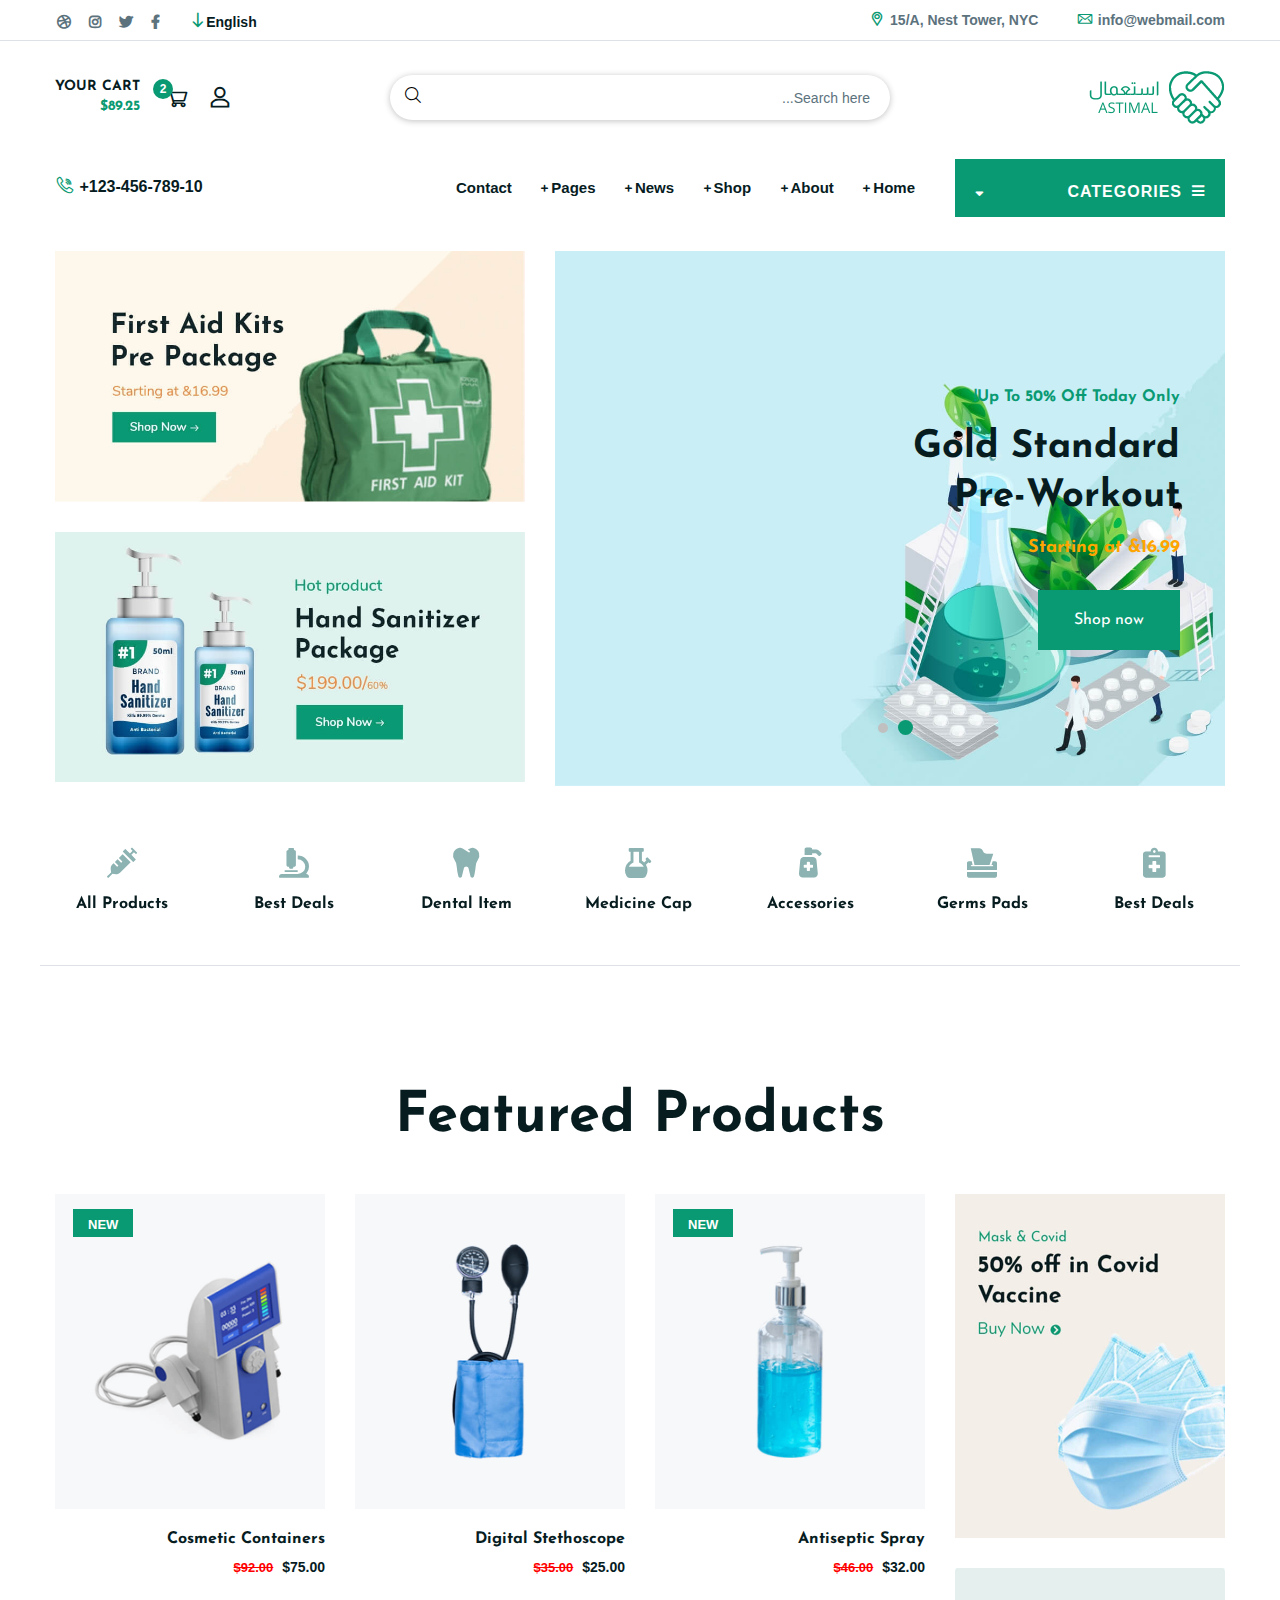
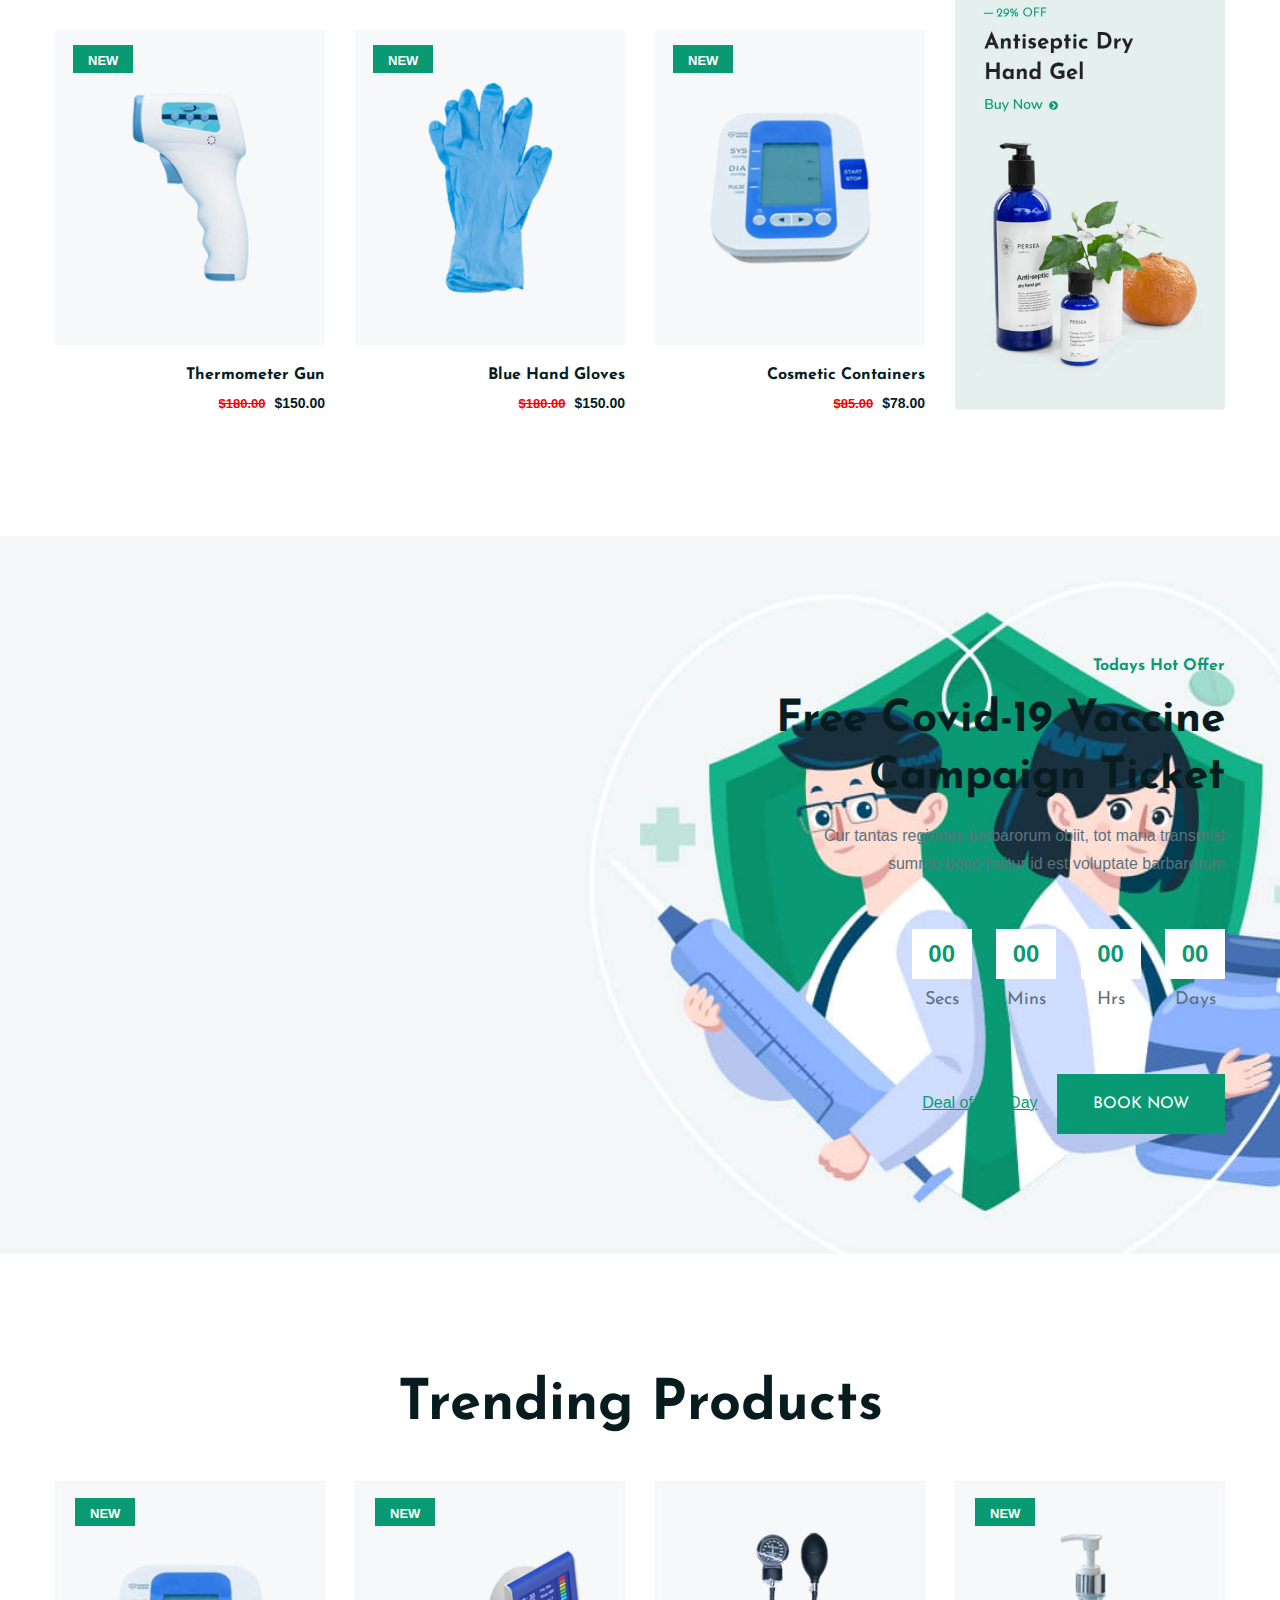
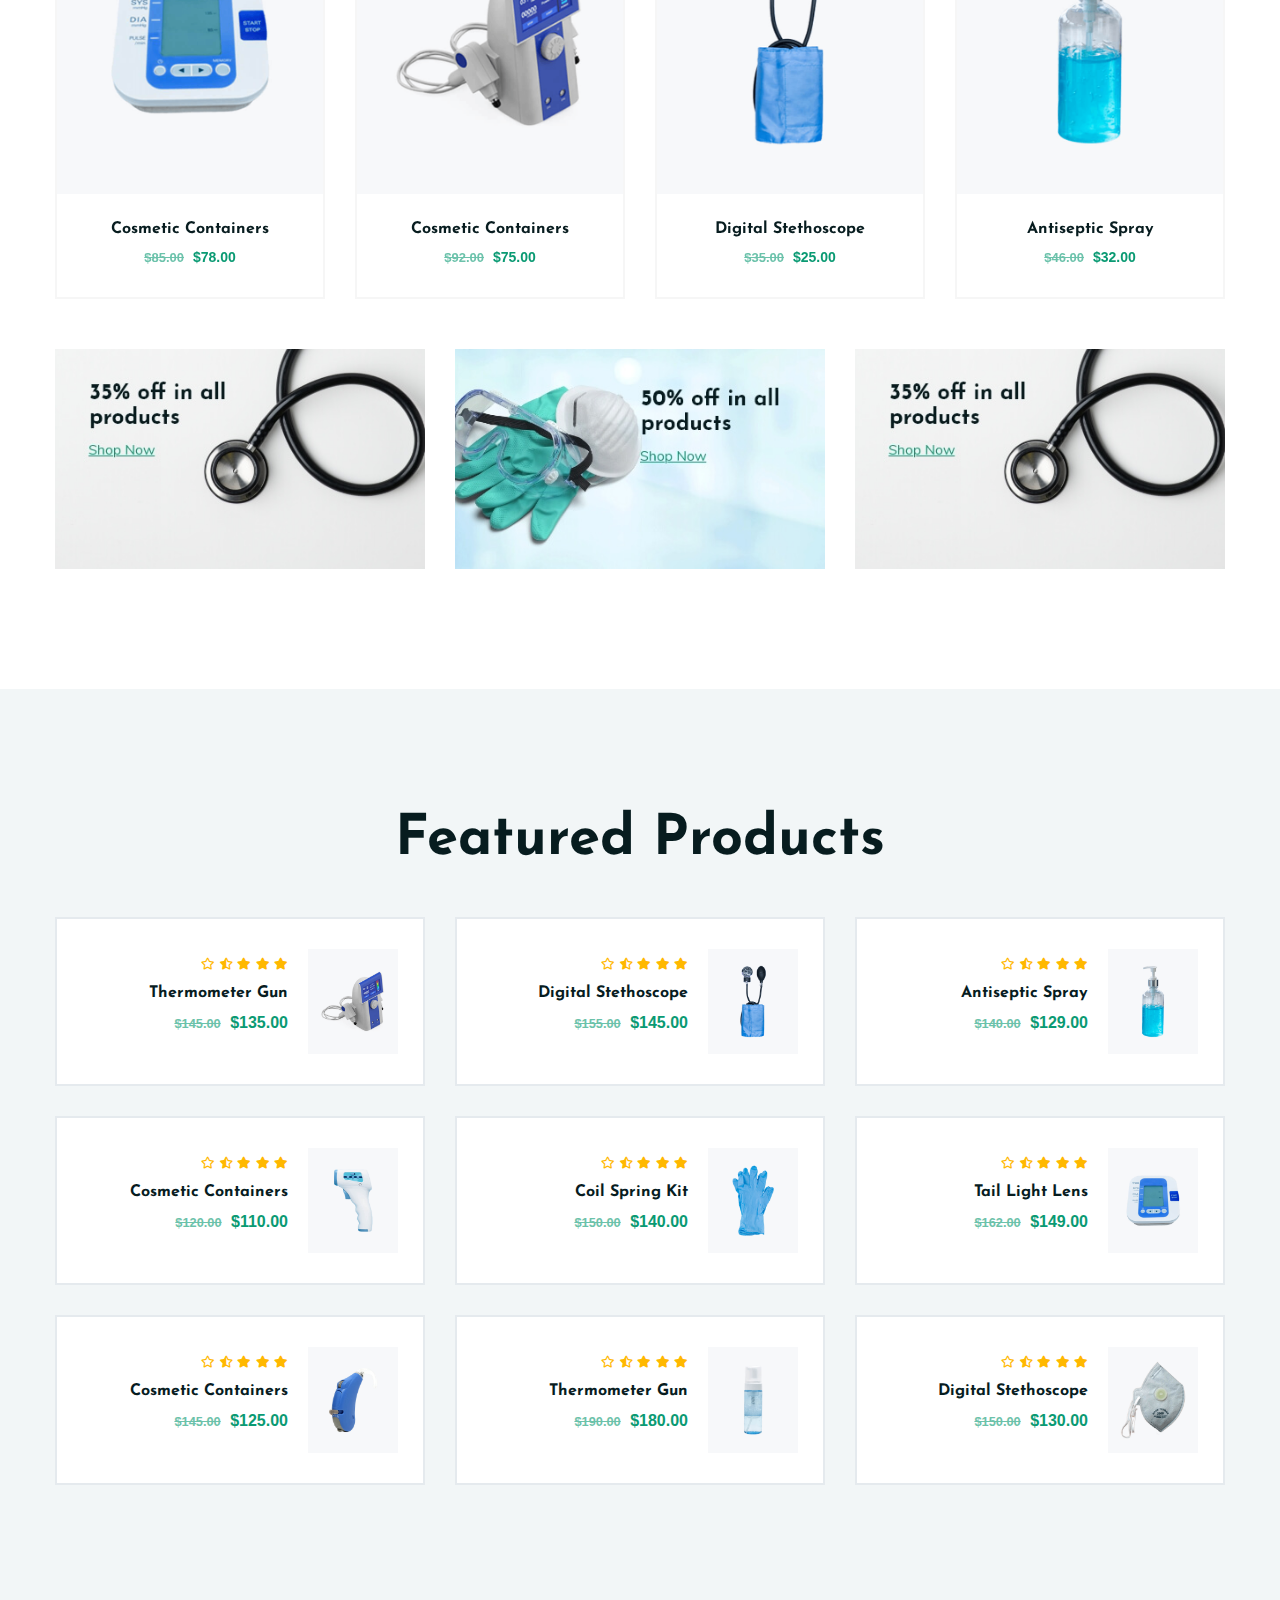
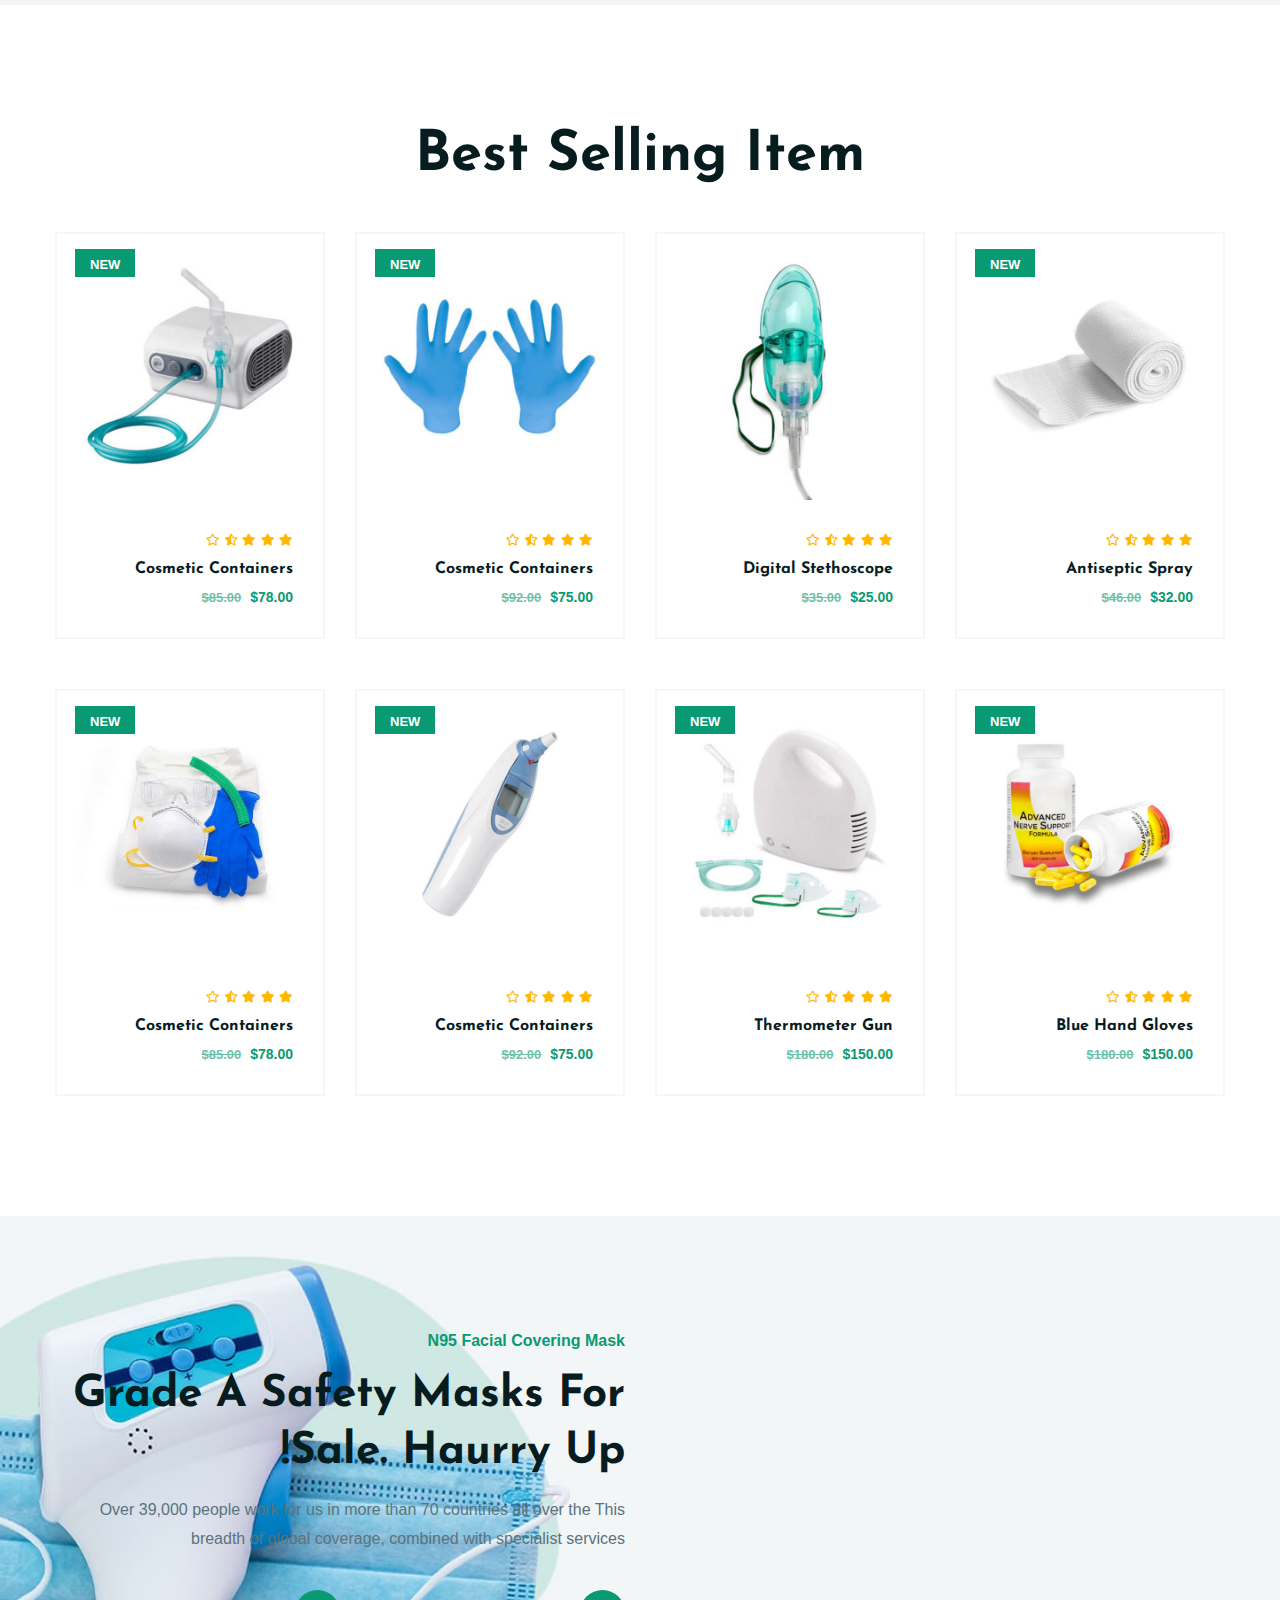
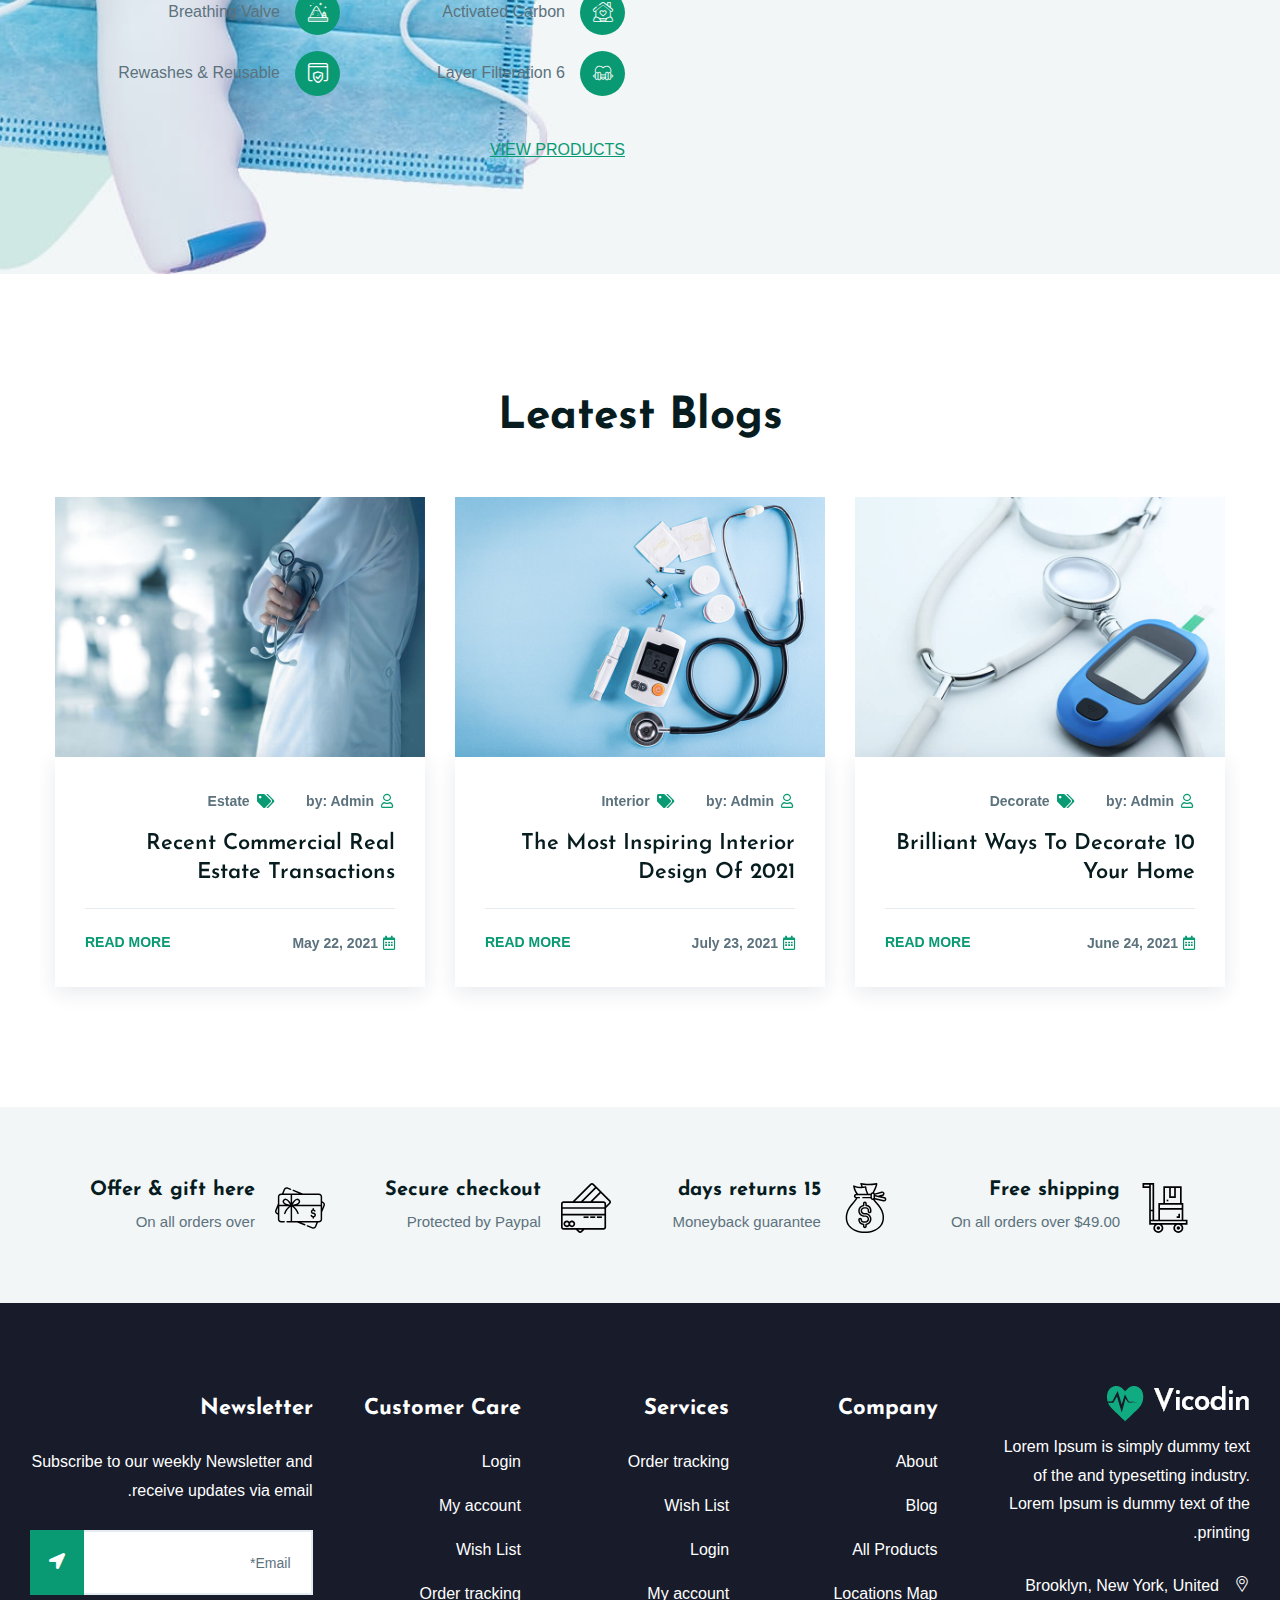
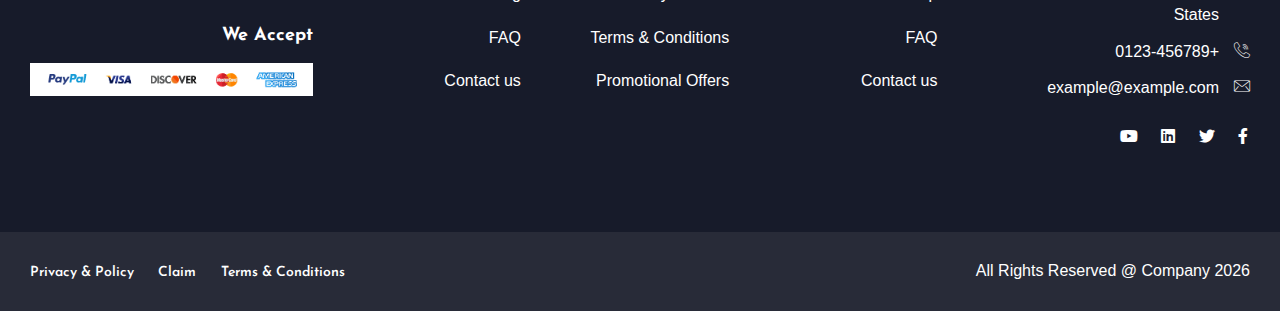
<file: index.html>
<!doctype html>
<html class="no-js" lang="zxx">

<head>
    <meta charset="utf-8">
    <meta http-equiv="x-ua-compatible" content="ie=edge">
    <title>Astimal - Medicine2</title>
    <meta name="robots" content="noindex, follow" />
    <meta name="description" content="">
    <meta name="viewport" content="width=device-width, initial-scale=1, shrink-to-fit=no">

    <!-- Place favicon.png in the root directory -->
    <link rel="shortcut icon" href="img/favicon.png" type="image/x-icon" />
    <!-- Font Icons css -->
    <link rel="stylesheet" href="css/font-icons.css">
    <!-- plugins css -->
    <link rel="stylesheet" href="css/plugins.css">
    <!-- Main Stylesheet -->
    <link rel="stylesheet" href="css/style.css">
    <!-- Responsive css -->
    <link rel="stylesheet" href="css/responsive.css">
</head>

<body>
    <!--[if lte IE 9]>
        <p class="browserupgrade">You are using an <strong>outdated</strong> browser. Please <a href="https://browsehappy.com/">upgrade your browser</a> to improve your experience and security.</p>
    <![endif]-->

    <!-- Add your site or application content here -->

<!-- Body main wrapper start -->
<div class="body-wrapper">

    <!-- HEADER AREA START (header-3) -->
    <header class="ltn__header-area ltn__header-3 section-bg-6---">   
        <!-- ltn__header-top-area start -->
        <div class="ltn__header-top-area border-bottom top-area-color-white---">
            <div class="container">
                <div class="row">
                    <div class="col-md-7">
                        <div class="ltn__top-bar-menu">
                            <ul>
                                <li><a href="mailto:info@webmail.com?Subject=Flower%20greetings%20to%20you"><i class="icon-mail"></i> info@webmail.com</a></li>
                                <li><a href="locations.html"><i class="icon-placeholder"></i> 15/A, Nest Tower, NYC</a></li>
                            </ul>
                        </div>
                    </div>
                    <div class="col-md-5">
                        <div class="top-bar-right text-end">
                            <div class="ltn__top-bar-menu">
                                <ul>
                                    <li>
                                        <!-- ltn__language-menu -->
                                        <div class="ltn__drop-menu ltn__currency-menu ltn__language-menu">
                                            <ul>
                                                <li><a href="#" class="dropdown-toggle"><span class="active-currency">English</span></a>
                                                    <ul>
                                                        <li><a href="#">Arabic</a></li>
                                                        <li><a href="#">Bengali</a></li>
                                                        <li><a href="#">Chinese</a></li>
                                                        <li><a href="#">English</a></li>
                                                        <li><a href="#">French</a></li>
                                                        <li><a href="#">Hindi</a></li>
                                                    </ul>
                                                </li>
                                            </ul>
                                        </div>
                                    </li>
                                    <li>
                                        <!-- ltn__social-media -->
                                        <div class="ltn__social-media">
                                            <ul>
                                                <li><a href="#" title="Facebook"><i class="fab fa-facebook-f"></i></a></li>
                                                <li><a href="#" title="Twitter"><i class="fab fa-twitter"></i></a></li>
                                                
                                                <li><a href="#" title="Instagram"><i class="fab fa-instagram"></i></a></li>
                                                <li><a href="#" title="Dribbble"><i class="fab fa-dribbble"></i></a></li>
                                            </ul>
                                        </div>
                                    </li>
                                </ul>
                            </div>
                        </div>
                    </div>
                </div>
            </div>
        </div>
        <!-- ltn__header-top-area end -->     
        <!-- ltn__header-middle-area start -->
        <div class="ltn__header-middle-area">
            <div class="container">
                <div class="row">
                    <div class="col">
                        <div class="site-logo">
                            <a href="index.html"><img src="img/logo.png" alt="Logo"></a>
                        </div>
                    </div>
                    <div class="col header-contact-serarch-column d-none d-xl-block">
                        <div class="header-contact-search">
                            <!-- header-feature-item -->
                            <div class="header-feature-item d-none">
                                <div class="header-feature-icon">
                                    <i class="icon-phone"></i>
                                </div>
                                <div class="header-feature-info">
                                    <h6>Phone</h6>
                                    <p><a href="tel:0123456789">+0123-456-789</a></p>
                                </div>
                            </div>
                            <!-- header-search-2 -->
                            <div class="header-search-2">
                                <form id="#123" method="get"  action="#">
                                    <input type="text" name="search" value="" placeholder="Search here..."/>
                                    <button type="submit">
                                        <span><i class="icon-search"></i></span>
                                    </button>
                                </form>
                            </div>
                        </div>
                    </div>
                    <div class="col">
                        <!-- header-options -->
                        <div class="ltn__header-options">
                            <ul>
                                <li class="d-none">
                                    <!-- ltn__currency-menu -->
                                    <div class="ltn__drop-menu ltn__currency-menu">
                                        <ul>
                                            <li><a href="#" class="dropdown-toggle"><span class="active-currency">USD</span></a>
                                                <ul>
                                                    <li><a href="login.html">USD - US Dollar</a></li>
                                                    <li><a href="wishlist.html">CAD - Canada Dollar</a></li>
                                                    <li><a href="register.html">EUR - Euro</a></li>
                                                    <li><a href="account.html">GBP - British Pound</a></li>
                                                    <li><a href="wishlist.html">INR - Indian Rupee</a></li>
                                                    <li><a href="wishlist.html">BDT - Bangladesh Taka</a></li>
                                                    <li><a href="wishlist.html">JPY - Japan Yen</a></li>
                                                    <li><a href="wishlist.html">AUD - Australian Dollar</a></li>
                                                </ul>
                                            </li>
                                        </ul>
                                    </div>
                                </li>
                                <li class="d-none--- ">
                                    <!-- header-search-1 -->
                                    <div class="header-search-wrap d-block d-xl-none">
                                        <div class="header-search-1">
                                            <div class="search-icon">
                                                <i class="icon-search  for-search-show"></i>
                                                <i class="icon-cancel  for-search-close"></i>
                                            </div>
                                        </div>
                                        <div class="header-search-1-form">
                                            <form id="#" method="get"  action="#">
                                                <input type="text" name="search" value="" placeholder="Search here..."/>
                                                <button type="submit">
                                                    <span><i class="icon-search"></i></span>
                                                </button>
                                            </form>
                                        </div>
                                    </div>
                                </li>
                                <li class="d-none---"> 
                                    <!-- user-menu -->
                                    <div class="ltn__drop-menu user-menu">
                                        <ul>
                                            <li>
                                                <a href="#"><i class="icon-user"></i></a>
                                                <ul>
                                                    <li><a href="login.html">Sign in</a></li>
                                                    <li><a href="register.html">Register</a></li>
                                                    <li><a href="account.html">My Account</a></li>
                                                    <li><a href="wishlist.html">Wishlist</a></li>
                                                </ul>
                                            </li>
                                        </ul>
                                    </div>
                                </li>
                                <li>
                                    <!-- mini-cart 2 -->
                                    <div class="mini-cart-icon mini-cart-icon-2">
                                        <a href="#ltn__utilize-cart-menu" class="ltn__utilize-toggle">
                                            <span class="mini-cart-icon">
                                                <i class="icon-shopping-cart"></i>
                                                <sup>2</sup>
                                            </span>
                                            <h6><span>Your Cart</span> <span class="ltn__secondary-color">$89.25</span></h6>
                                        </a>
                                    </div>
                                </li>
                            </ul>
                        </div>
                    </div>
                </div>
            </div>
        </div>
        <!-- ltn__header-middle-area end -->

        <!-- MOBILE MENU START -->
        <div class="mobile-header-menu-fullwidth mb-20 d-block d-lg-none">
            <div class="container">
                <div class="row">
                    <div class="col-lg-12">
                        <!-- Mobile Menu Button -->
                        <div class="mobile-menu-toggle d-lg-none">
                            <span>MENU</span>
                            <a href="#ltn__utilize-mobile-menu" class="ltn__utilize-toggle">
                                <svg viewBox="0 0 800 600">
                                    <path d="M300,220 C300,220 520,220 540,220 C740,220 640,540 520,420 C440,340 300,200 300,200" id="top"></path>
                                    <path d="M300,320 L540,320" id="middle"></path>
                                    <path d="M300,210 C300,210 520,210 540,210 C740,210 640,530 520,410 C440,330 300,190 300,190" id="bottom" transform="translate(480, 320) scale(1, -1) translate(-480, -318) "></path>
                                </svg>
                            </a>
                        </div>
                    </div>
                </div>
            </div>
        </div>
        <!-- MOBILE MENU END -->
        
        <!-- header-bottom-area start -->
        <div class="header-bottom-area ltn__border-top--- ltn__header-sticky  ltn__sticky-bg-white ltn__primary-bg---- menu-color-white---- d-none--- d-lg-block">
            <div class="container">
                <div class="row">
                    <div class="col-lg-3 align-self-center">
                        <!-- CATEGORY-MENU-LIST START -->
                        <div class="ltn__category-menu-wrap ltn__category-dropdown-hide ltn__category-menu-with-header-menu">
                            <div class="ltn__category-menu-title">
                                <h2 class="section-bg-1--- ltn__secondary-bg text-color-white">categories</h2>
                            </div>
                            <div class="ltn__category-menu-toggle ltn__one-line-active">
                                <ul>
                                    <!-- Submenu Column - unlimited -->
                                    <li class="ltn__category-menu-item ltn__category-menu-drop">
                                        <a href="shop.html"><i class="icon-shopping-bags"></i>Vegetables and Fruits </a>
                                        <ul class="ltn__category-submenu ltn__category-column-5">
                                            <li class="ltn__category-submenu-title ltn__category-menu-drop"><a href="#">Handbags</a>
                                                <ul class="ltn__category-submenu-children">
                                                    <li><a href="#">Clutches Clutches Clutches Clutches </a></li>
                                                    <li><a href="#">Cross Body</a></li>
                                                    <li><a href="#">Satchels</a></li>
                                                    <li><a href="#">Sholuder</a></li>
                                                    <li><a href="#">Toter</a></li>
                                                </ul>
                                            </li>
                                            <li class="ltn__category-submenu-title ltn__category-menu-drop"><a href="#">Fresh Meat</a>
                                                <ul class="ltn__category-submenu-children">
                                                    <li><a href="#">Clutches</a></li>
                                                    <li><a href="#">Cross Body</a></li>
                                                    <li><a href="#">Satchels</a></li>
                                                    <li><a href="#">Sholuder</a></li>
                                                    <li><a href="#">Toter</a></li>
                                                </ul>
                                            </li>
                                            <li class="ltn__category-submenu-title ltn__category-menu-drop"><a href="#">Fish and Seafood</a>
                                                <ul class="ltn__category-submenu-children">
                                                    <li><a href="#">Clutches</a></li>
                                                    <li><a href="#">Cross Body</a></li>
                                                    <li><a href="#">Satchels</a></li>
                                                    <li><a href="#">Sholuder</a></li>
                                                    <li><a href="#">Toter</a></li>
                                                </ul>
                                            </li>
                                            <li class="ltn__category-submenu-title ltn__category-menu-drop"><a href="#">Handbags</a>
                                                <ul class="ltn__category-submenu-children">
                                                    <li><a href="#">Clutches</a></li>
                                                    <li><a href="#">Cross Body</a></li>
                                                    <li><a href="#">Satchels</a></li>
                                                    <li><a href="#">Sholuder</a></li>
                                                    <li><a href="#">Toter</a></li>
                                                </ul>
                                            </li>
                                            <li class="ltn__category-submenu-title ltn__category-menu-drop"><a href="#">Handbags</a>
                                                <ul class="ltn__category-submenu-children">
                                                    <li><a href="#">Clutches</a></li>
                                                    <li><a href="#">Cross Body</a></li>
                                                    <li><a href="#">Satchels</a></li>
                                                    <li><a href="#">Sholuder</a></li>
                                                    <li><a href="#">Toter</a></li>
                                                </ul>
                                            </li>
                                            <li class="ltn__category-submenu-title ltn__category-menu-drop"><a href="#">Handbags</a>
                                                <ul class="ltn__category-submenu-children">
                                                    <li><a href="#">Clutches</a></li>
                                                    <li><a href="#">Cross Body</a></li>
                                                    <li><a href="#">Satchels</a></li>
                                                    <li><a href="#">Sholuder</a></li>
                                                    <li><a href="#">Toter</a></li>
                                                </ul>
                                            </li>
                                            <li class="ltn__category-submenu-title ltn__category-menu-drop"><a href="#">Handbags</a>
                                                <ul class="ltn__category-submenu-children">
                                                    <li><a href="#">Clutches</a></li>
                                                    <li><a href="#">Cross Body</a></li>
                                                    <li><a href="#">Satchels</a></li>
                                                    <li><a href="#">Sholuder</a></li>
                                                    <li><a href="#">Toter</a></li>
                                                </ul>
                                            </li>
                                            <li class="ltn__category-submenu-title ltn__category-menu-drop"><a href="#">Handbags</a>
                                                <ul class="ltn__category-submenu-children">
                                                    <li><a href="#">Clutches</a></li>
                                                    <li><a href="#">Cross Body</a></li>
                                                    <li><a href="#">Satchels</a></li>
                                                    <li><a href="#">Sholuder</a></li>
                                                    <li><a href="#">Toter</a></li>
                                                </ul>
                                            </li>
                                        </ul>
                                    </li>
                                    <!-- Submenu Column - 4 -->
                                    <li class="ltn__category-menu-item ltn__category-menu-drop">
                                        <a href="shop.html"><i class="icon-options"></i>Fresh Meat </a>
                                        <ul class="ltn__category-submenu ltn__category-column-4">
                                            <li class="ltn__category-submenu-title ltn__category-menu-drop"><a href="#">Handbags</a>
                                                <ul class="ltn__category-submenu-children">
                                                    <li><a href="#">Clutches</a></li>
                                                    <li><a href="#">Cross Body</a></li>
                                                    <li><a href="#">Satchels</a></li>
                                                    <li><a href="#">Sholuder</a></li>
                                                    <li><a href="#">Toter</a></li>
                                                </ul>
                                            </li>
                                            <li class="ltn__category-submenu-title ltn__category-menu-drop"><a href="#">Handbags</a>
                                                <ul class="ltn__category-submenu-children">
                                                    <li><a href="#">Clutches</a></li>
                                                    <li><a href="#">Cross Body</a></li>
                                                    <li><a href="#">Satchels</a></li>
                                                    <li><a href="#">Sholuder</a></li>
                                                    <li><a href="#">Toter</a></li>
                                                </ul>
                                            </li>
                                            <li class="ltn__category-submenu-title ltn__category-menu-drop"><a href="#">Handbags</a>
                                                <ul class="ltn__category-submenu-children">
                                                    <li><a href="#">Clutches</a></li>
                                                    <li><a href="#">Cross Body</a></li>
                                                    <li><a href="#">Satchels</a></li>
                                                    <li><a href="#">Sholuder</a></li>
                                                    <li><a href="#">Toter</a></li>
                                                </ul>
                                            </li>
                                            <li class="ltn__category-submenu-title ltn__category-menu-drop"><a href="#">Handbags</a>
                                                <ul class="ltn__category-submenu-children">
                                                    <li><a href="#">Clutches</a></li>
                                                    <li><a href="#">Cross Body</a></li>
                                                    <li><a href="#">Satchels</a></li>
                                                    <li><a href="#">Sholuder</a></li>
                                                    <li><a href="#">Toter</a></li>
                                                </ul>
                                            </li>
                                        </ul>
                                    </li>
                                    <!-- Submenu Column - 3 -->
                                    <li class="ltn__category-menu-item ltn__category-menu-drop">
                                        <a href="shop.html"><i class="icon-award"></i>Fish and Seafood</a>
                                        <ul class="ltn__category-submenu ltn__category-column-3">
                                            <li class="ltn__category-submenu-title ltn__category-menu-drop"><a href="#">Handbags</a>
                                                <ul class="ltn__category-submenu-children">
                                                    <li><a href="#">Clutches</a></li>
                                                    <li><a href="#">Cross Body</a></li>
                                                    <li><a href="#">Satchels</a></li>
                                                    <li><a href="#">Sholuder</a></li>
                                                    <li><a href="#">Toter</a></li>
                                                </ul>
                                            </li>
                                            <li class="ltn__category-submenu-title ltn__category-menu-drop"><a href="#">Handbags</a>
                                                <ul class="ltn__category-submenu-children">
                                                    <li><a href="#">Clutches</a></li>
                                                    <li><a href="#">Cross Body</a></li>
                                                    <li><a href="#">Satchels</a></li>
                                                    <li><a href="#">Sholuder</a></li>
                                                    <li><a href="#">Toter</a></li>
                                                </ul>
                                            </li>
                                            <li class="ltn__category-submenu-title ltn__category-menu-drop"><a href="#">Handbags</a>
                                                <ul class="ltn__category-submenu-children">
                                                    <li><a href="#">Clutches</a></li>
                                                    <li><a href="#">Cross Body</a></li>
                                                    <li><a href="#">Satchels</a></li>
                                                    <li><a href="#">Sholuder</a></li>
                                                    <li><a href="#">Toter</a></li>
                                                </ul>
                                            </li>
                                        </ul>
                                    </li>
                                    <!-- Submenu Column - 2 -->
                                    <li class="ltn__category-menu-item ltn__category-menu-drop">
                                        <a href="shop.html"><i class="icon-user"></i>Butter and Cream</a>
                                        <ul class="ltn__category-submenu ltn__category-column-2">
                                            <li class="ltn__category-submenu-title ltn__category-menu-drop"><a href="#">Handbags</a>
                                                <ul class="ltn__category-submenu-children">
                                                    <li><a href="#">Clutches</a></li>
                                                    <li><a href="#">Cross Body</a></li>
                                                    <li><a href="#">Satchels</a></li>
                                                    <li><a href="#">Sholuder</a></li>
                                                    <li><a href="#">Toter</a></li>
                                                </ul>
                                            </li>
                                            <li class="ltn__category-submenu-title ltn__category-menu-drop"><a href="#">Handbags</a>
                                                <ul class="ltn__category-submenu-children">
                                                    <li><a href="#">Clutches</a></li>
                                                    <li><a href="#">Cross Body</a></li>
                                                    <li><a href="#">Satchels</a></li>
                                                    <li><a href="#">Sholuder</a></li>
                                                    <li><a href="#">Toter</a></li>
                                                </ul>
                                            </li>
                                        </ul>
                                    </li>
                                    <!-- Submenu -->
                                    <li class="ltn__category-menu-item ltn__category-menu-drop">
                                        <a href="shop.html"><i class="icon-shopping-cart"></i>Oil and Vinegar</a>
                                        <ul class="ltn__category-submenu">
                                            <li class="ltn__category-submenu-title ltn__category-menu-drop"><a href="#">Handbags</a>
                                                <ul class="ltn__category-submenu-children">
                                                    <li><a href="#">Clutches</a></li>
                                                    <li><a href="#">Cross Body</a></li>
                                                    <li><a href="#">Satchels</a></li>
                                                    <li><a href="#">Sholuder</a></li>
                                                    <li><a href="#">Toter</a></li>
                                                </ul>
                                            </li>
                                        </ul>
                                    </li>
                                    <!-- Submenu -->
                                    <li class="ltn__category-menu-item ltn__category-menu-drop">
                                        <a href="shop.html"><i class="icon-tag"></i>Breads</a>
                                        <ul class="ltn__category-submenu">
                                            <li class="ltn__category-submenu-title ltn__category-menu-drop"><a href="#">Handbags</a>
                                                <ul class="ltn__category-submenu-children">
                                                    <li><a href="#">Clutches</a></li>
                                                    <li><a href="#">Cross Body</a></li>
                                                    <li><a href="#">Satchels</a></li>
                                                    <li><a href="#">Sholuder</a></li>
                                                    <li><a href="#">Toter</a></li>
                                                </ul>
                                            </li>
                                        </ul>
                                    </li>
                                    <!-- Submenu -->
                                    <li class="ltn__category-menu-item ltn__category-menu-drop">
                                        <a href="shop.html"><i class="icon-shopping-bags"></i>Apple Juice </a>
                                        <ul class="ltn__category-submenu">
                                            <li class="ltn__category-submenu-title ltn__category-menu-drop"><a href="#">Handbags</a>
                                                <ul class="ltn__category-submenu-children">
                                                    <li><a href="#">Clutches</a></li>
                                                    <li><a href="#">Cross Body</a></li>
                                                    <li><a href="#">Satchels</a></li>
                                                    <li><a href="#">Sholuder</a></li>
                                                    <li><a href="#">Toter</a></li>
                                                </ul>
                                            </li>
                                        </ul>
                                    </li>
                                    <!-- Submenu -->
                                    <li class="ltn__category-menu-item ltn__category-menu-drop">
                                        <a href="shop.html"><i class="icon-options"></i>Dry Nuts</a>
                                        <ul class="ltn__category-submenu">
                                            <li class="ltn__category-submenu-title ltn__category-menu-drop"><a href="#">Handbags</a>
                                                <ul class="ltn__category-submenu-children">
                                                    <li><a href="#">Clutches</a></li>
                                                    <li><a href="#">Cross Body</a></li>
                                                    <li><a href="#">Satchels</a></li>
                                                    <li><a href="#">Sholuder</a></li>
                                                    <li><a href="#">Toter</a></li>
                                                </ul>
                                            </li>
                                        </ul>
                                    </li>
                                    <!-- Show more menu -->
                                    <li class="ltn__category-menu-more-item-child">
                                        <a href="shop.html"><i class="icon-shopping-bags"></i>Apple Juice</a>
                                        <ul class="ltn__category-submenu">
                                            <li class="ltn__category-submenu-title ltn__category-menu-drop"><a href="#">Handbags</a>
                                                <ul class="ltn__category-submenu-children">
                                                    <li><a href="#">Clutches</a></li>
                                                    <li><a href="#">Cross Body</a></li>
                                                    <li><a href="#">Satchels</a></li>
                                                    <li><a href="#">Sholuder</a></li>
                                                    <li><a href="#">Toter</a></li>
                                                </ul>
                                            </li>
                                        </ul>
                                    </li>
                                    <li class="ltn__category-menu-more-item-child">
                                        <a href="shop.html"><i class="icon-options"></i>Dry Nuts</a>
                                        <ul class="ltn__category-submenu">
                                            <li class="ltn__category-submenu-title ltn__category-menu-drop"><a href="#">Handbags</a>
                                                <ul class="ltn__category-submenu-children">
                                                    <li><a href="#">Clutches</a></li>
                                                    <li><a href="#">Cross Body</a></li>
                                                    <li><a href="#">Satchels</a></li>
                                                    <li><a href="#">Sholuder</a></li>
                                                    <li><a href="#">Toter</a></li>
                                                </ul>
                                            </li>
                                        </ul>
                                    </li>
                                    <li class="ltn__category-menu-more-item-parent">
                                        <a class="rx-default">
                                            More categories <span class="cat-thumb  icon-plus"></span> 
                                        </a>
                                        <a class="rx-show">
                                            close menu <span class="cat-thumb  icon-remove"></span>
                                        </a>
                                    </li>
                                    <!-- Single menu end -->
                                </ul>
                            </div>
                        </div>
                        <!-- END CATEGORY-MENU-LIST -->
                    </div>
                    <div class="col-lg-7">
                        <div class="col--- header-menu-column justify-content-center---">
                            <div class="header-menu header-menu-2 text-start">
                                <nav>
                                    <div class="ltn__main-menu">
                                        <ul>
                                            <li class="menu-icon"><a href="#">Home</a>
                                                <ul class="sub-menu menu-pages-img-show ltn__sub-menu-col-2---">
                                                    <li>
                                                        <a href="index.html">Home Style 01</a>
                                                        <img src="img/home-demos/home-1.jpg" alt="#">
                                                    </li>
                                                    <li>
                                                        <a href="index-2.html">Home Style 02</a>
                                                        <img src="img/home-demos/home-2.jpg" alt="#">
                                                    </li>
                                                    <li>
                                                        <a href="index-3.html">Home Style 03</a>
                                                        <img src="img/home-demos/home-3.jpg" alt="#">
                                                    </li>
                                                </ul>
                                            </li>
                                            <li class="menu-icon"><a href="#">About</a>
                                                <ul>
                                                    <li><a href="about.html">About</a></li>
                                                    <li><a href="service.html">Services</a></li>
                                                    <li><a href="service-details.html">Service Details</a></li>
                                                    <li><a href="portfolio.html">Gallery</a></li>
                                                    <li><a href="portfolio-2.html">Gallery - 02</a></li>
                                                    <li><a href="portfolio-details.html">Gallery Details</a></li>
                                                    <li><a href="team.html">Team</a></li>
                                                    <li><a href="team-details.html">Team Details</a></li>
                                                    <li><a href="faq.html">FAQ</a></li>
                                                    <li><a href="locations.html">Google Map Locations</a></li>
                                                </ul>
                                            </li>
                                            <li class="menu-icon"><a href="#">Shop</a>
                                                <ul>
                                                    <li><a href="shop.html">Shop</a></li>
                                                    <li><a href="shop-grid.html">Shop Grid</a></li>
                                                    <li><a href="shop-left-sidebar.html">Shop Left sidebar</a></li>
                                                    <li><a href="shop-right-sidebar.html">Shop right sidebar</a></li>
                                                    <li><a href="product-details.html">Shop details </a></li>
                                                    <li><a href="#">Other Pages <span class="float-right">>></span></a>
                                                        <ul>
                                                            <li><a href="cart.html">Cart</a></li>
                                                            <li><a href="wishlist.html">Wishlist</a></li>
                                                            <li><a href="checkout.html">Checkout</a></li>
                                                            <li><a href="order-tracking.html">Order Tracking</a></li>
                                                            <li><a href="account.html">My Account</a></li>
                                                            <li><a href="login.html">Sign in</a></li>
                                                            <li><a href="register.html">Register</a></li>
                                                        </ul>
                                                    </li>
                                                </ul>
                                            </li>
                                            <li class="menu-icon"><a href="#">News</a>
                                                <ul>
                                                    <li><a href="blog.html">News</a></li>
                                                    <li><a href="blog-grid.html">News Grid</a></li>
                                                    <li><a href="blog-left-sidebar.html">News Left sidebar</a></li>
                                                    <li><a href="blog-right-sidebar.html">News Right sidebar</a></li>
                                                    <li><a href="blog-details.html">News details</a></li>
                                                </ul>
                                            </li>
                                            <li class="menu-icon"><a href="#">Pages</a>
                                                <ul class="mega-menu">
                                                    <li><a href="#">Inner Pages</a>
                                                        <ul>
                                                            <li><a href="portfolio.html">Gallery</a></li>
                                                            <li><a href="portfolio-2.html">Gallery - 02</a></li>
                                                            <li><a href="portfolio-details.html">Gallery Details</a></li>
                                                            <li><a href="team.html">Team</a></li>
                                                            <li><a href="team-details.html">Team Details</a></li>
                                                            <li><a href="faq.html">FAQ</a></li>
                                                        </ul>
                                                    </li>
                                                    <li><a href="#">Inner Pages</a>
                                                        <ul>
                                                            <li><a href="history.html">History</a></li>
                                                            <li><a href="contact.html">Appointment</a></li>
                                                            <li><a href="locations.html">Google Map Locations</a></li>
                                                            <li><a href="404.html">404</a></li>
                                                            <li><a href="contact.html">Contact</a></li>
                                                            <li><a href="coming-soon.html">Coming Soon</a></li>
                                                        </ul>
                                                    </li>
                                                    <li><a href="#">Shop Pages</a>
                                                        <ul>
                                                            <li><a href="shop.html">Shop</a></li>
                                                            <li><a href="shop-left-sidebar.html">Shop Left sidebar</a></li>
                                                            <li><a href="shop-right-sidebar.html">Shop right sidebar</a></li>
                                                            <li><a href="shop-grid.html">Shop Grid</a></li>
                                                            <li><a href="product-details.html">Shop details </a></li>
                                                            <li><a href="cart.html">Cart</a></li>
                                                        </ul>
                                                    </li>
                                                    <li><a href="shop.html"><img src="img/banner/menu-banner-1.png" alt="#"></a>
                                                    </li>
                                                </ul>
                                            </li>
                                            <li><a href="contact.html">Contact</a></li>
                                        </ul>
                                    </div>
                                </nav>
                            </div>
                        </div>

                    </div>
                    <div class="col-lg-2 align-self-center d-none d-xl-block">
                        <div class="header-contact-info text-end">
                            <a class="font-weight-6 ltn__primary-color" href="tel:+123456789"><span class="ltn__secondary-color"><i class="icon-call font-weight-7"></i></span> +123-456-789-10</a>
                        </div>
                    </div>
                </div>
            </div>
        </div>
        <!-- header-bottom-area end -->
    </header>
    <!-- HEADER AREA END -->

    <!-- Utilize Cart Menu Start -->
    <div id="ltn__utilize-cart-menu" class="ltn__utilize ltn__utilize-cart-menu">
        <div class="ltn__utilize-menu-inner ltn__scrollbar">
            <div class="ltn__utilize-menu-head">
                <span class="ltn__utilize-menu-title">Cart</span>
                <button class="ltn__utilize-close">×</button>
            </div>
            <div class="mini-cart-product-area ltn__scrollbar">
                <div class="mini-cart-item clearfix">
                    <div class="mini-cart-img">
                        <a href="#"><img src="img/product/1.png" alt="Image"></a>
                        <span class="mini-cart-item-delete"><i class="icon-cancel"></i></span>
                    </div>
                    <div class="mini-cart-info">
                        <h6><a href="#">Antiseptic Spray</a></h6>
                        <span class="mini-cart-quantity">1 x $65.00</span>
                    </div>
                </div>
                <div class="mini-cart-item clearfix">
                    <div class="mini-cart-img">
                        <a href="#"><img src="img/product/2.png" alt="Image"></a>
                        <span class="mini-cart-item-delete"><i class="icon-cancel"></i></span>
                    </div>
                    <div class="mini-cart-info">
                        <h6><a href="#">Digital Stethoscope</a></h6>
                        <span class="mini-cart-quantity">1 x $85.00</span>
                    </div>
                </div>
                <div class="mini-cart-item clearfix">
                    <div class="mini-cart-img">
                        <a href="#"><img src="img/product/3.png" alt="Image"></a>
                        <span class="mini-cart-item-delete"><i class="icon-cancel"></i></span>
                    </div>
                    <div class="mini-cart-info">
                        <h6><a href="#">Cosmetic Containers</a></h6>
                        <span class="mini-cart-quantity">1 x $92.00</span>
                    </div>
                </div>
                <div class="mini-cart-item clearfix">
                    <div class="mini-cart-img">
                        <a href="#"><img src="img/product/4.png" alt="Image"></a>
                        <span class="mini-cart-item-delete"><i class="icon-cancel"></i></span>
                    </div>
                    <div class="mini-cart-info">
                        <h6><a href="#">Thermometer Gun</a></h6>
                        <span class="mini-cart-quantity">1 x $68.00</span>
                    </div>
                </div>
            </div>
            <div class="mini-cart-footer">
                <div class="mini-cart-sub-total">
                    <h5>Subtotal: <span>$310.00</span></h5>
                </div>
                <div class="btn-wrapper">
                    <a href="cart.html" class="theme-btn-1 btn btn-effect-1">View Cart</a>
                    <a href="cart.html" class="theme-btn-2 btn btn-effect-2">Checkout</a>
                </div>
                <p>Free Shipping on All Orders Over $100!</p>
            </div>

        </div>
    </div>
    <!-- Utilize Cart Menu End -->

    <!-- Utilize Mobile Menu Start -->
    <div id="ltn__utilize-mobile-menu" class="ltn__utilize ltn__utilize-mobile-menu">
        <div class="ltn__utilize-menu-inner ltn__scrollbar">
            <div class="ltn__utilize-menu-head">
                <div class="site-logo">
                    <a href="index.html"><img src="img/logo.png" alt="Logo"></a>
                </div>
                <button class="ltn__utilize-close">×</button>
            </div>
            <div class="ltn__utilize-menu-search-form">
                <form action="#">
                    <input type="text" placeholder="Search...">
                    <button><i class="fas fa-search"></i></button>
                </form>
            </div>
            <div class="ltn__utilize-menu">
                <ul>
                    <li><a href="#">Home</a>
                        <ul class="sub-menu">
                            <li><a href="index.html">Home Style 01</a></li>
                            <li><a href="index-2.html">Home Style 02</a></li>
                            <li><a href="index-3.html">Home Style 03</a></li>
                        </ul>
                    </li>
                    <li><a href="#">About</a>
                        <ul class="sub-menu">
                            <li><a href="about.html">About</a></li>
                            <li><a href="service.html">Services</a></li>
                            <li><a href="service-details.html">Service Details</a></li>
                            <li><a href="portfolio.html">Portfolio</a></li>
                            <li><a href="portfolio-2.html">Portfolio - 02</a></li>
                            <li><a href="portfolio-details.html">Portfolio Details</a></li>
                            <li><a href="team.html">Team</a></li>
                            <li><a href="team-details.html">Team Details</a></li>
                            <li><a href="faq.html">FAQ</a></li>
                            <li><a href="locations.html">Google Map Locations</a></li>
                        </ul>
                    </li>
                    <li><a href="#">Shop</a>
                        <ul class="sub-menu">
                            <li><a href="shop.html">Shop</a></li>
                            <li><a href="shop-grid.html">Shop Grid</a></li>
                            <li><a href="shop-left-sidebar.html">Shop Left sidebar</a></li>
                            <li><a href="shop-right-sidebar.html">Shop right sidebar</a></li>
                            <li><a href="product-details.html">Shop details </a></li>
                            <li><a href="cart.html">Cart</a></li>
                            <li><a href="wishlist.html">Wishlist</a></li>
                            <li><a href="checkout.html">Checkout</a></li>
                            <li><a href="order-tracking.html">Order Tracking</a></li>
                            <li><a href="account.html">My Account</a></li>
                            <li><a href="login.html">Sign in</a></li>
                            <li><a href="register.html">Register</a></li>
                        </ul>
                    </li>
                    <li><a href="#">News</a>
                        <ul class="sub-menu">
                            <li><a href="blog.html">News</a></li>
                            <li><a href="blog-grid.html">News Grid</a></li>
                            <li><a href="blog-left-sidebar.html">News Left sidebar</a></li>
                            <li><a href="blog-right-sidebar.html">News Right sidebar</a></li>
                            <li><a href="blog-details.html">News details</a></li>
                        </ul>
                    </li>
                    <li><a href="#">Pages</a>
                        <ul class="sub-menu">
                            <li><a href="about.html">About</a></li>
                            <li><a href="service.html">Services</a></li>
                            <li><a href="service-details.html">Service Details</a></li>
                            <li><a href="portfolio.html">Portfolio</a></li>
                            <li><a href="portfolio-2.html">Portfolio - 02</a></li>
                            <li><a href="portfolio-details.html">Portfolio Details</a></li>
                            <li><a href="team.html">Team</a></li>
                            <li><a href="team-details.html">Team Details</a></li>
                            <li><a href="faq.html">FAQ</a></li>
                            <li><a href="history.html">History</a></li>
                            <li><a href="add-listing.html">Add Listing</a></li>
                            <li><a href="locations.html">Google Map Locations</a></li>
                            <li><a href="404.html">404</a></li>
                            <li><a href="contact.html">Contact</a></li>
                            <li><a href="coming-soon.html">Coming Soon</a></li>
                        </ul>
                    </li>
                    <li><a href="contact.html">Contact</a></li>
                </ul>
            </div>
            <div class="ltn__utilize-buttons ltn__utilize-buttons-2">
                <ul>
                    <li>
                        <a href="account.html" title="My Account">
                            <span class="utilize-btn-icon">
                                <i class="far fa-user"></i>
                            </span>
                            My Account
                        </a>
                    </li>
                    <li>
                        <a href="wishlist.html" title="Wishlist">
                            <span class="utilize-btn-icon">
                                <i class="far fa-heart"></i>
                                <sup>3</sup>
                            </span>
                            Wishlist
                        </a>
                    </li>
                    <li>
                        <a href="cart.html" title="Shoping Cart">
                            <span class="utilize-btn-icon">
                                <i class="fas fa-shopping-cart"></i>
                                <sup>5</sup>
                            </span>
                            Shoping Cart
                        </a>
                    </li>
                </ul>
            </div>
            <div class="ltn__social-media-2">
                <ul>
                    <li><a href="#" title="Facebook"><i class="fab fa-facebook-f"></i></a></li>
                    <li><a href="#" title="Twitter"><i class="fab fa-twitter"></i></a></li>
                    <li><a href="#" title="Linkedin"><i class="fab fa-linkedin"></i></a></li>
                    <li><a href="#" title="Instagram"><i class="fab fa-instagram"></i></a></li>
                </ul>
            </div>
        </div>
    </div>
    <!-- Utilize Mobile Menu End -->

    <div class="ltn__utilize-overlay"></div>    

    <!-- SLIDER AREA START (slider-3) -->
    <div class="ltn__slider-area ltn__slider-3---  section-bg-1--- mt-30">
        <div class="container">
            <div class="row">
                <div class="col-lg-7">
                    <div class="ltn__slide-active-2 slick-slide-arrow-1 slick-slide-dots-1 mb-30">
                        <!-- ltn__slide-item -->
                        <div class="ltn__slide-item ltn__slide-item-10 section-bg-1 bg-image" data-bs-bg="img/slider/71.jpg">
                            <div class="ltn__slide-item-inner">
                                <div class="container">
                                    <div class="row">
                                        <div class="col-lg-7 col-md-7 col-sm-7 align-self-center">
                                            <div class="slide-item-info">
                                                <div class="slide-item-info-inner ltn__slide-animation">
                                                    <h6 class="slide-sub-title ltn__secondary-color animated">Up To 50% Off Today Only!</h6>
                                                    <h1 class="slide-title  animated">Gold Standard <br>Pre-Workout</h1>
                                                    <div class="slide-brief animated d-none">
                                                        <p>Predictive analytics is drastically changing the real estate industry. In the past, providing data for quick</p>
                                                    </div>
                                                    <h5 class="color-orange  animated">Starting at &16.99</h5>
                                                    <div class="btn-wrapper  animated">
                                                        <a href="shop.html" class="theme-btn-1 btn btn-effect-1">Shop now</a>
                                                    </div>
                                                </div>
                                            </div>
                                        </div>
                                        <div class="col-lg-5 col-md-5 col-sm-5 align-self-center">
                                            <div class="slide-item-img">
                                                <!-- <a href="shop.html"><img src="img/product/1.png" alt="Image"></a> -->
                                            </div>
                                        </div>
                                    </div>
                                </div>
                            </div>
                        </div>
                        <!-- ltn__slide-item -->
                        <div class="ltn__slide-item ltn__slide-item-10 section-bg-1 bg-image" data-bs-bg="img/slider/62.jpg">
                            <div class="ltn__slide-item-inner">
                                <div class="container">
                                    <div class="row">
                                        <div class="col-lg-7 col-md-7 col-sm-7 align-self-center">
                                            <div class="slide-item-info">
                                                <div class="slide-item-info-inner ltn__slide-animation">
                                                    <h4 class="slide-sub-title ltn__secondary-color animated text-uppercase">Welcome to our shop</h4>
                                                    <h1 class="slide-title  animated">TGold Standard <br>Pre-Workout</h1>
                                                    <div class="slide-brief animated d-none">
                                                        <p>Predictive analytics is drastically changing the real estate industry. In the past, providing data for quick</p>
                                                    </div>
                                                    <div class="btn-wrapper  animated">
                                                        <a href="shop.html" class="theme-btn-1 btn btn-effect-1 text-uppercase">Shop now</a>
                                                    </div>
                                                </div>
                                            </div>
                                        </div>
                                        <div class="col-lg-5 col-md-5 col-sm-5 align-self-center">
                                            <div class="slide-item-img">
                                                <!-- <a href="shop.html"><img src="img/slider/62.jpg" alt="Image"></a> -->
                                            </div>
                                        </div>
                                    </div>
                                </div>
                            </div>
                        </div>
                    </div>
                </div>
                <div class="col-lg-5">
                    <div class="ltn__banner-item">
                        <div class="ltn__banner-img">
                            <a href="shop.html"><img src="img/banner/17.jpg" alt="Banner Image"></a>
                        </div>
                    </div>
                    <div class="ltn__banner-item">
                        <div class="ltn__banner-img">
                            <a href="shop.html"><img src="img/banner/18.jpg" alt="Banner Image"></a>
                        </div>
                    </div>
                </div>
            </div>
        </div>
    </div>
    <!-- SLIDER AREA END -->
    
    <!-- CATEGORY AREA START -->
    <div class="ltn__category-area section-bg-1-- pt-30 pb-50">
        <div class="container">
            <div class="row ltn__category-slider-active-six slick-arrow-1 border-bottom">
                <div class="col-12">
                    <div class="ltn__category-item ltn__category-item-6 text-center">
                        <div class="ltn__category-item-img">
                            <a href="shop.html">
                                <i class="fas fa-notes-medical"></i>
                            </a>
                        </div>
                        <div class="ltn__category-item-name">
                            <h6><a href="shop.html">Best Deals</a></h6>
                        </div>
                    </div>
                </div>
                <div class="col-12">
                    <div class="ltn__category-item ltn__category-item-6 text-center">
                        <div class="ltn__category-item-img">
                            <a href="shop.html">
                                <i class="fas fa-box-tissue"></i>
                            </a>
                        </div>
                        <div class="ltn__category-item-name">
                            <h6><a href="shop.html">Germs Pads</a></h6>
                        </div>
                    </div>
                </div>
                <div class="col-12">
                    <div class="ltn__category-item ltn__category-item-6 text-center">
                        <div class="ltn__category-item-img">
                            <a href="shop.html">
                                <i class="fas fa-pump-medical"></i>
                            </a>
                        </div>
                        <div class="ltn__category-item-name">
                            <h6><a href="shop.html">Accessories</a></h6>
                        </div>
                    </div>
                </div>
                <div class="col-12">
                    <div class="ltn__category-item ltn__category-item-6 text-center">
                        <div class="ltn__category-item-img">
                            <a href="shop.html">
                                <i class="fas fa-bong"></i>
                            </a>
                        </div>
                        <div class="ltn__category-item-name">
                            <h6><a href="shop.html">Medicine Cap</a></h6>
                        </div>
                    </div>
                </div>
                <div class="col-12">
                    <div class="ltn__category-item ltn__category-item-6 text-center">
                        <div class="ltn__category-item-img">
                            <a href="shop.html">
                                <i class="fas fa-tooth"></i>
                            </a>
                        </div>
                        <div class="ltn__category-item-name">
                            <h6><a href="shop.html">Dental Item</a></h6>
                        </div>
                    </div>
                </div>
                <div class="col-12">
                    <div class="ltn__category-item ltn__category-item-6 text-center">
                        <div class="ltn__category-item-img">
                            <a href="shop.html">
                                <i class="fas fa-microscope"></i>
                            </a>
                        </div>
                        <div class="ltn__category-item-name">
                            <h6><a href="shop.html">Best Deals</a></h6>
                        </div>
                    </div>
                </div>
                <div class="col-12">
                    <div class="ltn__category-item ltn__category-item-6 text-center">
                        <div class="ltn__category-item-img">
                            <a href="shop.html">
                                <i class="fas fa-syringe"></i>
                            </a>
                        </div>
                        <div class="ltn__category-item-name">
                            <h6><a href="shop.html">All Products</a></h6>
                        </div>
                    </div>
                </div>
                <div class="col-12">
                    <div class="ltn__category-item ltn__category-item-6 text-center">
                        <div class="ltn__category-item-img">
                            <a href="shop.html">
                                <i class="fas fa-stethoscope"></i>
                            </a>
                        </div>
                        <div class="ltn__category-item-name">
                            <h6><a href="shop.html">Germs Pads</a></h6>
                        </div>
                    </div>
                </div>
                <div class="col-12">
                    <div class="ltn__category-item ltn__category-item-6 text-center">
                        <div class="ltn__category-item-img">
                            <a href="shop.html">
                                <i class="fas fa-hand-holding-medical"></i>
                            </a>
                        </div>
                        <div class="ltn__category-item-name">
                            <h6><a href="shop.html">Accessories</a></h6>
                        </div>
                    </div>
                </div>
                <div class="col-12">
                    <div class="ltn__category-item ltn__category-item-6 text-center">
                        <div class="ltn__category-item-img">
                            <a href="shop.html">
                                <i class="fas fa-procedures"></i>
                            </a>
                        </div>
                        <div class="ltn__category-item-name">
                            <h6><a href="shop.html">Medicine Cap</a></h6>
                        </div>
                    </div>
                </div>
            </div>
        </div>
    </div>
    <!-- CATEGORY AREA END -->

    <!-- PRODUCT AREA START (product-item-3) -->
    <div class="ltn__product-area ltn__product-gutter  no-product-ratting pt-20--- pt-65  pb-70">
        <div class="container">
            <div class="row">
                <div class="col-lg-12">
                    <div class="section-title-area ltn__section-title-2 text-center">
                        <h1 class="section-title">Featured Products</h1>
                    </div>
                </div>
            </div>
            <div class="row">
                <div class="col-lg-3">
                    <div class="row">
                        <div class="col-lg-12 col-sm-6">
                            <div class="ltn__banner-item">
                                <div class="ltn__banner-img">
                                    <a href="shop.html"><img src="img/banner/11.jpg" alt="Banner Image"></a>
                                </div>
                            </div>
                        </div>
                        <div class="col-lg-12 col-sm-6">
                            <div class="ltn__banner-item">
                                <div class="ltn__banner-img">
                                    <a href="shop.html"><img src="img/banner/12.jpg" alt="Banner Image"></a>
                                </div>
                            </div>
                        </div>
                    </div>
                </div>
                <div class="col-lg-9">
                    <div class="row ltn__tab-product-slider-one-active--- slick-arrow-1">
                        <!-- ltn__product-item -->
                        <div class="col-lg-3--- col-md-4 col-sm-6 col-6">
                            <div class="ltn__product-item ltn__product-item-2 text-left">
                                <div class="product-img">
                                    <a href="product-details.html"><img src="img/product/1.png" alt="#"></a>
                                    <div class="product-badge">
                                        <ul>
                                            <li class="sale-badge">New</li>
                                        </ul>
                                    </div>
                                    <div class="product-hover-action">
                                        <ul>
                                            <li>
                                                <a href="#" title="Quick View" data-bs-toggle="modal" data-bs-target="#quick_view_modal">
                                                    <i class="far fa-eye"></i>
                                                </a>
                                            </li>
                                            <li>
                                                <a href="#" title="Add to Cart" data-bs-toggle="modal" data-bs-target="#add_to_cart_modal">
                                                    <i class="fas fa-shopping-cart"></i>
                                                </a>
                                            </li>
                                            <li>
                                                <a href="#" title="Wishlist" data-bs-toggle="modal" data-bs-target="#liton_wishlist_modal">
                                                    <i class="far fa-heart"></i></a>
                                            </li>
                                        </ul>
                                    </div>
                                </div>
                                <div class="product-info">
                                    <div class="product-ratting">
                                        <ul>
                                            <li><a href="#"><i class="fas fa-star"></i></a></li>
                                            <li><a href="#"><i class="fas fa-star"></i></a></li>
                                            <li><a href="#"><i class="fas fa-star"></i></a></li>
                                            <li><a href="#"><i class="fas fa-star-half-alt"></i></a></li>
                                            <li><a href="#"><i class="far fa-star"></i></a></li>
                                        </ul>
                                    </div>
                                    <h2 class="product-title"><a href="product-details.html">Antiseptic Spray</a></h2>
                                    <div class="product-price">
                                        <span>$32.00</span>
                                        <del>$46.00</del>
                                    </div>
                                </div>
                            </div>
                        </div>
                        <!-- ltn__product-item -->
                        <div class="col-lg-3--- col-md-4 col-sm-6 col-6">
                            <div class="ltn__product-item ltn__product-item-2 text-left">
                                <div class="product-img">
                                    <a href="product-details.html"><img src="img/product/2.png" alt="#"></a>
                                    <div class="product-hover-action">
                                        <ul>
                                            <li>
                                                <a href="#" title="Quick View" data-bs-toggle="modal" data-bs-target="#quick_view_modal">
                                                    <i class="far fa-eye"></i>
                                                </a>
                                            </li>
                                            <li>
                                                <a href="#" title="Add to Cart" data-bs-toggle="modal" data-bs-target="#add_to_cart_modal">
                                                    <i class="fas fa-shopping-cart"></i>
                                                </a>
                                            </li>
                                            <li>
                                                <a href="#" title="Wishlist" data-bs-toggle="modal" data-bs-target="#liton_wishlist_modal">
                                                    <i class="far fa-heart"></i></a>
                                            </li>
                                        </ul>
                                    </div>
                                </div>
                                <div class="product-info">
                                    <div class="product-ratting">
                                        <ul>
                                            <li><a href="#"><i class="fas fa-star"></i></a></li>
                                            <li><a href="#"><i class="fas fa-star"></i></a></li>
                                            <li><a href="#"><i class="fas fa-star"></i></a></li>
                                            <li><a href="#"><i class="fas fa-star-half-alt"></i></a></li>
                                            <li><a href="#"><i class="far fa-star"></i></a></li>
                                        </ul>
                                    </div>
                                    <h2 class="product-title"><a href="product-details.html">Digital Stethoscope</a></h2>
                                    <div class="product-price">
                                        <span>$25.00</span>
                                        <del>$35.00</del>
                                    </div>
                                </div>
                            </div>
                        </div>
                        <!-- ltn__product-item -->
                        <div class="col-lg-3--- col-md-4 col-sm-6 col-6">
                            <div class="ltn__product-item ltn__product-item-2 text-left">
                                <div class="product-img">
                                    <a href="product-details.html"><img src="img/product/3.png" alt="#"></a>
                                    <div class="product-badge">
                                        <ul>
                                            <li class="sale-badge">New</li>
                                        </ul>
                                    </div>
                                    <div class="product-hover-action">
                                        <ul>
                                            <li>
                                                <a href="#" title="Quick View" data-bs-toggle="modal" data-bs-target="#quick_view_modal">
                                                    <i class="far fa-eye"></i>
                                                </a>
                                            </li>
                                            <li>
                                                <a href="#" title="Add to Cart" data-bs-toggle="modal" data-bs-target="#add_to_cart_modal">
                                                    <i class="fas fa-shopping-cart"></i>
                                                </a>
                                            </li>
                                            <li>
                                                <a href="#" title="Wishlist" data-bs-toggle="modal" data-bs-target="#liton_wishlist_modal">
                                                    <i class="far fa-heart"></i></a>
                                            </li>
                                        </ul>
                                    </div>
                                </div>
                                <div class="product-info">
                                    <div class="product-ratting">
                                        <ul>
                                            <li><a href="#"><i class="fas fa-star"></i></a></li>
                                            <li><a href="#"><i class="fas fa-star"></i></a></li>
                                            <li><a href="#"><i class="fas fa-star"></i></a></li>
                                            <li><a href="#"><i class="fas fa-star-half-alt"></i></a></li>
                                            <li><a href="#"><i class="far fa-star"></i></a></li>
                                        </ul>
                                    </div>
                                    <h2 class="product-title"><a href="product-details.html">Cosmetic Containers</a></h2>
                                    <div class="product-price">
                                        <span>$75.00</span>
                                        <del>$92.00</del>
                                    </div>
                                </div>
                            </div>
                        </div>
                        <!-- ltn__product-item -->
                        <div class="col-lg-3--- col-md-4 col-sm-6 col-6">
                            <div class="ltn__product-item ltn__product-item-2 text-left">
                                <div class="product-img">
                                    <a href="product-details.html"><img src="img/product/4.png" alt="#"></a>
                                    <div class="product-badge">
                                        <ul>
                                            <li class="sale-badge">New</li>
                                        </ul>
                                    </div>
                                    <div class="product-hover-action">
                                        <ul>
                                            <li>
                                                <a href="#" title="Quick View" data-bs-toggle="modal" data-bs-target="#quick_view_modal">
                                                    <i class="far fa-eye"></i>
                                                </a>
                                            </li>
                                            <li>
                                                <a href="#" title="Add to Cart" data-bs-toggle="modal" data-bs-target="#add_to_cart_modal">
                                                    <i class="fas fa-shopping-cart"></i>
                                                </a>
                                            </li>
                                            <li>
                                                <a href="#" title="Wishlist" data-bs-toggle="modal" data-bs-target="#liton_wishlist_modal">
                                                    <i class="far fa-heart"></i></a>
                                            </li>
                                        </ul>
                                    </div>
                                </div>
                                <div class="product-info">
                                    <div class="product-ratting">
                                        <ul>
                                            <li><a href="#"><i class="fas fa-star"></i></a></li>
                                            <li><a href="#"><i class="fas fa-star"></i></a></li>
                                            <li><a href="#"><i class="fas fa-star"></i></a></li>
                                            <li><a href="#"><i class="fas fa-star-half-alt"></i></a></li>
                                            <li><a href="#"><i class="far fa-star"></i></a></li>
                                        </ul>
                                    </div>
                                    <h2 class="product-title"><a href="product-details.html">Cosmetic Containers</a></h2>
                                    <div class="product-price">
                                        <span>$78.00</span>
                                        <del>$85.00</del>
                                    </div>
                                </div>
                            </div>
                        </div>
                        <!-- ltn__product-item -->
                        <div class="col-lg-3--- col-md-4 col-sm-6 col-6">
                            <div class="ltn__product-item ltn__product-item-2 text-left">
                                <div class="product-img">
                                    <a href="product-details.html"><img src="img/product/5.png" alt="#"></a>
                                    <div class="product-badge">
                                        <ul>
                                            <li class="sale-badge">New</li>
                                        </ul>
                                    </div>
                                    <div class="product-hover-action">
                                        <ul>
                                            <li>
                                                <a href="#" title="Quick View" data-bs-toggle="modal" data-bs-target="#quick_view_modal">
                                                    <i class="far fa-eye"></i>
                                                </a>
                                            </li>
                                            <li>
                                                <a href="#" title="Add to Cart" data-bs-toggle="modal" data-bs-target="#add_to_cart_modal">
                                                    <i class="fas fa-shopping-cart"></i>
                                                </a>
                                            </li>
                                            <li>
                                                <a href="#" title="Wishlist" data-bs-toggle="modal" data-bs-target="#liton_wishlist_modal">
                                                    <i class="far fa-heart"></i></a>
                                            </li>
                                        </ul>
                                    </div>
                                </div>
                                <div class="product-info">
                                    <div class="product-ratting">
                                        <ul>
                                            <li><a href="#"><i class="fas fa-star"></i></a></li>
                                            <li><a href="#"><i class="fas fa-star"></i></a></li>
                                            <li><a href="#"><i class="fas fa-star"></i></a></li>
                                            <li><a href="#"><i class="fas fa-star-half-alt"></i></a></li>
                                            <li><a href="#"><i class="far fa-star"></i></a></li>
                                        </ul>
                                    </div>
                                    <h2 class="product-title"><a href="product-details.html">Blue Hand Gloves</a></h2>
                                    <div class="product-price">
                                        <span>$150.00</span>
                                        <del>$180.00</del>
                                    </div>
                                </div>
                            </div>
                        </div>
                        <!-- ltn__product-item -->
                        <div class="col-lg-3--- col-md-4 col-sm-6 col-6">
                            <div class="ltn__product-item ltn__product-item-2 text-left">
                                <div class="product-img">
                                    <a href="product-details.html"><img src="img/product/6.png" alt="#"></a>
                                    <div class="product-badge">
                                        <ul>
                                            <li class="sale-badge">New</li>
                                        </ul>
                                    </div>
                                    <div class="product-hover-action">
                                        <ul>
                                            <li>
                                                <a href="#" title="Quick View" data-bs-toggle="modal" data-bs-target="#quick_view_modal">
                                                    <i class="far fa-eye"></i>
                                                </a>
                                            </li>
                                            <li>
                                                <a href="#" title="Add to Cart" data-bs-toggle="modal" data-bs-target="#add_to_cart_modal">
                                                    <i class="fas fa-shopping-cart"></i>
                                                </a>
                                            </li>
                                            <li>
                                                <a href="#" title="Wishlist" data-bs-toggle="modal" data-bs-target="#liton_wishlist_modal">
                                                    <i class="far fa-heart"></i></a>
                                            </li>
                                        </ul>
                                    </div>
                                </div>
                                <div class="product-info">
                                    <div class="product-ratting">
                                        <ul>
                                            <li><a href="#"><i class="fas fa-star"></i></a></li>
                                            <li><a href="#"><i class="fas fa-star"></i></a></li>
                                            <li><a href="#"><i class="fas fa-star"></i></a></li>
                                            <li><a href="#"><i class="fas fa-star-half-alt"></i></a></li>
                                            <li><a href="#"><i class="far fa-star"></i></a></li>
                                        </ul>
                                    </div>
                                    <h2 class="product-title"><a href="product-details.html">Thermometer Gun</a></h2>
                                    <div class="product-price">
                                        <span>$150.00</span>
                                        <del>$180.00</del>
                                    </div>
                                </div>
                            </div>
                        </div>
                        <!--  -->
                    </div>
                </div>
            </div>
        </div>
    </div>
    <!-- PRODUCT AREA END -->

    <!-- COUNTDOWN AREA START -->
    <div class="ltn__call-to-action-area section-bg-1 bg-image pt-120 pb-120" data-bs-bg="img/bg/25.jpg">
        <div class="container">
            <div class="row">
                <div class="col-lg-7">
                    <div class="call-to-action-inner text-color-white--- text-center---">
                        <div class="section-title-area ltn__section-title-2--- text-center---">
                            <h6 class="ltn__secondary-color">Todays Hot Offer</h6>
                            <h1 class="section-title">Free Covid-19 Vaccine<br>Campaign Ticket</h1>
                            <p>Cur tantas regiones barbarorum obiit, tot maria transmist <br>
                                summo bono fruitur id est voluptate barbarorum </p>
                        </div>
                        <div class="ltn__countdown ltn__countdown-3 bg-white--" data-countdown="2021/12/28"></div>
                        <div class="btn-wrapper animated">
                            <a href="contact.html" class="theme-btn-1 btn btn-effect-1 text-uppercase">Book Now</a>
                            <a href="shop.html" class="ltn__secondary-color text-decoration-underline">Deal of The Day</a>
                        </div>
                    </div>
                </div>
                <div class="col-lg-5">
                    <!-- <img src="img/banner/15.png" alt="#"> -->
                </div>
            </div>
        </div>
    </div>
    <!-- COUNTDOWN AREA END -->

    <!-- PRODUCT AREA START (product-item-3) -->
    <div class="ltn__product-area ltn__product-gutter  no-product-ratting pt-115 pb-70---">
        <div class="container">
            <div class="row">
                <div class="col-lg-12">
                    <div class="section-title-area ltn__section-title-2 text-center">
                        <h1 class="section-title">Trending Products</h1>
                    </div>
                </div>
            </div>
            <div class="row ltn__tab-product-slider-one-active slick-arrow-1">
                <!-- ltn__product-item -->
                <div class="col-lg-3 col-md-4 col-sm-6 col-6">
                    <div class="ltn__product-item ltn__product-item-3 text-center">
                        <div class="product-img">
                            <a href="product-details.html"><img src="img/product/1.png" alt="#"></a>
                            <div class="product-badge">
                                <ul>
                                    <li class="sale-badge">New</li>
                                </ul>
                            </div>
                            <div class="product-hover-action">
                                <ul>
                                    <li>
                                        <a href="#" title="Quick View" data-bs-toggle="modal" data-bs-target="#quick_view_modal">
                                            <i class="far fa-eye"></i>
                                        </a>
                                    </li>
                                    <li>
                                        <a href="#" title="Add to Cart" data-bs-toggle="modal" data-bs-target="#add_to_cart_modal">
                                            <i class="fas fa-shopping-cart"></i>
                                        </a>
                                    </li>
                                    <li>
                                        <a href="#" title="Wishlist" data-bs-toggle="modal" data-bs-target="#liton_wishlist_modal">
                                            <i class="far fa-heart"></i></a>
                                    </li>
                                </ul>
                            </div>
                        </div>
                        <div class="product-info">
                            <div class="product-ratting">
                                <ul>
                                    <li><a href="#"><i class="fas fa-star"></i></a></li>
                                    <li><a href="#"><i class="fas fa-star"></i></a></li>
                                    <li><a href="#"><i class="fas fa-star"></i></a></li>
                                    <li><a href="#"><i class="fas fa-star-half-alt"></i></a></li>
                                    <li><a href="#"><i class="far fa-star"></i></a></li>
                                </ul>
                            </div>
                            <h2 class="product-title"><a href="product-details.html">Antiseptic Spray</a></h2>
                            <div class="product-price">
                                <span>$32.00</span>
                                <del>$46.00</del>
                            </div>
                        </div>
                    </div>
                </div>
                <!-- ltn__product-item -->
                <div class="col-lg-3 col-md-4 col-sm-6 col-6">
                    <div class="ltn__product-item ltn__product-item-3 text-center">
                        <div class="product-img">
                            <a href="product-details.html"><img src="img/product/2.png" alt="#"></a>
                            <div class="product-hover-action">
                                <ul>
                                    <li>
                                        <a href="#" title="Quick View" data-bs-toggle="modal" data-bs-target="#quick_view_modal">
                                            <i class="far fa-eye"></i>
                                        </a>
                                    </li>
                                    <li>
                                        <a href="#" title="Add to Cart" data-bs-toggle="modal" data-bs-target="#add_to_cart_modal">
                                            <i class="fas fa-shopping-cart"></i>
                                        </a>
                                    </li>
                                    <li>
                                        <a href="#" title="Wishlist" data-bs-toggle="modal" data-bs-target="#liton_wishlist_modal">
                                            <i class="far fa-heart"></i></a>
                                    </li>
                                </ul>
                            </div>
                        </div>
                        <div class="product-info">
                            <div class="product-ratting">
                                <ul>
                                    <li><a href="#"><i class="fas fa-star"></i></a></li>
                                    <li><a href="#"><i class="fas fa-star"></i></a></li>
                                    <li><a href="#"><i class="fas fa-star"></i></a></li>
                                    <li><a href="#"><i class="fas fa-star-half-alt"></i></a></li>
                                    <li><a href="#"><i class="far fa-star"></i></a></li>
                                </ul>
                            </div>
                            <h2 class="product-title"><a href="product-details.html">Digital Stethoscope</a></h2>
                            <div class="product-price">
                                <span>$25.00</span>
                                <del>$35.00</del>
                            </div>
                        </div>
                    </div>
                </div>
                <!-- ltn__product-item -->
                <div class="col-lg-3 col-md-4 col-sm-6 col-6">
                    <div class="ltn__product-item ltn__product-item-3 text-center">
                        <div class="product-img">
                            <a href="product-details.html"><img src="img/product/3.png" alt="#"></a>
                            <div class="product-badge">
                                <ul>
                                    <li class="sale-badge">New</li>
                                </ul>
                            </div>
                            <div class="product-hover-action">
                                <ul>
                                    <li>
                                        <a href="#" title="Quick View" data-bs-toggle="modal" data-bs-target="#quick_view_modal">
                                            <i class="far fa-eye"></i>
                                        </a>
                                    </li>
                                    <li>
                                        <a href="#" title="Add to Cart" data-bs-toggle="modal" data-bs-target="#add_to_cart_modal">
                                            <i class="fas fa-shopping-cart"></i>
                                        </a>
                                    </li>
                                    <li>
                                        <a href="#" title="Wishlist" data-bs-toggle="modal" data-bs-target="#liton_wishlist_modal">
                                            <i class="far fa-heart"></i></a>
                                    </li>
                                </ul>
                            </div>
                        </div>
                        <div class="product-info">
                            <div class="product-ratting">
                                <ul>
                                    <li><a href="#"><i class="fas fa-star"></i></a></li>
                                    <li><a href="#"><i class="fas fa-star"></i></a></li>
                                    <li><a href="#"><i class="fas fa-star"></i></a></li>
                                    <li><a href="#"><i class="fas fa-star-half-alt"></i></a></li>
                                    <li><a href="#"><i class="far fa-star"></i></a></li>
                                </ul>
                            </div>
                            <h2 class="product-title"><a href="product-details.html">Cosmetic Containers</a></h2>
                            <div class="product-price">
                                <span>$75.00</span>
                                <del>$92.00</del>
                            </div>
                        </div>
                    </div>
                </div>
                <!-- ltn__product-item -->
                <div class="col-lg-3 col-md-4 col-sm-6 col-6">
                    <div class="ltn__product-item ltn__product-item-3 text-center">
                        <div class="product-img">
                            <a href="product-details.html"><img src="img/product/4.png" alt="#"></a>
                            <div class="product-badge">
                                <ul>
                                    <li class="sale-badge">New</li>
                                </ul>
                            </div>
                            <div class="product-hover-action">
                                <ul>
                                    <li>
                                        <a href="#" title="Quick View" data-bs-toggle="modal" data-bs-target="#quick_view_modal">
                                            <i class="far fa-eye"></i>
                                        </a>
                                    </li>
                                    <li>
                                        <a href="#" title="Add to Cart" data-bs-toggle="modal" data-bs-target="#add_to_cart_modal">
                                            <i class="fas fa-shopping-cart"></i>
                                        </a>
                                    </li>
                                    <li>
                                        <a href="#" title="Wishlist" data-bs-toggle="modal" data-bs-target="#liton_wishlist_modal">
                                            <i class="far fa-heart"></i></a>
                                    </li>
                                </ul>
                            </div>
                        </div>
                        <div class="product-info">
                            <div class="product-ratting">
                                <ul>
                                    <li><a href="#"><i class="fas fa-star"></i></a></li>
                                    <li><a href="#"><i class="fas fa-star"></i></a></li>
                                    <li><a href="#"><i class="fas fa-star"></i></a></li>
                                    <li><a href="#"><i class="fas fa-star-half-alt"></i></a></li>
                                    <li><a href="#"><i class="far fa-star"></i></a></li>
                                </ul>
                            </div>
                            <h2 class="product-title"><a href="product-details.html">Cosmetic Containers</a></h2>
                            <div class="product-price">
                                <span>$78.00</span>
                                <del>$85.00</del>
                            </div>
                        </div>
                    </div>
                </div>
                <!-- ltn__product-item -->
                <div class="col-lg-3 col-md-4 col-sm-6 col-6">
                    <div class="ltn__product-item ltn__product-item-3 text-center">
                        <div class="product-img">
                            <a href="product-details.html"><img src="img/product/5.png" alt="#"></a>
                            <div class="product-hover-action">
                                <ul>
                                    <li>
                                        <a href="#" title="Quick View" data-bs-toggle="modal" data-bs-target="#quick_view_modal">
                                            <i class="far fa-eye"></i>
                                        </a>
                                    </li>
                                    <li>
                                        <a href="#" title="Add to Cart" data-bs-toggle="modal" data-bs-target="#add_to_cart_modal">
                                            <i class="fas fa-shopping-cart"></i>
                                        </a>
                                    </li>
                                    <li>
                                        <a href="#" title="Wishlist" data-bs-toggle="modal" data-bs-target="#liton_wishlist_modal">
                                            <i class="far fa-heart"></i></a>
                                    </li>
                                </ul>
                            </div>
                        </div>
                        <div class="product-info">
                            <div class="product-ratting">
                                <ul>
                                    <li><a href="#"><i class="fas fa-star"></i></a></li>
                                    <li><a href="#"><i class="fas fa-star"></i></a></li>
                                    <li><a href="#"><i class="fas fa-star"></i></a></li>
                                    <li><a href="#"><i class="fas fa-star-half-alt"></i></a></li>
                                    <li><a href="#"><i class="far fa-star"></i></a></li>
                                </ul>
                            </div>
                            <h2 class="product-title"><a href="product-details.html">Digital Stethoscope</a></h2>
                            <div class="product-price">
                                <span>$25.00</span>
                                <del>$35.00</del>
                            </div>
                        </div>
                    </div>
                </div>
                <!--  -->
            </div>
        </div>
    </div>
    <!-- PRODUCT AREA END -->

    <!-- BANNER AREA START -->
    <div class="ltn__banner-area mt-120---">
        <div class="container">
            <div class="row ltn__custom-gutter--- justify-content-center">
                <div class="col-lg-4 col-sm-6">
                    <div class="ltn__banner-item">
                        <div class="ltn__banner-img">
                            <a href="shop.html"><img src="img/banner/23.jpg" alt="Banner Image"></a>
                        </div>
                    </div>
                </div>
                <div class="col-lg-4 col-sm-6">
                    <div class="ltn__banner-item">
                        <div class="ltn__banner-img">
                            <a href="shop.html"><img src="img/banner/21.jpg" alt="Banner Image"></a>
                        </div>
                    </div>
                </div>
                <div class="col-lg-4 col-sm-6">
                    <div class="ltn__banner-item">
                        <div class="ltn__banner-img">
                            <a href="shop.html"><img src="img/banner/23.jpg" alt="Banner Image"></a>
                        </div>
                    </div>
                </div>
            </div>
        </div>
    </div>
    <!-- BANNER AREA END -->

    <!-- SMALL PRODUCT LIST AREA START -->
    <div class="ltn__small-product-list-area section-bg-1 pt-115 pb-90 mt-90">
        <div class="container">
            <div class="row">
                <div class="col-lg-12">
                    <div class="section-title-area ltn__section-title-2 text-center">
                        <h1 class="section-title">Featured Products</h1>
                    </div>
                </div>
            </div>
            <div class="row">
                <!-- small-product-item -->
                <div class="col-lg-4 col-md-6 col-12">
                    <div class="ltn__small-product-item">
                        <div class="small-product-item-img">
                            <a href="product-details.html"><img src="img/product/1.png" alt="Image"></a>
                        </div>
                        <div class="small-product-item-info">
                            <div class="product-ratting">
                                <ul>
                                    <li><a href="#"><i class="fas fa-star"></i></a></li>
                                    <li><a href="#"><i class="fas fa-star"></i></a></li>
                                    <li><a href="#"><i class="fas fa-star"></i></a></li>
                                    <li><a href="#"><i class="fas fa-star-half-alt"></i></a></li>
                                    <li><a href="#"><i class="far fa-star"></i></a></li>
                                </ul>
                            </div>
                            <h2 class="product-title"><a href="product-details.html">Antiseptic Spray</a></h2>
                            <div class="product-price">
                                <span>$129.00</span>
                                <del>$140.00</del>
                            </div>
                        </div>
                    </div>
                </div>
                <!-- small-product-item -->
                <div class="col-lg-4 col-md-6 col-12">
                    <div class="ltn__small-product-item">
                        <div class="small-product-item-img">
                            <a href="product-details.html"><img src="img/product/2.png" alt="Image"></a>
                        </div>
                        <div class="small-product-item-info">
                            <div class="product-ratting">
                                <ul>
                                    <li><a href="#"><i class="fas fa-star"></i></a></li>
                                    <li><a href="#"><i class="fas fa-star"></i></a></li>
                                    <li><a href="#"><i class="fas fa-star"></i></a></li>
                                    <li><a href="#"><i class="fas fa-star-half-alt"></i></a></li>
                                    <li><a href="#"><i class="far fa-star"></i></a></li>
                                </ul>
                            </div>
                            <h2 class="product-title"><a href="product-details.html">Digital Stethoscope</a></h2>
                            <div class="product-price">
                                <span>$145.00</span>
                                <del>$155.00</del>
                            </div>
                        </div>
                    </div>
                </div>
                <!-- small-product-item -->
                <div class="col-lg-4 col-md-6 col-12">
                    <div class="ltn__small-product-item">
                        <div class="small-product-item-img">
                            <a href="product-details.html"><img src="img/product/3.png" alt="Image"></a>
                        </div>
                        <div class="small-product-item-info">
                            <div class="product-ratting">
                                <ul>
                                    <li><a href="#"><i class="fas fa-star"></i></a></li>
                                    <li><a href="#"><i class="fas fa-star"></i></a></li>
                                    <li><a href="#"><i class="fas fa-star"></i></a></li>
                                    <li><a href="#"><i class="fas fa-star-half-alt"></i></a></li>
                                    <li><a href="#"><i class="far fa-star"></i></a></li>
                                </ul>
                            </div>
                            <h2 class="product-title"><a href="product-details.html">Thermometer Gun</a></h2>
                            <div class="product-price">
                                
                                <span>$135.00</span>
                                <del>$145.00</del>
                            </div>
                        </div>
                    </div>
                </div>
                <!-- small-product-item -->
                <div class="col-lg-4 col-md-6 col-12">
                    <div class="ltn__small-product-item">
                        <div class="small-product-item-img">
                            <a href="product-details.html"><img src="img/product/4.png" alt="Image"></a>
                        </div>
                        <div class="small-product-item-info">
                            <div class="product-ratting">
                                <ul>
                                    <li><a href="#"><i class="fas fa-star"></i></a></li>
                                    <li><a href="#"><i class="fas fa-star"></i></a></li>
                                    <li><a href="#"><i class="fas fa-star"></i></a></li>
                                    <li><a href="#"><i class="fas fa-star-half-alt"></i></a></li>
                                    <li><a href="#"><i class="far fa-star"></i></a></li>
                                </ul>
                            </div>
                            <h2 class="product-title"><a href="product-details.html">Tail Light Lens</a></h2>
                            <div class="product-price">
                                
                                <span>$149.00</span>
                                <del>$162.00</del>
                            </div>
                        </div>
                    </div>
                </div>
                <!-- small-product-item -->
                <div class="col-lg-4 col-md-6 col-12">
                    <div class="ltn__small-product-item">
                        <div class="small-product-item-img">
                            <a href="product-details.html"><img src="img/product/5.png" alt="Image"></a>
                        </div>
                        <div class="small-product-item-info">
                            <div class="product-ratting">
                                <ul>
                                    <li><a href="#"><i class="fas fa-star"></i></a></li>
                                    <li><a href="#"><i class="fas fa-star"></i></a></li>
                                    <li><a href="#"><i class="fas fa-star"></i></a></li>
                                    <li><a href="#"><i class="fas fa-star-half-alt"></i></a></li>
                                    <li><a href="#"><i class="far fa-star"></i></a></li>
                                </ul>
                            </div>
                            <h2 class="product-title"><a href="product-details.html">Coil Spring Kit</a></h2>
                            <div class="product-price">
                                
                                <span>$140.00</span>
                                <del>$150.00</del>
                            </div>
                        </div>
                    </div>
                </div>
                <!-- small-product-item -->
                <div class="col-lg-4 col-md-6 col-12">
                    <div class="ltn__small-product-item">
                        <div class="small-product-item-img">
                            <a href="product-details.html"><img src="img/product/6.png" alt="Image"></a>
                        </div>
                        <div class="small-product-item-info">
                            <div class="product-ratting">
                                <ul>
                                    <li><a href="#"><i class="fas fa-star"></i></a></li>
                                    <li><a href="#"><i class="fas fa-star"></i></a></li>
                                    <li><a href="#"><i class="fas fa-star"></i></a></li>
                                    <li><a href="#"><i class="fas fa-star-half-alt"></i></a></li>
                                    <li><a href="#"><i class="far fa-star"></i></a></li>
                                </ul>
                            </div>
                            <h2 class="product-title"><a href="product-details.html">Cosmetic Containers</a></h2>
                            <div class="product-price">
                                
                                <span>$110.00</span>
                                <del>$120.00</del>
                            </div>
                        </div>
                    </div>
                </div>
                <!-- small-product-item -->
                <div class="col-lg-4 col-md-6 col-12">
                    <div class="ltn__small-product-item">
                        <div class="small-product-item-img">
                            <a href="product-details.html"><img src="img/product/7.png" alt="Image"></a>
                        </div>
                        <div class="small-product-item-info">
                            <div class="product-ratting">
                                <ul>
                                    <li><a href="#"><i class="fas fa-star"></i></a></li>
                                    <li><a href="#"><i class="fas fa-star"></i></a></li>
                                    <li><a href="#"><i class="fas fa-star"></i></a></li>
                                    <li><a href="#"><i class="fas fa-star-half-alt"></i></a></li>
                                    <li><a href="#"><i class="far fa-star"></i></a></li>
                                </ul>
                            </div>
                            <h2 class="product-title"><a href="product-details.html">Digital Stethoscope</a></h2>
                            <div class="product-price">
                                
                                <span>$130.00</span>
                                <del>$150.00</del>
                            </div>
                        </div>
                    </div>
                </div>
                <!-- small-product-item -->
                <div class="col-lg-4 col-md-6 col-12">
                    <div class="ltn__small-product-item">
                        <div class="small-product-item-img">
                            <a href="product-details.html"><img src="img/product/8.png" alt="Image"></a>
                        </div>
                        <div class="small-product-item-info">
                            <div class="product-ratting">
                                <ul>
                                    <li><a href="#"><i class="fas fa-star"></i></a></li>
                                    <li><a href="#"><i class="fas fa-star"></i></a></li>
                                    <li><a href="#"><i class="fas fa-star"></i></a></li>
                                    <li><a href="#"><i class="fas fa-star-half-alt"></i></a></li>
                                    <li><a href="#"><i class="far fa-star"></i></a></li>
                                </ul>
                            </div>
                            <h2 class="product-title"><a href="product-details.html">Thermometer Gun</a></h2>
                            <div class="product-price">
                                
                                <span>$180.00</span>
                                <del>$190.00</del>
                            </div>
                        </div>
                    </div>
                </div>
                <!-- small-product-item -->
                <div class="col-lg-4 col-md-6 col-12">
                    <div class="ltn__small-product-item">
                        <div class="small-product-item-img">
                            <a href="product-details.html"><img src="img/product/9.png" alt="Image"></a>
                        </div>
                        <div class="small-product-item-info">
                            <div class="product-ratting">
                                <ul>
                                    <li><a href="#"><i class="fas fa-star"></i></a></li>
                                    <li><a href="#"><i class="fas fa-star"></i></a></li>
                                    <li><a href="#"><i class="fas fa-star"></i></a></li>
                                    <li><a href="#"><i class="fas fa-star-half-alt"></i></a></li>
                                    <li><a href="#"><i class="far fa-star"></i></a></li>
                                </ul>
                            </div>
                            <h2 class="product-title"><a href="product-details.html">Cosmetic Containers</a></h2>
                            <div class="product-price">
                                
                                <span>$125.00</span>
                                <del>$145.00</del>
                            </div>
                        </div>
                    </div>
                </div>
                <!--  -->
            </div>
        </div>
    </div>
    <!-- SMALL PRODUCT LIST AREA END -->

    <!-- PRODUCT AREA START (product-item-3) -->
    <div class="ltn__product-area ltn__product-gutter pt-115 pb-70">
        <div class="container">
            <div class="row">
                <div class="col-lg-12">
                    <div class="section-title-area ltn__section-title-2 text-center">
                        <h1 class="section-title">Best Selling Item</h1>
                    </div>
                </div>
            </div>
            <div class="row ltn__tab-product-slider-one-active--- slick-arrow-1">
                <!-- ltn__product-item -->
                <div class="col-lg-3 col-md-4 col-sm-6 col-6">
                    <div class="ltn__product-item ltn__product-item-3 text-left">
                        <div class="product-img">
                            <a href="product-details.html"><img src="img/product-2/1.png" alt="#"></a>
                            <div class="product-badge">
                                <ul>
                                    <li class="sale-badge">New</li>
                                </ul>
                            </div>
                            <div class="product-hover-action">
                                <ul>
                                    <li>
                                        <a href="#" title="Quick View" data-bs-toggle="modal" data-bs-target="#quick_view_modal">
                                            <i class="far fa-eye"></i>
                                        </a>
                                    </li>
                                    <li>
                                        <a href="#" title="Add to Cart" data-bs-toggle="modal" data-bs-target="#add_to_cart_modal">
                                            <i class="fas fa-shopping-cart"></i>
                                        </a>
                                    </li>
                                    <li>
                                        <a href="#" title="Wishlist" data-bs-toggle="modal" data-bs-target="#liton_wishlist_modal">
                                            <i class="far fa-heart"></i></a>
                                    </li>
                                </ul>
                            </div>
                        </div>
                        <div class="product-info">
                            <div class="product-ratting">
                                <ul>
                                    <li><a href="#"><i class="fas fa-star"></i></a></li>
                                    <li><a href="#"><i class="fas fa-star"></i></a></li>
                                    <li><a href="#"><i class="fas fa-star"></i></a></li>
                                    <li><a href="#"><i class="fas fa-star-half-alt"></i></a></li>
                                    <li><a href="#"><i class="far fa-star"></i></a></li>
                                </ul>
                            </div>
                            <h2 class="product-title"><a href="product-details.html">Antiseptic Spray</a></h2>
                            <div class="product-price">
                                <span>$32.00</span>
                                <del>$46.00</del>
                            </div>
                        </div>
                    </div>
                </div>
                <!-- ltn__product-item -->
                <div class="col-lg-3 col-md-4 col-sm-6 col-6">
                    <div class="ltn__product-item ltn__product-item-3 text-left">
                        <div class="product-img">
                            <a href="product-details.html"><img src="img/product-2/2.png" alt="#"></a>
                            <div class="product-hover-action">
                                <ul>
                                    <li>
                                        <a href="#" title="Quick View" data-bs-toggle="modal" data-bs-target="#quick_view_modal">
                                            <i class="far fa-eye"></i>
                                        </a>
                                    </li>
                                    <li>
                                        <a href="#" title="Add to Cart" data-bs-toggle="modal" data-bs-target="#add_to_cart_modal">
                                            <i class="fas fa-shopping-cart"></i>
                                        </a>
                                    </li>
                                    <li>
                                        <a href="#" title="Wishlist" data-bs-toggle="modal" data-bs-target="#liton_wishlist_modal">
                                            <i class="far fa-heart"></i></a>
                                    </li>
                                </ul>
                            </div>
                        </div>
                        <div class="product-info">
                            <div class="product-ratting">
                                <ul>
                                    <li><a href="#"><i class="fas fa-star"></i></a></li>
                                    <li><a href="#"><i class="fas fa-star"></i></a></li>
                                    <li><a href="#"><i class="fas fa-star"></i></a></li>
                                    <li><a href="#"><i class="fas fa-star-half-alt"></i></a></li>
                                    <li><a href="#"><i class="far fa-star"></i></a></li>
                                </ul>
                            </div>
                            <h2 class="product-title"><a href="product-details.html">Digital Stethoscope</a></h2>
                            <div class="product-price">
                                <span>$25.00</span>
                                <del>$35.00</del>
                            </div>
                        </div>
                    </div>
                </div>
                <!-- ltn__product-item -->
                <div class="col-lg-3 col-md-4 col-sm-6 col-6">
                    <div class="ltn__product-item ltn__product-item-3 text-left">
                        <div class="product-img">
                            <a href="product-details.html"><img src="img/product-2/3.png" alt="#"></a>
                            <div class="product-badge">
                                <ul>
                                    <li class="sale-badge">New</li>
                                </ul>
                            </div>
                            <div class="product-hover-action">
                                <ul>
                                    <li>
                                        <a href="#" title="Quick View" data-bs-toggle="modal" data-bs-target="#quick_view_modal">
                                            <i class="far fa-eye"></i>
                                        </a>
                                    </li>
                                    <li>
                                        <a href="#" title="Add to Cart" data-bs-toggle="modal" data-bs-target="#add_to_cart_modal">
                                            <i class="fas fa-shopping-cart"></i>
                                        </a>
                                    </li>
                                    <li>
                                        <a href="#" title="Wishlist" data-bs-toggle="modal" data-bs-target="#liton_wishlist_modal">
                                            <i class="far fa-heart"></i></a>
                                    </li>
                                </ul>
                            </div>
                        </div>
                        <div class="product-info">
                            <div class="product-ratting">
                                <ul>
                                    <li><a href="#"><i class="fas fa-star"></i></a></li>
                                    <li><a href="#"><i class="fas fa-star"></i></a></li>
                                    <li><a href="#"><i class="fas fa-star"></i></a></li>
                                    <li><a href="#"><i class="fas fa-star-half-alt"></i></a></li>
                                    <li><a href="#"><i class="far fa-star"></i></a></li>
                                </ul>
                            </div>
                            <h2 class="product-title"><a href="product-details.html">Cosmetic Containers</a></h2>
                            <div class="product-price">
                                <span>$75.00</span>
                                <del>$92.00</del>
                            </div>
                        </div>
                    </div>
                </div>
                <!-- ltn__product-item -->
                <div class="col-lg-3 col-md-4 col-sm-6 col-6">
                    <div class="ltn__product-item ltn__product-item-3 text-left">
                        <div class="product-img">
                            <a href="product-details.html"><img src="img/product-2/4.png" alt="#"></a>
                            <div class="product-badge">
                                <ul>
                                    <li class="sale-badge">New</li>
                                </ul>
                            </div>
                            <div class="product-hover-action">
                                <ul>
                                    <li>
                                        <a href="#" title="Quick View" data-bs-toggle="modal" data-bs-target="#quick_view_modal">
                                            <i class="far fa-eye"></i>
                                        </a>
                                    </li>
                                    <li>
                                        <a href="#" title="Add to Cart" data-bs-toggle="modal" data-bs-target="#add_to_cart_modal">
                                            <i class="fas fa-shopping-cart"></i>
                                        </a>
                                    </li>
                                    <li>
                                        <a href="#" title="Wishlist" data-bs-toggle="modal" data-bs-target="#liton_wishlist_modal">
                                            <i class="far fa-heart"></i></a>
                                    </li>
                                </ul>
                            </div>
                        </div>
                        <div class="product-info">
                            <div class="product-ratting">
                                <ul>
                                    <li><a href="#"><i class="fas fa-star"></i></a></li>
                                    <li><a href="#"><i class="fas fa-star"></i></a></li>
                                    <li><a href="#"><i class="fas fa-star"></i></a></li>
                                    <li><a href="#"><i class="fas fa-star-half-alt"></i></a></li>
                                    <li><a href="#"><i class="far fa-star"></i></a></li>
                                </ul>
                            </div>
                            <h2 class="product-title"><a href="product-details.html">Cosmetic Containers</a></h2>
                            <div class="product-price">
                                <span>$78.00</span>
                                <del>$85.00</del>
                            </div>
                        </div>
                    </div>
                </div>
                <!-- ltn__product-item -->
                <div class="col-lg-3 col-md-4 col-sm-6 col-6">
                    <div class="ltn__product-item ltn__product-item-3 text-left">
                        <div class="product-img">
                            <a href="product-details.html"><img src="img/product-2/5.png" alt="#"></a>
                            <div class="product-badge">
                                <ul>
                                    <li class="sale-badge">New</li>
                                </ul>
                            </div>
                            <div class="product-hover-action">
                                <ul>
                                    <li>
                                        <a href="#" title="Quick View" data-bs-toggle="modal" data-bs-target="#quick_view_modal">
                                            <i class="far fa-eye"></i>
                                        </a>
                                    </li>
                                    <li>
                                        <a href="#" title="Add to Cart" data-bs-toggle="modal" data-bs-target="#add_to_cart_modal">
                                            <i class="fas fa-shopping-cart"></i>
                                        </a>
                                    </li>
                                    <li>
                                        <a href="#" title="Wishlist" data-bs-toggle="modal" data-bs-target="#liton_wishlist_modal">
                                            <i class="far fa-heart"></i></a>
                                    </li>
                                </ul>
                            </div>
                        </div>
                        <div class="product-info">
                            <div class="product-ratting">
                                <ul>
                                    <li><a href="#"><i class="fas fa-star"></i></a></li>
                                    <li><a href="#"><i class="fas fa-star"></i></a></li>
                                    <li><a href="#"><i class="fas fa-star"></i></a></li>
                                    <li><a href="#"><i class="fas fa-star-half-alt"></i></a></li>
                                    <li><a href="#"><i class="far fa-star"></i></a></li>
                                </ul>
                            </div>
                            <h2 class="product-title"><a href="product-details.html">Blue Hand Gloves</a></h2>
                            <div class="product-price">
                                <span>$150.00</span>
                                <del>$180.00</del>
                            </div>
                        </div>
                    </div>
                </div>
                <!-- ltn__product-item -->
                <div class="col-lg-3 col-md-4 col-sm-6 col-6">
                    <div class="ltn__product-item ltn__product-item-3 text-left">
                        <div class="product-img">
                            <a href="product-details.html"><img src="img/product-2/6.png" alt="#"></a>
                            <div class="product-badge">
                                <ul>
                                    <li class="sale-badge">New</li>
                                </ul>
                            </div>
                            <div class="product-hover-action">
                                <ul>
                                    <li>
                                        <a href="#" title="Quick View" data-bs-toggle="modal" data-bs-target="#quick_view_modal">
                                            <i class="far fa-eye"></i>
                                        </a>
                                    </li>
                                    <li>
                                        <a href="#" title="Add to Cart" data-bs-toggle="modal" data-bs-target="#add_to_cart_modal">
                                            <i class="fas fa-shopping-cart"></i>
                                        </a>
                                    </li>
                                    <li>
                                        <a href="#" title="Wishlist" data-bs-toggle="modal" data-bs-target="#liton_wishlist_modal">
                                            <i class="far fa-heart"></i></a>
                                    </li>
                                </ul>
                            </div>
                        </div>
                        <div class="product-info">
                            <div class="product-ratting">
                                <ul>
                                    <li><a href="#"><i class="fas fa-star"></i></a></li>
                                    <li><a href="#"><i class="fas fa-star"></i></a></li>
                                    <li><a href="#"><i class="fas fa-star"></i></a></li>
                                    <li><a href="#"><i class="fas fa-star-half-alt"></i></a></li>
                                    <li><a href="#"><i class="far fa-star"></i></a></li>
                                </ul>
                            </div>
                            <h2 class="product-title"><a href="product-details.html">Thermometer Gun</a></h2>
                            <div class="product-price">
                                <span>$150.00</span>
                                <del>$180.00</del>
                            </div>
                        </div>
                    </div>
                </div>
                <!-- ltn__product-item -->
                <div class="col-lg-3 col-md-4 col-sm-6 col-6">
                    <div class="ltn__product-item ltn__product-item-3 text-left">
                        <div class="product-img">
                            <a href="product-details.html"><img src="img/product-2/7.png" alt="#"></a>
                            <div class="product-badge">
                                <ul>
                                    <li class="sale-badge">New</li>
                                </ul>
                            </div>
                            <div class="product-hover-action">
                                <ul>
                                    <li>
                                        <a href="#" title="Quick View" data-bs-toggle="modal" data-bs-target="#quick_view_modal">
                                            <i class="far fa-eye"></i>
                                        </a>
                                    </li>
                                    <li>
                                        <a href="#" title="Add to Cart" data-bs-toggle="modal" data-bs-target="#add_to_cart_modal">
                                            <i class="fas fa-shopping-cart"></i>
                                        </a>
                                    </li>
                                    <li>
                                        <a href="#" title="Wishlist" data-bs-toggle="modal" data-bs-target="#liton_wishlist_modal">
                                            <i class="far fa-heart"></i></a>
                                    </li>
                                </ul>
                            </div>
                        </div>
                        <div class="product-info">
                            <div class="product-ratting">
                                <ul>
                                    <li><a href="#"><i class="fas fa-star"></i></a></li>
                                    <li><a href="#"><i class="fas fa-star"></i></a></li>
                                    <li><a href="#"><i class="fas fa-star"></i></a></li>
                                    <li><a href="#"><i class="fas fa-star-half-alt"></i></a></li>
                                    <li><a href="#"><i class="far fa-star"></i></a></li>
                                </ul>
                            </div>
                            <h2 class="product-title"><a href="product-details.html">Cosmetic Containers</a></h2>
                            <div class="product-price">
                                <span>$75.00</span>
                                <del>$92.00</del>
                            </div>
                        </div>
                    </div>
                </div>
                <!-- ltn__product-item -->
                <div class="col-lg-3 col-md-4 col-sm-6 col-6">
                    <div class="ltn__product-item ltn__product-item-3 text-left">
                        <div class="product-img">
                            <a href="product-details.html"><img src="img/product-2/8.png" alt="#"></a>
                            <div class="product-badge">
                                <ul>
                                    <li class="sale-badge">New</li>
                                </ul>
                            </div>
                            <div class="product-hover-action">
                                <ul>
                                    <li>
                                        <a href="#" title="Quick View" data-bs-toggle="modal" data-bs-target="#quick_view_modal">
                                            <i class="far fa-eye"></i>
                                        </a>
                                    </li>
                                    <li>
                                        <a href="#" title="Add to Cart" data-bs-toggle="modal" data-bs-target="#add_to_cart_modal">
                                            <i class="fas fa-shopping-cart"></i>
                                        </a>
                                    </li>
                                    <li>
                                        <a href="#" title="Wishlist" data-bs-toggle="modal" data-bs-target="#liton_wishlist_modal">
                                            <i class="far fa-heart"></i></a>
                                    </li>
                                </ul>
                            </div>
                        </div>
                        <div class="product-info">
                            <div class="product-ratting">
                                <ul>
                                    <li><a href="#"><i class="fas fa-star"></i></a></li>
                                    <li><a href="#"><i class="fas fa-star"></i></a></li>
                                    <li><a href="#"><i class="fas fa-star"></i></a></li>
                                    <li><a href="#"><i class="fas fa-star-half-alt"></i></a></li>
                                    <li><a href="#"><i class="far fa-star"></i></a></li>
                                </ul>
                            </div>
                            <h2 class="product-title"><a href="product-details.html">Cosmetic Containers</a></h2>
                            <div class="product-price">
                                <span>$78.00</span>
                                <del>$85.00</del>
                            </div>
                        </div>
                    </div>
                </div>
                <!--  -->
            </div>
        </div>
    </div>
    <!-- PRODUCT AREA END -->

    <!-- ABOUT US AREA START -->
    <div class="ltn__about-us-area bg-image pt-115 pb-110" data-bs-bg="img/bg/26.jpg">
        <div class="container">
            <div class="row">
                <div class="col-lg-6 align-self-center">
                    <div class="about-us-img-wrap about-img-left">
                        <!-- <img src="img/others/7.png" alt="About Us Image"> -->
                    </div>
                </div>
                <div class="col-lg-6 align-self-center">
                    <div class="about-us-info-wrap">
                        <div class="section-title-area ltn__section-title-2--- mb-20">
                            <h6 class="section-subtitle section-subtitle-2--- ltn__secondary-color">N95 Facial Covering Mask</h6>
                            <h1 class="section-title">Grade A Safety Masks
                                For Sale. Haurry Up!</h1>
                            <p>Over 39,000 people work for us in more than 70 countries all over the
                                This breadth of global coverage, combined with specialist services</p>
                        </div>
                        <ul class="ltn__list-item-half clearfix">
                            <li>
                                <i class="flaticon-home-2"></i>
                                Activated Carbon
                            </li>
                            <li>
                                <i class="flaticon-mountain"></i>
                                Breathing Valve
                            </li>
                            <li>
                                <i class="flaticon-heart"></i>
                                6 Layer Filteration
                            </li>
                            <li>
                                <i class="flaticon-secure"></i>
                                Rewashes & Reusable
                            </li>
                        </ul>
                        <div class="btn-wrapper animated">
                            <a href="service.html" class="ltn__secondary-color text-uppercase text-decoration-underline">View Products</a>
                        </div>
                    </div>
                </div>
            </div>
        </div>
    </div>
    <!-- ABOUT US AREA END -->

    <!-- BLOG AREA START (blog-3) -->
    <div class="ltn__blog-area pt-115 pb-70">
        <div class="container">
            <div class="row">
                <div class="col-lg-12">
                    <div class="section-title-area ltn__section-title-2--- text-center">
                        <h6 class="section-subtitle section-subtitle-2 ltn__secondary-color d-none">News & Blogs</h6>
                        <h1 class="section-title">Leatest Blogs</h1>
                    </div>
                </div>
            </div>
            <div class="row  ltn__blog-slider-one-active slick-arrow-1 ltn__blog-item-3-normal">
                <!-- Blog Item -->
                <div class="col-lg-12">
                    <div class="ltn__blog-item ltn__blog-item-3">
                        <div class="ltn__blog-img">
                            <a href="blog-details.html"><img src="img/blog/1.jpg" alt="#"></a>
                        </div>
                        <div class="ltn__blog-brief">
                            <div class="ltn__blog-meta">
                                <ul>
                                    <li class="ltn__blog-author">
                                        <a href="#"><i class="far fa-user"></i>by: Admin</a>
                                    </li>
                                    <li class="ltn__blog-tags">
                                        <a href="#"><i class="fas fa-tags"></i>Decorate</a>
                                    </li>
                                </ul>
                            </div>
                            <h3 class="ltn__blog-title"><a href="blog-details.html">10 Brilliant Ways To Decorate Your Home</a></h3>
                            <div class="ltn__blog-meta-btn">
                                <div class="ltn__blog-meta">
                                    <ul>
                                        <li class="ltn__blog-date"><i class="far fa-calendar-alt"></i>June 24, 2021</li>
                                    </ul>
                                </div>
                                <div class="ltn__blog-btn">
                                    <a href="blog-details.html">Read more</a>
                                </div>
                            </div>
                        </div>
                    </div>
                </div>
                <!-- Blog Item -->
                <div class="col-lg-12">
                    <div class="ltn__blog-item ltn__blog-item-3">
                        <div class="ltn__blog-img">
                            <a href="blog-details.html"><img src="img/blog/2.jpg" alt="#"></a>
                        </div>
                        <div class="ltn__blog-brief">
                            <div class="ltn__blog-meta">
                                <ul>
                                    <li class="ltn__blog-author">
                                        <a href="#"><i class="far fa-user"></i>by: Admin</a>
                                    </li>
                                    <li class="ltn__blog-tags">
                                        <a href="#"><i class="fas fa-tags"></i>Interior</a>
                                    </li>
                                </ul>
                            </div>
                            <h3 class="ltn__blog-title"><a href="blog-details.html">The Most Inspiring Interior Design Of 2021</a></h3>
                            <div class="ltn__blog-meta-btn">
                                <div class="ltn__blog-meta">
                                    <ul>
                                        <li class="ltn__blog-date"><i class="far fa-calendar-alt"></i>July 23, 2021</li>
                                    </ul>
                                </div>
                                <div class="ltn__blog-btn">
                                    <a href="blog-details.html">Read more</a>
                                </div>
                            </div>
                        </div>
                    </div>
                </div>
                <!-- Blog Item -->
                <div class="col-lg-12">
                    <div class="ltn__blog-item ltn__blog-item-3">
                        <div class="ltn__blog-img">
                            <a href="blog-details.html"><img src="img/blog/3.jpg" alt="#"></a>
                        </div>
                        <div class="ltn__blog-brief">
                            <div class="ltn__blog-meta">
                                <ul>
                                    <li class="ltn__blog-author">
                                        <a href="#"><i class="far fa-user"></i>by: Admin</a>
                                    </li>
                                    <li class="ltn__blog-tags">
                                        <a href="#"><i class="fas fa-tags"></i>Estate</a>
                                    </li>
                                </ul>
                            </div>
                            <h3 class="ltn__blog-title"><a href="blog-details.html">Recent Commercial Real Estate Transactions</a></h3>
                            <div class="ltn__blog-meta-btn">
                                <div class="ltn__blog-meta">
                                    <ul>
                                        <li class="ltn__blog-date"><i class="far fa-calendar-alt"></i>May 22, 2021</li>
                                    </ul>
                                </div>
                                <div class="ltn__blog-btn">
                                    <a href="blog-details.html">Read more</a>
                                </div>
                            </div>
                        </div>
                    </div>
                </div>
                <!-- Blog Item -->
                <div class="col-lg-12">
                    <div class="ltn__blog-item ltn__blog-item-3">
                        <div class="ltn__blog-img">
                            <a href="blog-details.html"><img src="img/blog/4.jpg" alt="#"></a>
                        </div>
                        <div class="ltn__blog-brief">
                            <div class="ltn__blog-meta">
                                <ul>
                                    <li class="ltn__blog-author">
                                        <a href="#"><i class="far fa-user"></i>by: Admin</a>
                                    </li>
                                    <li class="ltn__blog-tags">
                                        <a href="#"><i class="fas fa-tags"></i>Room</a>
                                    </li>
                                </ul>
                            </div>
                            <h3 class="ltn__blog-title"><a href="blog-details.html">Renovating a Living Room? Experts Share Their Secrets</a></h3>
                            <div class="ltn__blog-meta-btn">
                                <div class="ltn__blog-meta">
                                    <ul>
                                        <li class="ltn__blog-date"><i class="far fa-calendar-alt"></i>June 24, 2021</li>
                                    </ul>
                                </div>
                                <div class="ltn__blog-btn">
                                    <a href="blog-details.html">Read more</a>
                                </div>
                            </div>
                        </div>
                    </div>
                </div>
                <!-- Blog Item -->
                <div class="col-lg-12">
                    <div class="ltn__blog-item ltn__blog-item-3">
                        <div class="ltn__blog-img">
                            <a href="blog-details.html"><img src="img/blog/5.jpg" alt="#"></a>
                        </div>
                        <div class="ltn__blog-brief">
                            <div class="ltn__blog-meta">
                                <ul>
                                    <li class="ltn__blog-author">
                                        <a href="#"><i class="far fa-user"></i>by: Admin</a>
                                    </li>
                                    <li class="ltn__blog-tags">
                                        <a href="#"><i class="fas fa-tags"></i>Trends</a>
                                    </li>
                                </ul>
                            </div>
                            <h3 class="ltn__blog-title"><a href="blog-details.html">7 home trends that will shape your house in 2021</a></h3>
                            <div class="ltn__blog-meta-btn">
                                <div class="ltn__blog-meta">
                                    <ul>
                                        <li class="ltn__blog-date"><i class="far fa-calendar-alt"></i>June 24, 2021</li>
                                    </ul>
                                </div>
                                <div class="ltn__blog-btn">
                                    <a href="blog-details.html">Read more</a>
                                </div>
                            </div>
                        </div>
                    </div>
                </div>
                <!--  -->
            </div>
        </div>
    </div>
    <!-- BLOG AREA END -->

    <!-- FEATURE AREA START ( Feature - 3) -->
    <div class="ltn__feature-area section-bg-1 mt-90--- pt-30 pb-30 mt--65---">
        <div class="container">
            <div class="row">
                <div class="col-lg-12">
                    <div class="ltn__feature-item-box-wrap ltn__feature-item-box-wrap-2 ltn__border--- section-bg-1">
                        <div class="ltn__feature-item ltn__feature-item-8">
                            <div class="ltn__feature-icon">
                                <img src="img/icons/svg/8-trolley.svg" alt="#">
                            </div>
                            <div class="ltn__feature-info">
                                <h4>Free shipping</h4>
                                <p>On all orders over $49.00</p>
                            </div>
                        </div>
                        <div class="ltn__feature-item ltn__feature-item-8">
                            <div class="ltn__feature-icon">
                                <img src="img/icons/svg/9-money.svg" alt="#">
                            </div>
                            <div class="ltn__feature-info">
                                <h4>15 days returns</h4>
                                <p>Moneyback guarantee</p>
                            </div>
                        </div>
                        <div class="ltn__feature-item ltn__feature-item-8">
                            <div class="ltn__feature-icon">
                                <img src="img/icons/svg/10-credit-card.svg" alt="#">
                            </div>
                            <div class="ltn__feature-info">
                                <h4>Secure checkout</h4>
                                <p>Protected by Paypal</p>
                            </div>
                        </div>
                        <div class="ltn__feature-item ltn__feature-item-8">
                            <div class="ltn__feature-icon">
                                <img src="img/icons/svg/11-gift-card.svg" alt="#">
                            </div>
                            <div class="ltn__feature-info">
                                <h4>Offer & gift here</h4>
                                <p>On all orders over</p>
                            </div>
                        </div>
                    </div>
                </div>
            </div>
        </div>
    </div>
    <!-- FEATURE AREA END -->

    <!-- CALL TO ACTION START (call-to-action-6) -->
    <div class="ltn__call-to-action-area call-to-action-6 before-bg-bottom d-none" data-bs-bg="img/1.jpg--">
        <div class="container">
            <div class="row">
                <div class="col-lg-12">
                    <div class="call-to-action-inner call-to-action-inner-6 ltn__secondary-bg position-relative text-center---">
                        <div class="coll-to-info text-color-white">
                            <h1>Buy medical disposable face mask <br> to protect your loved ones</h1>
                        </div>
                        <div class="btn-wrapper">
                            <a class="btn btn-effect-3 btn-white" href="shop.html">Explore Products <i class="icon-next"></i></a>
                        </div>
                    </div>
                </div>
            </div>
        </div>
    </div>
    <!-- CALL TO ACTION END -->

    <!-- FOOTER AREA START -->
    <footer class="ltn__footer-area  ">
        <div class="footer-top-area  section-bg-2 plr--5">
            <div class="container-fluid">
                <div class="row">
                    <div class="col-xl-3 col-md-6 col-sm-6 col-12">
                        <div class="footer-widget footer-about-widget">
                            <div class="footer-logo">
                                <div class="site-logo">
                                    <img src="img/logo-2.png" alt="Logo">
                                </div>
                            </div>
                            <p>Lorem Ipsum is simply dummy text of the and typesetting industry. Lorem Ipsum is dummy text of the printing.</p>
                            <div class="footer-address">
                                <ul>
                                    <li>
                                        <div class="footer-address-icon">
                                            <i class="icon-placeholder"></i>
                                        </div>
                                        <div class="footer-address-info">
                                            <p>Brooklyn, New York, United States</p>
                                        </div>
                                    </li>
                                    <li>
                                        <div class="footer-address-icon">
                                            <i class="icon-call"></i>
                                        </div>
                                        <div class="footer-address-info">
                                            <p><a href="tel:+0123-456789">+0123-456789</a></p>
                                        </div>
                                    </li>
                                    <li>
                                        <div class="footer-address-icon">
                                            <i class="icon-mail"></i>
                                        </div>
                                        <div class="footer-address-info">
                                            <p><a href="mailto:example@example.com">example@example.com</a></p>
                                        </div>
                                    </li>
                                </ul>
                            </div>
                            <div class="ltn__social-media mt-20">
                                <ul>
                                    <li><a href="#" title="Facebook"><i class="fab fa-facebook-f"></i></a></li>
                                    <li><a href="#" title="Twitter"><i class="fab fa-twitter"></i></a></li>
                                    <li><a href="#" title="Linkedin"><i class="fab fa-linkedin"></i></a></li>
                                    <li><a href="#" title="Youtube"><i class="fab fa-youtube"></i></a></li>
                                </ul>
                            </div>
                        </div>
                    </div>
                    <div class="col-xl-2 col-md-6 col-sm-6 col-12">
                        <div class="footer-widget footer-menu-widget clearfix">
                            <h4 class="footer-title">Company</h4>
                            <div class="footer-menu">
                                <ul>
                                    <li><a href="about.html">About</a></li>
                                    <li><a href="blog.html">Blog</a></li>
                                    <li><a href="shop.html">All Products</a></li>
                                    <li><a href="locations.html">Locations Map</a></li>
                                    <li><a href="faq.html">FAQ</a></li>
                                    <li><a href="contact.html">Contact us</a></li>
                                </ul>
                            </div>
                        </div>
                    </div>
                    <div class="col-xl-2 col-md-6 col-sm-6 col-12">
                        <div class="footer-widget footer-menu-widget clearfix">
                            <h4 class="footer-title">Services</h4>
                            <div class="footer-menu">
                                <ul>
                                    <li><a href="order-tracking.html">Order tracking</a></li>
                                    <li><a href="wishlist.html">Wish List</a></li>
                                    <li><a href="login.html">Login</a></li>
                                    <li><a href="account.html">My account</a></li>
                                    <li><a href="about.html">Terms & Conditions</a></li>
                                    <li><a href="about.html">Promotional Offers</a></li>
                                </ul>
                            </div>
                        </div>
                    </div>
                    <div class="col-xl-2 col-md-6 col-sm-6 col-12">
                        <div class="footer-widget footer-menu-widget clearfix">
                            <h4 class="footer-title">Customer Care</h4>
                            <div class="footer-menu">
                                <ul>
                                    <li><a href="login.html">Login</a></li>
                                    <li><a href="account.html">My account</a></li>
                                    <li><a href="wishlist.html">Wish List</a></li>
                                    <li><a href="order-tracking.html">Order tracking</a></li>
                                    <li><a href="faq.html">FAQ</a></li>
                                    <li><a href="contact.html">Contact us</a></li>
                                </ul>
                            </div>
                        </div>
                    </div>
                    <div class="col-xl-3 col-md-6 col-sm-12 col-12">
                        <div class="footer-widget footer-newsletter-widget">
                            <h4 class="footer-title">Newsletter</h4>
                            <p>Subscribe to our weekly Newsletter and receive updates via email.</p>
                            <div class="footer-newsletter">
                                <form action="#">
                                    <input type="email" name="email" placeholder="Email*">
                                    <div class="btn-wrapper">
                                        <button class="theme-btn-1 btn" type="submit"><i class="fas fa-location-arrow"></i></button>
                                    </div>
                                </form>
                            </div>
                            <h5 class="mt-30">We Accept</h5>
                            <img src="img/icons/payment-4.png" alt="Payment Image">
                        </div>
                    </div>
                </div>
            </div>
        </div>
        <div class="ltn__copyright-area ltn__copyright-2 section-bg-7  plr--5">
            <div class="container-fluid ltn__border-top-2">
                <div class="row">
                    <div class="col-md-6 col-12">
                        <div class="ltn__copyright-design clearfix">
                            <p>All Rights Reserved @ Company <span class="current-year"></span></p>
                        </div>
                    </div>
                    <div class="col-md-6 col-12 align-self-center">
                        <div class="ltn__copyright-menu text-end">
                            <ul>
                                <li><a href="#">Terms & Conditions</a></li>
                                <li><a href="#">Claim</a></li>
                                <li><a href="#">Privacy & Policy</a></li>
                            </ul>
                        </div>
                    </div>
                </div>
            </div>
        </div>
    </footer>
    <!-- FOOTER AREA END -->

    <!-- MODAL AREA START (Quick View Modal) -->
    <div class="ltn__modal-area ltn__quick-view-modal-area">
        <div class="modal fade" id="quick_view_modal" tabindex="-1">
            <div class="modal-dialog modal-lg" role="document">
                <div class="modal-content">
                    <div class="modal-header">
                        <button type="button" class="close" data-bs-dismiss="modal" aria-label="Close">
                            <span aria-hidden="true">&times;</span>
                            <!-- <i class="fas fa-times"></i> -->
                        </button>
                    </div>
                    <div class="modal-body">
                         <div class="ltn__quick-view-modal-inner">
                             <div class="modal-product-item">
                                <div class="row">
                                    <div class="col-lg-6 col-12">
                                        <div class="modal-product-img">
                                            <img src="img/product/4.png" alt="#">
                                        </div>
                                    </div>
                                    <div class="col-lg-6 col-12">
                                        <div class="modal-product-info">
                                            <div class="product-ratting">
                                                <ul>
                                                    <li><a href="#"><i class="fas fa-star"></i></a></li>
                                                    <li><a href="#"><i class="fas fa-star"></i></a></li>
                                                    <li><a href="#"><i class="fas fa-star"></i></a></li>
                                                    <li><a href="#"><i class="fas fa-star-half-alt"></i></a></li>
                                                    <li><a href="#"><i class="far fa-star"></i></a></li>
                                                    <li class="review-total"> <a href="#"> ( 95 Reviews )</a></li>
                                                </ul>
                                            </div>
                                            <h3>Digital Stethoscope</h3>
                                            <div class="product-price">
                                                <span>$149.00</span>
                                                <del>$165.00</del>
                                            </div>
                                            <div class="modal-product-meta ltn__product-details-menu-1">
                                                <ul>
                                                    <li>
                                                        <strong>Categories:</strong> 
                                                        <span>
                                                            <a href="#">Parts</a>
                                                            <a href="#">Car</a>
                                                            <a href="#">Seat</a>
                                                            <a href="#">Cover</a>
                                                        </span>
                                                    </li>
                                                </ul>
                                            </div>
                                            <div class="ltn__product-details-menu-2">
                                                <ul>
                                                    <li>
                                                        <div class="cart-plus-minus">
                                                            <input type="text" value="02" name="qtybutton" class="cart-plus-minus-box">
                                                        </div>
                                                    </li>
                                                    <li>
                                                        <a href="#" class="theme-btn-1 btn btn-effect-1" title="Add to Cart" data-bs-toggle="modal" data-bs-target="#add_to_cart_modal">
                                                            <i class="fas fa-shopping-cart"></i>
                                                            <span>ADD TO CART</span>
                                                        </a>
                                                    </li>
                                                </ul>
                                            </div>
                                            <div class="ltn__product-details-menu-3">
                                                <ul>
                                                    <li>
                                                        <a href="#" class="" title="Wishlist" data-bs-toggle="modal" data-bs-target="#liton_wishlist_modal">
                                                            <i class="far fa-heart"></i>
                                                            <span>Add to Wishlist</span>
                                                        </a>
                                                    </li>
                                                    <li>
                                                        <a href="#" class="" title="Compare" data-bs-toggle="modal" data-bs-target="#quick_view_modal">
                                                            <i class="fas fa-exchange-alt"></i>
                                                            <span>Compare</span>
                                                        </a>
                                                    </li>
                                                </ul>
                                            </div>
                                            <hr>
                                            <div class="ltn__social-media">
                                                <ul>
                                                    <li>Share:</li>
                                                    <li><a href="#" title="Facebook"><i class="fab fa-facebook-f"></i></a></li>
                                                    <li><a href="#" title="Twitter"><i class="fab fa-twitter"></i></a></li>
                                                    <li><a href="#" title="Linkedin"><i class="fab fa-linkedin"></i></a></li>
                                                    <li><a href="#" title="Instagram"><i class="fab fa-instagram"></i></a></li>
                                                    
                                                </ul>
                                            </div>
                                        </div>
                                    </div>
                                </div>
                             </div>
                         </div>
                    </div>
                </div>
            </div>
        </div>
    </div>
    <!-- MODAL AREA END -->

    <!-- MODAL AREA START (Add To Cart Modal) -->
    <div class="ltn__modal-area ltn__add-to-cart-modal-area">
        <div class="modal fade" id="add_to_cart_modal" tabindex="-1">
            <div class="modal-dialog modal-md" role="document">
                <div class="modal-content">
                    <div class="modal-header">
                        <button type="button" class="close" data-bs-dismiss="modal" aria-label="Close">
                            <span aria-hidden="true">&times;</span>
                        </button>
                    </div>
                    <div class="modal-body">
                         <div class="ltn__quick-view-modal-inner">
                             <div class="modal-product-item">
                                <div class="row">
                                    <div class="col-12">
                                        <div class="modal-product-img">
                                            <img src="img/product/1.png" alt="#">
                                        </div>
                                         <div class="modal-product-info">
                                            <h5><a href="product-details.html">Digital Stethoscope</a></h5>
                                            <p class="added-cart"><i class="fa fa-check-circle"></i>  Successfully added to your Cart</p>
                                            <div class="btn-wrapper">
                                                <a href="cart.html" class="theme-btn-1 btn btn-effect-1">View Cart</a>
                                                <a href="checkout.html" class="theme-btn-2 btn btn-effect-2">Checkout</a>
                                            </div>
                                         </div>
                                         <!-- additional-info -->
                                         <div class="additional-info d-none">
                                            <p>We want to give you <b>10% discount</b> for your first order, <br>  Use discount code at checkout</p>
                                            <div class="payment-method">
                                                <img src="img/icons/payment.png" alt="#">
                                            </div>
                                         </div>
                                    </div>
                                </div>
                             </div>
                         </div>
                    </div>
                </div>
            </div>
        </div>
    </div>
    <!-- MODAL AREA END -->

    <!-- MODAL AREA START (Wishlist Modal) -->
    <div class="ltn__modal-area ltn__add-to-cart-modal-area">
        <div class="modal fade" id="liton_wishlist_modal" tabindex="-1">
            <div class="modal-dialog modal-md" role="document">
                <div class="modal-content">
                    <div class="modal-header">
                        <button type="button" class="close" data-bs-dismiss="modal" aria-label="Close">
                            <span aria-hidden="true">&times;</span>
                        </button>
                    </div>
                    <div class="modal-body">
                         <div class="ltn__quick-view-modal-inner">
                             <div class="modal-product-item">
                                <div class="row">
                                    <div class="col-12">
                                        <div class="modal-product-img">
                                            <img src="img/product/7.png" alt="#">
                                        </div>
                                         <div class="modal-product-info">
                                            <h5><a href="product-details.html">Digital Stethoscope</a></h5>
                                            <p class="added-cart"><i class="fa fa-check-circle"></i>  Successfully added to your Wishlist</p>
                                            <div class="btn-wrapper">
                                                <a href="wishlist.html" class="theme-btn-1 btn btn-effect-1">View Wishlist</a>
                                            </div>
                                         </div>
                                         <!-- additional-info -->
                                         <div class="additional-info d-none">
                                            <p>We want to give you <b>10% discount</b> for your first order, <br>  Use discount code at checkout</p>
                                            <div class="payment-method">
                                                <img src="img/icons/payment.png" alt="#">
                                            </div>
                                         </div>
                                    </div>
                                </div>
                             </div>
                         </div>
                    </div>
                </div>
            </div>
        </div>
    </div>
    <!-- MODAL AREA END -->

</div>
<!-- Body main wrapper end -->

    <!-- preloader area start -->
    <div class="preloader d-none" id="preloader">
        <div class="preloader-inner">
            <div class="spinner">
                <div class="dot1"></div>
                <div class="dot2"></div>
            </div>
        </div>
    </div>
    <!-- preloader area end -->

    <!-- All JS Plugins -->
    <script src="js/plugins.js"></script>
    <!-- Main JS -->
    <script src="js/main.js"></script>
  
</body>
</html>
</file>
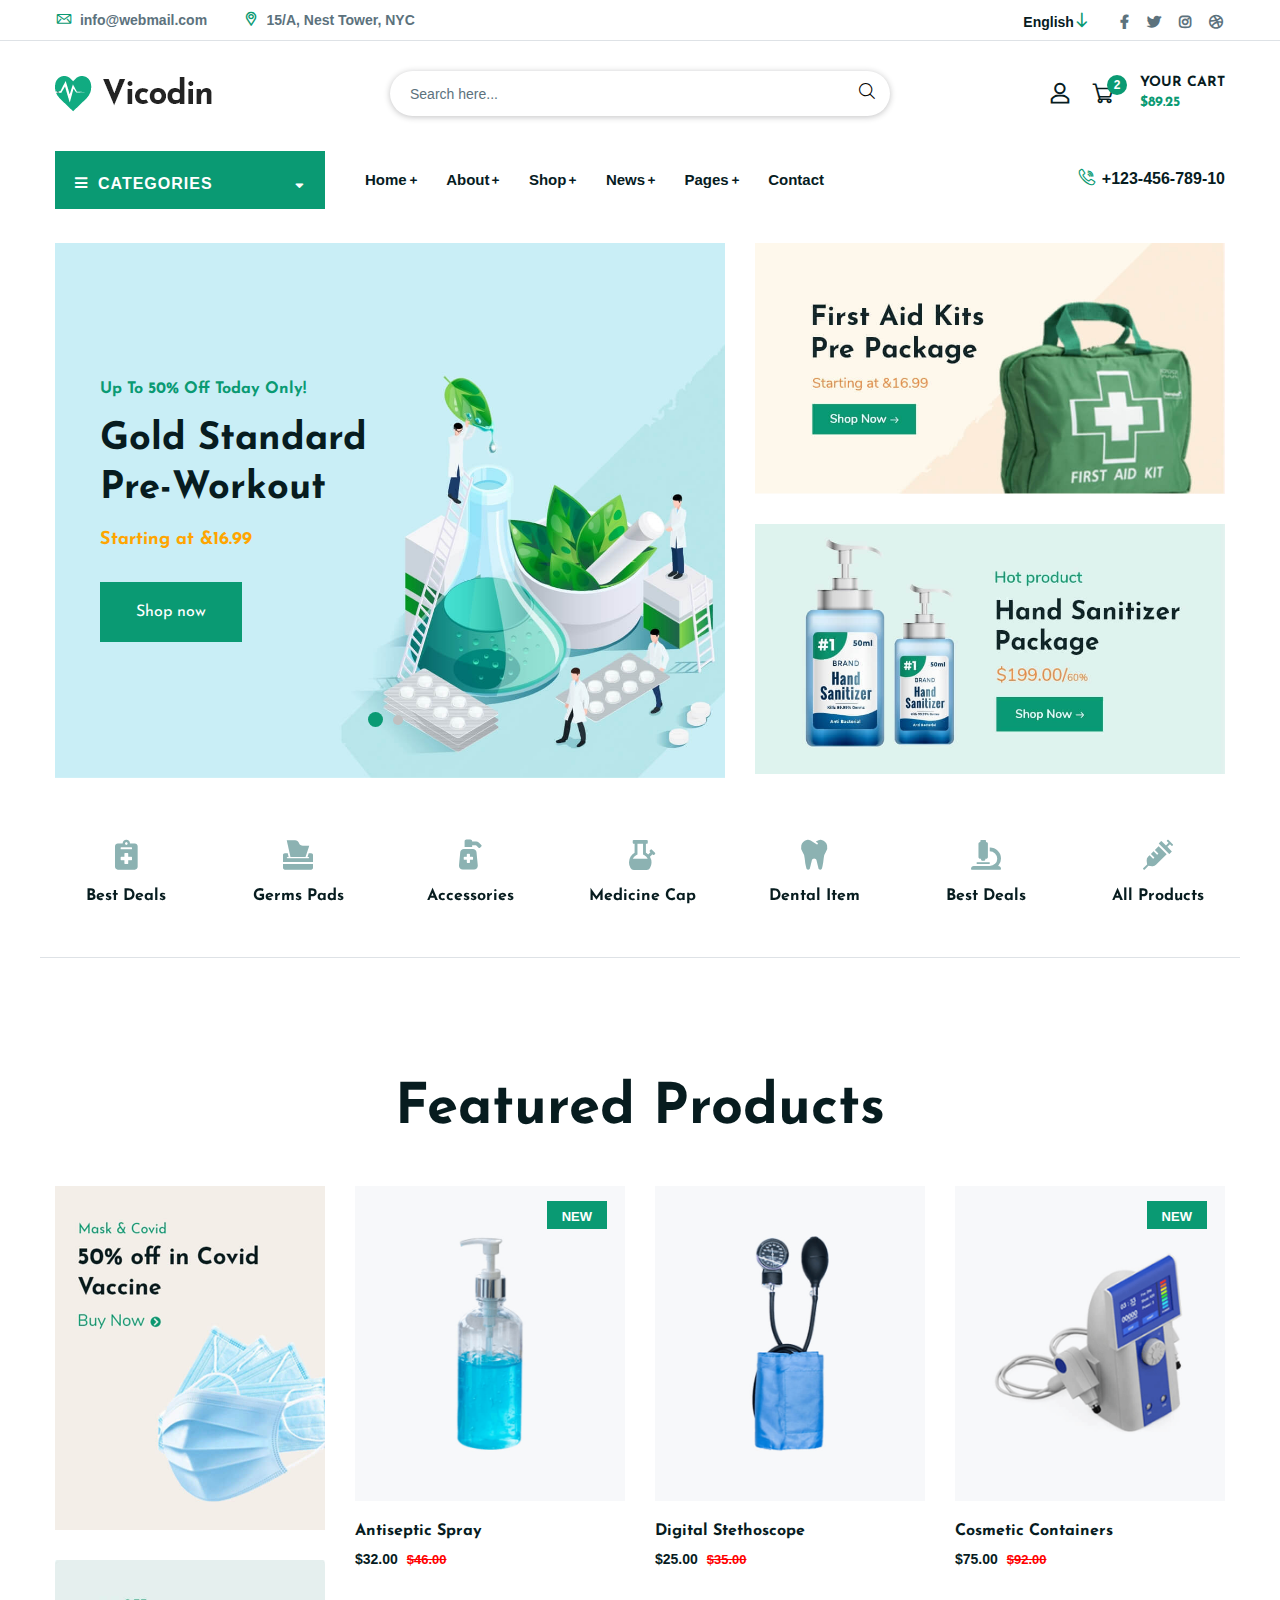
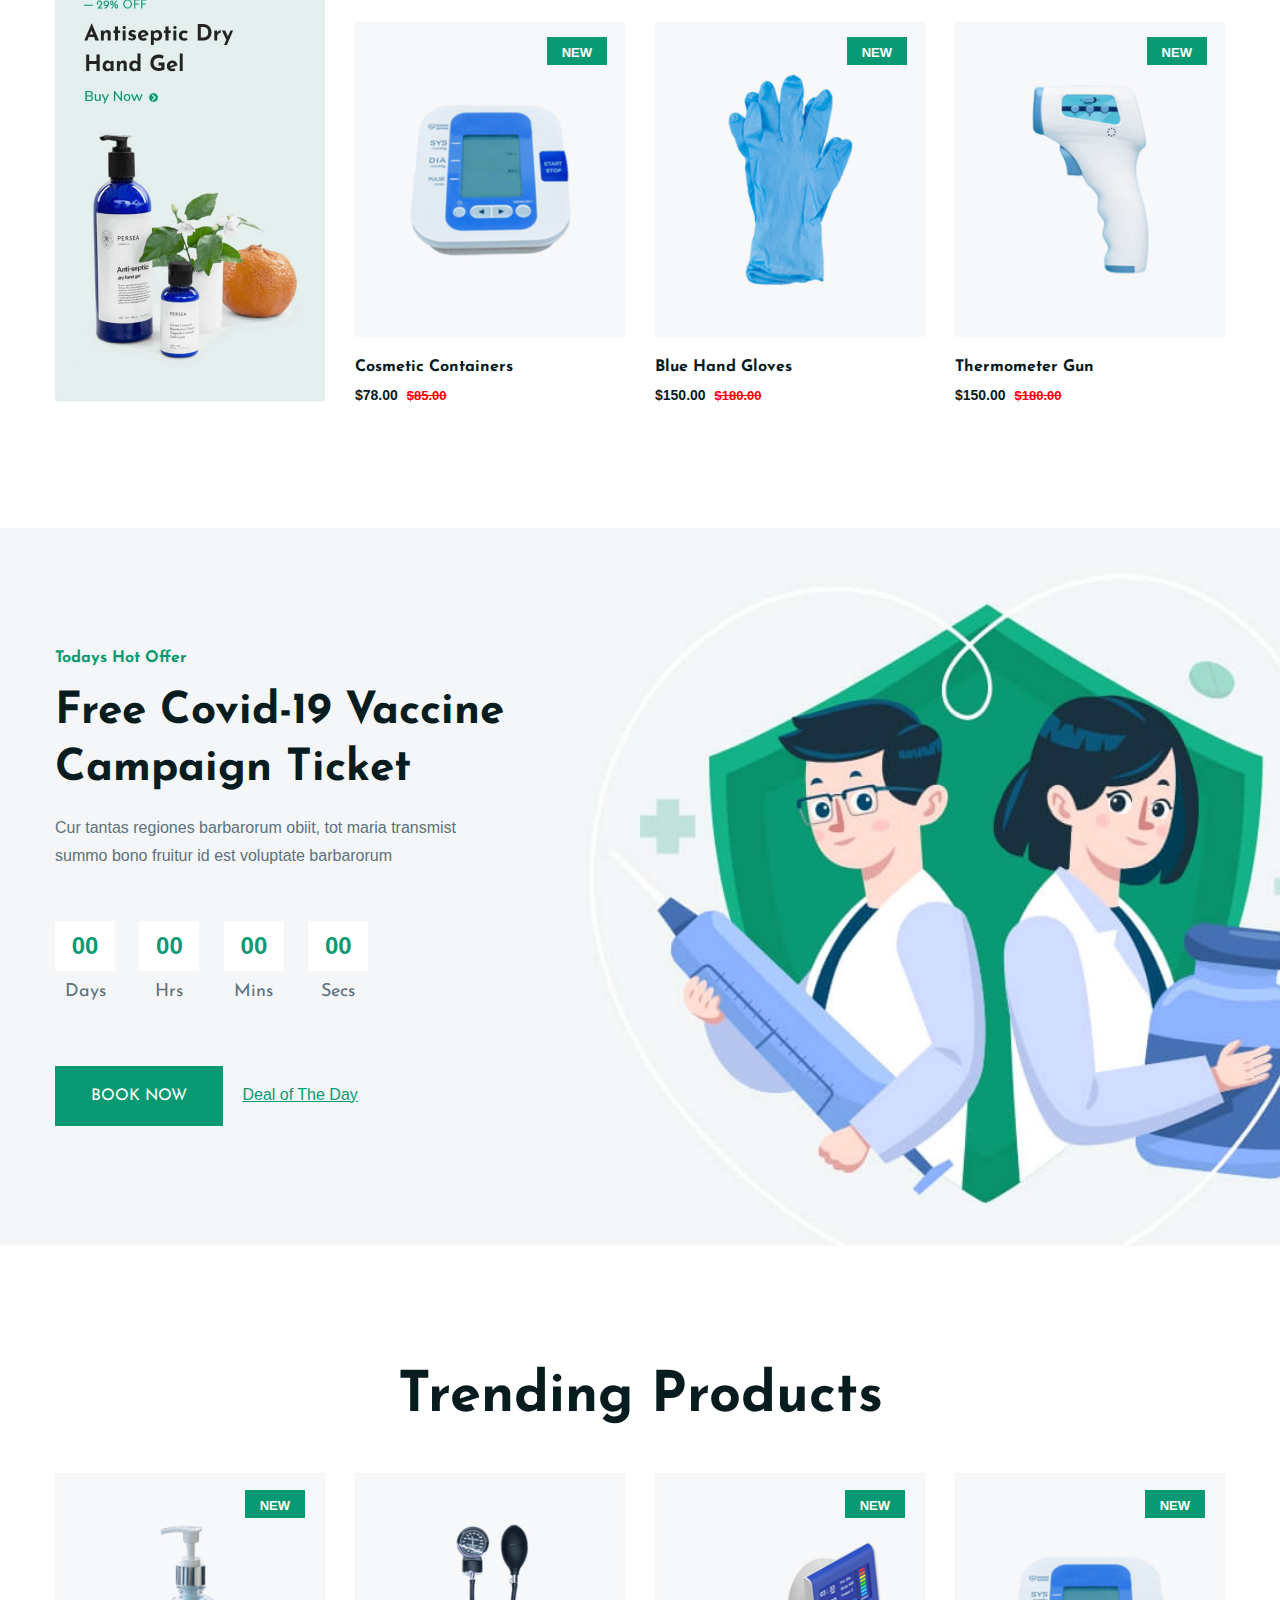
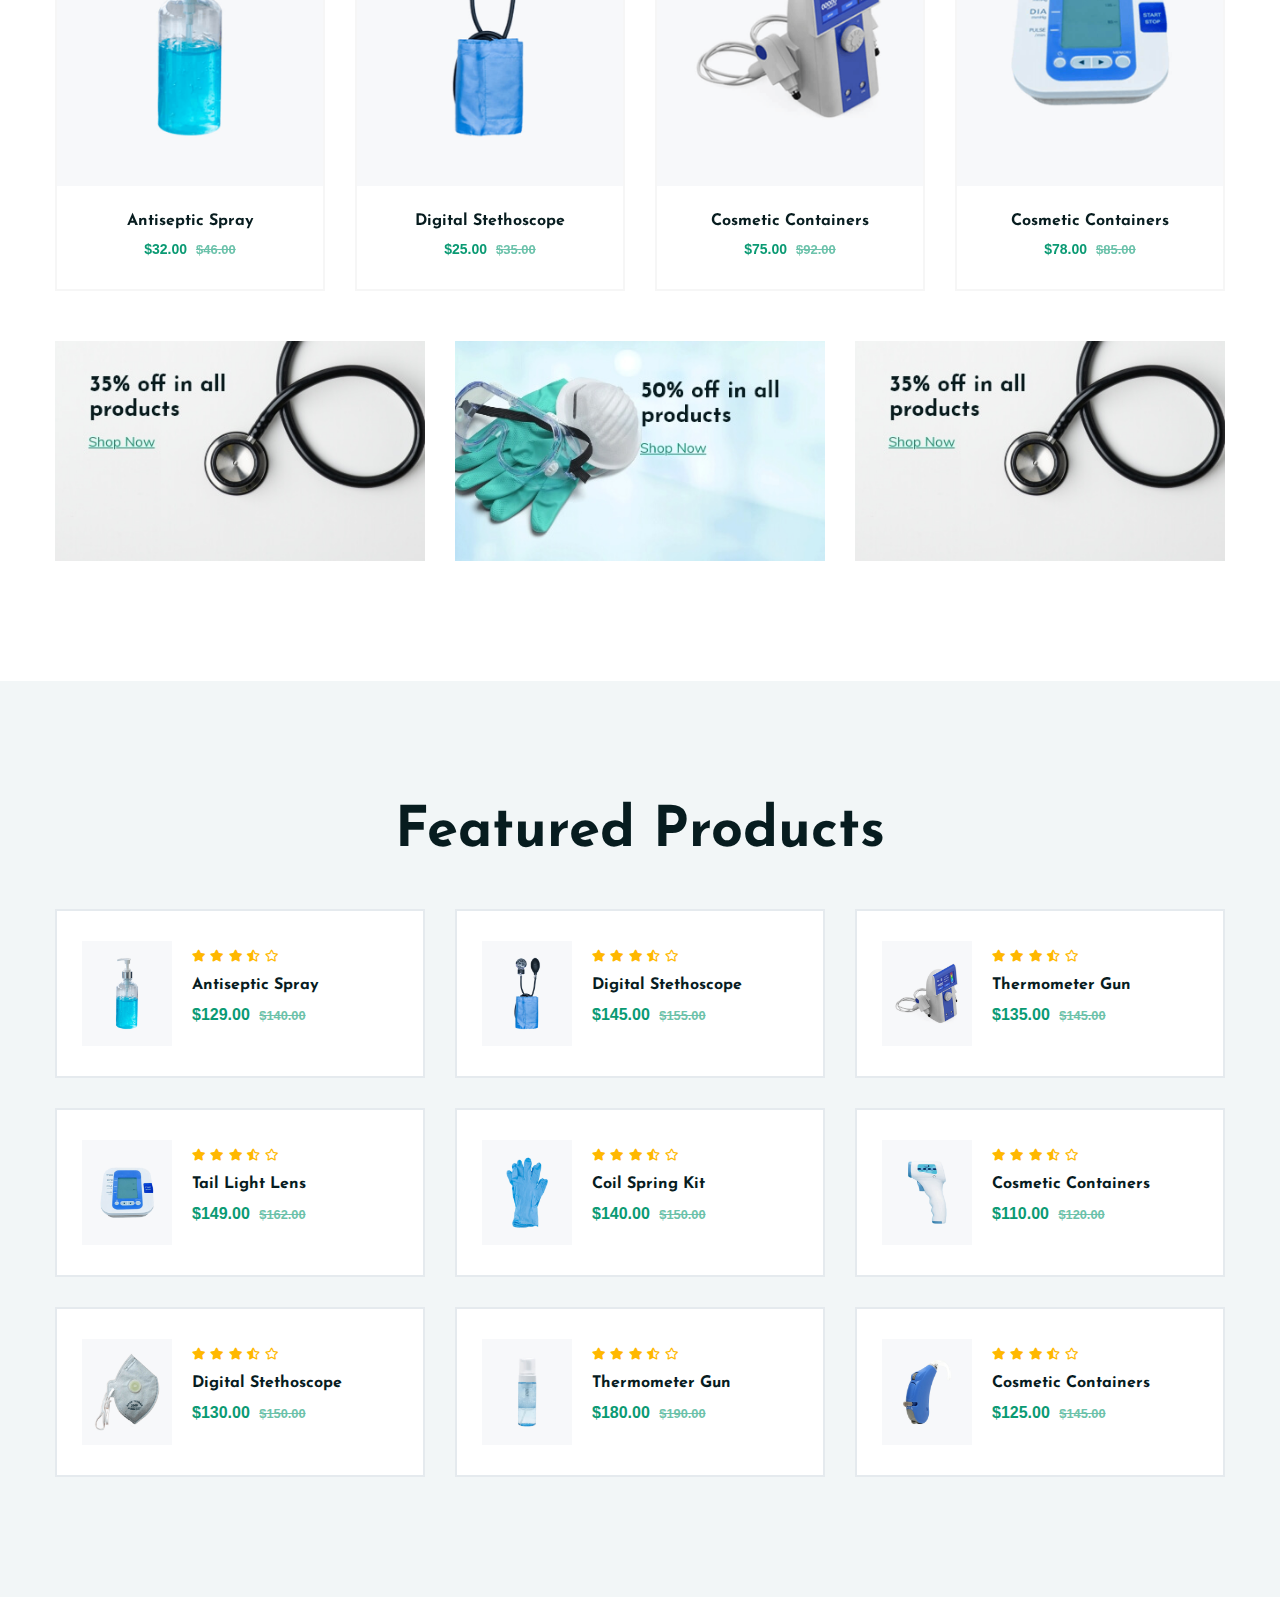
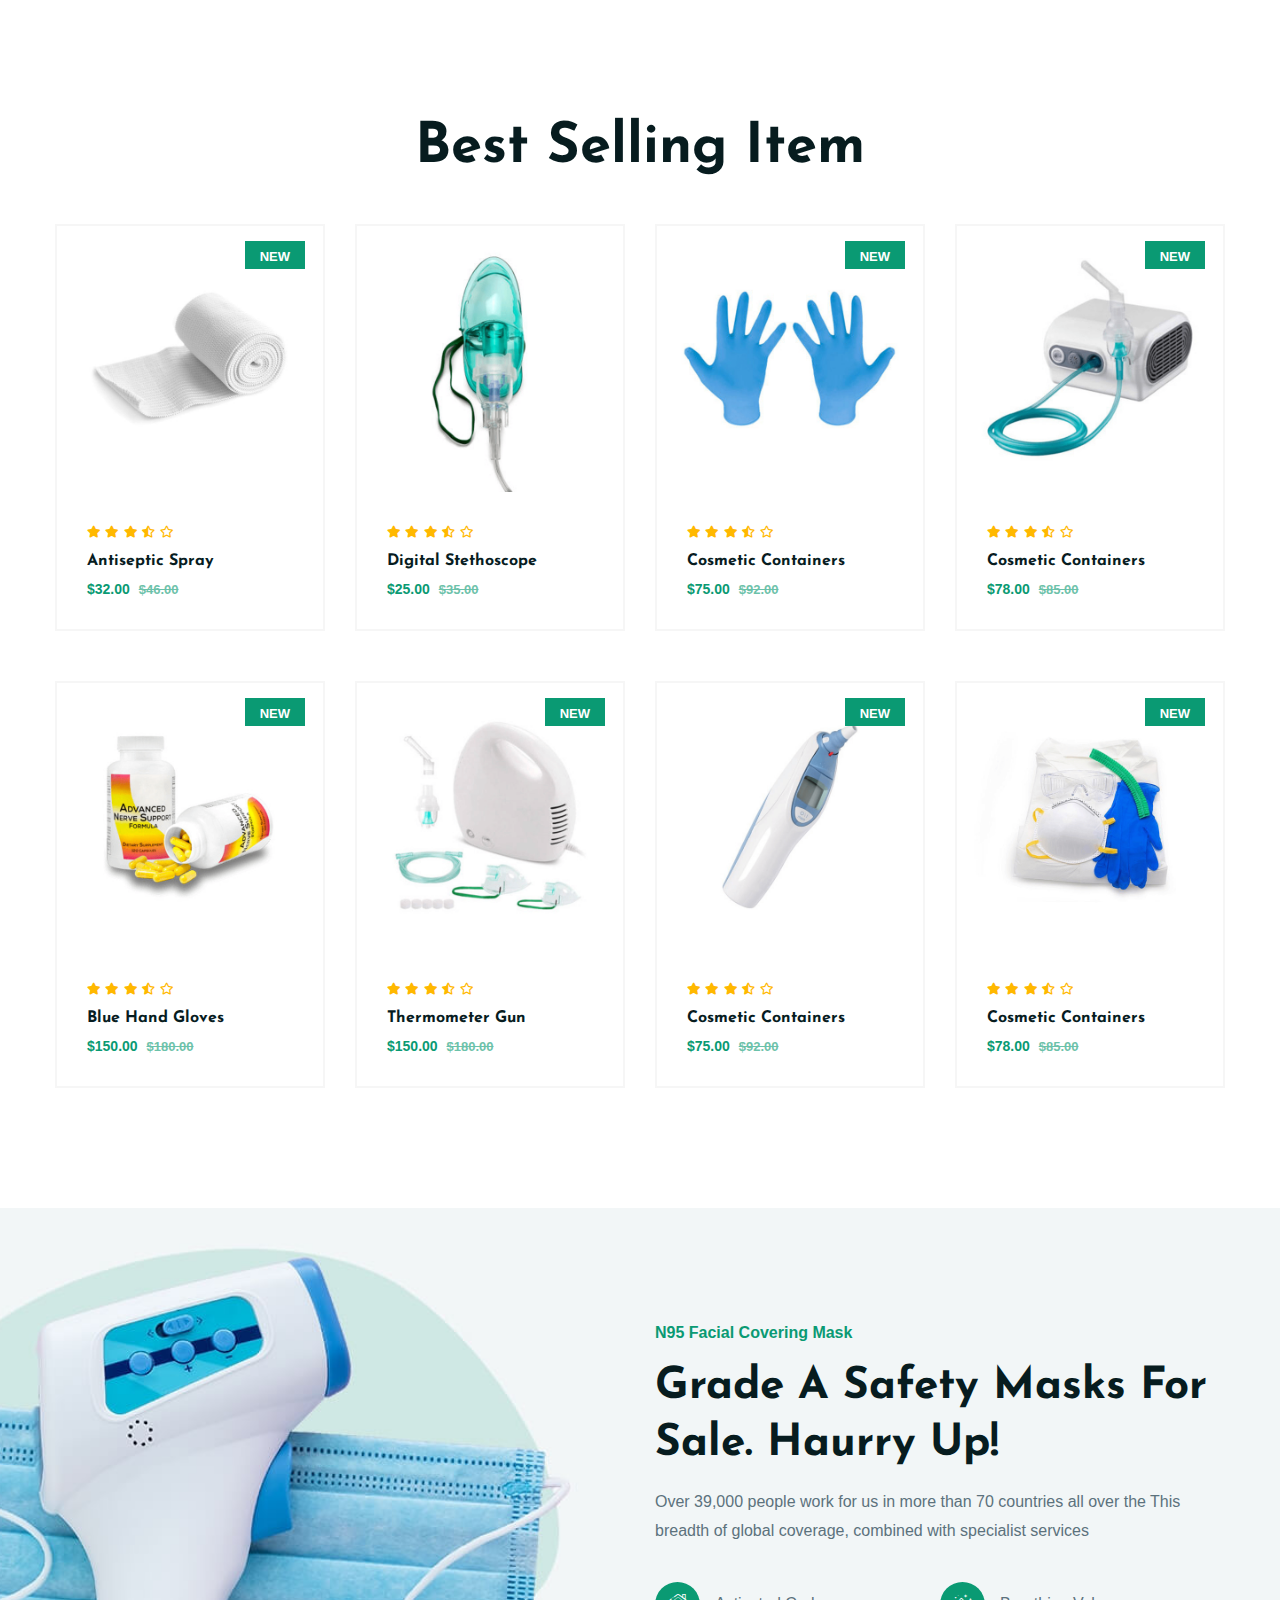
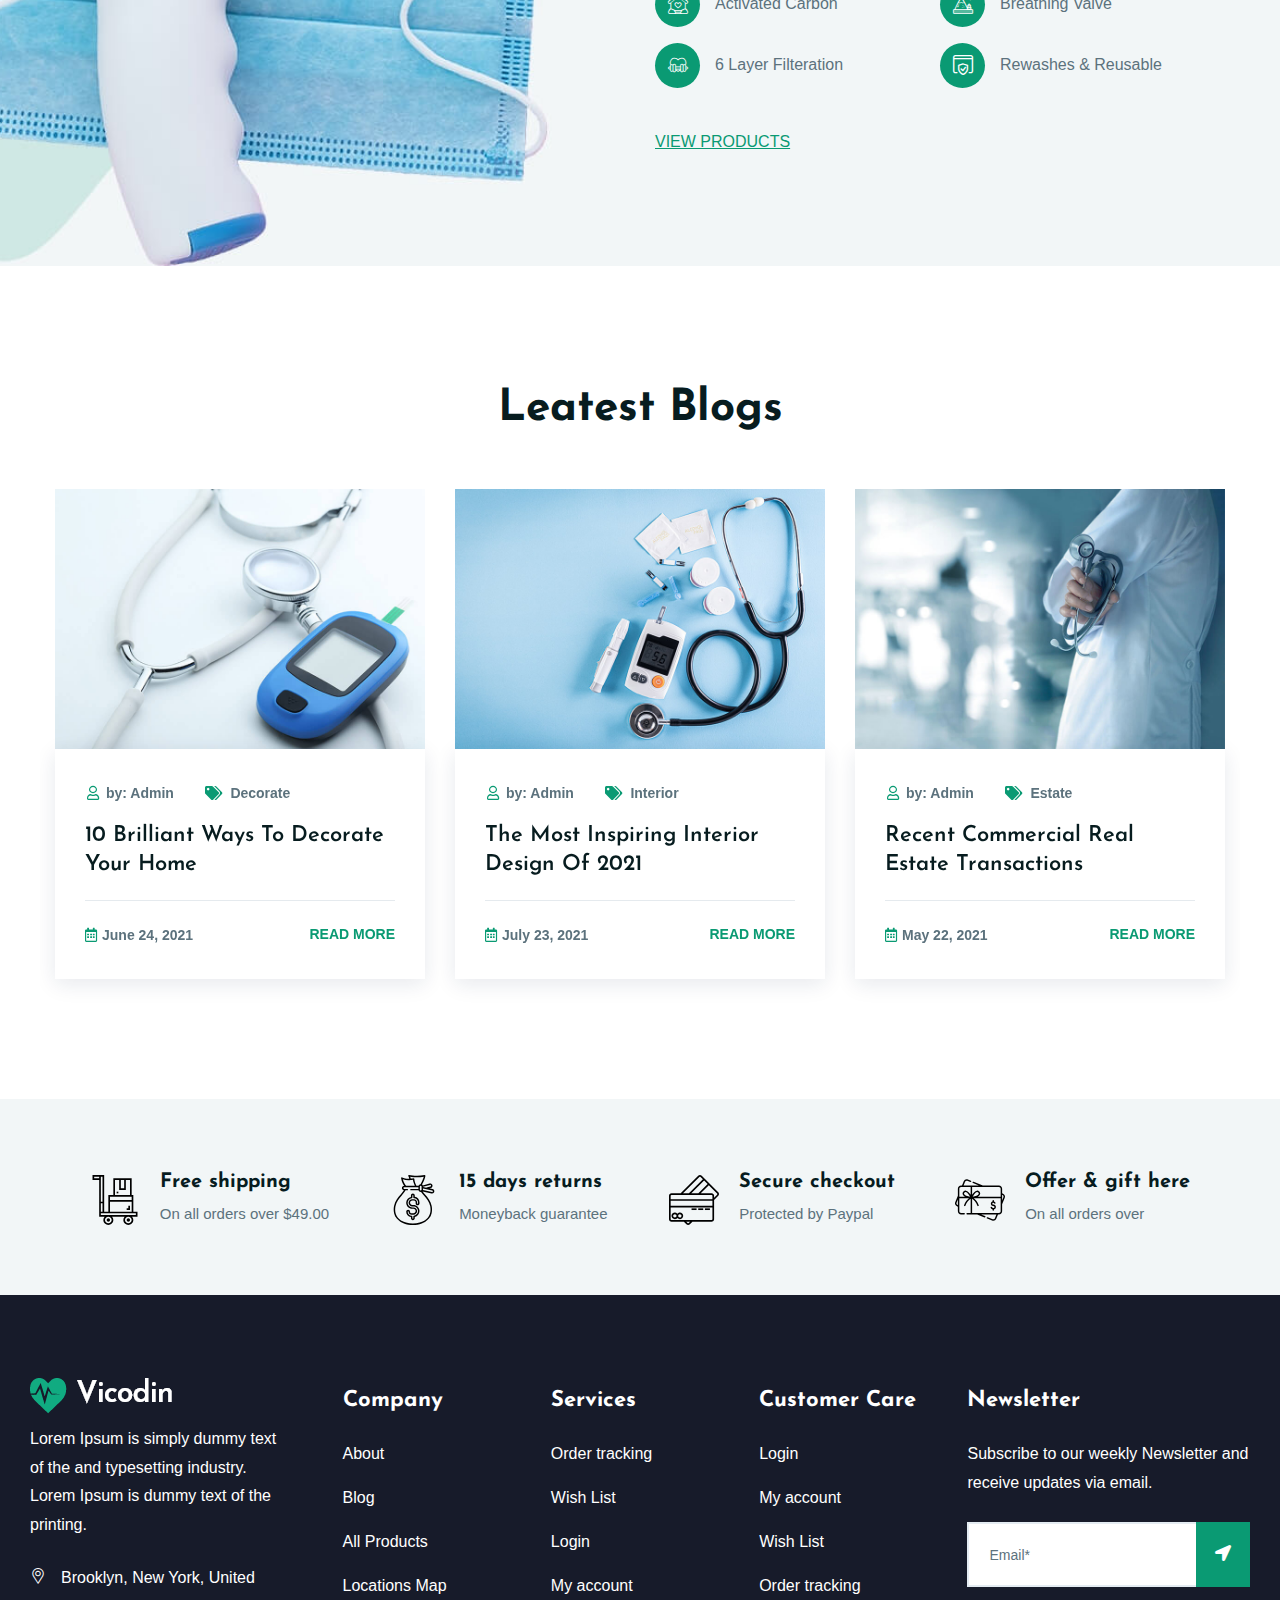
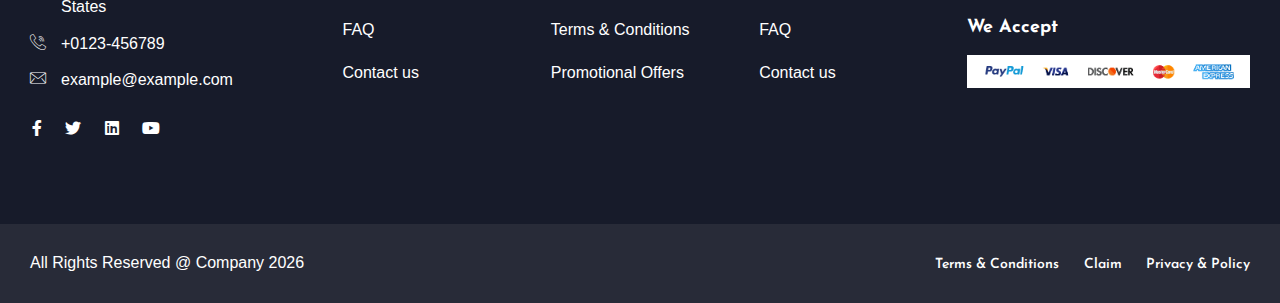
<file: Astimal/index.html>
<!doctype html>
<html class="no-js" lang="zxx">

<head>
    <meta charset="utf-8">
    <meta http-equiv="x-ua-compatible" content="ie=edge">
    <title>Quarter - Real Estate HTML Template</title>
    <meta name="robots" content="noindex, follow" />
    <meta name="description" content="">
    <meta name="viewport" content="width=device-width, initial-scale=1, shrink-to-fit=no">

    <!-- Place favicon.png in the root directory -->
    <link rel="shortcut icon" href="img/favicon.png" type="image/x-icon" />
    <!-- Font Icons css -->
    <link rel="stylesheet" href="css/font-icons.css">
    <!-- plugins css -->
    <link rel="stylesheet" href="css/plugins.css">
    <!-- Main Stylesheet -->
    <link rel="stylesheet" href="css/style.css">
    <!-- Responsive css -->
    <link rel="stylesheet" href="css/responsive.css">
</head>

<body>
    <!--[if lte IE 9]>
        <p class="browserupgrade">You are using an <strong>outdated</strong> browser. Please <a href="https://browsehappy.com/">upgrade your browser</a> to improve your experience and security.</p>
    <![endif]-->

    <!-- Add your site or application content here -->

<!-- Body main wrapper start -->
<div class="body-wrapper">

    <!-- HEADER AREA START (header-3) -->
    <header class="ltn__header-area ltn__header-3 section-bg-6---">   
        <!-- ltn__header-top-area start -->
        <div class="ltn__header-top-area border-bottom top-area-color-white---">
            <div class="container">
                <div class="row">
                    <div class="col-md-7">
                        <div class="ltn__top-bar-menu">
                            <ul>
                                <li><a href="mailto:info@webmail.com?Subject=Flower%20greetings%20to%20you"><i class="icon-mail"></i> info@webmail.com</a></li>
                                <li><a href="locations.html"><i class="icon-placeholder"></i> 15/A, Nest Tower, NYC</a></li>
                            </ul>
                        </div>
                    </div>
                    <div class="col-md-5">
                        <div class="top-bar-right text-end">
                            <div class="ltn__top-bar-menu">
                                <ul>
                                    <li>
                                        <!-- ltn__language-menu -->
                                        <div class="ltn__drop-menu ltn__currency-menu ltn__language-menu">
                                            <ul>
                                                <li><a href="#" class="dropdown-toggle"><span class="active-currency">English</span></a>
                                                    <ul>
                                                        <li><a href="#">Arabic</a></li>
                                                        <li><a href="#">Bengali</a></li>
                                                        <li><a href="#">Chinese</a></li>
                                                        <li><a href="#">English</a></li>
                                                        <li><a href="#">French</a></li>
                                                        <li><a href="#">Hindi</a></li>
                                                    </ul>
                                                </li>
                                            </ul>
                                        </div>
                                    </li>
                                    <li>
                                        <!-- ltn__social-media -->
                                        <div class="ltn__social-media">
                                            <ul>
                                                <li><a href="#" title="Facebook"><i class="fab fa-facebook-f"></i></a></li>
                                                <li><a href="#" title="Twitter"><i class="fab fa-twitter"></i></a></li>
                                                
                                                <li><a href="#" title="Instagram"><i class="fab fa-instagram"></i></a></li>
                                                <li><a href="#" title="Dribbble"><i class="fab fa-dribbble"></i></a></li>
                                            </ul>
                                        </div>
                                    </li>
                                </ul>
                            </div>
                        </div>
                    </div>
                </div>
            </div>
        </div>
        <!-- ltn__header-top-area end -->     
        <!-- ltn__header-middle-area start -->
        <div class="ltn__header-middle-area">
            <div class="container">
                <div class="row">
                    <div class="col">
                        <div class="site-logo">
                            <a href="index.html"><img src="img/logo.png" alt="Logo"></a>
                        </div>
                    </div>
                    <div class="col header-contact-serarch-column d-none d-xl-block">
                        <div class="header-contact-search">
                            <!-- header-feature-item -->
                            <div class="header-feature-item d-none">
                                <div class="header-feature-icon">
                                    <i class="icon-phone"></i>
                                </div>
                                <div class="header-feature-info">
                                    <h6>Phone</h6>
                                    <p><a href="tel:0123456789">+0123-456-789</a></p>
                                </div>
                            </div>
                            <!-- header-search-2 -->
                            <div class="header-search-2">
                                <form id="#123" method="get"  action="#">
                                    <input type="text" name="search" value="" placeholder="Search here..."/>
                                    <button type="submit">
                                        <span><i class="icon-search"></i></span>
                                    </button>
                                </form>
                            </div>
                        </div>
                    </div>
                    <div class="col">
                        <!-- header-options -->
                        <div class="ltn__header-options">
                            <ul>
                                <li class="d-none">
                                    <!-- ltn__currency-menu -->
                                    <div class="ltn__drop-menu ltn__currency-menu">
                                        <ul>
                                            <li><a href="#" class="dropdown-toggle"><span class="active-currency">USD</span></a>
                                                <ul>
                                                    <li><a href="login.html">USD - US Dollar</a></li>
                                                    <li><a href="wishlist.html">CAD - Canada Dollar</a></li>
                                                    <li><a href="register.html">EUR - Euro</a></li>
                                                    <li><a href="account.html">GBP - British Pound</a></li>
                                                    <li><a href="wishlist.html">INR - Indian Rupee</a></li>
                                                    <li><a href="wishlist.html">BDT - Bangladesh Taka</a></li>
                                                    <li><a href="wishlist.html">JPY - Japan Yen</a></li>
                                                    <li><a href="wishlist.html">AUD - Australian Dollar</a></li>
                                                </ul>
                                            </li>
                                        </ul>
                                    </div>
                                </li>
                                <li class="d-none--- ">
                                    <!-- header-search-1 -->
                                    <div class="header-search-wrap d-block d-xl-none">
                                        <div class="header-search-1">
                                            <div class="search-icon">
                                                <i class="icon-search  for-search-show"></i>
                                                <i class="icon-cancel  for-search-close"></i>
                                            </div>
                                        </div>
                                        <div class="header-search-1-form">
                                            <form id="#" method="get"  action="#">
                                                <input type="text" name="search" value="" placeholder="Search here..."/>
                                                <button type="submit">
                                                    <span><i class="icon-search"></i></span>
                                                </button>
                                            </form>
                                        </div>
                                    </div>
                                </li>
                                <li class="d-none---"> 
                                    <!-- user-menu -->
                                    <div class="ltn__drop-menu user-menu">
                                        <ul>
                                            <li>
                                                <a href="#"><i class="icon-user"></i></a>
                                                <ul>
                                                    <li><a href="login.html">Sign in</a></li>
                                                    <li><a href="register.html">Register</a></li>
                                                    <li><a href="account.html">My Account</a></li>
                                                    <li><a href="wishlist.html">Wishlist</a></li>
                                                </ul>
                                            </li>
                                        </ul>
                                    </div>
                                </li>
                                <li>
                                    <!-- mini-cart 2 -->
                                    <div class="mini-cart-icon mini-cart-icon-2">
                                        <a href="#ltn__utilize-cart-menu" class="ltn__utilize-toggle">
                                            <span class="mini-cart-icon">
                                                <i class="icon-shopping-cart"></i>
                                                <sup>2</sup>
                                            </span>
                                            <h6><span>Your Cart</span> <span class="ltn__secondary-color">$89.25</span></h6>
                                        </a>
                                    </div>
                                </li>
                            </ul>
                        </div>
                    </div>
                </div>
            </div>
        </div>
        <!-- ltn__header-middle-area end -->

        <!-- MOBILE MENU START -->
        <div class="mobile-header-menu-fullwidth mb-20 d-block d-lg-none">
            <div class="container">
                <div class="row">
                    <div class="col-lg-12">
                        <!-- Mobile Menu Button -->
                        <div class="mobile-menu-toggle d-lg-none">
                            <span>MENU</span>
                            <a href="#ltn__utilize-mobile-menu" class="ltn__utilize-toggle">
                                <svg viewBox="0 0 800 600">
                                    <path d="M300,220 C300,220 520,220 540,220 C740,220 640,540 520,420 C440,340 300,200 300,200" id="top"></path>
                                    <path d="M300,320 L540,320" id="middle"></path>
                                    <path d="M300,210 C300,210 520,210 540,210 C740,210 640,530 520,410 C440,330 300,190 300,190" id="bottom" transform="translate(480, 320) scale(1, -1) translate(-480, -318) "></path>
                                </svg>
                            </a>
                        </div>
                    </div>
                </div>
            </div>
        </div>
        <!-- MOBILE MENU END -->
        
        <!-- header-bottom-area start -->
        <div class="header-bottom-area ltn__border-top--- ltn__header-sticky  ltn__sticky-bg-white ltn__primary-bg---- menu-color-white---- d-none--- d-lg-block">
            <div class="container">
                <div class="row">
                    <div class="col-lg-3 align-self-center">
                        <!-- CATEGORY-MENU-LIST START -->
                        <div class="ltn__category-menu-wrap ltn__category-dropdown-hide ltn__category-menu-with-header-menu">
                            <div class="ltn__category-menu-title">
                                <h2 class="section-bg-1--- ltn__secondary-bg text-color-white">categories</h2>
                            </div>
                            <div class="ltn__category-menu-toggle ltn__one-line-active">
                                <ul>
                                    <!-- Submenu Column - unlimited -->
                                    <li class="ltn__category-menu-item ltn__category-menu-drop">
                                        <a href="shop.html"><i class="icon-shopping-bags"></i>Vegetables and Fruits </a>
                                        <ul class="ltn__category-submenu ltn__category-column-5">
                                            <li class="ltn__category-submenu-title ltn__category-menu-drop"><a href="#">Handbags</a>
                                                <ul class="ltn__category-submenu-children">
                                                    <li><a href="#">Clutches Clutches Clutches Clutches </a></li>
                                                    <li><a href="#">Cross Body</a></li>
                                                    <li><a href="#">Satchels</a></li>
                                                    <li><a href="#">Sholuder</a></li>
                                                    <li><a href="#">Toter</a></li>
                                                </ul>
                                            </li>
                                            <li class="ltn__category-submenu-title ltn__category-menu-drop"><a href="#">Fresh Meat</a>
                                                <ul class="ltn__category-submenu-children">
                                                    <li><a href="#">Clutches</a></li>
                                                    <li><a href="#">Cross Body</a></li>
                                                    <li><a href="#">Satchels</a></li>
                                                    <li><a href="#">Sholuder</a></li>
                                                    <li><a href="#">Toter</a></li>
                                                </ul>
                                            </li>
                                            <li class="ltn__category-submenu-title ltn__category-menu-drop"><a href="#">Fish and Seafood</a>
                                                <ul class="ltn__category-submenu-children">
                                                    <li><a href="#">Clutches</a></li>
                                                    <li><a href="#">Cross Body</a></li>
                                                    <li><a href="#">Satchels</a></li>
                                                    <li><a href="#">Sholuder</a></li>
                                                    <li><a href="#">Toter</a></li>
                                                </ul>
                                            </li>
                                            <li class="ltn__category-submenu-title ltn__category-menu-drop"><a href="#">Handbags</a>
                                                <ul class="ltn__category-submenu-children">
                                                    <li><a href="#">Clutches</a></li>
                                                    <li><a href="#">Cross Body</a></li>
                                                    <li><a href="#">Satchels</a></li>
                                                    <li><a href="#">Sholuder</a></li>
                                                    <li><a href="#">Toter</a></li>
                                                </ul>
                                            </li>
                                            <li class="ltn__category-submenu-title ltn__category-menu-drop"><a href="#">Handbags</a>
                                                <ul class="ltn__category-submenu-children">
                                                    <li><a href="#">Clutches</a></li>
                                                    <li><a href="#">Cross Body</a></li>
                                                    <li><a href="#">Satchels</a></li>
                                                    <li><a href="#">Sholuder</a></li>
                                                    <li><a href="#">Toter</a></li>
                                                </ul>
                                            </li>
                                            <li class="ltn__category-submenu-title ltn__category-menu-drop"><a href="#">Handbags</a>
                                                <ul class="ltn__category-submenu-children">
                                                    <li><a href="#">Clutches</a></li>
                                                    <li><a href="#">Cross Body</a></li>
                                                    <li><a href="#">Satchels</a></li>
                                                    <li><a href="#">Sholuder</a></li>
                                                    <li><a href="#">Toter</a></li>
                                                </ul>
                                            </li>
                                            <li class="ltn__category-submenu-title ltn__category-menu-drop"><a href="#">Handbags</a>
                                                <ul class="ltn__category-submenu-children">
                                                    <li><a href="#">Clutches</a></li>
                                                    <li><a href="#">Cross Body</a></li>
                                                    <li><a href="#">Satchels</a></li>
                                                    <li><a href="#">Sholuder</a></li>
                                                    <li><a href="#">Toter</a></li>
                                                </ul>
                                            </li>
                                            <li class="ltn__category-submenu-title ltn__category-menu-drop"><a href="#">Handbags</a>
                                                <ul class="ltn__category-submenu-children">
                                                    <li><a href="#">Clutches</a></li>
                                                    <li><a href="#">Cross Body</a></li>
                                                    <li><a href="#">Satchels</a></li>
                                                    <li><a href="#">Sholuder</a></li>
                                                    <li><a href="#">Toter</a></li>
                                                </ul>
                                            </li>
                                        </ul>
                                    </li>
                                    <!-- Submenu Column - 4 -->
                                    <li class="ltn__category-menu-item ltn__category-menu-drop">
                                        <a href="shop.html"><i class="icon-options"></i>Fresh Meat </a>
                                        <ul class="ltn__category-submenu ltn__category-column-4">
                                            <li class="ltn__category-submenu-title ltn__category-menu-drop"><a href="#">Handbags</a>
                                                <ul class="ltn__category-submenu-children">
                                                    <li><a href="#">Clutches</a></li>
                                                    <li><a href="#">Cross Body</a></li>
                                                    <li><a href="#">Satchels</a></li>
                                                    <li><a href="#">Sholuder</a></li>
                                                    <li><a href="#">Toter</a></li>
                                                </ul>
                                            </li>
                                            <li class="ltn__category-submenu-title ltn__category-menu-drop"><a href="#">Handbags</a>
                                                <ul class="ltn__category-submenu-children">
                                                    <li><a href="#">Clutches</a></li>
                                                    <li><a href="#">Cross Body</a></li>
                                                    <li><a href="#">Satchels</a></li>
                                                    <li><a href="#">Sholuder</a></li>
                                                    <li><a href="#">Toter</a></li>
                                                </ul>
                                            </li>
                                            <li class="ltn__category-submenu-title ltn__category-menu-drop"><a href="#">Handbags</a>
                                                <ul class="ltn__category-submenu-children">
                                                    <li><a href="#">Clutches</a></li>
                                                    <li><a href="#">Cross Body</a></li>
                                                    <li><a href="#">Satchels</a></li>
                                                    <li><a href="#">Sholuder</a></li>
                                                    <li><a href="#">Toter</a></li>
                                                </ul>
                                            </li>
                                            <li class="ltn__category-submenu-title ltn__category-menu-drop"><a href="#">Handbags</a>
                                                <ul class="ltn__category-submenu-children">
                                                    <li><a href="#">Clutches</a></li>
                                                    <li><a href="#">Cross Body</a></li>
                                                    <li><a href="#">Satchels</a></li>
                                                    <li><a href="#">Sholuder</a></li>
                                                    <li><a href="#">Toter</a></li>
                                                </ul>
                                            </li>
                                        </ul>
                                    </li>
                                    <!-- Submenu Column - 3 -->
                                    <li class="ltn__category-menu-item ltn__category-menu-drop">
                                        <a href="shop.html"><i class="icon-award"></i>Fish and Seafood</a>
                                        <ul class="ltn__category-submenu ltn__category-column-3">
                                            <li class="ltn__category-submenu-title ltn__category-menu-drop"><a href="#">Handbags</a>
                                                <ul class="ltn__category-submenu-children">
                                                    <li><a href="#">Clutches</a></li>
                                                    <li><a href="#">Cross Body</a></li>
                                                    <li><a href="#">Satchels</a></li>
                                                    <li><a href="#">Sholuder</a></li>
                                                    <li><a href="#">Toter</a></li>
                                                </ul>
                                            </li>
                                            <li class="ltn__category-submenu-title ltn__category-menu-drop"><a href="#">Handbags</a>
                                                <ul class="ltn__category-submenu-children">
                                                    <li><a href="#">Clutches</a></li>
                                                    <li><a href="#">Cross Body</a></li>
                                                    <li><a href="#">Satchels</a></li>
                                                    <li><a href="#">Sholuder</a></li>
                                                    <li><a href="#">Toter</a></li>
                                                </ul>
                                            </li>
                                            <li class="ltn__category-submenu-title ltn__category-menu-drop"><a href="#">Handbags</a>
                                                <ul class="ltn__category-submenu-children">
                                                    <li><a href="#">Clutches</a></li>
                                                    <li><a href="#">Cross Body</a></li>
                                                    <li><a href="#">Satchels</a></li>
                                                    <li><a href="#">Sholuder</a></li>
                                                    <li><a href="#">Toter</a></li>
                                                </ul>
                                            </li>
                                        </ul>
                                    </li>
                                    <!-- Submenu Column - 2 -->
                                    <li class="ltn__category-menu-item ltn__category-menu-drop">
                                        <a href="shop.html"><i class="icon-user"></i>Butter and Cream</a>
                                        <ul class="ltn__category-submenu ltn__category-column-2">
                                            <li class="ltn__category-submenu-title ltn__category-menu-drop"><a href="#">Handbags</a>
                                                <ul class="ltn__category-submenu-children">
                                                    <li><a href="#">Clutches</a></li>
                                                    <li><a href="#">Cross Body</a></li>
                                                    <li><a href="#">Satchels</a></li>
                                                    <li><a href="#">Sholuder</a></li>
                                                    <li><a href="#">Toter</a></li>
                                                </ul>
                                            </li>
                                            <li class="ltn__category-submenu-title ltn__category-menu-drop"><a href="#">Handbags</a>
                                                <ul class="ltn__category-submenu-children">
                                                    <li><a href="#">Clutches</a></li>
                                                    <li><a href="#">Cross Body</a></li>
                                                    <li><a href="#">Satchels</a></li>
                                                    <li><a href="#">Sholuder</a></li>
                                                    <li><a href="#">Toter</a></li>
                                                </ul>
                                            </li>
                                        </ul>
                                    </li>
                                    <!-- Submenu -->
                                    <li class="ltn__category-menu-item ltn__category-menu-drop">
                                        <a href="shop.html"><i class="icon-shopping-cart"></i>Oil and Vinegar</a>
                                        <ul class="ltn__category-submenu">
                                            <li class="ltn__category-submenu-title ltn__category-menu-drop"><a href="#">Handbags</a>
                                                <ul class="ltn__category-submenu-children">
                                                    <li><a href="#">Clutches</a></li>
                                                    <li><a href="#">Cross Body</a></li>
                                                    <li><a href="#">Satchels</a></li>
                                                    <li><a href="#">Sholuder</a></li>
                                                    <li><a href="#">Toter</a></li>
                                                </ul>
                                            </li>
                                        </ul>
                                    </li>
                                    <!-- Submenu -->
                                    <li class="ltn__category-menu-item ltn__category-menu-drop">
                                        <a href="shop.html"><i class="icon-tag"></i>Breads</a>
                                        <ul class="ltn__category-submenu">
                                            <li class="ltn__category-submenu-title ltn__category-menu-drop"><a href="#">Handbags</a>
                                                <ul class="ltn__category-submenu-children">
                                                    <li><a href="#">Clutches</a></li>
                                                    <li><a href="#">Cross Body</a></li>
                                                    <li><a href="#">Satchels</a></li>
                                                    <li><a href="#">Sholuder</a></li>
                                                    <li><a href="#">Toter</a></li>
                                                </ul>
                                            </li>
                                        </ul>
                                    </li>
                                    <!-- Submenu -->
                                    <li class="ltn__category-menu-item ltn__category-menu-drop">
                                        <a href="shop.html"><i class="icon-shopping-bags"></i>Apple Juice </a>
                                        <ul class="ltn__category-submenu">
                                            <li class="ltn__category-submenu-title ltn__category-menu-drop"><a href="#">Handbags</a>
                                                <ul class="ltn__category-submenu-children">
                                                    <li><a href="#">Clutches</a></li>
                                                    <li><a href="#">Cross Body</a></li>
                                                    <li><a href="#">Satchels</a></li>
                                                    <li><a href="#">Sholuder</a></li>
                                                    <li><a href="#">Toter</a></li>
                                                </ul>
                                            </li>
                                        </ul>
                                    </li>
                                    <!-- Submenu -->
                                    <li class="ltn__category-menu-item ltn__category-menu-drop">
                                        <a href="shop.html"><i class="icon-options"></i>Dry Nuts</a>
                                        <ul class="ltn__category-submenu">
                                            <li class="ltn__category-submenu-title ltn__category-menu-drop"><a href="#">Handbags</a>
                                                <ul class="ltn__category-submenu-children">
                                                    <li><a href="#">Clutches</a></li>
                                                    <li><a href="#">Cross Body</a></li>
                                                    <li><a href="#">Satchels</a></li>
                                                    <li><a href="#">Sholuder</a></li>
                                                    <li><a href="#">Toter</a></li>
                                                </ul>
                                            </li>
                                        </ul>
                                    </li>
                                    <!-- Show more menu -->
                                    <li class="ltn__category-menu-more-item-child">
                                        <a href="shop.html"><i class="icon-shopping-bags"></i>Apple Juice</a>
                                        <ul class="ltn__category-submenu">
                                            <li class="ltn__category-submenu-title ltn__category-menu-drop"><a href="#">Handbags</a>
                                                <ul class="ltn__category-submenu-children">
                                                    <li><a href="#">Clutches</a></li>
                                                    <li><a href="#">Cross Body</a></li>
                                                    <li><a href="#">Satchels</a></li>
                                                    <li><a href="#">Sholuder</a></li>
                                                    <li><a href="#">Toter</a></li>
                                                </ul>
                                            </li>
                                        </ul>
                                    </li>
                                    <li class="ltn__category-menu-more-item-child">
                                        <a href="shop.html"><i class="icon-options"></i>Dry Nuts</a>
                                        <ul class="ltn__category-submenu">
                                            <li class="ltn__category-submenu-title ltn__category-menu-drop"><a href="#">Handbags</a>
                                                <ul class="ltn__category-submenu-children">
                                                    <li><a href="#">Clutches</a></li>
                                                    <li><a href="#">Cross Body</a></li>
                                                    <li><a href="#">Satchels</a></li>
                                                    <li><a href="#">Sholuder</a></li>
                                                    <li><a href="#">Toter</a></li>
                                                </ul>
                                            </li>
                                        </ul>
                                    </li>
                                    <li class="ltn__category-menu-more-item-parent">
                                        <a class="rx-default">
                                            More categories <span class="cat-thumb  icon-plus"></span> 
                                        </a>
                                        <a class="rx-show">
                                            close menu <span class="cat-thumb  icon-remove"></span>
                                        </a>
                                    </li>
                                    <!-- Single menu end -->
                                </ul>
                            </div>
                        </div>
                        <!-- END CATEGORY-MENU-LIST -->
                    </div>
                    <div class="col-lg-7">
                        <div class="col--- header-menu-column justify-content-center---">
                            <div class="header-menu header-menu-2 text-start">
                                <nav>
                                    <div class="ltn__main-menu">
                                        <ul>
                                            <li class="menu-icon"><a href="#">Home</a>
                                                <ul class="sub-menu menu-pages-img-show ltn__sub-menu-col-2---">
                                                    <li>
                                                        <a href="index.html">Home Style 01</a>
                                                        <img src="img/home-demos/home-1.jpg" alt="#">
                                                    </li>
                                                    <li>
                                                        <a href="index-2.html">Home Style 02</a>
                                                        <img src="img/home-demos/home-2.jpg" alt="#">
                                                    </li>
                                                    <li>
                                                        <a href="index-3.html">Home Style 03</a>
                                                        <img src="img/home-demos/home-3.jpg" alt="#">
                                                    </li>
                                                </ul>
                                            </li>
                                            <li class="menu-icon"><a href="#">About</a>
                                                <ul>
                                                    <li><a href="about.html">About</a></li>
                                                    <li><a href="service.html">Services</a></li>
                                                    <li><a href="service-details.html">Service Details</a></li>
                                                    <li><a href="portfolio.html">Gallery</a></li>
                                                    <li><a href="portfolio-2.html">Gallery - 02</a></li>
                                                    <li><a href="portfolio-details.html">Gallery Details</a></li>
                                                    <li><a href="team.html">Team</a></li>
                                                    <li><a href="team-details.html">Team Details</a></li>
                                                    <li><a href="faq.html">FAQ</a></li>
                                                    <li><a href="locations.html">Google Map Locations</a></li>
                                                </ul>
                                            </li>
                                            <li class="menu-icon"><a href="#">Shop</a>
                                                <ul>
                                                    <li><a href="shop.html">Shop</a></li>
                                                    <li><a href="shop-grid.html">Shop Grid</a></li>
                                                    <li><a href="shop-left-sidebar.html">Shop Left sidebar</a></li>
                                                    <li><a href="shop-right-sidebar.html">Shop right sidebar</a></li>
                                                    <li><a href="product-details.html">Shop details </a></li>
                                                    <li><a href="#">Other Pages <span class="float-right">>></span></a>
                                                        <ul>
                                                            <li><a href="cart.html">Cart</a></li>
                                                            <li><a href="wishlist.html">Wishlist</a></li>
                                                            <li><a href="checkout.html">Checkout</a></li>
                                                            <li><a href="order-tracking.html">Order Tracking</a></li>
                                                            <li><a href="account.html">My Account</a></li>
                                                            <li><a href="login.html">Sign in</a></li>
                                                            <li><a href="register.html">Register</a></li>
                                                        </ul>
                                                    </li>
                                                </ul>
                                            </li>
                                            <li class="menu-icon"><a href="#">News</a>
                                                <ul>
                                                    <li><a href="blog.html">News</a></li>
                                                    <li><a href="blog-grid.html">News Grid</a></li>
                                                    <li><a href="blog-left-sidebar.html">News Left sidebar</a></li>
                                                    <li><a href="blog-right-sidebar.html">News Right sidebar</a></li>
                                                    <li><a href="blog-details.html">News details</a></li>
                                                </ul>
                                            </li>
                                            <li class="menu-icon"><a href="#">Pages</a>
                                                <ul class="mega-menu">
                                                    <li><a href="#">Inner Pages</a>
                                                        <ul>
                                                            <li><a href="portfolio.html">Gallery</a></li>
                                                            <li><a href="portfolio-2.html">Gallery - 02</a></li>
                                                            <li><a href="portfolio-details.html">Gallery Details</a></li>
                                                            <li><a href="team.html">Team</a></li>
                                                            <li><a href="team-details.html">Team Details</a></li>
                                                            <li><a href="faq.html">FAQ</a></li>
                                                        </ul>
                                                    </li>
                                                    <li><a href="#">Inner Pages</a>
                                                        <ul>
                                                            <li><a href="history.html">History</a></li>
                                                            <li><a href="contact.html">Appointment</a></li>
                                                            <li><a href="locations.html">Google Map Locations</a></li>
                                                            <li><a href="404.html">404</a></li>
                                                            <li><a href="contact.html">Contact</a></li>
                                                            <li><a href="coming-soon.html">Coming Soon</a></li>
                                                        </ul>
                                                    </li>
                                                    <li><a href="#">Shop Pages</a>
                                                        <ul>
                                                            <li><a href="shop.html">Shop</a></li>
                                                            <li><a href="shop-left-sidebar.html">Shop Left sidebar</a></li>
                                                            <li><a href="shop-right-sidebar.html">Shop right sidebar</a></li>
                                                            <li><a href="shop-grid.html">Shop Grid</a></li>
                                                            <li><a href="product-details.html">Shop details </a></li>
                                                            <li><a href="cart.html">Cart</a></li>
                                                        </ul>
                                                    </li>
                                                    <li><a href="shop.html"><img src="img/banner/menu-banner-1.png" alt="#"></a>
                                                    </li>
                                                </ul>
                                            </li>
                                            <li><a href="contact.html">Contact</a></li>
                                        </ul>
                                    </div>
                                </nav>
                            </div>
                        </div>

                    </div>
                    <div class="col-lg-2 align-self-center d-none d-xl-block">
                        <div class="header-contact-info text-end">
                            <a class="font-weight-6 ltn__primary-color" href="tel:+123456789"><span class="ltn__secondary-color"><i class="icon-call font-weight-7"></i></span> +123-456-789-10</a>
                        </div>
                    </div>
                </div>
            </div>
        </div>
        <!-- header-bottom-area end -->
    </header>
    <!-- HEADER AREA END -->

    <!-- Utilize Cart Menu Start -->
    <div id="ltn__utilize-cart-menu" class="ltn__utilize ltn__utilize-cart-menu">
        <div class="ltn__utilize-menu-inner ltn__scrollbar">
            <div class="ltn__utilize-menu-head">
                <span class="ltn__utilize-menu-title">Cart</span>
                <button class="ltn__utilize-close">×</button>
            </div>
            <div class="mini-cart-product-area ltn__scrollbar">
                <div class="mini-cart-item clearfix">
                    <div class="mini-cart-img">
                        <a href="#"><img src="img/product/1.png" alt="Image"></a>
                        <span class="mini-cart-item-delete"><i class="icon-cancel"></i></span>
                    </div>
                    <div class="mini-cart-info">
                        <h6><a href="#">Antiseptic Spray</a></h6>
                        <span class="mini-cart-quantity">1 x $65.00</span>
                    </div>
                </div>
                <div class="mini-cart-item clearfix">
                    <div class="mini-cart-img">
                        <a href="#"><img src="img/product/2.png" alt="Image"></a>
                        <span class="mini-cart-item-delete"><i class="icon-cancel"></i></span>
                    </div>
                    <div class="mini-cart-info">
                        <h6><a href="#">Digital Stethoscope</a></h6>
                        <span class="mini-cart-quantity">1 x $85.00</span>
                    </div>
                </div>
                <div class="mini-cart-item clearfix">
                    <div class="mini-cart-img">
                        <a href="#"><img src="img/product/3.png" alt="Image"></a>
                        <span class="mini-cart-item-delete"><i class="icon-cancel"></i></span>
                    </div>
                    <div class="mini-cart-info">
                        <h6><a href="#">Cosmetic Containers</a></h6>
                        <span class="mini-cart-quantity">1 x $92.00</span>
                    </div>
                </div>
                <div class="mini-cart-item clearfix">
                    <div class="mini-cart-img">
                        <a href="#"><img src="img/product/4.png" alt="Image"></a>
                        <span class="mini-cart-item-delete"><i class="icon-cancel"></i></span>
                    </div>
                    <div class="mini-cart-info">
                        <h6><a href="#">Thermometer Gun</a></h6>
                        <span class="mini-cart-quantity">1 x $68.00</span>
                    </div>
                </div>
            </div>
            <div class="mini-cart-footer">
                <div class="mini-cart-sub-total">
                    <h5>Subtotal: <span>$310.00</span></h5>
                </div>
                <div class="btn-wrapper">
                    <a href="cart.html" class="theme-btn-1 btn btn-effect-1">View Cart</a>
                    <a href="cart.html" class="theme-btn-2 btn btn-effect-2">Checkout</a>
                </div>
                <p>Free Shipping on All Orders Over $100!</p>
            </div>

        </div>
    </div>
    <!-- Utilize Cart Menu End -->

    <!-- Utilize Mobile Menu Start -->
    <div id="ltn__utilize-mobile-menu" class="ltn__utilize ltn__utilize-mobile-menu">
        <div class="ltn__utilize-menu-inner ltn__scrollbar">
            <div class="ltn__utilize-menu-head">
                <div class="site-logo">
                    <a href="index.html"><img src="img/logo.png" alt="Logo"></a>
                </div>
                <button class="ltn__utilize-close">×</button>
            </div>
            <div class="ltn__utilize-menu-search-form">
                <form action="#">
                    <input type="text" placeholder="Search...">
                    <button><i class="fas fa-search"></i></button>
                </form>
            </div>
            <div class="ltn__utilize-menu">
                <ul>
                    <li><a href="#">Home</a>
                        <ul class="sub-menu">
                            <li><a href="index.html">Home Style 01</a></li>
                            <li><a href="index-2.html">Home Style 02</a></li>
                            <li><a href="index-3.html">Home Style 03</a></li>
                        </ul>
                    </li>
                    <li><a href="#">About</a>
                        <ul class="sub-menu">
                            <li><a href="about.html">About</a></li>
                            <li><a href="service.html">Services</a></li>
                            <li><a href="service-details.html">Service Details</a></li>
                            <li><a href="portfolio.html">Portfolio</a></li>
                            <li><a href="portfolio-2.html">Portfolio - 02</a></li>
                            <li><a href="portfolio-details.html">Portfolio Details</a></li>
                            <li><a href="team.html">Team</a></li>
                            <li><a href="team-details.html">Team Details</a></li>
                            <li><a href="faq.html">FAQ</a></li>
                            <li><a href="locations.html">Google Map Locations</a></li>
                        </ul>
                    </li>
                    <li><a href="#">Shop</a>
                        <ul class="sub-menu">
                            <li><a href="shop.html">Shop</a></li>
                            <li><a href="shop-grid.html">Shop Grid</a></li>
                            <li><a href="shop-left-sidebar.html">Shop Left sidebar</a></li>
                            <li><a href="shop-right-sidebar.html">Shop right sidebar</a></li>
                            <li><a href="product-details.html">Shop details </a></li>
                            <li><a href="cart.html">Cart</a></li>
                            <li><a href="wishlist.html">Wishlist</a></li>
                            <li><a href="checkout.html">Checkout</a></li>
                            <li><a href="order-tracking.html">Order Tracking</a></li>
                            <li><a href="account.html">My Account</a></li>
                            <li><a href="login.html">Sign in</a></li>
                            <li><a href="register.html">Register</a></li>
                        </ul>
                    </li>
                    <li><a href="#">News</a>
                        <ul class="sub-menu">
                            <li><a href="blog.html">News</a></li>
                            <li><a href="blog-grid.html">News Grid</a></li>
                            <li><a href="blog-left-sidebar.html">News Left sidebar</a></li>
                            <li><a href="blog-right-sidebar.html">News Right sidebar</a></li>
                            <li><a href="blog-details.html">News details</a></li>
                        </ul>
                    </li>
                    <li><a href="#">Pages</a>
                        <ul class="sub-menu">
                            <li><a href="about.html">About</a></li>
                            <li><a href="service.html">Services</a></li>
                            <li><a href="service-details.html">Service Details</a></li>
                            <li><a href="portfolio.html">Portfolio</a></li>
                            <li><a href="portfolio-2.html">Portfolio - 02</a></li>
                            <li><a href="portfolio-details.html">Portfolio Details</a></li>
                            <li><a href="team.html">Team</a></li>
                            <li><a href="team-details.html">Team Details</a></li>
                            <li><a href="faq.html">FAQ</a></li>
                            <li><a href="history.html">History</a></li>
                            <li><a href="add-listing.html">Add Listing</a></li>
                            <li><a href="locations.html">Google Map Locations</a></li>
                            <li><a href="404.html">404</a></li>
                            <li><a href="contact.html">Contact</a></li>
                            <li><a href="coming-soon.html">Coming Soon</a></li>
                        </ul>
                    </li>
                    <li><a href="contact.html">Contact</a></li>
                </ul>
            </div>
            <div class="ltn__utilize-buttons ltn__utilize-buttons-2">
                <ul>
                    <li>
                        <a href="account.html" title="My Account">
                            <span class="utilize-btn-icon">
                                <i class="far fa-user"></i>
                            </span>
                            My Account
                        </a>
                    </li>
                    <li>
                        <a href="wishlist.html" title="Wishlist">
                            <span class="utilize-btn-icon">
                                <i class="far fa-heart"></i>
                                <sup>3</sup>
                            </span>
                            Wishlist
                        </a>
                    </li>
                    <li>
                        <a href="cart.html" title="Shoping Cart">
                            <span class="utilize-btn-icon">
                                <i class="fas fa-shopping-cart"></i>
                                <sup>5</sup>
                            </span>
                            Shoping Cart
                        </a>
                    </li>
                </ul>
            </div>
            <div class="ltn__social-media-2">
                <ul>
                    <li><a href="#" title="Facebook"><i class="fab fa-facebook-f"></i></a></li>
                    <li><a href="#" title="Twitter"><i class="fab fa-twitter"></i></a></li>
                    <li><a href="#" title="Linkedin"><i class="fab fa-linkedin"></i></a></li>
                    <li><a href="#" title="Instagram"><i class="fab fa-instagram"></i></a></li>
                </ul>
            </div>
        </div>
    </div>
    <!-- Utilize Mobile Menu End -->

    <div class="ltn__utilize-overlay"></div>    

    <!-- SLIDER AREA START (slider-3) -->
    <div class="ltn__slider-area ltn__slider-3---  section-bg-1--- mt-30">
        <div class="container">
            <div class="row">
                <div class="col-lg-7">
                    <div class="ltn__slide-active-2 slick-slide-arrow-1 slick-slide-dots-1 mb-30">
                        <!-- ltn__slide-item -->
                        <div class="ltn__slide-item ltn__slide-item-10 section-bg-1 bg-image" data-bs-bg="img/slider/71.jpg">
                            <div class="ltn__slide-item-inner">
                                <div class="container">
                                    <div class="row">
                                        <div class="col-lg-7 col-md-7 col-sm-7 align-self-center">
                                            <div class="slide-item-info">
                                                <div class="slide-item-info-inner ltn__slide-animation">
                                                    <h6 class="slide-sub-title ltn__secondary-color animated">Up To 50% Off Today Only!</h6>
                                                    <h1 class="slide-title  animated">Gold Standard <br>Pre-Workout</h1>
                                                    <div class="slide-brief animated d-none">
                                                        <p>Predictive analytics is drastically changing the real estate industry. In the past, providing data for quick</p>
                                                    </div>
                                                    <h5 class="color-orange  animated">Starting at &16.99</h5>
                                                    <div class="btn-wrapper  animated">
                                                        <a href="shop.html" class="theme-btn-1 btn btn-effect-1">Shop now</a>
                                                    </div>
                                                </div>
                                            </div>
                                        </div>
                                        <div class="col-lg-5 col-md-5 col-sm-5 align-self-center">
                                            <div class="slide-item-img">
                                                <!-- <a href="shop.html"><img src="img/product/1.png" alt="Image"></a> -->
                                            </div>
                                        </div>
                                    </div>
                                </div>
                            </div>
                        </div>
                        <!-- ltn__slide-item -->
                        <div class="ltn__slide-item ltn__slide-item-10 section-bg-1 bg-image" data-bs-bg="img/slider/62.jpg">
                            <div class="ltn__slide-item-inner">
                                <div class="container">
                                    <div class="row">
                                        <div class="col-lg-7 col-md-7 col-sm-7 align-self-center">
                                            <div class="slide-item-info">
                                                <div class="slide-item-info-inner ltn__slide-animation">
                                                    <h4 class="slide-sub-title ltn__secondary-color animated text-uppercase">Welcome to our shop</h4>
                                                    <h1 class="slide-title  animated">TGold Standard <br>Pre-Workout</h1>
                                                    <div class="slide-brief animated d-none">
                                                        <p>Predictive analytics is drastically changing the real estate industry. In the past, providing data for quick</p>
                                                    </div>
                                                    <div class="btn-wrapper  animated">
                                                        <a href="shop.html" class="theme-btn-1 btn btn-effect-1 text-uppercase">Shop now</a>
                                                    </div>
                                                </div>
                                            </div>
                                        </div>
                                        <div class="col-lg-5 col-md-5 col-sm-5 align-self-center">
                                            <div class="slide-item-img">
                                                <!-- <a href="shop.html"><img src="img/slider/62.jpg" alt="Image"></a> -->
                                            </div>
                                        </div>
                                    </div>
                                </div>
                            </div>
                        </div>
                    </div>
                </div>
                <div class="col-lg-5">
                    <div class="ltn__banner-item">
                        <div class="ltn__banner-img">
                            <a href="shop.html"><img src="img/banner/17.jpg" alt="Banner Image"></a>
                        </div>
                    </div>
                    <div class="ltn__banner-item">
                        <div class="ltn__banner-img">
                            <a href="shop.html"><img src="img/banner/18.jpg" alt="Banner Image"></a>
                        </div>
                    </div>
                </div>
            </div>
        </div>
    </div>
    <!-- SLIDER AREA END -->
    
    <!-- CATEGORY AREA START -->
    <div class="ltn__category-area section-bg-1-- pt-30 pb-50">
        <div class="container">
            <div class="row ltn__category-slider-active-six slick-arrow-1 border-bottom">
                <div class="col-12">
                    <div class="ltn__category-item ltn__category-item-6 text-center">
                        <div class="ltn__category-item-img">
                            <a href="shop.html">
                                <i class="fas fa-notes-medical"></i>
                            </a>
                        </div>
                        <div class="ltn__category-item-name">
                            <h6><a href="shop.html">Best Deals</a></h6>
                        </div>
                    </div>
                </div>
                <div class="col-12">
                    <div class="ltn__category-item ltn__category-item-6 text-center">
                        <div class="ltn__category-item-img">
                            <a href="shop.html">
                                <i class="fas fa-box-tissue"></i>
                            </a>
                        </div>
                        <div class="ltn__category-item-name">
                            <h6><a href="shop.html">Germs Pads</a></h6>
                        </div>
                    </div>
                </div>
                <div class="col-12">
                    <div class="ltn__category-item ltn__category-item-6 text-center">
                        <div class="ltn__category-item-img">
                            <a href="shop.html">
                                <i class="fas fa-pump-medical"></i>
                            </a>
                        </div>
                        <div class="ltn__category-item-name">
                            <h6><a href="shop.html">Accessories</a></h6>
                        </div>
                    </div>
                </div>
                <div class="col-12">
                    <div class="ltn__category-item ltn__category-item-6 text-center">
                        <div class="ltn__category-item-img">
                            <a href="shop.html">
                                <i class="fas fa-bong"></i>
                            </a>
                        </div>
                        <div class="ltn__category-item-name">
                            <h6><a href="shop.html">Medicine Cap</a></h6>
                        </div>
                    </div>
                </div>
                <div class="col-12">
                    <div class="ltn__category-item ltn__category-item-6 text-center">
                        <div class="ltn__category-item-img">
                            <a href="shop.html">
                                <i class="fas fa-tooth"></i>
                            </a>
                        </div>
                        <div class="ltn__category-item-name">
                            <h6><a href="shop.html">Dental Item</a></h6>
                        </div>
                    </div>
                </div>
                <div class="col-12">
                    <div class="ltn__category-item ltn__category-item-6 text-center">
                        <div class="ltn__category-item-img">
                            <a href="shop.html">
                                <i class="fas fa-microscope"></i>
                            </a>
                        </div>
                        <div class="ltn__category-item-name">
                            <h6><a href="shop.html">Best Deals</a></h6>
                        </div>
                    </div>
                </div>
                <div class="col-12">
                    <div class="ltn__category-item ltn__category-item-6 text-center">
                        <div class="ltn__category-item-img">
                            <a href="shop.html">
                                <i class="fas fa-syringe"></i>
                            </a>
                        </div>
                        <div class="ltn__category-item-name">
                            <h6><a href="shop.html">All Products</a></h6>
                        </div>
                    </div>
                </div>
                <div class="col-12">
                    <div class="ltn__category-item ltn__category-item-6 text-center">
                        <div class="ltn__category-item-img">
                            <a href="shop.html">
                                <i class="fas fa-stethoscope"></i>
                            </a>
                        </div>
                        <div class="ltn__category-item-name">
                            <h6><a href="shop.html">Germs Pads</a></h6>
                        </div>
                    </div>
                </div>
                <div class="col-12">
                    <div class="ltn__category-item ltn__category-item-6 text-center">
                        <div class="ltn__category-item-img">
                            <a href="shop.html">
                                <i class="fas fa-hand-holding-medical"></i>
                            </a>
                        </div>
                        <div class="ltn__category-item-name">
                            <h6><a href="shop.html">Accessories</a></h6>
                        </div>
                    </div>
                </div>
                <div class="col-12">
                    <div class="ltn__category-item ltn__category-item-6 text-center">
                        <div class="ltn__category-item-img">
                            <a href="shop.html">
                                <i class="fas fa-procedures"></i>
                            </a>
                        </div>
                        <div class="ltn__category-item-name">
                            <h6><a href="shop.html">Medicine Cap</a></h6>
                        </div>
                    </div>
                </div>
            </div>
        </div>
    </div>
    <!-- CATEGORY AREA END -->

    <!-- PRODUCT AREA START (product-item-3) -->
    <div class="ltn__product-area ltn__product-gutter  no-product-ratting pt-20--- pt-65  pb-70">
        <div class="container">
            <div class="row">
                <div class="col-lg-12">
                    <div class="section-title-area ltn__section-title-2 text-center">
                        <h1 class="section-title">Featured Products</h1>
                    </div>
                </div>
            </div>
            <div class="row">
                <div class="col-lg-3">
                    <div class="row">
                        <div class="col-lg-12 col-sm-6">
                            <div class="ltn__banner-item">
                                <div class="ltn__banner-img">
                                    <a href="shop.html"><img src="img/banner/11.jpg" alt="Banner Image"></a>
                                </div>
                            </div>
                        </div>
                        <div class="col-lg-12 col-sm-6">
                            <div class="ltn__banner-item">
                                <div class="ltn__banner-img">
                                    <a href="shop.html"><img src="img/banner/12.jpg" alt="Banner Image"></a>
                                </div>
                            </div>
                        </div>
                    </div>
                </div>
                <div class="col-lg-9">
                    <div class="row ltn__tab-product-slider-one-active--- slick-arrow-1">
                        <!-- ltn__product-item -->
                        <div class="col-lg-3--- col-md-4 col-sm-6 col-6">
                            <div class="ltn__product-item ltn__product-item-2 text-left">
                                <div class="product-img">
                                    <a href="product-details.html"><img src="img/product/1.png" alt="#"></a>
                                    <div class="product-badge">
                                        <ul>
                                            <li class="sale-badge">New</li>
                                        </ul>
                                    </div>
                                    <div class="product-hover-action">
                                        <ul>
                                            <li>
                                                <a href="#" title="Quick View" data-bs-toggle="modal" data-bs-target="#quick_view_modal">
                                                    <i class="far fa-eye"></i>
                                                </a>
                                            </li>
                                            <li>
                                                <a href="#" title="Add to Cart" data-bs-toggle="modal" data-bs-target="#add_to_cart_modal">
                                                    <i class="fas fa-shopping-cart"></i>
                                                </a>
                                            </li>
                                            <li>
                                                <a href="#" title="Wishlist" data-bs-toggle="modal" data-bs-target="#liton_wishlist_modal">
                                                    <i class="far fa-heart"></i></a>
                                            </li>
                                        </ul>
                                    </div>
                                </div>
                                <div class="product-info">
                                    <div class="product-ratting">
                                        <ul>
                                            <li><a href="#"><i class="fas fa-star"></i></a></li>
                                            <li><a href="#"><i class="fas fa-star"></i></a></li>
                                            <li><a href="#"><i class="fas fa-star"></i></a></li>
                                            <li><a href="#"><i class="fas fa-star-half-alt"></i></a></li>
                                            <li><a href="#"><i class="far fa-star"></i></a></li>
                                        </ul>
                                    </div>
                                    <h2 class="product-title"><a href="product-details.html">Antiseptic Spray</a></h2>
                                    <div class="product-price">
                                        <span>$32.00</span>
                                        <del>$46.00</del>
                                    </div>
                                </div>
                            </div>
                        </div>
                        <!-- ltn__product-item -->
                        <div class="col-lg-3--- col-md-4 col-sm-6 col-6">
                            <div class="ltn__product-item ltn__product-item-2 text-left">
                                <div class="product-img">
                                    <a href="product-details.html"><img src="img/product/2.png" alt="#"></a>
                                    <div class="product-hover-action">
                                        <ul>
                                            <li>
                                                <a href="#" title="Quick View" data-bs-toggle="modal" data-bs-target="#quick_view_modal">
                                                    <i class="far fa-eye"></i>
                                                </a>
                                            </li>
                                            <li>
                                                <a href="#" title="Add to Cart" data-bs-toggle="modal" data-bs-target="#add_to_cart_modal">
                                                    <i class="fas fa-shopping-cart"></i>
                                                </a>
                                            </li>
                                            <li>
                                                <a href="#" title="Wishlist" data-bs-toggle="modal" data-bs-target="#liton_wishlist_modal">
                                                    <i class="far fa-heart"></i></a>
                                            </li>
                                        </ul>
                                    </div>
                                </div>
                                <div class="product-info">
                                    <div class="product-ratting">
                                        <ul>
                                            <li><a href="#"><i class="fas fa-star"></i></a></li>
                                            <li><a href="#"><i class="fas fa-star"></i></a></li>
                                            <li><a href="#"><i class="fas fa-star"></i></a></li>
                                            <li><a href="#"><i class="fas fa-star-half-alt"></i></a></li>
                                            <li><a href="#"><i class="far fa-star"></i></a></li>
                                        </ul>
                                    </div>
                                    <h2 class="product-title"><a href="product-details.html">Digital Stethoscope</a></h2>
                                    <div class="product-price">
                                        <span>$25.00</span>
                                        <del>$35.00</del>
                                    </div>
                                </div>
                            </div>
                        </div>
                        <!-- ltn__product-item -->
                        <div class="col-lg-3--- col-md-4 col-sm-6 col-6">
                            <div class="ltn__product-item ltn__product-item-2 text-left">
                                <div class="product-img">
                                    <a href="product-details.html"><img src="img/product/3.png" alt="#"></a>
                                    <div class="product-badge">
                                        <ul>
                                            <li class="sale-badge">New</li>
                                        </ul>
                                    </div>
                                    <div class="product-hover-action">
                                        <ul>
                                            <li>
                                                <a href="#" title="Quick View" data-bs-toggle="modal" data-bs-target="#quick_view_modal">
                                                    <i class="far fa-eye"></i>
                                                </a>
                                            </li>
                                            <li>
                                                <a href="#" title="Add to Cart" data-bs-toggle="modal" data-bs-target="#add_to_cart_modal">
                                                    <i class="fas fa-shopping-cart"></i>
                                                </a>
                                            </li>
                                            <li>
                                                <a href="#" title="Wishlist" data-bs-toggle="modal" data-bs-target="#liton_wishlist_modal">
                                                    <i class="far fa-heart"></i></a>
                                            </li>
                                        </ul>
                                    </div>
                                </div>
                                <div class="product-info">
                                    <div class="product-ratting">
                                        <ul>
                                            <li><a href="#"><i class="fas fa-star"></i></a></li>
                                            <li><a href="#"><i class="fas fa-star"></i></a></li>
                                            <li><a href="#"><i class="fas fa-star"></i></a></li>
                                            <li><a href="#"><i class="fas fa-star-half-alt"></i></a></li>
                                            <li><a href="#"><i class="far fa-star"></i></a></li>
                                        </ul>
                                    </div>
                                    <h2 class="product-title"><a href="product-details.html">Cosmetic Containers</a></h2>
                                    <div class="product-price">
                                        <span>$75.00</span>
                                        <del>$92.00</del>
                                    </div>
                                </div>
                            </div>
                        </div>
                        <!-- ltn__product-item -->
                        <div class="col-lg-3--- col-md-4 col-sm-6 col-6">
                            <div class="ltn__product-item ltn__product-item-2 text-left">
                                <div class="product-img">
                                    <a href="product-details.html"><img src="img/product/4.png" alt="#"></a>
                                    <div class="product-badge">
                                        <ul>
                                            <li class="sale-badge">New</li>
                                        </ul>
                                    </div>
                                    <div class="product-hover-action">
                                        <ul>
                                            <li>
                                                <a href="#" title="Quick View" data-bs-toggle="modal" data-bs-target="#quick_view_modal">
                                                    <i class="far fa-eye"></i>
                                                </a>
                                            </li>
                                            <li>
                                                <a href="#" title="Add to Cart" data-bs-toggle="modal" data-bs-target="#add_to_cart_modal">
                                                    <i class="fas fa-shopping-cart"></i>
                                                </a>
                                            </li>
                                            <li>
                                                <a href="#" title="Wishlist" data-bs-toggle="modal" data-bs-target="#liton_wishlist_modal">
                                                    <i class="far fa-heart"></i></a>
                                            </li>
                                        </ul>
                                    </div>
                                </div>
                                <div class="product-info">
                                    <div class="product-ratting">
                                        <ul>
                                            <li><a href="#"><i class="fas fa-star"></i></a></li>
                                            <li><a href="#"><i class="fas fa-star"></i></a></li>
                                            <li><a href="#"><i class="fas fa-star"></i></a></li>
                                            <li><a href="#"><i class="fas fa-star-half-alt"></i></a></li>
                                            <li><a href="#"><i class="far fa-star"></i></a></li>
                                        </ul>
                                    </div>
                                    <h2 class="product-title"><a href="product-details.html">Cosmetic Containers</a></h2>
                                    <div class="product-price">
                                        <span>$78.00</span>
                                        <del>$85.00</del>
                                    </div>
                                </div>
                            </div>
                        </div>
                        <!-- ltn__product-item -->
                        <div class="col-lg-3--- col-md-4 col-sm-6 col-6">
                            <div class="ltn__product-item ltn__product-item-2 text-left">
                                <div class="product-img">
                                    <a href="product-details.html"><img src="img/product/5.png" alt="#"></a>
                                    <div class="product-badge">
                                        <ul>
                                            <li class="sale-badge">New</li>
                                        </ul>
                                    </div>
                                    <div class="product-hover-action">
                                        <ul>
                                            <li>
                                                <a href="#" title="Quick View" data-bs-toggle="modal" data-bs-target="#quick_view_modal">
                                                    <i class="far fa-eye"></i>
                                                </a>
                                            </li>
                                            <li>
                                                <a href="#" title="Add to Cart" data-bs-toggle="modal" data-bs-target="#add_to_cart_modal">
                                                    <i class="fas fa-shopping-cart"></i>
                                                </a>
                                            </li>
                                            <li>
                                                <a href="#" title="Wishlist" data-bs-toggle="modal" data-bs-target="#liton_wishlist_modal">
                                                    <i class="far fa-heart"></i></a>
                                            </li>
                                        </ul>
                                    </div>
                                </div>
                                <div class="product-info">
                                    <div class="product-ratting">
                                        <ul>
                                            <li><a href="#"><i class="fas fa-star"></i></a></li>
                                            <li><a href="#"><i class="fas fa-star"></i></a></li>
                                            <li><a href="#"><i class="fas fa-star"></i></a></li>
                                            <li><a href="#"><i class="fas fa-star-half-alt"></i></a></li>
                                            <li><a href="#"><i class="far fa-star"></i></a></li>
                                        </ul>
                                    </div>
                                    <h2 class="product-title"><a href="product-details.html">Blue Hand Gloves</a></h2>
                                    <div class="product-price">
                                        <span>$150.00</span>
                                        <del>$180.00</del>
                                    </div>
                                </div>
                            </div>
                        </div>
                        <!-- ltn__product-item -->
                        <div class="col-lg-3--- col-md-4 col-sm-6 col-6">
                            <div class="ltn__product-item ltn__product-item-2 text-left">
                                <div class="product-img">
                                    <a href="product-details.html"><img src="img/product/6.png" alt="#"></a>
                                    <div class="product-badge">
                                        <ul>
                                            <li class="sale-badge">New</li>
                                        </ul>
                                    </div>
                                    <div class="product-hover-action">
                                        <ul>
                                            <li>
                                                <a href="#" title="Quick View" data-bs-toggle="modal" data-bs-target="#quick_view_modal">
                                                    <i class="far fa-eye"></i>
                                                </a>
                                            </li>
                                            <li>
                                                <a href="#" title="Add to Cart" data-bs-toggle="modal" data-bs-target="#add_to_cart_modal">
                                                    <i class="fas fa-shopping-cart"></i>
                                                </a>
                                            </li>
                                            <li>
                                                <a href="#" title="Wishlist" data-bs-toggle="modal" data-bs-target="#liton_wishlist_modal">
                                                    <i class="far fa-heart"></i></a>
                                            </li>
                                        </ul>
                                    </div>
                                </div>
                                <div class="product-info">
                                    <div class="product-ratting">
                                        <ul>
                                            <li><a href="#"><i class="fas fa-star"></i></a></li>
                                            <li><a href="#"><i class="fas fa-star"></i></a></li>
                                            <li><a href="#"><i class="fas fa-star"></i></a></li>
                                            <li><a href="#"><i class="fas fa-star-half-alt"></i></a></li>
                                            <li><a href="#"><i class="far fa-star"></i></a></li>
                                        </ul>
                                    </div>
                                    <h2 class="product-title"><a href="product-details.html">Thermometer Gun</a></h2>
                                    <div class="product-price">
                                        <span>$150.00</span>
                                        <del>$180.00</del>
                                    </div>
                                </div>
                            </div>
                        </div>
                        <!--  -->
                    </div>
                </div>
            </div>
        </div>
    </div>
    <!-- PRODUCT AREA END -->

    <!-- COUNTDOWN AREA START -->
    <div class="ltn__call-to-action-area section-bg-1 bg-image pt-120 pb-120" data-bs-bg="img/bg/25.jpg">
        <div class="container">
            <div class="row">
                <div class="col-lg-7">
                    <div class="call-to-action-inner text-color-white--- text-center---">
                        <div class="section-title-area ltn__section-title-2--- text-center---">
                            <h6 class="ltn__secondary-color">Todays Hot Offer</h6>
                            <h1 class="section-title">Free Covid-19 Vaccine<br>Campaign Ticket</h1>
                            <p>Cur tantas regiones barbarorum obiit, tot maria transmist <br>
                                summo bono fruitur id est voluptate barbarorum </p>
                        </div>
                        <div class="ltn__countdown ltn__countdown-3 bg-white--" data-countdown="2021/12/28"></div>
                        <div class="btn-wrapper animated">
                            <a href="contact.html" class="theme-btn-1 btn btn-effect-1 text-uppercase">Book Now</a>
                            <a href="shop.html" class="ltn__secondary-color text-decoration-underline">Deal of The Day</a>
                        </div>
                    </div>
                </div>
                <div class="col-lg-5">
                    <!-- <img src="img/banner/15.png" alt="#"> -->
                </div>
            </div>
        </div>
    </div>
    <!-- COUNTDOWN AREA END -->

    <!-- PRODUCT AREA START (product-item-3) -->
    <div class="ltn__product-area ltn__product-gutter  no-product-ratting pt-115 pb-70---">
        <div class="container">
            <div class="row">
                <div class="col-lg-12">
                    <div class="section-title-area ltn__section-title-2 text-center">
                        <h1 class="section-title">Trending Products</h1>
                    </div>
                </div>
            </div>
            <div class="row ltn__tab-product-slider-one-active slick-arrow-1">
                <!-- ltn__product-item -->
                <div class="col-lg-3 col-md-4 col-sm-6 col-6">
                    <div class="ltn__product-item ltn__product-item-3 text-center">
                        <div class="product-img">
                            <a href="product-details.html"><img src="img/product/1.png" alt="#"></a>
                            <div class="product-badge">
                                <ul>
                                    <li class="sale-badge">New</li>
                                </ul>
                            </div>
                            <div class="product-hover-action">
                                <ul>
                                    <li>
                                        <a href="#" title="Quick View" data-bs-toggle="modal" data-bs-target="#quick_view_modal">
                                            <i class="far fa-eye"></i>
                                        </a>
                                    </li>
                                    <li>
                                        <a href="#" title="Add to Cart" data-bs-toggle="modal" data-bs-target="#add_to_cart_modal">
                                            <i class="fas fa-shopping-cart"></i>
                                        </a>
                                    </li>
                                    <li>
                                        <a href="#" title="Wishlist" data-bs-toggle="modal" data-bs-target="#liton_wishlist_modal">
                                            <i class="far fa-heart"></i></a>
                                    </li>
                                </ul>
                            </div>
                        </div>
                        <div class="product-info">
                            <div class="product-ratting">
                                <ul>
                                    <li><a href="#"><i class="fas fa-star"></i></a></li>
                                    <li><a href="#"><i class="fas fa-star"></i></a></li>
                                    <li><a href="#"><i class="fas fa-star"></i></a></li>
                                    <li><a href="#"><i class="fas fa-star-half-alt"></i></a></li>
                                    <li><a href="#"><i class="far fa-star"></i></a></li>
                                </ul>
                            </div>
                            <h2 class="product-title"><a href="product-details.html">Antiseptic Spray</a></h2>
                            <div class="product-price">
                                <span>$32.00</span>
                                <del>$46.00</del>
                            </div>
                        </div>
                    </div>
                </div>
                <!-- ltn__product-item -->
                <div class="col-lg-3 col-md-4 col-sm-6 col-6">
                    <div class="ltn__product-item ltn__product-item-3 text-center">
                        <div class="product-img">
                            <a href="product-details.html"><img src="img/product/2.png" alt="#"></a>
                            <div class="product-hover-action">
                                <ul>
                                    <li>
                                        <a href="#" title="Quick View" data-bs-toggle="modal" data-bs-target="#quick_view_modal">
                                            <i class="far fa-eye"></i>
                                        </a>
                                    </li>
                                    <li>
                                        <a href="#" title="Add to Cart" data-bs-toggle="modal" data-bs-target="#add_to_cart_modal">
                                            <i class="fas fa-shopping-cart"></i>
                                        </a>
                                    </li>
                                    <li>
                                        <a href="#" title="Wishlist" data-bs-toggle="modal" data-bs-target="#liton_wishlist_modal">
                                            <i class="far fa-heart"></i></a>
                                    </li>
                                </ul>
                            </div>
                        </div>
                        <div class="product-info">
                            <div class="product-ratting">
                                <ul>
                                    <li><a href="#"><i class="fas fa-star"></i></a></li>
                                    <li><a href="#"><i class="fas fa-star"></i></a></li>
                                    <li><a href="#"><i class="fas fa-star"></i></a></li>
                                    <li><a href="#"><i class="fas fa-star-half-alt"></i></a></li>
                                    <li><a href="#"><i class="far fa-star"></i></a></li>
                                </ul>
                            </div>
                            <h2 class="product-title"><a href="product-details.html">Digital Stethoscope</a></h2>
                            <div class="product-price">
                                <span>$25.00</span>
                                <del>$35.00</del>
                            </div>
                        </div>
                    </div>
                </div>
                <!-- ltn__product-item -->
                <div class="col-lg-3 col-md-4 col-sm-6 col-6">
                    <div class="ltn__product-item ltn__product-item-3 text-center">
                        <div class="product-img">
                            <a href="product-details.html"><img src="img/product/3.png" alt="#"></a>
                            <div class="product-badge">
                                <ul>
                                    <li class="sale-badge">New</li>
                                </ul>
                            </div>
                            <div class="product-hover-action">
                                <ul>
                                    <li>
                                        <a href="#" title="Quick View" data-bs-toggle="modal" data-bs-target="#quick_view_modal">
                                            <i class="far fa-eye"></i>
                                        </a>
                                    </li>
                                    <li>
                                        <a href="#" title="Add to Cart" data-bs-toggle="modal" data-bs-target="#add_to_cart_modal">
                                            <i class="fas fa-shopping-cart"></i>
                                        </a>
                                    </li>
                                    <li>
                                        <a href="#" title="Wishlist" data-bs-toggle="modal" data-bs-target="#liton_wishlist_modal">
                                            <i class="far fa-heart"></i></a>
                                    </li>
                                </ul>
                            </div>
                        </div>
                        <div class="product-info">
                            <div class="product-ratting">
                                <ul>
                                    <li><a href="#"><i class="fas fa-star"></i></a></li>
                                    <li><a href="#"><i class="fas fa-star"></i></a></li>
                                    <li><a href="#"><i class="fas fa-star"></i></a></li>
                                    <li><a href="#"><i class="fas fa-star-half-alt"></i></a></li>
                                    <li><a href="#"><i class="far fa-star"></i></a></li>
                                </ul>
                            </div>
                            <h2 class="product-title"><a href="product-details.html">Cosmetic Containers</a></h2>
                            <div class="product-price">
                                <span>$75.00</span>
                                <del>$92.00</del>
                            </div>
                        </div>
                    </div>
                </div>
                <!-- ltn__product-item -->
                <div class="col-lg-3 col-md-4 col-sm-6 col-6">
                    <div class="ltn__product-item ltn__product-item-3 text-center">
                        <div class="product-img">
                            <a href="product-details.html"><img src="img/product/4.png" alt="#"></a>
                            <div class="product-badge">
                                <ul>
                                    <li class="sale-badge">New</li>
                                </ul>
                            </div>
                            <div class="product-hover-action">
                                <ul>
                                    <li>
                                        <a href="#" title="Quick View" data-bs-toggle="modal" data-bs-target="#quick_view_modal">
                                            <i class="far fa-eye"></i>
                                        </a>
                                    </li>
                                    <li>
                                        <a href="#" title="Add to Cart" data-bs-toggle="modal" data-bs-target="#add_to_cart_modal">
                                            <i class="fas fa-shopping-cart"></i>
                                        </a>
                                    </li>
                                    <li>
                                        <a href="#" title="Wishlist" data-bs-toggle="modal" data-bs-target="#liton_wishlist_modal">
                                            <i class="far fa-heart"></i></a>
                                    </li>
                                </ul>
                            </div>
                        </div>
                        <div class="product-info">
                            <div class="product-ratting">
                                <ul>
                                    <li><a href="#"><i class="fas fa-star"></i></a></li>
                                    <li><a href="#"><i class="fas fa-star"></i></a></li>
                                    <li><a href="#"><i class="fas fa-star"></i></a></li>
                                    <li><a href="#"><i class="fas fa-star-half-alt"></i></a></li>
                                    <li><a href="#"><i class="far fa-star"></i></a></li>
                                </ul>
                            </div>
                            <h2 class="product-title"><a href="product-details.html">Cosmetic Containers</a></h2>
                            <div class="product-price">
                                <span>$78.00</span>
                                <del>$85.00</del>
                            </div>
                        </div>
                    </div>
                </div>
                <!-- ltn__product-item -->
                <div class="col-lg-3 col-md-4 col-sm-6 col-6">
                    <div class="ltn__product-item ltn__product-item-3 text-center">
                        <div class="product-img">
                            <a href="product-details.html"><img src="img/product/5.png" alt="#"></a>
                            <div class="product-hover-action">
                                <ul>
                                    <li>
                                        <a href="#" title="Quick View" data-bs-toggle="modal" data-bs-target="#quick_view_modal">
                                            <i class="far fa-eye"></i>
                                        </a>
                                    </li>
                                    <li>
                                        <a href="#" title="Add to Cart" data-bs-toggle="modal" data-bs-target="#add_to_cart_modal">
                                            <i class="fas fa-shopping-cart"></i>
                                        </a>
                                    </li>
                                    <li>
                                        <a href="#" title="Wishlist" data-bs-toggle="modal" data-bs-target="#liton_wishlist_modal">
                                            <i class="far fa-heart"></i></a>
                                    </li>
                                </ul>
                            </div>
                        </div>
                        <div class="product-info">
                            <div class="product-ratting">
                                <ul>
                                    <li><a href="#"><i class="fas fa-star"></i></a></li>
                                    <li><a href="#"><i class="fas fa-star"></i></a></li>
                                    <li><a href="#"><i class="fas fa-star"></i></a></li>
                                    <li><a href="#"><i class="fas fa-star-half-alt"></i></a></li>
                                    <li><a href="#"><i class="far fa-star"></i></a></li>
                                </ul>
                            </div>
                            <h2 class="product-title"><a href="product-details.html">Digital Stethoscope</a></h2>
                            <div class="product-price">
                                <span>$25.00</span>
                                <del>$35.00</del>
                            </div>
                        </div>
                    </div>
                </div>
                <!--  -->
            </div>
        </div>
    </div>
    <!-- PRODUCT AREA END -->

    <!-- BANNER AREA START -->
    <div class="ltn__banner-area mt-120---">
        <div class="container">
            <div class="row ltn__custom-gutter--- justify-content-center">
                <div class="col-lg-4 col-sm-6">
                    <div class="ltn__banner-item">
                        <div class="ltn__banner-img">
                            <a href="shop.html"><img src="img/banner/23.jpg" alt="Banner Image"></a>
                        </div>
                    </div>
                </div>
                <div class="col-lg-4 col-sm-6">
                    <div class="ltn__banner-item">
                        <div class="ltn__banner-img">
                            <a href="shop.html"><img src="img/banner/21.jpg" alt="Banner Image"></a>
                        </div>
                    </div>
                </div>
                <div class="col-lg-4 col-sm-6">
                    <div class="ltn__banner-item">
                        <div class="ltn__banner-img">
                            <a href="shop.html"><img src="img/banner/23.jpg" alt="Banner Image"></a>
                        </div>
                    </div>
                </div>
            </div>
        </div>
    </div>
    <!-- BANNER AREA END -->

    <!-- SMALL PRODUCT LIST AREA START -->
    <div class="ltn__small-product-list-area section-bg-1 pt-115 pb-90 mt-90">
        <div class="container">
            <div class="row">
                <div class="col-lg-12">
                    <div class="section-title-area ltn__section-title-2 text-center">
                        <h1 class="section-title">Featured Products</h1>
                    </div>
                </div>
            </div>
            <div class="row">
                <!-- small-product-item -->
                <div class="col-lg-4 col-md-6 col-12">
                    <div class="ltn__small-product-item">
                        <div class="small-product-item-img">
                            <a href="product-details.html"><img src="img/product/1.png" alt="Image"></a>
                        </div>
                        <div class="small-product-item-info">
                            <div class="product-ratting">
                                <ul>
                                    <li><a href="#"><i class="fas fa-star"></i></a></li>
                                    <li><a href="#"><i class="fas fa-star"></i></a></li>
                                    <li><a href="#"><i class="fas fa-star"></i></a></li>
                                    <li><a href="#"><i class="fas fa-star-half-alt"></i></a></li>
                                    <li><a href="#"><i class="far fa-star"></i></a></li>
                                </ul>
                            </div>
                            <h2 class="product-title"><a href="product-details.html">Antiseptic Spray</a></h2>
                            <div class="product-price">
                                <span>$129.00</span>
                                <del>$140.00</del>
                            </div>
                        </div>
                    </div>
                </div>
                <!-- small-product-item -->
                <div class="col-lg-4 col-md-6 col-12">
                    <div class="ltn__small-product-item">
                        <div class="small-product-item-img">
                            <a href="product-details.html"><img src="img/product/2.png" alt="Image"></a>
                        </div>
                        <div class="small-product-item-info">
                            <div class="product-ratting">
                                <ul>
                                    <li><a href="#"><i class="fas fa-star"></i></a></li>
                                    <li><a href="#"><i class="fas fa-star"></i></a></li>
                                    <li><a href="#"><i class="fas fa-star"></i></a></li>
                                    <li><a href="#"><i class="fas fa-star-half-alt"></i></a></li>
                                    <li><a href="#"><i class="far fa-star"></i></a></li>
                                </ul>
                            </div>
                            <h2 class="product-title"><a href="product-details.html">Digital Stethoscope</a></h2>
                            <div class="product-price">
                                <span>$145.00</span>
                                <del>$155.00</del>
                            </div>
                        </div>
                    </div>
                </div>
                <!-- small-product-item -->
                <div class="col-lg-4 col-md-6 col-12">
                    <div class="ltn__small-product-item">
                        <div class="small-product-item-img">
                            <a href="product-details.html"><img src="img/product/3.png" alt="Image"></a>
                        </div>
                        <div class="small-product-item-info">
                            <div class="product-ratting">
                                <ul>
                                    <li><a href="#"><i class="fas fa-star"></i></a></li>
                                    <li><a href="#"><i class="fas fa-star"></i></a></li>
                                    <li><a href="#"><i class="fas fa-star"></i></a></li>
                                    <li><a href="#"><i class="fas fa-star-half-alt"></i></a></li>
                                    <li><a href="#"><i class="far fa-star"></i></a></li>
                                </ul>
                            </div>
                            <h2 class="product-title"><a href="product-details.html">Thermometer Gun</a></h2>
                            <div class="product-price">
                                
                                <span>$135.00</span>
                                <del>$145.00</del>
                            </div>
                        </div>
                    </div>
                </div>
                <!-- small-product-item -->
                <div class="col-lg-4 col-md-6 col-12">
                    <div class="ltn__small-product-item">
                        <div class="small-product-item-img">
                            <a href="product-details.html"><img src="img/product/4.png" alt="Image"></a>
                        </div>
                        <div class="small-product-item-info">
                            <div class="product-ratting">
                                <ul>
                                    <li><a href="#"><i class="fas fa-star"></i></a></li>
                                    <li><a href="#"><i class="fas fa-star"></i></a></li>
                                    <li><a href="#"><i class="fas fa-star"></i></a></li>
                                    <li><a href="#"><i class="fas fa-star-half-alt"></i></a></li>
                                    <li><a href="#"><i class="far fa-star"></i></a></li>
                                </ul>
                            </div>
                            <h2 class="product-title"><a href="product-details.html">Tail Light Lens</a></h2>
                            <div class="product-price">
                                
                                <span>$149.00</span>
                                <del>$162.00</del>
                            </div>
                        </div>
                    </div>
                </div>
                <!-- small-product-item -->
                <div class="col-lg-4 col-md-6 col-12">
                    <div class="ltn__small-product-item">
                        <div class="small-product-item-img">
                            <a href="product-details.html"><img src="img/product/5.png" alt="Image"></a>
                        </div>
                        <div class="small-product-item-info">
                            <div class="product-ratting">
                                <ul>
                                    <li><a href="#"><i class="fas fa-star"></i></a></li>
                                    <li><a href="#"><i class="fas fa-star"></i></a></li>
                                    <li><a href="#"><i class="fas fa-star"></i></a></li>
                                    <li><a href="#"><i class="fas fa-star-half-alt"></i></a></li>
                                    <li><a href="#"><i class="far fa-star"></i></a></li>
                                </ul>
                            </div>
                            <h2 class="product-title"><a href="product-details.html">Coil Spring Kit</a></h2>
                            <div class="product-price">
                                
                                <span>$140.00</span>
                                <del>$150.00</del>
                            </div>
                        </div>
                    </div>
                </div>
                <!-- small-product-item -->
                <div class="col-lg-4 col-md-6 col-12">
                    <div class="ltn__small-product-item">
                        <div class="small-product-item-img">
                            <a href="product-details.html"><img src="img/product/6.png" alt="Image"></a>
                        </div>
                        <div class="small-product-item-info">
                            <div class="product-ratting">
                                <ul>
                                    <li><a href="#"><i class="fas fa-star"></i></a></li>
                                    <li><a href="#"><i class="fas fa-star"></i></a></li>
                                    <li><a href="#"><i class="fas fa-star"></i></a></li>
                                    <li><a href="#"><i class="fas fa-star-half-alt"></i></a></li>
                                    <li><a href="#"><i class="far fa-star"></i></a></li>
                                </ul>
                            </div>
                            <h2 class="product-title"><a href="product-details.html">Cosmetic Containers</a></h2>
                            <div class="product-price">
                                
                                <span>$110.00</span>
                                <del>$120.00</del>
                            </div>
                        </div>
                    </div>
                </div>
                <!-- small-product-item -->
                <div class="col-lg-4 col-md-6 col-12">
                    <div class="ltn__small-product-item">
                        <div class="small-product-item-img">
                            <a href="product-details.html"><img src="img/product/7.png" alt="Image"></a>
                        </div>
                        <div class="small-product-item-info">
                            <div class="product-ratting">
                                <ul>
                                    <li><a href="#"><i class="fas fa-star"></i></a></li>
                                    <li><a href="#"><i class="fas fa-star"></i></a></li>
                                    <li><a href="#"><i class="fas fa-star"></i></a></li>
                                    <li><a href="#"><i class="fas fa-star-half-alt"></i></a></li>
                                    <li><a href="#"><i class="far fa-star"></i></a></li>
                                </ul>
                            </div>
                            <h2 class="product-title"><a href="product-details.html">Digital Stethoscope</a></h2>
                            <div class="product-price">
                                
                                <span>$130.00</span>
                                <del>$150.00</del>
                            </div>
                        </div>
                    </div>
                </div>
                <!-- small-product-item -->
                <div class="col-lg-4 col-md-6 col-12">
                    <div class="ltn__small-product-item">
                        <div class="small-product-item-img">
                            <a href="product-details.html"><img src="img/product/8.png" alt="Image"></a>
                        </div>
                        <div class="small-product-item-info">
                            <div class="product-ratting">
                                <ul>
                                    <li><a href="#"><i class="fas fa-star"></i></a></li>
                                    <li><a href="#"><i class="fas fa-star"></i></a></li>
                                    <li><a href="#"><i class="fas fa-star"></i></a></li>
                                    <li><a href="#"><i class="fas fa-star-half-alt"></i></a></li>
                                    <li><a href="#"><i class="far fa-star"></i></a></li>
                                </ul>
                            </div>
                            <h2 class="product-title"><a href="product-details.html">Thermometer Gun</a></h2>
                            <div class="product-price">
                                
                                <span>$180.00</span>
                                <del>$190.00</del>
                            </div>
                        </div>
                    </div>
                </div>
                <!-- small-product-item -->
                <div class="col-lg-4 col-md-6 col-12">
                    <div class="ltn__small-product-item">
                        <div class="small-product-item-img">
                            <a href="product-details.html"><img src="img/product/9.png" alt="Image"></a>
                        </div>
                        <div class="small-product-item-info">
                            <div class="product-ratting">
                                <ul>
                                    <li><a href="#"><i class="fas fa-star"></i></a></li>
                                    <li><a href="#"><i class="fas fa-star"></i></a></li>
                                    <li><a href="#"><i class="fas fa-star"></i></a></li>
                                    <li><a href="#"><i class="fas fa-star-half-alt"></i></a></li>
                                    <li><a href="#"><i class="far fa-star"></i></a></li>
                                </ul>
                            </div>
                            <h2 class="product-title"><a href="product-details.html">Cosmetic Containers</a></h2>
                            <div class="product-price">
                                
                                <span>$125.00</span>
                                <del>$145.00</del>
                            </div>
                        </div>
                    </div>
                </div>
                <!--  -->
            </div>
        </div>
    </div>
    <!-- SMALL PRODUCT LIST AREA END -->

    <!-- PRODUCT AREA START (product-item-3) -->
    <div class="ltn__product-area ltn__product-gutter pt-115 pb-70">
        <div class="container">
            <div class="row">
                <div class="col-lg-12">
                    <div class="section-title-area ltn__section-title-2 text-center">
                        <h1 class="section-title">Best Selling Item</h1>
                    </div>
                </div>
            </div>
            <div class="row ltn__tab-product-slider-one-active--- slick-arrow-1">
                <!-- ltn__product-item -->
                <div class="col-lg-3 col-md-4 col-sm-6 col-6">
                    <div class="ltn__product-item ltn__product-item-3 text-left">
                        <div class="product-img">
                            <a href="product-details.html"><img src="img/product-2/1.png" alt="#"></a>
                            <div class="product-badge">
                                <ul>
                                    <li class="sale-badge">New</li>
                                </ul>
                            </div>
                            <div class="product-hover-action">
                                <ul>
                                    <li>
                                        <a href="#" title="Quick View" data-bs-toggle="modal" data-bs-target="#quick_view_modal">
                                            <i class="far fa-eye"></i>
                                        </a>
                                    </li>
                                    <li>
                                        <a href="#" title="Add to Cart" data-bs-toggle="modal" data-bs-target="#add_to_cart_modal">
                                            <i class="fas fa-shopping-cart"></i>
                                        </a>
                                    </li>
                                    <li>
                                        <a href="#" title="Wishlist" data-bs-toggle="modal" data-bs-target="#liton_wishlist_modal">
                                            <i class="far fa-heart"></i></a>
                                    </li>
                                </ul>
                            </div>
                        </div>
                        <div class="product-info">
                            <div class="product-ratting">
                                <ul>
                                    <li><a href="#"><i class="fas fa-star"></i></a></li>
                                    <li><a href="#"><i class="fas fa-star"></i></a></li>
                                    <li><a href="#"><i class="fas fa-star"></i></a></li>
                                    <li><a href="#"><i class="fas fa-star-half-alt"></i></a></li>
                                    <li><a href="#"><i class="far fa-star"></i></a></li>
                                </ul>
                            </div>
                            <h2 class="product-title"><a href="product-details.html">Antiseptic Spray</a></h2>
                            <div class="product-price">
                                <span>$32.00</span>
                                <del>$46.00</del>
                            </div>
                        </div>
                    </div>
                </div>
                <!-- ltn__product-item -->
                <div class="col-lg-3 col-md-4 col-sm-6 col-6">
                    <div class="ltn__product-item ltn__product-item-3 text-left">
                        <div class="product-img">
                            <a href="product-details.html"><img src="img/product-2/2.png" alt="#"></a>
                            <div class="product-hover-action">
                                <ul>
                                    <li>
                                        <a href="#" title="Quick View" data-bs-toggle="modal" data-bs-target="#quick_view_modal">
                                            <i class="far fa-eye"></i>
                                        </a>
                                    </li>
                                    <li>
                                        <a href="#" title="Add to Cart" data-bs-toggle="modal" data-bs-target="#add_to_cart_modal">
                                            <i class="fas fa-shopping-cart"></i>
                                        </a>
                                    </li>
                                    <li>
                                        <a href="#" title="Wishlist" data-bs-toggle="modal" data-bs-target="#liton_wishlist_modal">
                                            <i class="far fa-heart"></i></a>
                                    </li>
                                </ul>
                            </div>
                        </div>
                        <div class="product-info">
                            <div class="product-ratting">
                                <ul>
                                    <li><a href="#"><i class="fas fa-star"></i></a></li>
                                    <li><a href="#"><i class="fas fa-star"></i></a></li>
                                    <li><a href="#"><i class="fas fa-star"></i></a></li>
                                    <li><a href="#"><i class="fas fa-star-half-alt"></i></a></li>
                                    <li><a href="#"><i class="far fa-star"></i></a></li>
                                </ul>
                            </div>
                            <h2 class="product-title"><a href="product-details.html">Digital Stethoscope</a></h2>
                            <div class="product-price">
                                <span>$25.00</span>
                                <del>$35.00</del>
                            </div>
                        </div>
                    </div>
                </div>
                <!-- ltn__product-item -->
                <div class="col-lg-3 col-md-4 col-sm-6 col-6">
                    <div class="ltn__product-item ltn__product-item-3 text-left">
                        <div class="product-img">
                            <a href="product-details.html"><img src="img/product-2/3.png" alt="#"></a>
                            <div class="product-badge">
                                <ul>
                                    <li class="sale-badge">New</li>
                                </ul>
                            </div>
                            <div class="product-hover-action">
                                <ul>
                                    <li>
                                        <a href="#" title="Quick View" data-bs-toggle="modal" data-bs-target="#quick_view_modal">
                                            <i class="far fa-eye"></i>
                                        </a>
                                    </li>
                                    <li>
                                        <a href="#" title="Add to Cart" data-bs-toggle="modal" data-bs-target="#add_to_cart_modal">
                                            <i class="fas fa-shopping-cart"></i>
                                        </a>
                                    </li>
                                    <li>
                                        <a href="#" title="Wishlist" data-bs-toggle="modal" data-bs-target="#liton_wishlist_modal">
                                            <i class="far fa-heart"></i></a>
                                    </li>
                                </ul>
                            </div>
                        </div>
                        <div class="product-info">
                            <div class="product-ratting">
                                <ul>
                                    <li><a href="#"><i class="fas fa-star"></i></a></li>
                                    <li><a href="#"><i class="fas fa-star"></i></a></li>
                                    <li><a href="#"><i class="fas fa-star"></i></a></li>
                                    <li><a href="#"><i class="fas fa-star-half-alt"></i></a></li>
                                    <li><a href="#"><i class="far fa-star"></i></a></li>
                                </ul>
                            </div>
                            <h2 class="product-title"><a href="product-details.html">Cosmetic Containers</a></h2>
                            <div class="product-price">
                                <span>$75.00</span>
                                <del>$92.00</del>
                            </div>
                        </div>
                    </div>
                </div>
                <!-- ltn__product-item -->
                <div class="col-lg-3 col-md-4 col-sm-6 col-6">
                    <div class="ltn__product-item ltn__product-item-3 text-left">
                        <div class="product-img">
                            <a href="product-details.html"><img src="img/product-2/4.png" alt="#"></a>
                            <div class="product-badge">
                                <ul>
                                    <li class="sale-badge">New</li>
                                </ul>
                            </div>
                            <div class="product-hover-action">
                                <ul>
                                    <li>
                                        <a href="#" title="Quick View" data-bs-toggle="modal" data-bs-target="#quick_view_modal">
                                            <i class="far fa-eye"></i>
                                        </a>
                                    </li>
                                    <li>
                                        <a href="#" title="Add to Cart" data-bs-toggle="modal" data-bs-target="#add_to_cart_modal">
                                            <i class="fas fa-shopping-cart"></i>
                                        </a>
                                    </li>
                                    <li>
                                        <a href="#" title="Wishlist" data-bs-toggle="modal" data-bs-target="#liton_wishlist_modal">
                                            <i class="far fa-heart"></i></a>
                                    </li>
                                </ul>
                            </div>
                        </div>
                        <div class="product-info">
                            <div class="product-ratting">
                                <ul>
                                    <li><a href="#"><i class="fas fa-star"></i></a></li>
                                    <li><a href="#"><i class="fas fa-star"></i></a></li>
                                    <li><a href="#"><i class="fas fa-star"></i></a></li>
                                    <li><a href="#"><i class="fas fa-star-half-alt"></i></a></li>
                                    <li><a href="#"><i class="far fa-star"></i></a></li>
                                </ul>
                            </div>
                            <h2 class="product-title"><a href="product-details.html">Cosmetic Containers</a></h2>
                            <div class="product-price">
                                <span>$78.00</span>
                                <del>$85.00</del>
                            </div>
                        </div>
                    </div>
                </div>
                <!-- ltn__product-item -->
                <div class="col-lg-3 col-md-4 col-sm-6 col-6">
                    <div class="ltn__product-item ltn__product-item-3 text-left">
                        <div class="product-img">
                            <a href="product-details.html"><img src="img/product-2/5.png" alt="#"></a>
                            <div class="product-badge">
                                <ul>
                                    <li class="sale-badge">New</li>
                                </ul>
                            </div>
                            <div class="product-hover-action">
                                <ul>
                                    <li>
                                        <a href="#" title="Quick View" data-bs-toggle="modal" data-bs-target="#quick_view_modal">
                                            <i class="far fa-eye"></i>
                                        </a>
                                    </li>
                                    <li>
                                        <a href="#" title="Add to Cart" data-bs-toggle="modal" data-bs-target="#add_to_cart_modal">
                                            <i class="fas fa-shopping-cart"></i>
                                        </a>
                                    </li>
                                    <li>
                                        <a href="#" title="Wishlist" data-bs-toggle="modal" data-bs-target="#liton_wishlist_modal">
                                            <i class="far fa-heart"></i></a>
                                    </li>
                                </ul>
                            </div>
                        </div>
                        <div class="product-info">
                            <div class="product-ratting">
                                <ul>
                                    <li><a href="#"><i class="fas fa-star"></i></a></li>
                                    <li><a href="#"><i class="fas fa-star"></i></a></li>
                                    <li><a href="#"><i class="fas fa-star"></i></a></li>
                                    <li><a href="#"><i class="fas fa-star-half-alt"></i></a></li>
                                    <li><a href="#"><i class="far fa-star"></i></a></li>
                                </ul>
                            </div>
                            <h2 class="product-title"><a href="product-details.html">Blue Hand Gloves</a></h2>
                            <div class="product-price">
                                <span>$150.00</span>
                                <del>$180.00</del>
                            </div>
                        </div>
                    </div>
                </div>
                <!-- ltn__product-item -->
                <div class="col-lg-3 col-md-4 col-sm-6 col-6">
                    <div class="ltn__product-item ltn__product-item-3 text-left">
                        <div class="product-img">
                            <a href="product-details.html"><img src="img/product-2/6.png" alt="#"></a>
                            <div class="product-badge">
                                <ul>
                                    <li class="sale-badge">New</li>
                                </ul>
                            </div>
                            <div class="product-hover-action">
                                <ul>
                                    <li>
                                        <a href="#" title="Quick View" data-bs-toggle="modal" data-bs-target="#quick_view_modal">
                                            <i class="far fa-eye"></i>
                                        </a>
                                    </li>
                                    <li>
                                        <a href="#" title="Add to Cart" data-bs-toggle="modal" data-bs-target="#add_to_cart_modal">
                                            <i class="fas fa-shopping-cart"></i>
                                        </a>
                                    </li>
                                    <li>
                                        <a href="#" title="Wishlist" data-bs-toggle="modal" data-bs-target="#liton_wishlist_modal">
                                            <i class="far fa-heart"></i></a>
                                    </li>
                                </ul>
                            </div>
                        </div>
                        <div class="product-info">
                            <div class="product-ratting">
                                <ul>
                                    <li><a href="#"><i class="fas fa-star"></i></a></li>
                                    <li><a href="#"><i class="fas fa-star"></i></a></li>
                                    <li><a href="#"><i class="fas fa-star"></i></a></li>
                                    <li><a href="#"><i class="fas fa-star-half-alt"></i></a></li>
                                    <li><a href="#"><i class="far fa-star"></i></a></li>
                                </ul>
                            </div>
                            <h2 class="product-title"><a href="product-details.html">Thermometer Gun</a></h2>
                            <div class="product-price">
                                <span>$150.00</span>
                                <del>$180.00</del>
                            </div>
                        </div>
                    </div>
                </div>
                <!-- ltn__product-item -->
                <div class="col-lg-3 col-md-4 col-sm-6 col-6">
                    <div class="ltn__product-item ltn__product-item-3 text-left">
                        <div class="product-img">
                            <a href="product-details.html"><img src="img/product-2/7.png" alt="#"></a>
                            <div class="product-badge">
                                <ul>
                                    <li class="sale-badge">New</li>
                                </ul>
                            </div>
                            <div class="product-hover-action">
                                <ul>
                                    <li>
                                        <a href="#" title="Quick View" data-bs-toggle="modal" data-bs-target="#quick_view_modal">
                                            <i class="far fa-eye"></i>
                                        </a>
                                    </li>
                                    <li>
                                        <a href="#" title="Add to Cart" data-bs-toggle="modal" data-bs-target="#add_to_cart_modal">
                                            <i class="fas fa-shopping-cart"></i>
                                        </a>
                                    </li>
                                    <li>
                                        <a href="#" title="Wishlist" data-bs-toggle="modal" data-bs-target="#liton_wishlist_modal">
                                            <i class="far fa-heart"></i></a>
                                    </li>
                                </ul>
                            </div>
                        </div>
                        <div class="product-info">
                            <div class="product-ratting">
                                <ul>
                                    <li><a href="#"><i class="fas fa-star"></i></a></li>
                                    <li><a href="#"><i class="fas fa-star"></i></a></li>
                                    <li><a href="#"><i class="fas fa-star"></i></a></li>
                                    <li><a href="#"><i class="fas fa-star-half-alt"></i></a></li>
                                    <li><a href="#"><i class="far fa-star"></i></a></li>
                                </ul>
                            </div>
                            <h2 class="product-title"><a href="product-details.html">Cosmetic Containers</a></h2>
                            <div class="product-price">
                                <span>$75.00</span>
                                <del>$92.00</del>
                            </div>
                        </div>
                    </div>
                </div>
                <!-- ltn__product-item -->
                <div class="col-lg-3 col-md-4 col-sm-6 col-6">
                    <div class="ltn__product-item ltn__product-item-3 text-left">
                        <div class="product-img">
                            <a href="product-details.html"><img src="img/product-2/8.png" alt="#"></a>
                            <div class="product-badge">
                                <ul>
                                    <li class="sale-badge">New</li>
                                </ul>
                            </div>
                            <div class="product-hover-action">
                                <ul>
                                    <li>
                                        <a href="#" title="Quick View" data-bs-toggle="modal" data-bs-target="#quick_view_modal">
                                            <i class="far fa-eye"></i>
                                        </a>
                                    </li>
                                    <li>
                                        <a href="#" title="Add to Cart" data-bs-toggle="modal" data-bs-target="#add_to_cart_modal">
                                            <i class="fas fa-shopping-cart"></i>
                                        </a>
                                    </li>
                                    <li>
                                        <a href="#" title="Wishlist" data-bs-toggle="modal" data-bs-target="#liton_wishlist_modal">
                                            <i class="far fa-heart"></i></a>
                                    </li>
                                </ul>
                            </div>
                        </div>
                        <div class="product-info">
                            <div class="product-ratting">
                                <ul>
                                    <li><a href="#"><i class="fas fa-star"></i></a></li>
                                    <li><a href="#"><i class="fas fa-star"></i></a></li>
                                    <li><a href="#"><i class="fas fa-star"></i></a></li>
                                    <li><a href="#"><i class="fas fa-star-half-alt"></i></a></li>
                                    <li><a href="#"><i class="far fa-star"></i></a></li>
                                </ul>
                            </div>
                            <h2 class="product-title"><a href="product-details.html">Cosmetic Containers</a></h2>
                            <div class="product-price">
                                <span>$78.00</span>
                                <del>$85.00</del>
                            </div>
                        </div>
                    </div>
                </div>
                <!--  -->
            </div>
        </div>
    </div>
    <!-- PRODUCT AREA END -->

    <!-- ABOUT US AREA START -->
    <div class="ltn__about-us-area bg-image pt-115 pb-110" data-bs-bg="img/bg/26.jpg">
        <div class="container">
            <div class="row">
                <div class="col-lg-6 align-self-center">
                    <div class="about-us-img-wrap about-img-left">
                        <!-- <img src="img/others/7.png" alt="About Us Image"> -->
                    </div>
                </div>
                <div class="col-lg-6 align-self-center">
                    <div class="about-us-info-wrap">
                        <div class="section-title-area ltn__section-title-2--- mb-20">
                            <h6 class="section-subtitle section-subtitle-2--- ltn__secondary-color">N95 Facial Covering Mask</h6>
                            <h1 class="section-title">Grade A Safety Masks
                                For Sale. Haurry Up!</h1>
                            <p>Over 39,000 people work for us in more than 70 countries all over the
                                This breadth of global coverage, combined with specialist services</p>
                        </div>
                        <ul class="ltn__list-item-half clearfix">
                            <li>
                                <i class="flaticon-home-2"></i>
                                Activated Carbon
                            </li>
                            <li>
                                <i class="flaticon-mountain"></i>
                                Breathing Valve
                            </li>
                            <li>
                                <i class="flaticon-heart"></i>
                                6 Layer Filteration
                            </li>
                            <li>
                                <i class="flaticon-secure"></i>
                                Rewashes & Reusable
                            </li>
                        </ul>
                        <div class="btn-wrapper animated">
                            <a href="service.html" class="ltn__secondary-color text-uppercase text-decoration-underline">View Products</a>
                        </div>
                    </div>
                </div>
            </div>
        </div>
    </div>
    <!-- ABOUT US AREA END -->

    <!-- BLOG AREA START (blog-3) -->
    <div class="ltn__blog-area pt-115 pb-70">
        <div class="container">
            <div class="row">
                <div class="col-lg-12">
                    <div class="section-title-area ltn__section-title-2--- text-center">
                        <h6 class="section-subtitle section-subtitle-2 ltn__secondary-color d-none">News & Blogs</h6>
                        <h1 class="section-title">Leatest Blogs</h1>
                    </div>
                </div>
            </div>
            <div class="row  ltn__blog-slider-one-active slick-arrow-1 ltn__blog-item-3-normal">
                <!-- Blog Item -->
                <div class="col-lg-12">
                    <div class="ltn__blog-item ltn__blog-item-3">
                        <div class="ltn__blog-img">
                            <a href="blog-details.html"><img src="img/blog/1.jpg" alt="#"></a>
                        </div>
                        <div class="ltn__blog-brief">
                            <div class="ltn__blog-meta">
                                <ul>
                                    <li class="ltn__blog-author">
                                        <a href="#"><i class="far fa-user"></i>by: Admin</a>
                                    </li>
                                    <li class="ltn__blog-tags">
                                        <a href="#"><i class="fas fa-tags"></i>Decorate</a>
                                    </li>
                                </ul>
                            </div>
                            <h3 class="ltn__blog-title"><a href="blog-details.html">10 Brilliant Ways To Decorate Your Home</a></h3>
                            <div class="ltn__blog-meta-btn">
                                <div class="ltn__blog-meta">
                                    <ul>
                                        <li class="ltn__blog-date"><i class="far fa-calendar-alt"></i>June 24, 2021</li>
                                    </ul>
                                </div>
                                <div class="ltn__blog-btn">
                                    <a href="blog-details.html">Read more</a>
                                </div>
                            </div>
                        </div>
                    </div>
                </div>
                <!-- Blog Item -->
                <div class="col-lg-12">
                    <div class="ltn__blog-item ltn__blog-item-3">
                        <div class="ltn__blog-img">
                            <a href="blog-details.html"><img src="img/blog/2.jpg" alt="#"></a>
                        </div>
                        <div class="ltn__blog-brief">
                            <div class="ltn__blog-meta">
                                <ul>
                                    <li class="ltn__blog-author">
                                        <a href="#"><i class="far fa-user"></i>by: Admin</a>
                                    </li>
                                    <li class="ltn__blog-tags">
                                        <a href="#"><i class="fas fa-tags"></i>Interior</a>
                                    </li>
                                </ul>
                            </div>
                            <h3 class="ltn__blog-title"><a href="blog-details.html">The Most Inspiring Interior Design Of 2021</a></h3>
                            <div class="ltn__blog-meta-btn">
                                <div class="ltn__blog-meta">
                                    <ul>
                                        <li class="ltn__blog-date"><i class="far fa-calendar-alt"></i>July 23, 2021</li>
                                    </ul>
                                </div>
                                <div class="ltn__blog-btn">
                                    <a href="blog-details.html">Read more</a>
                                </div>
                            </div>
                        </div>
                    </div>
                </div>
                <!-- Blog Item -->
                <div class="col-lg-12">
                    <div class="ltn__blog-item ltn__blog-item-3">
                        <div class="ltn__blog-img">
                            <a href="blog-details.html"><img src="img/blog/3.jpg" alt="#"></a>
                        </div>
                        <div class="ltn__blog-brief">
                            <div class="ltn__blog-meta">
                                <ul>
                                    <li class="ltn__blog-author">
                                        <a href="#"><i class="far fa-user"></i>by: Admin</a>
                                    </li>
                                    <li class="ltn__blog-tags">
                                        <a href="#"><i class="fas fa-tags"></i>Estate</a>
                                    </li>
                                </ul>
                            </div>
                            <h3 class="ltn__blog-title"><a href="blog-details.html">Recent Commercial Real Estate Transactions</a></h3>
                            <div class="ltn__blog-meta-btn">
                                <div class="ltn__blog-meta">
                                    <ul>
                                        <li class="ltn__blog-date"><i class="far fa-calendar-alt"></i>May 22, 2021</li>
                                    </ul>
                                </div>
                                <div class="ltn__blog-btn">
                                    <a href="blog-details.html">Read more</a>
                                </div>
                            </div>
                        </div>
                    </div>
                </div>
                <!-- Blog Item -->
                <div class="col-lg-12">
                    <div class="ltn__blog-item ltn__blog-item-3">
                        <div class="ltn__blog-img">
                            <a href="blog-details.html"><img src="img/blog/4.jpg" alt="#"></a>
                        </div>
                        <div class="ltn__blog-brief">
                            <div class="ltn__blog-meta">
                                <ul>
                                    <li class="ltn__blog-author">
                                        <a href="#"><i class="far fa-user"></i>by: Admin</a>
                                    </li>
                                    <li class="ltn__blog-tags">
                                        <a href="#"><i class="fas fa-tags"></i>Room</a>
                                    </li>
                                </ul>
                            </div>
                            <h3 class="ltn__blog-title"><a href="blog-details.html">Renovating a Living Room? Experts Share Their Secrets</a></h3>
                            <div class="ltn__blog-meta-btn">
                                <div class="ltn__blog-meta">
                                    <ul>
                                        <li class="ltn__blog-date"><i class="far fa-calendar-alt"></i>June 24, 2021</li>
                                    </ul>
                                </div>
                                <div class="ltn__blog-btn">
                                    <a href="blog-details.html">Read more</a>
                                </div>
                            </div>
                        </div>
                    </div>
                </div>
                <!-- Blog Item -->
                <div class="col-lg-12">
                    <div class="ltn__blog-item ltn__blog-item-3">
                        <div class="ltn__blog-img">
                            <a href="blog-details.html"><img src="img/blog/5.jpg" alt="#"></a>
                        </div>
                        <div class="ltn__blog-brief">
                            <div class="ltn__blog-meta">
                                <ul>
                                    <li class="ltn__blog-author">
                                        <a href="#"><i class="far fa-user"></i>by: Admin</a>
                                    </li>
                                    <li class="ltn__blog-tags">
                                        <a href="#"><i class="fas fa-tags"></i>Trends</a>
                                    </li>
                                </ul>
                            </div>
                            <h3 class="ltn__blog-title"><a href="blog-details.html">7 home trends that will shape your house in 2021</a></h3>
                            <div class="ltn__blog-meta-btn">
                                <div class="ltn__blog-meta">
                                    <ul>
                                        <li class="ltn__blog-date"><i class="far fa-calendar-alt"></i>June 24, 2021</li>
                                    </ul>
                                </div>
                                <div class="ltn__blog-btn">
                                    <a href="blog-details.html">Read more</a>
                                </div>
                            </div>
                        </div>
                    </div>
                </div>
                <!--  -->
            </div>
        </div>
    </div>
    <!-- BLOG AREA END -->

    <!-- FEATURE AREA START ( Feature - 3) -->
    <div class="ltn__feature-area section-bg-1 mt-90--- pt-30 pb-30 mt--65---">
        <div class="container">
            <div class="row">
                <div class="col-lg-12">
                    <div class="ltn__feature-item-box-wrap ltn__feature-item-box-wrap-2 ltn__border--- section-bg-1">
                        <div class="ltn__feature-item ltn__feature-item-8">
                            <div class="ltn__feature-icon">
                                <img src="img/icons/svg/8-trolley.svg" alt="#">
                            </div>
                            <div class="ltn__feature-info">
                                <h4>Free shipping</h4>
                                <p>On all orders over $49.00</p>
                            </div>
                        </div>
                        <div class="ltn__feature-item ltn__feature-item-8">
                            <div class="ltn__feature-icon">
                                <img src="img/icons/svg/9-money.svg" alt="#">
                            </div>
                            <div class="ltn__feature-info">
                                <h4>15 days returns</h4>
                                <p>Moneyback guarantee</p>
                            </div>
                        </div>
                        <div class="ltn__feature-item ltn__feature-item-8">
                            <div class="ltn__feature-icon">
                                <img src="img/icons/svg/10-credit-card.svg" alt="#">
                            </div>
                            <div class="ltn__feature-info">
                                <h4>Secure checkout</h4>
                                <p>Protected by Paypal</p>
                            </div>
                        </div>
                        <div class="ltn__feature-item ltn__feature-item-8">
                            <div class="ltn__feature-icon">
                                <img src="img/icons/svg/11-gift-card.svg" alt="#">
                            </div>
                            <div class="ltn__feature-info">
                                <h4>Offer & gift here</h4>
                                <p>On all orders over</p>
                            </div>
                        </div>
                    </div>
                </div>
            </div>
        </div>
    </div>
    <!-- FEATURE AREA END -->

    <!-- CALL TO ACTION START (call-to-action-6) -->
    <div class="ltn__call-to-action-area call-to-action-6 before-bg-bottom d-none" data-bs-bg="img/1.jpg--">
        <div class="container">
            <div class="row">
                <div class="col-lg-12">
                    <div class="call-to-action-inner call-to-action-inner-6 ltn__secondary-bg position-relative text-center---">
                        <div class="coll-to-info text-color-white">
                            <h1>Buy medical disposable face mask <br> to protect your loved ones</h1>
                        </div>
                        <div class="btn-wrapper">
                            <a class="btn btn-effect-3 btn-white" href="shop.html">Explore Products <i class="icon-next"></i></a>
                        </div>
                    </div>
                </div>
            </div>
        </div>
    </div>
    <!-- CALL TO ACTION END -->

    <!-- FOOTER AREA START -->
    <footer class="ltn__footer-area  ">
        <div class="footer-top-area  section-bg-2 plr--5">
            <div class="container-fluid">
                <div class="row">
                    <div class="col-xl-3 col-md-6 col-sm-6 col-12">
                        <div class="footer-widget footer-about-widget">
                            <div class="footer-logo">
                                <div class="site-logo">
                                    <img src="img/logo-2.png" alt="Logo">
                                </div>
                            </div>
                            <p>Lorem Ipsum is simply dummy text of the and typesetting industry. Lorem Ipsum is dummy text of the printing.</p>
                            <div class="footer-address">
                                <ul>
                                    <li>
                                        <div class="footer-address-icon">
                                            <i class="icon-placeholder"></i>
                                        </div>
                                        <div class="footer-address-info">
                                            <p>Brooklyn, New York, United States</p>
                                        </div>
                                    </li>
                                    <li>
                                        <div class="footer-address-icon">
                                            <i class="icon-call"></i>
                                        </div>
                                        <div class="footer-address-info">
                                            <p><a href="tel:+0123-456789">+0123-456789</a></p>
                                        </div>
                                    </li>
                                    <li>
                                        <div class="footer-address-icon">
                                            <i class="icon-mail"></i>
                                        </div>
                                        <div class="footer-address-info">
                                            <p><a href="mailto:example@example.com">example@example.com</a></p>
                                        </div>
                                    </li>
                                </ul>
                            </div>
                            <div class="ltn__social-media mt-20">
                                <ul>
                                    <li><a href="#" title="Facebook"><i class="fab fa-facebook-f"></i></a></li>
                                    <li><a href="#" title="Twitter"><i class="fab fa-twitter"></i></a></li>
                                    <li><a href="#" title="Linkedin"><i class="fab fa-linkedin"></i></a></li>
                                    <li><a href="#" title="Youtube"><i class="fab fa-youtube"></i></a></li>
                                </ul>
                            </div>
                        </div>
                    </div>
                    <div class="col-xl-2 col-md-6 col-sm-6 col-12">
                        <div class="footer-widget footer-menu-widget clearfix">
                            <h4 class="footer-title">Company</h4>
                            <div class="footer-menu">
                                <ul>
                                    <li><a href="about.html">About</a></li>
                                    <li><a href="blog.html">Blog</a></li>
                                    <li><a href="shop.html">All Products</a></li>
                                    <li><a href="locations.html">Locations Map</a></li>
                                    <li><a href="faq.html">FAQ</a></li>
                                    <li><a href="contact.html">Contact us</a></li>
                                </ul>
                            </div>
                        </div>
                    </div>
                    <div class="col-xl-2 col-md-6 col-sm-6 col-12">
                        <div class="footer-widget footer-menu-widget clearfix">
                            <h4 class="footer-title">Services</h4>
                            <div class="footer-menu">
                                <ul>
                                    <li><a href="order-tracking.html">Order tracking</a></li>
                                    <li><a href="wishlist.html">Wish List</a></li>
                                    <li><a href="login.html">Login</a></li>
                                    <li><a href="account.html">My account</a></li>
                                    <li><a href="about.html">Terms & Conditions</a></li>
                                    <li><a href="about.html">Promotional Offers</a></li>
                                </ul>
                            </div>
                        </div>
                    </div>
                    <div class="col-xl-2 col-md-6 col-sm-6 col-12">
                        <div class="footer-widget footer-menu-widget clearfix">
                            <h4 class="footer-title">Customer Care</h4>
                            <div class="footer-menu">
                                <ul>
                                    <li><a href="login.html">Login</a></li>
                                    <li><a href="account.html">My account</a></li>
                                    <li><a href="wishlist.html">Wish List</a></li>
                                    <li><a href="order-tracking.html">Order tracking</a></li>
                                    <li><a href="faq.html">FAQ</a></li>
                                    <li><a href="contact.html">Contact us</a></li>
                                </ul>
                            </div>
                        </div>
                    </div>
                    <div class="col-xl-3 col-md-6 col-sm-12 col-12">
                        <div class="footer-widget footer-newsletter-widget">
                            <h4 class="footer-title">Newsletter</h4>
                            <p>Subscribe to our weekly Newsletter and receive updates via email.</p>
                            <div class="footer-newsletter">
                                <form action="#">
                                    <input type="email" name="email" placeholder="Email*">
                                    <div class="btn-wrapper">
                                        <button class="theme-btn-1 btn" type="submit"><i class="fas fa-location-arrow"></i></button>
                                    </div>
                                </form>
                            </div>
                            <h5 class="mt-30">We Accept</h5>
                            <img src="img/icons/payment-4.png" alt="Payment Image">
                        </div>
                    </div>
                </div>
            </div>
        </div>
        <div class="ltn__copyright-area ltn__copyright-2 section-bg-7  plr--5">
            <div class="container-fluid ltn__border-top-2">
                <div class="row">
                    <div class="col-md-6 col-12">
                        <div class="ltn__copyright-design clearfix">
                            <p>All Rights Reserved @ Company <span class="current-year"></span></p>
                        </div>
                    </div>
                    <div class="col-md-6 col-12 align-self-center">
                        <div class="ltn__copyright-menu text-end">
                            <ul>
                                <li><a href="#">Terms & Conditions</a></li>
                                <li><a href="#">Claim</a></li>
                                <li><a href="#">Privacy & Policy</a></li>
                            </ul>
                        </div>
                    </div>
                </div>
            </div>
        </div>
    </footer>
    <!-- FOOTER AREA END -->

    <!-- MODAL AREA START (Quick View Modal) -->
    <div class="ltn__modal-area ltn__quick-view-modal-area">
        <div class="modal fade" id="quick_view_modal" tabindex="-1">
            <div class="modal-dialog modal-lg" role="document">
                <div class="modal-content">
                    <div class="modal-header">
                        <button type="button" class="close" data-bs-dismiss="modal" aria-label="Close">
                            <span aria-hidden="true">&times;</span>
                            <!-- <i class="fas fa-times"></i> -->
                        </button>
                    </div>
                    <div class="modal-body">
                         <div class="ltn__quick-view-modal-inner">
                             <div class="modal-product-item">
                                <div class="row">
                                    <div class="col-lg-6 col-12">
                                        <div class="modal-product-img">
                                            <img src="img/product/4.png" alt="#">
                                        </div>
                                    </div>
                                    <div class="col-lg-6 col-12">
                                        <div class="modal-product-info">
                                            <div class="product-ratting">
                                                <ul>
                                                    <li><a href="#"><i class="fas fa-star"></i></a></li>
                                                    <li><a href="#"><i class="fas fa-star"></i></a></li>
                                                    <li><a href="#"><i class="fas fa-star"></i></a></li>
                                                    <li><a href="#"><i class="fas fa-star-half-alt"></i></a></li>
                                                    <li><a href="#"><i class="far fa-star"></i></a></li>
                                                    <li class="review-total"> <a href="#"> ( 95 Reviews )</a></li>
                                                </ul>
                                            </div>
                                            <h3>Digital Stethoscope</h3>
                                            <div class="product-price">
                                                <span>$149.00</span>
                                                <del>$165.00</del>
                                            </div>
                                            <div class="modal-product-meta ltn__product-details-menu-1">
                                                <ul>
                                                    <li>
                                                        <strong>Categories:</strong> 
                                                        <span>
                                                            <a href="#">Parts</a>
                                                            <a href="#">Car</a>
                                                            <a href="#">Seat</a>
                                                            <a href="#">Cover</a>
                                                        </span>
                                                    </li>
                                                </ul>
                                            </div>
                                            <div class="ltn__product-details-menu-2">
                                                <ul>
                                                    <li>
                                                        <div class="cart-plus-minus">
                                                            <input type="text" value="02" name="qtybutton" class="cart-plus-minus-box">
                                                        </div>
                                                    </li>
                                                    <li>
                                                        <a href="#" class="theme-btn-1 btn btn-effect-1" title="Add to Cart" data-bs-toggle="modal" data-bs-target="#add_to_cart_modal">
                                                            <i class="fas fa-shopping-cart"></i>
                                                            <span>ADD TO CART</span>
                                                        </a>
                                                    </li>
                                                </ul>
                                            </div>
                                            <div class="ltn__product-details-menu-3">
                                                <ul>
                                                    <li>
                                                        <a href="#" class="" title="Wishlist" data-bs-toggle="modal" data-bs-target="#liton_wishlist_modal">
                                                            <i class="far fa-heart"></i>
                                                            <span>Add to Wishlist</span>
                                                        </a>
                                                    </li>
                                                    <li>
                                                        <a href="#" class="" title="Compare" data-bs-toggle="modal" data-bs-target="#quick_view_modal">
                                                            <i class="fas fa-exchange-alt"></i>
                                                            <span>Compare</span>
                                                        </a>
                                                    </li>
                                                </ul>
                                            </div>
                                            <hr>
                                            <div class="ltn__social-media">
                                                <ul>
                                                    <li>Share:</li>
                                                    <li><a href="#" title="Facebook"><i class="fab fa-facebook-f"></i></a></li>
                                                    <li><a href="#" title="Twitter"><i class="fab fa-twitter"></i></a></li>
                                                    <li><a href="#" title="Linkedin"><i class="fab fa-linkedin"></i></a></li>
                                                    <li><a href="#" title="Instagram"><i class="fab fa-instagram"></i></a></li>
                                                    
                                                </ul>
                                            </div>
                                        </div>
                                    </div>
                                </div>
                             </div>
                         </div>
                    </div>
                </div>
            </div>
        </div>
    </div>
    <!-- MODAL AREA END -->

    <!-- MODAL AREA START (Add To Cart Modal) -->
    <div class="ltn__modal-area ltn__add-to-cart-modal-area">
        <div class="modal fade" id="add_to_cart_modal" tabindex="-1">
            <div class="modal-dialog modal-md" role="document">
                <div class="modal-content">
                    <div class="modal-header">
                        <button type="button" class="close" data-bs-dismiss="modal" aria-label="Close">
                            <span aria-hidden="true">&times;</span>
                        </button>
                    </div>
                    <div class="modal-body">
                         <div class="ltn__quick-view-modal-inner">
                             <div class="modal-product-item">
                                <div class="row">
                                    <div class="col-12">
                                        <div class="modal-product-img">
                                            <img src="img/product/1.png" alt="#">
                                        </div>
                                         <div class="modal-product-info">
                                            <h5><a href="product-details.html">Digital Stethoscope</a></h5>
                                            <p class="added-cart"><i class="fa fa-check-circle"></i>  Successfully added to your Cart</p>
                                            <div class="btn-wrapper">
                                                <a href="cart.html" class="theme-btn-1 btn btn-effect-1">View Cart</a>
                                                <a href="checkout.html" class="theme-btn-2 btn btn-effect-2">Checkout</a>
                                            </div>
                                         </div>
                                         <!-- additional-info -->
                                         <div class="additional-info d-none">
                                            <p>We want to give you <b>10% discount</b> for your first order, <br>  Use discount code at checkout</p>
                                            <div class="payment-method">
                                                <img src="img/icons/payment.png" alt="#">
                                            </div>
                                         </div>
                                    </div>
                                </div>
                             </div>
                         </div>
                    </div>
                </div>
            </div>
        </div>
    </div>
    <!-- MODAL AREA END -->

    <!-- MODAL AREA START (Wishlist Modal) -->
    <div class="ltn__modal-area ltn__add-to-cart-modal-area">
        <div class="modal fade" id="liton_wishlist_modal" tabindex="-1">
            <div class="modal-dialog modal-md" role="document">
                <div class="modal-content">
                    <div class="modal-header">
                        <button type="button" class="close" data-bs-dismiss="modal" aria-label="Close">
                            <span aria-hidden="true">&times;</span>
                        </button>
                    </div>
                    <div class="modal-body">
                         <div class="ltn__quick-view-modal-inner">
                             <div class="modal-product-item">
                                <div class="row">
                                    <div class="col-12">
                                        <div class="modal-product-img">
                                            <img src="img/product/7.png" alt="#">
                                        </div>
                                         <div class="modal-product-info">
                                            <h5><a href="product-details.html">Digital Stethoscope</a></h5>
                                            <p class="added-cart"><i class="fa fa-check-circle"></i>  Successfully added to your Wishlist</p>
                                            <div class="btn-wrapper">
                                                <a href="wishlist.html" class="theme-btn-1 btn btn-effect-1">View Wishlist</a>
                                            </div>
                                         </div>
                                         <!-- additional-info -->
                                         <div class="additional-info d-none">
                                            <p>We want to give you <b>10% discount</b> for your first order, <br>  Use discount code at checkout</p>
                                            <div class="payment-method">
                                                <img src="img/icons/payment.png" alt="#">
                                            </div>
                                         </div>
                                    </div>
                                </div>
                             </div>
                         </div>
                    </div>
                </div>
            </div>
        </div>
    </div>
    <!-- MODAL AREA END -->

</div>
<!-- Body main wrapper end -->

    <!-- preloader area start -->
    <div class="preloader d-none" id="preloader">
        <div class="preloader-inner">
            <div class="spinner">
                <div class="dot1"></div>
                <div class="dot2"></div>
            </div>
        </div>
    </div>
    <!-- preloader area end -->

    <!-- All JS Plugins -->
    <script src="js/plugins.js"></script>
    <!-- Main JS -->
    <script src="js/main.js"></script>
  
</body>
</html>
</file>
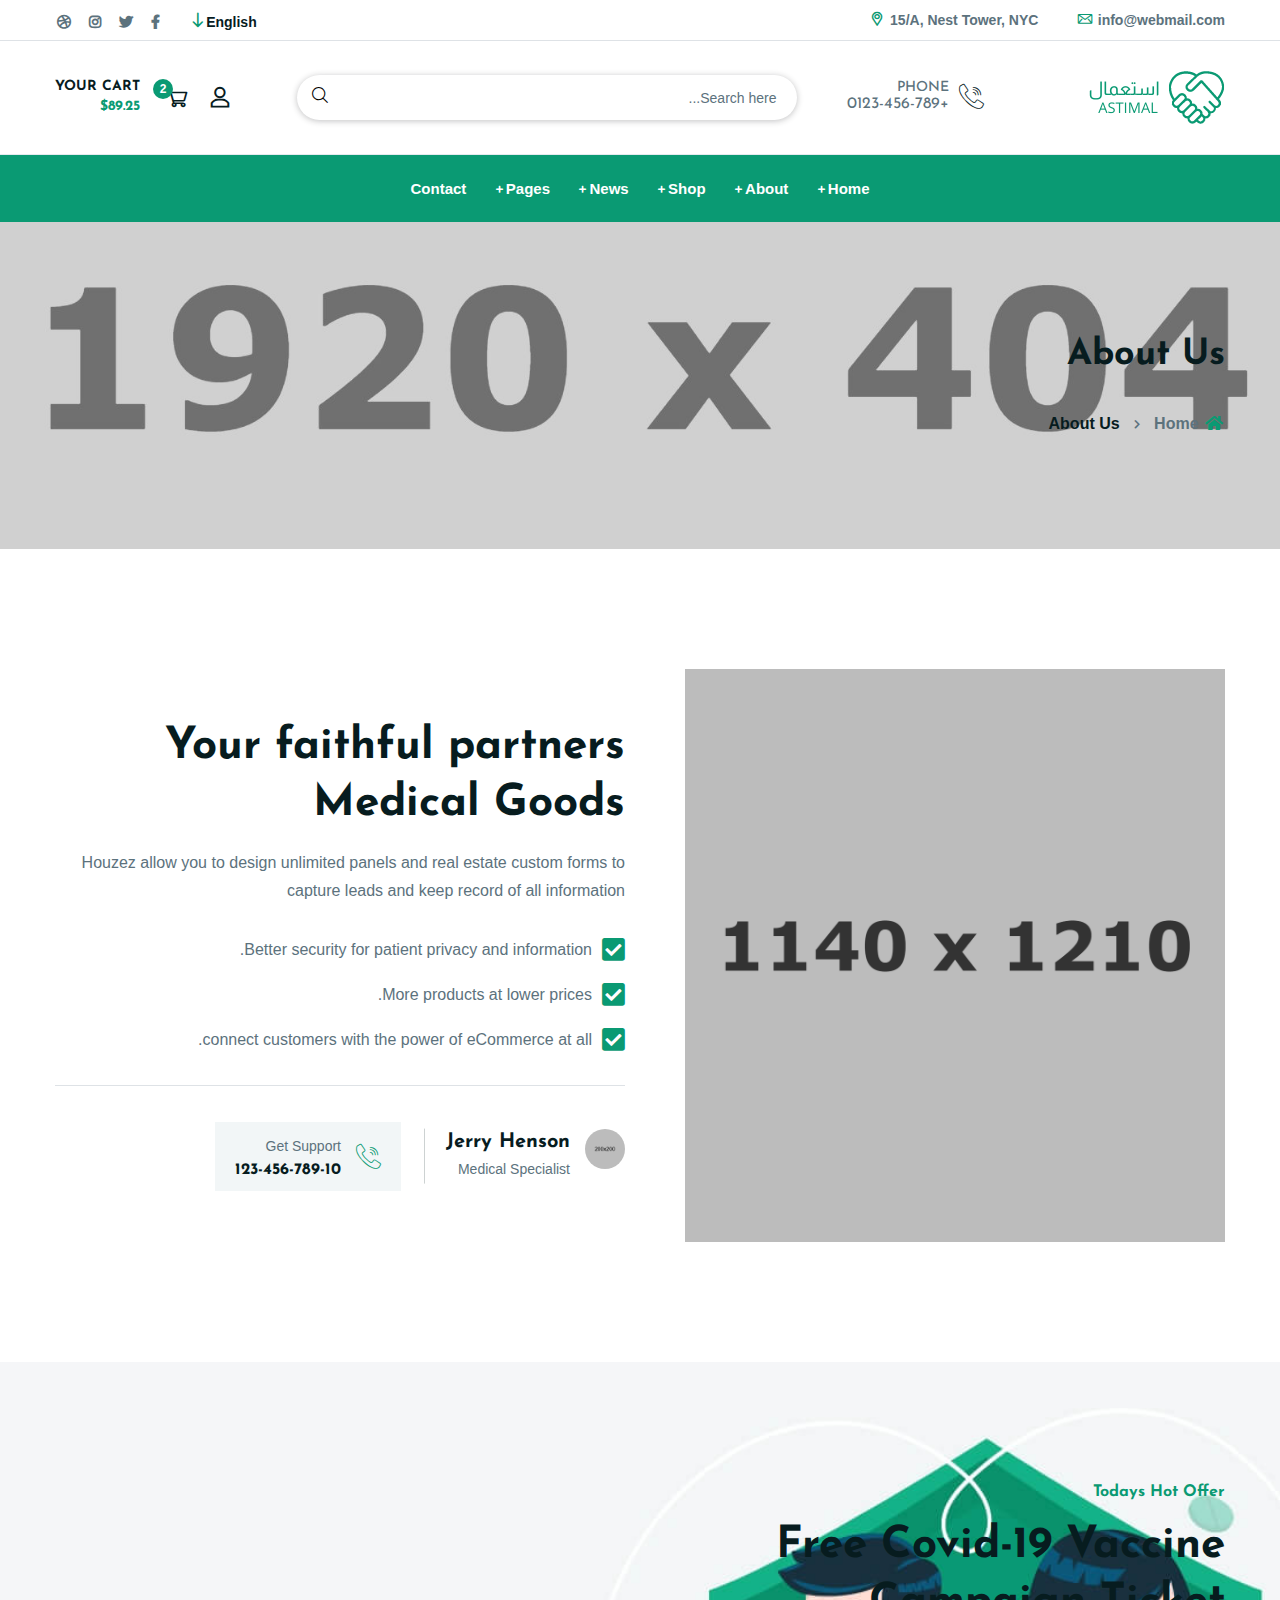
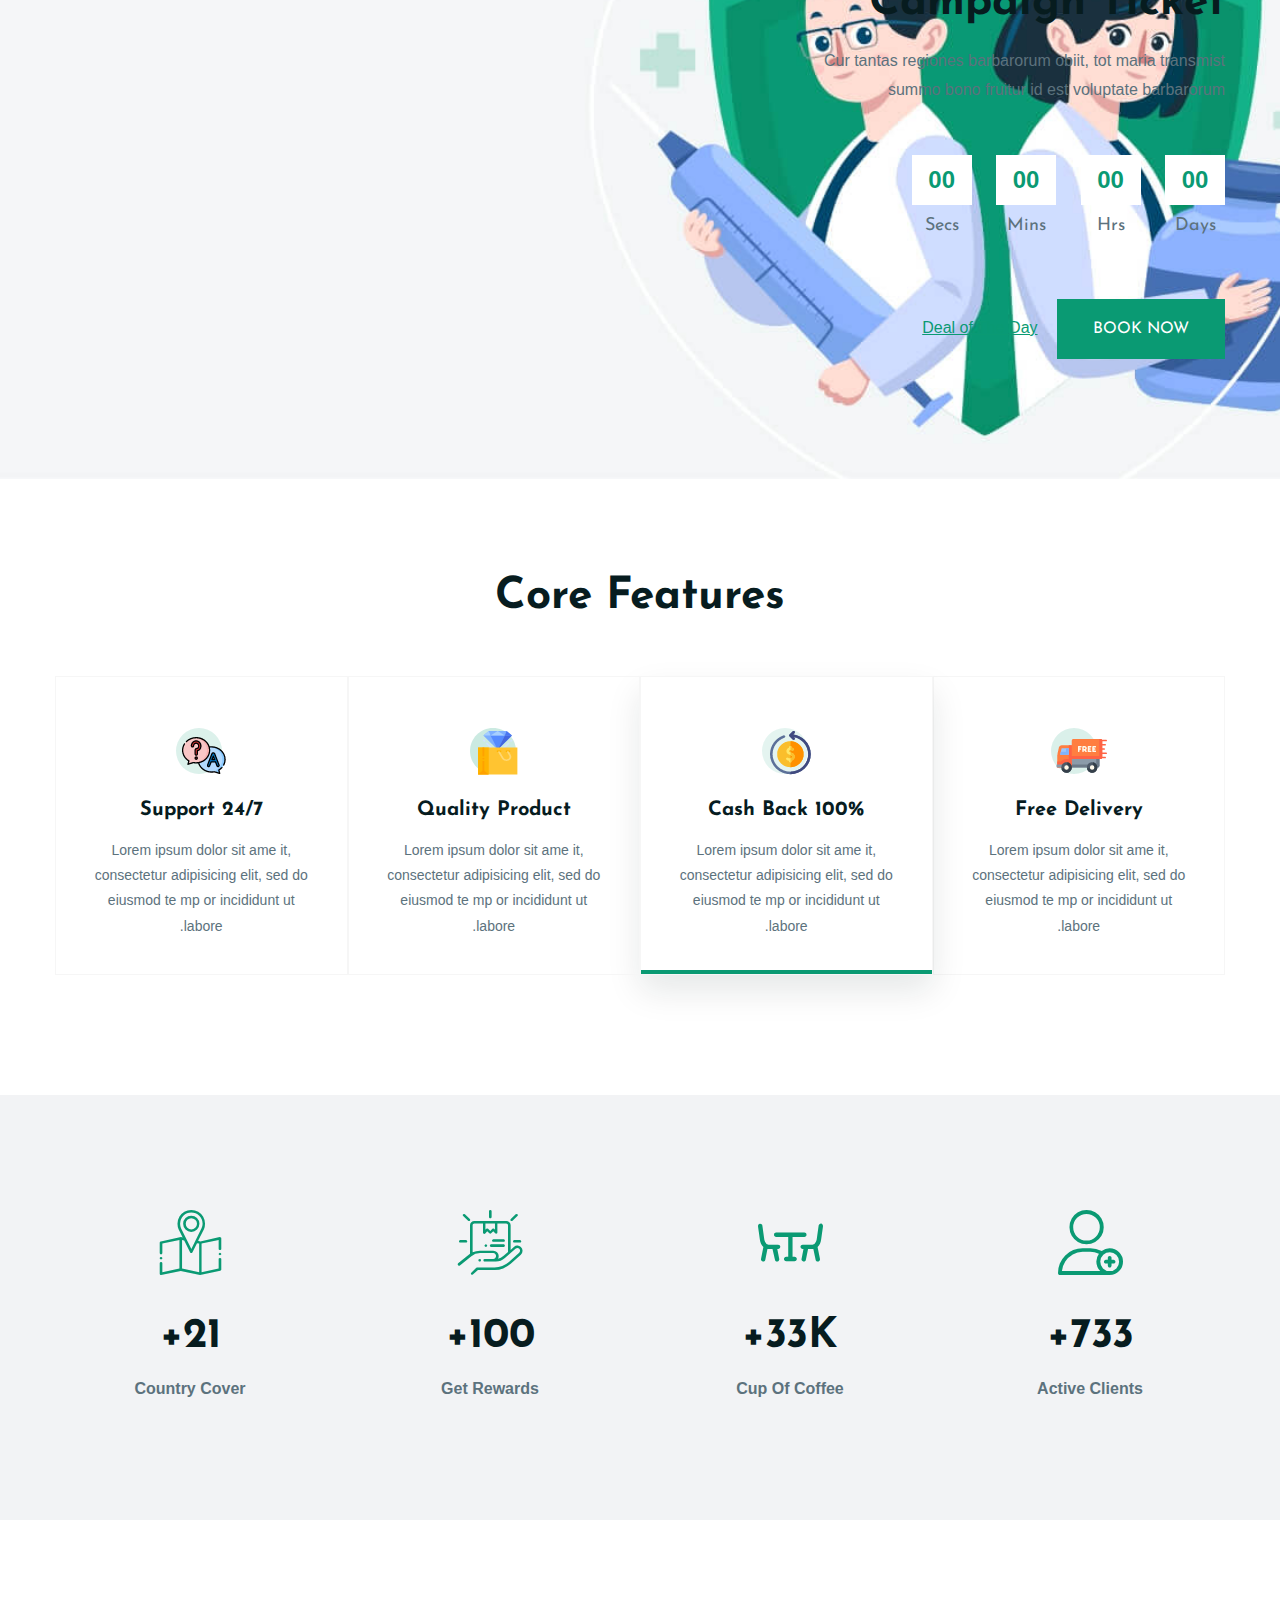
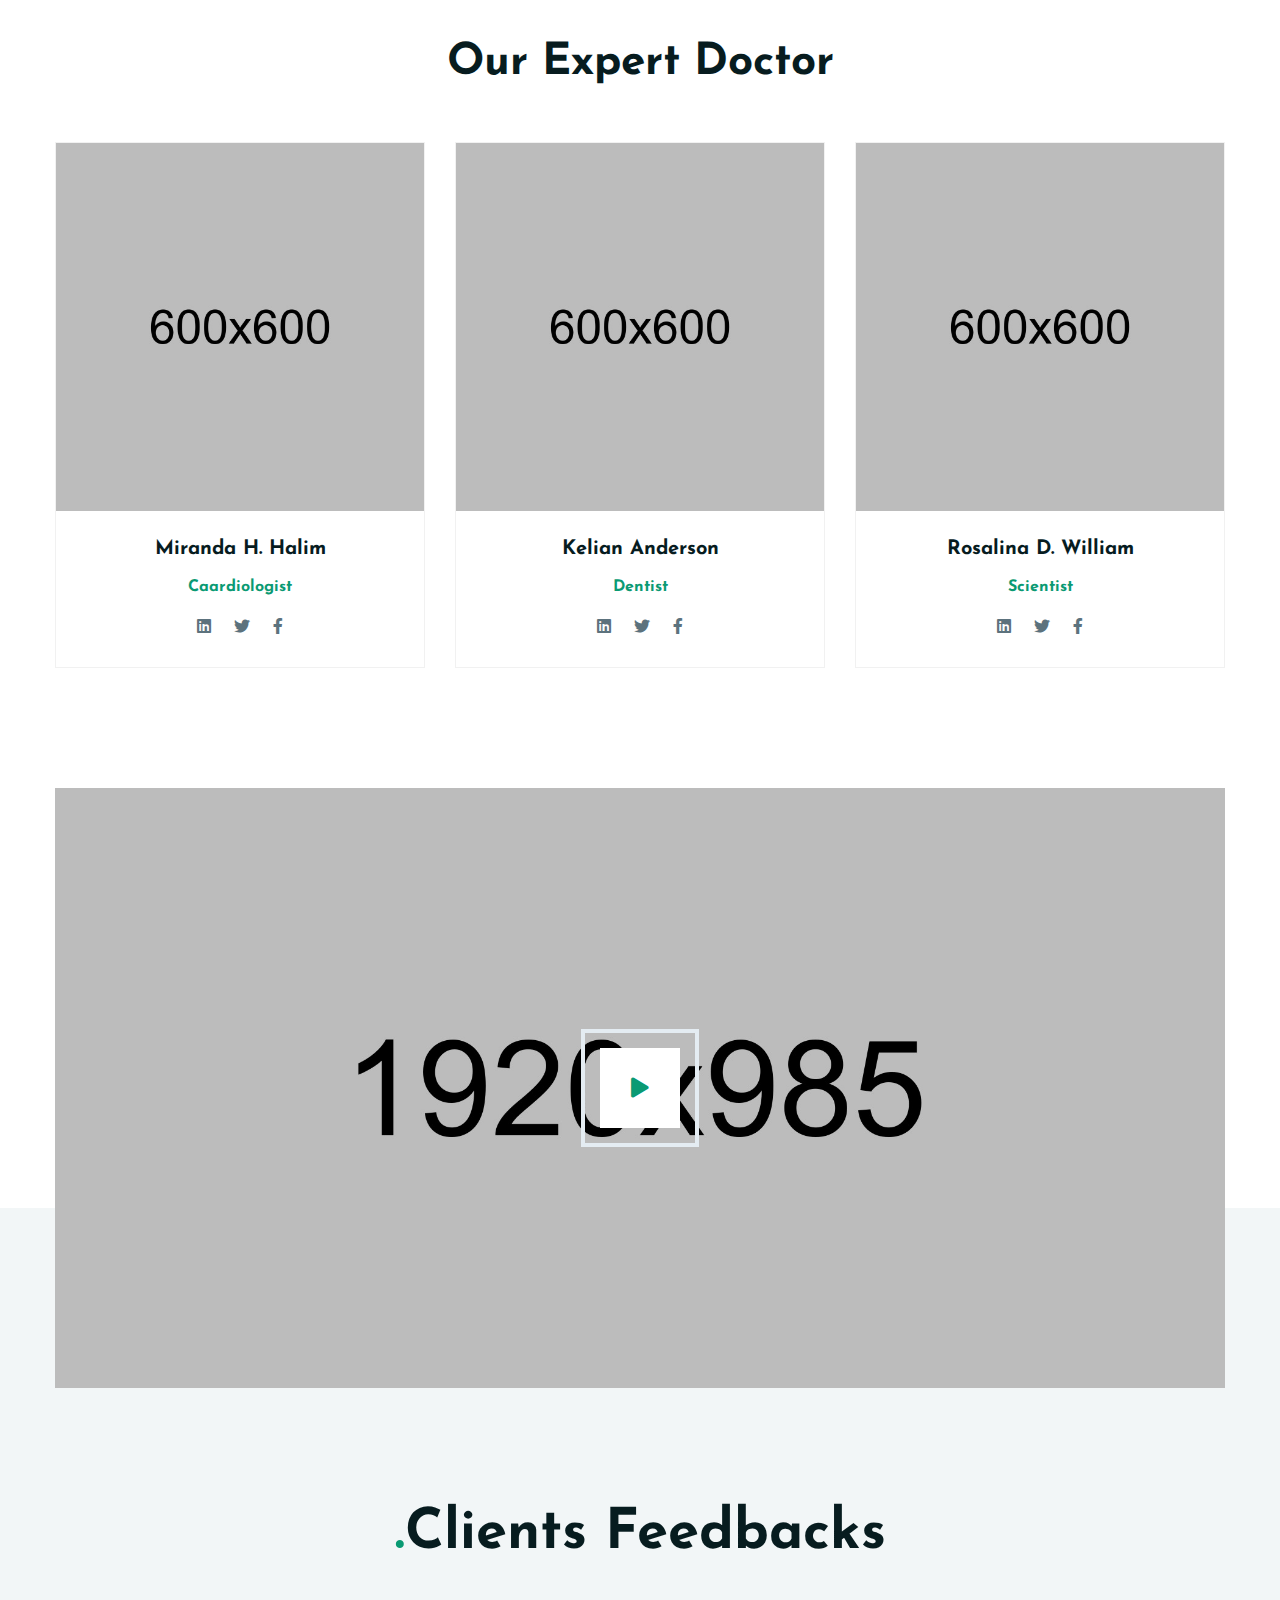
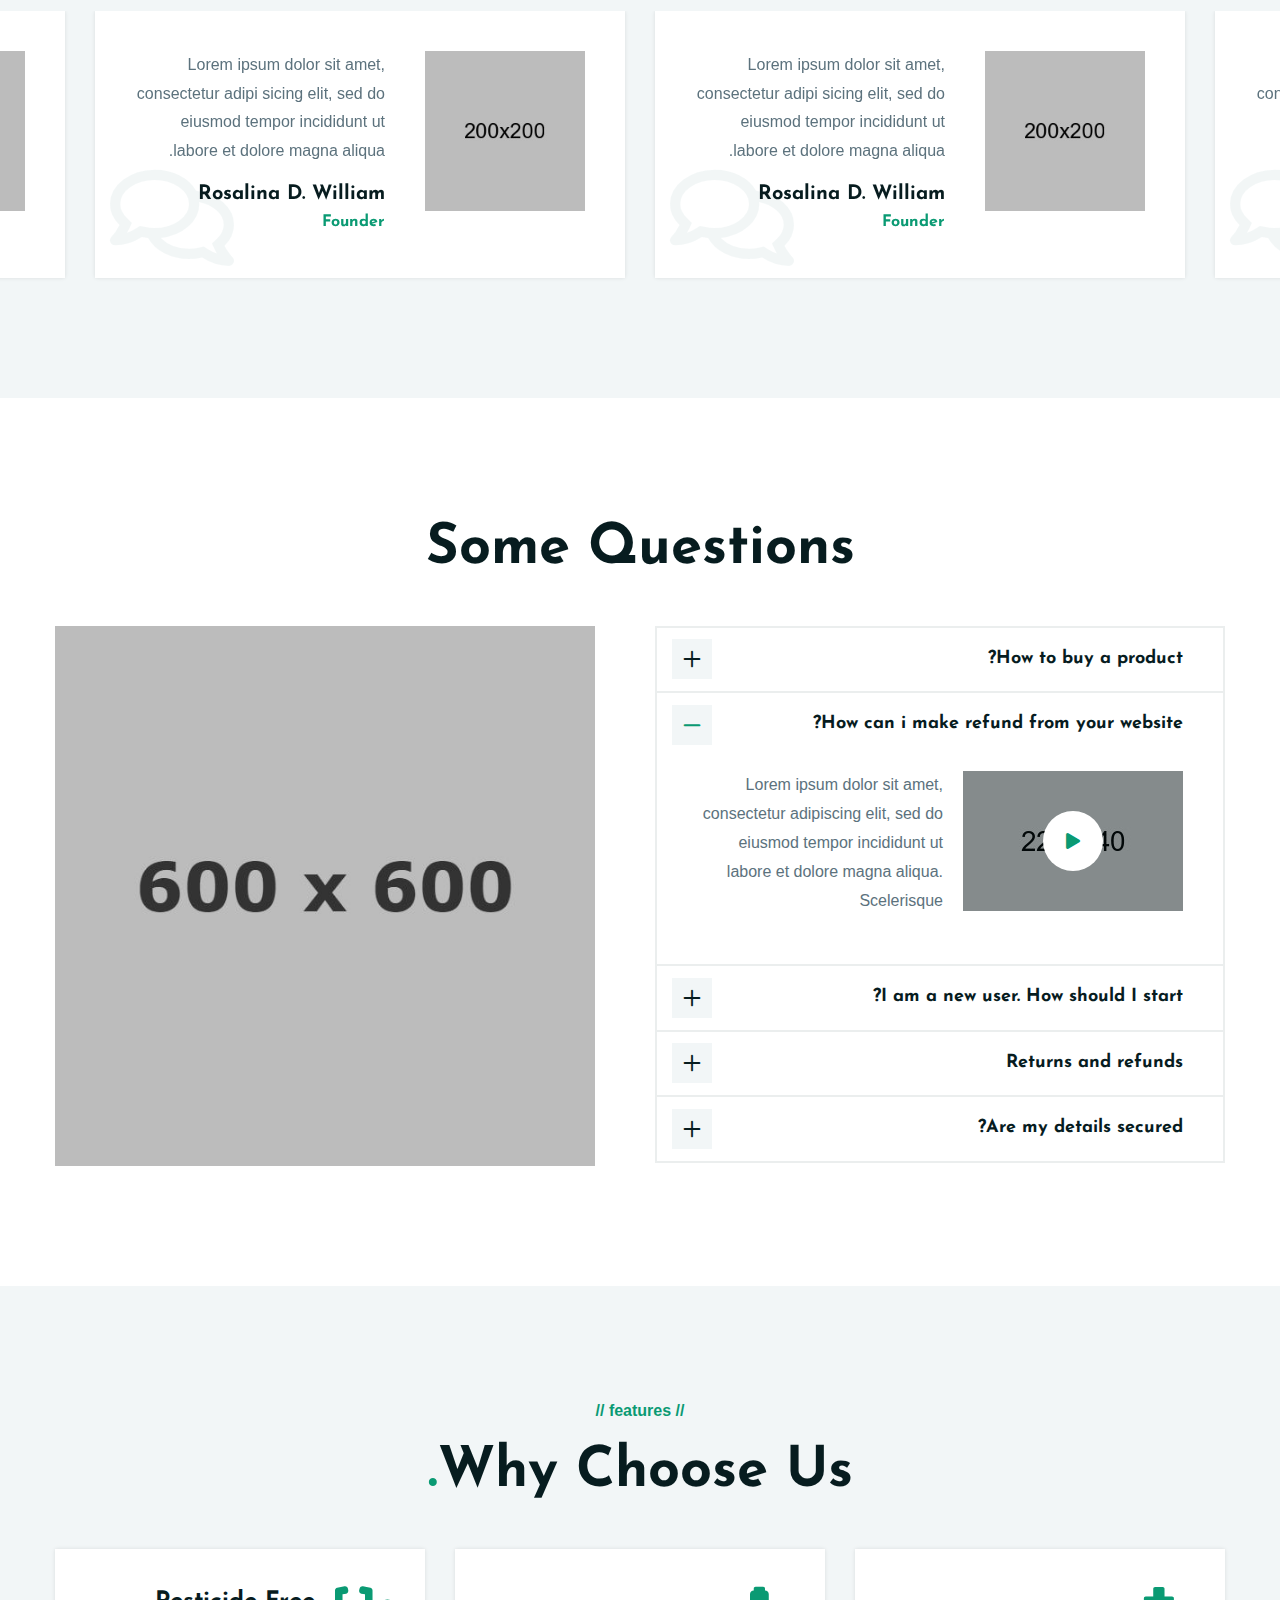
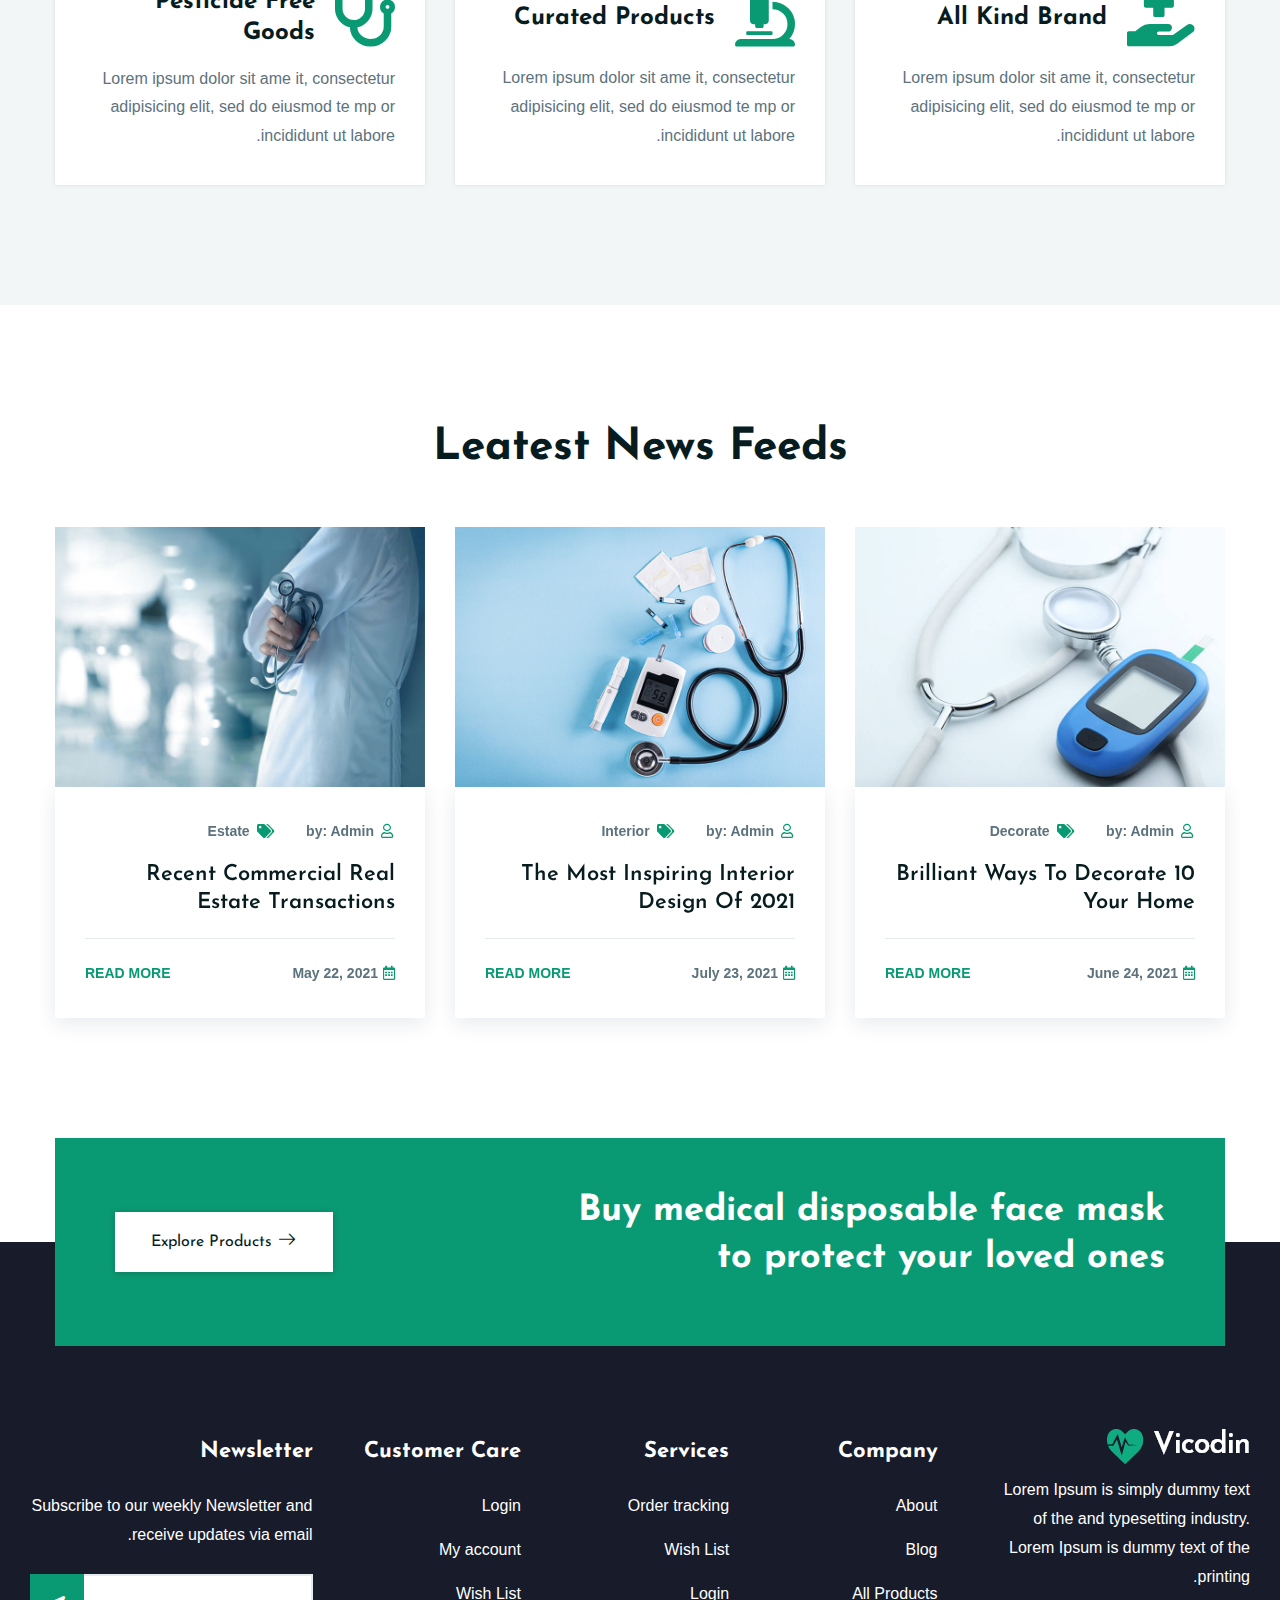
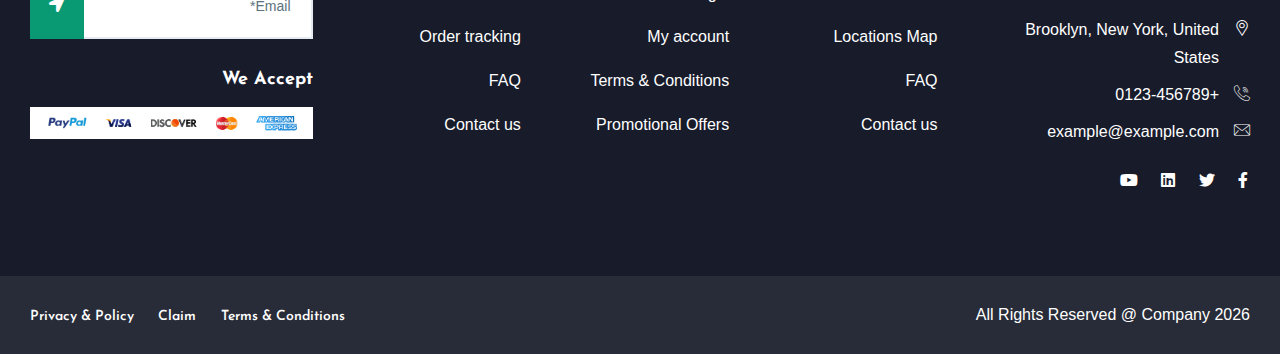
<file: about.html>
<!doctype html>
<html class="no-js" lang="zxx">

<head>
    <meta charset="utf-8">
    <meta http-equiv="x-ua-compatible" content="ie=edge">
    <title>Vicodin - Medical eCommerce HTML Template</title>
    <meta name="robots" content="noindex, follow" />
    <meta name="description" content="">
    <meta name="viewport" content="width=device-width, initial-scale=1, shrink-to-fit=no">

    <!-- Place favicon.png in the root directory -->
    <link rel="shortcut icon" href="img/favicon.png" type="image/x-icon" />
    <!-- Font Icons css -->
    <link rel="stylesheet" href="css/font-icons.css">
    <!-- plugins css -->
    <link rel="stylesheet" href="css/plugins.css">
    <!-- Main Stylesheet -->
    <link rel="stylesheet" href="css/style.css">
    <!-- Responsive css -->
    <link rel="stylesheet" href="css/responsive.css">
</head>

<body>
    <!--[if lte IE 9]>
        <p class="browserupgrade">You are using an <strong>outdated</strong> browser. Please <a href="https://browsehappy.com/">upgrade your browser</a> to improve your experience and security.</p>
    <![endif]-->

    <!-- Add your site or application content here -->

<!-- Body main wrapper start -->
<div class="body-wrapper">

    <!-- HEADER AREA START (header-3) -->
    <header class="ltn__header-area ltn__header-3">       
        <!-- ltn__header-top-area start -->
        <div class="ltn__header-top-area border-bottom">
            <div class="container">
                <div class="row">
                    <div class="col-md-7">
                        <div class="ltn__top-bar-menu">
                            <ul>
                                <li><a href="mailto:info@webmail.com?Subject=Flower%20greetings%20to%20you"><i class="icon-mail"></i> info@webmail.com</a></li>
                                <li><a href="locations.html"><i class="icon-placeholder"></i> 15/A, Nest Tower, NYC</a></li>
                            </ul>
                        </div>
                    </div>
                    <div class="col-md-5">
                        <div class="top-bar-right text-right text-end">
                            <div class="ltn__top-bar-menu">
                                <ul>
                                    <li>
                                        <!-- ltn__language-menu -->
                                        <div class="ltn__drop-menu ltn__currency-menu ltn__language-menu">
                                            <ul>
                                                <li><a href="#" class="dropdown-toggle"><span class="active-currency">English</span></a>
                                                    <ul>
                                                        <li><a href="#">Arabic</a></li>
                                                        <li><a href="#">Bengali</a></li>
                                                        <li><a href="#">Chinese</a></li>
                                                        <li><a href="#">English</a></li>
                                                        <li><a href="#">French</a></li>
                                                        <li><a href="#">Hindi</a></li>
                                                    </ul>
                                                </li>
                                            </ul>
                                        </div>
                                    </li>
                                    <li>
                                        <!-- ltn__social-media -->
                                        <div class="ltn__social-media">
                                            <ul>
                                                <li><a href="#" title="Facebook"><i class="fab fa-facebook-f"></i></a></li>
                                                <li><a href="#" title="Twitter"><i class="fab fa-twitter"></i></a></li>
                                                
                                                <li><a href="#" title="Instagram"><i class="fab fa-instagram"></i></a></li>
                                                <li><a href="#" title="Dribbble"><i class="fab fa-dribbble"></i></a></li>
                                            </ul>
                                        </div>
                                    </li>
                                </ul>
                            </div>
                        </div>
                    </div>
                </div>
            </div>
        </div>
        <!-- ltn__header-top-area end --> 
        <!-- ltn__header-middle-area start -->
        <div class="ltn__header-middle-area">
            <div class="container">
                <div class="row">
                    <div class="col">
                        <div class="site-logo">
                            <a href="index.html"><img src="img/logo.png" alt="Logo"></a>
                        </div>
                    </div>
                    <div class="col header-contact-serarch-column d-none d-lg-block">
                        <div class="header-contact-search">
                            <!-- header-feature-item -->
                            <div class="header-feature-item">
                                <div class="header-feature-icon">
                                    <i class="icon-call"></i>
                                </div>
                                <div class="header-feature-info">
                                    <h6>Phone</h6>
                                    <p><a href="tel:0123456789">+0123-456-789</a></p>
                                </div>
                            </div>
                            <!-- header-search-2 -->
                            <div class="header-search-2">
                                <form id="#123" method="get"  action="#">
                                    <input type="text" name="search" value="" placeholder="Search here..."/>
                                    <button type="submit">
                                        <span><i class="icon-search"></i></span>
                                    </button>
                                </form>
                            </div>
                        </div>
                    </div>
                    <div class="col">
                        <!-- header-options -->
                        <div class="ltn__header-options">
                            <ul>
                                <li class="d-none">
                                    <!-- ltn__currency-menu -->
                                    <div class="ltn__drop-menu ltn__currency-menu">
                                        <ul>
                                            <li><a href="#" class="dropdown-toggle"><span class="active-currency">USD</span></a>
                                                <ul>
                                                    <li><a href="login.html">USD - US Dollar</a></li>
                                                    <li><a href="wishlist.html">CAD - Canada Dollar</a></li>
                                                    <li><a href="register.html">EUR - Euro</a></li>
                                                    <li><a href="account.html">GBP - British Pound</a></li>
                                                    <li><a href="wishlist.html">INR - Indian Rupee</a></li>
                                                    <li><a href="wishlist.html">BDT - Bangladesh Taka</a></li>
                                                    <li><a href="wishlist.html">JPY - Japan Yen</a></li>
                                                    <li><a href="wishlist.html">AUD - Australian Dollar</a></li>
                                                </ul>
                                            </li>
                                        </ul>
                                    </div>
                                </li>
                                <li class="d-lg-none">
                                    <!-- header-search-1 -->
                                    <div class="header-search-wrap">
                                        <div class="header-search-1">
                                            <div class="search-icon">
                                                <i class="icon-search  for-search-show"></i>
                                                <i class="icon-cancel  for-search-close"></i>
                                            </div>
                                        </div>
                                        <div class="header-search-1-form">
                                            <form id="#" method="get"  action="#">
                                                <input type="text" name="search" value="" placeholder="Search here..."/>
                                                <button type="submit">
                                                    <span><i class="icon-search"></i></span>
                                                </button>
                                            </form>
                                        </div>
                                    </div>
                                </li>
                                <li class="d-none---"> 
                                    <!-- user-menu -->
                                    <div class="ltn__drop-menu user-menu">
                                        <ul>
                                            <li>
                                                <a href="#"><i class="icon-user"></i></a>
                                                <ul>
                                                    <li><a href="login.html">Sign in</a></li>
                                                    <li><a href="register.html">Register</a></li>
                                                    <li><a href="account.html">My Account</a></li>
                                                    <li><a href="wishlist.html">Wishlist</a></li>
                                                </ul>
                                            </li>
                                        </ul>
                                    </div>
                                </li>
                                <li>
                                    <!-- mini-cart 2 -->
                                    <div class="mini-cart-icon mini-cart-icon-2">
                                        <a href="#ltn__utilize-cart-menu" class="ltn__utilize-toggle">
                                            <span class="mini-cart-icon">
                                                <i class="icon-shopping-cart"></i>
                                                <sup>2</sup>
                                            </span>
                                            <h6><span>Your Cart</span> <span class="ltn__secondary-color">$89.25</span></h6>
                                        </a>
                                    </div>
                                </li>
                            </ul>
                        </div>
                    </div>
                </div>
            </div>
        </div>
        <!-- ltn__header-middle-area end -->
        <!-- header-bottom-area start -->
        <div class="header-bottom-area ltn__border-top ltn__header-sticky  ltn__sticky-bg-white--- ltn__sticky-bg-secondary ltn__secondary-bg section-bg-1 menu-color-white d-none d-lg-block">
            <div class="container">
                <div class="row">
                    <div class="col header-menu-column justify-content-center">
                        <div class="sticky-logo">
                            <div class="site-logo">
                                <a href="index.html"><img src="img/logo-3.png" alt="Logo"></a>
                            </div>
                        </div>
                        <div class="header-menu header-menu-2">
                            <nav>
                                <div class="ltn__main-menu">
                                    <ul>
                                        <li class="menu-icon"><a href="#">Home</a>
                                            <ul class="sub-menu menu-pages-img-show ltn__sub-menu-col-2---">
                                                <li>
                                                    <a href="index.html">Home Style 01</a>
                                                    <img src="img/home-demos/home-1.jpg" alt="#">
                                                </li>
                                                <li>
                                                    <a href="index-2.html">Home Style 02</a>
                                                    <img src="img/home-demos/home-2.jpg" alt="#">
                                                </li>
                                                <li>
                                                    <a href="index-3.html">Home Style 03</a>
                                                    <img src="img/home-demos/home-3.jpg" alt="#">
                                                </li>
                                            </ul>
                                        </li>
                                        <li class="menu-icon"><a href="#">About</a>
                                            <ul>
                                                <li><a href="about.html">About</a></li>
                                                <li><a href="service.html">Services</a></li>
                                                <li><a href="service-details.html">Service Details</a></li>
                                                <li><a href="portfolio.html">Gallery</a></li>
                                                <li><a href="portfolio-2.html">Gallery - 02</a></li>
                                                <li><a href="portfolio-details.html">Gallery Details</a></li>
                                                <li><a href="team.html">Team</a></li>
                                                <li><a href="team-details.html">Team Details</a></li>
                                                <li><a href="faq.html">FAQ</a></li>
                                                <li><a href="locations.html">Google Map Locations</a></li>
                                            </ul>
                                        </li>
                                        <li class="menu-icon"><a href="#">Shop</a>
                                            <ul>
                                                <li><a href="shop.html">Shop</a></li>
                                                <li><a href="shop-grid.html">Shop Grid</a></li>
                                                <li><a href="shop-left-sidebar.html">Shop Left sidebar</a></li>
                                                <li><a href="shop-right-sidebar.html">Shop right sidebar</a></li>
                                                <li><a href="product-details.html">Shop details </a></li>
                                                <li><a href="#">Other Pages <span class="float-right">>></span></a>
                                                    <ul>
                                                        <li><a href="cart.html">Cart</a></li>
                                                        <li><a href="wishlist.html">Wishlist</a></li>
                                                        <li><a href="checkout.html">Checkout</a></li>
                                                        <li><a href="order-tracking.html">Order Tracking</a></li>
                                                        <li><a href="account.html">My Account</a></li>
                                                        <li><a href="login.html">Sign in</a></li>
                                                        <li><a href="register.html">Register</a></li>
                                                    </ul>
                                                </li>
                                            </ul>
                                        </li>
                                        <li class="menu-icon"><a href="#">News</a>
                                            <ul>
                                                <li><a href="blog.html">News</a></li>
                                                <li><a href="blog-grid.html">News Grid</a></li>
                                                <li><a href="blog-left-sidebar.html">News Left sidebar</a></li>
                                                <li><a href="blog-right-sidebar.html">News Right sidebar</a></li>
                                                <li><a href="blog-details.html">News details</a></li>
                                            </ul>
                                        </li>
                                        <li class="menu-icon"><a href="#">Pages</a>
                                            <ul class="mega-menu">
                                                <li><a href="#">Inner Pages</a>
                                                    <ul>
                                                        <li><a href="portfolio.html">Gallery</a></li>
                                                        <li><a href="portfolio-2.html">Gallery - 02</a></li>
                                                        <li><a href="portfolio-details.html">Gallery Details</a></li>
                                                        <li><a href="team.html">Team</a></li>
                                                        <li><a href="team-details.html">Team Details</a></li>
                                                        <li><a href="faq.html">FAQ</a></li>
                                                    </ul>
                                                </li>
                                                <li><a href="#">Inner Pages</a>
                                                    <ul>
                                                        <li><a href="history.html">History</a></li>
                                                        <li><a href="contact.html">Appointment</a></li>
                                                        <li><a href="locations.html">Google Map Locations</a></li>
                                                        <li><a href="404.html">404</a></li>
                                                        <li><a href="contact.html">Contact</a></li>
                                                        <li><a href="coming-soon.html">Coming Soon</a></li>
                                                    </ul>
                                                </li>
                                                <li><a href="#">Shop Pages</a>
                                                    <ul>
                                                        <li><a href="shop.html">Shop</a></li>
                                                        <li><a href="shop-left-sidebar.html">Shop Left sidebar</a></li>
                                                        <li><a href="shop-right-sidebar.html">Shop right sidebar</a></li>
                                                        <li><a href="shop-grid.html">Shop Grid</a></li>
                                                        <li><a href="product-details.html">Shop details </a></li>
                                                        <li><a href="cart.html">Cart</a></li>
                                                    </ul>
                                                </li>
                                                <li><a href="shop.html"><img src="img/banner/menu-banner-1.png" alt="#"></a>
                                                </li>
                                            </ul>
                                        </li>
                                        <li><a href="contact.html">Contact</a></li>
                                    </ul>
                                </div>
                            </nav>
                        </div>
                    </div>
                </div>
            </div>
        </div>
        <!-- header-bottom-area end -->
    </header>
    <!-- HEADER AREA END -->

    <!-- MOBILE MENU START -->
    <div class="mobile-header-menu-fullwidth mb-30 d-block d-lg-none">
        <div class="container">
            <div class="row">
                <div class="col-lg-12">
                    <!-- Mobile Menu Button -->
                    <div class="mobile-menu-toggle d-lg-none">
                        <span>MENU</span>
                        <a href="#ltn__utilize-mobile-menu" class="ltn__utilize-toggle">
                            <svg viewBox="0 0 800 600">
                                <path d="M300,220 C300,220 520,220 540,220 C740,220 640,540 520,420 C440,340 300,200 300,200" id="top"></path>
                                <path d="M300,320 L540,320" id="middle"></path>
                                <path d="M300,210 C300,210 520,210 540,210 C740,210 640,530 520,410 C440,330 300,190 300,190" id="bottom" transform="translate(480, 320) scale(1, -1) translate(-480, -318) "></path>
                            </svg>
                        </a>
                    </div>
                </div>
            </div>
        </div>
    </div>
    <!-- MOBILE MENU END -->

    <!-- Utilize Cart Menu Start -->
    <div id="ltn__utilize-cart-menu" class="ltn__utilize ltn__utilize-cart-menu">
        <div class="ltn__utilize-menu-inner ltn__scrollbar">
            <div class="ltn__utilize-menu-head">
                <span class="ltn__utilize-menu-title">Cart</span>
                <button class="ltn__utilize-close">×</button>
            </div>
            <div class="mini-cart-product-area ltn__scrollbar">
                <div class="mini-cart-item clearfix">
                    <div class="mini-cart-img">
                        <a href="#"><img src="img/product/1.png" alt="Image"></a>
                        <span class="mini-cart-item-delete"><i class="icon-cancel"></i></span>
                    </div>
                    <div class="mini-cart-info">
                        <h6><a href="#">Antiseptic Spray</a></h6>
                        <span class="mini-cart-quantity">1 x $65.00</span>
                    </div>
                </div>
                <div class="mini-cart-item clearfix">
                    <div class="mini-cart-img">
                        <a href="#"><img src="img/product/2.png" alt="Image"></a>
                        <span class="mini-cart-item-delete"><i class="icon-cancel"></i></span>
                    </div>
                    <div class="mini-cart-info">
                        <h6><a href="#">Digital Stethoscope</a></h6>
                        <span class="mini-cart-quantity">1 x $85.00</span>
                    </div>
                </div>
                <div class="mini-cart-item clearfix">
                    <div class="mini-cart-img">
                        <a href="#"><img src="img/product/3.png" alt="Image"></a>
                        <span class="mini-cart-item-delete"><i class="icon-cancel"></i></span>
                    </div>
                    <div class="mini-cart-info">
                        <h6><a href="#">Cosmetic Containers</a></h6>
                        <span class="mini-cart-quantity">1 x $92.00</span>
                    </div>
                </div>
                <div class="mini-cart-item clearfix">
                    <div class="mini-cart-img">
                        <a href="#"><img src="img/product/4.png" alt="Image"></a>
                        <span class="mini-cart-item-delete"><i class="icon-cancel"></i></span>
                    </div>
                    <div class="mini-cart-info">
                        <h6><a href="#">Thermometer Gun</a></h6>
                        <span class="mini-cart-quantity">1 x $68.00</span>
                    </div>
                </div>
            </div>
            <div class="mini-cart-footer">
                <div class="mini-cart-sub-total">
                    <h5>Subtotal: <span>$310.00</span></h5>
                </div>
                <div class="btn-wrapper">
                    <a href="cart.html" class="theme-btn-1 btn btn-effect-1">View Cart</a>
                    <a href="cart.html" class="theme-btn-2 btn btn-effect-2">Checkout</a>
                </div>
                <p>Free Shipping on All Orders Over $100!</p>
            </div>

        </div>
    </div>
    <!-- Utilize Cart Menu End -->

    <!-- Utilize Mobile Menu Start -->
    <div id="ltn__utilize-mobile-menu" class="ltn__utilize ltn__utilize-mobile-menu">
        <div class="ltn__utilize-menu-inner ltn__scrollbar">
            <div class="ltn__utilize-menu-head">
                <div class="site-logo">
                    <a href="index.html"><img src="img/logo.png" alt="Logo"></a>
                </div>
                <button class="ltn__utilize-close">×</button>
            </div>
            <div class="ltn__utilize-menu-search-form">
                <form action="#">
                    <input type="text" placeholder="Search...">
                    <button><i class="fas fa-search"></i></button>
                </form>
            </div>
            <div class="ltn__utilize-menu">
                <ul>
                    <li><a href="#">Home</a>
                        <ul class="sub-menu">
                            <li><a href="index.html">Home Style 01</a></li>
                            <li><a href="index-2.html">Home Style 02</a></li>
                            <li><a href="index-3.html">Home Style 03</a></li>
                        </ul>
                    </li>
                    <li><a href="#">About</a>
                        <ul class="sub-menu">
                            <li><a href="about.html">About</a></li>
                            <li><a href="service.html">Services</a></li>
                            <li><a href="service-details.html">Service Details</a></li>
                            <li><a href="portfolio.html">Portfolio</a></li>
                            <li><a href="portfolio-2.html">Portfolio - 02</a></li>
                            <li><a href="portfolio-details.html">Portfolio Details</a></li>
                            <li><a href="team.html">Team</a></li>
                            <li><a href="team-details.html">Team Details</a></li>
                            <li><a href="faq.html">FAQ</a></li>
                            <li><a href="locations.html">Google Map Locations</a></li>
                        </ul>
                    </li>
                    <li><a href="#">Shop</a>
                        <ul class="sub-menu">
                            <li><a href="shop.html">Shop</a></li>
                            <li><a href="shop-grid.html">Shop Grid</a></li>
                            <li><a href="shop-left-sidebar.html">Shop Left sidebar</a></li>
                            <li><a href="shop-right-sidebar.html">Shop right sidebar</a></li>
                            <li><a href="product-details.html">Shop details </a></li>
                            <li><a href="cart.html">Cart</a></li>
                            <li><a href="wishlist.html">Wishlist</a></li>
                            <li><a href="checkout.html">Checkout</a></li>
                            <li><a href="order-tracking.html">Order Tracking</a></li>
                            <li><a href="account.html">My Account</a></li>
                            <li><a href="login.html">Sign in</a></li>
                            <li><a href="register.html">Register</a></li>
                        </ul>
                    </li>
                    <li><a href="#">News</a>
                        <ul class="sub-menu">
                            <li><a href="blog.html">News</a></li>
                            <li><a href="blog-grid.html">News Grid</a></li>
                            <li><a href="blog-left-sidebar.html">News Left sidebar</a></li>
                            <li><a href="blog-right-sidebar.html">News Right sidebar</a></li>
                            <li><a href="blog-details.html">News details</a></li>
                        </ul>
                    </li>
                    <li><a href="#">Pages</a>
                        <ul class="sub-menu">
                            <li><a href="about.html">About</a></li>
                            <li><a href="service.html">Services</a></li>
                            <li><a href="service-details.html">Service Details</a></li>
                            <li><a href="portfolio.html">Portfolio</a></li>
                            <li><a href="portfolio-2.html">Portfolio - 02</a></li>
                            <li><a href="portfolio-details.html">Portfolio Details</a></li>
                            <li><a href="team.html">Team</a></li>
                            <li><a href="team-details.html">Team Details</a></li>
                            <li><a href="faq.html">FAQ</a></li>
                            <li><a href="history.html">History</a></li>
                            <li><a href="add-listing.html">Add Listing</a></li>
                            <li><a href="locations.html">Google Map Locations</a></li>
                            <li><a href="404.html">404</a></li>
                            <li><a href="contact.html">Contact</a></li>
                            <li><a href="coming-soon.html">Coming Soon</a></li>
                        </ul>
                    </li>
                    <li><a href="contact.html">Contact</a></li>
                </ul>
            </div>
            <div class="ltn__utilize-buttons ltn__utilize-buttons-2">
                <ul>
                    <li>
                        <a href="account.html" title="My Account">
                            <span class="utilize-btn-icon">
                                <i class="far fa-user"></i>
                            </span>
                            My Account
                        </a>
                    </li>
                    <li>
                        <a href="wishlist.html" title="Wishlist">
                            <span class="utilize-btn-icon">
                                <i class="far fa-heart"></i>
                                <sup>3</sup>
                            </span>
                            Wishlist
                        </a>
                    </li>
                    <li>
                        <a href="cart.html" title="Shoping Cart">
                            <span class="utilize-btn-icon">
                                <i class="fas fa-shopping-cart"></i>
                                <sup>5</sup>
                            </span>
                            Shoping Cart
                        </a>
                    </li>
                </ul>
            </div>
            <div class="ltn__social-media-2">
                <ul>
                    <li><a href="#" title="Facebook"><i class="fab fa-facebook-f"></i></a></li>
                    <li><a href="#" title="Twitter"><i class="fab fa-twitter"></i></a></li>
                    <li><a href="#" title="Linkedin"><i class="fab fa-linkedin"></i></a></li>
                    <li><a href="#" title="Instagram"><i class="fab fa-instagram"></i></a></li>
                </ul>
            </div>
        </div>
    </div>
    <!-- Utilize Mobile Menu End -->

    <div class="ltn__utilize-overlay"></div>

    <!-- BREADCRUMB AREA START -->
    <div class="ltn__breadcrumb-area text-left bg-overlay-white-30 bg-image "  data-bs-bg="img/bg/14.jpg">
        <div class="container">
            <div class="row">
                <div class="col-lg-12">
                    <div class="ltn__breadcrumb-inner">
                        <h1 class="page-title">About Us</h1>
                        <div class="ltn__breadcrumb-list">
                            <ul>
                                <li><a href="index.html"><span class="ltn__secondary-color"><i class="fas fa-home"></i></span> Home</a></li>
                                <li>About Us</li>
                            </ul>
                        </div>
                    </div>
                </div>
            </div>
        </div>
    </div>
    <!-- BREADCRUMB AREA END -->

    <!-- ABOUT US AREA START -->
    <div class="ltn__about-us-area pt-25--- pb-120 ">
        <div class="container">
            <div class="row">
                <div class="col-lg-6 align-self-center">
                    <div class="about-us-img-wrap about-img-left">
                        <img src="img/others/9.png" alt="About Us Image">
                    </div>
                </div>
                <div class="col-lg-6 align-self-center">
                    <div class="about-us-info-wrap">
                        <div class="section-title-area ltn__section-title-2--- mb-30">
                            <h6 class="section-subtitle section-subtitle-2 ltn__secondary-color d-none">About Us</h6>
                            <h1 class="section-title">Your faithful partners Medical Goods</h1>
                            <p>Houzez allow you to design unlimited panels and real estate custom
                                forms to capture leads and keep record of all information</p>
                        </div>
                        <ul class="ltn__list-item-1 ltn__list-item-1-before--- clearfix">
                            <li><i class="fas fa-check-square"></i> Better security for patient privacy and information.</li>
                            <li><i class="fas fa-check-square"></i> More products at lower prices.</li>
                            <li><i class="fas fa-check-square"></i> connect customers with the power of eCommerce at all.</li>
                        </ul>
                        <div class="about-author-info-2 border-top mt-30 pt-20">
                            <ul>
                                <li>
                                    <div class="about-author-info-2-brief  d-flex">
                                        <div class="author-img">
                                        <img src="img/blog/author.jpg" alt="#">
                                        </div>
                                        <div class="author-name-designation">
                                            <h4 class="mb-0">Jerry Henson</h4>
                                            <small>Medical Specialist</small>
                                        </div>
                                    </div>
                                </li>
                                <li>
                                    <div class="about-author-info-2-contact  d-flex">
                                        <div class="about-contact-icon d-flex align-self-center mr-10">
                                            <i class="icon-call"></i>
                                        </div>
                                        <div class="about-author-info-2-contact-info">
                                            <small>Get Support</small>
                                            <h6 class="mb-0">123-456-789-10</h6>
                                        </div>
                                    </div>
                                </li>
                            </ul>
                        </div>
                    </div>
                </div>
            </div>
        </div>
    </div>
    <!-- ABOUT US AREA END -->

    <!-- COUNTDOWN AREA START -->
    <div class="ltn__call-to-action-area section-bg-1 bg-image pt-120 pb-120" data-bs-bg="img/bg/25.jpg">
        <div class="container">
            <div class="row">
                <div class="col-lg-7">
                    <div class="call-to-action-inner text-color-white--- text-center---">
                        <div class="section-title-area ltn__section-title-2--- text-center---">
                            <h6 class="ltn__secondary-color">Todays Hot Offer</h6>
                            <h1 class="section-title">Free Covid-19 Vaccine<br>Campaign Ticket</h1>
                            <p>Cur tantas regiones barbarorum obiit, tot maria transmist <br>
                                summo bono fruitur id est voluptate barbarorum </p>
                        </div>
                        <div class="ltn__countdown ltn__countdown-3 bg-white--" data-countdown="2021/12/28"></div>
                        <div class="btn-wrapper animated">
                            <a href="contact.html" class="theme-btn-1 btn btn-effect-1 text-uppercase">Book Now</a>
                            <a href="shop.html" class="ltn__secondary-color text-decoration-underline">Deal of The Day</a>
                        </div>
                    </div>
                </div>
                <div class="col-lg-5">
                    <!-- <img src="img/banner/15.png" alt="#"> -->
                </div>
            </div>
        </div>
    </div>
    <!-- COUNTDOWN AREA END -->

    <!-- FEATURE AREA START ( Feature - 6) -->
    <div class="ltn__feature-area pt-90 pb-90">
        <div class="container">
            <div class="row">
                <div class="col-lg-12">
                    <div class="section-title-area ltn__section-title-2--- text-center">
                        <h1 class="section-title">Core Features</h1>
                    </div>
                </div>
            </div>
            <div class="row ltn__custom-gutter">
                <div class="col-lg-3 col-sm-6 col-12">
                    <div class="ltn__feature-item ltn__feature-item-6 text-center">
                        <div class="ltn__feature-icon">
                            <!-- <span><i class="flaticon-apartment"></i></span> -->
                            <img src="img/icons/icon-img/24.png" alt="#">
                        </div>
                        <div class="ltn__feature-info">
                            <h4><a href="service-details.html">Free Delivery</a></h4>
                            <p>Lorem ipsum dolor sit ame it, consectetur adipisicing elit, sed do eiusmod te mp or incididunt ut labore.</p>
                        </div>
                    </div>
                </div>
                <div class="col-lg-3 col-sm-6 col-12">
                    <div class="ltn__feature-item ltn__feature-item-6 text-center active">
                        <div class="ltn__feature-icon">
                            <!-- <span><i class="flaticon-park"></i></span> -->
                            <img src="img/icons/icon-img/25.png" alt="#">
                        </div>
                        <div class="ltn__feature-info">
                            <h4><a href="service-details.html">100% Cash Back</a></h4>
                            <p>Lorem ipsum dolor sit ame it, consectetur adipisicing elit, sed do eiusmod te mp or incididunt ut labore.</p>
                        </div>
                    </div>
                </div>
                <div class="col-lg-3 col-sm-6 col-12">
                    <div class="ltn__feature-item ltn__feature-item-6 text-center">
                        <div class="ltn__feature-icon">
                            <!-- <span><i class="flaticon-maps-and-location"></i></span> -->
                            <img src="img/icons/icon-img/26.png" alt="#">
                        </div>
                        <div class="ltn__feature-info">
                            <h4><a href="service-details.html">Quality Product</a></h4>
                            <p>Lorem ipsum dolor sit ame it, consectetur adipisicing elit, sed do eiusmod te mp or incididunt ut labore.</p>
                        </div>
                    </div>
                </div>
                <div class="col-lg-3 col-sm-6 col-12">
                    <div class="ltn__feature-item ltn__feature-item-6 text-center">
                        <div class="ltn__feature-icon">
                            <!-- <span><i class="flaticon-excavator"></i></span> -->
                            <img src="img/icons/icon-img/27.png" alt="#">
                        </div>
                        <div class="ltn__feature-info">
                            <h4><a href="service-details.html">24/7 Support</a></h4>
                            <p>Lorem ipsum dolor sit ame it, consectetur adipisicing elit, sed do eiusmod te mp or incididunt ut labore.</p>
                        </div>
                    </div>
                </div>
            </div>
        </div>
    </div>
    <!-- FEATURE AREA END -->

    <!-- PROGRESS BAR AREA START -->
    <div class="ltn__progress-bar-area section-bg-1 pt-120 pb-10 mb-120 d-none">
        <div class="container">
            <div class="row">
                <div class="col-lg-12">
                    <div class="ltn__progress-bar-wrap">
                        <div class="ltn__progress-bar-inner">
                            <div class="row">
                                <div class="col-lg-3 col-sm-6">
                                    <div class="ltn__progress-bar-item-2 text-center">
                                        <div class="progress" data-value='78'>
                                            <span class="progress-left">
                                                <span class="progress-bar border-primary"></span>
                                            </span>
                                            <span class="progress-right">
                                                <span class="progress-bar border-primary"></span>
                                            </span>
                                            <div class="progress-value">
                                                <div class="progress-count">78<sup class="small">%</sup></div>
                                            </div>
                                        </div>
                                        <div class="ltn__progress-info">
                                            <h3>Project Done</h3>
                                            <p>Construction Simulator</p>
                                        </div>
                                    </div>
                                </div>
                                <div class="col-lg-3 col-sm-6">
                                    <div class="ltn__progress-bar-item-2 text-center">
                                        <div class="progress" data-value='62'>
                                            <span class="progress-left">
                                                <span class="progress-bar border-danger"></span>
                                            </span>
                                            <span class="progress-right">
                                                <span class="progress-bar border-danger"></span>
                                            </span>
                                            <div class="progress-value">
                                                <div class="progress-count">62<sup class="small">%</sup></div>
                                            </div>
                                        </div>
                                        <div class="ltn__progress-info">
                                            <h3>Country Cover</h3>
                                            <p>Construction Simulator</p>
                                        </div>
                                    </div>
                                </div>
                                <div class="col-lg-3 col-sm-6">
                                    <div class="ltn__progress-bar-item-2 text-center">
                                        <div class="progress" data-value='50'>
                                            <span class="progress-left">
                                                <span class="progress-bar border-success"></span>
                                            </span>
                                            <span class="progress-right">
                                                <span class="progress-bar border-success"></span>
                                            </span>
                                            <div class="progress-value">
                                                <div class="progress-count">50<sup class="small">%</sup></div>
                                            </div>
                                        </div>
                                        <div class="ltn__progress-info">
                                            <h3>Completed Co.</h3>
                                            <p>Construction Simulator</p>
                                        </div>
                                    </div>
                                </div>
                                <div class="col-lg-3 col-sm-6">
                                    <div class="ltn__progress-bar-item-2 text-center">
                                        <div class="progress" data-value='90'>
                                            <span class="progress-left">
                                                <span class="progress-bar border-warning"></span>
                                            </span>
                                            <span class="progress-right">
                                                <span class="progress-bar border-warning"></span>
                                            </span>
                                            <div class="progress-value">
                                                <div class="progress-count">90<sup class="small">%</sup></div>
                                            </div>
                                        </div>
                                        <div class="ltn__progress-info">
                                            <h3>Happy Clients</h3>
                                            <p>Construction Simulator</p>
                                        </div>
                                    </div>
                                </div>
                            </div>
                        </div>
                    </div>
                </div>
            </div>
        </div>
    </div>
    <!-- PROGRESS BAR AREA END -->

    <!-- COUNTER UP AREA START -->
    <div class="ltn__counterup-area section-bg-1 bg-image bg-overlay-theme-black-80--- pt-115 pb-70" data-bs-bg="img/bg/30.jpg">
        <div class="container">
            <div class="row">
                <div class="col-md-3 col-sm-6 align-self-center">
                    <div class="ltn__counterup-item text-center">
                        <div class="counter-icon"> 
                            <!-- <img src="img/icons/icon-img/2.png" alt="#">  -->
                            <i class="flaticon-add-user-1"></i>
                        </div>
                        <h1><span class="counter">733</span><span class="counterUp-icon">+</span> </h1>
                        <h6>Active Clients</h6>
                    </div>
                </div>
                <div class="col-md-3 col-sm-6 align-self-center">
                    <div class="ltn__counterup-item text-center">
                        <div class="counter-icon"> 
                            <!-- <img src="img/icons/icon-img/3.png" alt="#">  -->
                            <i class="flaticon-dining-table-with-chairs"></i>
                        </div>
                        <h1><span class="counter">33</span><span class="counterUp-letter">K</span><span class="counterUp-icon">+</span> </h1>
                        <h6>Cup Of Coffee</h6>
                    </div>
                </div>
                <div class="col-md-3 col-sm-6 align-self-center">
                    <div class="ltn__counterup-item text-center">
                        <div class="counter-icon"> 
                            <!-- <img src="img/icons/icon-img/3.png" alt="#">  -->
                            <i class="flaticon-package"></i>
                        </div>
                        <h1><span class="counter">100</span><span class="counterUp-icon">+</span> </h1>
                        <h6>Get Rewards</h6>
                    </div>
                </div>
                <div class="col-md-3 col-sm-6 align-self-center">
                    <div class="ltn__counterup-item text-center">
                        <div class="counter-icon"> 
                            <!-- <img src="img/icons/icon-img/3.png" alt="#">  -->
                            <i class="flaticon-maps-and-location"></i>
                        </div>
                        <h1><span class="counter">21</span><span class="counterUp-icon">+</span> </h1>
                        <h6>Country Cover</h6>
                    </div>
                </div>
            </div>
        </div>
    </div>
    <!-- COUNTER UP AREA END -->

    <!-- TEAM AREA START (Team - 3) -->
    <div class="ltn__team-area pt-115 pb-90">
        <div class="container">
            <div class="row">
                <div class="col-lg-12">
                    <div class="section-title-area ltn__section-title-2--- text-center">
                        <h1 class="section-title">Our Expert Doctor</h1>
                    </div>
                </div>
            </div>
            <div class="row justify-content-center">
                <div class="col-lg-4 col-sm-6">
                    <div class="ltn__team-item ltn__team-item-3---">
                        <div class="team-img">
                            <img src="img/team/4.jpg" alt="Image">
                        </div>
                        <div class="team-info">
                            <h4><a href="team-details.html">Rosalina D. William</a></h4>
                            <h6 class="ltn__secondary-color">Scientist</h6>
                            <div class="ltn__social-media">
                                <ul>
                                    <li><a href="#"><i class="fab fa-facebook-f"></i></a></li>
                                    <li><a href="#"><i class="fab fa-twitter"></i></a></li>
                                    <li><a href="#"><i class="fab fa-linkedin"></i></a></li>
                                </ul>
                            </div>
                        </div>
                    </div>
                </div>
                <div class="col-lg-4 col-sm-6">
                    <div class="ltn__team-item ltn__team-item-3---">
                        <div class="team-img">
                            <img src="img/team/2.jpg" alt="Image">
                        </div>
                        <div class="team-info">
                            <h4><a href="team-details.html">Kelian Anderson</a></h4>
                            <h6 class="ltn__secondary-color">Dentist</h6>
                            <div class="ltn__social-media">
                                <ul>
                                    <li><a href="#"><i class="fab fa-facebook-f"></i></a></li>
                                    <li><a href="#"><i class="fab fa-twitter"></i></a></li>
                                    <li><a href="#"><i class="fab fa-linkedin"></i></a></li>
                                </ul>
                            </div>
                        </div>
                    </div>
                </div>
                <div class="col-lg-4 col-sm-6">
                    <div class="ltn__team-item ltn__team-item-3---">
                        <div class="team-img">
                            <img src="img/team/5.jpg" alt="Image">
                        </div>
                        <div class="team-info">
                            <h4><a href="team-details.html">Miranda H. Halim</a></h4>
                            <h6 class="ltn__secondary-color">Caardiologist</h6>
                            <div class="ltn__social-media">
                                <ul>
                                    <li><a href="#"><i class="fab fa-facebook-f"></i></a></li>
                                    <li><a href="#"><i class="fab fa-twitter"></i></a></li>
                                    <li><a href="#"><i class="fab fa-linkedin"></i></a></li>
                                </ul>
                            </div>
                        </div>
                    </div>
                </div>
            </div>
        </div>
    </div>
    <!-- TEAM AREA END -->

    <!-- VIDEO AREA START -->
    <div class="ltn__video-popup-area ltn__video-popup-margin">
        <div class="container">
            <div class="row">
                <div class="col-lg-12">
                    <div class="ltn__video-bg-img ltn__video-popup-height-600 bg-overlay-black-10-- bg-image" data-bs-bg="img/bg/15.jpg">
                        <a class="ltn__video-icon-2 ltn__video-icon-2-border border-radius-no" href="https://www.youtube.com/embed/Cr4LFOgRGeo?autoplay=1&showinfo=0" data-rel="lightcase:myCollection">
                            <i class="fa fa-play"></i>
                        </a>
                    </div>
                </div>
            </div>
        </div>
    </div>
    <!-- VIDEO AREA END -->

    <!-- TESTIMONIAL AREA START (testimonial-4) -->
    <div class="ltn__testimonial-area section-bg-1 pt-290 pb-70">
        <div class="container-fluid">
            <div class="row">
                <div class="col-lg-12">
                    <div class="section-title-area ltn__section-title-2 text-center">
                        <h1 class="section-title">Clients Feedbacks<span>.</span></h1>
                    </div>
                </div>
            </div>
            <div class="row ltn__testimonial-slider-3-active slick-arrow-1 slick-arrow-1-inner">
                <div class="col-lg-12">
                    <div class="ltn__testimonial-item ltn__testimonial-item-4">
                        <div class="ltn__testimoni-img">
                            <img src="img/testimonial/6.jpg" alt="#">
                        </div>
                        <div class="ltn__testimoni-info">
                            <p>Lorem ipsum dolor sit amet, consectetur adipi sicing elit, sed do eiusmod tempor incididunt ut labore et dolore magna aliqua. </p>
                            <h4>Rosalina D. William</h4>
                            <h6>Founder</h6>
                        </div>
                        <div class="ltn__testimoni-bg-icon">
                            <i class="far fa-comments"></i>
                        </div>
                    </div>
                </div>
                <div class="col-lg-12">
                    <div class="ltn__testimonial-item ltn__testimonial-item-4">
                        <div class="ltn__testimoni-img">
                            <img src="img/testimonial/7.jpg" alt="#">
                        </div>
                        <div class="ltn__testimoni-info">
                            <p>Lorem ipsum dolor sit amet, consectetur adipi sicing elit, sed do eiusmod tempor incididunt ut labore et dolore magna aliqua. </p>
                            <h4>Rosalina D. William</h4>
                            <h6>Founder</h6>
                        </div>
                        <div class="ltn__testimoni-bg-icon">
                            <i class="far fa-comments"></i>
                        </div>
                    </div>
                </div>
                <div class="col-lg-12">
                    <div class="ltn__testimonial-item ltn__testimonial-item-4">
                        <div class="ltn__testimoni-img">
                            <img src="img/testimonial/1.jpg" alt="#">
                        </div>
                        <div class="ltn__testimoni-info">
                            <p>Lorem ipsum dolor sit amet, consectetur adipi sicing elit, sed do eiusmod tempor incididunt ut labore et dolore magna aliqua. </p>
                            <h4>Rosalina D. William</h4>
                            <h6>Founder</h6>
                        </div>
                        <div class="ltn__testimoni-bg-icon">
                            <i class="far fa-comments"></i>
                        </div>
                    </div>
                </div>
                <div class="col-lg-12">
                    <div class="ltn__testimonial-item ltn__testimonial-item-4">
                        <div class="ltn__testimoni-img">
                            <img src="img/testimonial/2.jpg" alt="#">
                        </div>
                        <div class="ltn__testimoni-info">
                            <p>Lorem ipsum dolor sit amet, consectetur adipi sicing elit, sed do eiusmod tempor incididunt ut labore et dolore magna aliqua. </p>
                            <h4>Rosalina D. William</h4>
                            <h6>Founder</h6>
                        </div>
                        <div class="ltn__testimoni-bg-icon">
                            <i class="far fa-comments"></i>
                        </div>
                    </div>
                </div>
                <div class="col-lg-12">
                    <div class="ltn__testimonial-item ltn__testimonial-item-4">
                        <div class="ltn__testimoni-img">
                            <img src="img/testimonial/5.jpg" alt="#">
                        </div>
                        <div class="ltn__testimoni-info">
                            <p>Lorem ipsum dolor sit amet, consectetur adipi sicing elit, sed do eiusmod tempor incididunt ut labore et dolore magna aliqua. </p>
                            <h4>Rosalina D. William</h4>
                            <h6>Founder</h6>
                        </div>
                        <div class="ltn__testimoni-bg-icon">
                            <i class="far fa-comments"></i>
                        </div>
                    </div>
                </div>
                <!--  -->
            </div>
        </div>
    </div>
    <!-- TESTIMONIAL AREA END -->

    <!-- FAQ AREA START (faq-2) (ID > accordion_2) -->
    <div class="ltn__faq-area pt-115 pb-120">
        <div class="container">
            <div class="row">
                <div class="col-lg-12">
                    <div class="section-title-area ltn__section-title-2 text-center">
                        <h1 class="section-title white-color---">Some Questions</h1>
                    </div>
                </div>
            </div>
            <div class="row">
                <div class="col-lg-6">
                    <div class="ltn__faq-inner ltn__faq-inner-2">
                        <div id="accordion_2">
                            <!-- card -->
                            <div class="card">
                                <h6 class="collapsed ltn__card-title" data-bs-toggle="collapse" data-bs-target="#faq-item-2-1" aria-expanded="false">
                                    How to buy a product?
                                </h6>
                                <div id="faq-item-2-1" class="collapse" data-bs-parent="#accordion_2">
                                    <div class="card-body">
                                        <p>Lorem ipsum dolor sit amet, consectetur adipiscing elit, sed do eiusmod tempor incididunt ut labore et dolore magna aliqua. Scelerisque eleifend donec pretium vulputate sapien nec sagittis. Proin libero nunc consequat interdum. Condimentum lacinia quis vel eros donec ac.</p>
                                    </div>
                                </div>
                            </div>
                            <!-- card -->
                            <div class="card">
                                <h6 class="ltn__card-title" data-bs-toggle="collapse" data-bs-target="#faq-item-2-2" aria-expanded="true"> 
                                    How can i make refund from your website?
                                </h6>
                                <div id="faq-item-2-2" class="collapse show" data-bs-parent="#accordion_2">
                                    <div class="card-body">
                                        <div class="ltn__video-img alignleft">
                                            <img src="img/bg/17.jpg" alt="video popup bg image">
                                            <a class="ltn__video-icon-2 ltn__video-icon-2-small ltn__video-icon-2-border----" href="https://www.youtube.com/embed/Cr4LFOgRGeo?autoplay=1&showinfo=0"  data-rel="lightcase:myCollection">
                                                <i class="fa fa-play"></i>
                                            </a>
                                        </div>
                                        <p>Lorem ipsum dolor sit amet, consectetur adipiscing elit, sed do eiusmod tempor incididunt ut labore et dolore magna aliqua. Scelerisque </p>
                                    </div>
                                </div>
                            </div>                          
                            <!-- card -->
                            <div class="card">
                                <h6 class="collapsed ltn__card-title" data-bs-toggle="collapse" data-bs-target="#faq-item-2-3" aria-expanded="false">
                                    I am a new user. How should I start?
                                </h6>
                                <div id="faq-item-2-3" class="collapse" data-bs-parent="#accordion_2">
                                    <div class="card-body">
                                        <p>Lorem ipsum dolor sit amet, consectetur adipiscing elit, sed do eiusmod tempor incididunt ut labore et dolore magna aliqua. Scelerisque eleifend donec pretium vulputate sapien nec sagittis. Proin libero nunc consequat interdum. Condimentum lacinia quis vel eros donec ac.</p>
                                    </div>
                                </div>
                            </div>
                            <!-- card -->
                            <div class="card">
                                <h6 class="collapsed ltn__card-title" data-bs-toggle="collapse" data-bs-target="#faq-item-2-4" aria-expanded="false">
                                    Returns and refunds
                                </h6>
                                <div id="faq-item-2-4" class="collapse" data-bs-parent="#accordion_2">
                                    <div class="card-body">
                                        <p>Lorem ipsum dolor sit amet, consectetur adipiscing elit, sed do eiusmod tempor incididunt ut labore et dolore magna aliqua. Scelerisque eleifend donec pretium vulputate sapien nec sagittis. Proin libero nunc consequat interdum. Condimentum lacinia quis vel eros donec ac.</p>
                                    </div>
                                </div>
                            </div>
                            <!-- card -->
                            <div class="card">
                                <h6 class="collapsed ltn__card-title" data-bs-toggle="collapse" data-bs-target="#faq-item-2-5" aria-expanded="false">
                                    Are my details secured?
                                </h6>
                                <div id="faq-item-2-5" class="collapse" data-bs-parent="#accordion_2">
                                    <div class="card-body">
                                        <p>Lorem ipsum dolor sit amet, consectetur adipiscing elit, sed do eiusmod tempor incididunt ut labore et dolore magna aliqua. Scelerisque eleifend donec pretium vulputate sapien nec sagittis. Proin libero nunc consequat interdum. Condimentum lacinia quis vel eros donec ac.</p>
                                    </div>
                                </div>
                            </div>
                        </div>
                    </div>
                </div>
                <div class="col-lg-6">
                    <aside class="about-us-img-wrap about-img-right">
                        <img src="img/others/100.jpg" alt="Banner Image">
                    </aside>
                </div>
            </div>
        </div>
    </div>
    <!-- FAQ AREA START -->

    <!-- FEATURE AREA START ( Feature - 6) -->
    <div class="ltn__feature-area section-bg-1 pt-115 pb-90">
        <div class="container">
            <div class="row">
                <div class="col-lg-12">
                    <div class="section-title-area ltn__section-title-2 text-center">
                        <h6 class="section-subtitle ltn__secondary-color">//  features  //</h6>
                        <h1 class="section-title">Why Choose Us<span>.</span></h1>
                    </div>
                </div>
            </div>
            <div class="row justify-content-center">
                <div class="col-lg-4 col-sm-6 col-12">
                    <div class="ltn__feature-item ltn__feature-item-7">
                        <div class="ltn__feature-icon-title">
                            <div class="ltn__feature-icon">
                                <!-- <span><img src="img/icons/icon-img/21.png" alt="#"></span> -->
                                <span><i class="fas fa-hand-holding-medical"></i> </span>
                            </div>
                            <h3><a href="service-details.html">All Kind Brand</a></h3>
                        </div>
                        <div class="ltn__feature-info">
                            <p>Lorem ipsum dolor sit ame it, consectetur adipisicing elit, sed do eiusmod te mp or incididunt ut labore.</p>
                        </div>
                    </div>
                </div>
                <div class="col-lg-4 col-sm-6 col-12">
                    <div class="ltn__feature-item ltn__feature-item-7">
                        <div class="ltn__feature-icon-title">
                            <div class="ltn__feature-icon">
                                <!-- <span><img src="img/icons/icon-img/22.png" alt="#"></span> -->
                                <span><i class="fas fa-microscope"></i> </span>
                            </div>
                            <h3><a href="service-details.html">Curated Products</a></h3>
                        </div>
                        <div class="ltn__feature-info">
                            <p>Lorem ipsum dolor sit ame it, consectetur adipisicing elit, sed do eiusmod te mp or incididunt ut labore.</p>
                        </div>
                    </div>
                </div>
                <div class="col-lg-4 col-sm-6 col-12">
                    <div class="ltn__feature-item ltn__feature-item-7">
                        <div class="ltn__feature-icon-title">
                            <div class="ltn__feature-icon">
                                <!-- <span><img src="img/icons/icon-img/23.png" alt="#"></span> -->
                                <span><i class="fas fa-stethoscope"></i> </span>
                            </div>
                            <h3><a href="service-details.html">Pesticide Free Goods</a></h3>
                        </div>
                        <div class="ltn__feature-info">
                            <p>Lorem ipsum dolor sit ame it, consectetur adipisicing elit, sed do eiusmod te mp or incididunt ut labore.</p>
                        </div>
                    </div>
                </div>
            </div>
        </div>
    </div>
    <!-- FEATURE AREA END -->

    <!-- BLOG AREA START (blog-3) -->
    <div class="ltn__blog-area pt-115 pb-70">
        <div class="container">
            <div class="row">
                <div class="col-lg-12">
                    <div class="section-title-area ltn__section-title-2--- text-center">
                        <h1 class="section-title">Leatest News Feeds</h1>
                    </div>
                </div>
            </div>
            <div class="row  ltn__blog-slider-one-active slick-arrow-1 ltn__blog-item-3-normal">
                <!-- Blog Item -->
                <div class="col-lg-12">
                    <div class="ltn__blog-item ltn__blog-item-3">
                        <div class="ltn__blog-img">
                            <a href="blog-details.html"><img src="img/blog/1.jpg" alt="#"></a>
                        </div>
                        <div class="ltn__blog-brief">
                            <div class="ltn__blog-meta">
                                <ul>
                                    <li class="ltn__blog-author">
                                        <a href="#"><i class="far fa-user"></i>by: Admin</a>
                                    </li>
                                    <li class="ltn__blog-tags">
                                        <a href="#"><i class="fas fa-tags"></i>Decorate</a>
                                    </li>
                                </ul>
                            </div>
                            <h3 class="ltn__blog-title"><a href="blog-details.html">10 Brilliant Ways To Decorate Your Home</a></h3>
                            <div class="ltn__blog-meta-btn">
                                <div class="ltn__blog-meta">
                                    <ul>
                                        <li class="ltn__blog-date"><i class="far fa-calendar-alt"></i>June 24, 2021</li>
                                    </ul>
                                </div>
                                <div class="ltn__blog-btn">
                                    <a href="blog-details.html">Read more</a>
                                </div>
                            </div>
                        </div>
                    </div>
                </div>
                <!-- Blog Item -->
                <div class="col-lg-12">
                    <div class="ltn__blog-item ltn__blog-item-3">
                        <div class="ltn__blog-img">
                            <a href="blog-details.html"><img src="img/blog/2.jpg" alt="#"></a>
                        </div>
                        <div class="ltn__blog-brief">
                            <div class="ltn__blog-meta">
                                <ul>
                                    <li class="ltn__blog-author">
                                        <a href="#"><i class="far fa-user"></i>by: Admin</a>
                                    </li>
                                    <li class="ltn__blog-tags">
                                        <a href="#"><i class="fas fa-tags"></i>Interior</a>
                                    </li>
                                </ul>
                            </div>
                            <h3 class="ltn__blog-title"><a href="blog-details.html">The Most Inspiring Interior Design Of 2021</a></h3>
                            <div class="ltn__blog-meta-btn">
                                <div class="ltn__blog-meta">
                                    <ul>
                                        <li class="ltn__blog-date"><i class="far fa-calendar-alt"></i>July 23, 2021</li>
                                    </ul>
                                </div>
                                <div class="ltn__blog-btn">
                                    <a href="blog-details.html">Read more</a>
                                </div>
                            </div>
                        </div>
                    </div>
                </div>
                <!-- Blog Item -->
                <div class="col-lg-12">
                    <div class="ltn__blog-item ltn__blog-item-3">
                        <div class="ltn__blog-img">
                            <a href="blog-details.html"><img src="img/blog/3.jpg" alt="#"></a>
                        </div>
                        <div class="ltn__blog-brief">
                            <div class="ltn__blog-meta">
                                <ul>
                                    <li class="ltn__blog-author">
                                        <a href="#"><i class="far fa-user"></i>by: Admin</a>
                                    </li>
                                    <li class="ltn__blog-tags">
                                        <a href="#"><i class="fas fa-tags"></i>Estate</a>
                                    </li>
                                </ul>
                            </div>
                            <h3 class="ltn__blog-title"><a href="blog-details.html">Recent Commercial Real Estate Transactions</a></h3>
                            <div class="ltn__blog-meta-btn">
                                <div class="ltn__blog-meta">
                                    <ul>
                                        <li class="ltn__blog-date"><i class="far fa-calendar-alt"></i>May 22, 2021</li>
                                    </ul>
                                </div>
                                <div class="ltn__blog-btn">
                                    <a href="blog-details.html">Read more</a>
                                </div>
                            </div>
                        </div>
                    </div>
                </div>
                <!-- Blog Item -->
                <div class="col-lg-12">
                    <div class="ltn__blog-item ltn__blog-item-3">
                        <div class="ltn__blog-img">
                            <a href="blog-details.html"><img src="img/blog/4.jpg" alt="#"></a>
                        </div>
                        <div class="ltn__blog-brief">
                            <div class="ltn__blog-meta">
                                <ul>
                                    <li class="ltn__blog-author">
                                        <a href="#"><i class="far fa-user"></i>by: Admin</a>
                                    </li>
                                    <li class="ltn__blog-tags">
                                        <a href="#"><i class="fas fa-tags"></i>Room</a>
                                    </li>
                                </ul>
                            </div>
                            <h3 class="ltn__blog-title"><a href="blog-details.html">Renovating a Living Room? Experts Share Their Secrets</a></h3>
                            <div class="ltn__blog-meta-btn">
                                <div class="ltn__blog-meta">
                                    <ul>
                                        <li class="ltn__blog-date"><i class="far fa-calendar-alt"></i>June 24, 2021</li>
                                    </ul>
                                </div>
                                <div class="ltn__blog-btn">
                                    <a href="blog-details.html">Read more</a>
                                </div>
                            </div>
                        </div>
                    </div>
                </div>
                <!-- Blog Item -->
                <div class="col-lg-12">
                    <div class="ltn__blog-item ltn__blog-item-3">
                        <div class="ltn__blog-img">
                            <a href="blog-details.html"><img src="img/blog/5.jpg" alt="#"></a>
                        </div>
                        <div class="ltn__blog-brief">
                            <div class="ltn__blog-meta">
                                <ul>
                                    <li class="ltn__blog-author">
                                        <a href="#"><i class="far fa-user"></i>by: Admin</a>
                                    </li>
                                    <li class="ltn__blog-tags">
                                        <a href="#"><i class="fas fa-tags"></i>Trends</a>
                                    </li>
                                </ul>
                            </div>
                            <h3 class="ltn__blog-title"><a href="blog-details.html">7 home trends that will shape your house in 2021</a></h3>
                            <div class="ltn__blog-meta-btn">
                                <div class="ltn__blog-meta">
                                    <ul>
                                        <li class="ltn__blog-date"><i class="far fa-calendar-alt"></i>June 24, 2021</li>
                                    </ul>
                                </div>
                                <div class="ltn__blog-btn">
                                    <a href="blog-details.html">Read more</a>
                                </div>
                            </div>
                        </div>
                    </div>
                </div>
                <!--  -->
            </div>
        </div>
    </div>
    <!-- BLOG AREA END -->

    <!-- CALL TO ACTION START (call-to-action-6) -->
    <div class="ltn__call-to-action-area call-to-action-6 before-bg-bottom" data-bs-bg="img/1.jpg--">
        <div class="container">
            <div class="row">
                <div class="col-lg-12">
                    <div class="call-to-action-inner call-to-action-inner-6 ltn__secondary-bg position-relative text-center---">
                        <div class="coll-to-info text-color-white">
                            <h1>Buy medical disposable face mask <br> to protect your loved ones</h1>
                        </div>
                        <div class="btn-wrapper">
                            <a class="btn btn-effect-3 btn-white" href="shop.html">Explore Products <i class="icon-next"></i></a>
                        </div>
                    </div>
                </div>
            </div>
        </div>
    </div>
    <!-- CALL TO ACTION END -->

    <!-- FOOTER AREA START -->
    <footer class="ltn__footer-area  ">
        <div class="footer-top-area  section-bg-2 plr--5">
            <div class="container-fluid">
                <div class="row">
                    <div class="col-xl-3 col-md-6 col-sm-6 col-12">
                        <div class="footer-widget footer-about-widget">
                            <div class="footer-logo">
                                <div class="site-logo">
                                    <img src="img/logo-2.png" alt="Logo">
                                </div>
                            </div>
                            <p>Lorem Ipsum is simply dummy text of the and typesetting industry. Lorem Ipsum is dummy text of the printing.</p>
                            <div class="footer-address">
                                <ul>
                                    <li>
                                        <div class="footer-address-icon">
                                            <i class="icon-placeholder"></i>
                                        </div>
                                        <div class="footer-address-info">
                                            <p>Brooklyn, New York, United States</p>
                                        </div>
                                    </li>
                                    <li>
                                        <div class="footer-address-icon">
                                            <i class="icon-call"></i>
                                        </div>
                                        <div class="footer-address-info">
                                            <p><a href="tel:+0123-456789">+0123-456789</a></p>
                                        </div>
                                    </li>
                                    <li>
                                        <div class="footer-address-icon">
                                            <i class="icon-mail"></i>
                                        </div>
                                        <div class="footer-address-info">
                                            <p><a href="mailto:example@example.com">example@example.com</a></p>
                                        </div>
                                    </li>
                                </ul>
                            </div>
                            <div class="ltn__social-media mt-20">
                                <ul>
                                    <li><a href="#" title="Facebook"><i class="fab fa-facebook-f"></i></a></li>
                                    <li><a href="#" title="Twitter"><i class="fab fa-twitter"></i></a></li>
                                    <li><a href="#" title="Linkedin"><i class="fab fa-linkedin"></i></a></li>
                                    <li><a href="#" title="Youtube"><i class="fab fa-youtube"></i></a></li>
                                </ul>
                            </div>
                        </div>
                    </div>
                    <div class="col-xl-2 col-md-6 col-sm-6 col-12">
                        <div class="footer-widget footer-menu-widget clearfix">
                            <h4 class="footer-title">Company</h4>
                            <div class="footer-menu">
                                <ul>
                                    <li><a href="about.html">About</a></li>
                                    <li><a href="blog.html">Blog</a></li>
                                    <li><a href="shop.html">All Products</a></li>
                                    <li><a href="locations.html">Locations Map</a></li>
                                    <li><a href="faq.html">FAQ</a></li>
                                    <li><a href="contact.html">Contact us</a></li>
                                </ul>
                            </div>
                        </div>
                    </div>
                    <div class="col-xl-2 col-md-6 col-sm-6 col-12">
                        <div class="footer-widget footer-menu-widget clearfix">
                            <h4 class="footer-title">Services</h4>
                            <div class="footer-menu">
                                <ul>
                                    <li><a href="order-tracking.html">Order tracking</a></li>
                                    <li><a href="wishlist.html">Wish List</a></li>
                                    <li><a href="login.html">Login</a></li>
                                    <li><a href="account.html">My account</a></li>
                                    <li><a href="about.html">Terms & Conditions</a></li>
                                    <li><a href="about.html">Promotional Offers</a></li>
                                </ul>
                            </div>
                        </div>
                    </div>
                    <div class="col-xl-2 col-md-6 col-sm-6 col-12">
                        <div class="footer-widget footer-menu-widget clearfix">
                            <h4 class="footer-title">Customer Care</h4>
                            <div class="footer-menu">
                                <ul>
                                    <li><a href="login.html">Login</a></li>
                                    <li><a href="account.html">My account</a></li>
                                    <li><a href="wishlist.html">Wish List</a></li>
                                    <li><a href="order-tracking.html">Order tracking</a></li>
                                    <li><a href="faq.html">FAQ</a></li>
                                    <li><a href="contact.html">Contact us</a></li>
                                </ul>
                            </div>
                        </div>
                    </div>
                    <div class="col-xl-3 col-md-6 col-sm-12 col-12">
                        <div class="footer-widget footer-newsletter-widget">
                            <h4 class="footer-title">Newsletter</h4>
                            <p>Subscribe to our weekly Newsletter and receive updates via email.</p>
                            <div class="footer-newsletter">
                                <form action="#">
                                    <input type="email" name="email" placeholder="Email*">
                                    <div class="btn-wrapper">
                                        <button class="theme-btn-1 btn" type="submit"><i class="fas fa-location-arrow"></i></button>
                                    </div>
                                </form>
                            </div>
                            <h5 class="mt-30">We Accept</h5>
                            <img src="img/icons/payment-4.png" alt="Payment Image">
                        </div>
                    </div>
                </div>
            </div>
        </div>
        <div class="ltn__copyright-area ltn__copyright-2 section-bg-7  plr--5">
            <div class="container-fluid ltn__border-top-2">
                <div class="row">
                    <div class="col-md-6 col-12">
                        <div class="ltn__copyright-design clearfix">
                            <p>All Rights Reserved @ Company <span class="current-year"></span></p>
                        </div>
                    </div>
                    <div class="col-md-6 col-12 align-self-center">
                        <div class="ltn__copyright-menu text-end">
                            <ul>
                                <li><a href="#">Terms & Conditions</a></li>
                                <li><a href="#">Claim</a></li>
                                <li><a href="#">Privacy & Policy</a></li>
                            </ul>
                        </div>
                    </div>
                </div>
            </div>
        </div>
    </footer>
    <!-- FOOTER AREA END -->

</div>
<!-- Body main wrapper end -->

    <!-- preloader area start -->
    <div class="preloader" id="preloader">
        <div class="preloader-inner">
            <div class="spinner">
                <div class="dot1"></div>
                <div class="dot2"></div>
            </div>
        </div>
    </div>
    <!-- preloader area end -->

    <!-- All JS Plugins -->
    <script src="js/plugins.js"></script>
    <!-- Main JS -->
    <script src="js/main.js"></script>
  
</body>
</html>
</file>
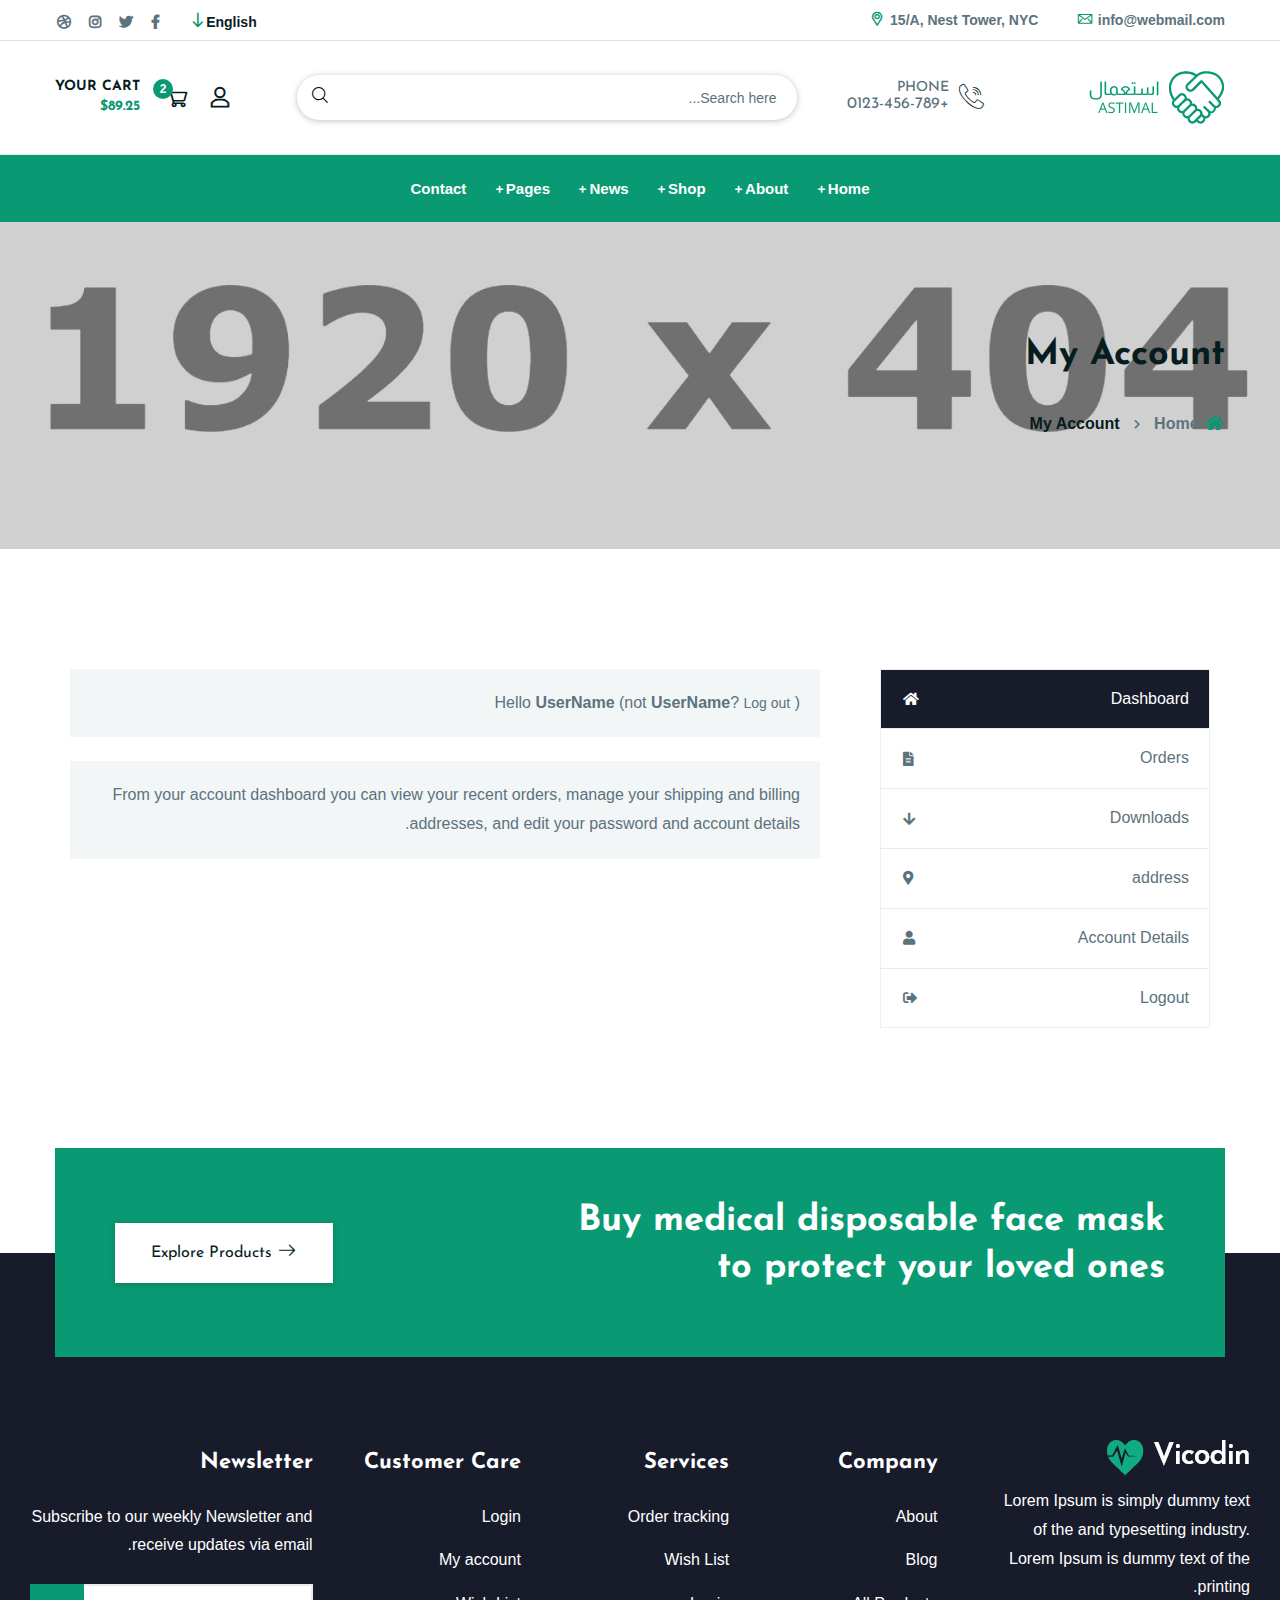
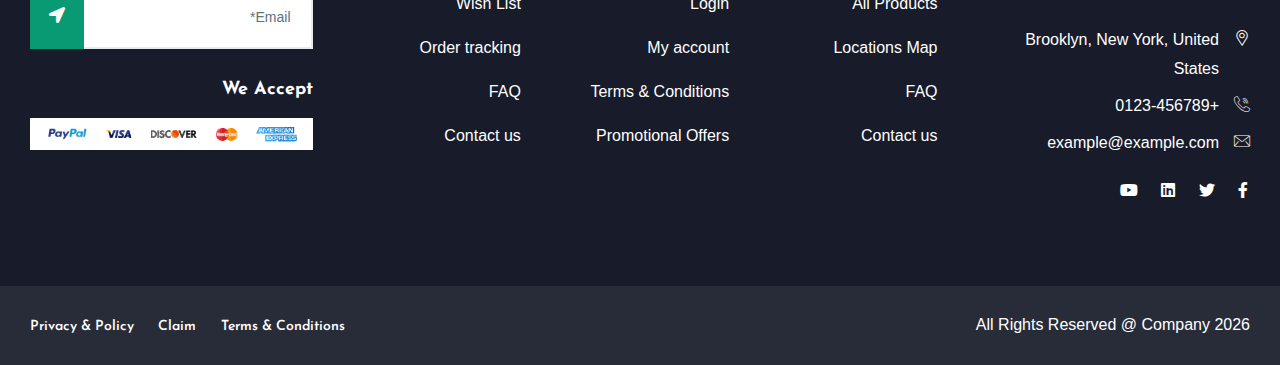
<file: account.html>
<!doctype html>
<html class="no-js" lang="zxx">

<head>
    <meta charset="utf-8">
    <meta http-equiv="x-ua-compatible" content="ie=edge">
    <title>Vicodin - Medical eCommerce HTML Template</title>
    <meta name="robots" content="noindex, follow" />
    <meta name="description" content="">
    <meta name="viewport" content="width=device-width, initial-scale=1, shrink-to-fit=no">

    <!-- Place favicon.png in the root directory -->
    <link rel="shortcut icon" href="img/favicon.png" type="image/x-icon" />
    <!-- Font Icons css -->
    <link rel="stylesheet" href="css/font-icons.css">
    <!-- plugins css -->
    <link rel="stylesheet" href="css/plugins.css">
    <!-- Main Stylesheet -->
    <link rel="stylesheet" href="css/style.css">
    <!-- Responsive css -->
    <link rel="stylesheet" href="css/responsive.css">
</head>

<body>
    <!--[if lte IE 9]>
        <p class="browserupgrade">You are using an <strong>outdated</strong> browser. Please <a href="https://browsehappy.com/">upgrade your browser</a> to improve your experience and security.</p>
    <![endif]-->

    <!-- Add your site or application content here -->

<!-- Body main wrapper start -->
<div class="body-wrapper">

    <!-- HEADER AREA START (header-3) -->
    <header class="ltn__header-area ltn__header-3">       
        <!-- ltn__header-top-area start -->
        <div class="ltn__header-top-area border-bottom">
            <div class="container">
                <div class="row">
                    <div class="col-md-7">
                        <div class="ltn__top-bar-menu">
                            <ul>
                                <li><a href="mailto:info@webmail.com?Subject=Flower%20greetings%20to%20you"><i class="icon-mail"></i> info@webmail.com</a></li>
                                <li><a href="locations.html"><i class="icon-placeholder"></i> 15/A, Nest Tower, NYC</a></li>
                            </ul>
                        </div>
                    </div>
                    <div class="col-md-5">
                        <div class="top-bar-right text-right text-end">
                            <div class="ltn__top-bar-menu">
                                <ul>
                                    <li>
                                        <!-- ltn__language-menu -->
                                        <div class="ltn__drop-menu ltn__currency-menu ltn__language-menu">
                                            <ul>
                                                <li><a href="#" class="dropdown-toggle"><span class="active-currency">English</span></a>
                                                    <ul>
                                                        <li><a href="#">Arabic</a></li>
                                                        <li><a href="#">Bengali</a></li>
                                                        <li><a href="#">Chinese</a></li>
                                                        <li><a href="#">English</a></li>
                                                        <li><a href="#">French</a></li>
                                                        <li><a href="#">Hindi</a></li>
                                                    </ul>
                                                </li>
                                            </ul>
                                        </div>
                                    </li>
                                    <li>
                                        <!-- ltn__social-media -->
                                        <div class="ltn__social-media">
                                            <ul>
                                                <li><a href="#" title="Facebook"><i class="fab fa-facebook-f"></i></a></li>
                                                <li><a href="#" title="Twitter"><i class="fab fa-twitter"></i></a></li>
                                                
                                                <li><a href="#" title="Instagram"><i class="fab fa-instagram"></i></a></li>
                                                <li><a href="#" title="Dribbble"><i class="fab fa-dribbble"></i></a></li>
                                            </ul>
                                        </div>
                                    </li>
                                </ul>
                            </div>
                        </div>
                    </div>
                </div>
            </div>
        </div>
        <!-- ltn__header-top-area end --> 
        <!-- ltn__header-middle-area start -->
        <div class="ltn__header-middle-area">
            <div class="container">
                <div class="row">
                    <div class="col">
                        <div class="site-logo">
                            <a href="index.html"><img src="img/logo.png" alt="Logo"></a>
                        </div>
                    </div>
                    <div class="col header-contact-serarch-column d-none d-lg-block">
                        <div class="header-contact-search">
                            <!-- header-feature-item -->
                            <div class="header-feature-item">
                                <div class="header-feature-icon">
                                    <i class="icon-call"></i>
                                </div>
                                <div class="header-feature-info">
                                    <h6>Phone</h6>
                                    <p><a href="tel:0123456789">+0123-456-789</a></p>
                                </div>
                            </div>
                            <!-- header-search-2 -->
                            <div class="header-search-2">
                                <form id="#123" method="get"  action="#">
                                    <input type="text" name="search" value="" placeholder="Search here..."/>
                                    <button type="submit">
                                        <span><i class="icon-search"></i></span>
                                    </button>
                                </form>
                            </div>
                        </div>
                    </div>
                    <div class="col">
                        <!-- header-options -->
                        <div class="ltn__header-options">
                            <ul>
                                <li class="d-none">
                                    <!-- ltn__currency-menu -->
                                    <div class="ltn__drop-menu ltn__currency-menu">
                                        <ul>
                                            <li><a href="#" class="dropdown-toggle"><span class="active-currency">USD</span></a>
                                                <ul>
                                                    <li><a href="login.html">USD - US Dollar</a></li>
                                                    <li><a href="wishlist.html">CAD - Canada Dollar</a></li>
                                                    <li><a href="register.html">EUR - Euro</a></li>
                                                    <li><a href="account.html">GBP - British Pound</a></li>
                                                    <li><a href="wishlist.html">INR - Indian Rupee</a></li>
                                                    <li><a href="wishlist.html">BDT - Bangladesh Taka</a></li>
                                                    <li><a href="wishlist.html">JPY - Japan Yen</a></li>
                                                    <li><a href="wishlist.html">AUD - Australian Dollar</a></li>
                                                </ul>
                                            </li>
                                        </ul>
                                    </div>
                                </li>
                                <li class="d-lg-none">
                                    <!-- header-search-1 -->
                                    <div class="header-search-wrap">
                                        <div class="header-search-1">
                                            <div class="search-icon">
                                                <i class="icon-search  for-search-show"></i>
                                                <i class="icon-cancel  for-search-close"></i>
                                            </div>
                                        </div>
                                        <div class="header-search-1-form">
                                            <form id="#" method="get"  action="#">
                                                <input type="text" name="search" value="" placeholder="Search here..."/>
                                                <button type="submit">
                                                    <span><i class="icon-search"></i></span>
                                                </button>
                                            </form>
                                        </div>
                                    </div>
                                </li>
                                <li class="d-none---"> 
                                    <!-- user-menu -->
                                    <div class="ltn__drop-menu user-menu">
                                        <ul>
                                            <li>
                                                <a href="#"><i class="icon-user"></i></a>
                                                <ul>
                                                    <li><a href="login.html">Sign in</a></li>
                                                    <li><a href="register.html">Register</a></li>
                                                    <li><a href="account.html">My Account</a></li>
                                                    <li><a href="wishlist.html">Wishlist</a></li>
                                                </ul>
                                            </li>
                                        </ul>
                                    </div>
                                </li>
                                <li>
                                    <!-- mini-cart 2 -->
                                    <div class="mini-cart-icon mini-cart-icon-2">
                                        <a href="#ltn__utilize-cart-menu" class="ltn__utilize-toggle">
                                            <span class="mini-cart-icon">
                                                <i class="icon-shopping-cart"></i>
                                                <sup>2</sup>
                                            </span>
                                            <h6><span>Your Cart</span> <span class="ltn__secondary-color">$89.25</span></h6>
                                        </a>
                                    </div>
                                </li>
                            </ul>
                        </div>
                    </div>
                </div>
            </div>
        </div>
        <!-- ltn__header-middle-area end -->
        <!-- header-bottom-area start -->
        <div class="header-bottom-area ltn__border-top ltn__header-sticky  ltn__sticky-bg-white--- ltn__sticky-bg-secondary ltn__secondary-bg section-bg-1 menu-color-white d-none d-lg-block">
            <div class="container">
                <div class="row">
                    <div class="col header-menu-column justify-content-center">
                        <div class="sticky-logo">
                            <div class="site-logo">
                                <a href="index.html"><img src="img/logo-3.png" alt="Logo"></a>
                            </div>
                        </div>
                        <div class="header-menu header-menu-2">
                            <nav>
                                <div class="ltn__main-menu">
                                    <ul>
                                        <li class="menu-icon"><a href="#">Home</a>
                                            <ul class="sub-menu menu-pages-img-show ltn__sub-menu-col-2---">
                                                <li>
                                                    <a href="index.html">Home Style 01</a>
                                                    <img src="img/home-demos/home-1.jpg" alt="#">
                                                </li>
                                                <li>
                                                    <a href="index-2.html">Home Style 02</a>
                                                    <img src="img/home-demos/home-2.jpg" alt="#">
                                                </li>
                                                <li>
                                                    <a href="index-3.html">Home Style 03</a>
                                                    <img src="img/home-demos/home-3.jpg" alt="#">
                                                </li>
                                            </ul>
                                        </li>
                                        <li class="menu-icon"><a href="#">About</a>
                                            <ul>
                                                <li><a href="about.html">About</a></li>
                                                <li><a href="service.html">Services</a></li>
                                                <li><a href="service-details.html">Service Details</a></li>
                                                <li><a href="portfolio.html">Gallery</a></li>
                                                <li><a href="portfolio-2.html">Gallery - 02</a></li>
                                                <li><a href="portfolio-details.html">Gallery Details</a></li>
                                                <li><a href="team.html">Team</a></li>
                                                <li><a href="team-details.html">Team Details</a></li>
                                                <li><a href="faq.html">FAQ</a></li>
                                                <li><a href="locations.html">Google Map Locations</a></li>
                                            </ul>
                                        </li>
                                        <li class="menu-icon"><a href="#">Shop</a>
                                            <ul>
                                                <li><a href="shop.html">Shop</a></li>
                                                <li><a href="shop-grid.html">Shop Grid</a></li>
                                                <li><a href="shop-left-sidebar.html">Shop Left sidebar</a></li>
                                                <li><a href="shop-right-sidebar.html">Shop right sidebar</a></li>
                                                <li><a href="product-details.html">Shop details </a></li>
                                                <li><a href="#">Other Pages <span class="float-right">>></span></a>
                                                    <ul>
                                                        <li><a href="cart.html">Cart</a></li>
                                                        <li><a href="wishlist.html">Wishlist</a></li>
                                                        <li><a href="checkout.html">Checkout</a></li>
                                                        <li><a href="order-tracking.html">Order Tracking</a></li>
                                                        <li><a href="account.html">My Account</a></li>
                                                        <li><a href="login.html">Sign in</a></li>
                                                        <li><a href="register.html">Register</a></li>
                                                    </ul>
                                                </li>
                                            </ul>
                                        </li>
                                        <li class="menu-icon"><a href="#">News</a>
                                            <ul>
                                                <li><a href="blog.html">News</a></li>
                                                <li><a href="blog-grid.html">News Grid</a></li>
                                                <li><a href="blog-left-sidebar.html">News Left sidebar</a></li>
                                                <li><a href="blog-right-sidebar.html">News Right sidebar</a></li>
                                                <li><a href="blog-details.html">News details</a></li>
                                            </ul>
                                        </li>
                                        <li class="menu-icon"><a href="#">Pages</a>
                                            <ul class="mega-menu">
                                                <li><a href="#">Inner Pages</a>
                                                    <ul>
                                                        <li><a href="portfolio.html">Gallery</a></li>
                                                        <li><a href="portfolio-2.html">Gallery - 02</a></li>
                                                        <li><a href="portfolio-details.html">Gallery Details</a></li>
                                                        <li><a href="team.html">Team</a></li>
                                                        <li><a href="team-details.html">Team Details</a></li>
                                                        <li><a href="faq.html">FAQ</a></li>
                                                    </ul>
                                                </li>
                                                <li><a href="#">Inner Pages</a>
                                                    <ul>
                                                        <li><a href="history.html">History</a></li>
                                                        <li><a href="contact.html">Appointment</a></li>
                                                        <li><a href="locations.html">Google Map Locations</a></li>
                                                        <li><a href="404.html">404</a></li>
                                                        <li><a href="contact.html">Contact</a></li>
                                                        <li><a href="coming-soon.html">Coming Soon</a></li>
                                                    </ul>
                                                </li>
                                                <li><a href="#">Shop Pages</a>
                                                    <ul>
                                                        <li><a href="shop.html">Shop</a></li>
                                                        <li><a href="shop-left-sidebar.html">Shop Left sidebar</a></li>
                                                        <li><a href="shop-right-sidebar.html">Shop right sidebar</a></li>
                                                        <li><a href="shop-grid.html">Shop Grid</a></li>
                                                        <li><a href="product-details.html">Shop details </a></li>
                                                        <li><a href="cart.html">Cart</a></li>
                                                    </ul>
                                                </li>
                                                <li><a href="shop.html"><img src="img/banner/menu-banner-1.png" alt="#"></a>
                                                </li>
                                            </ul>
                                        </li>
                                        <li><a href="contact.html">Contact</a></li>
                                    </ul>
                                </div>
                            </nav>
                        </div>
                    </div>
                </div>
            </div>
        </div>
        <!-- header-bottom-area end -->
    </header>
    <!-- HEADER AREA END -->

    <!-- MOBILE MENU START -->
    <div class="mobile-header-menu-fullwidth mb-30 d-block d-lg-none">
        <div class="container">
            <div class="row">
                <div class="col-lg-12">
                    <!-- Mobile Menu Button -->
                    <div class="mobile-menu-toggle d-lg-none">
                        <span>MENU</span>
                        <a href="#ltn__utilize-mobile-menu" class="ltn__utilize-toggle">
                            <svg viewBox="0 0 800 600">
                                <path d="M300,220 C300,220 520,220 540,220 C740,220 640,540 520,420 C440,340 300,200 300,200" id="top"></path>
                                <path d="M300,320 L540,320" id="middle"></path>
                                <path d="M300,210 C300,210 520,210 540,210 C740,210 640,530 520,410 C440,330 300,190 300,190" id="bottom" transform="translate(480, 320) scale(1, -1) translate(-480, -318) "></path>
                            </svg>
                        </a>
                    </div>
                </div>
            </div>
        </div>
    </div>
    <!-- MOBILE MENU END -->

    <!-- Utilize Cart Menu Start -->
    <div id="ltn__utilize-cart-menu" class="ltn__utilize ltn__utilize-cart-menu">
        <div class="ltn__utilize-menu-inner ltn__scrollbar">
            <div class="ltn__utilize-menu-head">
                <span class="ltn__utilize-menu-title">Cart</span>
                <button class="ltn__utilize-close">×</button>
            </div>
            <div class="mini-cart-product-area ltn__scrollbar">
                <div class="mini-cart-item clearfix">
                    <div class="mini-cart-img">
                        <a href="#"><img src="img/product/1.png" alt="Image"></a>
                        <span class="mini-cart-item-delete"><i class="icon-cancel"></i></span>
                    </div>
                    <div class="mini-cart-info">
                        <h6><a href="#">Antiseptic Spray</a></h6>
                        <span class="mini-cart-quantity">1 x $65.00</span>
                    </div>
                </div>
                <div class="mini-cart-item clearfix">
                    <div class="mini-cart-img">
                        <a href="#"><img src="img/product/2.png" alt="Image"></a>
                        <span class="mini-cart-item-delete"><i class="icon-cancel"></i></span>
                    </div>
                    <div class="mini-cart-info">
                        <h6><a href="#">Digital Stethoscope</a></h6>
                        <span class="mini-cart-quantity">1 x $85.00</span>
                    </div>
                </div>
                <div class="mini-cart-item clearfix">
                    <div class="mini-cart-img">
                        <a href="#"><img src="img/product/3.png" alt="Image"></a>
                        <span class="mini-cart-item-delete"><i class="icon-cancel"></i></span>
                    </div>
                    <div class="mini-cart-info">
                        <h6><a href="#">Cosmetic Containers</a></h6>
                        <span class="mini-cart-quantity">1 x $92.00</span>
                    </div>
                </div>
                <div class="mini-cart-item clearfix">
                    <div class="mini-cart-img">
                        <a href="#"><img src="img/product/4.png" alt="Image"></a>
                        <span class="mini-cart-item-delete"><i class="icon-cancel"></i></span>
                    </div>
                    <div class="mini-cart-info">
                        <h6><a href="#">Thermometer Gun</a></h6>
                        <span class="mini-cart-quantity">1 x $68.00</span>
                    </div>
                </div>
            </div>
            <div class="mini-cart-footer">
                <div class="mini-cart-sub-total">
                    <h5>Subtotal: <span>$310.00</span></h5>
                </div>
                <div class="btn-wrapper">
                    <a href="cart.html" class="theme-btn-1 btn btn-effect-1">View Cart</a>
                    <a href="cart.html" class="theme-btn-2 btn btn-effect-2">Checkout</a>
                </div>
                <p>Free Shipping on All Orders Over $100!</p>
            </div>

        </div>
    </div>
    <!-- Utilize Cart Menu End -->

    <!-- Utilize Mobile Menu Start -->
    <div id="ltn__utilize-mobile-menu" class="ltn__utilize ltn__utilize-mobile-menu">
        <div class="ltn__utilize-menu-inner ltn__scrollbar">
            <div class="ltn__utilize-menu-head">
                <div class="site-logo">
                    <a href="index.html"><img src="img/logo.png" alt="Logo"></a>
                </div>
                <button class="ltn__utilize-close">×</button>
            </div>
            <div class="ltn__utilize-menu-search-form">
                <form action="#">
                    <input type="text" placeholder="Search...">
                    <button><i class="fas fa-search"></i></button>
                </form>
            </div>
            <div class="ltn__utilize-menu">
                <ul>
                    <li><a href="#">Home</a>
                        <ul class="sub-menu">
                            <li><a href="index.html">Home Style 01</a></li>
                            <li><a href="index-2.html">Home Style 02</a></li>
                            <li><a href="index-3.html">Home Style 03</a></li>
                        </ul>
                    </li>
                    <li><a href="#">About</a>
                        <ul class="sub-menu">
                            <li><a href="about.html">About</a></li>
                            <li><a href="service.html">Services</a></li>
                            <li><a href="service-details.html">Service Details</a></li>
                            <li><a href="portfolio.html">Portfolio</a></li>
                            <li><a href="portfolio-2.html">Portfolio - 02</a></li>
                            <li><a href="portfolio-details.html">Portfolio Details</a></li>
                            <li><a href="team.html">Team</a></li>
                            <li><a href="team-details.html">Team Details</a></li>
                            <li><a href="faq.html">FAQ</a></li>
                            <li><a href="locations.html">Google Map Locations</a></li>
                        </ul>
                    </li>
                    <li><a href="#">Shop</a>
                        <ul class="sub-menu">
                            <li><a href="shop.html">Shop</a></li>
                            <li><a href="shop-grid.html">Shop Grid</a></li>
                            <li><a href="shop-left-sidebar.html">Shop Left sidebar</a></li>
                            <li><a href="shop-right-sidebar.html">Shop right sidebar</a></li>
                            <li><a href="product-details.html">Shop details </a></li>
                            <li><a href="cart.html">Cart</a></li>
                            <li><a href="wishlist.html">Wishlist</a></li>
                            <li><a href="checkout.html">Checkout</a></li>
                            <li><a href="order-tracking.html">Order Tracking</a></li>
                            <li><a href="account.html">My Account</a></li>
                            <li><a href="login.html">Sign in</a></li>
                            <li><a href="register.html">Register</a></li>
                        </ul>
                    </li>
                    <li><a href="#">News</a>
                        <ul class="sub-menu">
                            <li><a href="blog.html">News</a></li>
                            <li><a href="blog-grid.html">News Grid</a></li>
                            <li><a href="blog-left-sidebar.html">News Left sidebar</a></li>
                            <li><a href="blog-right-sidebar.html">News Right sidebar</a></li>
                            <li><a href="blog-details.html">News details</a></li>
                        </ul>
                    </li>
                    <li><a href="#">Pages</a>
                        <ul class="sub-menu">
                            <li><a href="about.html">About</a></li>
                            <li><a href="service.html">Services</a></li>
                            <li><a href="service-details.html">Service Details</a></li>
                            <li><a href="portfolio.html">Portfolio</a></li>
                            <li><a href="portfolio-2.html">Portfolio - 02</a></li>
                            <li><a href="portfolio-details.html">Portfolio Details</a></li>
                            <li><a href="team.html">Team</a></li>
                            <li><a href="team-details.html">Team Details</a></li>
                            <li><a href="faq.html">FAQ</a></li>
                            <li><a href="history.html">History</a></li>
                            <li><a href="add-listing.html">Add Listing</a></li>
                            <li><a href="locations.html">Google Map Locations</a></li>
                            <li><a href="404.html">404</a></li>
                            <li><a href="contact.html">Contact</a></li>
                            <li><a href="coming-soon.html">Coming Soon</a></li>
                        </ul>
                    </li>
                    <li><a href="contact.html">Contact</a></li>
                </ul>
            </div>
            <div class="ltn__utilize-buttons ltn__utilize-buttons-2">
                <ul>
                    <li>
                        <a href="account.html" title="My Account">
                            <span class="utilize-btn-icon">
                                <i class="far fa-user"></i>
                            </span>
                            My Account
                        </a>
                    </li>
                    <li>
                        <a href="wishlist.html" title="Wishlist">
                            <span class="utilize-btn-icon">
                                <i class="far fa-heart"></i>
                                <sup>3</sup>
                            </span>
                            Wishlist
                        </a>
                    </li>
                    <li>
                        <a href="cart.html" title="Shoping Cart">
                            <span class="utilize-btn-icon">
                                <i class="fas fa-shopping-cart"></i>
                                <sup>5</sup>
                            </span>
                            Shoping Cart
                        </a>
                    </li>
                </ul>
            </div>
            <div class="ltn__social-media-2">
                <ul>
                    <li><a href="#" title="Facebook"><i class="fab fa-facebook-f"></i></a></li>
                    <li><a href="#" title="Twitter"><i class="fab fa-twitter"></i></a></li>
                    <li><a href="#" title="Linkedin"><i class="fab fa-linkedin"></i></a></li>
                    <li><a href="#" title="Instagram"><i class="fab fa-instagram"></i></a></li>
                </ul>
            </div>
        </div>
    </div>
    <!-- Utilize Mobile Menu End -->

    <div class="ltn__utilize-overlay"></div>

    <!-- BREADCRUMB AREA START -->
    <div class="ltn__breadcrumb-area text-left bg-overlay-white-30 bg-image "  data-bs-bg="img/bg/14.jpg">
        <div class="container">
            <div class="row">
                <div class="col-lg-12">
                    <div class="ltn__breadcrumb-inner">
                        <h1 class="page-title">My Account</h1>
                        <div class="ltn__breadcrumb-list">
                            <ul>
                                <li><a href="index.html"><span class="ltn__secondary-color"><i class="fas fa-home"></i></span> Home</a></li>
                                <li>My Account</li>
                            </ul>
                        </div>
                    </div>
                </div>
            </div>
        </div>
    </div>
    <!-- BREADCRUMB AREA END -->

    <!-- WISHLIST AREA START -->
    <div class="liton__wishlist-area pb-70">
        <div class="container">
            <div class="row">
                <div class="col-lg-12">
                    <!-- PRODUCT TAB AREA START -->
                    <div class="ltn__product-tab-area">
                        <div class="container">
                            <div class="row">
                                <div class="col-lg-4">
                                    <div class="ltn__tab-menu-list mb-50">
                                        <div class="nav">
                                            <a class="active show" data-bs-toggle="tab" href="#liton_tab_1_1">Dashboard <i class="fas fa-home"></i></a>
                                            <a data-bs-toggle="tab" href="#liton_tab_1_2">Orders <i class="fas fa-file-alt"></i></a>
                                            <a data-bs-toggle="tab" href="#liton_tab_1_3">Downloads <i class="fas fa-arrow-down"></i></a>
                                            <a data-bs-toggle="tab" href="#liton_tab_1_4">address <i class="fas fa-map-marker-alt"></i></a>
                                            <a data-bs-toggle="tab" href="#liton_tab_1_5">Account Details <i class="fas fa-user"></i></a>
                                            <a href="login.html">Logout <i class="fas fa-sign-out-alt"></i></a>
                                        </div>
                                    </div>
                                </div>
                                <div class="col-lg-8">
                                    <div class="tab-content">
                                        <div class="tab-pane fade active show" id="liton_tab_1_1">
                                            <div class="ltn__myaccount-tab-content-inner">
                                                <p>Hello <strong>UserName</strong> (not <strong>UserName</strong>? <small><a href="login-register.html">Log out</a></small> )</p>
                                                <p>From your account dashboard you can view your <span>recent orders</span>, manage your <span>shipping and billing addresses</span>, and <span>edit your password and account details</span>.</p>
                                            </div>
                                        </div>
                                        <div class="tab-pane fade" id="liton_tab_1_2">
                                            <div class="ltn__myaccount-tab-content-inner">
                                                <div class="table-responsive">
                                                    <table class="table">
                                                        <thead>
                                                            <tr>
                                                                <th>Order</th>
                                                                <th>Date</th>
                                                                <th>Status</th>
                                                                <th>Total</th>
                                                                <th>Action</th>
                                                            </tr>
                                                        </thead>
                                                        <tbody>
                                                            <tr>
                                                                <td>1</td>
                                                                <td>Jun 22, 2019</td>
                                                                <td>Pending</td>
                                                                <td>$3000</td>
                                                                <td><a href="cart.html">View</a></td>
                                                            </tr>
                                                            <tr>
                                                                <td>2</td>
                                                                <td>Nov 22, 2019</td>
                                                                <td>Approved</td>
                                                                <td>$200</td>
                                                                <td><a href="cart.html">View</a></td>
                                                            </tr>
                                                            <tr>
                                                                <td>3</td>
                                                                <td>Jan 12, 2020</td>
                                                                <td>On Hold</td>
                                                                <td>$990</td>
                                                                <td><a href="cart.html">View</a></td>
                                                            </tr>
                                                        </tbody>
                                                    </table>
                                                </div>
                                            </div>
                                        </div>
                                        <div class="tab-pane fade" id="liton_tab_1_3">
                                            <div class="ltn__myaccount-tab-content-inner">
                                                <div class="table-responsive">
                                                    <table class="table">
                                                        <thead>
                                                            <tr>
                                                                <th>Product</th>
                                                                <th>Date</th>
                                                                <th>Expire</th>
                                                                <th>Download</th>
                                                            </tr>
                                                        </thead>
                                                        <tbody>
                                                            <tr>
                                                                <td>Carsafe - Car Service PSD Template</td>
                                                                <td>Nov 22, 2020</td>
                                                                <td>Yes</td>
                                                                <td><a href="#"><i class="far fa-arrow-to-bottom mr-1"></i> Download File</a></td>
                                                            </tr>
                                                            <tr>
                                                                <td>Carsafe - Car Service HTML Template</td>
                                                                <td>Nov 10, 2020</td>
                                                                <td>Yes</td>
                                                                <td><a href="#"><i class="far fa-arrow-to-bottom mr-1"></i> Download File</a></td>
                                                            </tr>
                                                            <tr>
                                                                <td>Carsafe - Car Service WordPress Theme</td>
                                                                <td>Nov 12, 2020</td>
                                                                <td>Yes</td>
                                                                <td><a href="#"><i class="far fa-arrow-to-bottom mr-1"></i> Download File</a></td>
                                                            </tr>
                                                        </tbody>
                                                    </table>
                                                </div>
                                            </div>
                                        </div>
                                        <div class="tab-pane fade" id="liton_tab_1_4">
                                            <div class="ltn__myaccount-tab-content-inner">
                                                <p>The following addresses will be used on the checkout page by default.</p>
                                                <div class="row">
                                                    <div class="col-md-6 col-12 learts-mb-30">
                                                        <h4>Billing Address <small><a href="#">edit</a></small></h4>
                                                        <address>
                                                            <p><strong>Alex Tuntuni</strong></p>
                                                            <p>1355 Market St, Suite 900 <br>
                                                                San Francisco, CA 94103</p>
                                                            <p>Mobile: (123) 456-7890</p>
                                                        </address>
                                                    </div>
                                                    <div class="col-md-6 col-12 learts-mb-30">
                                                        <h4>Shipping Address <small><a href="#">edit</a></small></h4>
                                                        <address>
                                                            <p><strong>Alex Tuntuni</strong></p>
                                                            <p>1355 Market St, Suite 900 <br>
                                                                San Francisco, CA 94103</p>
                                                            <p>Mobile: (123) 456-7890</p>
                                                        </address>
                                                    </div>
                                                </div>
                                            </div>
                                        </div>
                                        <div class="tab-pane fade" id="liton_tab_1_5">
                                            <div class="ltn__myaccount-tab-content-inner">
                                                <p>The following addresses will be used on the checkout page by default.</p>
                                                <div class="ltn__form-box">
                                                    <form action="#">
                                                        <div class="row mb-50">
                                                            <div class="col-md-6">
                                                                <label>First name:</label>
                                                                <input type="text" name="ltn__name">
                                                            </div>
                                                            <div class="col-md-6">
                                                                <label>Last name:</label>
                                                                <input type="text" name="ltn__lastname">
                                                            </div>
                                                            <div class="col-md-6">
                                                                <label>Display Name:</label>
                                                                <input type="text" name="ltn__lastname" placeholder="Ethan">
                                                            </div>
                                                            <div class="col-md-6">
                                                                <label>Display Email:</label>
                                                                <input type="email" name="ltn__lastname" placeholder="example@example.com">
                                                            </div>
                                                        </div>
                                                        <fieldset>
                                                            <legend>Password change</legend>
                                                            <div class="row">
                                                                <div class="col-md-12">
                                                                    <label>Current password (leave blank to leave unchanged):</label>
                                                                    <input type="password" name="ltn__name">
                                                                    <label>New password (leave blank to leave unchanged):</label>
                                                                    <input type="password" name="ltn__lastname">
                                                                    <label>Confirm new password:</label>
                                                                    <input type="password" name="ltn__lastname">
                                                                </div>
                                                            </div>
                                                        </fieldset>
                                                        <div class="btn-wrapper">
                                                            <button type="submit" class="btn theme-btn-1 btn-effect-1 text-uppercase">Save Changes</button>
                                                        </div>
                                                    </form>
                                                </div>
                                            </div>
                                        </div>
                                    </div>
                                </div>
                            </div>
                        </div>
                    </div>
                    <!-- PRODUCT TAB AREA END -->
                </div>
            </div>
        </div>
    </div>
    <!-- WISHLIST AREA START -->

    <!-- CALL TO ACTION START (call-to-action-6) -->
    <div class="ltn__call-to-action-area call-to-action-6 before-bg-bottom" data-bs-bg="img/1.jpg--">
        <div class="container">
            <div class="row">
                <div class="col-lg-12">
                    <div class="call-to-action-inner call-to-action-inner-6 ltn__secondary-bg position-relative text-center---">
                        <div class="coll-to-info text-color-white">
                            <h1>Buy medical disposable face mask <br> to protect your loved ones</h1>
                        </div>
                        <div class="btn-wrapper">
                            <a class="btn btn-effect-3 btn-white" href="shop.html">Explore Products <i class="icon-next"></i></a>
                        </div>
                    </div>
                </div>
            </div>
        </div>
    </div>
    <!-- CALL TO ACTION END -->

    <!-- FOOTER AREA START -->
    <footer class="ltn__footer-area  ">
        <div class="footer-top-area  section-bg-2 plr--5">
            <div class="container-fluid">
                <div class="row">
                    <div class="col-xl-3 col-md-6 col-sm-6 col-12">
                        <div class="footer-widget footer-about-widget">
                            <div class="footer-logo">
                                <div class="site-logo">
                                    <img src="img/logo-2.png" alt="Logo">
                                </div>
                            </div>
                            <p>Lorem Ipsum is simply dummy text of the and typesetting industry. Lorem Ipsum is dummy text of the printing.</p>
                            <div class="footer-address">
                                <ul>
                                    <li>
                                        <div class="footer-address-icon">
                                            <i class="icon-placeholder"></i>
                                        </div>
                                        <div class="footer-address-info">
                                            <p>Brooklyn, New York, United States</p>
                                        </div>
                                    </li>
                                    <li>
                                        <div class="footer-address-icon">
                                            <i class="icon-call"></i>
                                        </div>
                                        <div class="footer-address-info">
                                            <p><a href="tel:+0123-456789">+0123-456789</a></p>
                                        </div>
                                    </li>
                                    <li>
                                        <div class="footer-address-icon">
                                            <i class="icon-mail"></i>
                                        </div>
                                        <div class="footer-address-info">
                                            <p><a href="mailto:example@example.com">example@example.com</a></p>
                                        </div>
                                    </li>
                                </ul>
                            </div>
                            <div class="ltn__social-media mt-20">
                                <ul>
                                    <li><a href="#" title="Facebook"><i class="fab fa-facebook-f"></i></a></li>
                                    <li><a href="#" title="Twitter"><i class="fab fa-twitter"></i></a></li>
                                    <li><a href="#" title="Linkedin"><i class="fab fa-linkedin"></i></a></li>
                                    <li><a href="#" title="Youtube"><i class="fab fa-youtube"></i></a></li>
                                </ul>
                            </div>
                        </div>
                    </div>
                    <div class="col-xl-2 col-md-6 col-sm-6 col-12">
                        <div class="footer-widget footer-menu-widget clearfix">
                            <h4 class="footer-title">Company</h4>
                            <div class="footer-menu">
                                <ul>
                                    <li><a href="about.html">About</a></li>
                                    <li><a href="blog.html">Blog</a></li>
                                    <li><a href="shop.html">All Products</a></li>
                                    <li><a href="locations.html">Locations Map</a></li>
                                    <li><a href="faq.html">FAQ</a></li>
                                    <li><a href="contact.html">Contact us</a></li>
                                </ul>
                            </div>
                        </div>
                    </div>
                    <div class="col-xl-2 col-md-6 col-sm-6 col-12">
                        <div class="footer-widget footer-menu-widget clearfix">
                            <h4 class="footer-title">Services</h4>
                            <div class="footer-menu">
                                <ul>
                                    <li><a href="order-tracking.html">Order tracking</a></li>
                                    <li><a href="wishlist.html">Wish List</a></li>
                                    <li><a href="login.html">Login</a></li>
                                    <li><a href="account.html">My account</a></li>
                                    <li><a href="about.html">Terms & Conditions</a></li>
                                    <li><a href="about.html">Promotional Offers</a></li>
                                </ul>
                            </div>
                        </div>
                    </div>
                    <div class="col-xl-2 col-md-6 col-sm-6 col-12">
                        <div class="footer-widget footer-menu-widget clearfix">
                            <h4 class="footer-title">Customer Care</h4>
                            <div class="footer-menu">
                                <ul>
                                    <li><a href="login.html">Login</a></li>
                                    <li><a href="account.html">My account</a></li>
                                    <li><a href="wishlist.html">Wish List</a></li>
                                    <li><a href="order-tracking.html">Order tracking</a></li>
                                    <li><a href="faq.html">FAQ</a></li>
                                    <li><a href="contact.html">Contact us</a></li>
                                </ul>
                            </div>
                        </div>
                    </div>
                    <div class="col-xl-3 col-md-6 col-sm-12 col-12">
                        <div class="footer-widget footer-newsletter-widget">
                            <h4 class="footer-title">Newsletter</h4>
                            <p>Subscribe to our weekly Newsletter and receive updates via email.</p>
                            <div class="footer-newsletter">
                                <form action="#">
                                    <input type="email" name="email" placeholder="Email*">
                                    <div class="btn-wrapper">
                                        <button class="theme-btn-1 btn" type="submit"><i class="fas fa-location-arrow"></i></button>
                                    </div>
                                </form>
                            </div>
                            <h5 class="mt-30">We Accept</h5>
                            <img src="img/icons/payment-4.png" alt="Payment Image">
                        </div>
                    </div>
                </div>
            </div>
        </div>
        <div class="ltn__copyright-area ltn__copyright-2 section-bg-7  plr--5">
            <div class="container-fluid ltn__border-top-2">
                <div class="row">
                    <div class="col-md-6 col-12">
                        <div class="ltn__copyright-design clearfix">
                            <p>All Rights Reserved @ Company <span class="current-year"></span></p>
                        </div>
                    </div>
                    <div class="col-md-6 col-12 align-self-center">
                        <div class="ltn__copyright-menu text-end">
                            <ul>
                                <li><a href="#">Terms & Conditions</a></li>
                                <li><a href="#">Claim</a></li>
                                <li><a href="#">Privacy & Policy</a></li>
                            </ul>
                        </div>
                    </div>
                </div>
            </div>
        </div>
    </footer>
    <!-- FOOTER AREA END -->
</div>
<!-- Body main wrapper end -->

    <!-- All JS Plugins -->
    <script src="js/plugins.js"></script>
    <!-- Main JS -->
    <script src="js/main.js"></script>
  
</body>
</html>
</file>
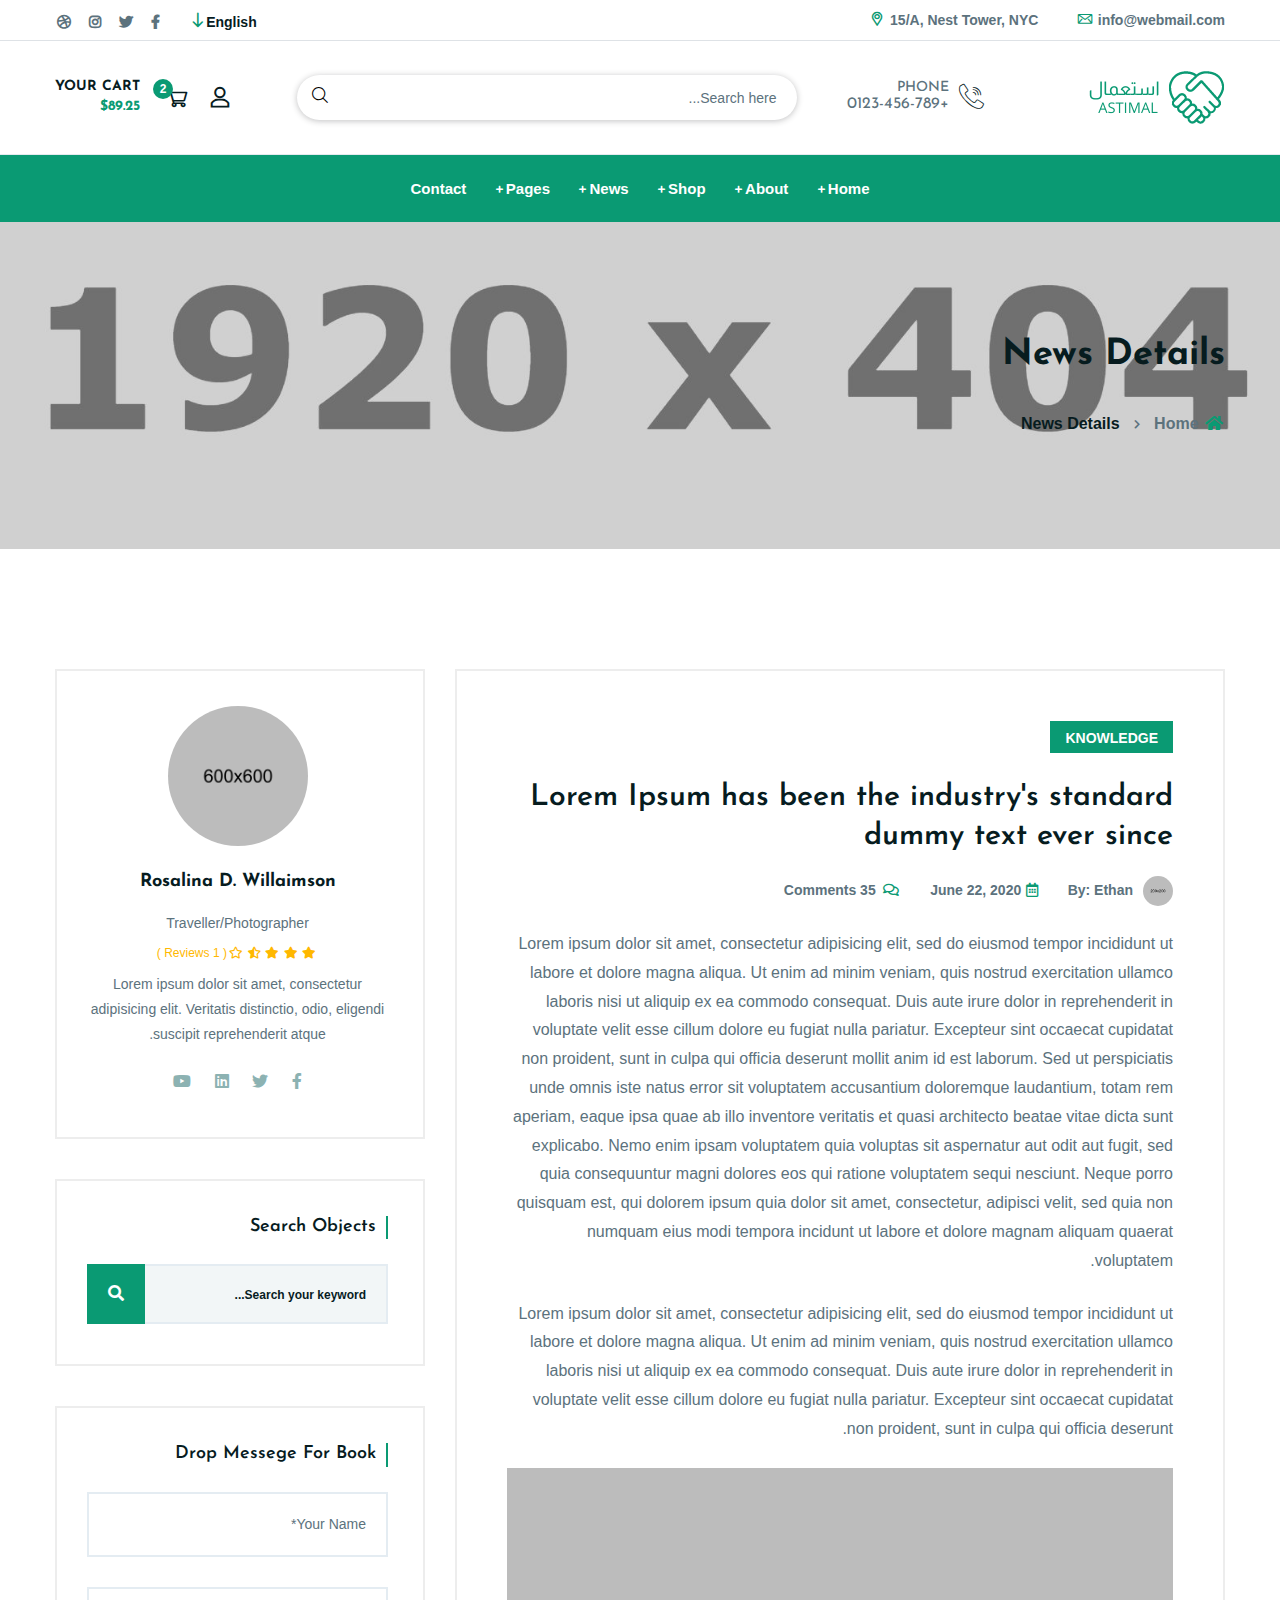
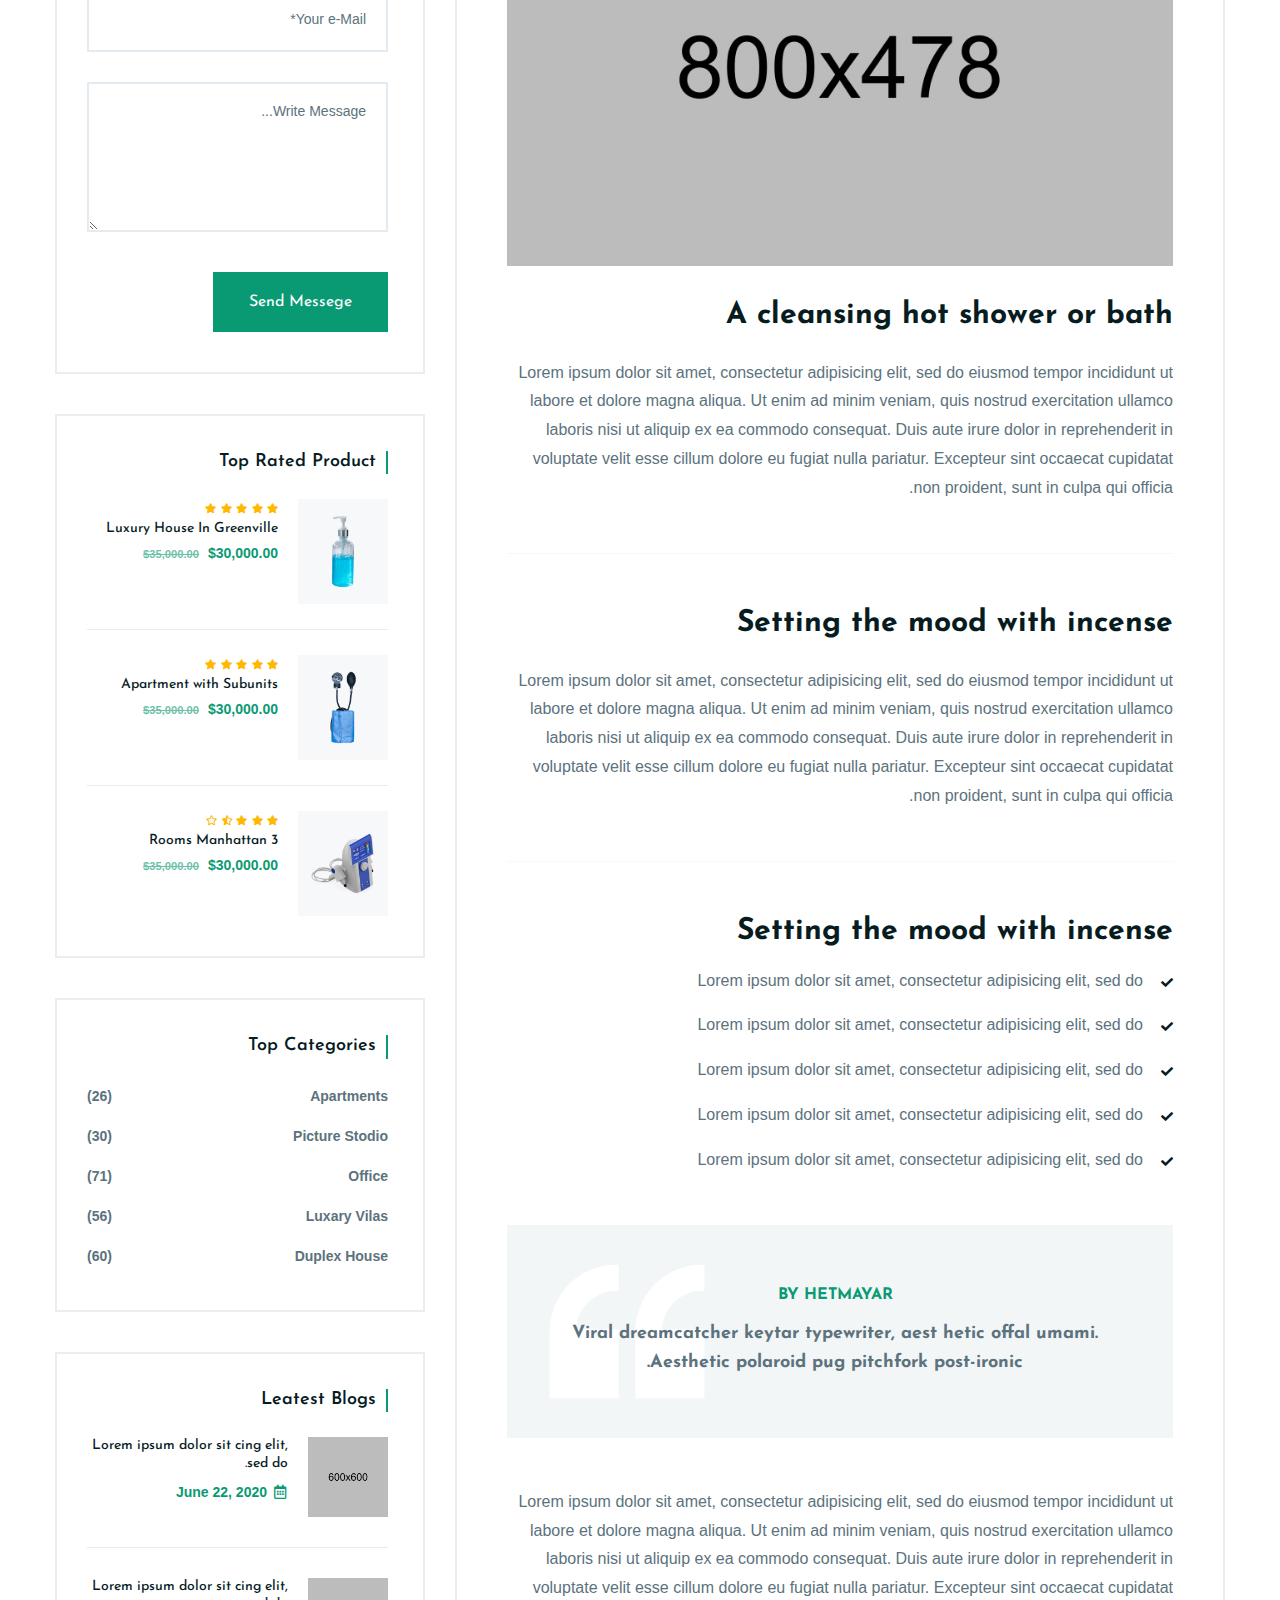
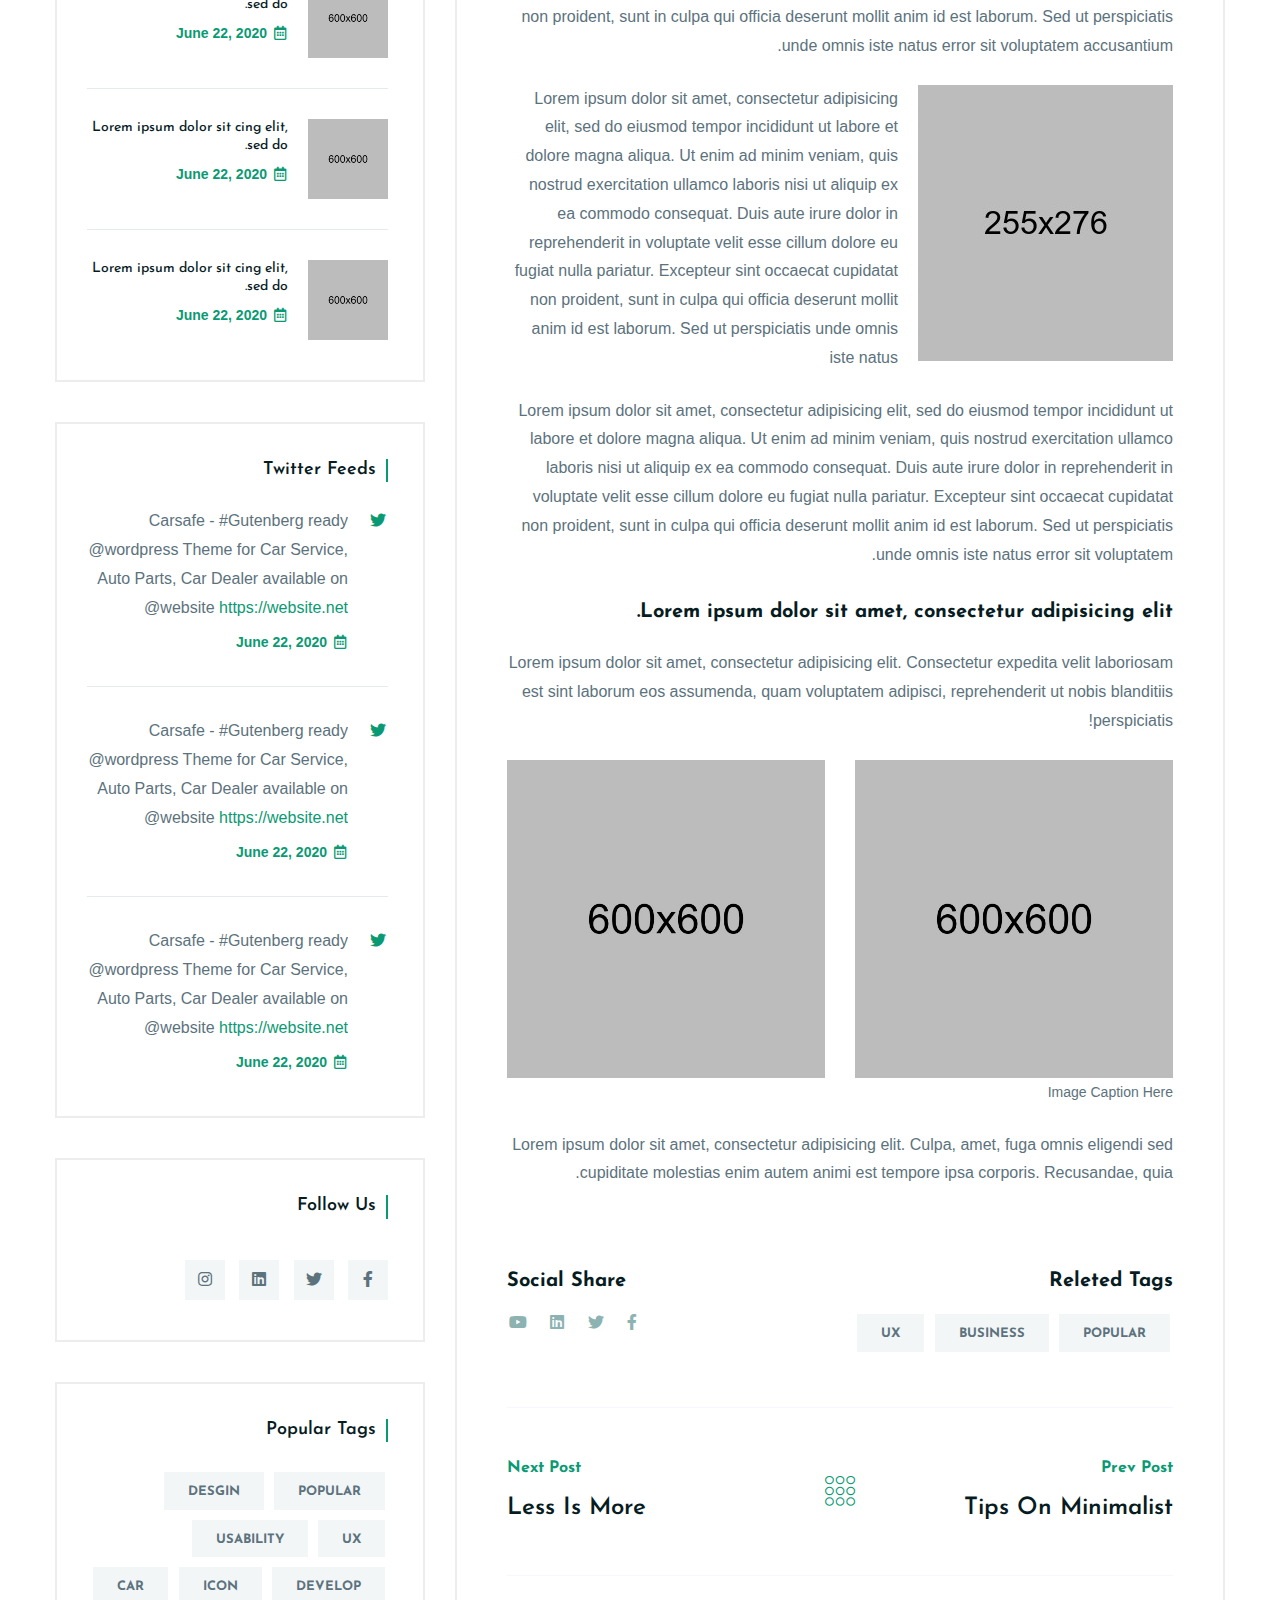
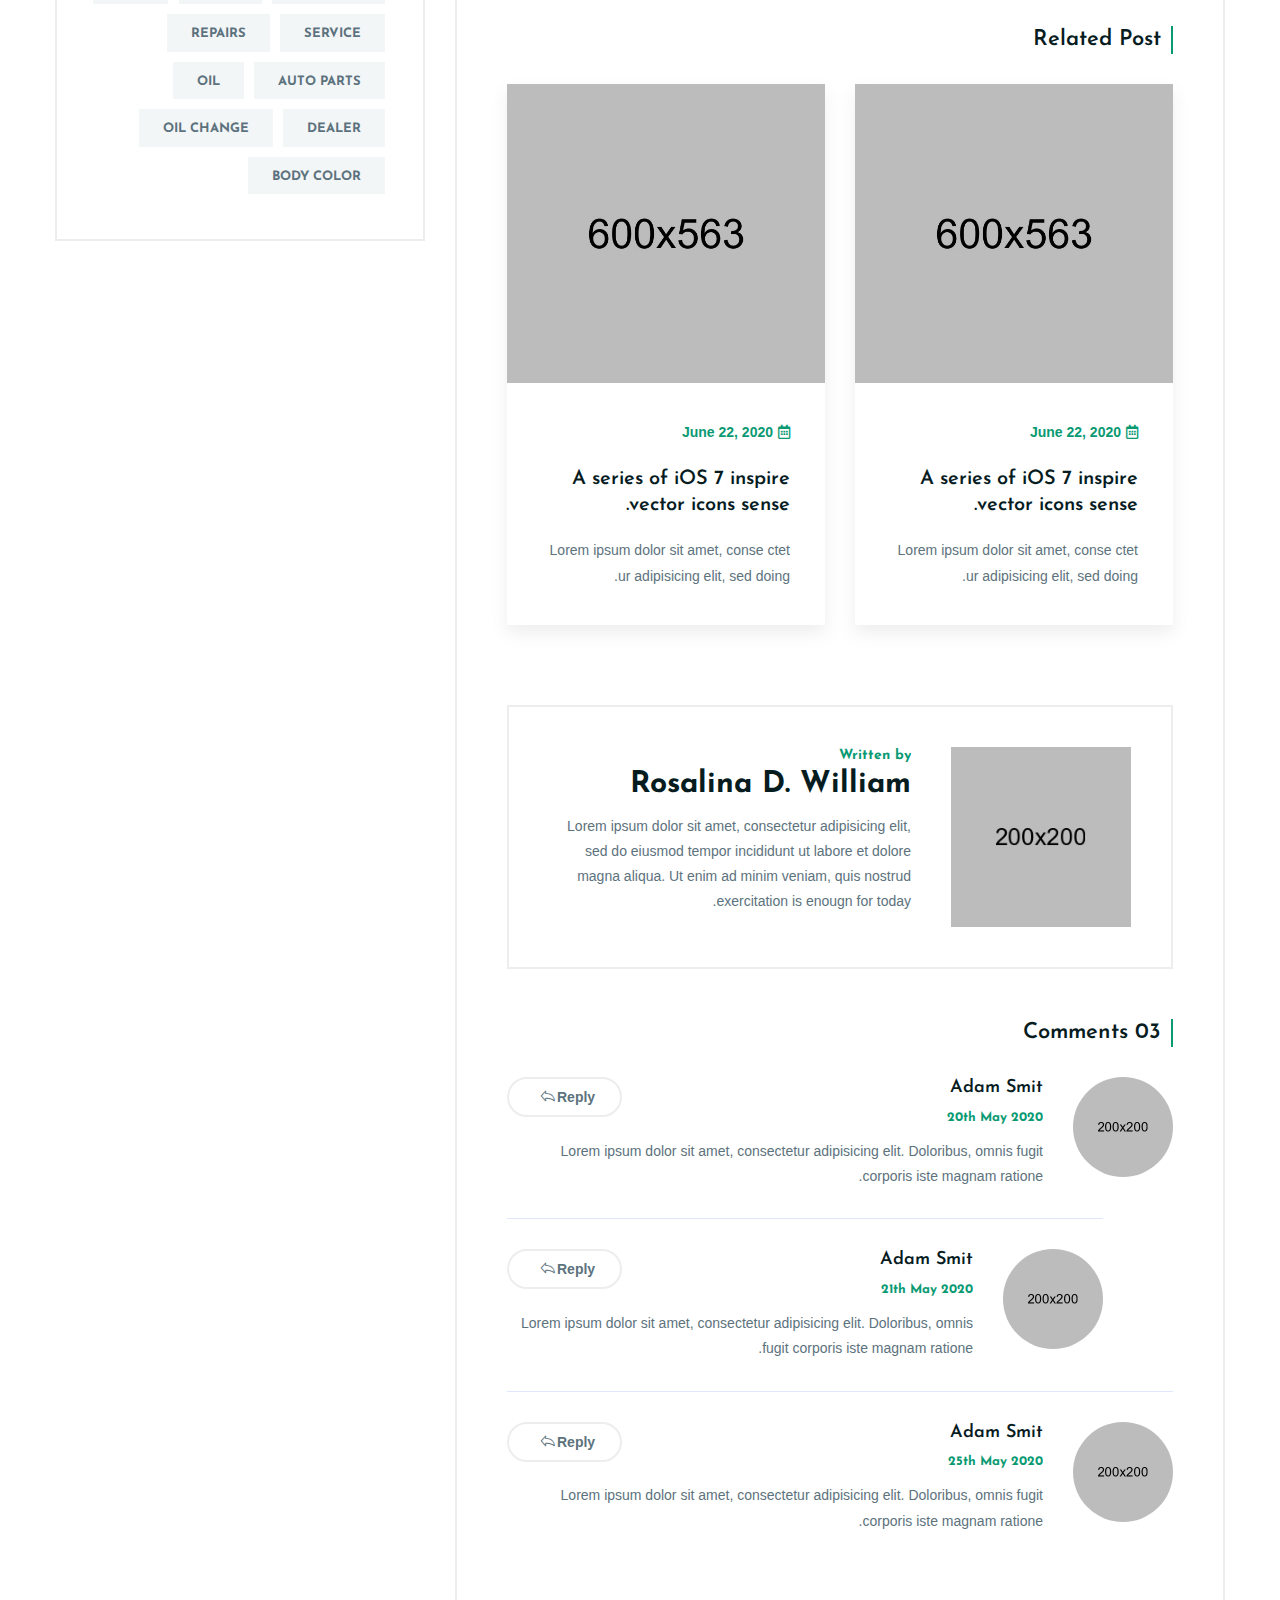
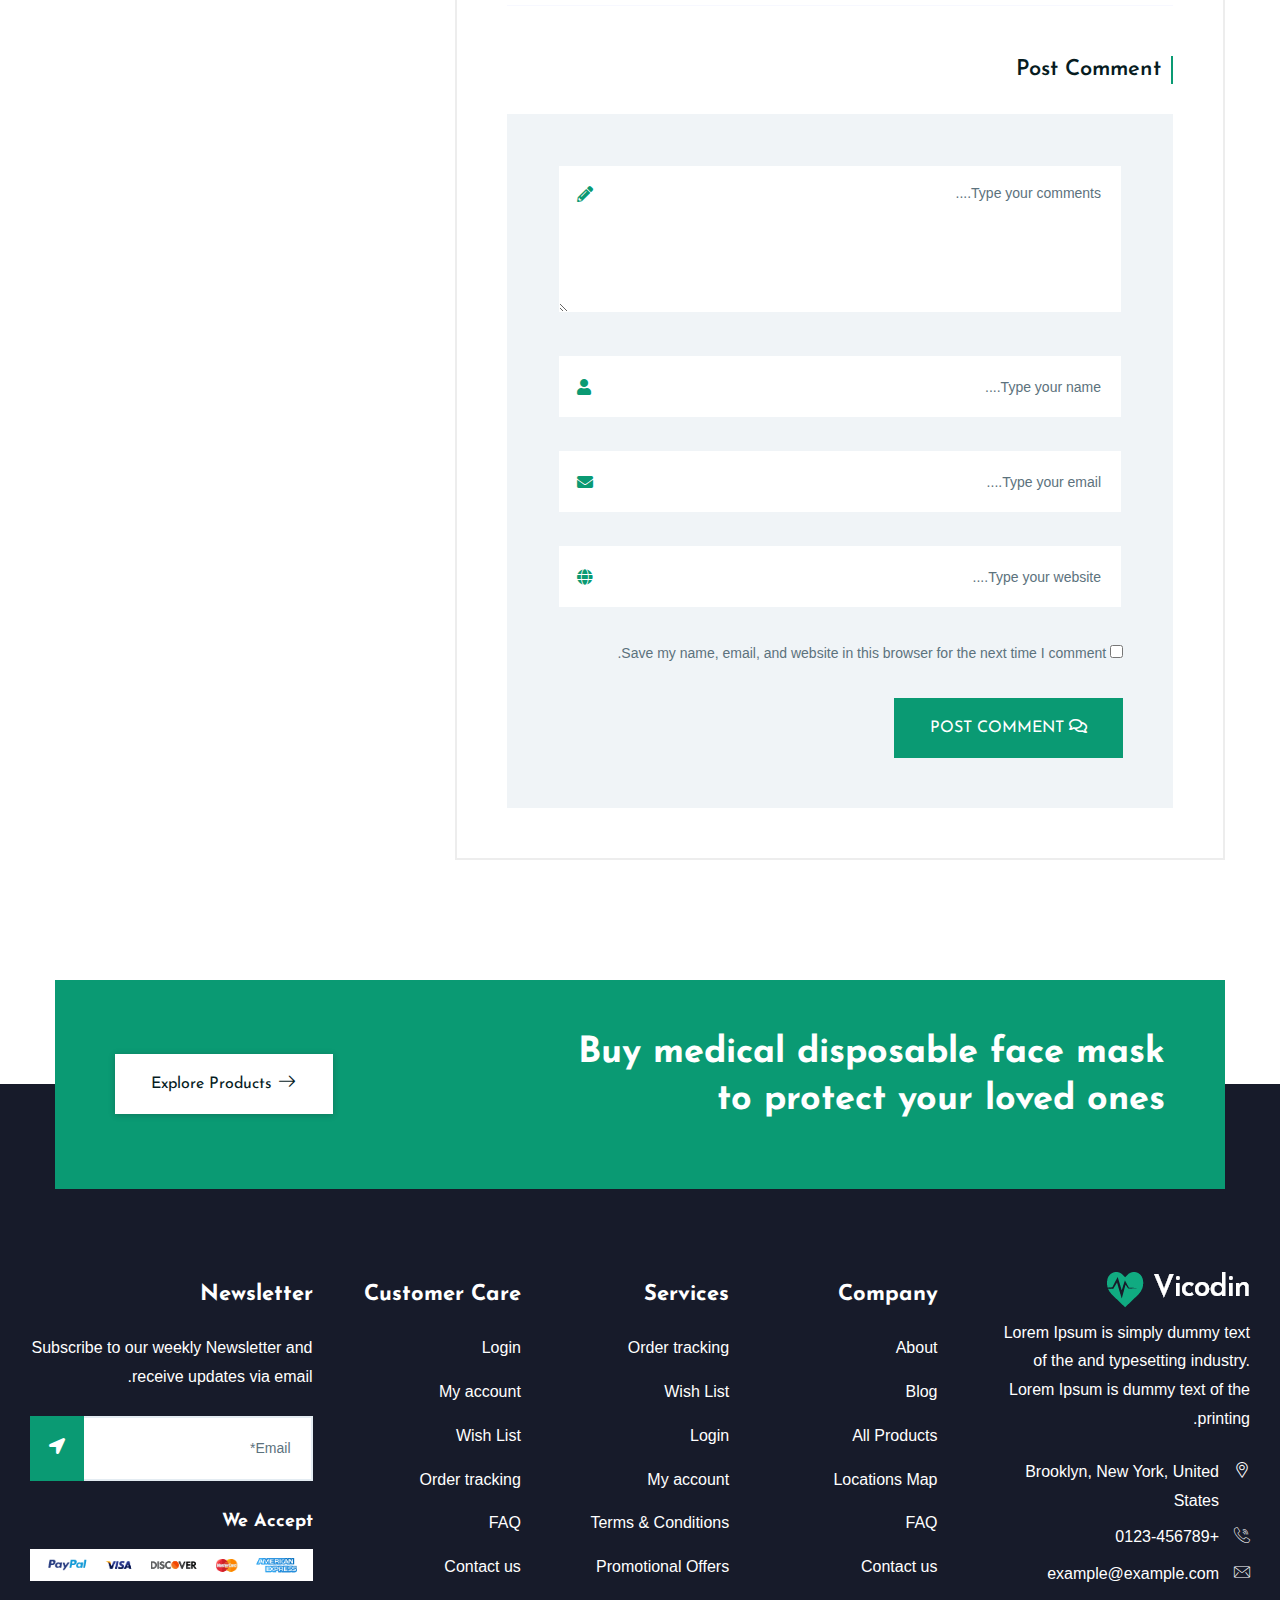
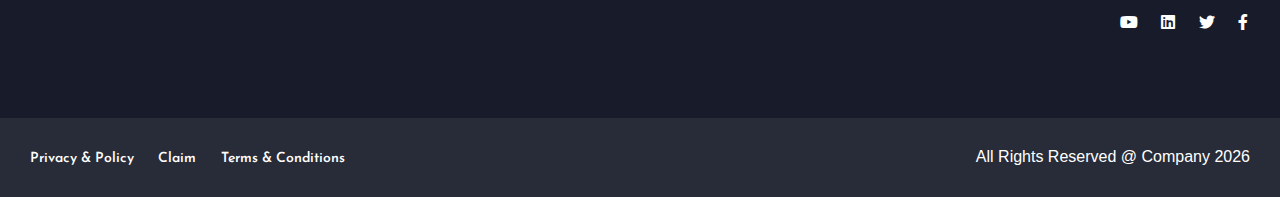
<file: blog-details.html>
<!doctype html>
<html class="no-js" lang="zxx">

<head>
    <meta charset="utf-8">
    <meta http-equiv="x-ua-compatible" content="ie=edge">
    <title>Vicodin - Medical eCommerce HTML Template</title>
    <meta name="robots" content="noindex, follow" />
    <meta name="description" content="">
    <meta name="viewport" content="width=device-width, initial-scale=1, shrink-to-fit=no">

    <!-- Place favicon.png in the root directory -->
    <link rel="shortcut icon" href="img/favicon.png" type="image/x-icon" />
    <!-- Font Icons css -->
    <link rel="stylesheet" href="css/font-icons.css">
    <!-- plugins css -->
    <link rel="stylesheet" href="css/plugins.css">
    <!-- Main Stylesheet -->
    <link rel="stylesheet" href="css/style.css">
    <!-- Responsive css -->
    <link rel="stylesheet" href="css/responsive.css">
</head>

<body>
    <!--[if lte IE 9]>
        <p class="browserupgrade">You are using an <strong>outdated</strong> browser. Please <a href="https://browsehappy.com/">upgrade your browser</a> to improve your experience and security.</p>
    <![endif]-->

    <!-- Add your site or application content here -->

<!-- Body main wrapper start -->
<div class="body-wrapper">

    <!-- HEADER AREA START (header-3) -->
    <header class="ltn__header-area ltn__header-3">       
        <!-- ltn__header-top-area start -->
        <div class="ltn__header-top-area border-bottom">
            <div class="container">
                <div class="row">
                    <div class="col-md-7">
                        <div class="ltn__top-bar-menu">
                            <ul>
                                <li><a href="mailto:info@webmail.com?Subject=Flower%20greetings%20to%20you"><i class="icon-mail"></i> info@webmail.com</a></li>
                                <li><a href="locations.html"><i class="icon-placeholder"></i> 15/A, Nest Tower, NYC</a></li>
                            </ul>
                        </div>
                    </div>
                    <div class="col-md-5">
                        <div class="top-bar-right text-right text-end">
                            <div class="ltn__top-bar-menu">
                                <ul>
                                    <li>
                                        <!-- ltn__language-menu -->
                                        <div class="ltn__drop-menu ltn__currency-menu ltn__language-menu">
                                            <ul>
                                                <li><a href="#" class="dropdown-toggle"><span class="active-currency">English</span></a>
                                                    <ul>
                                                        <li><a href="#">Arabic</a></li>
                                                        <li><a href="#">Bengali</a></li>
                                                        <li><a href="#">Chinese</a></li>
                                                        <li><a href="#">English</a></li>
                                                        <li><a href="#">French</a></li>
                                                        <li><a href="#">Hindi</a></li>
                                                    </ul>
                                                </li>
                                            </ul>
                                        </div>
                                    </li>
                                    <li>
                                        <!-- ltn__social-media -->
                                        <div class="ltn__social-media">
                                            <ul>
                                                <li><a href="#" title="Facebook"><i class="fab fa-facebook-f"></i></a></li>
                                                <li><a href="#" title="Twitter"><i class="fab fa-twitter"></i></a></li>
                                                
                                                <li><a href="#" title="Instagram"><i class="fab fa-instagram"></i></a></li>
                                                <li><a href="#" title="Dribbble"><i class="fab fa-dribbble"></i></a></li>
                                            </ul>
                                        </div>
                                    </li>
                                </ul>
                            </div>
                        </div>
                    </div>
                </div>
            </div>
        </div>
        <!-- ltn__header-top-area end --> 
        <!-- ltn__header-middle-area start -->
        <div class="ltn__header-middle-area">
            <div class="container">
                <div class="row">
                    <div class="col">
                        <div class="site-logo">
                            <a href="index.html"><img src="img/logo.png" alt="Logo"></a>
                        </div>
                    </div>
                    <div class="col header-contact-serarch-column d-none d-lg-block">
                        <div class="header-contact-search">
                            <!-- header-feature-item -->
                            <div class="header-feature-item">
                                <div class="header-feature-icon">
                                    <i class="icon-call"></i>
                                </div>
                                <div class="header-feature-info">
                                    <h6>Phone</h6>
                                    <p><a href="tel:0123456789">+0123-456-789</a></p>
                                </div>
                            </div>
                            <!-- header-search-2 -->
                            <div class="header-search-2">
                                <form id="#123" method="get"  action="#">
                                    <input type="text" name="search" value="" placeholder="Search here..."/>
                                    <button type="submit">
                                        <span><i class="icon-search"></i></span>
                                    </button>
                                </form>
                            </div>
                        </div>
                    </div>
                    <div class="col">
                        <!-- header-options -->
                        <div class="ltn__header-options">
                            <ul>
                                <li class="d-none">
                                    <!-- ltn__currency-menu -->
                                    <div class="ltn__drop-menu ltn__currency-menu">
                                        <ul>
                                            <li><a href="#" class="dropdown-toggle"><span class="active-currency">USD</span></a>
                                                <ul>
                                                    <li><a href="login.html">USD - US Dollar</a></li>
                                                    <li><a href="wishlist.html">CAD - Canada Dollar</a></li>
                                                    <li><a href="register.html">EUR - Euro</a></li>
                                                    <li><a href="account.html">GBP - British Pound</a></li>
                                                    <li><a href="wishlist.html">INR - Indian Rupee</a></li>
                                                    <li><a href="wishlist.html">BDT - Bangladesh Taka</a></li>
                                                    <li><a href="wishlist.html">JPY - Japan Yen</a></li>
                                                    <li><a href="wishlist.html">AUD - Australian Dollar</a></li>
                                                </ul>
                                            </li>
                                        </ul>
                                    </div>
                                </li>
                                <li class="d-lg-none">
                                    <!-- header-search-1 -->
                                    <div class="header-search-wrap">
                                        <div class="header-search-1">
                                            <div class="search-icon">
                                                <i class="icon-search  for-search-show"></i>
                                                <i class="icon-cancel  for-search-close"></i>
                                            </div>
                                        </div>
                                        <div class="header-search-1-form">
                                            <form id="#" method="get"  action="#">
                                                <input type="text" name="search" value="" placeholder="Search here..."/>
                                                <button type="submit">
                                                    <span><i class="icon-search"></i></span>
                                                </button>
                                            </form>
                                        </div>
                                    </div>
                                </li>
                                <li class="d-none---"> 
                                    <!-- user-menu -->
                                    <div class="ltn__drop-menu user-menu">
                                        <ul>
                                            <li>
                                                <a href="#"><i class="icon-user"></i></a>
                                                <ul>
                                                    <li><a href="login.html">Sign in</a></li>
                                                    <li><a href="register.html">Register</a></li>
                                                    <li><a href="account.html">My Account</a></li>
                                                    <li><a href="wishlist.html">Wishlist</a></li>
                                                </ul>
                                            </li>
                                        </ul>
                                    </div>
                                </li>
                                <li>
                                    <!-- mini-cart 2 -->
                                    <div class="mini-cart-icon mini-cart-icon-2">
                                        <a href="#ltn__utilize-cart-menu" class="ltn__utilize-toggle">
                                            <span class="mini-cart-icon">
                                                <i class="icon-shopping-cart"></i>
                                                <sup>2</sup>
                                            </span>
                                            <h6><span>Your Cart</span> <span class="ltn__secondary-color">$89.25</span></h6>
                                        </a>
                                    </div>
                                </li>
                            </ul>
                        </div>
                    </div>
                </div>
            </div>
        </div>
        <!-- ltn__header-middle-area end -->
        <!-- header-bottom-area start -->
        <div class="header-bottom-area ltn__border-top ltn__header-sticky  ltn__sticky-bg-white--- ltn__sticky-bg-secondary ltn__secondary-bg section-bg-1 menu-color-white d-none d-lg-block">
            <div class="container">
                <div class="row">
                    <div class="col header-menu-column justify-content-center">
                        <div class="sticky-logo">
                            <div class="site-logo">
                                <a href="index.html"><img src="img/logo-3.png" alt="Logo"></a>
                            </div>
                        </div>
                        <div class="header-menu header-menu-2">
                            <nav>
                                <div class="ltn__main-menu">
                                    <ul>
                                        <li class="menu-icon"><a href="#">Home</a>
                                            <ul class="sub-menu menu-pages-img-show ltn__sub-menu-col-2---">
                                                <li>
                                                    <a href="index.html">Home Style 01</a>
                                                    <img src="img/home-demos/home-1.jpg" alt="#">
                                                </li>
                                                <li>
                                                    <a href="index-2.html">Home Style 02</a>
                                                    <img src="img/home-demos/home-2.jpg" alt="#">
                                                </li>
                                                <li>
                                                    <a href="index-3.html">Home Style 03</a>
                                                    <img src="img/home-demos/home-3.jpg" alt="#">
                                                </li>
                                            </ul>
                                        </li>
                                        <li class="menu-icon"><a href="#">About</a>
                                            <ul>
                                                <li><a href="about.html">About</a></li>
                                                <li><a href="service.html">Services</a></li>
                                                <li><a href="service-details.html">Service Details</a></li>
                                                <li><a href="portfolio.html">Gallery</a></li>
                                                <li><a href="portfolio-2.html">Gallery - 02</a></li>
                                                <li><a href="portfolio-details.html">Gallery Details</a></li>
                                                <li><a href="team.html">Team</a></li>
                                                <li><a href="team-details.html">Team Details</a></li>
                                                <li><a href="faq.html">FAQ</a></li>
                                                <li><a href="locations.html">Google Map Locations</a></li>
                                            </ul>
                                        </li>
                                        <li class="menu-icon"><a href="#">Shop</a>
                                            <ul>
                                                <li><a href="shop.html">Shop</a></li>
                                                <li><a href="shop-grid.html">Shop Grid</a></li>
                                                <li><a href="shop-left-sidebar.html">Shop Left sidebar</a></li>
                                                <li><a href="shop-right-sidebar.html">Shop right sidebar</a></li>
                                                <li><a href="product-details.html">Shop details </a></li>
                                                <li><a href="#">Other Pages <span class="float-right">>></span></a>
                                                    <ul>
                                                        <li><a href="cart.html">Cart</a></li>
                                                        <li><a href="wishlist.html">Wishlist</a></li>
                                                        <li><a href="checkout.html">Checkout</a></li>
                                                        <li><a href="order-tracking.html">Order Tracking</a></li>
                                                        <li><a href="account.html">My Account</a></li>
                                                        <li><a href="login.html">Sign in</a></li>
                                                        <li><a href="register.html">Register</a></li>
                                                    </ul>
                                                </li>
                                            </ul>
                                        </li>
                                        <li class="menu-icon"><a href="#">News</a>
                                            <ul>
                                                <li><a href="blog.html">News</a></li>
                                                <li><a href="blog-grid.html">News Grid</a></li>
                                                <li><a href="blog-left-sidebar.html">News Left sidebar</a></li>
                                                <li><a href="blog-right-sidebar.html">News Right sidebar</a></li>
                                                <li><a href="blog-details.html">News details</a></li>
                                            </ul>
                                        </li>
                                        <li class="menu-icon"><a href="#">Pages</a>
                                            <ul class="mega-menu">
                                                <li><a href="#">Inner Pages</a>
                                                    <ul>
                                                        <li><a href="portfolio.html">Gallery</a></li>
                                                        <li><a href="portfolio-2.html">Gallery - 02</a></li>
                                                        <li><a href="portfolio-details.html">Gallery Details</a></li>
                                                        <li><a href="team.html">Team</a></li>
                                                        <li><a href="team-details.html">Team Details</a></li>
                                                        <li><a href="faq.html">FAQ</a></li>
                                                    </ul>
                                                </li>
                                                <li><a href="#">Inner Pages</a>
                                                    <ul>
                                                        <li><a href="history.html">History</a></li>
                                                        <li><a href="contact.html">Appointment</a></li>
                                                        <li><a href="locations.html">Google Map Locations</a></li>
                                                        <li><a href="404.html">404</a></li>
                                                        <li><a href="contact.html">Contact</a></li>
                                                        <li><a href="coming-soon.html">Coming Soon</a></li>
                                                    </ul>
                                                </li>
                                                <li><a href="#">Shop Pages</a>
                                                    <ul>
                                                        <li><a href="shop.html">Shop</a></li>
                                                        <li><a href="shop-left-sidebar.html">Shop Left sidebar</a></li>
                                                        <li><a href="shop-right-sidebar.html">Shop right sidebar</a></li>
                                                        <li><a href="shop-grid.html">Shop Grid</a></li>
                                                        <li><a href="product-details.html">Shop details </a></li>
                                                        <li><a href="cart.html">Cart</a></li>
                                                    </ul>
                                                </li>
                                                <li><a href="shop.html"><img src="img/banner/menu-banner-1.png" alt="#"></a>
                                                </li>
                                            </ul>
                                        </li>
                                        <li><a href="contact.html">Contact</a></li>
                                    </ul>
                                </div>
                            </nav>
                        </div>
                    </div>
                </div>
            </div>
        </div>
        <!-- header-bottom-area end -->
    </header>
    <!-- HEADER AREA END -->

    <!-- MOBILE MENU START -->
    <div class="mobile-header-menu-fullwidth mb-30 d-block d-lg-none">
        <div class="container">
            <div class="row">
                <div class="col-lg-12">
                    <!-- Mobile Menu Button -->
                    <div class="mobile-menu-toggle d-lg-none">
                        <span>MENU</span>
                        <a href="#ltn__utilize-mobile-menu" class="ltn__utilize-toggle">
                            <svg viewBox="0 0 800 600">
                                <path d="M300,220 C300,220 520,220 540,220 C740,220 640,540 520,420 C440,340 300,200 300,200" id="top"></path>
                                <path d="M300,320 L540,320" id="middle"></path>
                                <path d="M300,210 C300,210 520,210 540,210 C740,210 640,530 520,410 C440,330 300,190 300,190" id="bottom" transform="translate(480, 320) scale(1, -1) translate(-480, -318) "></path>
                            </svg>
                        </a>
                    </div>
                </div>
            </div>
        </div>
    </div>
    <!-- MOBILE MENU END -->

    <!-- Utilize Cart Menu Start -->
    <div id="ltn__utilize-cart-menu" class="ltn__utilize ltn__utilize-cart-menu">
        <div class="ltn__utilize-menu-inner ltn__scrollbar">
            <div class="ltn__utilize-menu-head">
                <span class="ltn__utilize-menu-title">Cart</span>
                <button class="ltn__utilize-close">×</button>
            </div>
            <div class="mini-cart-product-area ltn__scrollbar">
                <div class="mini-cart-item clearfix">
                    <div class="mini-cart-img">
                        <a href="#"><img src="img/product/1.png" alt="Image"></a>
                        <span class="mini-cart-item-delete"><i class="icon-cancel"></i></span>
                    </div>
                    <div class="mini-cart-info">
                        <h6><a href="#">Antiseptic Spray</a></h6>
                        <span class="mini-cart-quantity">1 x $65.00</span>
                    </div>
                </div>
                <div class="mini-cart-item clearfix">
                    <div class="mini-cart-img">
                        <a href="#"><img src="img/product/2.png" alt="Image"></a>
                        <span class="mini-cart-item-delete"><i class="icon-cancel"></i></span>
                    </div>
                    <div class="mini-cart-info">
                        <h6><a href="#">Digital Stethoscope</a></h6>
                        <span class="mini-cart-quantity">1 x $85.00</span>
                    </div>
                </div>
                <div class="mini-cart-item clearfix">
                    <div class="mini-cart-img">
                        <a href="#"><img src="img/product/3.png" alt="Image"></a>
                        <span class="mini-cart-item-delete"><i class="icon-cancel"></i></span>
                    </div>
                    <div class="mini-cart-info">
                        <h6><a href="#">Cosmetic Containers</a></h6>
                        <span class="mini-cart-quantity">1 x $92.00</span>
                    </div>
                </div>
                <div class="mini-cart-item clearfix">
                    <div class="mini-cart-img">
                        <a href="#"><img src="img/product/4.png" alt="Image"></a>
                        <span class="mini-cart-item-delete"><i class="icon-cancel"></i></span>
                    </div>
                    <div class="mini-cart-info">
                        <h6><a href="#">Thermometer Gun</a></h6>
                        <span class="mini-cart-quantity">1 x $68.00</span>
                    </div>
                </div>
            </div>
            <div class="mini-cart-footer">
                <div class="mini-cart-sub-total">
                    <h5>Subtotal: <span>$310.00</span></h5>
                </div>
                <div class="btn-wrapper">
                    <a href="cart.html" class="theme-btn-1 btn btn-effect-1">View Cart</a>
                    <a href="cart.html" class="theme-btn-2 btn btn-effect-2">Checkout</a>
                </div>
                <p>Free Shipping on All Orders Over $100!</p>
            </div>

        </div>
    </div>
    <!-- Utilize Cart Menu End -->

    <!-- Utilize Mobile Menu Start -->
    <div id="ltn__utilize-mobile-menu" class="ltn__utilize ltn__utilize-mobile-menu">
        <div class="ltn__utilize-menu-inner ltn__scrollbar">
            <div class="ltn__utilize-menu-head">
                <div class="site-logo">
                    <a href="index.html"><img src="img/logo.png" alt="Logo"></a>
                </div>
                <button class="ltn__utilize-close">×</button>
            </div>
            <div class="ltn__utilize-menu-search-form">
                <form action="#">
                    <input type="text" placeholder="Search...">
                    <button><i class="fas fa-search"></i></button>
                </form>
            </div>
            <div class="ltn__utilize-menu">
                <ul>
                    <li><a href="#">Home</a>
                        <ul class="sub-menu">
                            <li><a href="index.html">Home Style 01</a></li>
                            <li><a href="index-2.html">Home Style 02</a></li>
                            <li><a href="index-3.html">Home Style 03</a></li>
                        </ul>
                    </li>
                    <li><a href="#">About</a>
                        <ul class="sub-menu">
                            <li><a href="about.html">About</a></li>
                            <li><a href="service.html">Services</a></li>
                            <li><a href="service-details.html">Service Details</a></li>
                            <li><a href="portfolio.html">Portfolio</a></li>
                            <li><a href="portfolio-2.html">Portfolio - 02</a></li>
                            <li><a href="portfolio-details.html">Portfolio Details</a></li>
                            <li><a href="team.html">Team</a></li>
                            <li><a href="team-details.html">Team Details</a></li>
                            <li><a href="faq.html">FAQ</a></li>
                            <li><a href="locations.html">Google Map Locations</a></li>
                        </ul>
                    </li>
                    <li><a href="#">Shop</a>
                        <ul class="sub-menu">
                            <li><a href="shop.html">Shop</a></li>
                            <li><a href="shop-grid.html">Shop Grid</a></li>
                            <li><a href="shop-left-sidebar.html">Shop Left sidebar</a></li>
                            <li><a href="shop-right-sidebar.html">Shop right sidebar</a></li>
                            <li><a href="product-details.html">Shop details </a></li>
                            <li><a href="cart.html">Cart</a></li>
                            <li><a href="wishlist.html">Wishlist</a></li>
                            <li><a href="checkout.html">Checkout</a></li>
                            <li><a href="order-tracking.html">Order Tracking</a></li>
                            <li><a href="account.html">My Account</a></li>
                            <li><a href="login.html">Sign in</a></li>
                            <li><a href="register.html">Register</a></li>
                        </ul>
                    </li>
                    <li><a href="#">News</a>
                        <ul class="sub-menu">
                            <li><a href="blog.html">News</a></li>
                            <li><a href="blog-grid.html">News Grid</a></li>
                            <li><a href="blog-left-sidebar.html">News Left sidebar</a></li>
                            <li><a href="blog-right-sidebar.html">News Right sidebar</a></li>
                            <li><a href="blog-details.html">News details</a></li>
                        </ul>
                    </li>
                    <li><a href="#">Pages</a>
                        <ul class="sub-menu">
                            <li><a href="about.html">About</a></li>
                            <li><a href="service.html">Services</a></li>
                            <li><a href="service-details.html">Service Details</a></li>
                            <li><a href="portfolio.html">Portfolio</a></li>
                            <li><a href="portfolio-2.html">Portfolio - 02</a></li>
                            <li><a href="portfolio-details.html">Portfolio Details</a></li>
                            <li><a href="team.html">Team</a></li>
                            <li><a href="team-details.html">Team Details</a></li>
                            <li><a href="faq.html">FAQ</a></li>
                            <li><a href="history.html">History</a></li>
                            <li><a href="add-listing.html">Add Listing</a></li>
                            <li><a href="locations.html">Google Map Locations</a></li>
                            <li><a href="404.html">404</a></li>
                            <li><a href="contact.html">Contact</a></li>
                            <li><a href="coming-soon.html">Coming Soon</a></li>
                        </ul>
                    </li>
                    <li><a href="contact.html">Contact</a></li>
                </ul>
            </div>
            <div class="ltn__utilize-buttons ltn__utilize-buttons-2">
                <ul>
                    <li>
                        <a href="account.html" title="My Account">
                            <span class="utilize-btn-icon">
                                <i class="far fa-user"></i>
                            </span>
                            My Account
                        </a>
                    </li>
                    <li>
                        <a href="wishlist.html" title="Wishlist">
                            <span class="utilize-btn-icon">
                                <i class="far fa-heart"></i>
                                <sup>3</sup>
                            </span>
                            Wishlist
                        </a>
                    </li>
                    <li>
                        <a href="cart.html" title="Shoping Cart">
                            <span class="utilize-btn-icon">
                                <i class="fas fa-shopping-cart"></i>
                                <sup>5</sup>
                            </span>
                            Shoping Cart
                        </a>
                    </li>
                </ul>
            </div>
            <div class="ltn__social-media-2">
                <ul>
                    <li><a href="#" title="Facebook"><i class="fab fa-facebook-f"></i></a></li>
                    <li><a href="#" title="Twitter"><i class="fab fa-twitter"></i></a></li>
                    <li><a href="#" title="Linkedin"><i class="fab fa-linkedin"></i></a></li>
                    <li><a href="#" title="Instagram"><i class="fab fa-instagram"></i></a></li>
                </ul>
            </div>
        </div>
    </div>
    <!-- Utilize Mobile Menu End -->

    <div class="ltn__utilize-overlay"></div>

    <!-- BREADCRUMB AREA START -->
    <div class="ltn__breadcrumb-area text-left bg-overlay-white-30 bg-image "  data-bs-bg="img/bg/14.jpg">
        <div class="container">
            <div class="row">
                <div class="col-lg-12">
                    <div class="ltn__breadcrumb-inner">
                        <h1 class="page-title">News Details</h1>
                        <div class="ltn__breadcrumb-list">
                            <ul>
                                <li><a href="index.html"><span class="ltn__secondary-color"><i class="fas fa-home"></i></span> Home</a></li>
                                <li>News Details</li>
                            </ul>
                        </div>
                    </div>
                </div>
            </div>
        </div>
    </div>
    <!-- BREADCRUMB AREA END -->

    <!-- PAGE DETAILS AREA START (blog-details) -->
    <div class="ltn__page-details-area ltn__blog-details-area mb-120">
        <div class="container">
            <div class="row">
                <div class="col-lg-8">
                    <div class="ltn__blog-details-wrap">
                        <div class="ltn__page-details-inner ltn__blog-details-inner">
                            <div class="ltn__blog-meta">
                                <ul>
                                    <li class="ltn__blog-category">
                                        <a href="#">Knowledge</a>
                                    </li>
                                </ul>
                            </div>
                            <h2 class="ltn__blog-title">Lorem Ipsum has been the industry's
                                standard dummy text ever since
                            </h2>
                            <div class="ltn__blog-meta">
                                <ul>
                                    <li class="ltn__blog-author">
                                        <a href="#"><img src="img/blog/author.jpg" alt="#">By: Ethan</a>
                                    </li>
                                    <li class="ltn__blog-date">
                                        <i class="far fa-calendar-alt"></i>June 22, 2020
                                    </li>
                                    <li>
                                        <a href="#"><i class="far fa-comments"></i>35 Comments</a>
                                    </li>
                                </ul>
                            </div>
                            <p>Lorem ipsum dolor sit amet, consectetur adipisicing elit, sed do eiusmod tempor incididunt ut labore et dolore magna aliqua. Ut enim ad minim veniam, quis nostrud exercitation ullamco laboris nisi ut aliquip ex ea commodo consequat. Duis aute irure dolor in reprehenderit in voluptate velit esse cillum dolore eu fugiat nulla pariatur. Excepteur sint occaecat cupidatat non proident, sunt in culpa qui officia deserunt mollit anim id est laborum. Sed ut perspiciatis unde omnis iste natus error sit voluptatem accusantium doloremque laudantium, totam rem aperiam, eaque ipsa quae ab illo inventore veritatis et quasi architecto beatae vitae dicta sunt explicabo. Nemo enim ipsam voluptatem quia voluptas sit aspernatur aut odit aut fugit, sed quia consequuntur magni dolores eos qui ratione voluptatem sequi nesciunt. Neque porro quisquam est, qui dolorem ipsum quia dolor sit amet, consectetur, adipisci velit, sed quia non numquam eius modi tempora incidunt ut labore et dolore magnam aliquam quaerat voluptatem.</p>
                            <p>Lorem ipsum dolor sit amet, consectetur adipisicing elit, sed do eiusmod tempor incididunt ut labore et dolore magna aliqua. Ut enim ad minim veniam, quis nostrud exercitation ullamco laboris nisi ut aliquip ex ea commodo consequat. Duis aute irure dolor in reprehenderit in voluptate velit esse cillum dolore eu fugiat nulla pariatur. Excepteur sint occaecat cupidatat non proident, sunt in culpa qui officia deserunt.</p>
                            <img src="img/blog/35.jpg" alt="Image">
                            <h2>A cleansing hot shower or bath</h2>
                            <p>Lorem ipsum dolor sit amet, consectetur adipisicing elit, sed do eiusmod tempor incididunt ut labore et dolore magna aliqua. Ut enim ad minim veniam, quis nostrud exercitation ullamco laboris nisi ut aliquip ex ea commodo consequat. Duis aute irure dolor in reprehenderit in voluptate velit esse cillum dolore eu fugiat nulla pariatur. Excepteur sint occaecat cupidatat non proident, sunt in culpa qui officia. </p>
                            <hr>
                            <h2>Setting the mood with incense</h2>
                            <p>Lorem ipsum dolor sit amet, consectetur adipisicing elit, sed do eiusmod tempor incididunt ut labore et dolore magna aliqua. Ut enim ad minim veniam, quis nostrud exercitation ullamco laboris nisi ut aliquip ex ea commodo consequat. Duis aute irure dolor in reprehenderit in voluptate velit esse cillum dolore eu fugiat nulla pariatur. Excepteur sint occaecat cupidatat non proident, sunt in culpa qui officia. </p>
                            <hr>
                            <h2>Setting the mood with incense</h2>
                            <div class="list-item-with-icon-2">
                                <ul>
                                    <li>Lorem ipsum dolor sit amet, consectetur adipisicing elit, sed do</li>
                                    <li>Lorem ipsum dolor sit amet, consectetur adipisicing elit, sed do</li>
                                    <li>Lorem ipsum dolor sit amet, consectetur adipisicing elit, sed do</li>
                                    <li>Lorem ipsum dolor sit amet, consectetur adipisicing elit, sed do</li>
                                    <li>Lorem ipsum dolor sit amet, consectetur adipisicing elit, sed do</li>
                                </ul>
                            </div>
                            <blockquote>
                                <h6 class="ltn__secondary-color mt-0">BY HETMAYAR</h6>
                                Viral dreamcatcher keytar typewriter, aest hetic offal umami. Aesthetic polaroid pug pitchfork post-ironic.
                            </blockquote>
                            <p>Lorem ipsum dolor sit amet, consectetur adipisicing elit, sed do eiusmod tempor incididunt ut labore et dolore magna aliqua. Ut enim ad minim veniam, quis nostrud exercitation ullamco laboris nisi ut aliquip ex ea commodo consequat. Duis aute irure dolor in reprehenderit in voluptate velit esse cillum dolore eu fugiat nulla pariatur. Excepteur sint occaecat cupidatat non proident, sunt in culpa qui officia deserunt mollit anim id est laborum. Sed ut perspiciatis unde omnis iste natus error sit voluptatem accusantium. </p>

                            <img class="alignleft" src="img/blog/blog-details/1.jpg" alt="Image">
                            <p>Lorem ipsum dolor sit amet, consectetur adipisicing elit, sed do eiusmod tempor incididunt ut labore et dolore magna aliqua. Ut enim ad minim veniam, quis nostrud exercitation ullamco laboris nisi ut aliquip ex ea commodo consequat. Duis aute irure dolor in reprehenderit in voluptate velit esse cillum dolore eu fugiat nulla pariatur. Excepteur sint occaecat cupidatat non proident, sunt in culpa qui officia deserunt mollit anim id est laborum. Sed ut perspiciatis unde omnis iste natus</p>
                            <p>Lorem ipsum dolor sit amet, consectetur adipisicing elit, sed do eiusmod tempor incididunt ut labore et dolore magna aliqua. Ut enim ad minim veniam, quis nostrud exercitation ullamco laboris nisi ut aliquip ex ea commodo consequat. Duis aute irure dolor in reprehenderit in voluptate velit esse cillum dolore eu fugiat nulla pariatur. Excepteur sint occaecat cupidatat non proident, sunt in culpa qui officia deserunt mollit anim id est laborum. Sed ut perspiciatis unde omnis iste natus error sit voluptatem.  </p>


                            <h4>Lorem ipsum dolor sit amet, consectetur adipisicing elit.</h4>
                            <p>Lorem ipsum dolor sit amet, consectetur adipisicing elit. Consectetur expedita velit laboriosam est sint laborum eos assumenda, quam voluptatem adipisci, reprehenderit ut nobis blanditiis perspiciatis!</p>
                            <div class="row">
                                <div class="col-lg-6">
                                    <img src="img/service/31.jpg" alt="Image">
                                    <label>Image Caption Here</label>
                                </div>
                                <div class="col-lg-6">
                                    <img src="img/service/32.jpg" alt="Image">
                                </div>
                            </div>
                            <p>Lorem ipsum dolor sit amet, consectetur adipisicing elit. Culpa, amet, fuga omnis eligendi sed cupiditate molestias enim autem animi est tempore ipsa corporis. Recusandae, quia.</p>
                            
                        </div>
                        <!-- blog-tags-social-media -->
                        <div class="ltn__blog-tags-social-media mt-80 row">
                            <div class="ltn__tagcloud-widget col-lg-8">
                                <h4>Releted Tags</h4>
                                <ul>
                                    <li>
                                        <a href="#">Popular</a>
                                    </li>
                                    <li>
                                        <a href="#">Business</a>
                                    </li>
                                    <li>
                                        <a href="#">ux</a>
                                    </li>
                                </ul>
                            </div>
                            <div class="ltn__social-media text-right text-end col-lg-4">
                                <h4>Social Share</h4>
                                <ul>
                                    <li><a href="#" title="Facebook"><i class="fab fa-facebook-f"></i></a></li>
                                    <li><a href="#" title="Twitter"><i class="fab fa-twitter"></i></a></li>
                                    <li><a href="#" title="Linkedin"><i class="fab fa-linkedin"></i></a></li>
                                    
                                    <li><a href="#" title="Youtube"><i class="fab fa-youtube"></i></a></li>
                                </ul>
                            </div>
                        </div>
                        <hr>
                        <!-- prev-next-btn -->
                        <div class="ltn__prev-next-btn row mb-50">
                            <div class="blog-prev col-lg-6">
                                <h6>Prev Post</h6>
                                <h3 class="ltn__blog-title"><a href="#">Tips On Minimalist</a></h3>
                            </div>
                            <div class="blog-prev blog-next text-right text-end col-lg-6">
                                <h6>Next Post</h6>
                                <h3 class="ltn__blog-title"><a href="#">Less Is More</a></h3>
                            </div>
                        </div>
                        <hr>
                        <!-- related-post -->
                        <div class="related-post-area mb-50">
                            <h4 class="title-2">Related Post</h4>
                            <div class="row">
                                <div class="col-md-6">
                                    <!-- Blog Item -->
                                    <div class="ltn__blog-item ltn__blog-item-6">
                                        <div class="ltn__blog-img">
                                            <a href="blog-details.html"><img src="img/blog/blog-details/11.jpg" alt="Image"></a>
                                        </div>
                                        <div class="ltn__blog-brief">
                                            <div class="ltn__blog-meta">
                                                <ul>
                                                    <li class="ltn__blog-date ltn__secondary-color">
                                                        <i class="far fa-calendar-alt"></i>June 22, 2020
                                                    </li>
                                                </ul>
                                            </div>
                                            <h3 class="ltn__blog-title"><a href="blog-details.html">A series of iOS 7 inspire
                                                vector icons sense.</a></h3>
                                            <p>Lorem ipsum dolor sit amet, conse ctet ur adipisicing elit, sed doing.</p>
                                        </div>
                                    </div>
                                </div>
                                <div class="col-md-6">
                                    <!-- Blog Item -->
                                    <div class="ltn__blog-item ltn__blog-item-6">
                                        <div class="ltn__blog-img">
                                            <a href="blog-details.html"><img src="img/blog/blog-details/12.jpg" alt="Image"></a>
                                        </div>
                                        <div class="ltn__blog-brief">
                                            <div class="ltn__blog-meta">
                                                <ul>
                                                    <li class="ltn__blog-date ltn__secondary-color">
                                                        <i class="far fa-calendar-alt"></i>June 22, 2020
                                                    </li>
                                                </ul>
                                            </div>
                                            <h3 class="ltn__blog-title"><a href="blog-details.html">A series of iOS 7 inspire
                                                vector icons sense.</a></h3>
                                            <p>Lorem ipsum dolor sit amet, conse ctet ur adipisicing elit, sed doing.</p>
                                        </div>
                                    </div>
                                </div>
                            </div>
                        </div>
                        <!-- comment-area -->
                        <div class="ltn__comment-area mb-50">
                            <div class="ltn-author-introducing clearfix">
                                <div class="author-img">
                                    <img src="img/blog/author.jpg" alt="Author Image">
                                </div>
                                <div class="author-info">
                                    <h6>Written by</h6>
                                    <h2>Rosalina D. William</h2>
                                    <p>Lorem ipsum dolor sit amet, consectetur adipisicing elit, sed do eiusmod tempor incididunt ut labore et dolore magna aliqua. Ut enim ad minim veniam, quis nostrud exercitation is enougn for today.</p>
                                </div>
                            </div>
                            <h4 class="title-2">03 Comments</h4>
                            <div class="ltn__comment-inner">
                                <ul>
                                    <li>
                                        <div class="ltn__comment-item clearfix">
                                            <div class="ltn__commenter-img">
                                                <img src="img/testimonial/1.jpg" alt="Image">
                                            </div>
                                            <div class="ltn__commenter-comment">
                                                <h6><a href="#">Adam Smit</a></h6>
                                                <span class="comment-date">20th May 2020</span>
                                                <p>Lorem ipsum dolor sit amet, consectetur adipisicing elit. Doloribus, omnis fugit corporis iste magnam ratione.</p>
                                                <a href="#" class="ltn__comment-reply-btn"><i class="icon-reply-1"></i>Reply</a>
                                            </div>
                                        </div>
                                        <ul>
                                            <li>
                                                <div class="ltn__comment-item clearfix">
                                                    <div class="ltn__commenter-img">
                                                        <img src="img/testimonial/3.jpg" alt="Image">
                                                    </div>
                                                    <div class="ltn__commenter-comment">
                                                        <h6><a href="#">Adam Smit</a></h6>
                                                        <span class="comment-date">21th May 2020</span>
                                                        <p>Lorem ipsum dolor sit amet, consectetur adipisicing elit. Doloribus, omnis fugit corporis iste magnam ratione.</p>
                                                        <a href="#" class="ltn__comment-reply-btn"><i class="icon-reply-1"></i>Reply</a>
                                                    </div>
                                                </div>
                                            </li>
                                        </ul>
                                    </li>
                                    <li>
                                        <div class="ltn__comment-item clearfix">
                                            <div class="ltn__commenter-img">
                                                <img src="img/testimonial/4.jpg" alt="Image">
                                            </div>
                                            <div class="ltn__commenter-comment">
                                                <h6><a href="#">Adam Smit</a></h6>
                                                <span class="comment-date">25th May 2020</span>
                                                <p>Lorem ipsum dolor sit amet, consectetur adipisicing elit. Doloribus, omnis fugit corporis iste magnam ratione.</p>
                                                <a href="#" class="ltn__comment-reply-btn"><i class="icon-reply-1"></i>Reply</a>
                                            </div>
                                        </div>
                                    </li>
                                </ul>
                            </div>
                        </div>
                        <hr>
                        <!-- comment-reply -->
                        <div class="ltn__comment-reply-area ltn__form-box mb-60---">
                            <h4 class="title-2">Post Comment</h4>
                            <form action="#">
                                <div class="input-item input-item-textarea ltn__custom-icon">
                                    <textarea placeholder="Type your comments...."></textarea>
                                </div>
                                <div class="input-item input-item-name ltn__custom-icon">
                                    <input type="text" placeholder="Type your name....">
                                </div>
                                <div class="input-item input-item-email ltn__custom-icon">
                                    <input type="email" placeholder="Type your email....">
                                </div>
                                <div class="input-item input-item-website ltn__custom-icon">
                                    <input type="text" name="website" placeholder="Type your website....">
                                </div>
                                <label class="mb-0 input-info-save"><input type="checkbox" name="agree"> Save my name, email, and website in this browser for the next time I comment.</label>
                                <div class="btn-wrapper">
                                    <button class="btn theme-btn-1 btn-effect-1 text-uppercase" type="submit"><i class="far fa-comments"></i> Post Comment</button>
                                </div>
                            </form>
                        </div>
                    </div>
                </div>
                <div class="col-lg-4">
                    <aside class="sidebar-area blog-sidebar ltn__right-sidebar">
                        <!-- Author Widget -->
                        <div class="widget ltn__author-widget">
                            <div class="ltn__author-widget-inner text-center">
                                <img src="img/team/4.jpg" alt="Image">
                                <h5>Rosalina D. Willaimson</h5>
                                <small>Traveller/Photographer</small>
                                <div class="product-ratting">
                                    <ul>
                                        <li><a href="#"><i class="fas fa-star"></i></a></li>
                                        <li><a href="#"><i class="fas fa-star"></i></a></li>
                                        <li><a href="#"><i class="fas fa-star"></i></a></li>
                                        <li><a href="#"><i class="fas fa-star-half-alt"></i></a></li>
                                        <li><a href="#"><i class="far fa-star"></i></a></li>
                                        <li class="review-total"> <a href="#"> ( 1 Reviews )</a></li>
                                    </ul>
                                </div>
                                <p>Lorem ipsum dolor sit amet, consectetur adipisicing elit. Veritatis distinctio, odio, eligendi suscipit reprehenderit atque.</p>
                                <div class="ltn__social-media">
                                    <ul>
                                        <li><a href="#" title="Facebook"><i class="fab fa-facebook-f"></i></a></li>
                                        <li><a href="#" title="Twitter"><i class="fab fa-twitter"></i></a></li>
                                        <li><a href="#" title="Linkedin"><i class="fab fa-linkedin"></i></a></li>
                                        
                                        <li><a href="#" title="Youtube"><i class="fab fa-youtube"></i></a></li>
                                    </ul>
                                </div>
                            </div>
                        </div>
                        <!-- Search Widget -->
                        <div class="widget ltn__search-widget">
                            <h4 class="ltn__widget-title ltn__widget-title-border-2">Search Objects</h4>
                            <form action="#">
                                <input type="text" name="search" placeholder="Search your keyword...">
                                <button type="submit"><i class="fas fa-search"></i></button>
                            </form>
                        </div>
                        <!-- Form Widget -->
                        <div class="widget ltn__form-widget">
                            <h4 class="ltn__widget-title ltn__widget-title-border-2">Drop Messege For Book</h4>
                            <form action="#">
                                <input type="text" name="yourname" placeholder="Your Name*">
                                <input type="text" name="youremail" placeholder="Your e-Mail*">
                                <textarea name="yourmessage" placeholder="Write Message..."></textarea>
                                <button type="submit" class="btn theme-btn-1">Send Messege</button>
                            </form>
                        </div>
                        <!-- Top Rated Product Widget -->
                        <div class="widget ltn__top-rated-product-widget">
                            <h4 class="ltn__widget-title ltn__widget-title-border-2">Top Rated Product</h4>
                            <ul>
                                <li>
                                    <div class="top-rated-product-item clearfix">
                                        <div class="top-rated-product-img">
                                            <a href="product-details.html"><img src="img/product/1.png" alt="#"></a>
                                        </div>
                                        <div class="top-rated-product-info">
                                            <div class="product-ratting">
                                                <ul>
                                                    <li><a href="#"><i class="fas fa-star"></i></a></li>
                                                    <li><a href="#"><i class="fas fa-star"></i></a></li>
                                                    <li><a href="#"><i class="fas fa-star"></i></a></li>
                                                    <li><a href="#"><i class="fas fa-star"></i></a></li>
                                                    <li><a href="#"><i class="fas fa-star"></i></a></li>
                                                </ul>
                                            </div>
                                            <h6><a href="product-details.html">Luxury House In Greenville </a></h6>
                                            <div class="product-price">
                                                <span>$30,000.00</span>
                                                <del>$35,000.00</del>
                                            </div>
                                        </div>
                                    </div>
                                </li>
                                <li>
                                    <div class="top-rated-product-item clearfix">
                                        <div class="top-rated-product-img">
                                            <a href="product-details.html"><img src="img/product/2.png" alt="#"></a>
                                        </div>
                                        <div class="top-rated-product-info">
                                            <div class="product-ratting">
                                                <ul>
                                                    <li><a href="#"><i class="fas fa-star"></i></a></li>
                                                    <li><a href="#"><i class="fas fa-star"></i></a></li>
                                                    <li><a href="#"><i class="fas fa-star"></i></a></li>
                                                    <li><a href="#"><i class="fas fa-star"></i></a></li>
                                                    <li><a href="#"><i class="fas fa-star"></i></a></li>
                                                </ul>
                                            </div>
                                            <h6><a href="product-details.html">Apartment with Subunits</a></h6>
                                            <div class="product-price">
                                                <span>$30,000.00</span>
                                                <del>$35,000.00</del>
                                            </div>
                                        </div>
                                    </div>
                                </li>
                                <li>
                                    <div class="top-rated-product-item clearfix">
                                        <div class="top-rated-product-img">
                                            <a href="product-details.html"><img src="img/product/3.png" alt="#"></a>
                                        </div>
                                        <div class="top-rated-product-info">
                                            <div class="product-ratting">
                                                <ul>
                                                    <li><a href="#"><i class="fas fa-star"></i></a></li>
                                                    <li><a href="#"><i class="fas fa-star"></i></a></li>
                                                    <li><a href="#"><i class="fas fa-star"></i></a></li>
                                                    <li><a href="#"><i class="fas fa-star-half-alt"></i></a></li>
                                                    <li><a href="#"><i class="far fa-star"></i></a></li>
                                                </ul>
                                            </div>
                                            <h6><a href="product-details.html">3 Rooms Manhattan</a></h6>
                                            <div class="product-price">
                                                <span>$30,000.00</span>
                                                <del>$35,000.00</del>
                                            </div>
                                        </div>
                                    </div>
                                </li>
                            </ul>
                        </div>
                        <!-- Menu Widget (Category) -->
                        <div class="widget ltn__menu-widget ltn__menu-widget-2--- ltn__menu-widget-2-color-2---">
                            <h4 class="ltn__widget-title ltn__widget-title-border-2">Top Categories</h4>
                            <ul>
                                <li><a href="#">Apartments <span>(26)</span></a></li>
                                <li><a href="#">Picture Stodio <span>(30)</span></a></li>
                                <li><a href="#">Office  <span>(71)</span></a></li>
                                <li><a href="#">Luxary Vilas <span>(56)</span></a></li>
                                <li><a href="#">Duplex House <span>(60)</span></a></li>
                            </ul>
                        </div>
                        <!-- Popular Post Widget -->
                        <div class="widget ltn__popular-post-widget">
                            <h4 class="ltn__widget-title ltn__widget-title-border-2">Leatest Blogs</h4>
                            <ul>
                                <li>
                                    <div class="popular-post-widget-item clearfix">
                                        <div class="popular-post-widget-img">
                                            <a href="blog-details.html"><img src="img/team/5.jpg" alt="#"></a>
                                        </div>
                                        <div class="popular-post-widget-brief">
                                            <h6><a href="blog-details.html">Lorem ipsum dolor sit
                                                cing elit, sed do.</a></h6>
                                            <div class="ltn__blog-meta">
                                                <ul>
                                                    <li class="ltn__blog-date">
                                                        <a href="#"><i class="far fa-calendar-alt"></i>June 22, 2020</a>
                                                    </li>
                                                </ul>
                                            </div>
                                        </div>
                                    </div>
                                </li>
                                <li>
                                    <div class="popular-post-widget-item clearfix">
                                        <div class="popular-post-widget-img">
                                            <a href="blog-details.html"><img src="img/team/6.jpg" alt="#"></a>
                                        </div>
                                        <div class="popular-post-widget-brief">
                                            <h6><a href="blog-details.html">Lorem ipsum dolor sit
                                                cing elit, sed do.</a></h6>
                                            <div class="ltn__blog-meta">
                                                <ul>
                                                    <li class="ltn__blog-date">
                                                        <a href="#"><i class="far fa-calendar-alt"></i>June 22, 2020</a>
                                                    </li>
                                                </ul>
                                            </div>
                                        </div>
                                    </div>
                                </li>
                                <li>
                                    <div class="popular-post-widget-item clearfix">
                                        <div class="popular-post-widget-img">
                                            <a href="blog-details.html"><img src="img/team/7.jpg" alt="#"></a>
                                        </div>
                                        <div class="popular-post-widget-brief">
                                            <h6><a href="blog-details.html">Lorem ipsum dolor sit
                                                cing elit, sed do.</a></h6>
                                            <div class="ltn__blog-meta">
                                                <ul>
                                                    <li class="ltn__blog-date">
                                                        <a href="#"><i class="far fa-calendar-alt"></i>June 22, 2020</a>
                                                    </li>
                                                </ul>
                                            </div>
                                        </div>
                                    </div>
                                </li>
                                <li>
                                    <div class="popular-post-widget-item clearfix">
                                        <div class="popular-post-widget-img">
                                            <a href="blog-details.html"><img src="img/team/8.jpg" alt="#"></a>
                                        </div>
                                        <div class="popular-post-widget-brief">
                                            <h6><a href="blog-details.html">Lorem ipsum dolor sit
                                                cing elit, sed do.</a></h6>
                                            <div class="ltn__blog-meta">
                                                <ul>
                                                    <li class="ltn__blog-date">
                                                        <a href="#"><i class="far fa-calendar-alt"></i>June 22, 2020</a>
                                                    </li>
                                                </ul>
                                            </div>
                                        </div>
                                    </div>
                                </li>
                            </ul>
                        </div>
                        <!-- Popular Post Widget (Twitter Post) -->
                        <div class="widget ltn__popular-post-widget ltn__twitter-post-widget">
                            <h4 class="ltn__widget-title ltn__widget-title-border-2">Twitter Feeds</h4>
                            <ul>
                                <li>
                                    <div class="popular-post-widget-item clearfix">
                                        <div class="popular-post-widget-img">
                                            <a href="blog-details.html"><i class="fab fa-twitter"></i></a>
                                        </div>
                                        <div class="popular-post-widget-brief">
                                            <p>Carsafe - #Gutenberg ready 
                                                @wordpress
                                                 Theme for Car Service, Auto Parts, Car Dealer available on 
                                                @website
                                                <a href="https://website.net">https://website.net</a></p>
                                            <div class="ltn__blog-meta">
                                                <ul>
                                                    <li class="ltn__blog-date">
                                                        <a href="#"><i class="far fa-calendar-alt"></i>June 22, 2020</a>
                                                    </li>
                                                </ul>
                                            </div>
                                        </div>
                                    </div>
                                </li>
                                <li>
                                    <div class="popular-post-widget-item clearfix">
                                        <div class="popular-post-widget-img">
                                            <a href="blog-details.html"><i class="fab fa-twitter"></i></a>
                                        </div>
                                        <div class="popular-post-widget-brief">
                                            <p>Carsafe - #Gutenberg ready 
                                                @wordpress
                                                 Theme for Car Service, Auto Parts, Car Dealer available on 
                                                @website
                                                <a href="https://website.net">https://website.net</a></p>
                                            <div class="ltn__blog-meta">
                                                <ul>
                                                    <li class="ltn__blog-date">
                                                        <a href="#"><i class="far fa-calendar-alt"></i>June 22, 2020</a>
                                                    </li>
                                                </ul>
                                            </div>
                                        </div>
                                    </div>
                                </li>
                                <li>
                                    <div class="popular-post-widget-item clearfix">
                                        <div class="popular-post-widget-img">
                                            <a href="blog-details.html"><i class="fab fa-twitter"></i></a>
                                        </div>
                                        <div class="popular-post-widget-brief">
                                            <p>Carsafe - #Gutenberg ready 
                                                @wordpress
                                                 Theme for Car Service, Auto Parts, Car Dealer available on 
                                                @website
                                                <a href="https://website.net">https://website.net</a></p>
                                            <div class="ltn__blog-meta">
                                                <ul>
                                                    <li class="ltn__blog-date">
                                                        <a href="#"><i class="far fa-calendar-alt"></i>June 22, 2020</a>
                                                    </li>
                                                </ul>
                                            </div>
                                        </div>
                                    </div>
                                </li>
                            </ul>
                        </div>
                        <!-- Social Media Widget -->
                        <div class="widget ltn__social-media-widget">
                            <h4 class="ltn__widget-title ltn__widget-title-border-2">Follow us</h4>
                            <div class="ltn__social-media-2">
                                <ul>
                                    <li><a href="#" title="Facebook"><i class="fab fa-facebook-f"></i></a></li>
                                    <li><a href="#" title="Twitter"><i class="fab fa-twitter"></i></a></li>
                                    <li><a href="#" title="Linkedin"><i class="fab fa-linkedin"></i></a></li>
                                    <li><a href="#" title="Instagram"><i class="fab fa-instagram"></i></a></li>
                                    
                                </ul>
                            </div>
                        </div>
                        <!-- Tagcloud Widget -->
                        <div class="widget ltn__tagcloud-widget">
                            <h4 class="ltn__widget-title ltn__widget-title-border-2">Popular Tags</h4>
                            <ul>
                                <li><a href="#">Popular</a></li>
                                <li><a href="#">desgin</a></li>
                                <li><a href="#">ux</a></li>
                                <li><a href="#">usability</a></li>
                                <li><a href="#">develop</a></li>
                                <li><a href="#">icon</a></li>
                                <li><a href="#">Car</a></li>
                                <li><a href="#">Service</a></li>
                                <li><a href="#">Repairs</a></li>
                                <li><a href="#">Auto Parts</a></li>
                                <li><a href="#">Oil</a></li>
                                <li><a href="#">Dealer</a></li>
                                <li><a href="#">Oil Change</a></li>
                                <li><a href="#">Body Color</a></li>
                            </ul>
                        </div>
                        <!-- Banner Widget -->
                        <div class="widget ltn__banner-widget d-none">
                            <a href="shop.html"><img src="img/banner/2.jpg" alt="#"></a>
                        </div>
                        <!-- Instagram Widget -->
                        <div class="widget ltn__instagram-widget d-none">
                            <h4 class="ltn__widget-title ltn__widget-title-border">Instagram Feeds</h4>
                            <div class="ltn__instafeed ltn__instafeed-grid insta-grid-gutter"></div>
                        </div>
                        
                    </aside>
                </div>
            </div>
        </div>
    </div>
    <!-- PAGE DETAILS AREA END -->

    <!-- CALL TO ACTION START (call-to-action-6) -->
    <div class="ltn__call-to-action-area call-to-action-6 before-bg-bottom" data-bs-bg="img/1.jpg--">
        <div class="container">
            <div class="row">
                <div class="col-lg-12">
                    <div class="call-to-action-inner call-to-action-inner-6 ltn__secondary-bg position-relative text-center---">
                        <div class="coll-to-info text-color-white">
                            <h1>Buy medical disposable face mask <br> to protect your loved ones</h1>
                        </div>
                        <div class="btn-wrapper">
                            <a class="btn btn-effect-3 btn-white" href="shop.html">Explore Products <i class="icon-next"></i></a>
                        </div>
                    </div>
                </div>
            </div>
        </div>
    </div>
    <!-- CALL TO ACTION END -->

    <!-- FOOTER AREA START -->
    <footer class="ltn__footer-area  ">
        <div class="footer-top-area  section-bg-2 plr--5">
            <div class="container-fluid">
                <div class="row">
                    <div class="col-xl-3 col-md-6 col-sm-6 col-12">
                        <div class="footer-widget footer-about-widget">
                            <div class="footer-logo">
                                <div class="site-logo">
                                    <img src="img/logo-2.png" alt="Logo">
                                </div>
                            </div>
                            <p>Lorem Ipsum is simply dummy text of the and typesetting industry. Lorem Ipsum is dummy text of the printing.</p>
                            <div class="footer-address">
                                <ul>
                                    <li>
                                        <div class="footer-address-icon">
                                            <i class="icon-placeholder"></i>
                                        </div>
                                        <div class="footer-address-info">
                                            <p>Brooklyn, New York, United States</p>
                                        </div>
                                    </li>
                                    <li>
                                        <div class="footer-address-icon">
                                            <i class="icon-call"></i>
                                        </div>
                                        <div class="footer-address-info">
                                            <p><a href="tel:+0123-456789">+0123-456789</a></p>
                                        </div>
                                    </li>
                                    <li>
                                        <div class="footer-address-icon">
                                            <i class="icon-mail"></i>
                                        </div>
                                        <div class="footer-address-info">
                                            <p><a href="mailto:example@example.com">example@example.com</a></p>
                                        </div>
                                    </li>
                                </ul>
                            </div>
                            <div class="ltn__social-media mt-20">
                                <ul>
                                    <li><a href="#" title="Facebook"><i class="fab fa-facebook-f"></i></a></li>
                                    <li><a href="#" title="Twitter"><i class="fab fa-twitter"></i></a></li>
                                    <li><a href="#" title="Linkedin"><i class="fab fa-linkedin"></i></a></li>
                                    <li><a href="#" title="Youtube"><i class="fab fa-youtube"></i></a></li>
                                </ul>
                            </div>
                        </div>
                    </div>
                    <div class="col-xl-2 col-md-6 col-sm-6 col-12">
                        <div class="footer-widget footer-menu-widget clearfix">
                            <h4 class="footer-title">Company</h4>
                            <div class="footer-menu">
                                <ul>
                                    <li><a href="about.html">About</a></li>
                                    <li><a href="blog.html">Blog</a></li>
                                    <li><a href="shop.html">All Products</a></li>
                                    <li><a href="locations.html">Locations Map</a></li>
                                    <li><a href="faq.html">FAQ</a></li>
                                    <li><a href="contact.html">Contact us</a></li>
                                </ul>
                            </div>
                        </div>
                    </div>
                    <div class="col-xl-2 col-md-6 col-sm-6 col-12">
                        <div class="footer-widget footer-menu-widget clearfix">
                            <h4 class="footer-title">Services</h4>
                            <div class="footer-menu">
                                <ul>
                                    <li><a href="order-tracking.html">Order tracking</a></li>
                                    <li><a href="wishlist.html">Wish List</a></li>
                                    <li><a href="login.html">Login</a></li>
                                    <li><a href="account.html">My account</a></li>
                                    <li><a href="about.html">Terms & Conditions</a></li>
                                    <li><a href="about.html">Promotional Offers</a></li>
                                </ul>
                            </div>
                        </div>
                    </div>
                    <div class="col-xl-2 col-md-6 col-sm-6 col-12">
                        <div class="footer-widget footer-menu-widget clearfix">
                            <h4 class="footer-title">Customer Care</h4>
                            <div class="footer-menu">
                                <ul>
                                    <li><a href="login.html">Login</a></li>
                                    <li><a href="account.html">My account</a></li>
                                    <li><a href="wishlist.html">Wish List</a></li>
                                    <li><a href="order-tracking.html">Order tracking</a></li>
                                    <li><a href="faq.html">FAQ</a></li>
                                    <li><a href="contact.html">Contact us</a></li>
                                </ul>
                            </div>
                        </div>
                    </div>
                    <div class="col-xl-3 col-md-6 col-sm-12 col-12">
                        <div class="footer-widget footer-newsletter-widget">
                            <h4 class="footer-title">Newsletter</h4>
                            <p>Subscribe to our weekly Newsletter and receive updates via email.</p>
                            <div class="footer-newsletter">
                                <form action="#">
                                    <input type="email" name="email" placeholder="Email*">
                                    <div class="btn-wrapper">
                                        <button class="theme-btn-1 btn" type="submit"><i class="fas fa-location-arrow"></i></button>
                                    </div>
                                </form>
                            </div>
                            <h5 class="mt-30">We Accept</h5>
                            <img src="img/icons/payment-4.png" alt="Payment Image">
                        </div>
                    </div>
                </div>
            </div>
        </div>
        <div class="ltn__copyright-area ltn__copyright-2 section-bg-7  plr--5">
            <div class="container-fluid ltn__border-top-2">
                <div class="row">
                    <div class="col-md-6 col-12">
                        <div class="ltn__copyright-design clearfix">
                            <p>All Rights Reserved @ Company <span class="current-year"></span></p>
                        </div>
                    </div>
                    <div class="col-md-6 col-12 align-self-center">
                        <div class="ltn__copyright-menu text-end">
                            <ul>
                                <li><a href="#">Terms & Conditions</a></li>
                                <li><a href="#">Claim</a></li>
                                <li><a href="#">Privacy & Policy</a></li>
                            </ul>
                        </div>
                    </div>
                </div>
            </div>
        </div>
    </footer>
    <!-- FOOTER AREA END -->

</div>
<!-- Body main wrapper end -->

    <!-- All JS Plugins -->
    <script src="js/plugins.js"></script>
    <!-- Main JS -->
    <script src="js/main.js"></script>
  
</body>
</html>
</file>
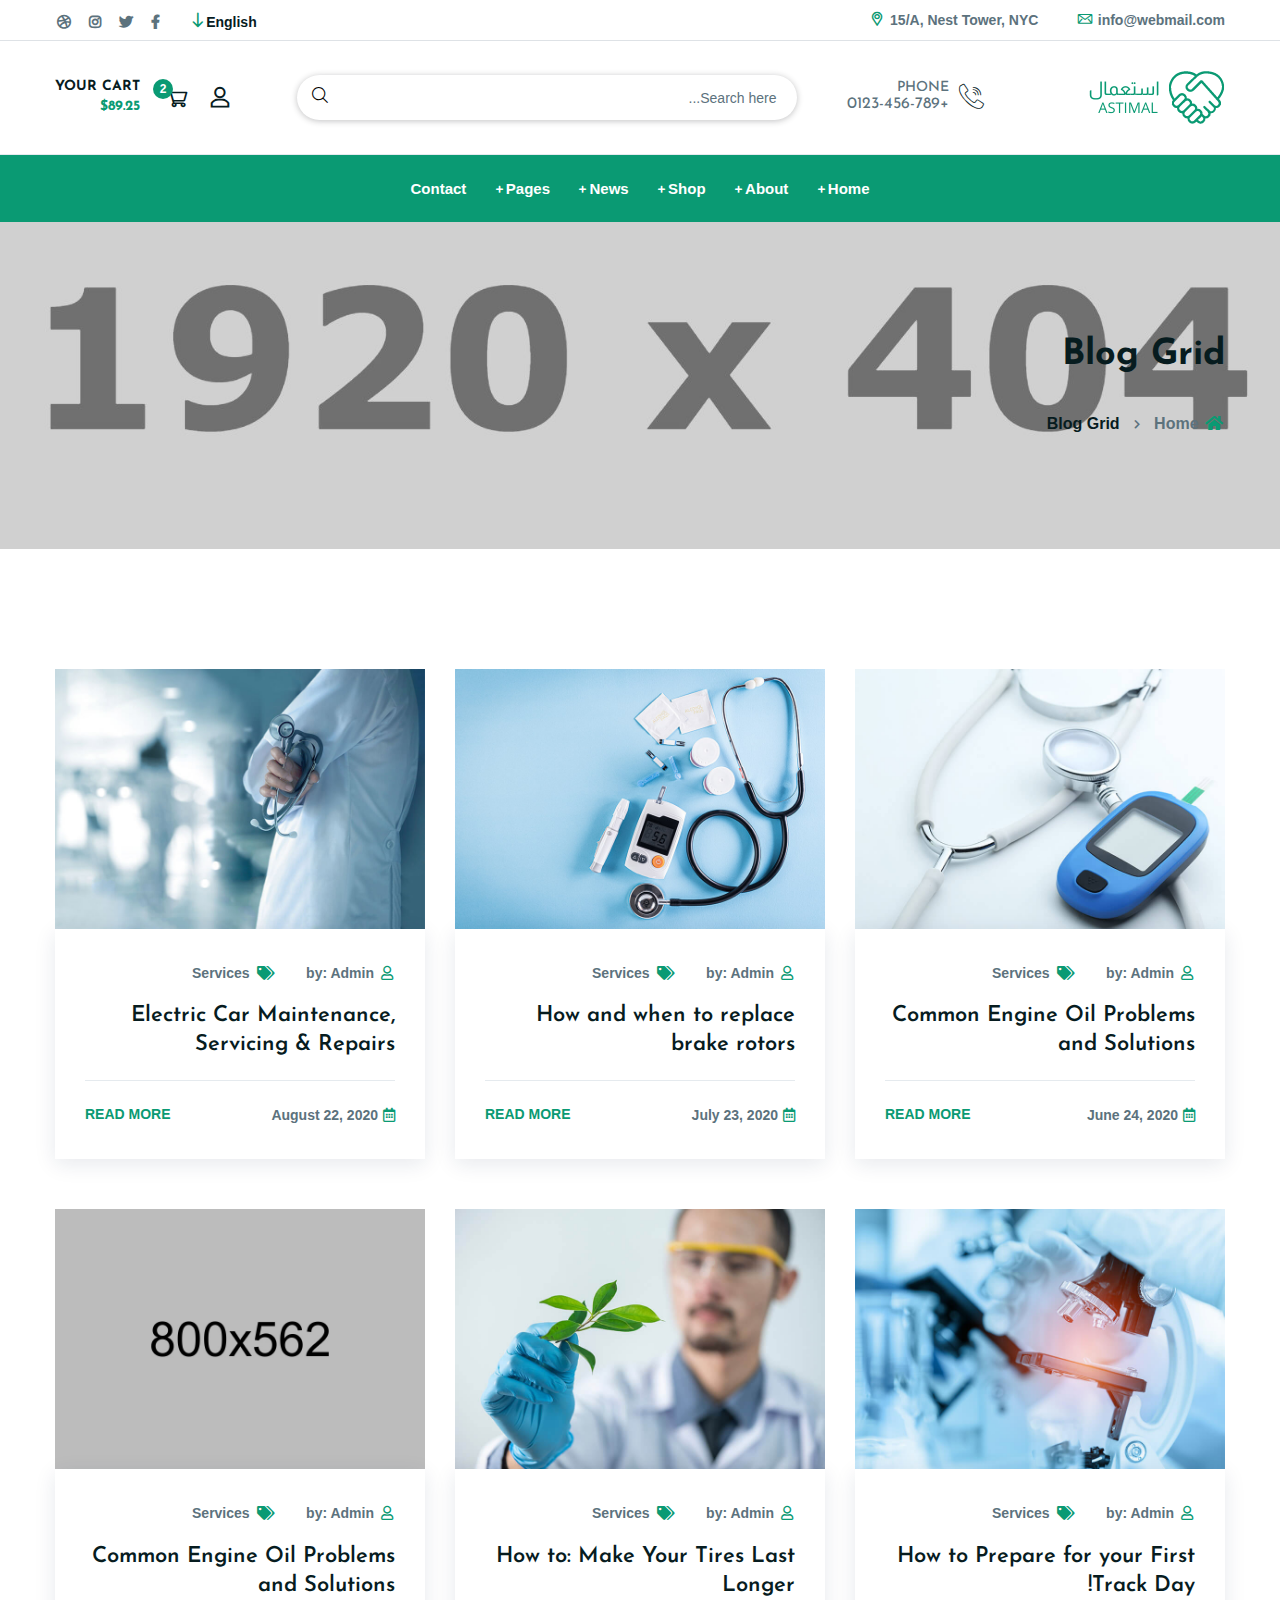
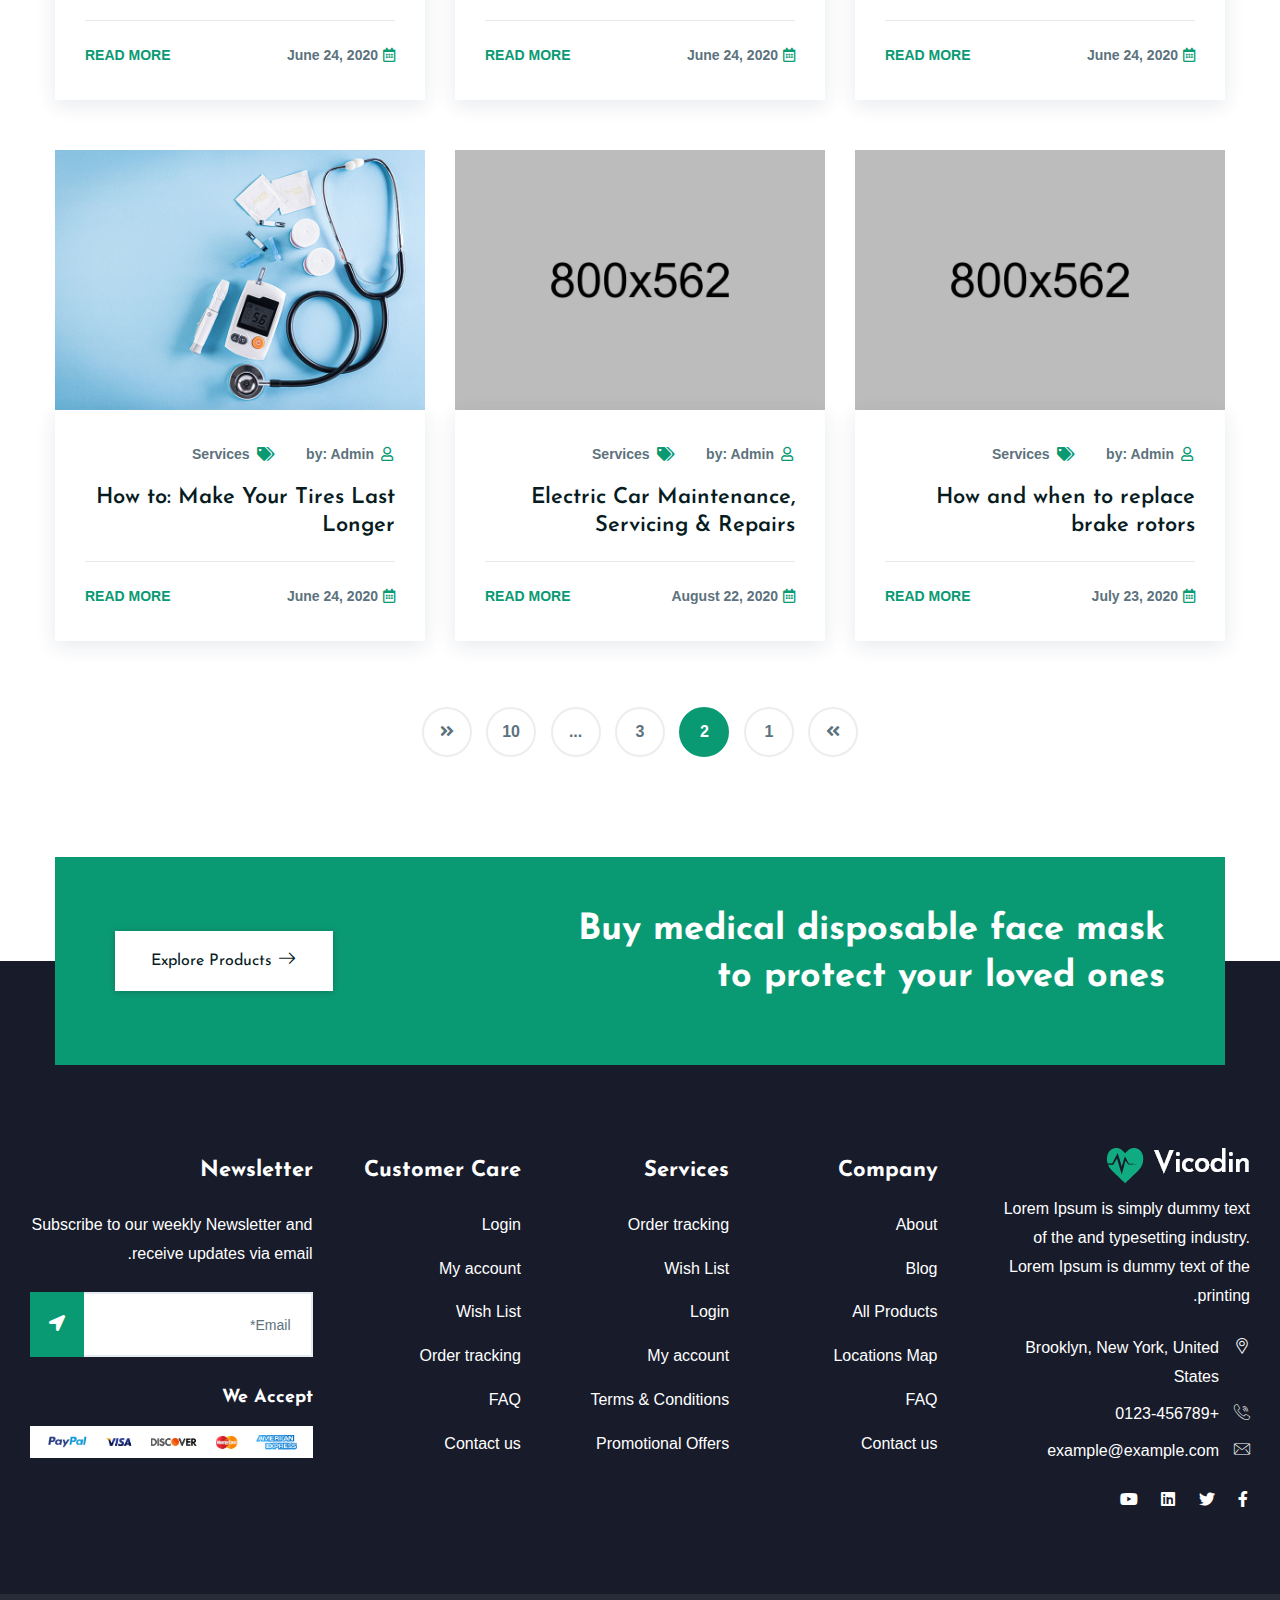
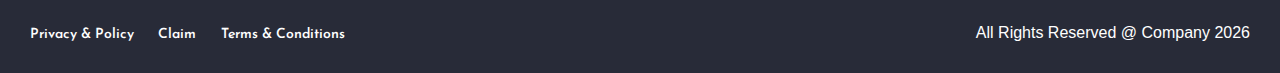
<file: blog-grid.html>
<!doctype html>
<html class="no-js" lang="zxx">

<head>
    <meta charset="utf-8">
    <meta http-equiv="x-ua-compatible" content="ie=edge">
    <title>Vicodin - Medical eCommerce HTML Template</title>
    <meta name="robots" content="noindex, follow" />
    <meta name="description" content="">
    <meta name="viewport" content="width=device-width, initial-scale=1, shrink-to-fit=no">

    <!-- Place favicon.png in the root directory -->
    <link rel="shortcut icon" href="img/favicon.png" type="image/x-icon" />
    <!-- Font Icons css -->
    <link rel="stylesheet" href="css/font-icons.css">
    <!-- plugins css -->
    <link rel="stylesheet" href="css/plugins.css">
    <!-- Main Stylesheet -->
    <link rel="stylesheet" href="css/style.css">
    <!-- Responsive css -->
    <link rel="stylesheet" href="css/responsive.css">
</head>

<body>
    <!--[if lte IE 9]>
        <p class="browserupgrade">You are using an <strong>outdated</strong> browser. Please <a href="https://browsehappy.com/">upgrade your browser</a> to improve your experience and security.</p>
    <![endif]-->

    <!-- Add your site or application content here -->

<!-- Body main wrapper start -->
<div class="body-wrapper">

    <!-- HEADER AREA START (header-3) -->
    <header class="ltn__header-area ltn__header-3">       
        <!-- ltn__header-top-area start -->
        <div class="ltn__header-top-area border-bottom">
            <div class="container">
                <div class="row">
                    <div class="col-md-7">
                        <div class="ltn__top-bar-menu">
                            <ul>
                                <li><a href="mailto:info@webmail.com?Subject=Flower%20greetings%20to%20you"><i class="icon-mail"></i> info@webmail.com</a></li>
                                <li><a href="locations.html"><i class="icon-placeholder"></i> 15/A, Nest Tower, NYC</a></li>
                            </ul>
                        </div>
                    </div>
                    <div class="col-md-5">
                        <div class="top-bar-right text-right text-end">
                            <div class="ltn__top-bar-menu">
                                <ul>
                                    <li>
                                        <!-- ltn__language-menu -->
                                        <div class="ltn__drop-menu ltn__currency-menu ltn__language-menu">
                                            <ul>
                                                <li><a href="#" class="dropdown-toggle"><span class="active-currency">English</span></a>
                                                    <ul>
                                                        <li><a href="#">Arabic</a></li>
                                                        <li><a href="#">Bengali</a></li>
                                                        <li><a href="#">Chinese</a></li>
                                                        <li><a href="#">English</a></li>
                                                        <li><a href="#">French</a></li>
                                                        <li><a href="#">Hindi</a></li>
                                                    </ul>
                                                </li>
                                            </ul>
                                        </div>
                                    </li>
                                    <li>
                                        <!-- ltn__social-media -->
                                        <div class="ltn__social-media">
                                            <ul>
                                                <li><a href="#" title="Facebook"><i class="fab fa-facebook-f"></i></a></li>
                                                <li><a href="#" title="Twitter"><i class="fab fa-twitter"></i></a></li>
                                                
                                                <li><a href="#" title="Instagram"><i class="fab fa-instagram"></i></a></li>
                                                <li><a href="#" title="Dribbble"><i class="fab fa-dribbble"></i></a></li>
                                            </ul>
                                        </div>
                                    </li>
                                </ul>
                            </div>
                        </div>
                    </div>
                </div>
            </div>
        </div>
        <!-- ltn__header-top-area end --> 
        <!-- ltn__header-middle-area start -->
        <div class="ltn__header-middle-area">
            <div class="container">
                <div class="row">
                    <div class="col">
                        <div class="site-logo">
                            <a href="index.html"><img src="img/logo.png" alt="Logo"></a>
                        </div>
                    </div>
                    <div class="col header-contact-serarch-column d-none d-lg-block">
                        <div class="header-contact-search">
                            <!-- header-feature-item -->
                            <div class="header-feature-item">
                                <div class="header-feature-icon">
                                    <i class="icon-call"></i>
                                </div>
                                <div class="header-feature-info">
                                    <h6>Phone</h6>
                                    <p><a href="tel:0123456789">+0123-456-789</a></p>
                                </div>
                            </div>
                            <!-- header-search-2 -->
                            <div class="header-search-2">
                                <form id="#123" method="get"  action="#">
                                    <input type="text" name="search" value="" placeholder="Search here..."/>
                                    <button type="submit">
                                        <span><i class="icon-search"></i></span>
                                    </button>
                                </form>
                            </div>
                        </div>
                    </div>
                    <div class="col">
                        <!-- header-options -->
                        <div class="ltn__header-options">
                            <ul>
                                <li class="d-none">
                                    <!-- ltn__currency-menu -->
                                    <div class="ltn__drop-menu ltn__currency-menu">
                                        <ul>
                                            <li><a href="#" class="dropdown-toggle"><span class="active-currency">USD</span></a>
                                                <ul>
                                                    <li><a href="login.html">USD - US Dollar</a></li>
                                                    <li><a href="wishlist.html">CAD - Canada Dollar</a></li>
                                                    <li><a href="register.html">EUR - Euro</a></li>
                                                    <li><a href="account.html">GBP - British Pound</a></li>
                                                    <li><a href="wishlist.html">INR - Indian Rupee</a></li>
                                                    <li><a href="wishlist.html">BDT - Bangladesh Taka</a></li>
                                                    <li><a href="wishlist.html">JPY - Japan Yen</a></li>
                                                    <li><a href="wishlist.html">AUD - Australian Dollar</a></li>
                                                </ul>
                                            </li>
                                        </ul>
                                    </div>
                                </li>
                                <li class="d-lg-none">
                                    <!-- header-search-1 -->
                                    <div class="header-search-wrap">
                                        <div class="header-search-1">
                                            <div class="search-icon">
                                                <i class="icon-search  for-search-show"></i>
                                                <i class="icon-cancel  for-search-close"></i>
                                            </div>
                                        </div>
                                        <div class="header-search-1-form">
                                            <form id="#" method="get"  action="#">
                                                <input type="text" name="search" value="" placeholder="Search here..."/>
                                                <button type="submit">
                                                    <span><i class="icon-search"></i></span>
                                                </button>
                                            </form>
                                        </div>
                                    </div>
                                </li>
                                <li class="d-none---"> 
                                    <!-- user-menu -->
                                    <div class="ltn__drop-menu user-menu">
                                        <ul>
                                            <li>
                                                <a href="#"><i class="icon-user"></i></a>
                                                <ul>
                                                    <li><a href="login.html">Sign in</a></li>
                                                    <li><a href="register.html">Register</a></li>
                                                    <li><a href="account.html">My Account</a></li>
                                                    <li><a href="wishlist.html">Wishlist</a></li>
                                                </ul>
                                            </li>
                                        </ul>
                                    </div>
                                </li>
                                <li>
                                    <!-- mini-cart 2 -->
                                    <div class="mini-cart-icon mini-cart-icon-2">
                                        <a href="#ltn__utilize-cart-menu" class="ltn__utilize-toggle">
                                            <span class="mini-cart-icon">
                                                <i class="icon-shopping-cart"></i>
                                                <sup>2</sup>
                                            </span>
                                            <h6><span>Your Cart</span> <span class="ltn__secondary-color">$89.25</span></h6>
                                        </a>
                                    </div>
                                </li>
                            </ul>
                        </div>
                    </div>
                </div>
            </div>
        </div>
        <!-- ltn__header-middle-area end -->
        <!-- header-bottom-area start -->
        <div class="header-bottom-area ltn__border-top ltn__header-sticky  ltn__sticky-bg-white--- ltn__sticky-bg-secondary ltn__secondary-bg section-bg-1 menu-color-white d-none d-lg-block">
            <div class="container">
                <div class="row">
                    <div class="col header-menu-column justify-content-center">
                        <div class="sticky-logo">
                            <div class="site-logo">
                                <a href="index.html"><img src="img/logo-3.png" alt="Logo"></a>
                            </div>
                        </div>
                        <div class="header-menu header-menu-2">
                            <nav>
                                <div class="ltn__main-menu">
                                    <ul>
                                        <li class="menu-icon"><a href="#">Home</a>
                                            <ul class="sub-menu menu-pages-img-show ltn__sub-menu-col-2---">
                                                <li>
                                                    <a href="index.html">Home Style 01</a>
                                                    <img src="img/home-demos/home-1.jpg" alt="#">
                                                </li>
                                                <li>
                                                    <a href="index-2.html">Home Style 02</a>
                                                    <img src="img/home-demos/home-2.jpg" alt="#">
                                                </li>
                                                <li>
                                                    <a href="index-3.html">Home Style 03</a>
                                                    <img src="img/home-demos/home-3.jpg" alt="#">
                                                </li>
                                            </ul>
                                        </li>
                                        <li class="menu-icon"><a href="#">About</a>
                                            <ul>
                                                <li><a href="about.html">About</a></li>
                                                <li><a href="service.html">Services</a></li>
                                                <li><a href="service-details.html">Service Details</a></li>
                                                <li><a href="portfolio.html">Gallery</a></li>
                                                <li><a href="portfolio-2.html">Gallery - 02</a></li>
                                                <li><a href="portfolio-details.html">Gallery Details</a></li>
                                                <li><a href="team.html">Team</a></li>
                                                <li><a href="team-details.html">Team Details</a></li>
                                                <li><a href="faq.html">FAQ</a></li>
                                                <li><a href="locations.html">Google Map Locations</a></li>
                                            </ul>
                                        </li>
                                        <li class="menu-icon"><a href="#">Shop</a>
                                            <ul>
                                                <li><a href="shop.html">Shop</a></li>
                                                <li><a href="shop-grid.html">Shop Grid</a></li>
                                                <li><a href="shop-left-sidebar.html">Shop Left sidebar</a></li>
                                                <li><a href="shop-right-sidebar.html">Shop right sidebar</a></li>
                                                <li><a href="product-details.html">Shop details </a></li>
                                                <li><a href="#">Other Pages <span class="float-right">>></span></a>
                                                    <ul>
                                                        <li><a href="cart.html">Cart</a></li>
                                                        <li><a href="wishlist.html">Wishlist</a></li>
                                                        <li><a href="checkout.html">Checkout</a></li>
                                                        <li><a href="order-tracking.html">Order Tracking</a></li>
                                                        <li><a href="account.html">My Account</a></li>
                                                        <li><a href="login.html">Sign in</a></li>
                                                        <li><a href="register.html">Register</a></li>
                                                    </ul>
                                                </li>
                                            </ul>
                                        </li>
                                        <li class="menu-icon"><a href="#">News</a>
                                            <ul>
                                                <li><a href="blog.html">News</a></li>
                                                <li><a href="blog-grid.html">News Grid</a></li>
                                                <li><a href="blog-left-sidebar.html">News Left sidebar</a></li>
                                                <li><a href="blog-right-sidebar.html">News Right sidebar</a></li>
                                                <li><a href="blog-details.html">News details</a></li>
                                            </ul>
                                        </li>
                                        <li class="menu-icon"><a href="#">Pages</a>
                                            <ul class="mega-menu">
                                                <li><a href="#">Inner Pages</a>
                                                    <ul>
                                                        <li><a href="portfolio.html">Gallery</a></li>
                                                        <li><a href="portfolio-2.html">Gallery - 02</a></li>
                                                        <li><a href="portfolio-details.html">Gallery Details</a></li>
                                                        <li><a href="team.html">Team</a></li>
                                                        <li><a href="team-details.html">Team Details</a></li>
                                                        <li><a href="faq.html">FAQ</a></li>
                                                    </ul>
                                                </li>
                                                <li><a href="#">Inner Pages</a>
                                                    <ul>
                                                        <li><a href="history.html">History</a></li>
                                                        <li><a href="contact.html">Appointment</a></li>
                                                        <li><a href="locations.html">Google Map Locations</a></li>
                                                        <li><a href="404.html">404</a></li>
                                                        <li><a href="contact.html">Contact</a></li>
                                                        <li><a href="coming-soon.html">Coming Soon</a></li>
                                                    </ul>
                                                </li>
                                                <li><a href="#">Shop Pages</a>
                                                    <ul>
                                                        <li><a href="shop.html">Shop</a></li>
                                                        <li><a href="shop-left-sidebar.html">Shop Left sidebar</a></li>
                                                        <li><a href="shop-right-sidebar.html">Shop right sidebar</a></li>
                                                        <li><a href="shop-grid.html">Shop Grid</a></li>
                                                        <li><a href="product-details.html">Shop details </a></li>
                                                        <li><a href="cart.html">Cart</a></li>
                                                    </ul>
                                                </li>
                                                <li><a href="shop.html"><img src="img/banner/menu-banner-1.png" alt="#"></a>
                                                </li>
                                            </ul>
                                        </li>
                                        <li><a href="contact.html">Contact</a></li>
                                    </ul>
                                </div>
                            </nav>
                        </div>
                    </div>
                </div>
            </div>
        </div>
        <!-- header-bottom-area end -->
    </header>
    <!-- HEADER AREA END -->

    <!-- MOBILE MENU START -->
    <div class="mobile-header-menu-fullwidth mb-30 d-block d-lg-none">
        <div class="container">
            <div class="row">
                <div class="col-lg-12">
                    <!-- Mobile Menu Button -->
                    <div class="mobile-menu-toggle d-lg-none">
                        <span>MENU</span>
                        <a href="#ltn__utilize-mobile-menu" class="ltn__utilize-toggle">
                            <svg viewBox="0 0 800 600">
                                <path d="M300,220 C300,220 520,220 540,220 C740,220 640,540 520,420 C440,340 300,200 300,200" id="top"></path>
                                <path d="M300,320 L540,320" id="middle"></path>
                                <path d="M300,210 C300,210 520,210 540,210 C740,210 640,530 520,410 C440,330 300,190 300,190" id="bottom" transform="translate(480, 320) scale(1, -1) translate(-480, -318) "></path>
                            </svg>
                        </a>
                    </div>
                </div>
            </div>
        </div>
    </div>
    <!-- MOBILE MENU END -->

    <!-- Utilize Cart Menu Start -->
    <div id="ltn__utilize-cart-menu" class="ltn__utilize ltn__utilize-cart-menu">
        <div class="ltn__utilize-menu-inner ltn__scrollbar">
            <div class="ltn__utilize-menu-head">
                <span class="ltn__utilize-menu-title">Cart</span>
                <button class="ltn__utilize-close">×</button>
            </div>
            <div class="mini-cart-product-area ltn__scrollbar">
                <div class="mini-cart-item clearfix">
                    <div class="mini-cart-img">
                        <a href="#"><img src="img/product/1.png" alt="Image"></a>
                        <span class="mini-cart-item-delete"><i class="icon-cancel"></i></span>
                    </div>
                    <div class="mini-cart-info">
                        <h6><a href="#">Antiseptic Spray</a></h6>
                        <span class="mini-cart-quantity">1 x $65.00</span>
                    </div>
                </div>
                <div class="mini-cart-item clearfix">
                    <div class="mini-cart-img">
                        <a href="#"><img src="img/product/2.png" alt="Image"></a>
                        <span class="mini-cart-item-delete"><i class="icon-cancel"></i></span>
                    </div>
                    <div class="mini-cart-info">
                        <h6><a href="#">Digital Stethoscope</a></h6>
                        <span class="mini-cart-quantity">1 x $85.00</span>
                    </div>
                </div>
                <div class="mini-cart-item clearfix">
                    <div class="mini-cart-img">
                        <a href="#"><img src="img/product/3.png" alt="Image"></a>
                        <span class="mini-cart-item-delete"><i class="icon-cancel"></i></span>
                    </div>
                    <div class="mini-cart-info">
                        <h6><a href="#">Cosmetic Containers</a></h6>
                        <span class="mini-cart-quantity">1 x $92.00</span>
                    </div>
                </div>
                <div class="mini-cart-item clearfix">
                    <div class="mini-cart-img">
                        <a href="#"><img src="img/product/4.png" alt="Image"></a>
                        <span class="mini-cart-item-delete"><i class="icon-cancel"></i></span>
                    </div>
                    <div class="mini-cart-info">
                        <h6><a href="#">Thermometer Gun</a></h6>
                        <span class="mini-cart-quantity">1 x $68.00</span>
                    </div>
                </div>
            </div>
            <div class="mini-cart-footer">
                <div class="mini-cart-sub-total">
                    <h5>Subtotal: <span>$310.00</span></h5>
                </div>
                <div class="btn-wrapper">
                    <a href="cart.html" class="theme-btn-1 btn btn-effect-1">View Cart</a>
                    <a href="cart.html" class="theme-btn-2 btn btn-effect-2">Checkout</a>
                </div>
                <p>Free Shipping on All Orders Over $100!</p>
            </div>

        </div>
    </div>
    <!-- Utilize Cart Menu End -->

    <!-- Utilize Mobile Menu Start -->
    <div id="ltn__utilize-mobile-menu" class="ltn__utilize ltn__utilize-mobile-menu">
        <div class="ltn__utilize-menu-inner ltn__scrollbar">
            <div class="ltn__utilize-menu-head">
                <div class="site-logo">
                    <a href="index.html"><img src="img/logo.png" alt="Logo"></a>
                </div>
                <button class="ltn__utilize-close">×</button>
            </div>
            <div class="ltn__utilize-menu-search-form">
                <form action="#">
                    <input type="text" placeholder="Search...">
                    <button><i class="fas fa-search"></i></button>
                </form>
            </div>
            <div class="ltn__utilize-menu">
                <ul>
                    <li><a href="#">Home</a>
                        <ul class="sub-menu">
                            <li><a href="index.html">Home Style 01</a></li>
                            <li><a href="index-2.html">Home Style 02</a></li>
                            <li><a href="index-3.html">Home Style 03</a></li>
                        </ul>
                    </li>
                    <li><a href="#">About</a>
                        <ul class="sub-menu">
                            <li><a href="about.html">About</a></li>
                            <li><a href="service.html">Services</a></li>
                            <li><a href="service-details.html">Service Details</a></li>
                            <li><a href="portfolio.html">Portfolio</a></li>
                            <li><a href="portfolio-2.html">Portfolio - 02</a></li>
                            <li><a href="portfolio-details.html">Portfolio Details</a></li>
                            <li><a href="team.html">Team</a></li>
                            <li><a href="team-details.html">Team Details</a></li>
                            <li><a href="faq.html">FAQ</a></li>
                            <li><a href="locations.html">Google Map Locations</a></li>
                        </ul>
                    </li>
                    <li><a href="#">Shop</a>
                        <ul class="sub-menu">
                            <li><a href="shop.html">Shop</a></li>
                            <li><a href="shop-grid.html">Shop Grid</a></li>
                            <li><a href="shop-left-sidebar.html">Shop Left sidebar</a></li>
                            <li><a href="shop-right-sidebar.html">Shop right sidebar</a></li>
                            <li><a href="product-details.html">Shop details </a></li>
                            <li><a href="cart.html">Cart</a></li>
                            <li><a href="wishlist.html">Wishlist</a></li>
                            <li><a href="checkout.html">Checkout</a></li>
                            <li><a href="order-tracking.html">Order Tracking</a></li>
                            <li><a href="account.html">My Account</a></li>
                            <li><a href="login.html">Sign in</a></li>
                            <li><a href="register.html">Register</a></li>
                        </ul>
                    </li>
                    <li><a href="#">News</a>
                        <ul class="sub-menu">
                            <li><a href="blog.html">News</a></li>
                            <li><a href="blog-grid.html">News Grid</a></li>
                            <li><a href="blog-left-sidebar.html">News Left sidebar</a></li>
                            <li><a href="blog-right-sidebar.html">News Right sidebar</a></li>
                            <li><a href="blog-details.html">News details</a></li>
                        </ul>
                    </li>
                    <li><a href="#">Pages</a>
                        <ul class="sub-menu">
                            <li><a href="about.html">About</a></li>
                            <li><a href="service.html">Services</a></li>
                            <li><a href="service-details.html">Service Details</a></li>
                            <li><a href="portfolio.html">Portfolio</a></li>
                            <li><a href="portfolio-2.html">Portfolio - 02</a></li>
                            <li><a href="portfolio-details.html">Portfolio Details</a></li>
                            <li><a href="team.html">Team</a></li>
                            <li><a href="team-details.html">Team Details</a></li>
                            <li><a href="faq.html">FAQ</a></li>
                            <li><a href="history.html">History</a></li>
                            <li><a href="add-listing.html">Add Listing</a></li>
                            <li><a href="locations.html">Google Map Locations</a></li>
                            <li><a href="404.html">404</a></li>
                            <li><a href="contact.html">Contact</a></li>
                            <li><a href="coming-soon.html">Coming Soon</a></li>
                        </ul>
                    </li>
                    <li><a href="contact.html">Contact</a></li>
                </ul>
            </div>
            <div class="ltn__utilize-buttons ltn__utilize-buttons-2">
                <ul>
                    <li>
                        <a href="account.html" title="My Account">
                            <span class="utilize-btn-icon">
                                <i class="far fa-user"></i>
                            </span>
                            My Account
                        </a>
                    </li>
                    <li>
                        <a href="wishlist.html" title="Wishlist">
                            <span class="utilize-btn-icon">
                                <i class="far fa-heart"></i>
                                <sup>3</sup>
                            </span>
                            Wishlist
                        </a>
                    </li>
                    <li>
                        <a href="cart.html" title="Shoping Cart">
                            <span class="utilize-btn-icon">
                                <i class="fas fa-shopping-cart"></i>
                                <sup>5</sup>
                            </span>
                            Shoping Cart
                        </a>
                    </li>
                </ul>
            </div>
            <div class="ltn__social-media-2">
                <ul>
                    <li><a href="#" title="Facebook"><i class="fab fa-facebook-f"></i></a></li>
                    <li><a href="#" title="Twitter"><i class="fab fa-twitter"></i></a></li>
                    <li><a href="#" title="Linkedin"><i class="fab fa-linkedin"></i></a></li>
                    <li><a href="#" title="Instagram"><i class="fab fa-instagram"></i></a></li>
                </ul>
            </div>
        </div>
    </div>
    <!-- Utilize Mobile Menu End -->

    <div class="ltn__utilize-overlay"></div>

    <!-- BREADCRUMB AREA START -->
    <div class="ltn__breadcrumb-area text-left bg-overlay-white-30 bg-image "  data-bs-bg="img/bg/14.jpg">
        <div class="container">
            <div class="row">
                <div class="col-lg-12">
                    <div class="ltn__breadcrumb-inner">
                        <h1 class="page-title">Blog Grid</h1>
                        <div class="ltn__breadcrumb-list">
                            <ul>
                                <li><a href="index.html"><span class="ltn__secondary-color"><i class="fas fa-home"></i></span> Home</a></li>
                                <li>Blog Grid</li>
                            </ul>
                        </div>
                    </div>
                </div>
            </div>
        </div>
    </div>
    <!-- BREADCRUMB AREA END -->

    <!-- BLOG AREA START -->
    <div class="ltn__blog-area ltn__blog-item-3-normal mb-100">
        <div class="container">
            <div class="row">
                <!-- Blog Item -->
                <div class="col-lg-4 col-sm-6 col-12">
                    <div class="ltn__blog-item ltn__blog-item-3">
                        <div class="ltn__blog-img">
                            <a href="blog-details.html"><img src="img/blog/1.jpg" alt="#"></a>
                        </div>
                        <div class="ltn__blog-brief">
                            <div class="ltn__blog-meta">
                                <ul>
                                    <li class="ltn__blog-author">
                                        <a href="#"><i class="far fa-user"></i>by: Admin</a>
                                    </li>
                                    <li class="ltn__blog-tags">
                                        <a href="#"><i class="fas fa-tags"></i>Services</a>
                                    </li>
                                </ul>
                            </div>
                            <h3 class="ltn__blog-title"><a href="blog-details.html">Common Engine Oil Problems and Solutions</a></h3>
                            <div class="ltn__blog-meta-btn">
                                <div class="ltn__blog-meta">
                                    <ul>
                                        <li class="ltn__blog-date"><i class="far fa-calendar-alt"></i>June 24, 2020</li>
                                    </ul>
                                </div>
                                <div class="ltn__blog-btn">
                                    <a href="blog-details.html">Read more</a>
                                </div>
                            </div>
                        </div>
                    </div>
                </div>
                <!-- Blog Item -->
                <div class="col-lg-4 col-sm-6 col-12">
                    <div class="ltn__blog-item ltn__blog-item-3">
                        <div class="ltn__blog-img">
                            <a href="blog-details.html"><img src="img/blog/2.jpg" alt="#"></a>
                        </div>
                        <div class="ltn__blog-brief">
                            <div class="ltn__blog-meta">
                                <ul>
                                    <li class="ltn__blog-author">
                                        <a href="#"><i class="far fa-user"></i>by: Admin</a>
                                    </li>
                                    <li class="ltn__blog-tags">
                                        <a href="#"><i class="fas fa-tags"></i>Services</a>
                                    </li>
                                </ul>
                            </div>
                            <h3 class="ltn__blog-title"><a href="blog-details.html">How and when to replace brake rotors</a></h3>
                            <div class="ltn__blog-meta-btn">
                                <div class="ltn__blog-meta">
                                    <ul>
                                        <li class="ltn__blog-date"><i class="far fa-calendar-alt"></i>July 23, 2020</li>
                                    </ul>
                                </div>
                                <div class="ltn__blog-btn">
                                    <a href="blog-details.html">Read more</a>
                                </div>
                            </div>
                        </div>
                    </div>
                </div>
                <!-- Blog Item -->
                <div class="col-lg-4 col-sm-6 col-12">
                    <div class="ltn__blog-item ltn__blog-item-3">
                        <div class="ltn__blog-img">
                            <a href="blog-details.html"><img src="img/blog/3.jpg" alt="#"></a>
                        </div>
                        <div class="ltn__blog-brief">
                            <div class="ltn__blog-meta">
                                <ul>
                                    <li class="ltn__blog-author">
                                        <a href="#"><i class="far fa-user"></i>by: Admin</a>
                                    </li>
                                    <li class="ltn__blog-tags">
                                        <a href="#"><i class="fas fa-tags"></i>Services</a>
                                    </li>
                                </ul>
                            </div>
                            <h3 class="ltn__blog-title"><a href="blog-details.html">Electric Car Maintenance, Servicing & Repairs</a></h3>
                            <div class="ltn__blog-meta-btn">
                                <div class="ltn__blog-meta">
                                    <ul>
                                        <li class="ltn__blog-date"><i class="far fa-calendar-alt"></i>August 22, 2020</li>
                                    </ul>
                                </div>
                                <div class="ltn__blog-btn">
                                    <a href="blog-details.html">Read more</a>
                                </div>
                            </div>
                        </div>
                    </div>
                </div>
                <!-- Blog Item -->
                <div class="col-lg-4 col-sm-6 col-12">
                    <div class="ltn__blog-item ltn__blog-item-3">
                        <div class="ltn__blog-img">
                            <a href="blog-details.html"><img src="img/blog/4.jpg" alt="#"></a>
                        </div>
                        <div class="ltn__blog-brief">
                            <div class="ltn__blog-meta">
                                <ul>
                                    <li class="ltn__blog-author">
                                        <a href="#"><i class="far fa-user"></i>by: Admin</a>
                                    </li>
                                    <li class="ltn__blog-tags">
                                        <a href="#"><i class="fas fa-tags"></i>Services</a>
                                    </li>
                                </ul>
                            </div>
                            <h3 class="ltn__blog-title"><a href="blog-details.html">How to Prepare for your First Track Day!</a></h3>
                            <div class="ltn__blog-meta-btn">
                                <div class="ltn__blog-meta">
                                    <ul>
                                        <li class="ltn__blog-date"><i class="far fa-calendar-alt"></i>June 24, 2020</li>
                                    </ul>
                                </div>
                                <div class="ltn__blog-btn">
                                    <a href="blog-details.html">Read more</a>
                                </div>
                            </div>
                        </div>
                    </div>
                </div>
                <!-- Blog Item -->
                <div class="col-lg-4 col-sm-6 col-12">
                    <div class="ltn__blog-item ltn__blog-item-3">
                        <div class="ltn__blog-img">
                            <a href="blog-details.html"><img src="img/blog/5.jpg" alt="#"></a>
                        </div>
                        <div class="ltn__blog-brief">
                            <div class="ltn__blog-meta">
                                <ul>
                                    <li class="ltn__blog-author">
                                        <a href="#"><i class="far fa-user"></i>by: Admin</a>
                                    </li>
                                    <li class="ltn__blog-tags">
                                        <a href="#"><i class="fas fa-tags"></i>Services</a>
                                    </li>
                                </ul>
                            </div>
                            <h3 class="ltn__blog-title"><a href="blog-details.html">How to: Make Your Tires Last Longer</a></h3>
                            <div class="ltn__blog-meta-btn">
                                <div class="ltn__blog-meta">
                                    <ul>
                                        <li class="ltn__blog-date"><i class="far fa-calendar-alt"></i>June 24, 2020</li>
                                    </ul>
                                </div>
                                <div class="ltn__blog-btn">
                                    <a href="blog-details.html">Read more</a>
                                </div>
                            </div>
                        </div>
                    </div>
                </div>
                <!-- Blog Item -->
                <div class="col-lg-4 col-sm-6 col-12">
                    <div class="ltn__blog-item ltn__blog-item-3">
                        <div class="ltn__blog-img">
                            <a href="blog-details.html"><img src="img/blog/6.jpg" alt="#"></a>
                        </div>
                        <div class="ltn__blog-brief">
                            <div class="ltn__blog-meta">
                                <ul>
                                    <li class="ltn__blog-author">
                                        <a href="#"><i class="far fa-user"></i>by: Admin</a>
                                    </li>
                                    <li class="ltn__blog-tags">
                                        <a href="#"><i class="fas fa-tags"></i>Services</a>
                                    </li>
                                </ul>
                            </div>
                            <h3 class="ltn__blog-title"><a href="blog-details.html">Common Engine Oil Problems and Solutions</a></h3>
                            <div class="ltn__blog-meta-btn">
                                <div class="ltn__blog-meta">
                                    <ul>
                                        <li class="ltn__blog-date"><i class="far fa-calendar-alt"></i>June 24, 2020</li>
                                    </ul>
                                </div>
                                <div class="ltn__blog-btn">
                                    <a href="blog-details.html">Read more</a>
                                </div>
                            </div>
                        </div>
                    </div>
                </div>
                <!-- Blog Item -->
                <div class="col-lg-4 col-sm-6 col-12">
                    <div class="ltn__blog-item ltn__blog-item-3">
                        <div class="ltn__blog-img">
                            <a href="blog-details.html"><img src="img/blog/7.jpg" alt="#"></a>
                        </div>
                        <div class="ltn__blog-brief">
                            <div class="ltn__blog-meta">
                                <ul>
                                    <li class="ltn__blog-author">
                                        <a href="#"><i class="far fa-user"></i>by: Admin</a>
                                    </li>
                                    <li class="ltn__blog-tags">
                                        <a href="#"><i class="fas fa-tags"></i>Services</a>
                                    </li>
                                </ul>
                            </div>
                            <h3 class="ltn__blog-title"><a href="blog-details.html">How and when to replace brake rotors</a></h3>
                            <div class="ltn__blog-meta-btn">
                                <div class="ltn__blog-meta">
                                    <ul>
                                        <li class="ltn__blog-date"><i class="far fa-calendar-alt"></i>July 23, 2020</li>
                                    </ul>
                                </div>
                                <div class="ltn__blog-btn">
                                    <a href="blog-details.html">Read more</a>
                                </div>
                            </div>
                        </div>
                    </div>
                </div>
                <!-- Blog Item -->
                <div class="col-lg-4 col-sm-6 col-12">
                    <div class="ltn__blog-item ltn__blog-item-3">
                        <div class="ltn__blog-img">
                            <a href="blog-details.html"><img src="img/blog/8.jpg" alt="#"></a>
                        </div>
                        <div class="ltn__blog-brief">
                            <div class="ltn__blog-meta">
                                <ul>
                                    <li class="ltn__blog-author">
                                        <a href="#"><i class="far fa-user"></i>by: Admin</a>
                                    </li>
                                    <li class="ltn__blog-tags">
                                        <a href="#"><i class="fas fa-tags"></i>Services</a>
                                    </li>
                                </ul>
                            </div>
                            <h3 class="ltn__blog-title"><a href="blog-details.html">Electric Car Maintenance, Servicing & Repairs</a></h3>
                            <div class="ltn__blog-meta-btn">
                                <div class="ltn__blog-meta">
                                    <ul>
                                        <li class="ltn__blog-date"><i class="far fa-calendar-alt"></i>August 22, 2020</li>
                                    </ul>
                                </div>
                                <div class="ltn__blog-btn">
                                    <a href="blog-details.html">Read more</a>
                                </div>
                            </div>
                        </div>
                    </div>
                </div>
                <!-- Blog Item -->
                <div class="col-lg-4 col-sm-6 col-12">
                    <div class="ltn__blog-item ltn__blog-item-3">
                        <div class="ltn__blog-img">
                            <a href="blog-details.html"><img src="img/blog/2.jpg" alt="#"></a>
                        </div>
                        <div class="ltn__blog-brief">
                            <div class="ltn__blog-meta">
                                <ul>
                                    <li class="ltn__blog-author">
                                        <a href="#"><i class="far fa-user"></i>by: Admin</a>
                                    </li>
                                    <li class="ltn__blog-tags">
                                        <a href="#"><i class="fas fa-tags"></i>Services</a>
                                    </li>
                                </ul>
                            </div>
                            <h3 class="ltn__blog-title"><a href="blog-details.html">How to: Make Your Tires Last Longer</a></h3>
                            <div class="ltn__blog-meta-btn">
                                <div class="ltn__blog-meta">
                                    <ul>
                                        <li class="ltn__blog-date"><i class="far fa-calendar-alt"></i>June 24, 2020</li>
                                    </ul>
                                </div>
                                <div class="ltn__blog-btn">
                                    <a href="blog-details.html">Read more</a>
                                </div>
                            </div>
                        </div>
                    </div>
                </div>
                <!--  -->
            </div>
            <div class="row">
                <div class="col-lg-12">
                    <div class="ltn__pagination-area text-center">
                        <div class="ltn__pagination">
                            <ul>
                                <li><a href="#"><i class="fas fa-angle-double-left"></i></a></li>
                                <li><a href="#">1</a></li>
                                <li class="active"><a href="#">2</a></li>
                                <li><a href="#">3</a></li>
                                <li><a href="#">...</a></li>
                                <li><a href="#">10</a></li>
                                <li><a href="#"><i class="fas fa-angle-double-right"></i></a></li>
                            </ul>
                        </div>
                    </div>
                </div>
            </div>
        </div>
    </div>
    <!-- BLOG AREA END -->

    <!-- CALL TO ACTION START (call-to-action-6) -->
    <div class="ltn__call-to-action-area call-to-action-6 before-bg-bottom" data-bs-bg="img/1.jpg--">
        <div class="container">
            <div class="row">
                <div class="col-lg-12">
                    <div class="call-to-action-inner call-to-action-inner-6 ltn__secondary-bg position-relative text-center---">
                        <div class="coll-to-info text-color-white">
                            <h1>Buy medical disposable face mask <br> to protect your loved ones</h1>
                        </div>
                        <div class="btn-wrapper">
                            <a class="btn btn-effect-3 btn-white" href="shop.html">Explore Products <i class="icon-next"></i></a>
                        </div>
                    </div>
                </div>
            </div>
        </div>
    </div>
    <!-- CALL TO ACTION END -->

    <!-- FOOTER AREA START -->
    <footer class="ltn__footer-area  ">
        <div class="footer-top-area  section-bg-2 plr--5">
            <div class="container-fluid">
                <div class="row">
                    <div class="col-xl-3 col-md-6 col-sm-6 col-12">
                        <div class="footer-widget footer-about-widget">
                            <div class="footer-logo">
                                <div class="site-logo">
                                    <img src="img/logo-2.png" alt="Logo">
                                </div>
                            </div>
                            <p>Lorem Ipsum is simply dummy text of the and typesetting industry. Lorem Ipsum is dummy text of the printing.</p>
                            <div class="footer-address">
                                <ul>
                                    <li>
                                        <div class="footer-address-icon">
                                            <i class="icon-placeholder"></i>
                                        </div>
                                        <div class="footer-address-info">
                                            <p>Brooklyn, New York, United States</p>
                                        </div>
                                    </li>
                                    <li>
                                        <div class="footer-address-icon">
                                            <i class="icon-call"></i>
                                        </div>
                                        <div class="footer-address-info">
                                            <p><a href="tel:+0123-456789">+0123-456789</a></p>
                                        </div>
                                    </li>
                                    <li>
                                        <div class="footer-address-icon">
                                            <i class="icon-mail"></i>
                                        </div>
                                        <div class="footer-address-info">
                                            <p><a href="mailto:example@example.com">example@example.com</a></p>
                                        </div>
                                    </li>
                                </ul>
                            </div>
                            <div class="ltn__social-media mt-20">
                                <ul>
                                    <li><a href="#" title="Facebook"><i class="fab fa-facebook-f"></i></a></li>
                                    <li><a href="#" title="Twitter"><i class="fab fa-twitter"></i></a></li>
                                    <li><a href="#" title="Linkedin"><i class="fab fa-linkedin"></i></a></li>
                                    <li><a href="#" title="Youtube"><i class="fab fa-youtube"></i></a></li>
                                </ul>
                            </div>
                        </div>
                    </div>
                    <div class="col-xl-2 col-md-6 col-sm-6 col-12">
                        <div class="footer-widget footer-menu-widget clearfix">
                            <h4 class="footer-title">Company</h4>
                            <div class="footer-menu">
                                <ul>
                                    <li><a href="about.html">About</a></li>
                                    <li><a href="blog.html">Blog</a></li>
                                    <li><a href="shop.html">All Products</a></li>
                                    <li><a href="locations.html">Locations Map</a></li>
                                    <li><a href="faq.html">FAQ</a></li>
                                    <li><a href="contact.html">Contact us</a></li>
                                </ul>
                            </div>
                        </div>
                    </div>
                    <div class="col-xl-2 col-md-6 col-sm-6 col-12">
                        <div class="footer-widget footer-menu-widget clearfix">
                            <h4 class="footer-title">Services</h4>
                            <div class="footer-menu">
                                <ul>
                                    <li><a href="order-tracking.html">Order tracking</a></li>
                                    <li><a href="wishlist.html">Wish List</a></li>
                                    <li><a href="login.html">Login</a></li>
                                    <li><a href="account.html">My account</a></li>
                                    <li><a href="about.html">Terms & Conditions</a></li>
                                    <li><a href="about.html">Promotional Offers</a></li>
                                </ul>
                            </div>
                        </div>
                    </div>
                    <div class="col-xl-2 col-md-6 col-sm-6 col-12">
                        <div class="footer-widget footer-menu-widget clearfix">
                            <h4 class="footer-title">Customer Care</h4>
                            <div class="footer-menu">
                                <ul>
                                    <li><a href="login.html">Login</a></li>
                                    <li><a href="account.html">My account</a></li>
                                    <li><a href="wishlist.html">Wish List</a></li>
                                    <li><a href="order-tracking.html">Order tracking</a></li>
                                    <li><a href="faq.html">FAQ</a></li>
                                    <li><a href="contact.html">Contact us</a></li>
                                </ul>
                            </div>
                        </div>
                    </div>
                    <div class="col-xl-3 col-md-6 col-sm-12 col-12">
                        <div class="footer-widget footer-newsletter-widget">
                            <h4 class="footer-title">Newsletter</h4>
                            <p>Subscribe to our weekly Newsletter and receive updates via email.</p>
                            <div class="footer-newsletter">
                                <form action="#">
                                    <input type="email" name="email" placeholder="Email*">
                                    <div class="btn-wrapper">
                                        <button class="theme-btn-1 btn" type="submit"><i class="fas fa-location-arrow"></i></button>
                                    </div>
                                </form>
                            </div>
                            <h5 class="mt-30">We Accept</h5>
                            <img src="img/icons/payment-4.png" alt="Payment Image">
                        </div>
                    </div>
                </div>
            </div>
        </div>
        <div class="ltn__copyright-area ltn__copyright-2 section-bg-7  plr--5">
            <div class="container-fluid ltn__border-top-2">
                <div class="row">
                    <div class="col-md-6 col-12">
                        <div class="ltn__copyright-design clearfix">
                            <p>All Rights Reserved @ Company <span class="current-year"></span></p>
                        </div>
                    </div>
                    <div class="col-md-6 col-12 align-self-center">
                        <div class="ltn__copyright-menu text-end">
                            <ul>
                                <li><a href="#">Terms & Conditions</a></li>
                                <li><a href="#">Claim</a></li>
                                <li><a href="#">Privacy & Policy</a></li>
                            </ul>
                        </div>
                    </div>
                </div>
            </div>
        </div>
    </footer>
    <!-- FOOTER AREA END -->

</div>
<!-- Body main wrapper end -->

    <!-- All JS Plugins -->
    <script src="js/plugins.js"></script>
    <!-- Main JS -->
    <script src="js/main.js"></script>
  
</body>
</html>
</file>
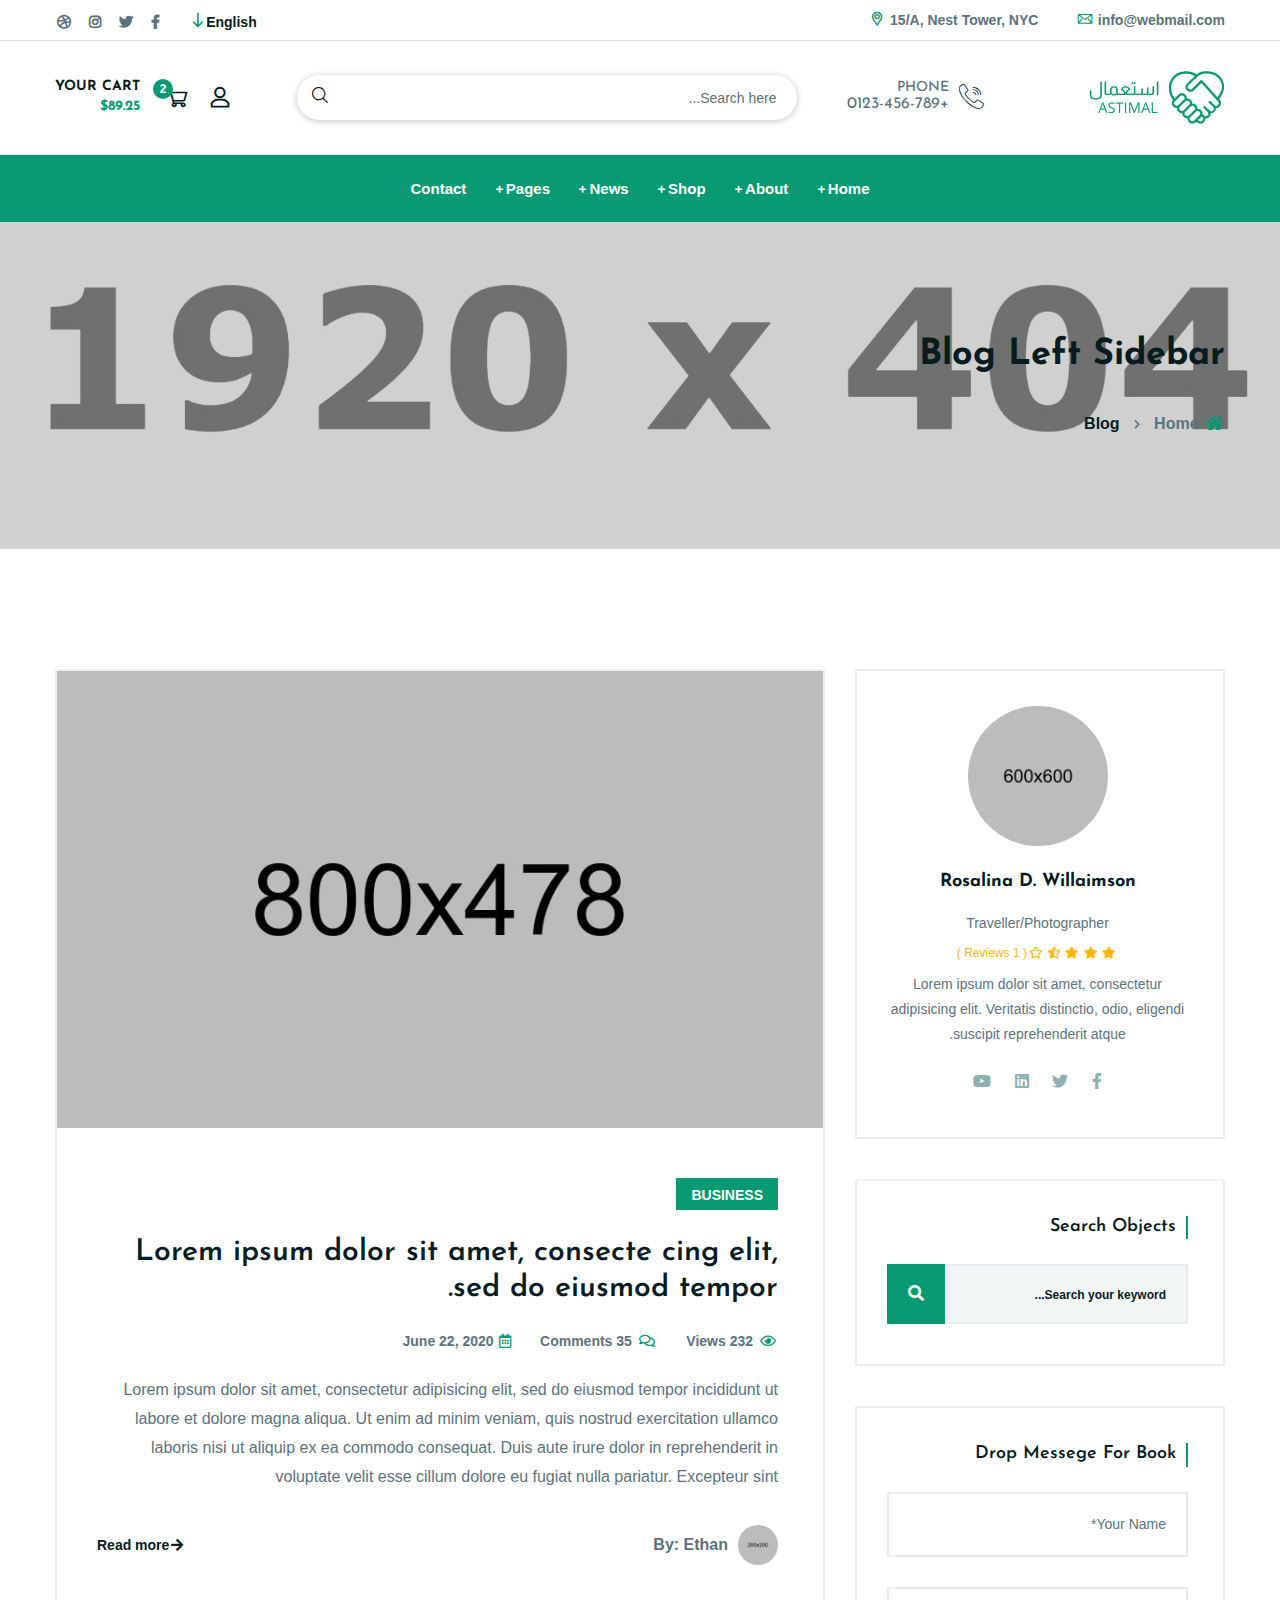
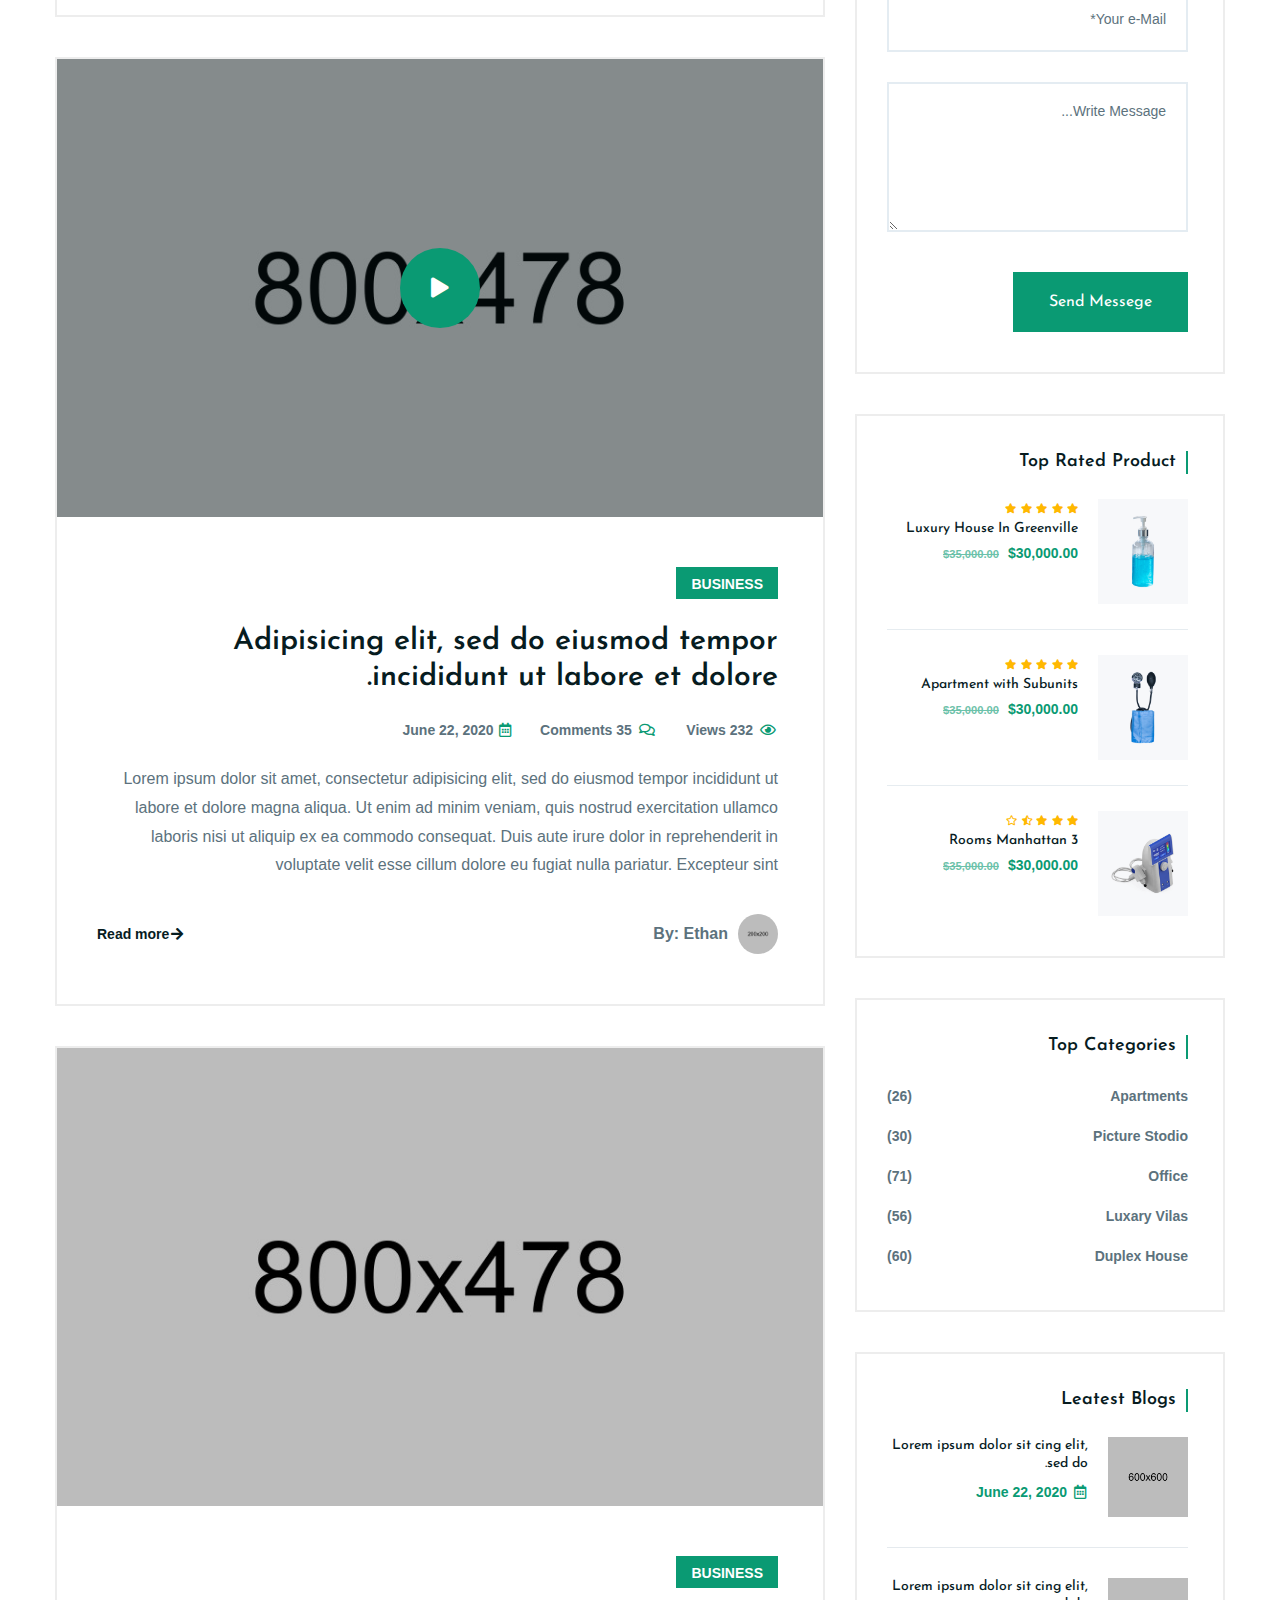
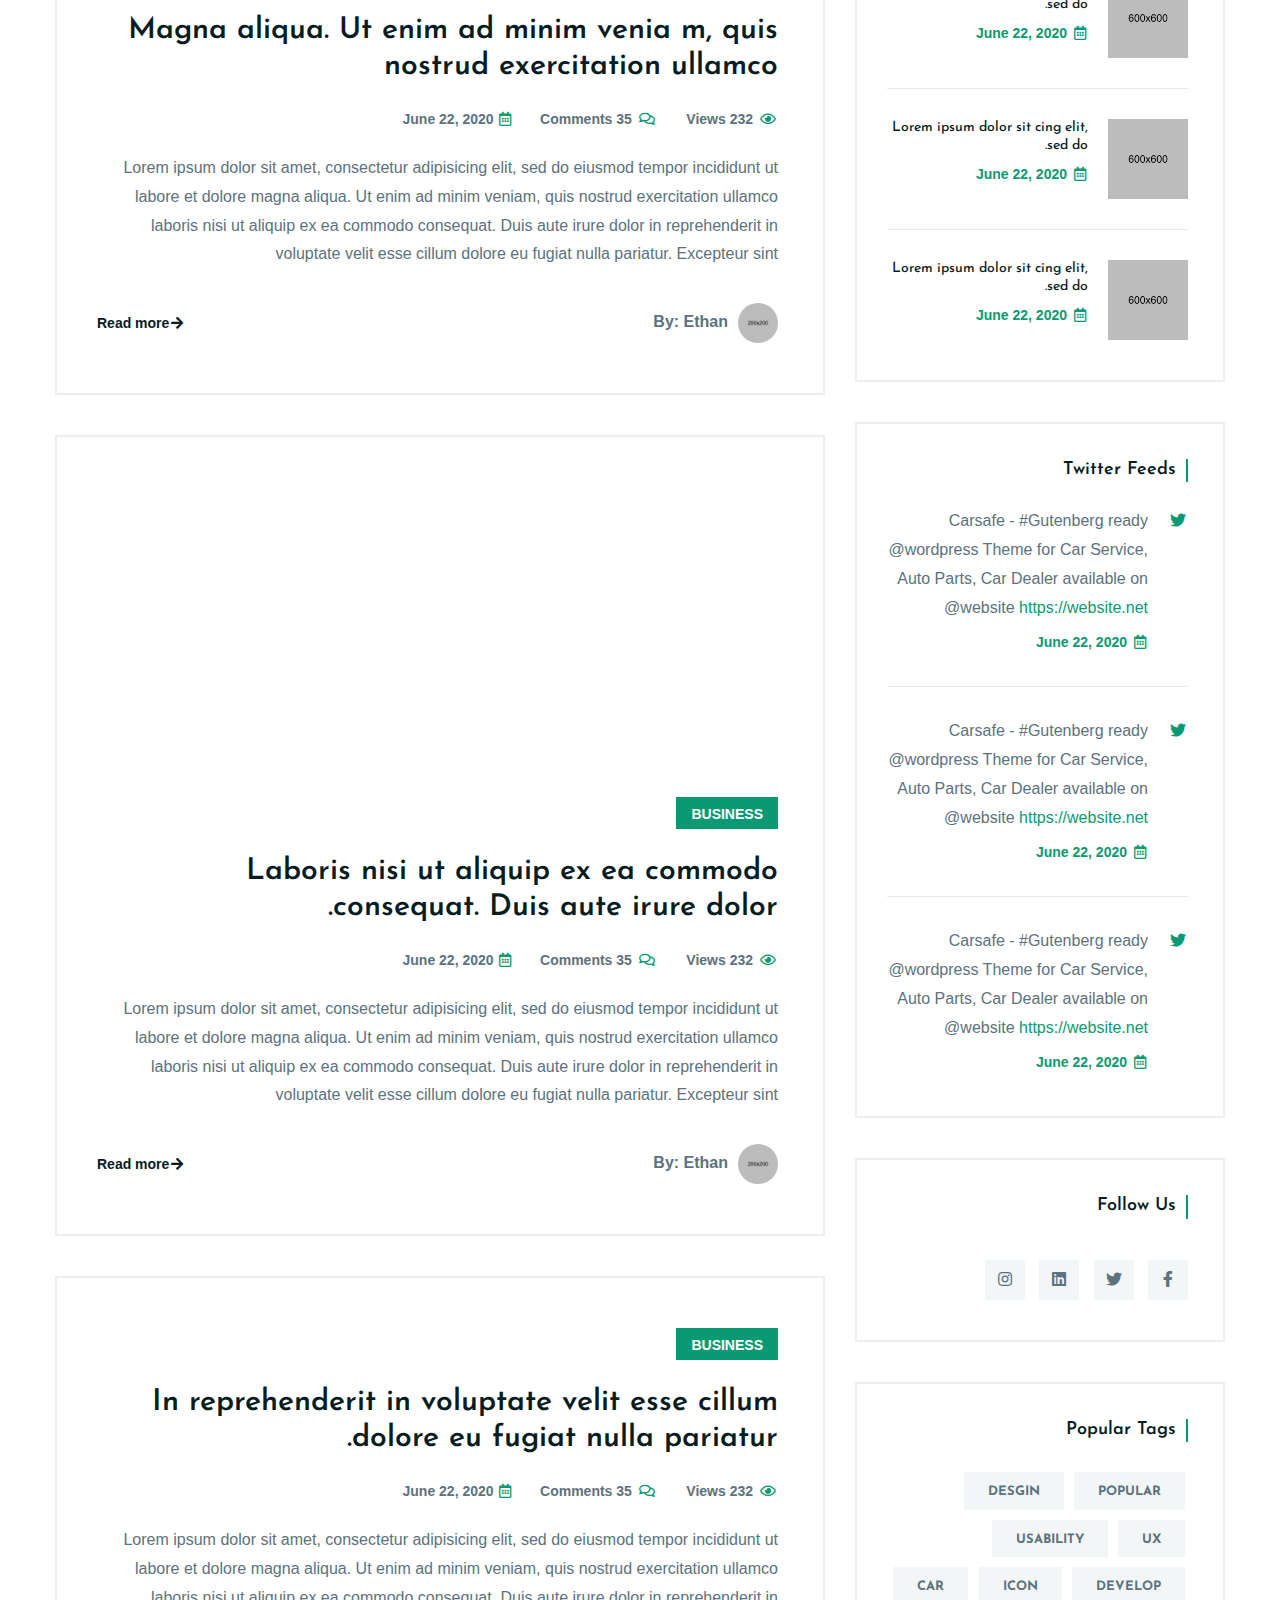
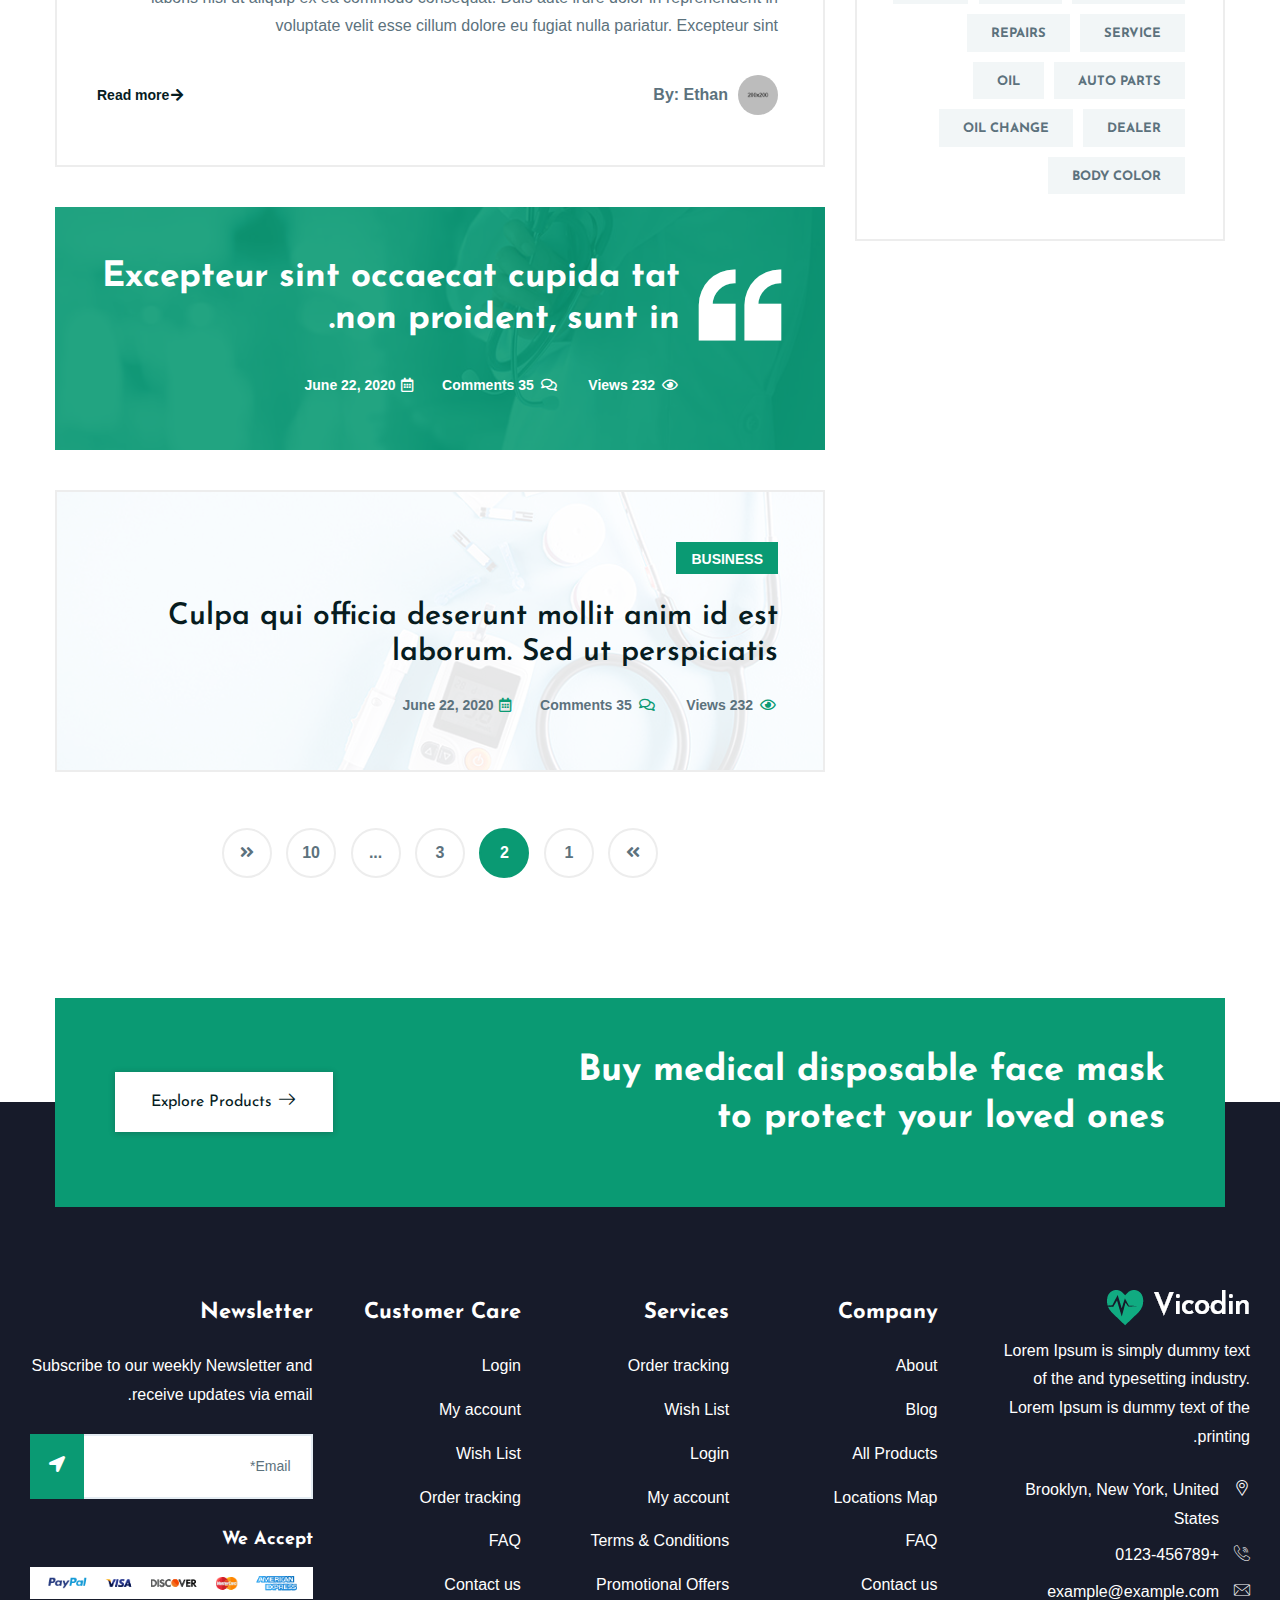
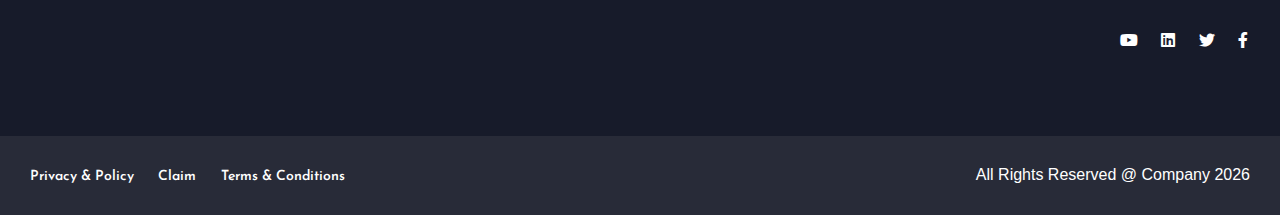
<file: blog-left-sidebar.html>
<!doctype html>
<html class="no-js" lang="zxx">

<head>
    <meta charset="utf-8">
    <meta http-equiv="x-ua-compatible" content="ie=edge">
    <title>Vicodin - Medical eCommerce HTML Template</title>
    <meta name="robots" content="noindex, follow" />
    <meta name="description" content="">
    <meta name="viewport" content="width=device-width, initial-scale=1, shrink-to-fit=no">

    <!-- Place favicon.png in the root directory -->
    <link rel="shortcut icon" href="img/favicon.png" type="image/x-icon" />
    <!-- Font Icons css -->
    <link rel="stylesheet" href="css/font-icons.css">
    <!-- plugins css -->
    <link rel="stylesheet" href="css/plugins.css">
    <!-- Main Stylesheet -->
    <link rel="stylesheet" href="css/style.css">
    <!-- Responsive css -->
    <link rel="stylesheet" href="css/responsive.css">
</head>

<body>
    <!--[if lte IE 9]>
        <p class="browserupgrade">You are using an <strong>outdated</strong> browser. Please <a href="https://browsehappy.com/">upgrade your browser</a> to improve your experience and security.</p>
    <![endif]-->

    <!-- Add your site or application content here -->

<!-- Body main wrapper start -->
<div class="body-wrapper">

    <!-- HEADER AREA START (header-3) -->
    <header class="ltn__header-area ltn__header-3">       
        <!-- ltn__header-top-area start -->
        <div class="ltn__header-top-area border-bottom">
            <div class="container">
                <div class="row">
                    <div class="col-md-7">
                        <div class="ltn__top-bar-menu">
                            <ul>
                                <li><a href="mailto:info@webmail.com?Subject=Flower%20greetings%20to%20you"><i class="icon-mail"></i> info@webmail.com</a></li>
                                <li><a href="locations.html"><i class="icon-placeholder"></i> 15/A, Nest Tower, NYC</a></li>
                            </ul>
                        </div>
                    </div>
                    <div class="col-md-5">
                        <div class="top-bar-right text-right text-end">
                            <div class="ltn__top-bar-menu">
                                <ul>
                                    <li>
                                        <!-- ltn__language-menu -->
                                        <div class="ltn__drop-menu ltn__currency-menu ltn__language-menu">
                                            <ul>
                                                <li><a href="#" class="dropdown-toggle"><span class="active-currency">English</span></a>
                                                    <ul>
                                                        <li><a href="#">Arabic</a></li>
                                                        <li><a href="#">Bengali</a></li>
                                                        <li><a href="#">Chinese</a></li>
                                                        <li><a href="#">English</a></li>
                                                        <li><a href="#">French</a></li>
                                                        <li><a href="#">Hindi</a></li>
                                                    </ul>
                                                </li>
                                            </ul>
                                        </div>
                                    </li>
                                    <li>
                                        <!-- ltn__social-media -->
                                        <div class="ltn__social-media">
                                            <ul>
                                                <li><a href="#" title="Facebook"><i class="fab fa-facebook-f"></i></a></li>
                                                <li><a href="#" title="Twitter"><i class="fab fa-twitter"></i></a></li>
                                                
                                                <li><a href="#" title="Instagram"><i class="fab fa-instagram"></i></a></li>
                                                <li><a href="#" title="Dribbble"><i class="fab fa-dribbble"></i></a></li>
                                            </ul>
                                        </div>
                                    </li>
                                </ul>
                            </div>
                        </div>
                    </div>
                </div>
            </div>
        </div>
        <!-- ltn__header-top-area end --> 
        <!-- ltn__header-middle-area start -->
        <div class="ltn__header-middle-area">
            <div class="container">
                <div class="row">
                    <div class="col">
                        <div class="site-logo">
                            <a href="index.html"><img src="img/logo.png" alt="Logo"></a>
                        </div>
                    </div>
                    <div class="col header-contact-serarch-column d-none d-lg-block">
                        <div class="header-contact-search">
                            <!-- header-feature-item -->
                            <div class="header-feature-item">
                                <div class="header-feature-icon">
                                    <i class="icon-call"></i>
                                </div>
                                <div class="header-feature-info">
                                    <h6>Phone</h6>
                                    <p><a href="tel:0123456789">+0123-456-789</a></p>
                                </div>
                            </div>
                            <!-- header-search-2 -->
                            <div class="header-search-2">
                                <form id="#123" method="get"  action="#">
                                    <input type="text" name="search" value="" placeholder="Search here..."/>
                                    <button type="submit">
                                        <span><i class="icon-search"></i></span>
                                    </button>
                                </form>
                            </div>
                        </div>
                    </div>
                    <div class="col">
                        <!-- header-options -->
                        <div class="ltn__header-options">
                            <ul>
                                <li class="d-none">
                                    <!-- ltn__currency-menu -->
                                    <div class="ltn__drop-menu ltn__currency-menu">
                                        <ul>
                                            <li><a href="#" class="dropdown-toggle"><span class="active-currency">USD</span></a>
                                                <ul>
                                                    <li><a href="login.html">USD - US Dollar</a></li>
                                                    <li><a href="wishlist.html">CAD - Canada Dollar</a></li>
                                                    <li><a href="register.html">EUR - Euro</a></li>
                                                    <li><a href="account.html">GBP - British Pound</a></li>
                                                    <li><a href="wishlist.html">INR - Indian Rupee</a></li>
                                                    <li><a href="wishlist.html">BDT - Bangladesh Taka</a></li>
                                                    <li><a href="wishlist.html">JPY - Japan Yen</a></li>
                                                    <li><a href="wishlist.html">AUD - Australian Dollar</a></li>
                                                </ul>
                                            </li>
                                        </ul>
                                    </div>
                                </li>
                                <li class="d-lg-none">
                                    <!-- header-search-1 -->
                                    <div class="header-search-wrap">
                                        <div class="header-search-1">
                                            <div class="search-icon">
                                                <i class="icon-search  for-search-show"></i>
                                                <i class="icon-cancel  for-search-close"></i>
                                            </div>
                                        </div>
                                        <div class="header-search-1-form">
                                            <form id="#" method="get"  action="#">
                                                <input type="text" name="search" value="" placeholder="Search here..."/>
                                                <button type="submit">
                                                    <span><i class="icon-search"></i></span>
                                                </button>
                                            </form>
                                        </div>
                                    </div>
                                </li>
                                <li class="d-none---"> 
                                    <!-- user-menu -->
                                    <div class="ltn__drop-menu user-menu">
                                        <ul>
                                            <li>
                                                <a href="#"><i class="icon-user"></i></a>
                                                <ul>
                                                    <li><a href="login.html">Sign in</a></li>
                                                    <li><a href="register.html">Register</a></li>
                                                    <li><a href="account.html">My Account</a></li>
                                                    <li><a href="wishlist.html">Wishlist</a></li>
                                                </ul>
                                            </li>
                                        </ul>
                                    </div>
                                </li>
                                <li>
                                    <!-- mini-cart 2 -->
                                    <div class="mini-cart-icon mini-cart-icon-2">
                                        <a href="#ltn__utilize-cart-menu" class="ltn__utilize-toggle">
                                            <span class="mini-cart-icon">
                                                <i class="icon-shopping-cart"></i>
                                                <sup>2</sup>
                                            </span>
                                            <h6><span>Your Cart</span> <span class="ltn__secondary-color">$89.25</span></h6>
                                        </a>
                                    </div>
                                </li>
                            </ul>
                        </div>
                    </div>
                </div>
            </div>
        </div>
        <!-- ltn__header-middle-area end -->
        <!-- header-bottom-area start -->
        <div class="header-bottom-area ltn__border-top ltn__header-sticky  ltn__sticky-bg-white--- ltn__sticky-bg-secondary ltn__secondary-bg section-bg-1 menu-color-white d-none d-lg-block">
            <div class="container">
                <div class="row">
                    <div class="col header-menu-column justify-content-center">
                        <div class="sticky-logo">
                            <div class="site-logo">
                                <a href="index.html"><img src="img/logo-3.png" alt="Logo"></a>
                            </div>
                        </div>
                        <div class="header-menu header-menu-2">
                            <nav>
                                <div class="ltn__main-menu">
                                    <ul>
                                        <li class="menu-icon"><a href="#">Home</a>
                                            <ul class="sub-menu menu-pages-img-show ltn__sub-menu-col-2---">
                                                <li>
                                                    <a href="index.html">Home Style 01</a>
                                                    <img src="img/home-demos/home-1.jpg" alt="#">
                                                </li>
                                                <li>
                                                    <a href="index-2.html">Home Style 02</a>
                                                    <img src="img/home-demos/home-2.jpg" alt="#">
                                                </li>
                                                <li>
                                                    <a href="index-3.html">Home Style 03</a>
                                                    <img src="img/home-demos/home-3.jpg" alt="#">
                                                </li>
                                            </ul>
                                        </li>
                                        <li class="menu-icon"><a href="#">About</a>
                                            <ul>
                                                <li><a href="about.html">About</a></li>
                                                <li><a href="service.html">Services</a></li>
                                                <li><a href="service-details.html">Service Details</a></li>
                                                <li><a href="portfolio.html">Gallery</a></li>
                                                <li><a href="portfolio-2.html">Gallery - 02</a></li>
                                                <li><a href="portfolio-details.html">Gallery Details</a></li>
                                                <li><a href="team.html">Team</a></li>
                                                <li><a href="team-details.html">Team Details</a></li>
                                                <li><a href="faq.html">FAQ</a></li>
                                                <li><a href="locations.html">Google Map Locations</a></li>
                                            </ul>
                                        </li>
                                        <li class="menu-icon"><a href="#">Shop</a>
                                            <ul>
                                                <li><a href="shop.html">Shop</a></li>
                                                <li><a href="shop-grid.html">Shop Grid</a></li>
                                                <li><a href="shop-left-sidebar.html">Shop Left sidebar</a></li>
                                                <li><a href="shop-right-sidebar.html">Shop right sidebar</a></li>
                                                <li><a href="product-details.html">Shop details </a></li>
                                                <li><a href="#">Other Pages <span class="float-right">>></span></a>
                                                    <ul>
                                                        <li><a href="cart.html">Cart</a></li>
                                                        <li><a href="wishlist.html">Wishlist</a></li>
                                                        <li><a href="checkout.html">Checkout</a></li>
                                                        <li><a href="order-tracking.html">Order Tracking</a></li>
                                                        <li><a href="account.html">My Account</a></li>
                                                        <li><a href="login.html">Sign in</a></li>
                                                        <li><a href="register.html">Register</a></li>
                                                    </ul>
                                                </li>
                                            </ul>
                                        </li>
                                        <li class="menu-icon"><a href="#">News</a>
                                            <ul>
                                                <li><a href="blog.html">News</a></li>
                                                <li><a href="blog-grid.html">News Grid</a></li>
                                                <li><a href="blog-left-sidebar.html">News Left sidebar</a></li>
                                                <li><a href="blog-right-sidebar.html">News Right sidebar</a></li>
                                                <li><a href="blog-details.html">News details</a></li>
                                            </ul>
                                        </li>
                                        <li class="menu-icon"><a href="#">Pages</a>
                                            <ul class="mega-menu">
                                                <li><a href="#">Inner Pages</a>
                                                    <ul>
                                                        <li><a href="portfolio.html">Gallery</a></li>
                                                        <li><a href="portfolio-2.html">Gallery - 02</a></li>
                                                        <li><a href="portfolio-details.html">Gallery Details</a></li>
                                                        <li><a href="team.html">Team</a></li>
                                                        <li><a href="team-details.html">Team Details</a></li>
                                                        <li><a href="faq.html">FAQ</a></li>
                                                    </ul>
                                                </li>
                                                <li><a href="#">Inner Pages</a>
                                                    <ul>
                                                        <li><a href="history.html">History</a></li>
                                                        <li><a href="contact.html">Appointment</a></li>
                                                        <li><a href="locations.html">Google Map Locations</a></li>
                                                        <li><a href="404.html">404</a></li>
                                                        <li><a href="contact.html">Contact</a></li>
                                                        <li><a href="coming-soon.html">Coming Soon</a></li>
                                                    </ul>
                                                </li>
                                                <li><a href="#">Shop Pages</a>
                                                    <ul>
                                                        <li><a href="shop.html">Shop</a></li>
                                                        <li><a href="shop-left-sidebar.html">Shop Left sidebar</a></li>
                                                        <li><a href="shop-right-sidebar.html">Shop right sidebar</a></li>
                                                        <li><a href="shop-grid.html">Shop Grid</a></li>
                                                        <li><a href="product-details.html">Shop details </a></li>
                                                        <li><a href="cart.html">Cart</a></li>
                                                    </ul>
                                                </li>
                                                <li><a href="shop.html"><img src="img/banner/menu-banner-1.png" alt="#"></a>
                                                </li>
                                            </ul>
                                        </li>
                                        <li><a href="contact.html">Contact</a></li>
                                    </ul>
                                </div>
                            </nav>
                        </div>
                    </div>
                </div>
            </div>
        </div>
        <!-- header-bottom-area end -->
    </header>
    <!-- HEADER AREA END -->

    <!-- MOBILE MENU START -->
    <div class="mobile-header-menu-fullwidth mb-30 d-block d-lg-none">
        <div class="container">
            <div class="row">
                <div class="col-lg-12">
                    <!-- Mobile Menu Button -->
                    <div class="mobile-menu-toggle d-lg-none">
                        <span>MENU</span>
                        <a href="#ltn__utilize-mobile-menu" class="ltn__utilize-toggle">
                            <svg viewBox="0 0 800 600">
                                <path d="M300,220 C300,220 520,220 540,220 C740,220 640,540 520,420 C440,340 300,200 300,200" id="top"></path>
                                <path d="M300,320 L540,320" id="middle"></path>
                                <path d="M300,210 C300,210 520,210 540,210 C740,210 640,530 520,410 C440,330 300,190 300,190" id="bottom" transform="translate(480, 320) scale(1, -1) translate(-480, -318) "></path>
                            </svg>
                        </a>
                    </div>
                </div>
            </div>
        </div>
    </div>
    <!-- MOBILE MENU END -->

    <!-- Utilize Cart Menu Start -->
    <div id="ltn__utilize-cart-menu" class="ltn__utilize ltn__utilize-cart-menu">
        <div class="ltn__utilize-menu-inner ltn__scrollbar">
            <div class="ltn__utilize-menu-head">
                <span class="ltn__utilize-menu-title">Cart</span>
                <button class="ltn__utilize-close">×</button>
            </div>
            <div class="mini-cart-product-area ltn__scrollbar">
                <div class="mini-cart-item clearfix">
                    <div class="mini-cart-img">
                        <a href="#"><img src="img/product/1.png" alt="Image"></a>
                        <span class="mini-cart-item-delete"><i class="icon-cancel"></i></span>
                    </div>
                    <div class="mini-cart-info">
                        <h6><a href="#">Antiseptic Spray</a></h6>
                        <span class="mini-cart-quantity">1 x $65.00</span>
                    </div>
                </div>
                <div class="mini-cart-item clearfix">
                    <div class="mini-cart-img">
                        <a href="#"><img src="img/product/2.png" alt="Image"></a>
                        <span class="mini-cart-item-delete"><i class="icon-cancel"></i></span>
                    </div>
                    <div class="mini-cart-info">
                        <h6><a href="#">Digital Stethoscope</a></h6>
                        <span class="mini-cart-quantity">1 x $85.00</span>
                    </div>
                </div>
                <div class="mini-cart-item clearfix">
                    <div class="mini-cart-img">
                        <a href="#"><img src="img/product/3.png" alt="Image"></a>
                        <span class="mini-cart-item-delete"><i class="icon-cancel"></i></span>
                    </div>
                    <div class="mini-cart-info">
                        <h6><a href="#">Cosmetic Containers</a></h6>
                        <span class="mini-cart-quantity">1 x $92.00</span>
                    </div>
                </div>
                <div class="mini-cart-item clearfix">
                    <div class="mini-cart-img">
                        <a href="#"><img src="img/product/4.png" alt="Image"></a>
                        <span class="mini-cart-item-delete"><i class="icon-cancel"></i></span>
                    </div>
                    <div class="mini-cart-info">
                        <h6><a href="#">Thermometer Gun</a></h6>
                        <span class="mini-cart-quantity">1 x $68.00</span>
                    </div>
                </div>
            </div>
            <div class="mini-cart-footer">
                <div class="mini-cart-sub-total">
                    <h5>Subtotal: <span>$310.00</span></h5>
                </div>
                <div class="btn-wrapper">
                    <a href="cart.html" class="theme-btn-1 btn btn-effect-1">View Cart</a>
                    <a href="cart.html" class="theme-btn-2 btn btn-effect-2">Checkout</a>
                </div>
                <p>Free Shipping on All Orders Over $100!</p>
            </div>

        </div>
    </div>
    <!-- Utilize Cart Menu End -->

    <!-- Utilize Mobile Menu Start -->
    <div id="ltn__utilize-mobile-menu" class="ltn__utilize ltn__utilize-mobile-menu">
        <div class="ltn__utilize-menu-inner ltn__scrollbar">
            <div class="ltn__utilize-menu-head">
                <div class="site-logo">
                    <a href="index.html"><img src="img/logo.png" alt="Logo"></a>
                </div>
                <button class="ltn__utilize-close">×</button>
            </div>
            <div class="ltn__utilize-menu-search-form">
                <form action="#">
                    <input type="text" placeholder="Search...">
                    <button><i class="fas fa-search"></i></button>
                </form>
            </div>
            <div class="ltn__utilize-menu">
                <ul>
                    <li><a href="#">Home</a>
                        <ul class="sub-menu">
                            <li><a href="index.html">Home Style 01</a></li>
                            <li><a href="index-2.html">Home Style 02</a></li>
                            <li><a href="index-3.html">Home Style 03</a></li>
                        </ul>
                    </li>
                    <li><a href="#">About</a>
                        <ul class="sub-menu">
                            <li><a href="about.html">About</a></li>
                            <li><a href="service.html">Services</a></li>
                            <li><a href="service-details.html">Service Details</a></li>
                            <li><a href="portfolio.html">Portfolio</a></li>
                            <li><a href="portfolio-2.html">Portfolio - 02</a></li>
                            <li><a href="portfolio-details.html">Portfolio Details</a></li>
                            <li><a href="team.html">Team</a></li>
                            <li><a href="team-details.html">Team Details</a></li>
                            <li><a href="faq.html">FAQ</a></li>
                            <li><a href="locations.html">Google Map Locations</a></li>
                        </ul>
                    </li>
                    <li><a href="#">Shop</a>
                        <ul class="sub-menu">
                            <li><a href="shop.html">Shop</a></li>
                            <li><a href="shop-grid.html">Shop Grid</a></li>
                            <li><a href="shop-left-sidebar.html">Shop Left sidebar</a></li>
                            <li><a href="shop-right-sidebar.html">Shop right sidebar</a></li>
                            <li><a href="product-details.html">Shop details </a></li>
                            <li><a href="cart.html">Cart</a></li>
                            <li><a href="wishlist.html">Wishlist</a></li>
                            <li><a href="checkout.html">Checkout</a></li>
                            <li><a href="order-tracking.html">Order Tracking</a></li>
                            <li><a href="account.html">My Account</a></li>
                            <li><a href="login.html">Sign in</a></li>
                            <li><a href="register.html">Register</a></li>
                        </ul>
                    </li>
                    <li><a href="#">News</a>
                        <ul class="sub-menu">
                            <li><a href="blog.html">News</a></li>
                            <li><a href="blog-grid.html">News Grid</a></li>
                            <li><a href="blog-left-sidebar.html">News Left sidebar</a></li>
                            <li><a href="blog-right-sidebar.html">News Right sidebar</a></li>
                            <li><a href="blog-details.html">News details</a></li>
                        </ul>
                    </li>
                    <li><a href="#">Pages</a>
                        <ul class="sub-menu">
                            <li><a href="about.html">About</a></li>
                            <li><a href="service.html">Services</a></li>
                            <li><a href="service-details.html">Service Details</a></li>
                            <li><a href="portfolio.html">Portfolio</a></li>
                            <li><a href="portfolio-2.html">Portfolio - 02</a></li>
                            <li><a href="portfolio-details.html">Portfolio Details</a></li>
                            <li><a href="team.html">Team</a></li>
                            <li><a href="team-details.html">Team Details</a></li>
                            <li><a href="faq.html">FAQ</a></li>
                            <li><a href="history.html">History</a></li>
                            <li><a href="add-listing.html">Add Listing</a></li>
                            <li><a href="locations.html">Google Map Locations</a></li>
                            <li><a href="404.html">404</a></li>
                            <li><a href="contact.html">Contact</a></li>
                            <li><a href="coming-soon.html">Coming Soon</a></li>
                        </ul>
                    </li>
                    <li><a href="contact.html">Contact</a></li>
                </ul>
            </div>
            <div class="ltn__utilize-buttons ltn__utilize-buttons-2">
                <ul>
                    <li>
                        <a href="account.html" title="My Account">
                            <span class="utilize-btn-icon">
                                <i class="far fa-user"></i>
                            </span>
                            My Account
                        </a>
                    </li>
                    <li>
                        <a href="wishlist.html" title="Wishlist">
                            <span class="utilize-btn-icon">
                                <i class="far fa-heart"></i>
                                <sup>3</sup>
                            </span>
                            Wishlist
                        </a>
                    </li>
                    <li>
                        <a href="cart.html" title="Shoping Cart">
                            <span class="utilize-btn-icon">
                                <i class="fas fa-shopping-cart"></i>
                                <sup>5</sup>
                            </span>
                            Shoping Cart
                        </a>
                    </li>
                </ul>
            </div>
            <div class="ltn__social-media-2">
                <ul>
                    <li><a href="#" title="Facebook"><i class="fab fa-facebook-f"></i></a></li>
                    <li><a href="#" title="Twitter"><i class="fab fa-twitter"></i></a></li>
                    <li><a href="#" title="Linkedin"><i class="fab fa-linkedin"></i></a></li>
                    <li><a href="#" title="Instagram"><i class="fab fa-instagram"></i></a></li>
                </ul>
            </div>
        </div>
    </div>
    <!-- Utilize Mobile Menu End -->

    <div class="ltn__utilize-overlay"></div>

    <!-- BREADCRUMB AREA START -->
    <div class="ltn__breadcrumb-area text-left bg-overlay-white-30 bg-image "  data-bs-bg="img/bg/14.jpg">
        <div class="container">
            <div class="row">
                <div class="col-lg-12">
                    <div class="ltn__breadcrumb-inner">
                        <h1 class="page-title">Blog Left Sidebar</h1>
                        <div class="ltn__breadcrumb-list">
                            <ul>
                                <li><a href="index.html"><span class="ltn__secondary-color"><i class="fas fa-home"></i></span> Home</a></li>
                                <li>Blog</li>
                            </ul>
                        </div>
                    </div>
                </div>
            </div>
        </div>
    </div>
    <!-- BREADCRUMB AREA END -->

    <!-- BLOG AREA START -->
    <div class="ltn__blog-area mb-120">
        <div class="container">
            <div class="row">
                <div class="col-lg-8 order-lg-2">
                    <div class="ltn__blog-list-wrap">
                        <!-- Blog Item -->
                        <div class="ltn__blog-item ltn__blog-item-5">
                            <div class="ltn__blog-img">
                                <a href="blog-details.html"><img src="img/blog/31.jpg" alt="Image"></a>
                            </div>
                            <div class="ltn__blog-brief">
                                <div class="ltn__blog-meta">
                                    <ul>
                                        <li class="ltn__blog-category">
                                            <a href="#">Business</a>
                                        </li>
                                    </ul>
                                </div>
                                <h3 class="ltn__blog-title"><a href="blog-details.html">Lorem ipsum dolor sit amet, consecte
                                    cing elit, sed do eiusmod tempor.</a></h3>
                                <div class="ltn__blog-meta">
                                    <ul>
                                        <li>
                                            <a href="#"><i class="far fa-eye"></i>232 Views</a>
                                        </li>
                                        <li>
                                            <a href="#"><i class="far fa-comments"></i>35 Comments</a>
                                        </li>
                                        <li class="ltn__blog-date">
                                            <i class="far fa-calendar-alt"></i>June 22, 2020
                                        </li>
                                    </ul>
                                </div>
                                <p>Lorem ipsum dolor sit amet, consectetur adipisicing elit, sed do eiusmod tempor incididunt ut labore et dolore magna aliqua. Ut enim ad minim veniam, quis nostrud exercitation ullamco laboris nisi ut aliquip ex ea commodo consequat. Duis aute irure dolor in reprehenderit in voluptate velit esse cillum dolore eu fugiat nulla pariatur. Excepteur sint</p>
                                <div class="ltn__blog-meta-btn">
                                    <div class="ltn__blog-meta">
                                        <ul>
                                            <li class="ltn__blog-author">
                                                <a href="#"><img src="img/blog/author.jpg" alt="#">By: Ethan</a>
                                            </li>
                                        </ul>
                                    </div>
                                    <div class="ltn__blog-btn">
                                        <a href="blog-details.html"><i class="fas fa-arrow-right"></i>Read more</a>
                                    </div>
                                </div>
                            </div>
                        </div>
                        <!-- Blog Item (Video) -->
                        <div class="ltn__blog-item ltn__blog-item-5 ltn__blog-item-video">
                            <div class="ltn__video-img">
                                <img src="img/blog/32.jpg" alt="video popup bg image">
                                <a class="ltn__video-icon-2 ltn__secondary-bg ltn__video-icon-2-border---" href="https://www.youtube.com/embed/X7R-q9rsrtU?autoplay=1&showinfo=0"  data-rel="lightcase:myCollection">
                                    <i class="fa fa-play"></i>
                                </a>
                            </div>
                            <div class="ltn__blog-brief">
                                <div class="ltn__blog-meta">
                                    <ul>
                                        <li class="ltn__blog-category">
                                            <a href="#">Business</a>
                                        </li>
                                    </ul>
                                </div>
                                <h3 class="ltn__blog-title"><a href="blog-details.html">Adipisicing elit, sed do eiusmod tempor
                                    incididunt ut labore et dolore.</a></h3>
                                <div class="ltn__blog-meta">
                                    <ul>
                                        <li>
                                            <a href="#"><i class="far fa-eye"></i>232 Views</a>
                                        </li>
                                        <li>
                                            <a href="#"><i class="far fa-comments"></i>35 Comments</a>
                                        </li>
                                        <li class="ltn__blog-date">
                                            <i class="far fa-calendar-alt"></i>June 22, 2020
                                        </li>
                                    </ul>
                                </div>
                                <p>Lorem ipsum dolor sit amet, consectetur adipisicing elit, sed do eiusmod tempor incididunt ut labore et dolore magna aliqua. Ut enim ad minim veniam, quis nostrud exercitation ullamco laboris nisi ut aliquip ex ea commodo consequat. Duis aute irure dolor in reprehenderit in voluptate velit esse cillum dolore eu fugiat nulla pariatur. Excepteur sint</p>
                                <div class="ltn__blog-meta-btn">
                                    <div class="ltn__blog-meta">
                                        <ul>
                                            <li class="ltn__blog-author">
                                                <a href="#"><img src="img/blog/author.jpg" alt="#">By: Ethan</a>
                                            </li>
                                        </ul>
                                    </div>
                                    <div class="ltn__blog-btn">
                                        <a href="blog-details.html"><i class="fas fa-arrow-right"></i>Read more</a>
                                    </div>
                                </div>
                            </div>
                        </div>
                        <!-- Blog Item (Gallery) -->
                        <div class="ltn__blog-item ltn__blog-item-5 ltn__blog-item-gallery">
                            <div class="ltn__blog-gallery-active slick-arrow-1 slick-arrow-1-inner">
                                <div class="ltn__blog-gallery-item">
                                    <a href="blog-details.html"><img src="img/blog/33.jpg" alt="Image"></a>
                                </div>
                                <div class="ltn__blog-gallery-item">
                                    <a href="blog-details.html"><img src="img/blog/34.jpg" alt="Image"></a>
                                </div>
                                <div class="ltn__blog-gallery-item">
                                    <a href="blog-details.html"><img src="img/blog/31.jpg" alt="Image"></a>
                                </div>
                            </div>
                            <div class="ltn__blog-brief">
                                <div class="ltn__blog-meta">
                                    <ul>
                                        <li class="ltn__blog-category">
                                            <a href="#">Business</a>
                                        </li>
                                    </ul>
                                </div>
                                <h3 class="ltn__blog-title"><a href="blog-details.html">Magna aliqua. Ut enim ad minim venia
                                    m, quis nostrud exercitation ullamco</a></h3>
                                <div class="ltn__blog-meta">
                                    <ul>
                                        <li>
                                            <a href="#"><i class="far fa-eye"></i>232 Views</a>
                                        </li>
                                        <li>
                                            <a href="#"><i class="far fa-comments"></i>35 Comments</a>
                                        </li>
                                        <li class="ltn__blog-date">
                                            <i class="far fa-calendar-alt"></i>June 22, 2020
                                        </li>
                                    </ul>
                                </div>
                                <p>Lorem ipsum dolor sit amet, consectetur adipisicing elit, sed do eiusmod tempor incididunt ut labore et dolore magna aliqua. Ut enim ad minim veniam, quis nostrud exercitation ullamco laboris nisi ut aliquip ex ea commodo consequat. Duis aute irure dolor in reprehenderit in voluptate velit esse cillum dolore eu fugiat nulla pariatur. Excepteur sint</p>
                                <div class="ltn__blog-meta-btn">
                                    <div class="ltn__blog-meta">
                                        <ul>
                                            <li class="ltn__blog-author">
                                                <a href="#"><img src="img/blog/author.jpg" alt="#">By: Ethan</a>
                                            </li>
                                        </ul>
                                    </div>
                                    <div class="ltn__blog-btn">
                                        <a href="blog-details.html"><i class="fas fa-arrow-right"></i>Read more</a>
                                    </div>
                                </div>
                            </div>
                        </div>
                        <!-- Blog Item (Audio) -->
                        <div class="ltn__blog-item ltn__blog-item-5 ltn__blog-item-audio">
                            <div class="post-audio embed-responsive embed-responsive-16by9">
                                <iframe src="https://w.soundcloud.com/player/?url=https%3A//api.soundcloud.com/tracks/837045328&color=%23ff5500&auto_play=false&hide_related=false&show_comments=true&show_user=true&show_reposts=false&show_teaser=true&visual=true"></iframe>
                                
                            </div>
                            <div class="ltn__blog-brief">
                                <div class="ltn__blog-meta">
                                    <ul>
                                        <li class="ltn__blog-category">
                                            <a href="#">Business</a>
                                        </li>
                                    </ul>
                                </div>
                                <h3 class="ltn__blog-title"><a href="blog-details.html">Laboris nisi ut aliquip ex ea commodo
                                    consequat. Duis aute irure dolor.</a></h3>
                                <div class="ltn__blog-meta">
                                    <ul>
                                        <li>
                                            <a href="#"><i class="far fa-eye"></i>232 Views</a>
                                        </li>
                                        <li>
                                            <a href="#"><i class="far fa-comments"></i>35 Comments</a>
                                        </li>
                                        <li class="ltn__blog-date">
                                            <i class="far fa-calendar-alt"></i>June 22, 2020
                                        </li>
                                    </ul>
                                </div>
                                <p>Lorem ipsum dolor sit amet, consectetur adipisicing elit, sed do eiusmod tempor incididunt ut labore et dolore magna aliqua. Ut enim ad minim veniam, quis nostrud exercitation ullamco laboris nisi ut aliquip ex ea commodo consequat. Duis aute irure dolor in reprehenderit in voluptate velit esse cillum dolore eu fugiat nulla pariatur. Excepteur sint</p>
                                <div class="ltn__blog-meta-btn">
                                    <div class="ltn__blog-meta">
                                        <ul>
                                            <li class="ltn__blog-author">
                                                <a href="#"><img src="img/blog/author.jpg" alt="#">By: Ethan</a>
                                            </li>
                                        </ul>
                                    </div>
                                    <div class="ltn__blog-btn">
                                        <a href="blog-details.html"><i class="fas fa-arrow-right"></i>Read more</a>
                                    </div>
                                </div>
                            </div>
                        </div>
                        <!-- Blog Item (No Image) -->
                        <div class="ltn__blog-item ltn__blog-item-5 ltn__blog-item-no-image">
                            <div class="ltn__blog-brief">
                                <div class="ltn__blog-meta">
                                    <ul>
                                        <li class="ltn__blog-category">
                                            <a href="#">Business</a>
                                        </li>
                                    </ul>
                                </div>
                                <h3 class="ltn__blog-title"><a href="blog-details.html">In reprehenderit in voluptate velit esse
                                    cillum dolore eu fugiat nulla pariatur.</a></h3>
                                <div class="ltn__blog-meta">
                                    <ul>
                                        <li>
                                            <a href="#"><i class="far fa-eye"></i>232 Views</a>
                                        </li>
                                        <li>
                                            <a href="#"><i class="far fa-comments"></i>35 Comments</a>
                                        </li>
                                        <li class="ltn__blog-date">
                                            <i class="far fa-calendar-alt"></i>June 22, 2020
                                        </li>
                                    </ul>
                                </div>
                                <p>Lorem ipsum dolor sit amet, consectetur adipisicing elit, sed do eiusmod tempor incididunt ut labore et dolore magna aliqua. Ut enim ad minim veniam, quis nostrud exercitation ullamco laboris nisi ut aliquip ex ea commodo consequat. Duis aute irure dolor in reprehenderit in voluptate velit esse cillum dolore eu fugiat nulla pariatur. Excepteur sint</p>
                                <div class="ltn__blog-meta-btn">
                                    <div class="ltn__blog-meta">
                                        <ul>
                                            <li class="ltn__blog-author">
                                                <a href="#"><img src="img/blog/author.jpg" alt="#">By: Ethan</a>
                                            </li>
                                        </ul>
                                    </div>
                                    <div class="ltn__blog-btn">
                                        <a href="blog-details.html"><i class="fas fa-arrow-right"></i>Read more</a>
                                    </div>
                                </div>
                            </div>
                        </div>
                        <!-- Blog Item (Quote) -->
                        <div class="ltn__blog-item ltn__blog-item-5 ltn__blog-item-quote bg-image bg-overlay-theme-90" data-bs-bg="img/blog/3.jpg">
                            <div class="ltn__blog-brief">
                                <blockquote>
                                    <a href="blog-details.html">Excepteur sint occaecat cupida
                                        tat non proident, sunt in.</a>
                                </blockquote>
                                <div class="ltn__blog-meta mb-0">
                                    <ul>
                                        <li>
                                            <a href="#"><i class="far fa-eye"></i>232 Views</a>
                                        </li>
                                        <li>
                                            <a href="#"><i class="far fa-comments"></i>35 Comments</a>
                                        </li>
                                        <li class="ltn__blog-date">
                                            <i class="far fa-calendar-alt"></i>June 22, 2020
                                        </li>
                                    </ul>
                                </div>
                            </div>
                        </div>
                        <!-- Blog Item (Background Image) -->
                        <div class="ltn__blog-item ltn__blog-item-5 ltn__blog-item-bg-image bg-image bg-overlay-white-90" data-bs-bg="img/blog/2.jpg">
                            <div class="ltn__blog-brief">
                                <div class="ltn__blog-meta">
                                    <ul>
                                        <li class="ltn__blog-category">
                                            <a href="#">Business</a>
                                        </li>
                                    </ul>
                                </div>
                                <h3 class="ltn__blog-title"><a href="blog-details.html">Culpa qui officia deserunt mollit anim
                                    id est laborum. Sed ut perspiciatis</a></h3>
                                <div class="ltn__blog-meta mb-0">
                                    <ul>
                                        <li>
                                            <a href="#"><i class="far fa-eye"></i>232 Views</a>
                                        </li>
                                        <li>
                                            <a href="#"><i class="far fa-comments"></i>35 Comments</a>
                                        </li>
                                        <li class="ltn__blog-date">
                                            <i class="far fa-calendar-alt"></i>June 22, 2020
                                        </li>
                                    </ul>
                                </div>
                            </div>
                        </div>
                        <!--  -->
                    </div>
                    <div class="row">
                        <div class="col-lg-12">
                            <div class="ltn__pagination-area text-center">
                                <div class="ltn__pagination">
                                    <ul>
                                        <li><a href="#"><i class="fas fa-angle-double-left"></i></a></li>
                                        <li><a href="#">1</a></li>
                                        <li class="active"><a href="#">2</a></li>
                                        <li><a href="#">3</a></li>
                                        <li><a href="#">...</a></li>
                                        <li><a href="#">10</a></li>
                                        <li><a href="#"><i class="fas fa-angle-double-right"></i></a></li>
                                    </ul>
                                </div>
                            </div>
                        </div>
                    </div>
                </div>
                <div class="col-lg-4">
                    <aside class="sidebar-area blog-sidebar ltn__right-sidebar">
                        <!-- Author Widget -->
                        <div class="widget ltn__author-widget">
                            <div class="ltn__author-widget-inner text-center">
                                <img src="img/team/4.jpg" alt="Image">
                                <h5>Rosalina D. Willaimson</h5>
                                <small>Traveller/Photographer</small>
                                <div class="product-ratting">
                                    <ul>
                                        <li><a href="#"><i class="fas fa-star"></i></a></li>
                                        <li><a href="#"><i class="fas fa-star"></i></a></li>
                                        <li><a href="#"><i class="fas fa-star"></i></a></li>
                                        <li><a href="#"><i class="fas fa-star-half-alt"></i></a></li>
                                        <li><a href="#"><i class="far fa-star"></i></a></li>
                                        <li class="review-total"> <a href="#"> ( 1 Reviews )</a></li>
                                    </ul>
                                </div>
                                <p>Lorem ipsum dolor sit amet, consectetur adipisicing elit. Veritatis distinctio, odio, eligendi suscipit reprehenderit atque.</p>
                                <div class="ltn__social-media">
                                    <ul>
                                        <li><a href="#" title="Facebook"><i class="fab fa-facebook-f"></i></a></li>
                                        <li><a href="#" title="Twitter"><i class="fab fa-twitter"></i></a></li>
                                        <li><a href="#" title="Linkedin"><i class="fab fa-linkedin"></i></a></li>
                                        
                                        <li><a href="#" title="Youtube"><i class="fab fa-youtube"></i></a></li>
                                    </ul>
                                </div>
                            </div>
                        </div>
                        <!-- Search Widget -->
                        <div class="widget ltn__search-widget">
                            <h4 class="ltn__widget-title ltn__widget-title-border-2">Search Objects</h4>
                            <form action="#">
                                <input type="text" name="search" placeholder="Search your keyword...">
                                <button type="submit"><i class="fas fa-search"></i></button>
                            </form>
                        </div>
                        <!-- Form Widget -->
                        <div class="widget ltn__form-widget">
                            <h4 class="ltn__widget-title ltn__widget-title-border-2">Drop Messege For Book</h4>
                            <form action="#">
                                <input type="text" name="yourname" placeholder="Your Name*">
                                <input type="text" name="youremail" placeholder="Your e-Mail*">
                                <textarea name="yourmessage" placeholder="Write Message..."></textarea>
                                <button type="submit" class="btn theme-btn-1">Send Messege</button>
                            </form>
                        </div>
                        <!-- Top Rated Product Widget -->
                        <div class="widget ltn__top-rated-product-widget">
                            <h4 class="ltn__widget-title ltn__widget-title-border-2">Top Rated Product</h4>
                            <ul>
                                <li>
                                    <div class="top-rated-product-item clearfix">
                                        <div class="top-rated-product-img">
                                            <a href="product-details.html"><img src="img/product/1.png" alt="#"></a>
                                        </div>
                                        <div class="top-rated-product-info">
                                            <div class="product-ratting">
                                                <ul>
                                                    <li><a href="#"><i class="fas fa-star"></i></a></li>
                                                    <li><a href="#"><i class="fas fa-star"></i></a></li>
                                                    <li><a href="#"><i class="fas fa-star"></i></a></li>
                                                    <li><a href="#"><i class="fas fa-star"></i></a></li>
                                                    <li><a href="#"><i class="fas fa-star"></i></a></li>
                                                </ul>
                                            </div>
                                            <h6><a href="product-details.html">Luxury House In Greenville </a></h6>
                                            <div class="product-price">
                                                <span>$30,000.00</span>
                                                <del>$35,000.00</del>
                                            </div>
                                        </div>
                                    </div>
                                </li>
                                <li>
                                    <div class="top-rated-product-item clearfix">
                                        <div class="top-rated-product-img">
                                            <a href="product-details.html"><img src="img/product/2.png" alt="#"></a>
                                        </div>
                                        <div class="top-rated-product-info">
                                            <div class="product-ratting">
                                                <ul>
                                                    <li><a href="#"><i class="fas fa-star"></i></a></li>
                                                    <li><a href="#"><i class="fas fa-star"></i></a></li>
                                                    <li><a href="#"><i class="fas fa-star"></i></a></li>
                                                    <li><a href="#"><i class="fas fa-star"></i></a></li>
                                                    <li><a href="#"><i class="fas fa-star"></i></a></li>
                                                </ul>
                                            </div>
                                            <h6><a href="product-details.html">Apartment with Subunits</a></h6>
                                            <div class="product-price">
                                                <span>$30,000.00</span>
                                                <del>$35,000.00</del>
                                            </div>
                                        </div>
                                    </div>
                                </li>
                                <li>
                                    <div class="top-rated-product-item clearfix">
                                        <div class="top-rated-product-img">
                                            <a href="product-details.html"><img src="img/product/3.png" alt="#"></a>
                                        </div>
                                        <div class="top-rated-product-info">
                                            <div class="product-ratting">
                                                <ul>
                                                    <li><a href="#"><i class="fas fa-star"></i></a></li>
                                                    <li><a href="#"><i class="fas fa-star"></i></a></li>
                                                    <li><a href="#"><i class="fas fa-star"></i></a></li>
                                                    <li><a href="#"><i class="fas fa-star-half-alt"></i></a></li>
                                                    <li><a href="#"><i class="far fa-star"></i></a></li>
                                                </ul>
                                            </div>
                                            <h6><a href="product-details.html">3 Rooms Manhattan</a></h6>
                                            <div class="product-price">
                                                <span>$30,000.00</span>
                                                <del>$35,000.00</del>
                                            </div>
                                        </div>
                                    </div>
                                </li>
                            </ul>
                        </div>
                        <!-- Menu Widget (Category) -->
                        <div class="widget ltn__menu-widget ltn__menu-widget-2--- ltn__menu-widget-2-color-2---">
                            <h4 class="ltn__widget-title ltn__widget-title-border-2">Top Categories</h4>
                            <ul>
                                <li><a href="#">Apartments <span>(26)</span></a></li>
                                <li><a href="#">Picture Stodio <span>(30)</span></a></li>
                                <li><a href="#">Office  <span>(71)</span></a></li>
                                <li><a href="#">Luxary Vilas <span>(56)</span></a></li>
                                <li><a href="#">Duplex House <span>(60)</span></a></li>
                            </ul>
                        </div>
                        <!-- Popular Post Widget -->
                        <div class="widget ltn__popular-post-widget">
                            <h4 class="ltn__widget-title ltn__widget-title-border-2">Leatest Blogs</h4>
                            <ul>
                                <li>
                                    <div class="popular-post-widget-item clearfix">
                                        <div class="popular-post-widget-img">
                                            <a href="blog-details.html"><img src="img/team/5.jpg" alt="#"></a>
                                        </div>
                                        <div class="popular-post-widget-brief">
                                            <h6><a href="blog-details.html">Lorem ipsum dolor sit
                                                cing elit, sed do.</a></h6>
                                            <div class="ltn__blog-meta">
                                                <ul>
                                                    <li class="ltn__blog-date">
                                                        <a href="#"><i class="far fa-calendar-alt"></i>June 22, 2020</a>
                                                    </li>
                                                </ul>
                                            </div>
                                        </div>
                                    </div>
                                </li>
                                <li>
                                    <div class="popular-post-widget-item clearfix">
                                        <div class="popular-post-widget-img">
                                            <a href="blog-details.html"><img src="img/team/6.jpg" alt="#"></a>
                                        </div>
                                        <div class="popular-post-widget-brief">
                                            <h6><a href="blog-details.html">Lorem ipsum dolor sit
                                                cing elit, sed do.</a></h6>
                                            <div class="ltn__blog-meta">
                                                <ul>
                                                    <li class="ltn__blog-date">
                                                        <a href="#"><i class="far fa-calendar-alt"></i>June 22, 2020</a>
                                                    </li>
                                                </ul>
                                            </div>
                                        </div>
                                    </div>
                                </li>
                                <li>
                                    <div class="popular-post-widget-item clearfix">
                                        <div class="popular-post-widget-img">
                                            <a href="blog-details.html"><img src="img/team/7.jpg" alt="#"></a>
                                        </div>
                                        <div class="popular-post-widget-brief">
                                            <h6><a href="blog-details.html">Lorem ipsum dolor sit
                                                cing elit, sed do.</a></h6>
                                            <div class="ltn__blog-meta">
                                                <ul>
                                                    <li class="ltn__blog-date">
                                                        <a href="#"><i class="far fa-calendar-alt"></i>June 22, 2020</a>
                                                    </li>
                                                </ul>
                                            </div>
                                        </div>
                                    </div>
                                </li>
                                <li>
                                    <div class="popular-post-widget-item clearfix">
                                        <div class="popular-post-widget-img">
                                            <a href="blog-details.html"><img src="img/team/8.jpg" alt="#"></a>
                                        </div>
                                        <div class="popular-post-widget-brief">
                                            <h6><a href="blog-details.html">Lorem ipsum dolor sit
                                                cing elit, sed do.</a></h6>
                                            <div class="ltn__blog-meta">
                                                <ul>
                                                    <li class="ltn__blog-date">
                                                        <a href="#"><i class="far fa-calendar-alt"></i>June 22, 2020</a>
                                                    </li>
                                                </ul>
                                            </div>
                                        </div>
                                    </div>
                                </li>
                            </ul>
                        </div>
                        <!-- Popular Post Widget (Twitter Post) -->
                        <div class="widget ltn__popular-post-widget ltn__twitter-post-widget">
                            <h4 class="ltn__widget-title ltn__widget-title-border-2">Twitter Feeds</h4>
                            <ul>
                                <li>
                                    <div class="popular-post-widget-item clearfix">
                                        <div class="popular-post-widget-img">
                                            <a href="blog-details.html"><i class="fab fa-twitter"></i></a>
                                        </div>
                                        <div class="popular-post-widget-brief">
                                            <p>Carsafe - #Gutenberg ready 
                                                @wordpress
                                                 Theme for Car Service, Auto Parts, Car Dealer available on 
                                                @website
                                                <a href="https://website.net">https://website.net</a></p>
                                            <div class="ltn__blog-meta">
                                                <ul>
                                                    <li class="ltn__blog-date">
                                                        <a href="#"><i class="far fa-calendar-alt"></i>June 22, 2020</a>
                                                    </li>
                                                </ul>
                                            </div>
                                        </div>
                                    </div>
                                </li>
                                <li>
                                    <div class="popular-post-widget-item clearfix">
                                        <div class="popular-post-widget-img">
                                            <a href="blog-details.html"><i class="fab fa-twitter"></i></a>
                                        </div>
                                        <div class="popular-post-widget-brief">
                                            <p>Carsafe - #Gutenberg ready 
                                                @wordpress
                                                 Theme for Car Service, Auto Parts, Car Dealer available on 
                                                @website
                                                <a href="https://website.net">https://website.net</a></p>
                                            <div class="ltn__blog-meta">
                                                <ul>
                                                    <li class="ltn__blog-date">
                                                        <a href="#"><i class="far fa-calendar-alt"></i>June 22, 2020</a>
                                                    </li>
                                                </ul>
                                            </div>
                                        </div>
                                    </div>
                                </li>
                                <li>
                                    <div class="popular-post-widget-item clearfix">
                                        <div class="popular-post-widget-img">
                                            <a href="blog-details.html"><i class="fab fa-twitter"></i></a>
                                        </div>
                                        <div class="popular-post-widget-brief">
                                            <p>Carsafe - #Gutenberg ready 
                                                @wordpress
                                                 Theme for Car Service, Auto Parts, Car Dealer available on 
                                                @website
                                                <a href="https://website.net">https://website.net</a></p>
                                            <div class="ltn__blog-meta">
                                                <ul>
                                                    <li class="ltn__blog-date">
                                                        <a href="#"><i class="far fa-calendar-alt"></i>June 22, 2020</a>
                                                    </li>
                                                </ul>
                                            </div>
                                        </div>
                                    </div>
                                </li>
                            </ul>
                        </div>
                        <!-- Social Media Widget -->
                        <div class="widget ltn__social-media-widget">
                            <h4 class="ltn__widget-title ltn__widget-title-border-2">Follow us</h4>
                            <div class="ltn__social-media-2">
                                <ul>
                                    <li><a href="#" title="Facebook"><i class="fab fa-facebook-f"></i></a></li>
                                    <li><a href="#" title="Twitter"><i class="fab fa-twitter"></i></a></li>
                                    <li><a href="#" title="Linkedin"><i class="fab fa-linkedin"></i></a></li>
                                    <li><a href="#" title="Instagram"><i class="fab fa-instagram"></i></a></li>
                                    
                                </ul>
                            </div>
                        </div>
                        <!-- Tagcloud Widget -->
                        <div class="widget ltn__tagcloud-widget">
                            <h4 class="ltn__widget-title ltn__widget-title-border-2">Popular Tags</h4>
                            <ul>
                                <li><a href="#">Popular</a></li>
                                <li><a href="#">desgin</a></li>
                                <li><a href="#">ux</a></li>
                                <li><a href="#">usability</a></li>
                                <li><a href="#">develop</a></li>
                                <li><a href="#">icon</a></li>
                                <li><a href="#">Car</a></li>
                                <li><a href="#">Service</a></li>
                                <li><a href="#">Repairs</a></li>
                                <li><a href="#">Auto Parts</a></li>
                                <li><a href="#">Oil</a></li>
                                <li><a href="#">Dealer</a></li>
                                <li><a href="#">Oil Change</a></li>
                                <li><a href="#">Body Color</a></li>
                            </ul>
                        </div>
                        <!-- Banner Widget -->
                        <div class="widget ltn__banner-widget d-none">
                            <a href="shop.html"><img src="img/banner/2.jpg" alt="#"></a>
                        </div>
                        <!-- Instagram Widget -->
                        <div class="widget ltn__instagram-widget d-none">
                            <h4 class="ltn__widget-title ltn__widget-title-border">Instagram Feeds</h4>
                            <div class="ltn__instafeed ltn__instafeed-grid insta-grid-gutter"></div>
                        </div>
                        
                    </aside>
                </div>
            </div>
        </div>
    </div>
    <!-- BLOG AREA END -->

    <!-- CALL TO ACTION START (call-to-action-6) -->
    <div class="ltn__call-to-action-area call-to-action-6 before-bg-bottom" data-bs-bg="img/1.jpg--">
        <div class="container">
            <div class="row">
                <div class="col-lg-12">
                    <div class="call-to-action-inner call-to-action-inner-6 ltn__secondary-bg position-relative text-center---">
                        <div class="coll-to-info text-color-white">
                            <h1>Buy medical disposable face mask <br> to protect your loved ones</h1>
                        </div>
                        <div class="btn-wrapper">
                            <a class="btn btn-effect-3 btn-white" href="shop.html">Explore Products <i class="icon-next"></i></a>
                        </div>
                    </div>
                </div>
            </div>
        </div>
    </div>
    <!-- CALL TO ACTION END -->

    <!-- FOOTER AREA START -->
    <footer class="ltn__footer-area  ">
        <div class="footer-top-area  section-bg-2 plr--5">
            <div class="container-fluid">
                <div class="row">
                    <div class="col-xl-3 col-md-6 col-sm-6 col-12">
                        <div class="footer-widget footer-about-widget">
                            <div class="footer-logo">
                                <div class="site-logo">
                                    <img src="img/logo-2.png" alt="Logo">
                                </div>
                            </div>
                            <p>Lorem Ipsum is simply dummy text of the and typesetting industry. Lorem Ipsum is dummy text of the printing.</p>
                            <div class="footer-address">
                                <ul>
                                    <li>
                                        <div class="footer-address-icon">
                                            <i class="icon-placeholder"></i>
                                        </div>
                                        <div class="footer-address-info">
                                            <p>Brooklyn, New York, United States</p>
                                        </div>
                                    </li>
                                    <li>
                                        <div class="footer-address-icon">
                                            <i class="icon-call"></i>
                                        </div>
                                        <div class="footer-address-info">
                                            <p><a href="tel:+0123-456789">+0123-456789</a></p>
                                        </div>
                                    </li>
                                    <li>
                                        <div class="footer-address-icon">
                                            <i class="icon-mail"></i>
                                        </div>
                                        <div class="footer-address-info">
                                            <p><a href="mailto:example@example.com">example@example.com</a></p>
                                        </div>
                                    </li>
                                </ul>
                            </div>
                            <div class="ltn__social-media mt-20">
                                <ul>
                                    <li><a href="#" title="Facebook"><i class="fab fa-facebook-f"></i></a></li>
                                    <li><a href="#" title="Twitter"><i class="fab fa-twitter"></i></a></li>
                                    <li><a href="#" title="Linkedin"><i class="fab fa-linkedin"></i></a></li>
                                    <li><a href="#" title="Youtube"><i class="fab fa-youtube"></i></a></li>
                                </ul>
                            </div>
                        </div>
                    </div>
                    <div class="col-xl-2 col-md-6 col-sm-6 col-12">
                        <div class="footer-widget footer-menu-widget clearfix">
                            <h4 class="footer-title">Company</h4>
                            <div class="footer-menu">
                                <ul>
                                    <li><a href="about.html">About</a></li>
                                    <li><a href="blog.html">Blog</a></li>
                                    <li><a href="shop.html">All Products</a></li>
                                    <li><a href="locations.html">Locations Map</a></li>
                                    <li><a href="faq.html">FAQ</a></li>
                                    <li><a href="contact.html">Contact us</a></li>
                                </ul>
                            </div>
                        </div>
                    </div>
                    <div class="col-xl-2 col-md-6 col-sm-6 col-12">
                        <div class="footer-widget footer-menu-widget clearfix">
                            <h4 class="footer-title">Services</h4>
                            <div class="footer-menu">
                                <ul>
                                    <li><a href="order-tracking.html">Order tracking</a></li>
                                    <li><a href="wishlist.html">Wish List</a></li>
                                    <li><a href="login.html">Login</a></li>
                                    <li><a href="account.html">My account</a></li>
                                    <li><a href="about.html">Terms & Conditions</a></li>
                                    <li><a href="about.html">Promotional Offers</a></li>
                                </ul>
                            </div>
                        </div>
                    </div>
                    <div class="col-xl-2 col-md-6 col-sm-6 col-12">
                        <div class="footer-widget footer-menu-widget clearfix">
                            <h4 class="footer-title">Customer Care</h4>
                            <div class="footer-menu">
                                <ul>
                                    <li><a href="login.html">Login</a></li>
                                    <li><a href="account.html">My account</a></li>
                                    <li><a href="wishlist.html">Wish List</a></li>
                                    <li><a href="order-tracking.html">Order tracking</a></li>
                                    <li><a href="faq.html">FAQ</a></li>
                                    <li><a href="contact.html">Contact us</a></li>
                                </ul>
                            </div>
                        </div>
                    </div>
                    <div class="col-xl-3 col-md-6 col-sm-12 col-12">
                        <div class="footer-widget footer-newsletter-widget">
                            <h4 class="footer-title">Newsletter</h4>
                            <p>Subscribe to our weekly Newsletter and receive updates via email.</p>
                            <div class="footer-newsletter">
                                <form action="#">
                                    <input type="email" name="email" placeholder="Email*">
                                    <div class="btn-wrapper">
                                        <button class="theme-btn-1 btn" type="submit"><i class="fas fa-location-arrow"></i></button>
                                    </div>
                                </form>
                            </div>
                            <h5 class="mt-30">We Accept</h5>
                            <img src="img/icons/payment-4.png" alt="Payment Image">
                        </div>
                    </div>
                </div>
            </div>
        </div>
        <div class="ltn__copyright-area ltn__copyright-2 section-bg-7  plr--5">
            <div class="container-fluid ltn__border-top-2">
                <div class="row">
                    <div class="col-md-6 col-12">
                        <div class="ltn__copyright-design clearfix">
                            <p>All Rights Reserved @ Company <span class="current-year"></span></p>
                        </div>
                    </div>
                    <div class="col-md-6 col-12 align-self-center">
                        <div class="ltn__copyright-menu text-end">
                            <ul>
                                <li><a href="#">Terms & Conditions</a></li>
                                <li><a href="#">Claim</a></li>
                                <li><a href="#">Privacy & Policy</a></li>
                            </ul>
                        </div>
                    </div>
                </div>
            </div>
        </div>
    </footer>
    <!-- FOOTER AREA END -->

</div>
<!-- Body main wrapper end -->

    <!-- All JS Plugins -->
    <script src="js/plugins.js"></script>
    <!-- Main JS -->
    <script src="js/main.js"></script>
  
</body>
</html>
</file>
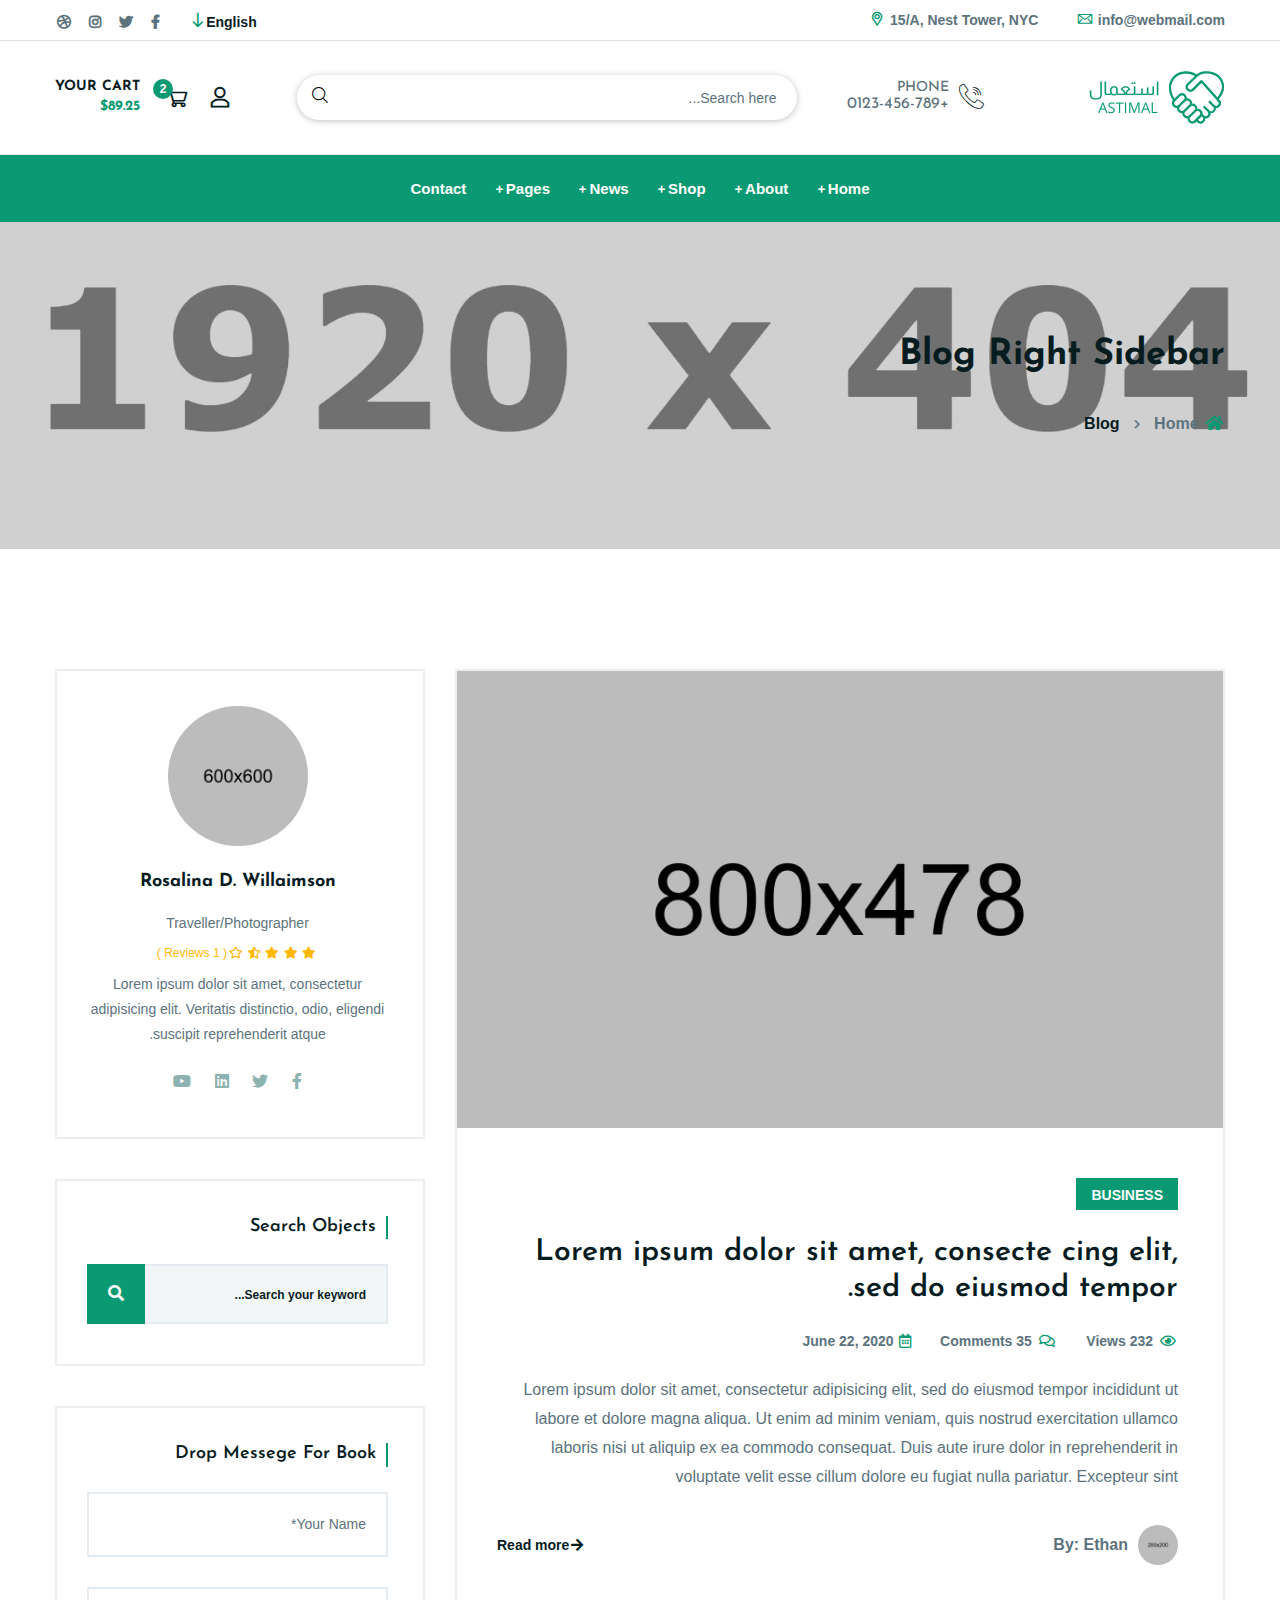
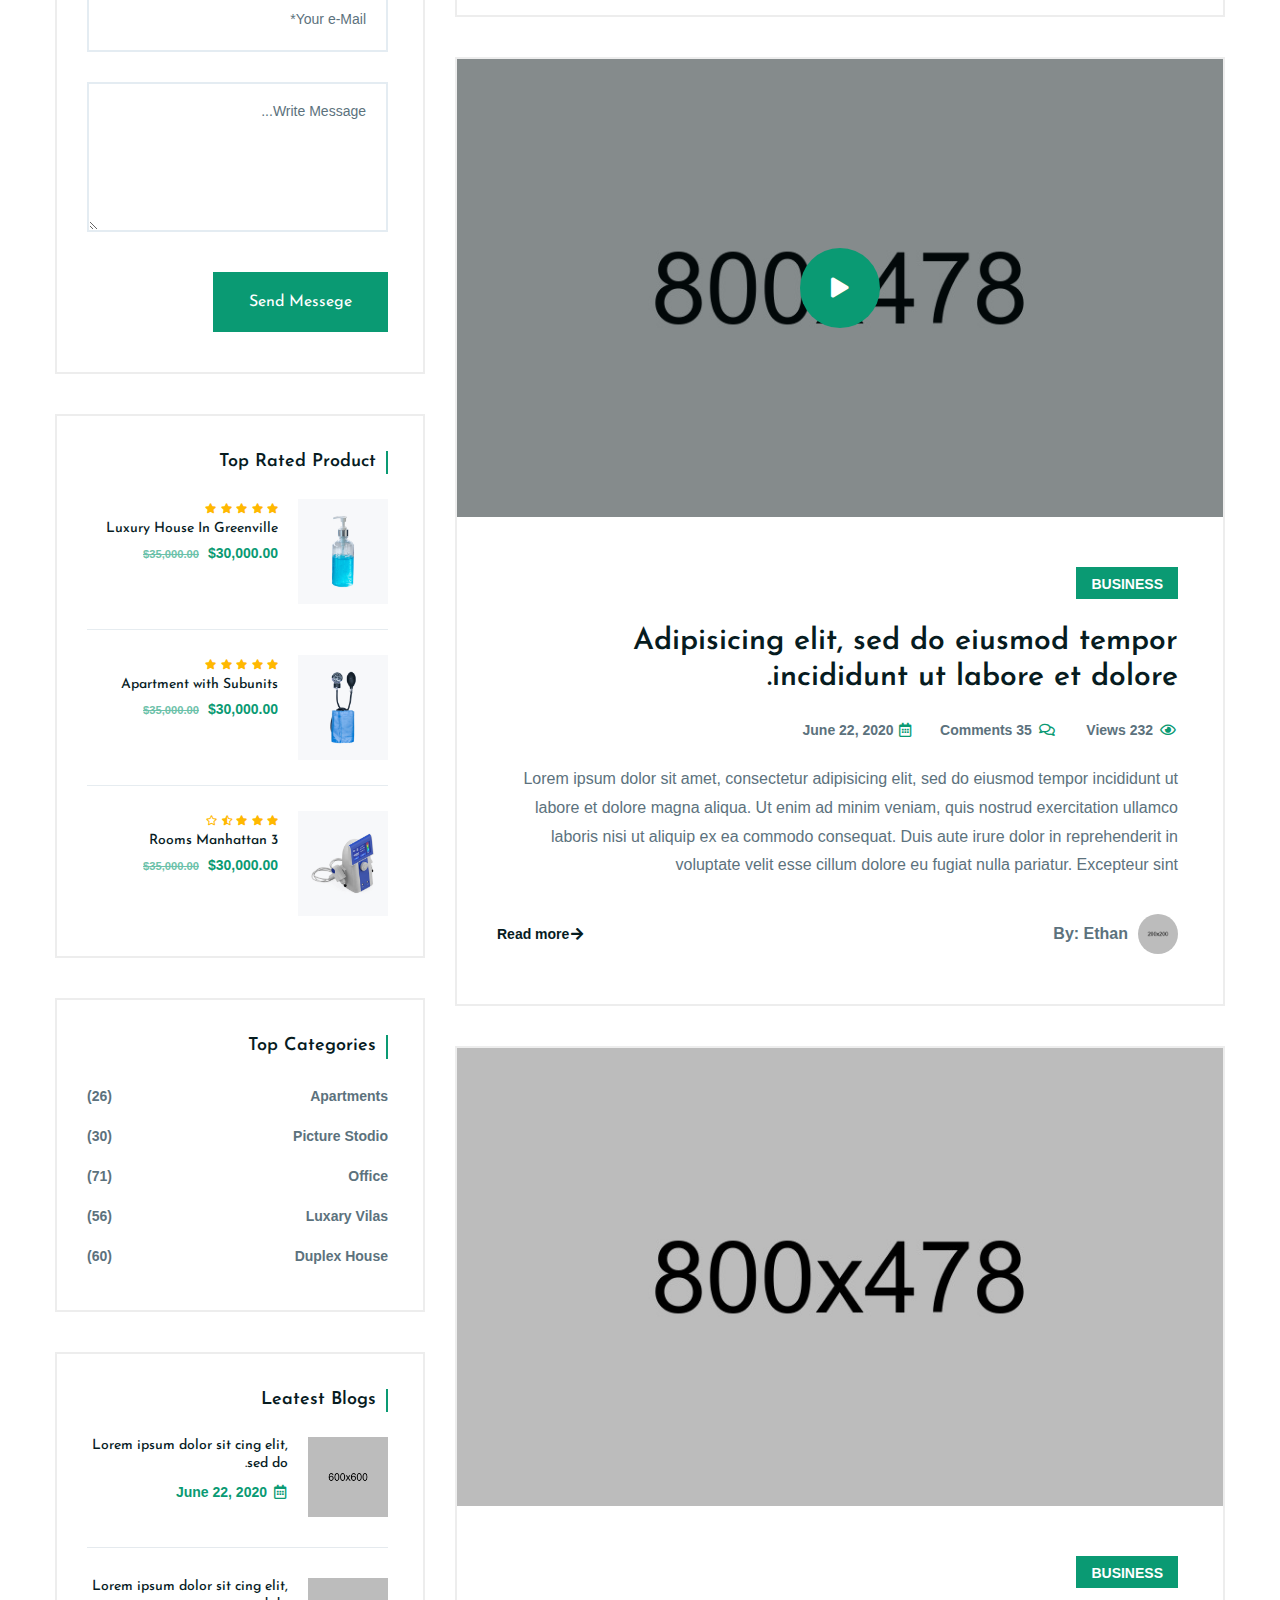
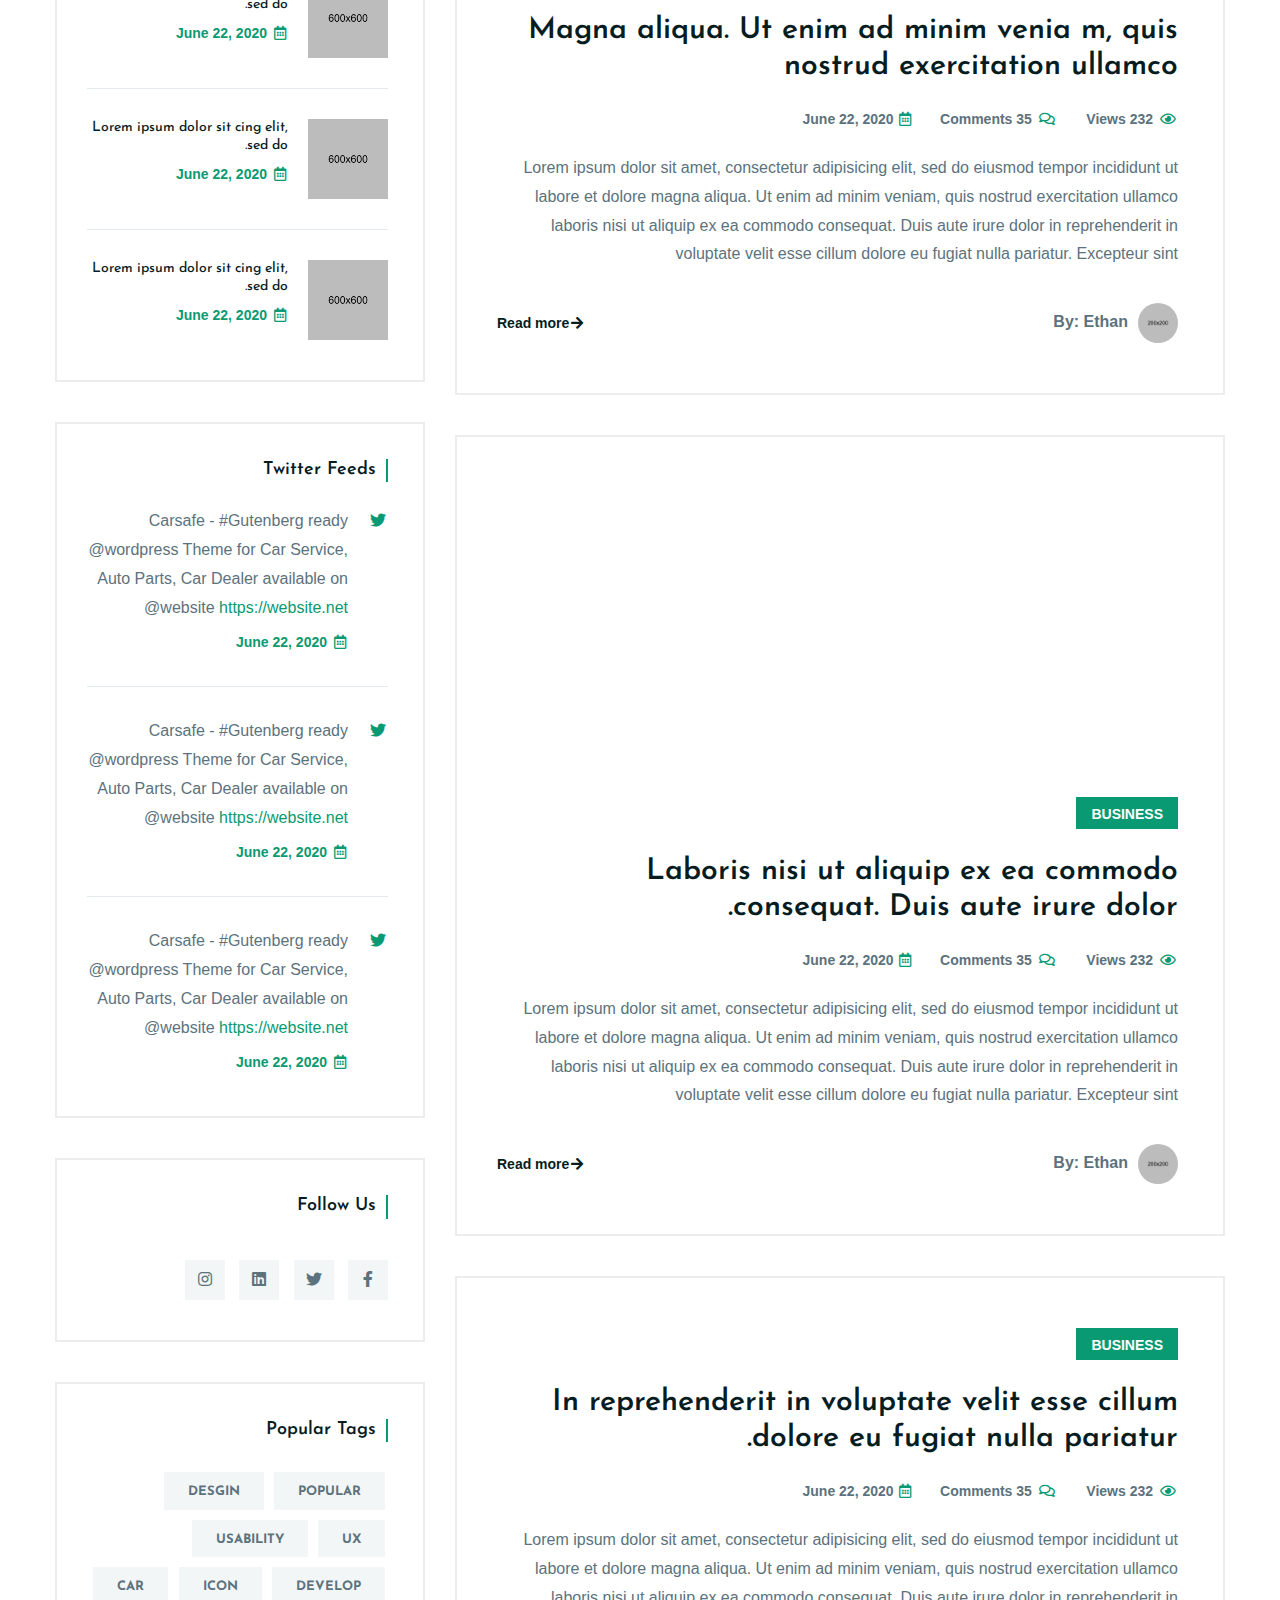
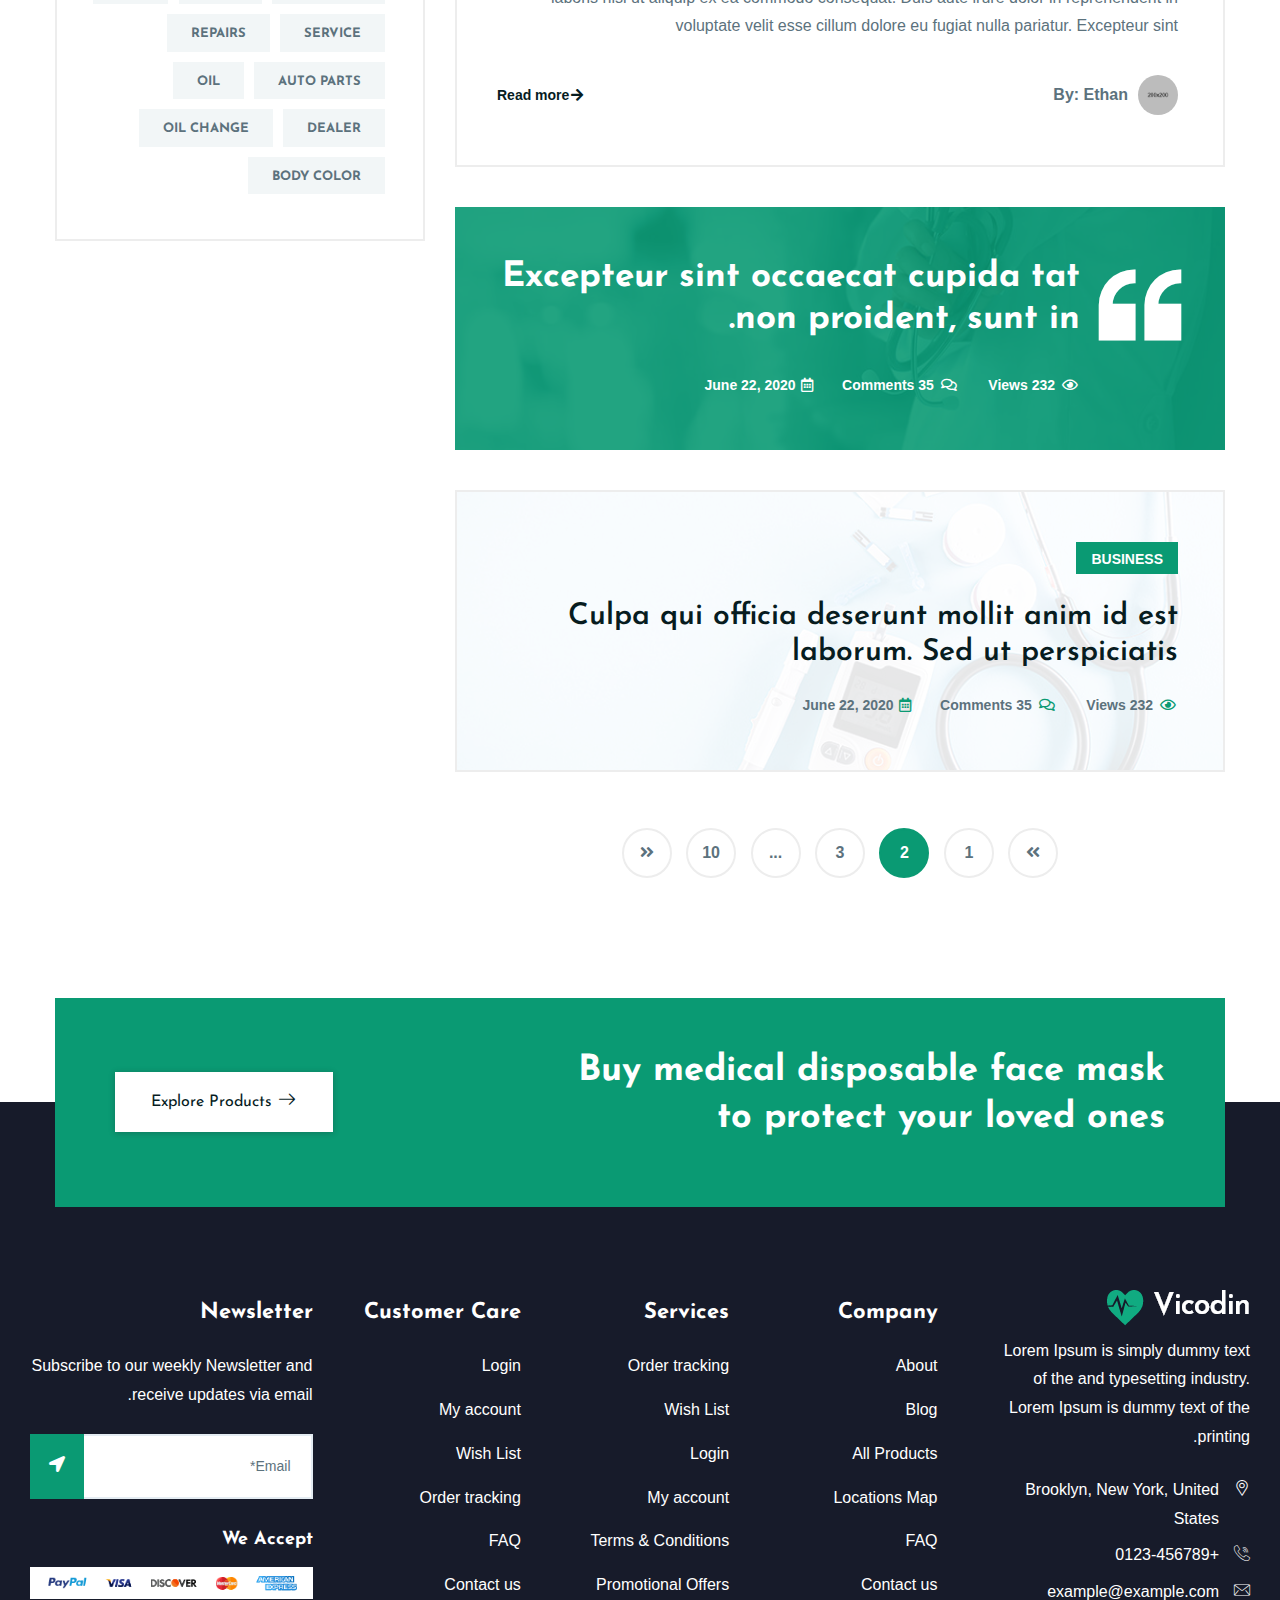
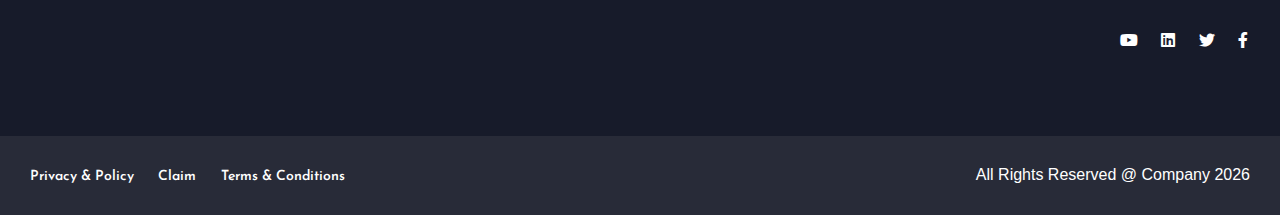
<file: blog-right-sidebar.html>
<!doctype html>
<html class="no-js" lang="zxx">

<head>
    <meta charset="utf-8">
    <meta http-equiv="x-ua-compatible" content="ie=edge">
    <title>Vicodin - Medical eCommerce HTML Template</title>
    <meta name="robots" content="noindex, follow" />
    <meta name="description" content="">
    <meta name="viewport" content="width=device-width, initial-scale=1, shrink-to-fit=no">

    <!-- Place favicon.png in the root directory -->
    <link rel="shortcut icon" href="img/favicon.png" type="image/x-icon" />
    <!-- Font Icons css -->
    <link rel="stylesheet" href="css/font-icons.css">
    <!-- plugins css -->
    <link rel="stylesheet" href="css/plugins.css">
    <!-- Main Stylesheet -->
    <link rel="stylesheet" href="css/style.css">
    <!-- Responsive css -->
    <link rel="stylesheet" href="css/responsive.css">
</head>

<body>
    <!--[if lte IE 9]>
        <p class="browserupgrade">You are using an <strong>outdated</strong> browser. Please <a href="https://browsehappy.com/">upgrade your browser</a> to improve your experience and security.</p>
    <![endif]-->

    <!-- Add your site or application content here -->

<!-- Body main wrapper start -->
<div class="body-wrapper">

    <!-- HEADER AREA START (header-3) -->
    <header class="ltn__header-area ltn__header-3">       
        <!-- ltn__header-top-area start -->
        <div class="ltn__header-top-area border-bottom">
            <div class="container">
                <div class="row">
                    <div class="col-md-7">
                        <div class="ltn__top-bar-menu">
                            <ul>
                                <li><a href="mailto:info@webmail.com?Subject=Flower%20greetings%20to%20you"><i class="icon-mail"></i> info@webmail.com</a></li>
                                <li><a href="locations.html"><i class="icon-placeholder"></i> 15/A, Nest Tower, NYC</a></li>
                            </ul>
                        </div>
                    </div>
                    <div class="col-md-5">
                        <div class="top-bar-right text-right text-end">
                            <div class="ltn__top-bar-menu">
                                <ul>
                                    <li>
                                        <!-- ltn__language-menu -->
                                        <div class="ltn__drop-menu ltn__currency-menu ltn__language-menu">
                                            <ul>
                                                <li><a href="#" class="dropdown-toggle"><span class="active-currency">English</span></a>
                                                    <ul>
                                                        <li><a href="#">Arabic</a></li>
                                                        <li><a href="#">Bengali</a></li>
                                                        <li><a href="#">Chinese</a></li>
                                                        <li><a href="#">English</a></li>
                                                        <li><a href="#">French</a></li>
                                                        <li><a href="#">Hindi</a></li>
                                                    </ul>
                                                </li>
                                            </ul>
                                        </div>
                                    </li>
                                    <li>
                                        <!-- ltn__social-media -->
                                        <div class="ltn__social-media">
                                            <ul>
                                                <li><a href="#" title="Facebook"><i class="fab fa-facebook-f"></i></a></li>
                                                <li><a href="#" title="Twitter"><i class="fab fa-twitter"></i></a></li>
                                                
                                                <li><a href="#" title="Instagram"><i class="fab fa-instagram"></i></a></li>
                                                <li><a href="#" title="Dribbble"><i class="fab fa-dribbble"></i></a></li>
                                            </ul>
                                        </div>
                                    </li>
                                </ul>
                            </div>
                        </div>
                    </div>
                </div>
            </div>
        </div>
        <!-- ltn__header-top-area end --> 
        <!-- ltn__header-middle-area start -->
        <div class="ltn__header-middle-area">
            <div class="container">
                <div class="row">
                    <div class="col">
                        <div class="site-logo">
                            <a href="index.html"><img src="img/logo.png" alt="Logo"></a>
                        </div>
                    </div>
                    <div class="col header-contact-serarch-column d-none d-lg-block">
                        <div class="header-contact-search">
                            <!-- header-feature-item -->
                            <div class="header-feature-item">
                                <div class="header-feature-icon">
                                    <i class="icon-call"></i>
                                </div>
                                <div class="header-feature-info">
                                    <h6>Phone</h6>
                                    <p><a href="tel:0123456789">+0123-456-789</a></p>
                                </div>
                            </div>
                            <!-- header-search-2 -->
                            <div class="header-search-2">
                                <form id="#123" method="get"  action="#">
                                    <input type="text" name="search" value="" placeholder="Search here..."/>
                                    <button type="submit">
                                        <span><i class="icon-search"></i></span>
                                    </button>
                                </form>
                            </div>
                        </div>
                    </div>
                    <div class="col">
                        <!-- header-options -->
                        <div class="ltn__header-options">
                            <ul>
                                <li class="d-none">
                                    <!-- ltn__currency-menu -->
                                    <div class="ltn__drop-menu ltn__currency-menu">
                                        <ul>
                                            <li><a href="#" class="dropdown-toggle"><span class="active-currency">USD</span></a>
                                                <ul>
                                                    <li><a href="login.html">USD - US Dollar</a></li>
                                                    <li><a href="wishlist.html">CAD - Canada Dollar</a></li>
                                                    <li><a href="register.html">EUR - Euro</a></li>
                                                    <li><a href="account.html">GBP - British Pound</a></li>
                                                    <li><a href="wishlist.html">INR - Indian Rupee</a></li>
                                                    <li><a href="wishlist.html">BDT - Bangladesh Taka</a></li>
                                                    <li><a href="wishlist.html">JPY - Japan Yen</a></li>
                                                    <li><a href="wishlist.html">AUD - Australian Dollar</a></li>
                                                </ul>
                                            </li>
                                        </ul>
                                    </div>
                                </li>
                                <li class="d-lg-none">
                                    <!-- header-search-1 -->
                                    <div class="header-search-wrap">
                                        <div class="header-search-1">
                                            <div class="search-icon">
                                                <i class="icon-search  for-search-show"></i>
                                                <i class="icon-cancel  for-search-close"></i>
                                            </div>
                                        </div>
                                        <div class="header-search-1-form">
                                            <form id="#" method="get"  action="#">
                                                <input type="text" name="search" value="" placeholder="Search here..."/>
                                                <button type="submit">
                                                    <span><i class="icon-search"></i></span>
                                                </button>
                                            </form>
                                        </div>
                                    </div>
                                </li>
                                <li class="d-none---"> 
                                    <!-- user-menu -->
                                    <div class="ltn__drop-menu user-menu">
                                        <ul>
                                            <li>
                                                <a href="#"><i class="icon-user"></i></a>
                                                <ul>
                                                    <li><a href="login.html">Sign in</a></li>
                                                    <li><a href="register.html">Register</a></li>
                                                    <li><a href="account.html">My Account</a></li>
                                                    <li><a href="wishlist.html">Wishlist</a></li>
                                                </ul>
                                            </li>
                                        </ul>
                                    </div>
                                </li>
                                <li>
                                    <!-- mini-cart 2 -->
                                    <div class="mini-cart-icon mini-cart-icon-2">
                                        <a href="#ltn__utilize-cart-menu" class="ltn__utilize-toggle">
                                            <span class="mini-cart-icon">
                                                <i class="icon-shopping-cart"></i>
                                                <sup>2</sup>
                                            </span>
                                            <h6><span>Your Cart</span> <span class="ltn__secondary-color">$89.25</span></h6>
                                        </a>
                                    </div>
                                </li>
                            </ul>
                        </div>
                    </div>
                </div>
            </div>
        </div>
        <!-- ltn__header-middle-area end -->
        <!-- header-bottom-area start -->
        <div class="header-bottom-area ltn__border-top ltn__header-sticky  ltn__sticky-bg-white--- ltn__sticky-bg-secondary ltn__secondary-bg section-bg-1 menu-color-white d-none d-lg-block">
            <div class="container">
                <div class="row">
                    <div class="col header-menu-column justify-content-center">
                        <div class="sticky-logo">
                            <div class="site-logo">
                                <a href="index.html"><img src="img/logo-3.png" alt="Logo"></a>
                            </div>
                        </div>
                        <div class="header-menu header-menu-2">
                            <nav>
                                <div class="ltn__main-menu">
                                    <ul>
                                        <li class="menu-icon"><a href="#">Home</a>
                                            <ul class="sub-menu menu-pages-img-show ltn__sub-menu-col-2---">
                                                <li>
                                                    <a href="index.html">Home Style 01</a>
                                                    <img src="img/home-demos/home-1.jpg" alt="#">
                                                </li>
                                                <li>
                                                    <a href="index-2.html">Home Style 02</a>
                                                    <img src="img/home-demos/home-2.jpg" alt="#">
                                                </li>
                                                <li>
                                                    <a href="index-3.html">Home Style 03</a>
                                                    <img src="img/home-demos/home-3.jpg" alt="#">
                                                </li>
                                            </ul>
                                        </li>
                                        <li class="menu-icon"><a href="#">About</a>
                                            <ul>
                                                <li><a href="about.html">About</a></li>
                                                <li><a href="service.html">Services</a></li>
                                                <li><a href="service-details.html">Service Details</a></li>
                                                <li><a href="portfolio.html">Gallery</a></li>
                                                <li><a href="portfolio-2.html">Gallery - 02</a></li>
                                                <li><a href="portfolio-details.html">Gallery Details</a></li>
                                                <li><a href="team.html">Team</a></li>
                                                <li><a href="team-details.html">Team Details</a></li>
                                                <li><a href="faq.html">FAQ</a></li>
                                                <li><a href="locations.html">Google Map Locations</a></li>
                                            </ul>
                                        </li>
                                        <li class="menu-icon"><a href="#">Shop</a>
                                            <ul>
                                                <li><a href="shop.html">Shop</a></li>
                                                <li><a href="shop-grid.html">Shop Grid</a></li>
                                                <li><a href="shop-left-sidebar.html">Shop Left sidebar</a></li>
                                                <li><a href="shop-right-sidebar.html">Shop right sidebar</a></li>
                                                <li><a href="product-details.html">Shop details </a></li>
                                                <li><a href="#">Other Pages <span class="float-right">>></span></a>
                                                    <ul>
                                                        <li><a href="cart.html">Cart</a></li>
                                                        <li><a href="wishlist.html">Wishlist</a></li>
                                                        <li><a href="checkout.html">Checkout</a></li>
                                                        <li><a href="order-tracking.html">Order Tracking</a></li>
                                                        <li><a href="account.html">My Account</a></li>
                                                        <li><a href="login.html">Sign in</a></li>
                                                        <li><a href="register.html">Register</a></li>
                                                    </ul>
                                                </li>
                                            </ul>
                                        </li>
                                        <li class="menu-icon"><a href="#">News</a>
                                            <ul>
                                                <li><a href="blog.html">News</a></li>
                                                <li><a href="blog-grid.html">News Grid</a></li>
                                                <li><a href="blog-left-sidebar.html">News Left sidebar</a></li>
                                                <li><a href="blog-right-sidebar.html">News Right sidebar</a></li>
                                                <li><a href="blog-details.html">News details</a></li>
                                            </ul>
                                        </li>
                                        <li class="menu-icon"><a href="#">Pages</a>
                                            <ul class="mega-menu">
                                                <li><a href="#">Inner Pages</a>
                                                    <ul>
                                                        <li><a href="portfolio.html">Gallery</a></li>
                                                        <li><a href="portfolio-2.html">Gallery - 02</a></li>
                                                        <li><a href="portfolio-details.html">Gallery Details</a></li>
                                                        <li><a href="team.html">Team</a></li>
                                                        <li><a href="team-details.html">Team Details</a></li>
                                                        <li><a href="faq.html">FAQ</a></li>
                                                    </ul>
                                                </li>
                                                <li><a href="#">Inner Pages</a>
                                                    <ul>
                                                        <li><a href="history.html">History</a></li>
                                                        <li><a href="contact.html">Appointment</a></li>
                                                        <li><a href="locations.html">Google Map Locations</a></li>
                                                        <li><a href="404.html">404</a></li>
                                                        <li><a href="contact.html">Contact</a></li>
                                                        <li><a href="coming-soon.html">Coming Soon</a></li>
                                                    </ul>
                                                </li>
                                                <li><a href="#">Shop Pages</a>
                                                    <ul>
                                                        <li><a href="shop.html">Shop</a></li>
                                                        <li><a href="shop-left-sidebar.html">Shop Left sidebar</a></li>
                                                        <li><a href="shop-right-sidebar.html">Shop right sidebar</a></li>
                                                        <li><a href="shop-grid.html">Shop Grid</a></li>
                                                        <li><a href="product-details.html">Shop details </a></li>
                                                        <li><a href="cart.html">Cart</a></li>
                                                    </ul>
                                                </li>
                                                <li><a href="shop.html"><img src="img/banner/menu-banner-1.png" alt="#"></a>
                                                </li>
                                            </ul>
                                        </li>
                                        <li><a href="contact.html">Contact</a></li>
                                    </ul>
                                </div>
                            </nav>
                        </div>
                    </div>
                </div>
            </div>
        </div>
        <!-- header-bottom-area end -->
    </header>
    <!-- HEADER AREA END -->

    <!-- MOBILE MENU START -->
    <div class="mobile-header-menu-fullwidth mb-30 d-block d-lg-none">
        <div class="container">
            <div class="row">
                <div class="col-lg-12">
                    <!-- Mobile Menu Button -->
                    <div class="mobile-menu-toggle d-lg-none">
                        <span>MENU</span>
                        <a href="#ltn__utilize-mobile-menu" class="ltn__utilize-toggle">
                            <svg viewBox="0 0 800 600">
                                <path d="M300,220 C300,220 520,220 540,220 C740,220 640,540 520,420 C440,340 300,200 300,200" id="top"></path>
                                <path d="M300,320 L540,320" id="middle"></path>
                                <path d="M300,210 C300,210 520,210 540,210 C740,210 640,530 520,410 C440,330 300,190 300,190" id="bottom" transform="translate(480, 320) scale(1, -1) translate(-480, -318) "></path>
                            </svg>
                        </a>
                    </div>
                </div>
            </div>
        </div>
    </div>
    <!-- MOBILE MENU END -->

    <!-- Utilize Cart Menu Start -->
    <div id="ltn__utilize-cart-menu" class="ltn__utilize ltn__utilize-cart-menu">
        <div class="ltn__utilize-menu-inner ltn__scrollbar">
            <div class="ltn__utilize-menu-head">
                <span class="ltn__utilize-menu-title">Cart</span>
                <button class="ltn__utilize-close">×</button>
            </div>
            <div class="mini-cart-product-area ltn__scrollbar">
                <div class="mini-cart-item clearfix">
                    <div class="mini-cart-img">
                        <a href="#"><img src="img/product/1.png" alt="Image"></a>
                        <span class="mini-cart-item-delete"><i class="icon-cancel"></i></span>
                    </div>
                    <div class="mini-cart-info">
                        <h6><a href="#">Antiseptic Spray</a></h6>
                        <span class="mini-cart-quantity">1 x $65.00</span>
                    </div>
                </div>
                <div class="mini-cart-item clearfix">
                    <div class="mini-cart-img">
                        <a href="#"><img src="img/product/2.png" alt="Image"></a>
                        <span class="mini-cart-item-delete"><i class="icon-cancel"></i></span>
                    </div>
                    <div class="mini-cart-info">
                        <h6><a href="#">Digital Stethoscope</a></h6>
                        <span class="mini-cart-quantity">1 x $85.00</span>
                    </div>
                </div>
                <div class="mini-cart-item clearfix">
                    <div class="mini-cart-img">
                        <a href="#"><img src="img/product/3.png" alt="Image"></a>
                        <span class="mini-cart-item-delete"><i class="icon-cancel"></i></span>
                    </div>
                    <div class="mini-cart-info">
                        <h6><a href="#">Cosmetic Containers</a></h6>
                        <span class="mini-cart-quantity">1 x $92.00</span>
                    </div>
                </div>
                <div class="mini-cart-item clearfix">
                    <div class="mini-cart-img">
                        <a href="#"><img src="img/product/4.png" alt="Image"></a>
                        <span class="mini-cart-item-delete"><i class="icon-cancel"></i></span>
                    </div>
                    <div class="mini-cart-info">
                        <h6><a href="#">Thermometer Gun</a></h6>
                        <span class="mini-cart-quantity">1 x $68.00</span>
                    </div>
                </div>
            </div>
            <div class="mini-cart-footer">
                <div class="mini-cart-sub-total">
                    <h5>Subtotal: <span>$310.00</span></h5>
                </div>
                <div class="btn-wrapper">
                    <a href="cart.html" class="theme-btn-1 btn btn-effect-1">View Cart</a>
                    <a href="cart.html" class="theme-btn-2 btn btn-effect-2">Checkout</a>
                </div>
                <p>Free Shipping on All Orders Over $100!</p>
            </div>

        </div>
    </div>
    <!-- Utilize Cart Menu End -->

    <!-- Utilize Mobile Menu Start -->
    <div id="ltn__utilize-mobile-menu" class="ltn__utilize ltn__utilize-mobile-menu">
        <div class="ltn__utilize-menu-inner ltn__scrollbar">
            <div class="ltn__utilize-menu-head">
                <div class="site-logo">
                    <a href="index.html"><img src="img/logo.png" alt="Logo"></a>
                </div>
                <button class="ltn__utilize-close">×</button>
            </div>
            <div class="ltn__utilize-menu-search-form">
                <form action="#">
                    <input type="text" placeholder="Search...">
                    <button><i class="fas fa-search"></i></button>
                </form>
            </div>
            <div class="ltn__utilize-menu">
                <ul>
                    <li><a href="#">Home</a>
                        <ul class="sub-menu">
                            <li><a href="index.html">Home Style 01</a></li>
                            <li><a href="index-2.html">Home Style 02</a></li>
                            <li><a href="index-3.html">Home Style 03</a></li>
                        </ul>
                    </li>
                    <li><a href="#">About</a>
                        <ul class="sub-menu">
                            <li><a href="about.html">About</a></li>
                            <li><a href="service.html">Services</a></li>
                            <li><a href="service-details.html">Service Details</a></li>
                            <li><a href="portfolio.html">Portfolio</a></li>
                            <li><a href="portfolio-2.html">Portfolio - 02</a></li>
                            <li><a href="portfolio-details.html">Portfolio Details</a></li>
                            <li><a href="team.html">Team</a></li>
                            <li><a href="team-details.html">Team Details</a></li>
                            <li><a href="faq.html">FAQ</a></li>
                            <li><a href="locations.html">Google Map Locations</a></li>
                        </ul>
                    </li>
                    <li><a href="#">Shop</a>
                        <ul class="sub-menu">
                            <li><a href="shop.html">Shop</a></li>
                            <li><a href="shop-grid.html">Shop Grid</a></li>
                            <li><a href="shop-left-sidebar.html">Shop Left sidebar</a></li>
                            <li><a href="shop-right-sidebar.html">Shop right sidebar</a></li>
                            <li><a href="product-details.html">Shop details </a></li>
                            <li><a href="cart.html">Cart</a></li>
                            <li><a href="wishlist.html">Wishlist</a></li>
                            <li><a href="checkout.html">Checkout</a></li>
                            <li><a href="order-tracking.html">Order Tracking</a></li>
                            <li><a href="account.html">My Account</a></li>
                            <li><a href="login.html">Sign in</a></li>
                            <li><a href="register.html">Register</a></li>
                        </ul>
                    </li>
                    <li><a href="#">News</a>
                        <ul class="sub-menu">
                            <li><a href="blog.html">News</a></li>
                            <li><a href="blog-grid.html">News Grid</a></li>
                            <li><a href="blog-left-sidebar.html">News Left sidebar</a></li>
                            <li><a href="blog-right-sidebar.html">News Right sidebar</a></li>
                            <li><a href="blog-details.html">News details</a></li>
                        </ul>
                    </li>
                    <li><a href="#">Pages</a>
                        <ul class="sub-menu">
                            <li><a href="about.html">About</a></li>
                            <li><a href="service.html">Services</a></li>
                            <li><a href="service-details.html">Service Details</a></li>
                            <li><a href="portfolio.html">Portfolio</a></li>
                            <li><a href="portfolio-2.html">Portfolio - 02</a></li>
                            <li><a href="portfolio-details.html">Portfolio Details</a></li>
                            <li><a href="team.html">Team</a></li>
                            <li><a href="team-details.html">Team Details</a></li>
                            <li><a href="faq.html">FAQ</a></li>
                            <li><a href="history.html">History</a></li>
                            <li><a href="add-listing.html">Add Listing</a></li>
                            <li><a href="locations.html">Google Map Locations</a></li>
                            <li><a href="404.html">404</a></li>
                            <li><a href="contact.html">Contact</a></li>
                            <li><a href="coming-soon.html">Coming Soon</a></li>
                        </ul>
                    </li>
                    <li><a href="contact.html">Contact</a></li>
                </ul>
            </div>
            <div class="ltn__utilize-buttons ltn__utilize-buttons-2">
                <ul>
                    <li>
                        <a href="account.html" title="My Account">
                            <span class="utilize-btn-icon">
                                <i class="far fa-user"></i>
                            </span>
                            My Account
                        </a>
                    </li>
                    <li>
                        <a href="wishlist.html" title="Wishlist">
                            <span class="utilize-btn-icon">
                                <i class="far fa-heart"></i>
                                <sup>3</sup>
                            </span>
                            Wishlist
                        </a>
                    </li>
                    <li>
                        <a href="cart.html" title="Shoping Cart">
                            <span class="utilize-btn-icon">
                                <i class="fas fa-shopping-cart"></i>
                                <sup>5</sup>
                            </span>
                            Shoping Cart
                        </a>
                    </li>
                </ul>
            </div>
            <div class="ltn__social-media-2">
                <ul>
                    <li><a href="#" title="Facebook"><i class="fab fa-facebook-f"></i></a></li>
                    <li><a href="#" title="Twitter"><i class="fab fa-twitter"></i></a></li>
                    <li><a href="#" title="Linkedin"><i class="fab fa-linkedin"></i></a></li>
                    <li><a href="#" title="Instagram"><i class="fab fa-instagram"></i></a></li>
                </ul>
            </div>
        </div>
    </div>
    <!-- Utilize Mobile Menu End -->

    <div class="ltn__utilize-overlay"></div>

    <!-- BREADCRUMB AREA START -->
    <div class="ltn__breadcrumb-area text-left bg-overlay-white-30 bg-image "  data-bs-bg="img/bg/14.jpg">
        <div class="container">
            <div class="row">
                <div class="col-lg-12">
                    <div class="ltn__breadcrumb-inner">
                        <h1 class="page-title">Blog Right Sidebar</h1>
                        <div class="ltn__breadcrumb-list">
                            <ul>
                                <li><a href="index.html"><span class="ltn__secondary-color"><i class="fas fa-home"></i></span> Home</a></li>
                                <li>Blog</li>
                            </ul>
                        </div>
                    </div>
                </div>
            </div>
        </div>
    </div>
    <!-- BREADCRUMB AREA END -->

    <!-- BLOG AREA START -->
    <div class="ltn__blog-area mb-120">
        <div class="container">
            <div class="row">
                <div class="col-lg-8">
                    <div class="ltn__blog-list-wrap">
                        <!-- Blog Item -->
                        <div class="ltn__blog-item ltn__blog-item-5">
                            <div class="ltn__blog-img">
                                <a href="blog-details.html"><img src="img/blog/31.jpg" alt="Image"></a>
                            </div>
                            <div class="ltn__blog-brief">
                                <div class="ltn__blog-meta">
                                    <ul>
                                        <li class="ltn__blog-category">
                                            <a href="#">Business</a>
                                        </li>
                                    </ul>
                                </div>
                                <h3 class="ltn__blog-title"><a href="blog-details.html">Lorem ipsum dolor sit amet, consecte
                                    cing elit, sed do eiusmod tempor.</a></h3>
                                <div class="ltn__blog-meta">
                                    <ul>
                                        <li>
                                            <a href="#"><i class="far fa-eye"></i>232 Views</a>
                                        </li>
                                        <li>
                                            <a href="#"><i class="far fa-comments"></i>35 Comments</a>
                                        </li>
                                        <li class="ltn__blog-date">
                                            <i class="far fa-calendar-alt"></i>June 22, 2020
                                        </li>
                                    </ul>
                                </div>
                                <p>Lorem ipsum dolor sit amet, consectetur adipisicing elit, sed do eiusmod tempor incididunt ut labore et dolore magna aliqua. Ut enim ad minim veniam, quis nostrud exercitation ullamco laboris nisi ut aliquip ex ea commodo consequat. Duis aute irure dolor in reprehenderit in voluptate velit esse cillum dolore eu fugiat nulla pariatur. Excepteur sint</p>
                                <div class="ltn__blog-meta-btn">
                                    <div class="ltn__blog-meta">
                                        <ul>
                                            <li class="ltn__blog-author">
                                                <a href="#"><img src="img/blog/author.jpg" alt="#">By: Ethan</a>
                                            </li>
                                        </ul>
                                    </div>
                                    <div class="ltn__blog-btn">
                                        <a href="blog-details.html"><i class="fas fa-arrow-right"></i>Read more</a>
                                    </div>
                                </div>
                            </div>
                        </div>
                        <!-- Blog Item (Video) -->
                        <div class="ltn__blog-item ltn__blog-item-5 ltn__blog-item-video">
                            <div class="ltn__video-img">
                                <img src="img/blog/32.jpg" alt="video popup bg image">
                                <a class="ltn__video-icon-2 ltn__secondary-bg ltn__video-icon-2-border---" href="https://www.youtube.com/embed/X7R-q9rsrtU?autoplay=1&showinfo=0"  data-rel="lightcase:myCollection">
                                    <i class="fa fa-play"></i>
                                </a>
                            </div>
                            <div class="ltn__blog-brief">
                                <div class="ltn__blog-meta">
                                    <ul>
                                        <li class="ltn__blog-category">
                                            <a href="#">Business</a>
                                        </li>
                                    </ul>
                                </div>
                                <h3 class="ltn__blog-title"><a href="blog-details.html">Adipisicing elit, sed do eiusmod tempor
                                    incididunt ut labore et dolore.</a></h3>
                                <div class="ltn__blog-meta">
                                    <ul>
                                        <li>
                                            <a href="#"><i class="far fa-eye"></i>232 Views</a>
                                        </li>
                                        <li>
                                            <a href="#"><i class="far fa-comments"></i>35 Comments</a>
                                        </li>
                                        <li class="ltn__blog-date">
                                            <i class="far fa-calendar-alt"></i>June 22, 2020
                                        </li>
                                    </ul>
                                </div>
                                <p>Lorem ipsum dolor sit amet, consectetur adipisicing elit, sed do eiusmod tempor incididunt ut labore et dolore magna aliqua. Ut enim ad minim veniam, quis nostrud exercitation ullamco laboris nisi ut aliquip ex ea commodo consequat. Duis aute irure dolor in reprehenderit in voluptate velit esse cillum dolore eu fugiat nulla pariatur. Excepteur sint</p>
                                <div class="ltn__blog-meta-btn">
                                    <div class="ltn__blog-meta">
                                        <ul>
                                            <li class="ltn__blog-author">
                                                <a href="#"><img src="img/blog/author.jpg" alt="#">By: Ethan</a>
                                            </li>
                                        </ul>
                                    </div>
                                    <div class="ltn__blog-btn">
                                        <a href="blog-details.html"><i class="fas fa-arrow-right"></i>Read more</a>
                                    </div>
                                </div>
                            </div>
                        </div>
                        <!-- Blog Item (Gallery) -->
                        <div class="ltn__blog-item ltn__blog-item-5 ltn__blog-item-gallery">
                            <div class="ltn__blog-gallery-active slick-arrow-1 slick-arrow-1-inner">
                                <div class="ltn__blog-gallery-item">
                                    <a href="blog-details.html"><img src="img/blog/33.jpg" alt="Image"></a>
                                </div>
                                <div class="ltn__blog-gallery-item">
                                    <a href="blog-details.html"><img src="img/blog/34.jpg" alt="Image"></a>
                                </div>
                                <div class="ltn__blog-gallery-item">
                                    <a href="blog-details.html"><img src="img/blog/31.jpg" alt="Image"></a>
                                </div>
                            </div>
                            <div class="ltn__blog-brief">
                                <div class="ltn__blog-meta">
                                    <ul>
                                        <li class="ltn__blog-category">
                                            <a href="#">Business</a>
                                        </li>
                                    </ul>
                                </div>
                                <h3 class="ltn__blog-title"><a href="blog-details.html">Magna aliqua. Ut enim ad minim venia
                                    m, quis nostrud exercitation ullamco</a></h3>
                                <div class="ltn__blog-meta">
                                    <ul>
                                        <li>
                                            <a href="#"><i class="far fa-eye"></i>232 Views</a>
                                        </li>
                                        <li>
                                            <a href="#"><i class="far fa-comments"></i>35 Comments</a>
                                        </li>
                                        <li class="ltn__blog-date">
                                            <i class="far fa-calendar-alt"></i>June 22, 2020
                                        </li>
                                    </ul>
                                </div>
                                <p>Lorem ipsum dolor sit amet, consectetur adipisicing elit, sed do eiusmod tempor incididunt ut labore et dolore magna aliqua. Ut enim ad minim veniam, quis nostrud exercitation ullamco laboris nisi ut aliquip ex ea commodo consequat. Duis aute irure dolor in reprehenderit in voluptate velit esse cillum dolore eu fugiat nulla pariatur. Excepteur sint</p>
                                <div class="ltn__blog-meta-btn">
                                    <div class="ltn__blog-meta">
                                        <ul>
                                            <li class="ltn__blog-author">
                                                <a href="#"><img src="img/blog/author.jpg" alt="#">By: Ethan</a>
                                            </li>
                                        </ul>
                                    </div>
                                    <div class="ltn__blog-btn">
                                        <a href="blog-details.html"><i class="fas fa-arrow-right"></i>Read more</a>
                                    </div>
                                </div>
                            </div>
                        </div>
                        <!-- Blog Item (Audio) -->
                        <div class="ltn__blog-item ltn__blog-item-5 ltn__blog-item-audio">
                            <div class="post-audio embed-responsive embed-responsive-16by9">
                                <iframe src="https://w.soundcloud.com/player/?url=https%3A//api.soundcloud.com/tracks/837045328&color=%23ff5500&auto_play=false&hide_related=false&show_comments=true&show_user=true&show_reposts=false&show_teaser=true&visual=true"></iframe>
                                
                            </div>
                            <div class="ltn__blog-brief">
                                <div class="ltn__blog-meta">
                                    <ul>
                                        <li class="ltn__blog-category">
                                            <a href="#">Business</a>
                                        </li>
                                    </ul>
                                </div>
                                <h3 class="ltn__blog-title"><a href="blog-details.html">Laboris nisi ut aliquip ex ea commodo
                                    consequat. Duis aute irure dolor.</a></h3>
                                <div class="ltn__blog-meta">
                                    <ul>
                                        <li>
                                            <a href="#"><i class="far fa-eye"></i>232 Views</a>
                                        </li>
                                        <li>
                                            <a href="#"><i class="far fa-comments"></i>35 Comments</a>
                                        </li>
                                        <li class="ltn__blog-date">
                                            <i class="far fa-calendar-alt"></i>June 22, 2020
                                        </li>
                                    </ul>
                                </div>
                                <p>Lorem ipsum dolor sit amet, consectetur adipisicing elit, sed do eiusmod tempor incididunt ut labore et dolore magna aliqua. Ut enim ad minim veniam, quis nostrud exercitation ullamco laboris nisi ut aliquip ex ea commodo consequat. Duis aute irure dolor in reprehenderit in voluptate velit esse cillum dolore eu fugiat nulla pariatur. Excepteur sint</p>
                                <div class="ltn__blog-meta-btn">
                                    <div class="ltn__blog-meta">
                                        <ul>
                                            <li class="ltn__blog-author">
                                                <a href="#"><img src="img/blog/author.jpg" alt="#">By: Ethan</a>
                                            </li>
                                        </ul>
                                    </div>
                                    <div class="ltn__blog-btn">
                                        <a href="blog-details.html"><i class="fas fa-arrow-right"></i>Read more</a>
                                    </div>
                                </div>
                            </div>
                        </div>
                        <!-- Blog Item (No Image) -->
                        <div class="ltn__blog-item ltn__blog-item-5 ltn__blog-item-no-image">
                            <div class="ltn__blog-brief">
                                <div class="ltn__blog-meta">
                                    <ul>
                                        <li class="ltn__blog-category">
                                            <a href="#">Business</a>
                                        </li>
                                    </ul>
                                </div>
                                <h3 class="ltn__blog-title"><a href="blog-details.html">In reprehenderit in voluptate velit esse
                                    cillum dolore eu fugiat nulla pariatur.</a></h3>
                                <div class="ltn__blog-meta">
                                    <ul>
                                        <li>
                                            <a href="#"><i class="far fa-eye"></i>232 Views</a>
                                        </li>
                                        <li>
                                            <a href="#"><i class="far fa-comments"></i>35 Comments</a>
                                        </li>
                                        <li class="ltn__blog-date">
                                            <i class="far fa-calendar-alt"></i>June 22, 2020
                                        </li>
                                    </ul>
                                </div>
                                <p>Lorem ipsum dolor sit amet, consectetur adipisicing elit, sed do eiusmod tempor incididunt ut labore et dolore magna aliqua. Ut enim ad minim veniam, quis nostrud exercitation ullamco laboris nisi ut aliquip ex ea commodo consequat. Duis aute irure dolor in reprehenderit in voluptate velit esse cillum dolore eu fugiat nulla pariatur. Excepteur sint</p>
                                <div class="ltn__blog-meta-btn">
                                    <div class="ltn__blog-meta">
                                        <ul>
                                            <li class="ltn__blog-author">
                                                <a href="#"><img src="img/blog/author.jpg" alt="#">By: Ethan</a>
                                            </li>
                                        </ul>
                                    </div>
                                    <div class="ltn__blog-btn">
                                        <a href="blog-details.html"><i class="fas fa-arrow-right"></i>Read more</a>
                                    </div>
                                </div>
                            </div>
                        </div>
                        <!-- Blog Item (Quote) -->
                        <div class="ltn__blog-item ltn__blog-item-5 ltn__blog-item-quote bg-image bg-overlay-theme-90" data-bs-bg="img/blog/3.jpg">
                            <div class="ltn__blog-brief">
                                <blockquote>
                                    <a href="blog-details.html">Excepteur sint occaecat cupida
                                        tat non proident, sunt in.</a>
                                </blockquote>
                                <div class="ltn__blog-meta mb-0">
                                    <ul>
                                        <li>
                                            <a href="#"><i class="far fa-eye"></i>232 Views</a>
                                        </li>
                                        <li>
                                            <a href="#"><i class="far fa-comments"></i>35 Comments</a>
                                        </li>
                                        <li class="ltn__blog-date">
                                            <i class="far fa-calendar-alt"></i>June 22, 2020
                                        </li>
                                    </ul>
                                </div>
                            </div>
                        </div>
                        <!-- Blog Item (Background Image) -->
                        <div class="ltn__blog-item ltn__blog-item-5 ltn__blog-item-bg-image bg-image bg-overlay-white-90" data-bs-bg="img/blog/2.jpg">
                            <div class="ltn__blog-brief">
                                <div class="ltn__blog-meta">
                                    <ul>
                                        <li class="ltn__blog-category">
                                            <a href="#">Business</a>
                                        </li>
                                    </ul>
                                </div>
                                <h3 class="ltn__blog-title"><a href="blog-details.html">Culpa qui officia deserunt mollit anim
                                    id est laborum. Sed ut perspiciatis</a></h3>
                                <div class="ltn__blog-meta mb-0">
                                    <ul>
                                        <li>
                                            <a href="#"><i class="far fa-eye"></i>232 Views</a>
                                        </li>
                                        <li>
                                            <a href="#"><i class="far fa-comments"></i>35 Comments</a>
                                        </li>
                                        <li class="ltn__blog-date">
                                            <i class="far fa-calendar-alt"></i>June 22, 2020
                                        </li>
                                    </ul>
                                </div>
                            </div>
                        </div>
                        <!--  -->
                    </div>
                    <div class="row">
                        <div class="col-lg-12">
                            <div class="ltn__pagination-area text-center">
                                <div class="ltn__pagination">
                                    <ul>
                                        <li><a href="#"><i class="fas fa-angle-double-left"></i></a></li>
                                        <li><a href="#">1</a></li>
                                        <li class="active"><a href="#">2</a></li>
                                        <li><a href="#">3</a></li>
                                        <li><a href="#">...</a></li>
                                        <li><a href="#">10</a></li>
                                        <li><a href="#"><i class="fas fa-angle-double-right"></i></a></li>
                                    </ul>
                                </div>
                            </div>
                        </div>
                    </div>
                </div>
                <div class="col-lg-4">
                    <aside class="sidebar-area blog-sidebar ltn__right-sidebar">
                        <!-- Author Widget -->
                        <div class="widget ltn__author-widget">
                            <div class="ltn__author-widget-inner text-center">
                                <img src="img/team/4.jpg" alt="Image">
                                <h5>Rosalina D. Willaimson</h5>
                                <small>Traveller/Photographer</small>
                                <div class="product-ratting">
                                    <ul>
                                        <li><a href="#"><i class="fas fa-star"></i></a></li>
                                        <li><a href="#"><i class="fas fa-star"></i></a></li>
                                        <li><a href="#"><i class="fas fa-star"></i></a></li>
                                        <li><a href="#"><i class="fas fa-star-half-alt"></i></a></li>
                                        <li><a href="#"><i class="far fa-star"></i></a></li>
                                        <li class="review-total"> <a href="#"> ( 1 Reviews )</a></li>
                                    </ul>
                                </div>
                                <p>Lorem ipsum dolor sit amet, consectetur adipisicing elit. Veritatis distinctio, odio, eligendi suscipit reprehenderit atque.</p>
                                <div class="ltn__social-media">
                                    <ul>
                                        <li><a href="#" title="Facebook"><i class="fab fa-facebook-f"></i></a></li>
                                        <li><a href="#" title="Twitter"><i class="fab fa-twitter"></i></a></li>
                                        <li><a href="#" title="Linkedin"><i class="fab fa-linkedin"></i></a></li>
                                        
                                        <li><a href="#" title="Youtube"><i class="fab fa-youtube"></i></a></li>
                                    </ul>
                                </div>
                            </div>
                        </div>
                        <!-- Search Widget -->
                        <div class="widget ltn__search-widget">
                            <h4 class="ltn__widget-title ltn__widget-title-border-2">Search Objects</h4>
                            <form action="#">
                                <input type="text" name="search" placeholder="Search your keyword...">
                                <button type="submit"><i class="fas fa-search"></i></button>
                            </form>
                        </div>
                        <!-- Form Widget -->
                        <div class="widget ltn__form-widget">
                            <h4 class="ltn__widget-title ltn__widget-title-border-2">Drop Messege For Book</h4>
                            <form action="#">
                                <input type="text" name="yourname" placeholder="Your Name*">
                                <input type="text" name="youremail" placeholder="Your e-Mail*">
                                <textarea name="yourmessage" placeholder="Write Message..."></textarea>
                                <button type="submit" class="btn theme-btn-1">Send Messege</button>
                            </form>
                        </div>
                        <!-- Top Rated Product Widget -->
                        <div class="widget ltn__top-rated-product-widget">
                            <h4 class="ltn__widget-title ltn__widget-title-border-2">Top Rated Product</h4>
                            <ul>
                                <li>
                                    <div class="top-rated-product-item clearfix">
                                        <div class="top-rated-product-img">
                                            <a href="product-details.html"><img src="img/product/1.png" alt="#"></a>
                                        </div>
                                        <div class="top-rated-product-info">
                                            <div class="product-ratting">
                                                <ul>
                                                    <li><a href="#"><i class="fas fa-star"></i></a></li>
                                                    <li><a href="#"><i class="fas fa-star"></i></a></li>
                                                    <li><a href="#"><i class="fas fa-star"></i></a></li>
                                                    <li><a href="#"><i class="fas fa-star"></i></a></li>
                                                    <li><a href="#"><i class="fas fa-star"></i></a></li>
                                                </ul>
                                            </div>
                                            <h6><a href="product-details.html">Luxury House In Greenville </a></h6>
                                            <div class="product-price">
                                                <span>$30,000.00</span>
                                                <del>$35,000.00</del>
                                            </div>
                                        </div>
                                    </div>
                                </li>
                                <li>
                                    <div class="top-rated-product-item clearfix">
                                        <div class="top-rated-product-img">
                                            <a href="product-details.html"><img src="img/product/2.png" alt="#"></a>
                                        </div>
                                        <div class="top-rated-product-info">
                                            <div class="product-ratting">
                                                <ul>
                                                    <li><a href="#"><i class="fas fa-star"></i></a></li>
                                                    <li><a href="#"><i class="fas fa-star"></i></a></li>
                                                    <li><a href="#"><i class="fas fa-star"></i></a></li>
                                                    <li><a href="#"><i class="fas fa-star"></i></a></li>
                                                    <li><a href="#"><i class="fas fa-star"></i></a></li>
                                                </ul>
                                            </div>
                                            <h6><a href="product-details.html">Apartment with Subunits</a></h6>
                                            <div class="product-price">
                                                <span>$30,000.00</span>
                                                <del>$35,000.00</del>
                                            </div>
                                        </div>
                                    </div>
                                </li>
                                <li>
                                    <div class="top-rated-product-item clearfix">
                                        <div class="top-rated-product-img">
                                            <a href="product-details.html"><img src="img/product/3.png" alt="#"></a>
                                        </div>
                                        <div class="top-rated-product-info">
                                            <div class="product-ratting">
                                                <ul>
                                                    <li><a href="#"><i class="fas fa-star"></i></a></li>
                                                    <li><a href="#"><i class="fas fa-star"></i></a></li>
                                                    <li><a href="#"><i class="fas fa-star"></i></a></li>
                                                    <li><a href="#"><i class="fas fa-star-half-alt"></i></a></li>
                                                    <li><a href="#"><i class="far fa-star"></i></a></li>
                                                </ul>
                                            </div>
                                            <h6><a href="product-details.html">3 Rooms Manhattan</a></h6>
                                            <div class="product-price">
                                                <span>$30,000.00</span>
                                                <del>$35,000.00</del>
                                            </div>
                                        </div>
                                    </div>
                                </li>
                            </ul>
                        </div>
                        <!-- Menu Widget (Category) -->
                        <div class="widget ltn__menu-widget ltn__menu-widget-2--- ltn__menu-widget-2-color-2---">
                            <h4 class="ltn__widget-title ltn__widget-title-border-2">Top Categories</h4>
                            <ul>
                                <li><a href="#">Apartments <span>(26)</span></a></li>
                                <li><a href="#">Picture Stodio <span>(30)</span></a></li>
                                <li><a href="#">Office  <span>(71)</span></a></li>
                                <li><a href="#">Luxary Vilas <span>(56)</span></a></li>
                                <li><a href="#">Duplex House <span>(60)</span></a></li>
                            </ul>
                        </div>
                        <!-- Popular Post Widget -->
                        <div class="widget ltn__popular-post-widget">
                            <h4 class="ltn__widget-title ltn__widget-title-border-2">Leatest Blogs</h4>
                            <ul>
                                <li>
                                    <div class="popular-post-widget-item clearfix">
                                        <div class="popular-post-widget-img">
                                            <a href="blog-details.html"><img src="img/team/5.jpg" alt="#"></a>
                                        </div>
                                        <div class="popular-post-widget-brief">
                                            <h6><a href="blog-details.html">Lorem ipsum dolor sit
                                                cing elit, sed do.</a></h6>
                                            <div class="ltn__blog-meta">
                                                <ul>
                                                    <li class="ltn__blog-date">
                                                        <a href="#"><i class="far fa-calendar-alt"></i>June 22, 2020</a>
                                                    </li>
                                                </ul>
                                            </div>
                                        </div>
                                    </div>
                                </li>
                                <li>
                                    <div class="popular-post-widget-item clearfix">
                                        <div class="popular-post-widget-img">
                                            <a href="blog-details.html"><img src="img/team/6.jpg" alt="#"></a>
                                        </div>
                                        <div class="popular-post-widget-brief">
                                            <h6><a href="blog-details.html">Lorem ipsum dolor sit
                                                cing elit, sed do.</a></h6>
                                            <div class="ltn__blog-meta">
                                                <ul>
                                                    <li class="ltn__blog-date">
                                                        <a href="#"><i class="far fa-calendar-alt"></i>June 22, 2020</a>
                                                    </li>
                                                </ul>
                                            </div>
                                        </div>
                                    </div>
                                </li>
                                <li>
                                    <div class="popular-post-widget-item clearfix">
                                        <div class="popular-post-widget-img">
                                            <a href="blog-details.html"><img src="img/team/7.jpg" alt="#"></a>
                                        </div>
                                        <div class="popular-post-widget-brief">
                                            <h6><a href="blog-details.html">Lorem ipsum dolor sit
                                                cing elit, sed do.</a></h6>
                                            <div class="ltn__blog-meta">
                                                <ul>
                                                    <li class="ltn__blog-date">
                                                        <a href="#"><i class="far fa-calendar-alt"></i>June 22, 2020</a>
                                                    </li>
                                                </ul>
                                            </div>
                                        </div>
                                    </div>
                                </li>
                                <li>
                                    <div class="popular-post-widget-item clearfix">
                                        <div class="popular-post-widget-img">
                                            <a href="blog-details.html"><img src="img/team/8.jpg" alt="#"></a>
                                        </div>
                                        <div class="popular-post-widget-brief">
                                            <h6><a href="blog-details.html">Lorem ipsum dolor sit
                                                cing elit, sed do.</a></h6>
                                            <div class="ltn__blog-meta">
                                                <ul>
                                                    <li class="ltn__blog-date">
                                                        <a href="#"><i class="far fa-calendar-alt"></i>June 22, 2020</a>
                                                    </li>
                                                </ul>
                                            </div>
                                        </div>
                                    </div>
                                </li>
                            </ul>
                        </div>
                        <!-- Popular Post Widget (Twitter Post) -->
                        <div class="widget ltn__popular-post-widget ltn__twitter-post-widget">
                            <h4 class="ltn__widget-title ltn__widget-title-border-2">Twitter Feeds</h4>
                            <ul>
                                <li>
                                    <div class="popular-post-widget-item clearfix">
                                        <div class="popular-post-widget-img">
                                            <a href="blog-details.html"><i class="fab fa-twitter"></i></a>
                                        </div>
                                        <div class="popular-post-widget-brief">
                                            <p>Carsafe - #Gutenberg ready 
                                                @wordpress
                                                 Theme for Car Service, Auto Parts, Car Dealer available on 
                                                @website
                                                <a href="https://website.net">https://website.net</a></p>
                                            <div class="ltn__blog-meta">
                                                <ul>
                                                    <li class="ltn__blog-date">
                                                        <a href="#"><i class="far fa-calendar-alt"></i>June 22, 2020</a>
                                                    </li>
                                                </ul>
                                            </div>
                                        </div>
                                    </div>
                                </li>
                                <li>
                                    <div class="popular-post-widget-item clearfix">
                                        <div class="popular-post-widget-img">
                                            <a href="blog-details.html"><i class="fab fa-twitter"></i></a>
                                        </div>
                                        <div class="popular-post-widget-brief">
                                            <p>Carsafe - #Gutenberg ready 
                                                @wordpress
                                                 Theme for Car Service, Auto Parts, Car Dealer available on 
                                                @website
                                                <a href="https://website.net">https://website.net</a></p>
                                            <div class="ltn__blog-meta">
                                                <ul>
                                                    <li class="ltn__blog-date">
                                                        <a href="#"><i class="far fa-calendar-alt"></i>June 22, 2020</a>
                                                    </li>
                                                </ul>
                                            </div>
                                        </div>
                                    </div>
                                </li>
                                <li>
                                    <div class="popular-post-widget-item clearfix">
                                        <div class="popular-post-widget-img">
                                            <a href="blog-details.html"><i class="fab fa-twitter"></i></a>
                                        </div>
                                        <div class="popular-post-widget-brief">
                                            <p>Carsafe - #Gutenberg ready 
                                                @wordpress
                                                 Theme for Car Service, Auto Parts, Car Dealer available on 
                                                @website
                                                <a href="https://website.net">https://website.net</a></p>
                                            <div class="ltn__blog-meta">
                                                <ul>
                                                    <li class="ltn__blog-date">
                                                        <a href="#"><i class="far fa-calendar-alt"></i>June 22, 2020</a>
                                                    </li>
                                                </ul>
                                            </div>
                                        </div>
                                    </div>
                                </li>
                            </ul>
                        </div>
                        <!-- Social Media Widget -->
                        <div class="widget ltn__social-media-widget">
                            <h4 class="ltn__widget-title ltn__widget-title-border-2">Follow us</h4>
                            <div class="ltn__social-media-2">
                                <ul>
                                    <li><a href="#" title="Facebook"><i class="fab fa-facebook-f"></i></a></li>
                                    <li><a href="#" title="Twitter"><i class="fab fa-twitter"></i></a></li>
                                    <li><a href="#" title="Linkedin"><i class="fab fa-linkedin"></i></a></li>
                                    <li><a href="#" title="Instagram"><i class="fab fa-instagram"></i></a></li>
                                    
                                </ul>
                            </div>
                        </div>
                        <!-- Tagcloud Widget -->
                        <div class="widget ltn__tagcloud-widget">
                            <h4 class="ltn__widget-title ltn__widget-title-border-2">Popular Tags</h4>
                            <ul>
                                <li><a href="#">Popular</a></li>
                                <li><a href="#">desgin</a></li>
                                <li><a href="#">ux</a></li>
                                <li><a href="#">usability</a></li>
                                <li><a href="#">develop</a></li>
                                <li><a href="#">icon</a></li>
                                <li><a href="#">Car</a></li>
                                <li><a href="#">Service</a></li>
                                <li><a href="#">Repairs</a></li>
                                <li><a href="#">Auto Parts</a></li>
                                <li><a href="#">Oil</a></li>
                                <li><a href="#">Dealer</a></li>
                                <li><a href="#">Oil Change</a></li>
                                <li><a href="#">Body Color</a></li>
                            </ul>
                        </div>
                        <!-- Banner Widget -->
                        <div class="widget ltn__banner-widget d-none">
                            <a href="shop.html"><img src="img/banner/2.jpg" alt="#"></a>
                        </div>
                        <!-- Instagram Widget -->
                        <div class="widget ltn__instagram-widget d-none">
                            <h4 class="ltn__widget-title ltn__widget-title-border">Instagram Feeds</h4>
                            <div class="ltn__instafeed ltn__instafeed-grid insta-grid-gutter"></div>
                        </div>
                        
                    </aside>
                </div>
            </div>
        </div>
    </div>
    <!-- BLOG AREA END -->

    <!-- CALL TO ACTION START (call-to-action-6) -->
    <div class="ltn__call-to-action-area call-to-action-6 before-bg-bottom" data-bs-bg="img/1.jpg--">
        <div class="container">
            <div class="row">
                <div class="col-lg-12">
                    <div class="call-to-action-inner call-to-action-inner-6 ltn__secondary-bg position-relative text-center---">
                        <div class="coll-to-info text-color-white">
                            <h1>Buy medical disposable face mask <br> to protect your loved ones</h1>
                        </div>
                        <div class="btn-wrapper">
                            <a class="btn btn-effect-3 btn-white" href="shop.html">Explore Products <i class="icon-next"></i></a>
                        </div>
                    </div>
                </div>
            </div>
        </div>
    </div>
    <!-- CALL TO ACTION END -->

    <!-- FOOTER AREA START -->
    <footer class="ltn__footer-area  ">
        <div class="footer-top-area  section-bg-2 plr--5">
            <div class="container-fluid">
                <div class="row">
                    <div class="col-xl-3 col-md-6 col-sm-6 col-12">
                        <div class="footer-widget footer-about-widget">
                            <div class="footer-logo">
                                <div class="site-logo">
                                    <img src="img/logo-2.png" alt="Logo">
                                </div>
                            </div>
                            <p>Lorem Ipsum is simply dummy text of the and typesetting industry. Lorem Ipsum is dummy text of the printing.</p>
                            <div class="footer-address">
                                <ul>
                                    <li>
                                        <div class="footer-address-icon">
                                            <i class="icon-placeholder"></i>
                                        </div>
                                        <div class="footer-address-info">
                                            <p>Brooklyn, New York, United States</p>
                                        </div>
                                    </li>
                                    <li>
                                        <div class="footer-address-icon">
                                            <i class="icon-call"></i>
                                        </div>
                                        <div class="footer-address-info">
                                            <p><a href="tel:+0123-456789">+0123-456789</a></p>
                                        </div>
                                    </li>
                                    <li>
                                        <div class="footer-address-icon">
                                            <i class="icon-mail"></i>
                                        </div>
                                        <div class="footer-address-info">
                                            <p><a href="mailto:example@example.com">example@example.com</a></p>
                                        </div>
                                    </li>
                                </ul>
                            </div>
                            <div class="ltn__social-media mt-20">
                                <ul>
                                    <li><a href="#" title="Facebook"><i class="fab fa-facebook-f"></i></a></li>
                                    <li><a href="#" title="Twitter"><i class="fab fa-twitter"></i></a></li>
                                    <li><a href="#" title="Linkedin"><i class="fab fa-linkedin"></i></a></li>
                                    <li><a href="#" title="Youtube"><i class="fab fa-youtube"></i></a></li>
                                </ul>
                            </div>
                        </div>
                    </div>
                    <div class="col-xl-2 col-md-6 col-sm-6 col-12">
                        <div class="footer-widget footer-menu-widget clearfix">
                            <h4 class="footer-title">Company</h4>
                            <div class="footer-menu">
                                <ul>
                                    <li><a href="about.html">About</a></li>
                                    <li><a href="blog.html">Blog</a></li>
                                    <li><a href="shop.html">All Products</a></li>
                                    <li><a href="locations.html">Locations Map</a></li>
                                    <li><a href="faq.html">FAQ</a></li>
                                    <li><a href="contact.html">Contact us</a></li>
                                </ul>
                            </div>
                        </div>
                    </div>
                    <div class="col-xl-2 col-md-6 col-sm-6 col-12">
                        <div class="footer-widget footer-menu-widget clearfix">
                            <h4 class="footer-title">Services</h4>
                            <div class="footer-menu">
                                <ul>
                                    <li><a href="order-tracking.html">Order tracking</a></li>
                                    <li><a href="wishlist.html">Wish List</a></li>
                                    <li><a href="login.html">Login</a></li>
                                    <li><a href="account.html">My account</a></li>
                                    <li><a href="about.html">Terms & Conditions</a></li>
                                    <li><a href="about.html">Promotional Offers</a></li>
                                </ul>
                            </div>
                        </div>
                    </div>
                    <div class="col-xl-2 col-md-6 col-sm-6 col-12">
                        <div class="footer-widget footer-menu-widget clearfix">
                            <h4 class="footer-title">Customer Care</h4>
                            <div class="footer-menu">
                                <ul>
                                    <li><a href="login.html">Login</a></li>
                                    <li><a href="account.html">My account</a></li>
                                    <li><a href="wishlist.html">Wish List</a></li>
                                    <li><a href="order-tracking.html">Order tracking</a></li>
                                    <li><a href="faq.html">FAQ</a></li>
                                    <li><a href="contact.html">Contact us</a></li>
                                </ul>
                            </div>
                        </div>
                    </div>
                    <div class="col-xl-3 col-md-6 col-sm-12 col-12">
                        <div class="footer-widget footer-newsletter-widget">
                            <h4 class="footer-title">Newsletter</h4>
                            <p>Subscribe to our weekly Newsletter and receive updates via email.</p>
                            <div class="footer-newsletter">
                                <form action="#">
                                    <input type="email" name="email" placeholder="Email*">
                                    <div class="btn-wrapper">
                                        <button class="theme-btn-1 btn" type="submit"><i class="fas fa-location-arrow"></i></button>
                                    </div>
                                </form>
                            </div>
                            <h5 class="mt-30">We Accept</h5>
                            <img src="img/icons/payment-4.png" alt="Payment Image">
                        </div>
                    </div>
                </div>
            </div>
        </div>
        <div class="ltn__copyright-area ltn__copyright-2 section-bg-7  plr--5">
            <div class="container-fluid ltn__border-top-2">
                <div class="row">
                    <div class="col-md-6 col-12">
                        <div class="ltn__copyright-design clearfix">
                            <p>All Rights Reserved @ Company <span class="current-year"></span></p>
                        </div>
                    </div>
                    <div class="col-md-6 col-12 align-self-center">
                        <div class="ltn__copyright-menu text-end">
                            <ul>
                                <li><a href="#">Terms & Conditions</a></li>
                                <li><a href="#">Claim</a></li>
                                <li><a href="#">Privacy & Policy</a></li>
                            </ul>
                        </div>
                    </div>
                </div>
            </div>
        </div>
    </footer>
    <!-- FOOTER AREA END -->

</div>
<!-- Body main wrapper end -->

    <!-- All JS Plugins -->
    <script src="js/plugins.js"></script>
    <!-- Main JS -->
    <script src="js/main.js"></script>
  
</body>
</html>
</file>
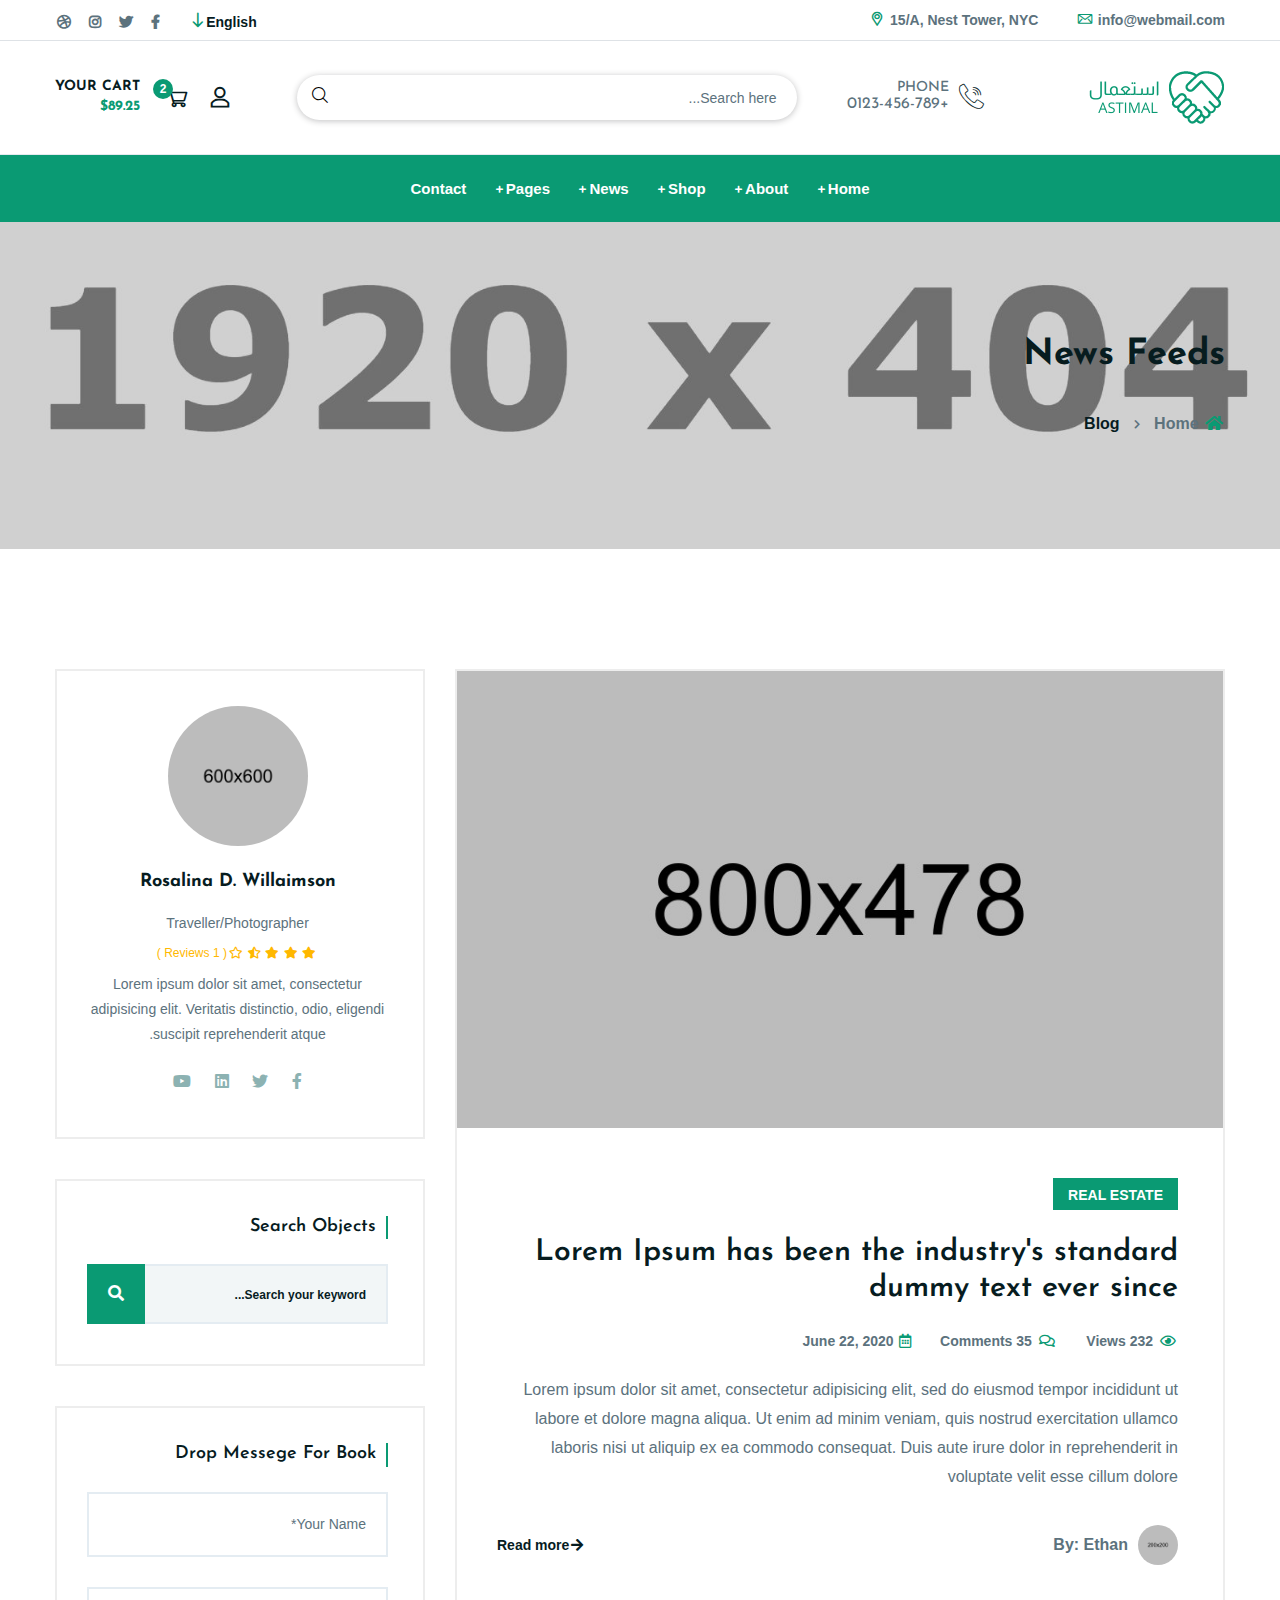
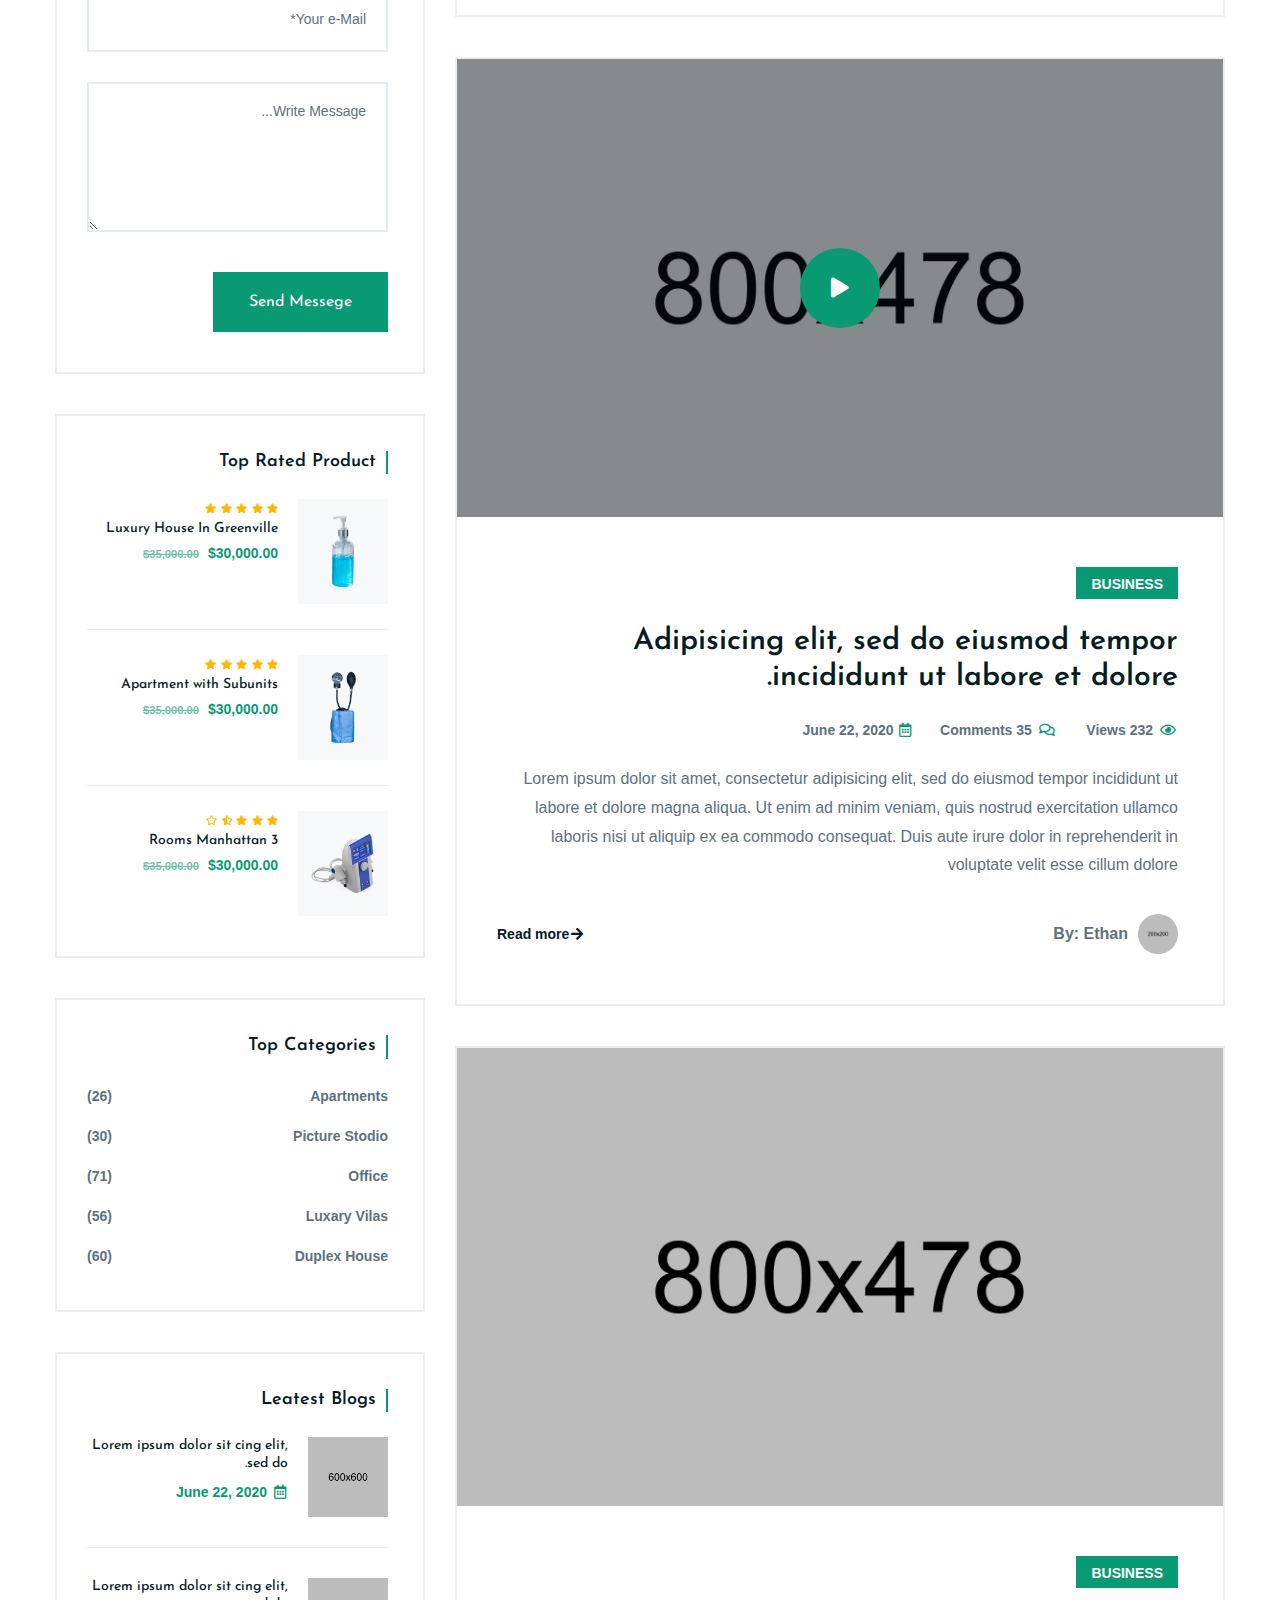
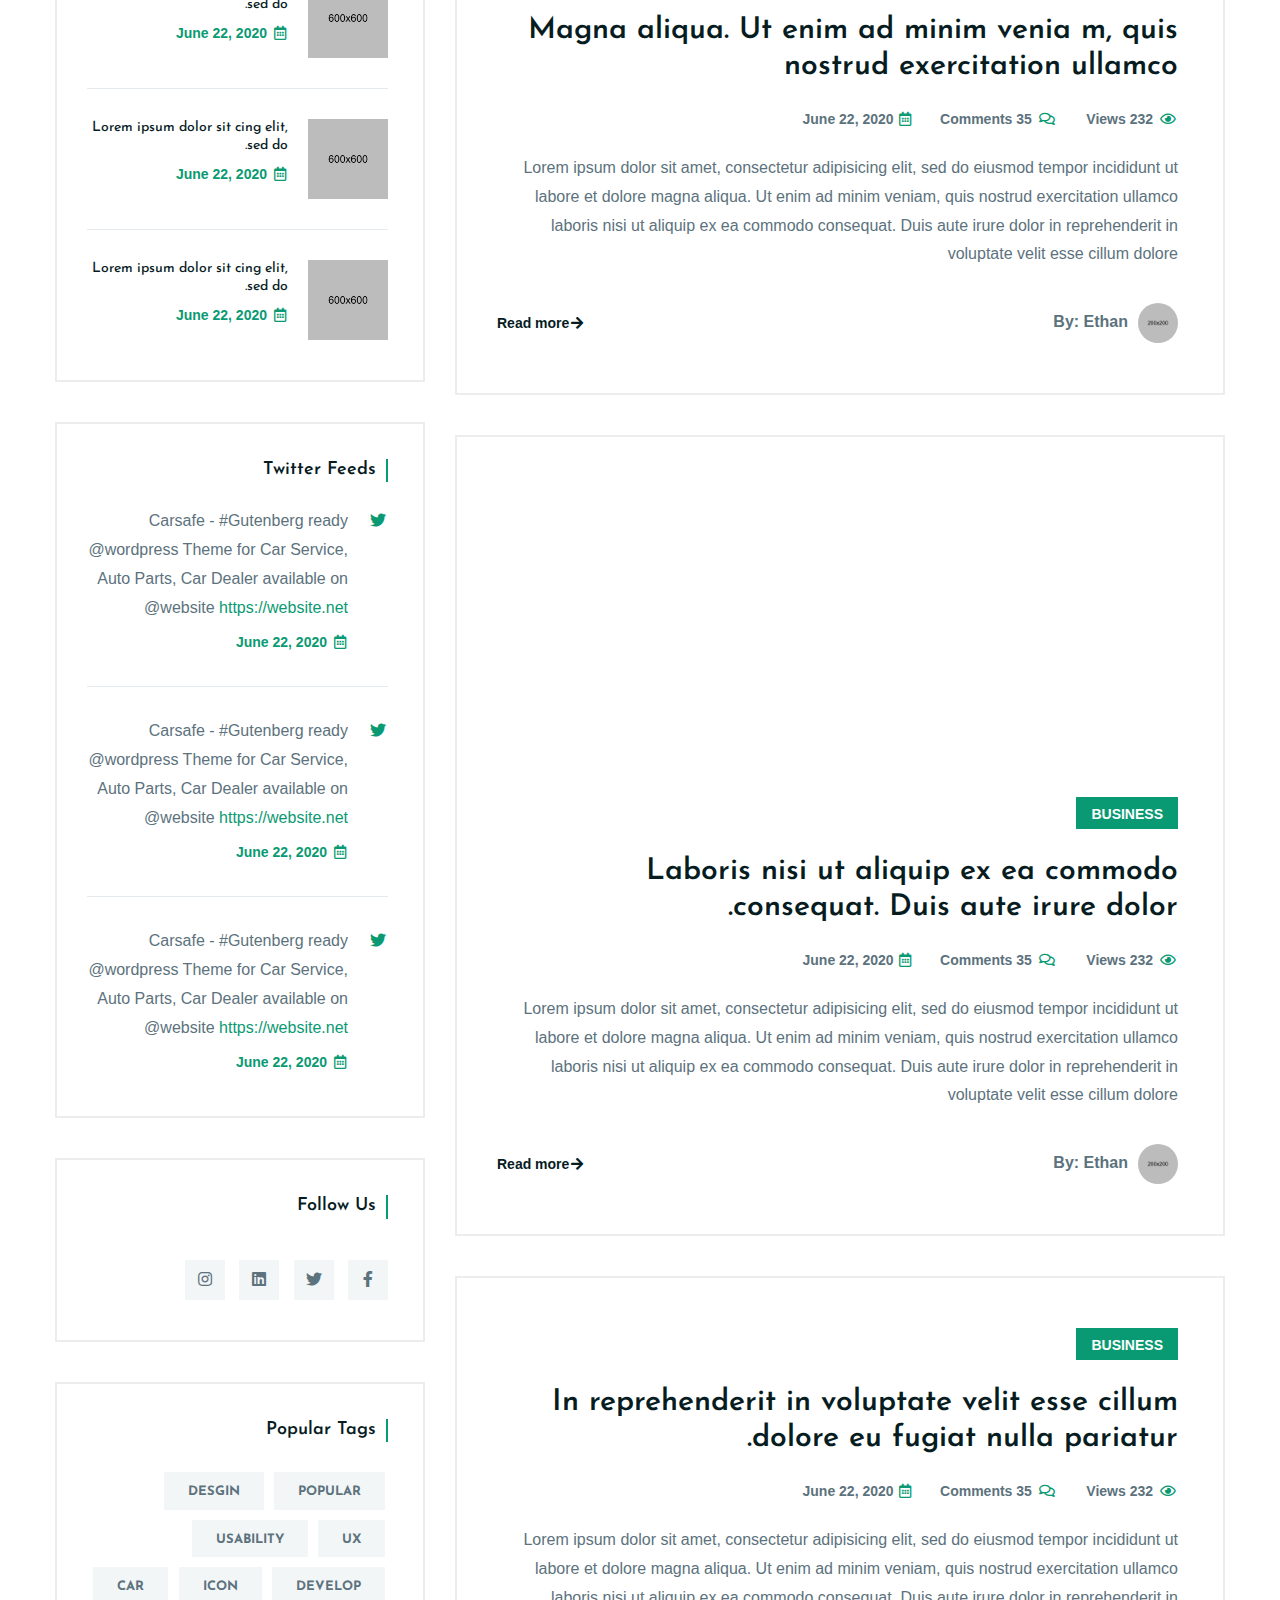
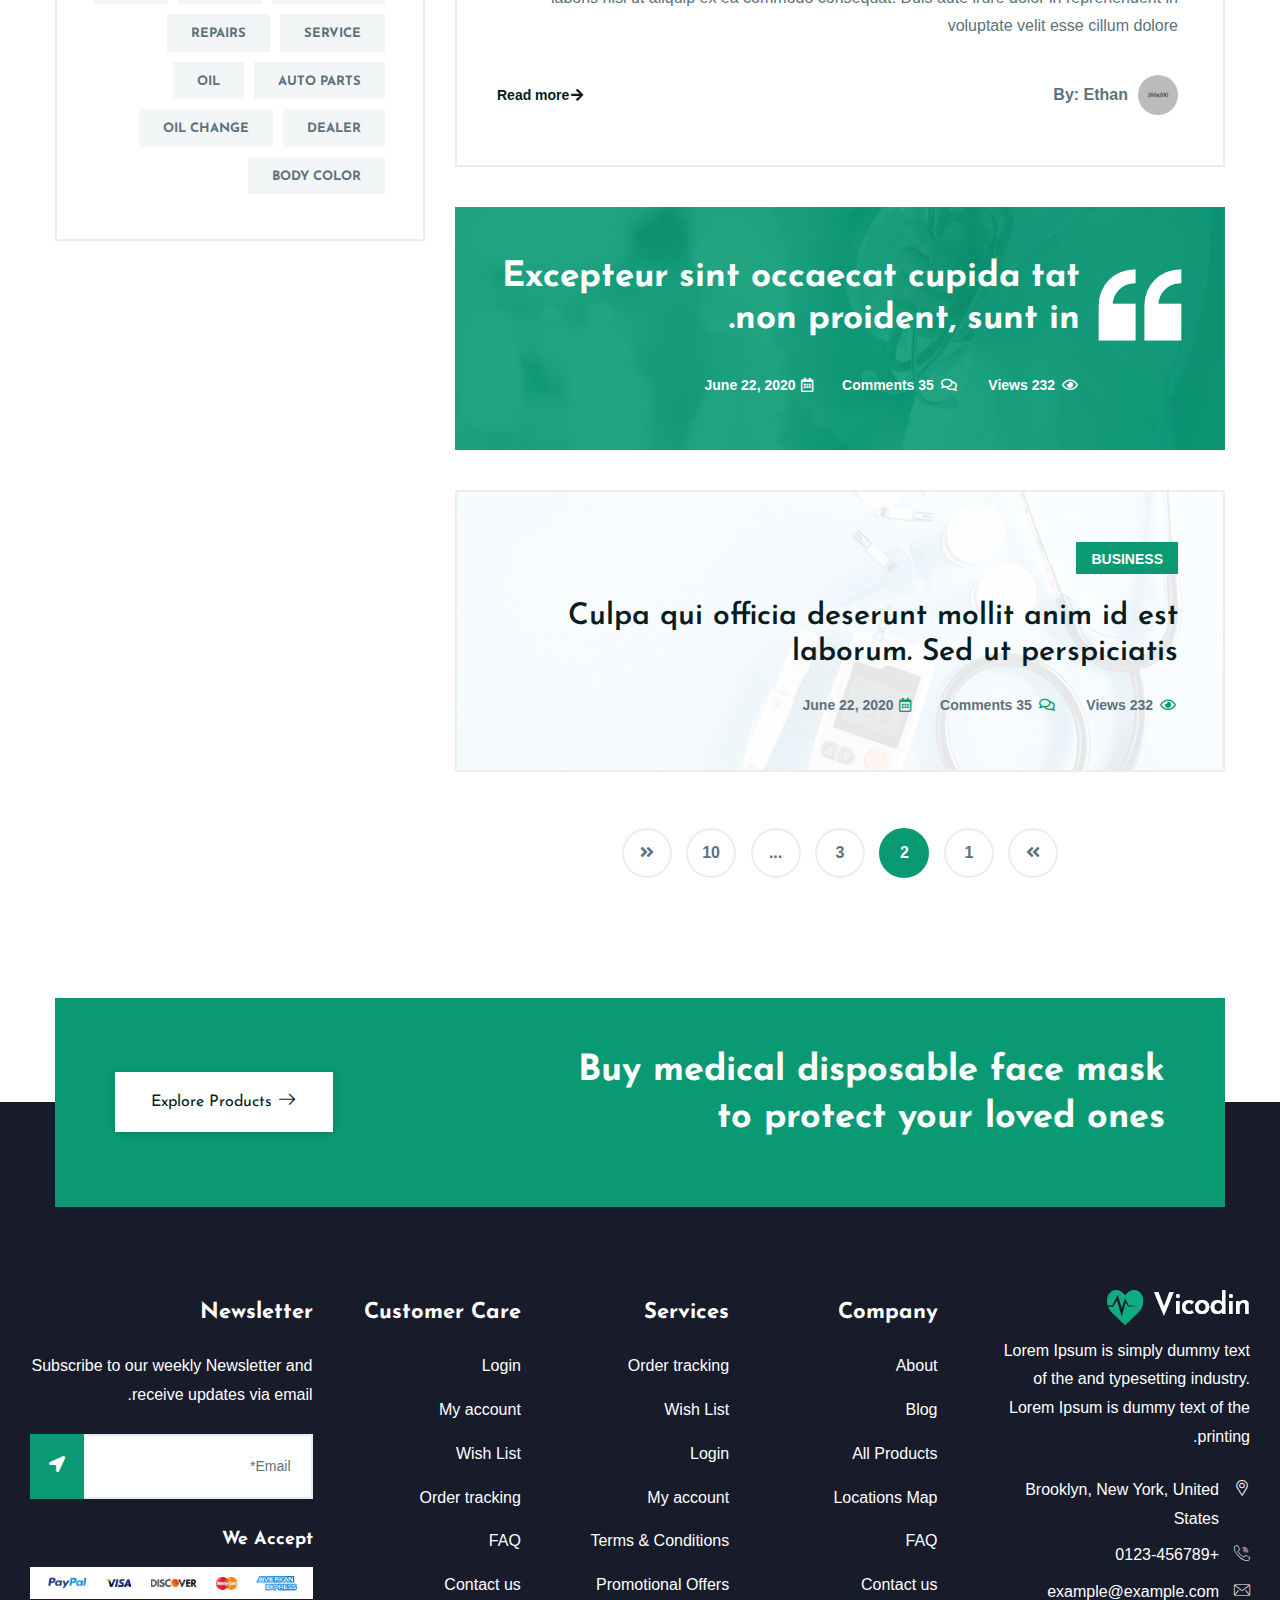
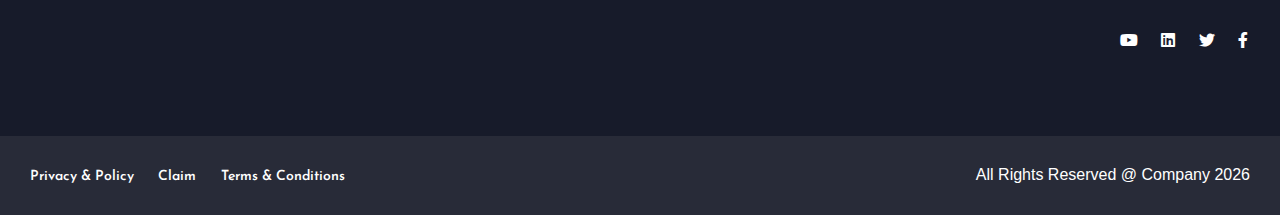
<file: blog.html>
<!doctype html>
<html class="no-js" lang="zxx">

<head>
    <meta charset="utf-8">
    <meta http-equiv="x-ua-compatible" content="ie=edge">
    <title>Vicodin - Medical eCommerce HTML Template</title>
    <meta name="robots" content="noindex, follow" />
    <meta name="description" content="">
    <meta name="viewport" content="width=device-width, initial-scale=1, shrink-to-fit=no">

    <!-- Place favicon.png in the root directory -->
    <link rel="shortcut icon" href="img/favicon.png" type="image/x-icon" />
    <!-- Font Icons css -->
    <link rel="stylesheet" href="css/font-icons.css">
    <!-- plugins css -->
    <link rel="stylesheet" href="css/plugins.css">
    <!-- Main Stylesheet -->
    <link rel="stylesheet" href="css/style.css">
    <!-- Responsive css -->
    <link rel="stylesheet" href="css/responsive.css">
</head>

<body>
    <!--[if lte IE 9]>
        <p class="browserupgrade">You are using an <strong>outdated</strong> browser. Please <a href="https://browsehappy.com/">upgrade your browser</a> to improve your experience and security.</p>
    <![endif]-->

    <!-- Add your site or application content here -->

<!-- Body main wrapper start -->
<div class="body-wrapper">

    <!-- HEADER AREA START (header-3) -->
    <header class="ltn__header-area ltn__header-3">       
        <!-- ltn__header-top-area start -->
        <div class="ltn__header-top-area border-bottom">
            <div class="container">
                <div class="row">
                    <div class="col-md-7">
                        <div class="ltn__top-bar-menu">
                            <ul>
                                <li><a href="mailto:info@webmail.com?Subject=Flower%20greetings%20to%20you"><i class="icon-mail"></i> info@webmail.com</a></li>
                                <li><a href="locations.html"><i class="icon-placeholder"></i> 15/A, Nest Tower, NYC</a></li>
                            </ul>
                        </div>
                    </div>
                    <div class="col-md-5">
                        <div class="top-bar-right text-right text-end">
                            <div class="ltn__top-bar-menu">
                                <ul>
                                    <li>
                                        <!-- ltn__language-menu -->
                                        <div class="ltn__drop-menu ltn__currency-menu ltn__language-menu">
                                            <ul>
                                                <li><a href="#" class="dropdown-toggle"><span class="active-currency">English</span></a>
                                                    <ul>
                                                        <li><a href="#">Arabic</a></li>
                                                        <li><a href="#">Bengali</a></li>
                                                        <li><a href="#">Chinese</a></li>
                                                        <li><a href="#">English</a></li>
                                                        <li><a href="#">French</a></li>
                                                        <li><a href="#">Hindi</a></li>
                                                    </ul>
                                                </li>
                                            </ul>
                                        </div>
                                    </li>
                                    <li>
                                        <!-- ltn__social-media -->
                                        <div class="ltn__social-media">
                                            <ul>
                                                <li><a href="#" title="Facebook"><i class="fab fa-facebook-f"></i></a></li>
                                                <li><a href="#" title="Twitter"><i class="fab fa-twitter"></i></a></li>
                                                
                                                <li><a href="#" title="Instagram"><i class="fab fa-instagram"></i></a></li>
                                                <li><a href="#" title="Dribbble"><i class="fab fa-dribbble"></i></a></li>
                                            </ul>
                                        </div>
                                    </li>
                                </ul>
                            </div>
                        </div>
                    </div>
                </div>
            </div>
        </div>
        <!-- ltn__header-top-area end --> 
        <!-- ltn__header-middle-area start -->
        <div class="ltn__header-middle-area">
            <div class="container">
                <div class="row">
                    <div class="col">
                        <div class="site-logo">
                            <a href="index.html"><img src="img/logo.png" alt="Logo"></a>
                        </div>
                    </div>
                    <div class="col header-contact-serarch-column d-none d-lg-block">
                        <div class="header-contact-search">
                            <!-- header-feature-item -->
                            <div class="header-feature-item">
                                <div class="header-feature-icon">
                                    <i class="icon-call"></i>
                                </div>
                                <div class="header-feature-info">
                                    <h6>Phone</h6>
                                    <p><a href="tel:0123456789">+0123-456-789</a></p>
                                </div>
                            </div>
                            <!-- header-search-2 -->
                            <div class="header-search-2">
                                <form id="#123" method="get"  action="#">
                                    <input type="text" name="search" value="" placeholder="Search here..."/>
                                    <button type="submit">
                                        <span><i class="icon-search"></i></span>
                                    </button>
                                </form>
                            </div>
                        </div>
                    </div>
                    <div class="col">
                        <!-- header-options -->
                        <div class="ltn__header-options">
                            <ul>
                                <li class="d-none">
                                    <!-- ltn__currency-menu -->
                                    <div class="ltn__drop-menu ltn__currency-menu">
                                        <ul>
                                            <li><a href="#" class="dropdown-toggle"><span class="active-currency">USD</span></a>
                                                <ul>
                                                    <li><a href="login.html">USD - US Dollar</a></li>
                                                    <li><a href="wishlist.html">CAD - Canada Dollar</a></li>
                                                    <li><a href="register.html">EUR - Euro</a></li>
                                                    <li><a href="account.html">GBP - British Pound</a></li>
                                                    <li><a href="wishlist.html">INR - Indian Rupee</a></li>
                                                    <li><a href="wishlist.html">BDT - Bangladesh Taka</a></li>
                                                    <li><a href="wishlist.html">JPY - Japan Yen</a></li>
                                                    <li><a href="wishlist.html">AUD - Australian Dollar</a></li>
                                                </ul>
                                            </li>
                                        </ul>
                                    </div>
                                </li>
                                <li class="d-lg-none">
                                    <!-- header-search-1 -->
                                    <div class="header-search-wrap">
                                        <div class="header-search-1">
                                            <div class="search-icon">
                                                <i class="icon-search  for-search-show"></i>
                                                <i class="icon-cancel  for-search-close"></i>
                                            </div>
                                        </div>
                                        <div class="header-search-1-form">
                                            <form id="#" method="get"  action="#">
                                                <input type="text" name="search" value="" placeholder="Search here..."/>
                                                <button type="submit">
                                                    <span><i class="icon-search"></i></span>
                                                </button>
                                            </form>
                                        </div>
                                    </div>
                                </li>
                                <li class="d-none---"> 
                                    <!-- user-menu -->
                                    <div class="ltn__drop-menu user-menu">
                                        <ul>
                                            <li>
                                                <a href="#"><i class="icon-user"></i></a>
                                                <ul>
                                                    <li><a href="login.html">Sign in</a></li>
                                                    <li><a href="register.html">Register</a></li>
                                                    <li><a href="account.html">My Account</a></li>
                                                    <li><a href="wishlist.html">Wishlist</a></li>
                                                </ul>
                                            </li>
                                        </ul>
                                    </div>
                                </li>
                                <li>
                                    <!-- mini-cart 2 -->
                                    <div class="mini-cart-icon mini-cart-icon-2">
                                        <a href="#ltn__utilize-cart-menu" class="ltn__utilize-toggle">
                                            <span class="mini-cart-icon">
                                                <i class="icon-shopping-cart"></i>
                                                <sup>2</sup>
                                            </span>
                                            <h6><span>Your Cart</span> <span class="ltn__secondary-color">$89.25</span></h6>
                                        </a>
                                    </div>
                                </li>
                            </ul>
                        </div>
                    </div>
                </div>
            </div>
        </div>
        <!-- ltn__header-middle-area end -->
        <!-- header-bottom-area start -->
        <div class="header-bottom-area ltn__border-top ltn__header-sticky  ltn__sticky-bg-white--- ltn__sticky-bg-secondary ltn__secondary-bg section-bg-1 menu-color-white d-none d-lg-block">
            <div class="container">
                <div class="row">
                    <div class="col header-menu-column justify-content-center">
                        <div class="sticky-logo">
                            <div class="site-logo">
                                <a href="index.html"><img src="img/logo-3.png" alt="Logo"></a>
                            </div>
                        </div>
                        <div class="header-menu header-menu-2">
                            <nav>
                                <div class="ltn__main-menu">
                                    <ul>
                                        <li class="menu-icon"><a href="#">Home</a>
                                            <ul class="sub-menu menu-pages-img-show ltn__sub-menu-col-2---">
                                                <li>
                                                    <a href="index.html">Home Style 01</a>
                                                    <img src="img/home-demos/home-1.jpg" alt="#">
                                                </li>
                                                <li>
                                                    <a href="index-2.html">Home Style 02</a>
                                                    <img src="img/home-demos/home-2.jpg" alt="#">
                                                </li>
                                                <li>
                                                    <a href="index-3.html">Home Style 03</a>
                                                    <img src="img/home-demos/home-3.jpg" alt="#">
                                                </li>
                                            </ul>
                                        </li>
                                        <li class="menu-icon"><a href="#">About</a>
                                            <ul>
                                                <li><a href="about.html">About</a></li>
                                                <li><a href="service.html">Services</a></li>
                                                <li><a href="service-details.html">Service Details</a></li>
                                                <li><a href="portfolio.html">Gallery</a></li>
                                                <li><a href="portfolio-2.html">Gallery - 02</a></li>
                                                <li><a href="portfolio-details.html">Gallery Details</a></li>
                                                <li><a href="team.html">Team</a></li>
                                                <li><a href="team-details.html">Team Details</a></li>
                                                <li><a href="faq.html">FAQ</a></li>
                                                <li><a href="locations.html">Google Map Locations</a></li>
                                            </ul>
                                        </li>
                                        <li class="menu-icon"><a href="#">Shop</a>
                                            <ul>
                                                <li><a href="shop.html">Shop</a></li>
                                                <li><a href="shop-grid.html">Shop Grid</a></li>
                                                <li><a href="shop-left-sidebar.html">Shop Left sidebar</a></li>
                                                <li><a href="shop-right-sidebar.html">Shop right sidebar</a></li>
                                                <li><a href="product-details.html">Shop details </a></li>
                                                <li><a href="#">Other Pages <span class="float-right">>></span></a>
                                                    <ul>
                                                        <li><a href="cart.html">Cart</a></li>
                                                        <li><a href="wishlist.html">Wishlist</a></li>
                                                        <li><a href="checkout.html">Checkout</a></li>
                                                        <li><a href="order-tracking.html">Order Tracking</a></li>
                                                        <li><a href="account.html">My Account</a></li>
                                                        <li><a href="login.html">Sign in</a></li>
                                                        <li><a href="register.html">Register</a></li>
                                                    </ul>
                                                </li>
                                            </ul>
                                        </li>
                                        <li class="menu-icon"><a href="#">News</a>
                                            <ul>
                                                <li><a href="blog.html">News</a></li>
                                                <li><a href="blog-grid.html">News Grid</a></li>
                                                <li><a href="blog-left-sidebar.html">News Left sidebar</a></li>
                                                <li><a href="blog-right-sidebar.html">News Right sidebar</a></li>
                                                <li><a href="blog-details.html">News details</a></li>
                                            </ul>
                                        </li>
                                        <li class="menu-icon"><a href="#">Pages</a>
                                            <ul class="mega-menu">
                                                <li><a href="#">Inner Pages</a>
                                                    <ul>
                                                        <li><a href="portfolio.html">Gallery</a></li>
                                                        <li><a href="portfolio-2.html">Gallery - 02</a></li>
                                                        <li><a href="portfolio-details.html">Gallery Details</a></li>
                                                        <li><a href="team.html">Team</a></li>
                                                        <li><a href="team-details.html">Team Details</a></li>
                                                        <li><a href="faq.html">FAQ</a></li>
                                                    </ul>
                                                </li>
                                                <li><a href="#">Inner Pages</a>
                                                    <ul>
                                                        <li><a href="history.html">History</a></li>
                                                        <li><a href="contact.html">Appointment</a></li>
                                                        <li><a href="locations.html">Google Map Locations</a></li>
                                                        <li><a href="404.html">404</a></li>
                                                        <li><a href="contact.html">Contact</a></li>
                                                        <li><a href="coming-soon.html">Coming Soon</a></li>
                                                    </ul>
                                                </li>
                                                <li><a href="#">Shop Pages</a>
                                                    <ul>
                                                        <li><a href="shop.html">Shop</a></li>
                                                        <li><a href="shop-left-sidebar.html">Shop Left sidebar</a></li>
                                                        <li><a href="shop-right-sidebar.html">Shop right sidebar</a></li>
                                                        <li><a href="shop-grid.html">Shop Grid</a></li>
                                                        <li><a href="product-details.html">Shop details </a></li>
                                                        <li><a href="cart.html">Cart</a></li>
                                                    </ul>
                                                </li>
                                                <li><a href="shop.html"><img src="img/banner/menu-banner-1.png" alt="#"></a>
                                                </li>
                                            </ul>
                                        </li>
                                        <li><a href="contact.html">Contact</a></li>
                                    </ul>
                                </div>
                            </nav>
                        </div>
                    </div>
                </div>
            </div>
        </div>
        <!-- header-bottom-area end -->
    </header>
    <!-- HEADER AREA END -->

    <!-- MOBILE MENU START -->
    <div class="mobile-header-menu-fullwidth mb-30 d-block d-lg-none">
        <div class="container">
            <div class="row">
                <div class="col-lg-12">
                    <!-- Mobile Menu Button -->
                    <div class="mobile-menu-toggle d-lg-none">
                        <span>MENU</span>
                        <a href="#ltn__utilize-mobile-menu" class="ltn__utilize-toggle">
                            <svg viewBox="0 0 800 600">
                                <path d="M300,220 C300,220 520,220 540,220 C740,220 640,540 520,420 C440,340 300,200 300,200" id="top"></path>
                                <path d="M300,320 L540,320" id="middle"></path>
                                <path d="M300,210 C300,210 520,210 540,210 C740,210 640,530 520,410 C440,330 300,190 300,190" id="bottom" transform="translate(480, 320) scale(1, -1) translate(-480, -318) "></path>
                            </svg>
                        </a>
                    </div>
                </div>
            </div>
        </div>
    </div>
    <!-- MOBILE MENU END -->

    <!-- Utilize Cart Menu Start -->
    <div id="ltn__utilize-cart-menu" class="ltn__utilize ltn__utilize-cart-menu">
        <div class="ltn__utilize-menu-inner ltn__scrollbar">
            <div class="ltn__utilize-menu-head">
                <span class="ltn__utilize-menu-title">Cart</span>
                <button class="ltn__utilize-close">×</button>
            </div>
            <div class="mini-cart-product-area ltn__scrollbar">
                <div class="mini-cart-item clearfix">
                    <div class="mini-cart-img">
                        <a href="#"><img src="img/product/1.png" alt="Image"></a>
                        <span class="mini-cart-item-delete"><i class="icon-cancel"></i></span>
                    </div>
                    <div class="mini-cart-info">
                        <h6><a href="#">Antiseptic Spray</a></h6>
                        <span class="mini-cart-quantity">1 x $65.00</span>
                    </div>
                </div>
                <div class="mini-cart-item clearfix">
                    <div class="mini-cart-img">
                        <a href="#"><img src="img/product/2.png" alt="Image"></a>
                        <span class="mini-cart-item-delete"><i class="icon-cancel"></i></span>
                    </div>
                    <div class="mini-cart-info">
                        <h6><a href="#">Digital Stethoscope</a></h6>
                        <span class="mini-cart-quantity">1 x $85.00</span>
                    </div>
                </div>
                <div class="mini-cart-item clearfix">
                    <div class="mini-cart-img">
                        <a href="#"><img src="img/product/3.png" alt="Image"></a>
                        <span class="mini-cart-item-delete"><i class="icon-cancel"></i></span>
                    </div>
                    <div class="mini-cart-info">
                        <h6><a href="#">Cosmetic Containers</a></h6>
                        <span class="mini-cart-quantity">1 x $92.00</span>
                    </div>
                </div>
                <div class="mini-cart-item clearfix">
                    <div class="mini-cart-img">
                        <a href="#"><img src="img/product/4.png" alt="Image"></a>
                        <span class="mini-cart-item-delete"><i class="icon-cancel"></i></span>
                    </div>
                    <div class="mini-cart-info">
                        <h6><a href="#">Thermometer Gun</a></h6>
                        <span class="mini-cart-quantity">1 x $68.00</span>
                    </div>
                </div>
            </div>
            <div class="mini-cart-footer">
                <div class="mini-cart-sub-total">
                    <h5>Subtotal: <span>$310.00</span></h5>
                </div>
                <div class="btn-wrapper">
                    <a href="cart.html" class="theme-btn-1 btn btn-effect-1">View Cart</a>
                    <a href="cart.html" class="theme-btn-2 btn btn-effect-2">Checkout</a>
                </div>
                <p>Free Shipping on All Orders Over $100!</p>
            </div>

        </div>
    </div>
    <!-- Utilize Cart Menu End -->

    <!-- Utilize Mobile Menu Start -->
    <div id="ltn__utilize-mobile-menu" class="ltn__utilize ltn__utilize-mobile-menu">
        <div class="ltn__utilize-menu-inner ltn__scrollbar">
            <div class="ltn__utilize-menu-head">
                <div class="site-logo">
                    <a href="index.html"><img src="img/logo.png" alt="Logo"></a>
                </div>
                <button class="ltn__utilize-close">×</button>
            </div>
            <div class="ltn__utilize-menu-search-form">
                <form action="#">
                    <input type="text" placeholder="Search...">
                    <button><i class="fas fa-search"></i></button>
                </form>
            </div>
            <div class="ltn__utilize-menu">
                <ul>
                    <li><a href="#">Home</a>
                        <ul class="sub-menu">
                            <li><a href="index.html">Home Style 01</a></li>
                            <li><a href="index-2.html">Home Style 02</a></li>
                            <li><a href="index-3.html">Home Style 03</a></li>
                        </ul>
                    </li>
                    <li><a href="#">About</a>
                        <ul class="sub-menu">
                            <li><a href="about.html">About</a></li>
                            <li><a href="service.html">Services</a></li>
                            <li><a href="service-details.html">Service Details</a></li>
                            <li><a href="portfolio.html">Portfolio</a></li>
                            <li><a href="portfolio-2.html">Portfolio - 02</a></li>
                            <li><a href="portfolio-details.html">Portfolio Details</a></li>
                            <li><a href="team.html">Team</a></li>
                            <li><a href="team-details.html">Team Details</a></li>
                            <li><a href="faq.html">FAQ</a></li>
                            <li><a href="locations.html">Google Map Locations</a></li>
                        </ul>
                    </li>
                    <li><a href="#">Shop</a>
                        <ul class="sub-menu">
                            <li><a href="shop.html">Shop</a></li>
                            <li><a href="shop-grid.html">Shop Grid</a></li>
                            <li><a href="shop-left-sidebar.html">Shop Left sidebar</a></li>
                            <li><a href="shop-right-sidebar.html">Shop right sidebar</a></li>
                            <li><a href="product-details.html">Shop details </a></li>
                            <li><a href="cart.html">Cart</a></li>
                            <li><a href="wishlist.html">Wishlist</a></li>
                            <li><a href="checkout.html">Checkout</a></li>
                            <li><a href="order-tracking.html">Order Tracking</a></li>
                            <li><a href="account.html">My Account</a></li>
                            <li><a href="login.html">Sign in</a></li>
                            <li><a href="register.html">Register</a></li>
                        </ul>
                    </li>
                    <li><a href="#">News</a>
                        <ul class="sub-menu">
                            <li><a href="blog.html">News</a></li>
                            <li><a href="blog-grid.html">News Grid</a></li>
                            <li><a href="blog-left-sidebar.html">News Left sidebar</a></li>
                            <li><a href="blog-right-sidebar.html">News Right sidebar</a></li>
                            <li><a href="blog-details.html">News details</a></li>
                        </ul>
                    </li>
                    <li><a href="#">Pages</a>
                        <ul class="sub-menu">
                            <li><a href="about.html">About</a></li>
                            <li><a href="service.html">Services</a></li>
                            <li><a href="service-details.html">Service Details</a></li>
                            <li><a href="portfolio.html">Portfolio</a></li>
                            <li><a href="portfolio-2.html">Portfolio - 02</a></li>
                            <li><a href="portfolio-details.html">Portfolio Details</a></li>
                            <li><a href="team.html">Team</a></li>
                            <li><a href="team-details.html">Team Details</a></li>
                            <li><a href="faq.html">FAQ</a></li>
                            <li><a href="history.html">History</a></li>
                            <li><a href="add-listing.html">Add Listing</a></li>
                            <li><a href="locations.html">Google Map Locations</a></li>
                            <li><a href="404.html">404</a></li>
                            <li><a href="contact.html">Contact</a></li>
                            <li><a href="coming-soon.html">Coming Soon</a></li>
                        </ul>
                    </li>
                    <li><a href="contact.html">Contact</a></li>
                </ul>
            </div>
            <div class="ltn__utilize-buttons ltn__utilize-buttons-2">
                <ul>
                    <li>
                        <a href="account.html" title="My Account">
                            <span class="utilize-btn-icon">
                                <i class="far fa-user"></i>
                            </span>
                            My Account
                        </a>
                    </li>
                    <li>
                        <a href="wishlist.html" title="Wishlist">
                            <span class="utilize-btn-icon">
                                <i class="far fa-heart"></i>
                                <sup>3</sup>
                            </span>
                            Wishlist
                        </a>
                    </li>
                    <li>
                        <a href="cart.html" title="Shoping Cart">
                            <span class="utilize-btn-icon">
                                <i class="fas fa-shopping-cart"></i>
                                <sup>5</sup>
                            </span>
                            Shoping Cart
                        </a>
                    </li>
                </ul>
            </div>
            <div class="ltn__social-media-2">
                <ul>
                    <li><a href="#" title="Facebook"><i class="fab fa-facebook-f"></i></a></li>
                    <li><a href="#" title="Twitter"><i class="fab fa-twitter"></i></a></li>
                    <li><a href="#" title="Linkedin"><i class="fab fa-linkedin"></i></a></li>
                    <li><a href="#" title="Instagram"><i class="fab fa-instagram"></i></a></li>
                </ul>
            </div>
        </div>
    </div>
    <!-- Utilize Mobile Menu End -->

    <div class="ltn__utilize-overlay"></div>

    <!-- BREADCRUMB AREA START -->
    <div class="ltn__breadcrumb-area text-left bg-overlay-white-30 bg-image "  data-bs-bg="img/bg/14.jpg">
        <div class="container">
            <div class="row">
                <div class="col-lg-12">
                    <div class="ltn__breadcrumb-inner">
                        <h1 class="page-title">News Feeds</h1>
                        <div class="ltn__breadcrumb-list">
                            <ul>
                                <li><a href="index.html"><span class="ltn__secondary-color"><i class="fas fa-home"></i></span> Home</a></li>
                                <li>Blog</li>
                            </ul>
                        </div>
                    </div>
                </div>
            </div>
        </div>
    </div>
    <!-- BREADCRUMB AREA END -->

    <!-- BLOG AREA START -->
    <div class="ltn__blog-area mb-120">
        <div class="container">
            <div class="row">
                <div class="col-lg-8">
                    <div class="ltn__blog-list-wrap">
                        <!-- Blog Item -->
                        <div class="ltn__blog-item ltn__blog-item-5">
                            <div class="ltn__blog-img">
                                <a href="blog-details.html"><img src="img/blog/31.jpg" alt="Image"></a>
                            </div>
                            <div class="ltn__blog-brief">
                                <div class="ltn__blog-meta">
                                    <ul>
                                        <li class="ltn__blog-category">
                                            <a href="#">Real Estate</a>
                                        </li>
                                    </ul>
                                </div>
                                <h3 class="ltn__blog-title"><a href="blog-details.html">Lorem Ipsum has been the industry's
                                    standard dummy text ever since</a></h3>
                                <div class="ltn__blog-meta">
                                    <ul>
                                        <li>
                                            <a href="#"><i class="far fa-eye"></i>232 Views</a>
                                        </li>
                                        <li>
                                            <a href="#"><i class="far fa-comments"></i>35 Comments</a>
                                        </li>
                                        <li class="ltn__blog-date">
                                            <i class="far fa-calendar-alt"></i>June 22, 2020
                                        </li>
                                    </ul>
                                </div>
                                <p>Lorem ipsum dolor sit amet, consectetur adipisicing elit, sed do eiusmod tempor incididunt ut labore et dolore magna aliqua. Ut enim ad minim veniam, quis nostrud exercitation ullamco laboris nisi ut aliquip ex ea commodo consequat. Duis aute irure dolor in reprehenderit in voluptate velit esse cillum dolore</p>
                                <div class="ltn__blog-meta-btn">
                                    <div class="ltn__blog-meta">
                                        <ul>
                                            <li class="ltn__blog-author">
                                                <a href="#"><img src="img/blog/author.jpg" alt="#">By: Ethan</a>
                                            </li>
                                        </ul>
                                    </div>
                                    <div class="ltn__blog-btn">
                                        <a href="blog-details.html"><i class="fas fa-arrow-right"></i>Read more</a>
                                    </div>
                                </div>
                            </div>
                        </div>
                        <!-- Blog Item (Video) -->
                        <div class="ltn__blog-item ltn__blog-item-5 ltn__blog-item-video">
                            <div class="ltn__video-img">
                                <img src="img/blog/32.jpg" alt="video popup bg image">
                                <a class="ltn__video-icon-2 ltn__secondary-bg ltn__video-icon-2-border---" href="https://www.youtube.com/embed/X7R-q9rsrtU?autoplay=1&showinfo=0"  data-rel="lightcase:myCollection">
                                    <i class="fa fa-play"></i>
                                </a>
                            </div>
                            <div class="ltn__blog-brief">
                                <div class="ltn__blog-meta">
                                    <ul>
                                        <li class="ltn__blog-category">
                                            <a href="#">Business</a>
                                        </li>
                                    </ul>
                                </div>
                                <h3 class="ltn__blog-title"><a href="blog-details.html">Adipisicing elit, sed do eiusmod tempor
                                    incididunt ut labore et dolore.</a></h3>
                                <div class="ltn__blog-meta">
                                    <ul>
                                        <li>
                                            <a href="#"><i class="far fa-eye"></i>232 Views</a>
                                        </li>
                                        <li>
                                            <a href="#"><i class="far fa-comments"></i>35 Comments</a>
                                        </li>
                                        <li class="ltn__blog-date">
                                            <i class="far fa-calendar-alt"></i>June 22, 2020
                                        </li>
                                    </ul>
                                </div>
                                <p>Lorem ipsum dolor sit amet, consectetur adipisicing elit, sed do eiusmod tempor incididunt ut labore et dolore magna aliqua. Ut enim ad minim veniam, quis nostrud exercitation ullamco laboris nisi ut aliquip ex ea commodo consequat. Duis aute irure dolor in reprehenderit in voluptate velit esse cillum dolore</p>
                                <div class="ltn__blog-meta-btn">
                                    <div class="ltn__blog-meta">
                                        <ul>
                                            <li class="ltn__blog-author">
                                                <a href="#"><img src="img/blog/author.jpg" alt="#">By: Ethan</a>
                                            </li>
                                        </ul>
                                    </div>
                                    <div class="ltn__blog-btn">
                                        <a href="blog-details.html"><i class="fas fa-arrow-right"></i>Read more</a>
                                    </div>
                                </div>
                            </div>
                        </div>
                        <!-- Blog Item (Gallery) -->
                        <div class="ltn__blog-item ltn__blog-item-5 ltn__blog-item-gallery">
                            <div class="ltn__blog-gallery-active slick-arrow-1 slick-arrow-1-inner">
                                <div class="ltn__blog-gallery-item">
                                    <a href="blog-details.html"><img src="img/blog/33.jpg" alt="Image"></a>
                                </div>
                                <div class="ltn__blog-gallery-item">
                                    <a href="blog-details.html"><img src="img/blog/34.jpg" alt="Image"></a>
                                </div>
                                <div class="ltn__blog-gallery-item">
                                    <a href="blog-details.html"><img src="img/blog/31.jpg" alt="Image"></a>
                                </div>
                            </div>
                            <div class="ltn__blog-brief">
                                <div class="ltn__blog-meta">
                                    <ul>
                                        <li class="ltn__blog-category">
                                            <a href="#">Business</a>
                                        </li>
                                    </ul>
                                </div>
                                <h3 class="ltn__blog-title"><a href="blog-details.html">Magna aliqua. Ut enim ad minim venia
                                    m, quis nostrud exercitation ullamco</a></h3>
                                <div class="ltn__blog-meta">
                                    <ul>
                                        <li>
                                            <a href="#"><i class="far fa-eye"></i>232 Views</a>
                                        </li>
                                        <li>
                                            <a href="#"><i class="far fa-comments"></i>35 Comments</a>
                                        </li>
                                        <li class="ltn__blog-date">
                                            <i class="far fa-calendar-alt"></i>June 22, 2020
                                        </li>
                                    </ul>
                                </div>
                                <p>Lorem ipsum dolor sit amet, consectetur adipisicing elit, sed do eiusmod tempor incididunt ut labore et dolore magna aliqua. Ut enim ad minim veniam, quis nostrud exercitation ullamco laboris nisi ut aliquip ex ea commodo consequat. Duis aute irure dolor in reprehenderit in voluptate velit esse cillum dolore</p>
                                <div class="ltn__blog-meta-btn">
                                    <div class="ltn__blog-meta">
                                        <ul>
                                            <li class="ltn__blog-author">
                                                <a href="#"><img src="img/blog/author.jpg" alt="#">By: Ethan</a>
                                            </li>
                                        </ul>
                                    </div>
                                    <div class="ltn__blog-btn">
                                        <a href="blog-details.html"><i class="fas fa-arrow-right"></i>Read more</a>
                                    </div>
                                </div>
                            </div>
                        </div>
                        <!-- Blog Item (Audio) -->
                        <div class="ltn__blog-item ltn__blog-item-5 ltn__blog-item-audio">
                            <div class="post-audio embed-responsive embed-responsive-16by9">
                                <iframe src="https://w.soundcloud.com/player/?url=https%3A//api.soundcloud.com/tracks/837045328&color=%23ff5500&auto_play=false&hide_related=false&show_comments=true&show_user=true&show_reposts=false&show_teaser=true&visual=true"></iframe>
                                
                            </div>
                            <div class="ltn__blog-brief">
                                <div class="ltn__blog-meta">
                                    <ul>
                                        <li class="ltn__blog-category">
                                            <a href="#">Business</a>
                                        </li>
                                    </ul>
                                </div>
                                <h3 class="ltn__blog-title"><a href="blog-details.html">Laboris nisi ut aliquip ex ea commodo
                                    consequat. Duis aute irure dolor.</a></h3>
                                <div class="ltn__blog-meta">
                                    <ul>
                                        <li>
                                            <a href="#"><i class="far fa-eye"></i>232 Views</a>
                                        </li>
                                        <li>
                                            <a href="#"><i class="far fa-comments"></i>35 Comments</a>
                                        </li>
                                        <li class="ltn__blog-date">
                                            <i class="far fa-calendar-alt"></i>June 22, 2020
                                        </li>
                                    </ul>
                                </div>
                                <p>Lorem ipsum dolor sit amet, consectetur adipisicing elit, sed do eiusmod tempor incididunt ut labore et dolore magna aliqua. Ut enim ad minim veniam, quis nostrud exercitation ullamco laboris nisi ut aliquip ex ea commodo consequat. Duis aute irure dolor in reprehenderit in voluptate velit esse cillum dolore</p>
                                <div class="ltn__blog-meta-btn">
                                    <div class="ltn__blog-meta">
                                        <ul>
                                            <li class="ltn__blog-author">
                                                <a href="#"><img src="img/blog/author.jpg" alt="#">By: Ethan</a>
                                            </li>
                                        </ul>
                                    </div>
                                    <div class="ltn__blog-btn">
                                        <a href="blog-details.html"><i class="fas fa-arrow-right"></i>Read more</a>
                                    </div>
                                </div>
                            </div>
                        </div>
                        <!-- Blog Item (No Image) -->
                        <div class="ltn__blog-item ltn__blog-item-5 ltn__blog-item-no-image">
                            <div class="ltn__blog-brief">
                                <div class="ltn__blog-meta">
                                    <ul>
                                        <li class="ltn__blog-category">
                                            <a href="#">Business</a>
                                        </li>
                                    </ul>
                                </div>
                                <h3 class="ltn__blog-title"><a href="blog-details.html">In reprehenderit in voluptate velit esse
                                    cillum dolore eu fugiat nulla pariatur.</a></h3>
                                <div class="ltn__blog-meta">
                                    <ul>
                                        <li>
                                            <a href="#"><i class="far fa-eye"></i>232 Views</a>
                                        </li>
                                        <li>
                                            <a href="#"><i class="far fa-comments"></i>35 Comments</a>
                                        </li>
                                        <li class="ltn__blog-date">
                                            <i class="far fa-calendar-alt"></i>June 22, 2020
                                        </li>
                                    </ul>
                                </div>
                                <p>Lorem ipsum dolor sit amet, consectetur adipisicing elit, sed do eiusmod tempor incididunt ut labore et dolore magna aliqua. Ut enim ad minim veniam, quis nostrud exercitation ullamco laboris nisi ut aliquip ex ea commodo consequat. Duis aute irure dolor in reprehenderit in voluptate velit esse cillum dolore</p>
                                <div class="ltn__blog-meta-btn">
                                    <div class="ltn__blog-meta">
                                        <ul>
                                            <li class="ltn__blog-author">
                                                <a href="#"><img src="img/blog/author.jpg" alt="#">By: Ethan</a>
                                            </li>
                                        </ul>
                                    </div>
                                    <div class="ltn__blog-btn">
                                        <a href="blog-details.html"><i class="fas fa-arrow-right"></i>Read more</a>
                                    </div>
                                </div>
                            </div>
                        </div>
                        <!-- Blog Item (Quote) -->
                        <div class="ltn__blog-item ltn__blog-item-5 ltn__blog-item-quote bg-image bg-overlay-theme-90" data-bs-bg="img/blog/3.jpg">
                            <div class="ltn__blog-brief">
                                <blockquote>
                                    <a href="blog-details.html">Excepteur sint occaecat cupida
                                        tat non proident, sunt in.</a>
                                </blockquote>
                                <div class="ltn__blog-meta mb-0">
                                    <ul>
                                        <li>
                                            <a href="#"><i class="far fa-eye"></i>232 Views</a>
                                        </li>
                                        <li>
                                            <a href="#"><i class="far fa-comments"></i>35 Comments</a>
                                        </li>
                                        <li class="ltn__blog-date">
                                            <i class="far fa-calendar-alt"></i>June 22, 2020
                                        </li>
                                    </ul>
                                </div>
                            </div>
                        </div>
                        <!-- Blog Item (Background Image) -->
                        <div class="ltn__blog-item ltn__blog-item-5 ltn__blog-item-bg-image bg-image bg-overlay-white-90" data-bs-bg="img/blog/2.jpg">
                            <div class="ltn__blog-brief">
                                <div class="ltn__blog-meta">
                                    <ul>
                                        <li class="ltn__blog-category">
                                            <a href="#">Business</a>
                                        </li>
                                    </ul>
                                </div>
                                <h3 class="ltn__blog-title"><a href="blog-details.html">Culpa qui officia deserunt mollit anim
                                    id est laborum. Sed ut perspiciatis</a></h3>
                                <div class="ltn__blog-meta mb-0">
                                    <ul>
                                        <li>
                                            <a href="#"><i class="far fa-eye"></i>232 Views</a>
                                        </li>
                                        <li>
                                            <a href="#"><i class="far fa-comments"></i>35 Comments</a>
                                        </li>
                                        <li class="ltn__blog-date">
                                            <i class="far fa-calendar-alt"></i>June 22, 2020
                                        </li>
                                    </ul>
                                </div>
                            </div>
                        </div>
                        <!--  -->
                    </div>
                    <div class="row">
                        <div class="col-lg-12">
                            <div class="ltn__pagination-area text-center">
                                <div class="ltn__pagination">
                                    <ul>
                                        <li><a href="#"><i class="fas fa-angle-double-left"></i></a></li>
                                        <li><a href="#">1</a></li>
                                        <li class="active"><a href="#">2</a></li>
                                        <li><a href="#">3</a></li>
                                        <li><a href="#">...</a></li>
                                        <li><a href="#">10</a></li>
                                        <li><a href="#"><i class="fas fa-angle-double-right"></i></a></li>
                                    </ul>
                                </div>
                            </div>
                        </div>
                    </div>
                </div>
                <div class="col-lg-4">
                    <aside class="sidebar-area blog-sidebar ltn__right-sidebar">
                        <!-- Author Widget -->
                        <div class="widget ltn__author-widget">
                            <div class="ltn__author-widget-inner text-center">
                                <img src="img/team/4.jpg" alt="Image">
                                <h5>Rosalina D. Willaimson</h5>
                                <small>Traveller/Photographer</small>
                                <div class="product-ratting">
                                    <ul>
                                        <li><a href="#"><i class="fas fa-star"></i></a></li>
                                        <li><a href="#"><i class="fas fa-star"></i></a></li>
                                        <li><a href="#"><i class="fas fa-star"></i></a></li>
                                        <li><a href="#"><i class="fas fa-star-half-alt"></i></a></li>
                                        <li><a href="#"><i class="far fa-star"></i></a></li>
                                        <li class="review-total"> <a href="#"> ( 1 Reviews )</a></li>
                                    </ul>
                                </div>
                                <p>Lorem ipsum dolor sit amet, consectetur adipisicing elit. Veritatis distinctio, odio, eligendi suscipit reprehenderit atque.</p>
                                <div class="ltn__social-media">
                                    <ul>
                                        <li><a href="#" title="Facebook"><i class="fab fa-facebook-f"></i></a></li>
                                        <li><a href="#" title="Twitter"><i class="fab fa-twitter"></i></a></li>
                                        <li><a href="#" title="Linkedin"><i class="fab fa-linkedin"></i></a></li>
                                        
                                        <li><a href="#" title="Youtube"><i class="fab fa-youtube"></i></a></li>
                                    </ul>
                                </div>
                            </div>
                        </div>
                        <!-- Search Widget -->
                        <div class="widget ltn__search-widget">
                            <h4 class="ltn__widget-title ltn__widget-title-border-2">Search Objects</h4>
                            <form action="#">
                                <input type="text" name="search" placeholder="Search your keyword...">
                                <button type="submit"><i class="fas fa-search"></i></button>
                            </form>
                        </div>
                        <!-- Form Widget -->
                        <div class="widget ltn__form-widget">
                            <h4 class="ltn__widget-title ltn__widget-title-border-2">Drop Messege For Book</h4>
                            <form action="#">
                                <input type="text" name="yourname" placeholder="Your Name*">
                                <input type="text" name="youremail" placeholder="Your e-Mail*">
                                <textarea name="yourmessage" placeholder="Write Message..."></textarea>
                                <button type="submit" class="btn theme-btn-1">Send Messege</button>
                            </form>
                        </div>
                        <!-- Top Rated Product Widget -->
                        <div class="widget ltn__top-rated-product-widget">
                            <h4 class="ltn__widget-title ltn__widget-title-border-2">Top Rated Product</h4>
                            <ul>
                                <li>
                                    <div class="top-rated-product-item clearfix">
                                        <div class="top-rated-product-img">
                                            <a href="product-details.html"><img src="img/product/1.png" alt="#"></a>
                                        </div>
                                        <div class="top-rated-product-info">
                                            <div class="product-ratting">
                                                <ul>
                                                    <li><a href="#"><i class="fas fa-star"></i></a></li>
                                                    <li><a href="#"><i class="fas fa-star"></i></a></li>
                                                    <li><a href="#"><i class="fas fa-star"></i></a></li>
                                                    <li><a href="#"><i class="fas fa-star"></i></a></li>
                                                    <li><a href="#"><i class="fas fa-star"></i></a></li>
                                                </ul>
                                            </div>
                                            <h6><a href="product-details.html">Luxury House In Greenville </a></h6>
                                            <div class="product-price">
                                                <span>$30,000.00</span>
                                                <del>$35,000.00</del>
                                            </div>
                                        </div>
                                    </div>
                                </li>
                                <li>
                                    <div class="top-rated-product-item clearfix">
                                        <div class="top-rated-product-img">
                                            <a href="product-details.html"><img src="img/product/2.png" alt="#"></a>
                                        </div>
                                        <div class="top-rated-product-info">
                                            <div class="product-ratting">
                                                <ul>
                                                    <li><a href="#"><i class="fas fa-star"></i></a></li>
                                                    <li><a href="#"><i class="fas fa-star"></i></a></li>
                                                    <li><a href="#"><i class="fas fa-star"></i></a></li>
                                                    <li><a href="#"><i class="fas fa-star"></i></a></li>
                                                    <li><a href="#"><i class="fas fa-star"></i></a></li>
                                                </ul>
                                            </div>
                                            <h6><a href="product-details.html">Apartment with Subunits</a></h6>
                                            <div class="product-price">
                                                <span>$30,000.00</span>
                                                <del>$35,000.00</del>
                                            </div>
                                        </div>
                                    </div>
                                </li>
                                <li>
                                    <div class="top-rated-product-item clearfix">
                                        <div class="top-rated-product-img">
                                            <a href="product-details.html"><img src="img/product/3.png" alt="#"></a>
                                        </div>
                                        <div class="top-rated-product-info">
                                            <div class="product-ratting">
                                                <ul>
                                                    <li><a href="#"><i class="fas fa-star"></i></a></li>
                                                    <li><a href="#"><i class="fas fa-star"></i></a></li>
                                                    <li><a href="#"><i class="fas fa-star"></i></a></li>
                                                    <li><a href="#"><i class="fas fa-star-half-alt"></i></a></li>
                                                    <li><a href="#"><i class="far fa-star"></i></a></li>
                                                </ul>
                                            </div>
                                            <h6><a href="product-details.html">3 Rooms Manhattan</a></h6>
                                            <div class="product-price">
                                                <span>$30,000.00</span>
                                                <del>$35,000.00</del>
                                            </div>
                                        </div>
                                    </div>
                                </li>
                            </ul>
                        </div>
                        <!-- Menu Widget (Category) -->
                        <div class="widget ltn__menu-widget ltn__menu-widget-2--- ltn__menu-widget-2-color-2---">
                            <h4 class="ltn__widget-title ltn__widget-title-border-2">Top Categories</h4>
                            <ul>
                                <li><a href="#">Apartments <span>(26)</span></a></li>
                                <li><a href="#">Picture Stodio <span>(30)</span></a></li>
                                <li><a href="#">Office  <span>(71)</span></a></li>
                                <li><a href="#">Luxary Vilas <span>(56)</span></a></li>
                                <li><a href="#">Duplex House <span>(60)</span></a></li>
                            </ul>
                        </div>
                        <!-- Popular Post Widget -->
                        <div class="widget ltn__popular-post-widget">
                            <h4 class="ltn__widget-title ltn__widget-title-border-2">Leatest Blogs</h4>
                            <ul>
                                <li>
                                    <div class="popular-post-widget-item clearfix">
                                        <div class="popular-post-widget-img">
                                            <a href="blog-details.html"><img src="img/team/5.jpg" alt="#"></a>
                                        </div>
                                        <div class="popular-post-widget-brief">
                                            <h6><a href="blog-details.html">Lorem ipsum dolor sit
                                                cing elit, sed do.</a></h6>
                                            <div class="ltn__blog-meta">
                                                <ul>
                                                    <li class="ltn__blog-date">
                                                        <a href="#"><i class="far fa-calendar-alt"></i>June 22, 2020</a>
                                                    </li>
                                                </ul>
                                            </div>
                                        </div>
                                    </div>
                                </li>
                                <li>
                                    <div class="popular-post-widget-item clearfix">
                                        <div class="popular-post-widget-img">
                                            <a href="blog-details.html"><img src="img/team/6.jpg" alt="#"></a>
                                        </div>
                                        <div class="popular-post-widget-brief">
                                            <h6><a href="blog-details.html">Lorem ipsum dolor sit
                                                cing elit, sed do.</a></h6>
                                            <div class="ltn__blog-meta">
                                                <ul>
                                                    <li class="ltn__blog-date">
                                                        <a href="#"><i class="far fa-calendar-alt"></i>June 22, 2020</a>
                                                    </li>
                                                </ul>
                                            </div>
                                        </div>
                                    </div>
                                </li>
                                <li>
                                    <div class="popular-post-widget-item clearfix">
                                        <div class="popular-post-widget-img">
                                            <a href="blog-details.html"><img src="img/team/7.jpg" alt="#"></a>
                                        </div>
                                        <div class="popular-post-widget-brief">
                                            <h6><a href="blog-details.html">Lorem ipsum dolor sit
                                                cing elit, sed do.</a></h6>
                                            <div class="ltn__blog-meta">
                                                <ul>
                                                    <li class="ltn__blog-date">
                                                        <a href="#"><i class="far fa-calendar-alt"></i>June 22, 2020</a>
                                                    </li>
                                                </ul>
                                            </div>
                                        </div>
                                    </div>
                                </li>
                                <li>
                                    <div class="popular-post-widget-item clearfix">
                                        <div class="popular-post-widget-img">
                                            <a href="blog-details.html"><img src="img/team/8.jpg" alt="#"></a>
                                        </div>
                                        <div class="popular-post-widget-brief">
                                            <h6><a href="blog-details.html">Lorem ipsum dolor sit
                                                cing elit, sed do.</a></h6>
                                            <div class="ltn__blog-meta">
                                                <ul>
                                                    <li class="ltn__blog-date">
                                                        <a href="#"><i class="far fa-calendar-alt"></i>June 22, 2020</a>
                                                    </li>
                                                </ul>
                                            </div>
                                        </div>
                                    </div>
                                </li>
                            </ul>
                        </div>
                        <!-- Popular Post Widget (Twitter Post) -->
                        <div class="widget ltn__popular-post-widget ltn__twitter-post-widget">
                            <h4 class="ltn__widget-title ltn__widget-title-border-2">Twitter Feeds</h4>
                            <ul>
                                <li>
                                    <div class="popular-post-widget-item clearfix">
                                        <div class="popular-post-widget-img">
                                            <a href="blog-details.html"><i class="fab fa-twitter"></i></a>
                                        </div>
                                        <div class="popular-post-widget-brief">
                                            <p>Carsafe - #Gutenberg ready 
                                                @wordpress
                                                 Theme for Car Service, Auto Parts, Car Dealer available on 
                                                @website
                                                <a href="https://website.net">https://website.net</a></p>
                                            <div class="ltn__blog-meta">
                                                <ul>
                                                    <li class="ltn__blog-date">
                                                        <a href="#"><i class="far fa-calendar-alt"></i>June 22, 2020</a>
                                                    </li>
                                                </ul>
                                            </div>
                                        </div>
                                    </div>
                                </li>
                                <li>
                                    <div class="popular-post-widget-item clearfix">
                                        <div class="popular-post-widget-img">
                                            <a href="blog-details.html"><i class="fab fa-twitter"></i></a>
                                        </div>
                                        <div class="popular-post-widget-brief">
                                            <p>Carsafe - #Gutenberg ready 
                                                @wordpress
                                                 Theme for Car Service, Auto Parts, Car Dealer available on 
                                                @website
                                                <a href="https://website.net">https://website.net</a></p>
                                            <div class="ltn__blog-meta">
                                                <ul>
                                                    <li class="ltn__blog-date">
                                                        <a href="#"><i class="far fa-calendar-alt"></i>June 22, 2020</a>
                                                    </li>
                                                </ul>
                                            </div>
                                        </div>
                                    </div>
                                </li>
                                <li>
                                    <div class="popular-post-widget-item clearfix">
                                        <div class="popular-post-widget-img">
                                            <a href="blog-details.html"><i class="fab fa-twitter"></i></a>
                                        </div>
                                        <div class="popular-post-widget-brief">
                                            <p>Carsafe - #Gutenberg ready 
                                                @wordpress
                                                 Theme for Car Service, Auto Parts, Car Dealer available on 
                                                @website
                                                <a href="https://website.net">https://website.net</a></p>
                                            <div class="ltn__blog-meta">
                                                <ul>
                                                    <li class="ltn__blog-date">
                                                        <a href="#"><i class="far fa-calendar-alt"></i>June 22, 2020</a>
                                                    </li>
                                                </ul>
                                            </div>
                                        </div>
                                    </div>
                                </li>
                            </ul>
                        </div>
                        <!-- Social Media Widget -->
                        <div class="widget ltn__social-media-widget">
                            <h4 class="ltn__widget-title ltn__widget-title-border-2">Follow us</h4>
                            <div class="ltn__social-media-2">
                                <ul>
                                    <li><a href="#" title="Facebook"><i class="fab fa-facebook-f"></i></a></li>
                                    <li><a href="#" title="Twitter"><i class="fab fa-twitter"></i></a></li>
                                    <li><a href="#" title="Linkedin"><i class="fab fa-linkedin"></i></a></li>
                                    <li><a href="#" title="Instagram"><i class="fab fa-instagram"></i></a></li>
                                    
                                </ul>
                            </div>
                        </div>
                        <!-- Tagcloud Widget -->
                        <div class="widget ltn__tagcloud-widget">
                            <h4 class="ltn__widget-title ltn__widget-title-border-2">Popular Tags</h4>
                            <ul>
                                <li><a href="#">Popular</a></li>
                                <li><a href="#">desgin</a></li>
                                <li><a href="#">ux</a></li>
                                <li><a href="#">usability</a></li>
                                <li><a href="#">develop</a></li>
                                <li><a href="#">icon</a></li>
                                <li><a href="#">Car</a></li>
                                <li><a href="#">Service</a></li>
                                <li><a href="#">Repairs</a></li>
                                <li><a href="#">Auto Parts</a></li>
                                <li><a href="#">Oil</a></li>
                                <li><a href="#">Dealer</a></li>
                                <li><a href="#">Oil Change</a></li>
                                <li><a href="#">Body Color</a></li>
                            </ul>
                        </div>
                        <!-- Banner Widget -->
                        <div class="widget ltn__banner-widget d-none">
                            <a href="shop.html"><img src="img/banner/2.jpg" alt="#"></a>
                        </div>
                        <!-- Instagram Widget -->
                        <div class="widget ltn__instagram-widget d-none">
                            <h4 class="ltn__widget-title ltn__widget-title-border">Instagram Feeds</h4>
                            <div class="ltn__instafeed ltn__instafeed-grid insta-grid-gutter"></div>
                        </div>
                    </aside>
                </div>
            </div>
        </div>
    </div>
    <!-- BLOG AREA END -->

    <!-- CALL TO ACTION START (call-to-action-6) -->
    <div class="ltn__call-to-action-area call-to-action-6 before-bg-bottom" data-bs-bg="img/1.jpg--">
        <div class="container">
            <div class="row">
                <div class="col-lg-12">
                    <div class="call-to-action-inner call-to-action-inner-6 ltn__secondary-bg position-relative text-center---">
                        <div class="coll-to-info text-color-white">
                            <h1>Buy medical disposable face mask <br> to protect your loved ones</h1>
                        </div>
                        <div class="btn-wrapper">
                            <a class="btn btn-effect-3 btn-white" href="shop.html">Explore Products <i class="icon-next"></i></a>
                        </div>
                    </div>
                </div>
            </div>
        </div>
    </div>
    <!-- CALL TO ACTION END -->

    <!-- FOOTER AREA START -->
    <footer class="ltn__footer-area  ">
        <div class="footer-top-area  section-bg-2 plr--5">
            <div class="container-fluid">
                <div class="row">
                    <div class="col-xl-3 col-md-6 col-sm-6 col-12">
                        <div class="footer-widget footer-about-widget">
                            <div class="footer-logo">
                                <div class="site-logo">
                                    <img src="img/logo-2.png" alt="Logo">
                                </div>
                            </div>
                            <p>Lorem Ipsum is simply dummy text of the and typesetting industry. Lorem Ipsum is dummy text of the printing.</p>
                            <div class="footer-address">
                                <ul>
                                    <li>
                                        <div class="footer-address-icon">
                                            <i class="icon-placeholder"></i>
                                        </div>
                                        <div class="footer-address-info">
                                            <p>Brooklyn, New York, United States</p>
                                        </div>
                                    </li>
                                    <li>
                                        <div class="footer-address-icon">
                                            <i class="icon-call"></i>
                                        </div>
                                        <div class="footer-address-info">
                                            <p><a href="tel:+0123-456789">+0123-456789</a></p>
                                        </div>
                                    </li>
                                    <li>
                                        <div class="footer-address-icon">
                                            <i class="icon-mail"></i>
                                        </div>
                                        <div class="footer-address-info">
                                            <p><a href="mailto:example@example.com">example@example.com</a></p>
                                        </div>
                                    </li>
                                </ul>
                            </div>
                            <div class="ltn__social-media mt-20">
                                <ul>
                                    <li><a href="#" title="Facebook"><i class="fab fa-facebook-f"></i></a></li>
                                    <li><a href="#" title="Twitter"><i class="fab fa-twitter"></i></a></li>
                                    <li><a href="#" title="Linkedin"><i class="fab fa-linkedin"></i></a></li>
                                    <li><a href="#" title="Youtube"><i class="fab fa-youtube"></i></a></li>
                                </ul>
                            </div>
                        </div>
                    </div>
                    <div class="col-xl-2 col-md-6 col-sm-6 col-12">
                        <div class="footer-widget footer-menu-widget clearfix">
                            <h4 class="footer-title">Company</h4>
                            <div class="footer-menu">
                                <ul>
                                    <li><a href="about.html">About</a></li>
                                    <li><a href="blog.html">Blog</a></li>
                                    <li><a href="shop.html">All Products</a></li>
                                    <li><a href="locations.html">Locations Map</a></li>
                                    <li><a href="faq.html">FAQ</a></li>
                                    <li><a href="contact.html">Contact us</a></li>
                                </ul>
                            </div>
                        </div>
                    </div>
                    <div class="col-xl-2 col-md-6 col-sm-6 col-12">
                        <div class="footer-widget footer-menu-widget clearfix">
                            <h4 class="footer-title">Services</h4>
                            <div class="footer-menu">
                                <ul>
                                    <li><a href="order-tracking.html">Order tracking</a></li>
                                    <li><a href="wishlist.html">Wish List</a></li>
                                    <li><a href="login.html">Login</a></li>
                                    <li><a href="account.html">My account</a></li>
                                    <li><a href="about.html">Terms & Conditions</a></li>
                                    <li><a href="about.html">Promotional Offers</a></li>
                                </ul>
                            </div>
                        </div>
                    </div>
                    <div class="col-xl-2 col-md-6 col-sm-6 col-12">
                        <div class="footer-widget footer-menu-widget clearfix">
                            <h4 class="footer-title">Customer Care</h4>
                            <div class="footer-menu">
                                <ul>
                                    <li><a href="login.html">Login</a></li>
                                    <li><a href="account.html">My account</a></li>
                                    <li><a href="wishlist.html">Wish List</a></li>
                                    <li><a href="order-tracking.html">Order tracking</a></li>
                                    <li><a href="faq.html">FAQ</a></li>
                                    <li><a href="contact.html">Contact us</a></li>
                                </ul>
                            </div>
                        </div>
                    </div>
                    <div class="col-xl-3 col-md-6 col-sm-12 col-12">
                        <div class="footer-widget footer-newsletter-widget">
                            <h4 class="footer-title">Newsletter</h4>
                            <p>Subscribe to our weekly Newsletter and receive updates via email.</p>
                            <div class="footer-newsletter">
                                <form action="#">
                                    <input type="email" name="email" placeholder="Email*">
                                    <div class="btn-wrapper">
                                        <button class="theme-btn-1 btn" type="submit"><i class="fas fa-location-arrow"></i></button>
                                    </div>
                                </form>
                            </div>
                            <h5 class="mt-30">We Accept</h5>
                            <img src="img/icons/payment-4.png" alt="Payment Image">
                        </div>
                    </div>
                </div>
            </div>
        </div>
        <div class="ltn__copyright-area ltn__copyright-2 section-bg-7  plr--5">
            <div class="container-fluid ltn__border-top-2">
                <div class="row">
                    <div class="col-md-6 col-12">
                        <div class="ltn__copyright-design clearfix">
                            <p>All Rights Reserved @ Company <span class="current-year"></span></p>
                        </div>
                    </div>
                    <div class="col-md-6 col-12 align-self-center">
                        <div class="ltn__copyright-menu text-end">
                            <ul>
                                <li><a href="#">Terms & Conditions</a></li>
                                <li><a href="#">Claim</a></li>
                                <li><a href="#">Privacy & Policy</a></li>
                            </ul>
                        </div>
                    </div>
                </div>
            </div>
        </div>
    </footer>
    <!-- FOOTER AREA END -->

</div>
<!-- Body main wrapper end -->

    <!-- All JS Plugins -->
    <script src="js/plugins.js"></script>
    <!-- Main JS -->
    <script src="js/main.js"></script>
  
</body>
</html>
</file>
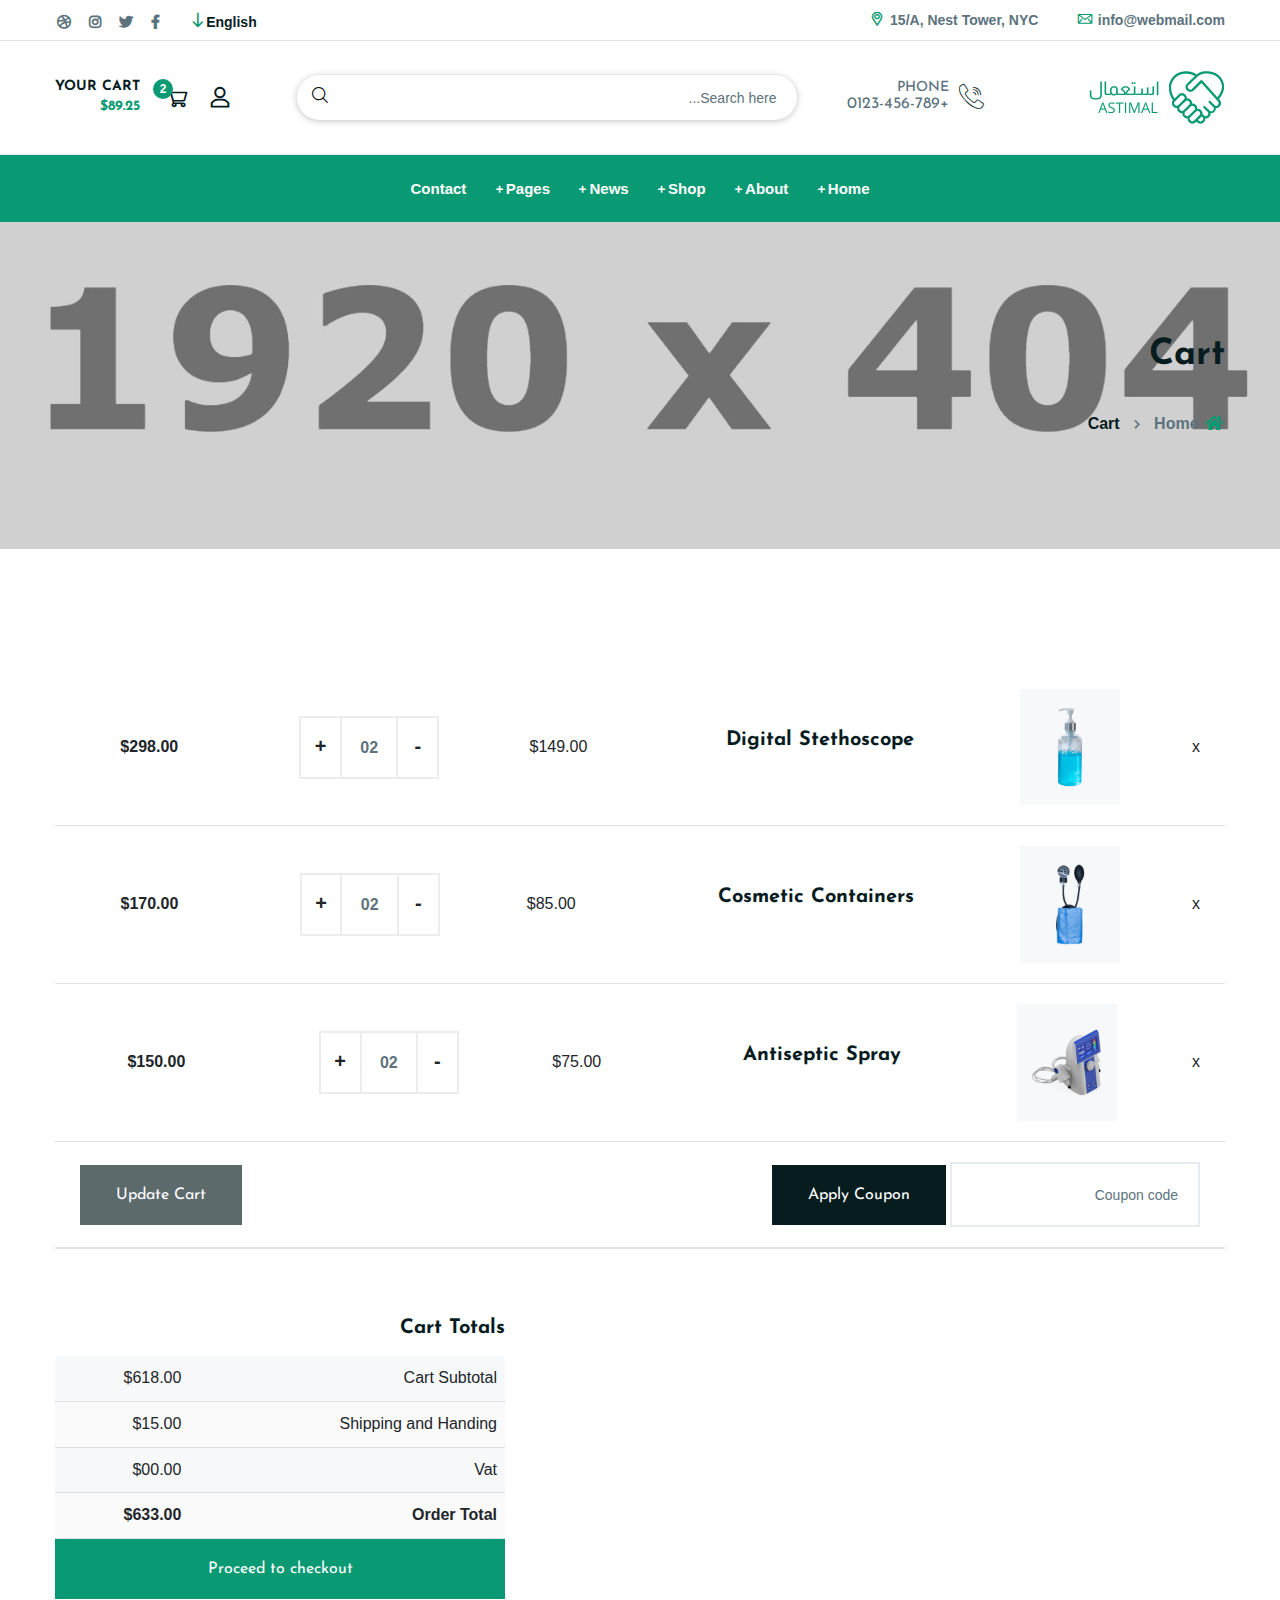
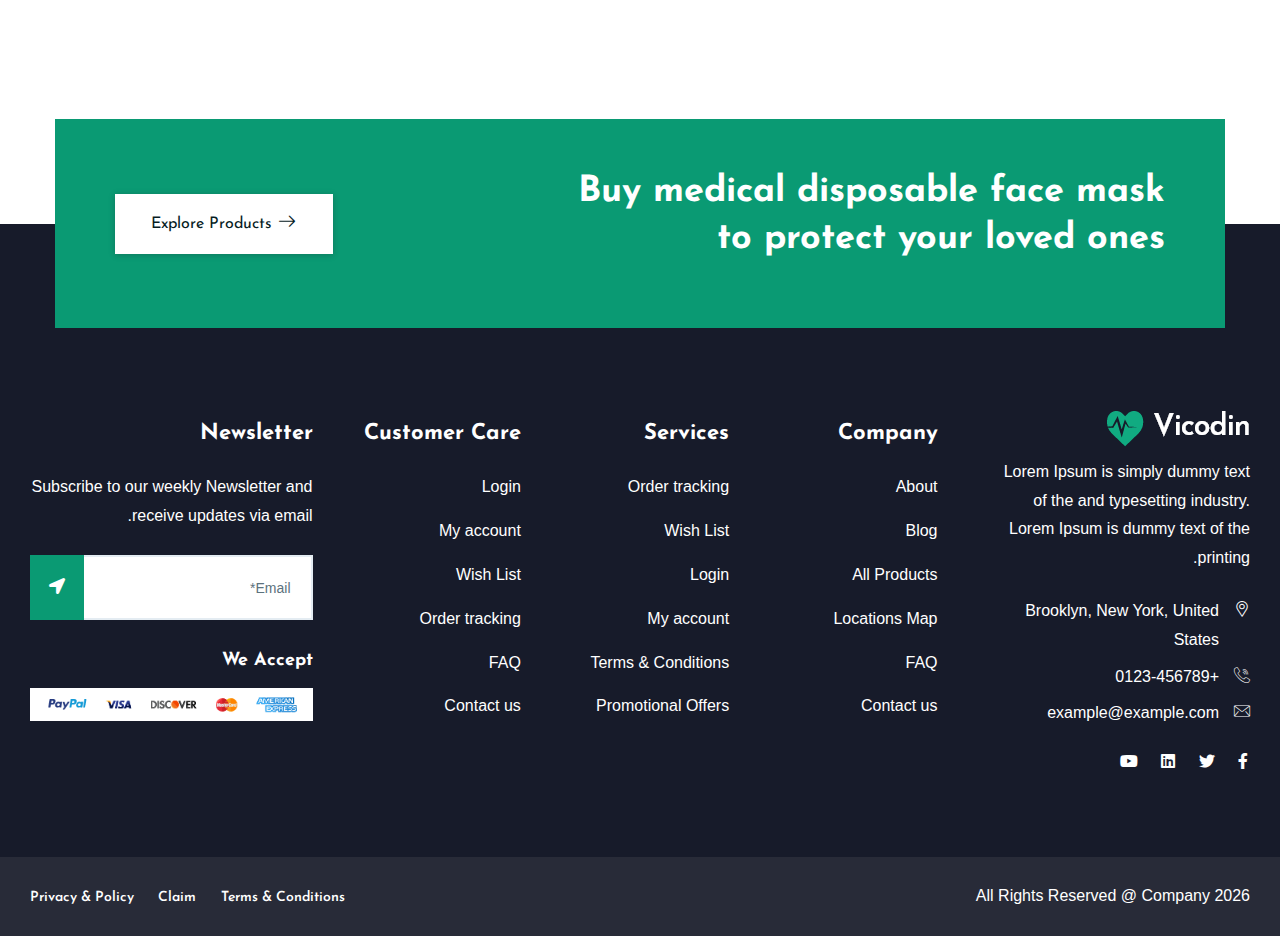
<file: cart.html>
<!doctype html>
<html class="no-js" lang="zxx">

<head>
    <meta charset="utf-8">
    <meta http-equiv="x-ua-compatible" content="ie=edge">
    <title>Vicodin - Medical eCommerce HTML Template</title>
    <meta name="robots" content="noindex, follow" />
    <meta name="description" content="">
    <meta name="viewport" content="width=device-width, initial-scale=1, shrink-to-fit=no">

    <!-- Place favicon.png in the root directory -->
    <link rel="shortcut icon" href="img/favicon.png" type="image/x-icon" />
    <!-- Font Icons css -->
    <link rel="stylesheet" href="css/font-icons.css">
    <!-- plugins css -->
    <link rel="stylesheet" href="css/plugins.css">
    <!-- Main Stylesheet -->
    <link rel="stylesheet" href="css/style.css">
    <!-- Responsive css -->
    <link rel="stylesheet" href="css/responsive.css">
</head>

<body>
    <!--[if lte IE 9]>
        <p class="browserupgrade">You are using an <strong>outdated</strong> browser. Please <a href="https://browsehappy.com/">upgrade your browser</a> to improve your experience and security.</p>
    <![endif]-->

    <!-- Add your site or application content here -->

<!-- Body main wrapper start -->
<div class="body-wrapper">

    <!-- HEADER AREA START (header-3) -->
    <header class="ltn__header-area ltn__header-3">       
        <!-- ltn__header-top-area start -->
        <div class="ltn__header-top-area border-bottom">
            <div class="container">
                <div class="row">
                    <div class="col-md-7">
                        <div class="ltn__top-bar-menu">
                            <ul>
                                <li><a href="mailto:info@webmail.com?Subject=Flower%20greetings%20to%20you"><i class="icon-mail"></i> info@webmail.com</a></li>
                                <li><a href="locations.html"><i class="icon-placeholder"></i> 15/A, Nest Tower, NYC</a></li>
                            </ul>
                        </div>
                    </div>
                    <div class="col-md-5">
                        <div class="top-bar-right text-right text-end">
                            <div class="ltn__top-bar-menu">
                                <ul>
                                    <li>
                                        <!-- ltn__language-menu -->
                                        <div class="ltn__drop-menu ltn__currency-menu ltn__language-menu">
                                            <ul>
                                                <li><a href="#" class="dropdown-toggle"><span class="active-currency">English</span></a>
                                                    <ul>
                                                        <li><a href="#">Arabic</a></li>
                                                        <li><a href="#">Bengali</a></li>
                                                        <li><a href="#">Chinese</a></li>
                                                        <li><a href="#">English</a></li>
                                                        <li><a href="#">French</a></li>
                                                        <li><a href="#">Hindi</a></li>
                                                    </ul>
                                                </li>
                                            </ul>
                                        </div>
                                    </li>
                                    <li>
                                        <!-- ltn__social-media -->
                                        <div class="ltn__social-media">
                                            <ul>
                                                <li><a href="#" title="Facebook"><i class="fab fa-facebook-f"></i></a></li>
                                                <li><a href="#" title="Twitter"><i class="fab fa-twitter"></i></a></li>
                                                
                                                <li><a href="#" title="Instagram"><i class="fab fa-instagram"></i></a></li>
                                                <li><a href="#" title="Dribbble"><i class="fab fa-dribbble"></i></a></li>
                                            </ul>
                                        </div>
                                    </li>
                                </ul>
                            </div>
                        </div>
                    </div>
                </div>
            </div>
        </div>
        <!-- ltn__header-top-area end --> 
        <!-- ltn__header-middle-area start -->
        <div class="ltn__header-middle-area">
            <div class="container">
                <div class="row">
                    <div class="col">
                        <div class="site-logo">
                            <a href="index.html"><img src="img/logo.png" alt="Logo"></a>
                        </div>
                    </div>
                    <div class="col header-contact-serarch-column d-none d-lg-block">
                        <div class="header-contact-search">
                            <!-- header-feature-item -->
                            <div class="header-feature-item">
                                <div class="header-feature-icon">
                                    <i class="icon-call"></i>
                                </div>
                                <div class="header-feature-info">
                                    <h6>Phone</h6>
                                    <p><a href="tel:0123456789">+0123-456-789</a></p>
                                </div>
                            </div>
                            <!-- header-search-2 -->
                            <div class="header-search-2">
                                <form id="#123" method="get"  action="#">
                                    <input type="text" name="search" value="" placeholder="Search here..."/>
                                    <button type="submit">
                                        <span><i class="icon-search"></i></span>
                                    </button>
                                </form>
                            </div>
                        </div>
                    </div>
                    <div class="col">
                        <!-- header-options -->
                        <div class="ltn__header-options">
                            <ul>
                                <li class="d-none">
                                    <!-- ltn__currency-menu -->
                                    <div class="ltn__drop-menu ltn__currency-menu">
                                        <ul>
                                            <li><a href="#" class="dropdown-toggle"><span class="active-currency">USD</span></a>
                                                <ul>
                                                    <li><a href="login.html">USD - US Dollar</a></li>
                                                    <li><a href="wishlist.html">CAD - Canada Dollar</a></li>
                                                    <li><a href="register.html">EUR - Euro</a></li>
                                                    <li><a href="account.html">GBP - British Pound</a></li>
                                                    <li><a href="wishlist.html">INR - Indian Rupee</a></li>
                                                    <li><a href="wishlist.html">BDT - Bangladesh Taka</a></li>
                                                    <li><a href="wishlist.html">JPY - Japan Yen</a></li>
                                                    <li><a href="wishlist.html">AUD - Australian Dollar</a></li>
                                                </ul>
                                            </li>
                                        </ul>
                                    </div>
                                </li>
                                <li class="d-lg-none">
                                    <!-- header-search-1 -->
                                    <div class="header-search-wrap">
                                        <div class="header-search-1">
                                            <div class="search-icon">
                                                <i class="icon-search  for-search-show"></i>
                                                <i class="icon-cancel  for-search-close"></i>
                                            </div>
                                        </div>
                                        <div class="header-search-1-form">
                                            <form id="#" method="get"  action="#">
                                                <input type="text" name="search" value="" placeholder="Search here..."/>
                                                <button type="submit">
                                                    <span><i class="icon-search"></i></span>
                                                </button>
                                            </form>
                                        </div>
                                    </div>
                                </li>
                                <li class="d-none---"> 
                                    <!-- user-menu -->
                                    <div class="ltn__drop-menu user-menu">
                                        <ul>
                                            <li>
                                                <a href="#"><i class="icon-user"></i></a>
                                                <ul>
                                                    <li><a href="login.html">Sign in</a></li>
                                                    <li><a href="register.html">Register</a></li>
                                                    <li><a href="account.html">My Account</a></li>
                                                    <li><a href="wishlist.html">Wishlist</a></li>
                                                </ul>
                                            </li>
                                        </ul>
                                    </div>
                                </li>
                                <li>
                                    <!-- mini-cart 2 -->
                                    <div class="mini-cart-icon mini-cart-icon-2">
                                        <a href="#ltn__utilize-cart-menu" class="ltn__utilize-toggle">
                                            <span class="mini-cart-icon">
                                                <i class="icon-shopping-cart"></i>
                                                <sup>2</sup>
                                            </span>
                                            <h6><span>Your Cart</span> <span class="ltn__secondary-color">$89.25</span></h6>
                                        </a>
                                    </div>
                                </li>
                            </ul>
                        </div>
                    </div>
                </div>
            </div>
        </div>
        <!-- ltn__header-middle-area end -->
        <!-- header-bottom-area start -->
        <div class="header-bottom-area ltn__border-top ltn__header-sticky  ltn__sticky-bg-white--- ltn__sticky-bg-secondary ltn__secondary-bg section-bg-1 menu-color-white d-none d-lg-block">
            <div class="container">
                <div class="row">
                    <div class="col header-menu-column justify-content-center">
                        <div class="sticky-logo">
                            <div class="site-logo">
                                <a href="index.html"><img src="img/logo-3.png" alt="Logo"></a>
                            </div>
                        </div>
                        <div class="header-menu header-menu-2">
                            <nav>
                                <div class="ltn__main-menu">
                                    <ul>
                                        <li class="menu-icon"><a href="#">Home</a>
                                            <ul class="sub-menu menu-pages-img-show ltn__sub-menu-col-2---">
                                                <li>
                                                    <a href="index.html">Home Style 01</a>
                                                    <img src="img/home-demos/home-1.jpg" alt="#">
                                                </li>
                                                <li>
                                                    <a href="index-2.html">Home Style 02</a>
                                                    <img src="img/home-demos/home-2.jpg" alt="#">
                                                </li>
                                                <li>
                                                    <a href="index-3.html">Home Style 03</a>
                                                    <img src="img/home-demos/home-3.jpg" alt="#">
                                                </li>
                                            </ul>
                                        </li>
                                        <li class="menu-icon"><a href="#">About</a>
                                            <ul>
                                                <li><a href="about.html">About</a></li>
                                                <li><a href="service.html">Services</a></li>
                                                <li><a href="service-details.html">Service Details</a></li>
                                                <li><a href="portfolio.html">Gallery</a></li>
                                                <li><a href="portfolio-2.html">Gallery - 02</a></li>
                                                <li><a href="portfolio-details.html">Gallery Details</a></li>
                                                <li><a href="team.html">Team</a></li>
                                                <li><a href="team-details.html">Team Details</a></li>
                                                <li><a href="faq.html">FAQ</a></li>
                                                <li><a href="locations.html">Google Map Locations</a></li>
                                            </ul>
                                        </li>
                                        <li class="menu-icon"><a href="#">Shop</a>
                                            <ul>
                                                <li><a href="shop.html">Shop</a></li>
                                                <li><a href="shop-grid.html">Shop Grid</a></li>
                                                <li><a href="shop-left-sidebar.html">Shop Left sidebar</a></li>
                                                <li><a href="shop-right-sidebar.html">Shop right sidebar</a></li>
                                                <li><a href="product-details.html">Shop details </a></li>
                                                <li><a href="#">Other Pages <span class="float-right">>></span></a>
                                                    <ul>
                                                        <li><a href="cart.html">Cart</a></li>
                                                        <li><a href="wishlist.html">Wishlist</a></li>
                                                        <li><a href="checkout.html">Checkout</a></li>
                                                        <li><a href="order-tracking.html">Order Tracking</a></li>
                                                        <li><a href="account.html">My Account</a></li>
                                                        <li><a href="login.html">Sign in</a></li>
                                                        <li><a href="register.html">Register</a></li>
                                                    </ul>
                                                </li>
                                            </ul>
                                        </li>
                                        <li class="menu-icon"><a href="#">News</a>
                                            <ul>
                                                <li><a href="blog.html">News</a></li>
                                                <li><a href="blog-grid.html">News Grid</a></li>
                                                <li><a href="blog-left-sidebar.html">News Left sidebar</a></li>
                                                <li><a href="blog-right-sidebar.html">News Right sidebar</a></li>
                                                <li><a href="blog-details.html">News details</a></li>
                                            </ul>
                                        </li>
                                        <li class="menu-icon"><a href="#">Pages</a>
                                            <ul class="mega-menu">
                                                <li><a href="#">Inner Pages</a>
                                                    <ul>
                                                        <li><a href="portfolio.html">Gallery</a></li>
                                                        <li><a href="portfolio-2.html">Gallery - 02</a></li>
                                                        <li><a href="portfolio-details.html">Gallery Details</a></li>
                                                        <li><a href="team.html">Team</a></li>
                                                        <li><a href="team-details.html">Team Details</a></li>
                                                        <li><a href="faq.html">FAQ</a></li>
                                                    </ul>
                                                </li>
                                                <li><a href="#">Inner Pages</a>
                                                    <ul>
                                                        <li><a href="history.html">History</a></li>
                                                        <li><a href="contact.html">Appointment</a></li>
                                                        <li><a href="locations.html">Google Map Locations</a></li>
                                                        <li><a href="404.html">404</a></li>
                                                        <li><a href="contact.html">Contact</a></li>
                                                        <li><a href="coming-soon.html">Coming Soon</a></li>
                                                    </ul>
                                                </li>
                                                <li><a href="#">Shop Pages</a>
                                                    <ul>
                                                        <li><a href="shop.html">Shop</a></li>
                                                        <li><a href="shop-left-sidebar.html">Shop Left sidebar</a></li>
                                                        <li><a href="shop-right-sidebar.html">Shop right sidebar</a></li>
                                                        <li><a href="shop-grid.html">Shop Grid</a></li>
                                                        <li><a href="product-details.html">Shop details </a></li>
                                                        <li><a href="cart.html">Cart</a></li>
                                                    </ul>
                                                </li>
                                                <li><a href="shop.html"><img src="img/banner/menu-banner-1.png" alt="#"></a>
                                                </li>
                                            </ul>
                                        </li>
                                        <li><a href="contact.html">Contact</a></li>
                                    </ul>
                                </div>
                            </nav>
                        </div>
                    </div>
                </div>
            </div>
        </div>
        <!-- header-bottom-area end -->
    </header>
    <!-- HEADER AREA END -->

    <!-- MOBILE MENU START -->
    <div class="mobile-header-menu-fullwidth mb-30 d-block d-lg-none">
        <div class="container">
            <div class="row">
                <div class="col-lg-12">
                    <!-- Mobile Menu Button -->
                    <div class="mobile-menu-toggle d-lg-none">
                        <span>MENU</span>
                        <a href="#ltn__utilize-mobile-menu" class="ltn__utilize-toggle">
                            <svg viewBox="0 0 800 600">
                                <path d="M300,220 C300,220 520,220 540,220 C740,220 640,540 520,420 C440,340 300,200 300,200" id="top"></path>
                                <path d="M300,320 L540,320" id="middle"></path>
                                <path d="M300,210 C300,210 520,210 540,210 C740,210 640,530 520,410 C440,330 300,190 300,190" id="bottom" transform="translate(480, 320) scale(1, -1) translate(-480, -318) "></path>
                            </svg>
                        </a>
                    </div>
                </div>
            </div>
        </div>
    </div>
    <!-- MOBILE MENU END -->

    <!-- Utilize Cart Menu Start -->
    <div id="ltn__utilize-cart-menu" class="ltn__utilize ltn__utilize-cart-menu">
        <div class="ltn__utilize-menu-inner ltn__scrollbar">
            <div class="ltn__utilize-menu-head">
                <span class="ltn__utilize-menu-title">Cart</span>
                <button class="ltn__utilize-close">×</button>
            </div>
            <div class="mini-cart-product-area ltn__scrollbar">
                <div class="mini-cart-item clearfix">
                    <div class="mini-cart-img">
                        <a href="#"><img src="img/product/1.png" alt="Image"></a>
                        <span class="mini-cart-item-delete"><i class="icon-cancel"></i></span>
                    </div>
                    <div class="mini-cart-info">
                        <h6><a href="#">Antiseptic Spray</a></h6>
                        <span class="mini-cart-quantity">1 x $65.00</span>
                    </div>
                </div>
                <div class="mini-cart-item clearfix">
                    <div class="mini-cart-img">
                        <a href="#"><img src="img/product/2.png" alt="Image"></a>
                        <span class="mini-cart-item-delete"><i class="icon-cancel"></i></span>
                    </div>
                    <div class="mini-cart-info">
                        <h6><a href="#">Digital Stethoscope</a></h6>
                        <span class="mini-cart-quantity">1 x $85.00</span>
                    </div>
                </div>
                <div class="mini-cart-item clearfix">
                    <div class="mini-cart-img">
                        <a href="#"><img src="img/product/3.png" alt="Image"></a>
                        <span class="mini-cart-item-delete"><i class="icon-cancel"></i></span>
                    </div>
                    <div class="mini-cart-info">
                        <h6><a href="#">Cosmetic Containers</a></h6>
                        <span class="mini-cart-quantity">1 x $92.00</span>
                    </div>
                </div>
                <div class="mini-cart-item clearfix">
                    <div class="mini-cart-img">
                        <a href="#"><img src="img/product/4.png" alt="Image"></a>
                        <span class="mini-cart-item-delete"><i class="icon-cancel"></i></span>
                    </div>
                    <div class="mini-cart-info">
                        <h6><a href="#">Thermometer Gun</a></h6>
                        <span class="mini-cart-quantity">1 x $68.00</span>
                    </div>
                </div>
            </div>
            <div class="mini-cart-footer">
                <div class="mini-cart-sub-total">
                    <h5>Subtotal: <span>$310.00</span></h5>
                </div>
                <div class="btn-wrapper">
                    <a href="cart.html" class="theme-btn-1 btn btn-effect-1">View Cart</a>
                    <a href="cart.html" class="theme-btn-2 btn btn-effect-2">Checkout</a>
                </div>
                <p>Free Shipping on All Orders Over $100!</p>
            </div>

        </div>
    </div>
    <!-- Utilize Cart Menu End -->

    <!-- Utilize Mobile Menu Start -->
    <div id="ltn__utilize-mobile-menu" class="ltn__utilize ltn__utilize-mobile-menu">
        <div class="ltn__utilize-menu-inner ltn__scrollbar">
            <div class="ltn__utilize-menu-head">
                <div class="site-logo">
                    <a href="index.html"><img src="img/logo.png" alt="Logo"></a>
                </div>
                <button class="ltn__utilize-close">×</button>
            </div>
            <div class="ltn__utilize-menu-search-form">
                <form action="#">
                    <input type="text" placeholder="Search...">
                    <button><i class="fas fa-search"></i></button>
                </form>
            </div>
            <div class="ltn__utilize-menu">
                <ul>
                    <li><a href="#">Home</a>
                        <ul class="sub-menu">
                            <li><a href="index.html">Home Style 01</a></li>
                            <li><a href="index-2.html">Home Style 02</a></li>
                            <li><a href="index-3.html">Home Style 03</a></li>
                        </ul>
                    </li>
                    <li><a href="#">About</a>
                        <ul class="sub-menu">
                            <li><a href="about.html">About</a></li>
                            <li><a href="service.html">Services</a></li>
                            <li><a href="service-details.html">Service Details</a></li>
                            <li><a href="portfolio.html">Portfolio</a></li>
                            <li><a href="portfolio-2.html">Portfolio - 02</a></li>
                            <li><a href="portfolio-details.html">Portfolio Details</a></li>
                            <li><a href="team.html">Team</a></li>
                            <li><a href="team-details.html">Team Details</a></li>
                            <li><a href="faq.html">FAQ</a></li>
                            <li><a href="locations.html">Google Map Locations</a></li>
                        </ul>
                    </li>
                    <li><a href="#">Shop</a>
                        <ul class="sub-menu">
                            <li><a href="shop.html">Shop</a></li>
                            <li><a href="shop-grid.html">Shop Grid</a></li>
                            <li><a href="shop-left-sidebar.html">Shop Left sidebar</a></li>
                            <li><a href="shop-right-sidebar.html">Shop right sidebar</a></li>
                            <li><a href="product-details.html">Shop details </a></li>
                            <li><a href="cart.html">Cart</a></li>
                            <li><a href="wishlist.html">Wishlist</a></li>
                            <li><a href="checkout.html">Checkout</a></li>
                            <li><a href="order-tracking.html">Order Tracking</a></li>
                            <li><a href="account.html">My Account</a></li>
                            <li><a href="login.html">Sign in</a></li>
                            <li><a href="register.html">Register</a></li>
                        </ul>
                    </li>
                    <li><a href="#">News</a>
                        <ul class="sub-menu">
                            <li><a href="blog.html">News</a></li>
                            <li><a href="blog-grid.html">News Grid</a></li>
                            <li><a href="blog-left-sidebar.html">News Left sidebar</a></li>
                            <li><a href="blog-right-sidebar.html">News Right sidebar</a></li>
                            <li><a href="blog-details.html">News details</a></li>
                        </ul>
                    </li>
                    <li><a href="#">Pages</a>
                        <ul class="sub-menu">
                            <li><a href="about.html">About</a></li>
                            <li><a href="service.html">Services</a></li>
                            <li><a href="service-details.html">Service Details</a></li>
                            <li><a href="portfolio.html">Portfolio</a></li>
                            <li><a href="portfolio-2.html">Portfolio - 02</a></li>
                            <li><a href="portfolio-details.html">Portfolio Details</a></li>
                            <li><a href="team.html">Team</a></li>
                            <li><a href="team-details.html">Team Details</a></li>
                            <li><a href="faq.html">FAQ</a></li>
                            <li><a href="history.html">History</a></li>
                            <li><a href="add-listing.html">Add Listing</a></li>
                            <li><a href="locations.html">Google Map Locations</a></li>
                            <li><a href="404.html">404</a></li>
                            <li><a href="contact.html">Contact</a></li>
                            <li><a href="coming-soon.html">Coming Soon</a></li>
                        </ul>
                    </li>
                    <li><a href="contact.html">Contact</a></li>
                </ul>
            </div>
            <div class="ltn__utilize-buttons ltn__utilize-buttons-2">
                <ul>
                    <li>
                        <a href="account.html" title="My Account">
                            <span class="utilize-btn-icon">
                                <i class="far fa-user"></i>
                            </span>
                            My Account
                        </a>
                    </li>
                    <li>
                        <a href="wishlist.html" title="Wishlist">
                            <span class="utilize-btn-icon">
                                <i class="far fa-heart"></i>
                                <sup>3</sup>
                            </span>
                            Wishlist
                        </a>
                    </li>
                    <li>
                        <a href="cart.html" title="Shoping Cart">
                            <span class="utilize-btn-icon">
                                <i class="fas fa-shopping-cart"></i>
                                <sup>5</sup>
                            </span>
                            Shoping Cart
                        </a>
                    </li>
                </ul>
            </div>
            <div class="ltn__social-media-2">
                <ul>
                    <li><a href="#" title="Facebook"><i class="fab fa-facebook-f"></i></a></li>
                    <li><a href="#" title="Twitter"><i class="fab fa-twitter"></i></a></li>
                    <li><a href="#" title="Linkedin"><i class="fab fa-linkedin"></i></a></li>
                    <li><a href="#" title="Instagram"><i class="fab fa-instagram"></i></a></li>
                </ul>
            </div>
        </div>
    </div>
    <!-- Utilize Mobile Menu End -->

    <div class="ltn__utilize-overlay"></div>

    <!-- BREADCRUMB AREA START -->
    <div class="ltn__breadcrumb-area text-left bg-overlay-white-30 bg-image "  data-bs-bg="img/bg/14.jpg">
        <div class="container">
            <div class="row">
                <div class="col-lg-12">
                    <div class="ltn__breadcrumb-inner">
                        <h1 class="page-title">Cart</h1>
                        <div class="ltn__breadcrumb-list">
                            <ul>
                                <li><a href="index.html"><span class="ltn__secondary-color"><i class="fas fa-home"></i></span> Home</a></li>
                                <li>Cart</li>
                            </ul>
                        </div>
                    </div>
                </div>
            </div>
        </div>
    </div>
    <!-- BREADCRUMB AREA END -->

    <!-- SHOPING CART AREA START -->
    <div class="liton__shoping-cart-area mb-120">
        <div class="container">
            <div class="row">
                <div class="col-lg-12">
                    <div class="shoping-cart-inner">
                        <div class="shoping-cart-table table-responsive">
                            <table class="table">
                                <!-- <thead>
                                    <th class="cart-product-remove">Remove</th>
                                    <th class="cart-product-image">Image</th>
                                    <th class="cart-product-info">Product</th>
                                    <th class="cart-product-price">Price</th>
                                    <th class="cart-product-quantity">Quantity</th>
                                    <th class="cart-product-subtotal">Subtotal</th>
                                </thead> -->
                                <tbody>
                                    <tr>
                                        <td class="cart-product-remove">x</td>
                                        <td class="cart-product-image">
                                            <a href="product-details.html"><img src="img/product/1.png" alt="#"></a>
                                        </td>
                                        <td class="cart-product-info">
                                            <h4><a href="product-details.html">Digital Stethoscope</a></h4>
                                        </td>
                                        <td class="cart-product-price">$149.00</td>
                                        <td class="cart-product-quantity">
                                            <div class="cart-plus-minus">
                                                <input type="text" value="02" name="qtybutton" class="cart-plus-minus-box">
                                            </div>
                                        </td>
                                        <td class="cart-product-subtotal">$298.00</td>
                                    </tr>
                                    <tr>
                                        <td class="cart-product-remove">x</td>
                                        <td class="cart-product-image">
                                            <a href="product-details.html"><img src="img/product/2.png" alt="#"></a>
                                        </td>
                                        <td class="cart-product-info">
                                            <h4><a href="product-details.html">Cosmetic Containers</a></h4>
                                        </td>
                                        <td class="cart-product-price">$85.00</td>
                                        <td class="cart-product-quantity">
                                            <div class="cart-plus-minus">
                                                <input type="text" value="02" name="qtybutton" class="cart-plus-minus-box">
                                            </div>
                                        </td>
                                        <td class="cart-product-subtotal">$170.00</td>
                                    </tr>
                                    <tr>
                                        <td class="cart-product-remove">x</td>
                                        <td class="cart-product-image">
                                            <a href="product-details.html"><img src="img/product/3.png" alt="#"></a>
                                        </td>
                                        <td class="cart-product-info">
                                            <h4><a href="product-details.html">Antiseptic Spray</a></h4>
                                        </td>
                                        <td class="cart-product-price">$75.00</td>
                                        <td class="cart-product-quantity">
                                            <div class="cart-plus-minus">
                                                <input type="text" value="02" name="qtybutton" class="cart-plus-minus-box">
                                            </div>
                                        </td>
                                        <td class="cart-product-subtotal">$150.00</td>
                                    </tr>
                                    <tr class="cart-coupon-row">
                                        <td colspan="6">
                                            <div class="cart-coupon">
                                                <input type="text" name="cart-coupon" placeholder="Coupon code">
                                                <button type="submit" class="btn theme-btn-2 btn-effect-2">Apply Coupon</button>
                                            </div>
                                        </td>
                                        <td>
                                            <button type="submit" class="btn theme-btn-2 btn-effect-2-- disabled">Update Cart</button>
                                        </td>
                                    </tr>
                                </tbody>
                            </table>
                        </div>
                        <div class="shoping-cart-total mt-50">
                            <h4>Cart Totals</h4>
                            <table class="table">
                                <tbody>
                                    <tr>
                                        <td>Cart Subtotal</td>
                                        <td>$618.00</td>
                                    </tr>
                                    <tr>
                                        <td>Shipping and Handing</td>
                                        <td>$15.00</td>
                                    </tr>
                                    <tr>
                                        <td>Vat</td>
                                        <td>$00.00</td>
                                    </tr>
                                    <tr>
                                        <td><strong>Order Total</strong></td>
                                        <td><strong>$633.00</strong></td>
                                    </tr>
                                </tbody>
                            </table>
                            <div class="btn-wrapper text-right">
                                <a href="checkout.html" class="theme-btn-1 btn btn-effect-1">Proceed to checkout</a>
                            </div>
                        </div>
                    </div>
                </div>
            </div>
        </div>
    </div>
    <!-- SHOPING CART AREA END -->

    <!-- CALL TO ACTION START (call-to-action-6) -->
    <div class="ltn__call-to-action-area call-to-action-6 before-bg-bottom" data-bs-bg="img/1.jpg--">
        <div class="container">
            <div class="row">
                <div class="col-lg-12">
                    <div class="call-to-action-inner call-to-action-inner-6 ltn__secondary-bg position-relative text-center---">
                        <div class="coll-to-info text-color-white">
                            <h1>Buy medical disposable face mask <br> to protect your loved ones</h1>
                        </div>
                        <div class="btn-wrapper">
                            <a class="btn btn-effect-3 btn-white" href="shop.html">Explore Products <i class="icon-next"></i></a>
                        </div>
                    </div>
                </div>
            </div>
        </div>
    </div>
    <!-- CALL TO ACTION END -->

    <!-- FOOTER AREA START -->
    <footer class="ltn__footer-area  ">
        <div class="footer-top-area  section-bg-2 plr--5">
            <div class="container-fluid">
                <div class="row">
                    <div class="col-xl-3 col-md-6 col-sm-6 col-12">
                        <div class="footer-widget footer-about-widget">
                            <div class="footer-logo">
                                <div class="site-logo">
                                    <img src="img/logo-2.png" alt="Logo">
                                </div>
                            </div>
                            <p>Lorem Ipsum is simply dummy text of the and typesetting industry. Lorem Ipsum is dummy text of the printing.</p>
                            <div class="footer-address">
                                <ul>
                                    <li>
                                        <div class="footer-address-icon">
                                            <i class="icon-placeholder"></i>
                                        </div>
                                        <div class="footer-address-info">
                                            <p>Brooklyn, New York, United States</p>
                                        </div>
                                    </li>
                                    <li>
                                        <div class="footer-address-icon">
                                            <i class="icon-call"></i>
                                        </div>
                                        <div class="footer-address-info">
                                            <p><a href="tel:+0123-456789">+0123-456789</a></p>
                                        </div>
                                    </li>
                                    <li>
                                        <div class="footer-address-icon">
                                            <i class="icon-mail"></i>
                                        </div>
                                        <div class="footer-address-info">
                                            <p><a href="mailto:example@example.com">example@example.com</a></p>
                                        </div>
                                    </li>
                                </ul>
                            </div>
                            <div class="ltn__social-media mt-20">
                                <ul>
                                    <li><a href="#" title="Facebook"><i class="fab fa-facebook-f"></i></a></li>
                                    <li><a href="#" title="Twitter"><i class="fab fa-twitter"></i></a></li>
                                    <li><a href="#" title="Linkedin"><i class="fab fa-linkedin"></i></a></li>
                                    <li><a href="#" title="Youtube"><i class="fab fa-youtube"></i></a></li>
                                </ul>
                            </div>
                        </div>
                    </div>
                    <div class="col-xl-2 col-md-6 col-sm-6 col-12">
                        <div class="footer-widget footer-menu-widget clearfix">
                            <h4 class="footer-title">Company</h4>
                            <div class="footer-menu">
                                <ul>
                                    <li><a href="about.html">About</a></li>
                                    <li><a href="blog.html">Blog</a></li>
                                    <li><a href="shop.html">All Products</a></li>
                                    <li><a href="locations.html">Locations Map</a></li>
                                    <li><a href="faq.html">FAQ</a></li>
                                    <li><a href="contact.html">Contact us</a></li>
                                </ul>
                            </div>
                        </div>
                    </div>
                    <div class="col-xl-2 col-md-6 col-sm-6 col-12">
                        <div class="footer-widget footer-menu-widget clearfix">
                            <h4 class="footer-title">Services</h4>
                            <div class="footer-menu">
                                <ul>
                                    <li><a href="order-tracking.html">Order tracking</a></li>
                                    <li><a href="wishlist.html">Wish List</a></li>
                                    <li><a href="login.html">Login</a></li>
                                    <li><a href="account.html">My account</a></li>
                                    <li><a href="about.html">Terms & Conditions</a></li>
                                    <li><a href="about.html">Promotional Offers</a></li>
                                </ul>
                            </div>
                        </div>
                    </div>
                    <div class="col-xl-2 col-md-6 col-sm-6 col-12">
                        <div class="footer-widget footer-menu-widget clearfix">
                            <h4 class="footer-title">Customer Care</h4>
                            <div class="footer-menu">
                                <ul>
                                    <li><a href="login.html">Login</a></li>
                                    <li><a href="account.html">My account</a></li>
                                    <li><a href="wishlist.html">Wish List</a></li>
                                    <li><a href="order-tracking.html">Order tracking</a></li>
                                    <li><a href="faq.html">FAQ</a></li>
                                    <li><a href="contact.html">Contact us</a></li>
                                </ul>
                            </div>
                        </div>
                    </div>
                    <div class="col-xl-3 col-md-6 col-sm-12 col-12">
                        <div class="footer-widget footer-newsletter-widget">
                            <h4 class="footer-title">Newsletter</h4>
                            <p>Subscribe to our weekly Newsletter and receive updates via email.</p>
                            <div class="footer-newsletter">
                                <form action="#">
                                    <input type="email" name="email" placeholder="Email*">
                                    <div class="btn-wrapper">
                                        <button class="theme-btn-1 btn" type="submit"><i class="fas fa-location-arrow"></i></button>
                                    </div>
                                </form>
                            </div>
                            <h5 class="mt-30">We Accept</h5>
                            <img src="img/icons/payment-4.png" alt="Payment Image">
                        </div>
                    </div>
                </div>
            </div>
        </div>
        <div class="ltn__copyright-area ltn__copyright-2 section-bg-7  plr--5">
            <div class="container-fluid ltn__border-top-2">
                <div class="row">
                    <div class="col-md-6 col-12">
                        <div class="ltn__copyright-design clearfix">
                            <p>All Rights Reserved @ Company <span class="current-year"></span></p>
                        </div>
                    </div>
                    <div class="col-md-6 col-12 align-self-center">
                        <div class="ltn__copyright-menu text-end">
                            <ul>
                                <li><a href="#">Terms & Conditions</a></li>
                                <li><a href="#">Claim</a></li>
                                <li><a href="#">Privacy & Policy</a></li>
                            </ul>
                        </div>
                    </div>
                </div>
            </div>
        </div>
    </footer>
    <!-- FOOTER AREA END -->

</div>
<!-- Body main wrapper end -->

    <!-- All JS Plugins -->
    <script src="js/plugins.js"></script>
    <!-- Main JS -->
    <script src="js/main.js"></script>
  
</body>
</html>
</file>
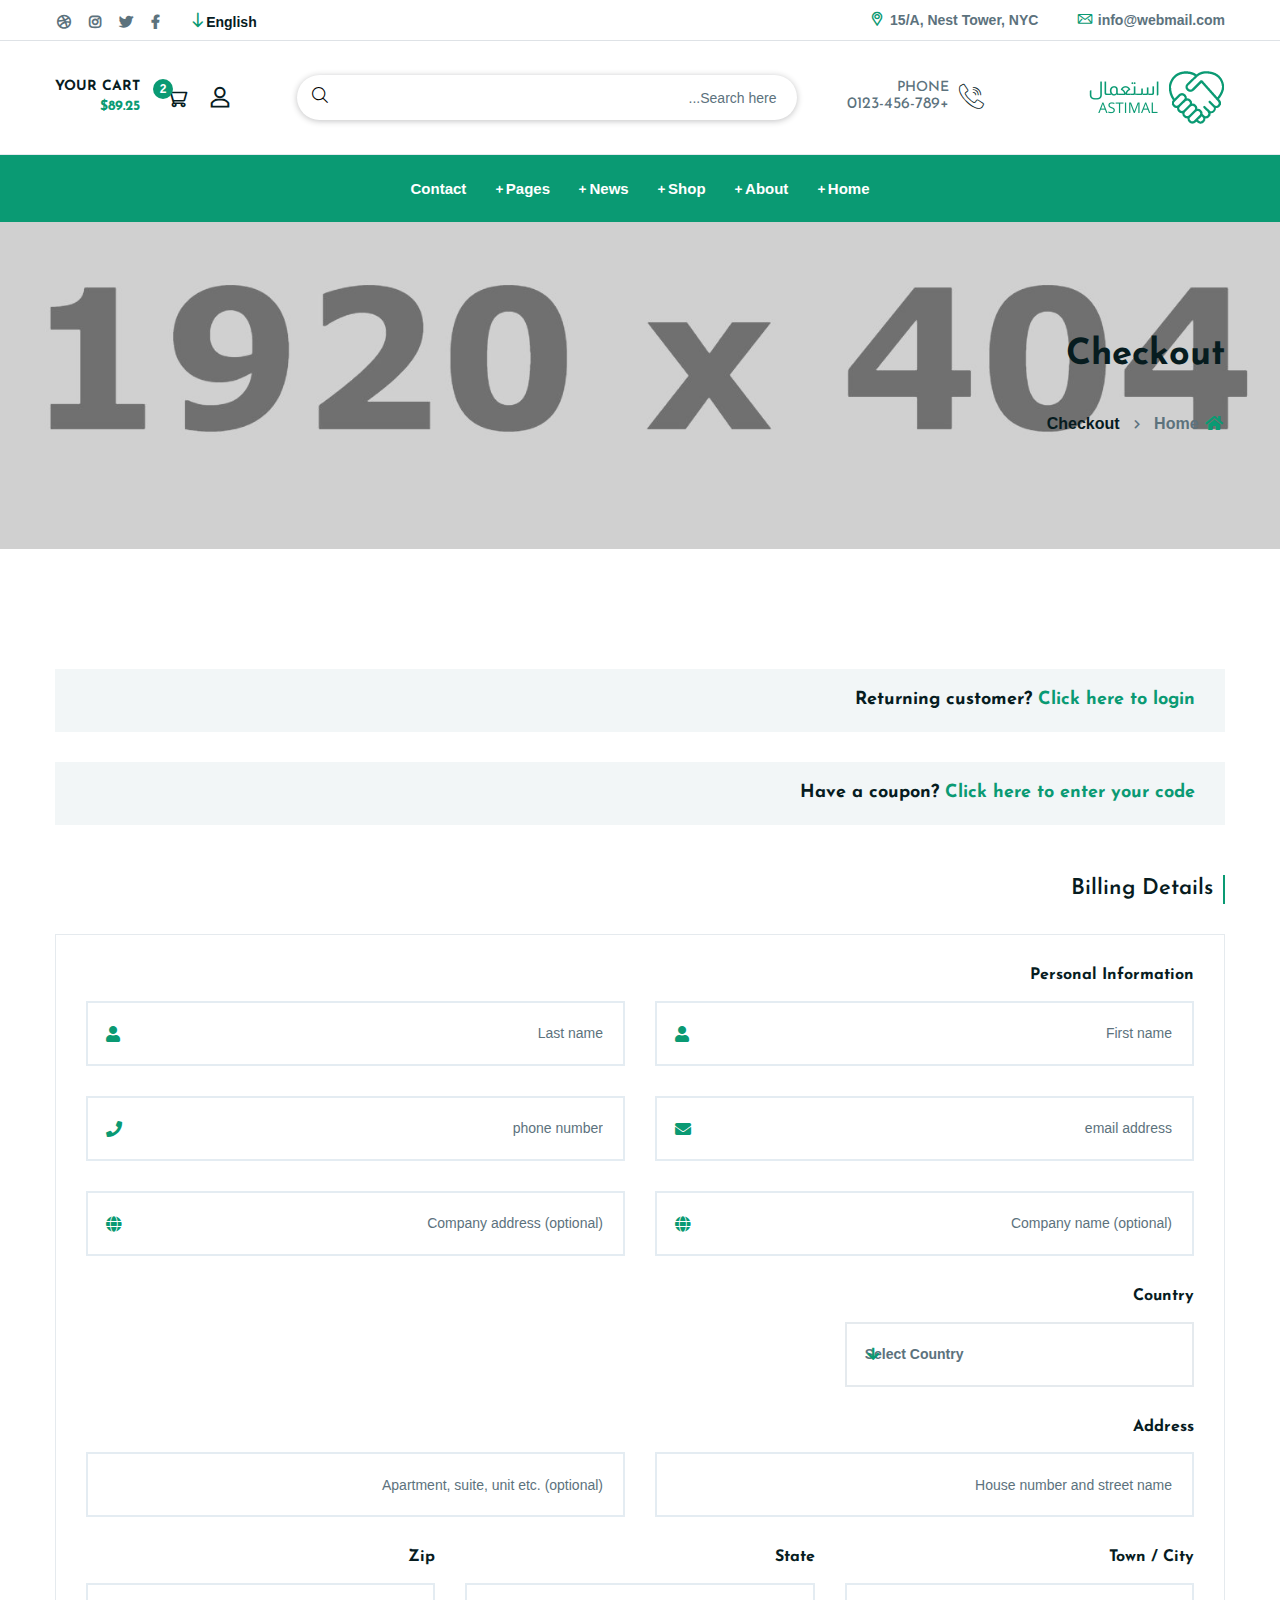
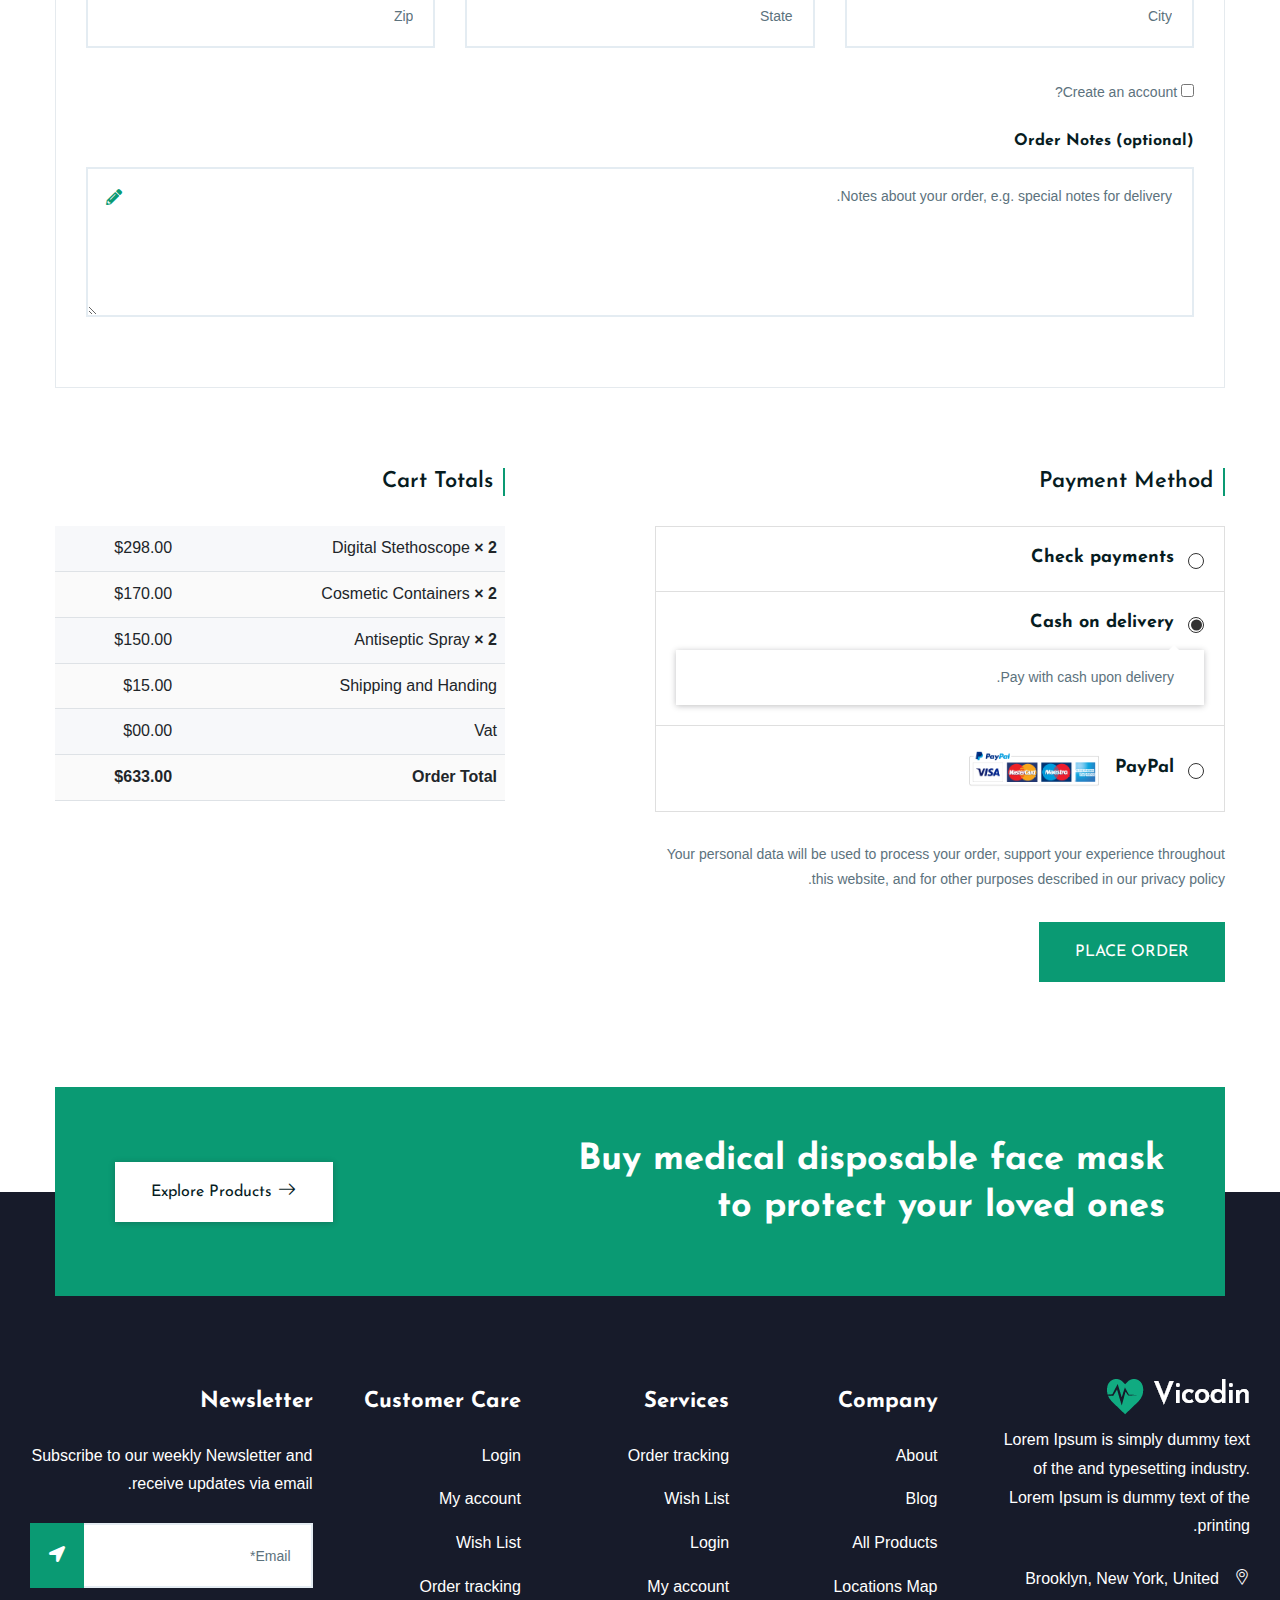
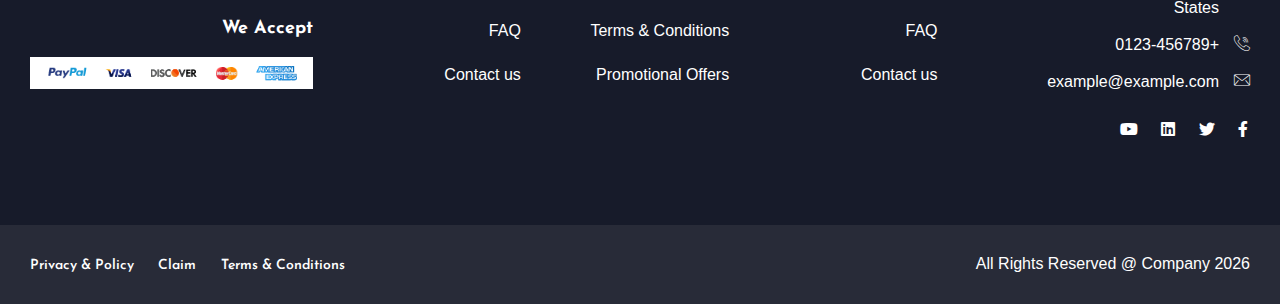
<file: checkout.html>
<!doctype html>
<html class="no-js" lang="zxx">

<head>
    <meta charset="utf-8">
    <meta http-equiv="x-ua-compatible" content="ie=edge">
    <title>Vicodin - Medical eCommerce HTML Template</title>
    <meta name="robots" content="noindex, follow" />
    <meta name="description" content="">
    <meta name="viewport" content="width=device-width, initial-scale=1, shrink-to-fit=no">

    <!-- Place favicon.png in the root directory -->
    <link rel="shortcut icon" href="img/favicon.png" type="image/x-icon" />
    <!-- Font Icons css -->
    <link rel="stylesheet" href="css/font-icons.css">
    <!-- plugins css -->
    <link rel="stylesheet" href="css/plugins.css">
    <!-- Main Stylesheet -->
    <link rel="stylesheet" href="css/style.css">
    <!-- Responsive css -->
    <link rel="stylesheet" href="css/responsive.css">
</head>

<body>
    <!--[if lte IE 9]>
        <p class="browserupgrade">You are using an <strong>outdated</strong> browser. Please <a href="https://browsehappy.com/">upgrade your browser</a> to improve your experience and security.</p>
    <![endif]-->

    <!-- Add your site or application content here -->

<!-- Body main wrapper start -->
<div class="body-wrapper">

    <!-- HEADER AREA START (header-3) -->
    <header class="ltn__header-area ltn__header-3">       
        <!-- ltn__header-top-area start -->
        <div class="ltn__header-top-area border-bottom">
            <div class="container">
                <div class="row">
                    <div class="col-md-7">
                        <div class="ltn__top-bar-menu">
                            <ul>
                                <li><a href="mailto:info@webmail.com?Subject=Flower%20greetings%20to%20you"><i class="icon-mail"></i> info@webmail.com</a></li>
                                <li><a href="locations.html"><i class="icon-placeholder"></i> 15/A, Nest Tower, NYC</a></li>
                            </ul>
                        </div>
                    </div>
                    <div class="col-md-5">
                        <div class="top-bar-right text-right text-end">
                            <div class="ltn__top-bar-menu">
                                <ul>
                                    <li>
                                        <!-- ltn__language-menu -->
                                        <div class="ltn__drop-menu ltn__currency-menu ltn__language-menu">
                                            <ul>
                                                <li><a href="#" class="dropdown-toggle"><span class="active-currency">English</span></a>
                                                    <ul>
                                                        <li><a href="#">Arabic</a></li>
                                                        <li><a href="#">Bengali</a></li>
                                                        <li><a href="#">Chinese</a></li>
                                                        <li><a href="#">English</a></li>
                                                        <li><a href="#">French</a></li>
                                                        <li><a href="#">Hindi</a></li>
                                                    </ul>
                                                </li>
                                            </ul>
                                        </div>
                                    </li>
                                    <li>
                                        <!-- ltn__social-media -->
                                        <div class="ltn__social-media">
                                            <ul>
                                                <li><a href="#" title="Facebook"><i class="fab fa-facebook-f"></i></a></li>
                                                <li><a href="#" title="Twitter"><i class="fab fa-twitter"></i></a></li>
                                                
                                                <li><a href="#" title="Instagram"><i class="fab fa-instagram"></i></a></li>
                                                <li><a href="#" title="Dribbble"><i class="fab fa-dribbble"></i></a></li>
                                            </ul>
                                        </div>
                                    </li>
                                </ul>
                            </div>
                        </div>
                    </div>
                </div>
            </div>
        </div>
        <!-- ltn__header-top-area end --> 
        <!-- ltn__header-middle-area start -->
        <div class="ltn__header-middle-area">
            <div class="container">
                <div class="row">
                    <div class="col">
                        <div class="site-logo">
                            <a href="index.html"><img src="img/logo.png" alt="Logo"></a>
                        </div>
                    </div>
                    <div class="col header-contact-serarch-column d-none d-lg-block">
                        <div class="header-contact-search">
                            <!-- header-feature-item -->
                            <div class="header-feature-item">
                                <div class="header-feature-icon">
                                    <i class="icon-call"></i>
                                </div>
                                <div class="header-feature-info">
                                    <h6>Phone</h6>
                                    <p><a href="tel:0123456789">+0123-456-789</a></p>
                                </div>
                            </div>
                            <!-- header-search-2 -->
                            <div class="header-search-2">
                                <form id="#123" method="get"  action="#">
                                    <input type="text" name="search" value="" placeholder="Search here..."/>
                                    <button type="submit">
                                        <span><i class="icon-search"></i></span>
                                    </button>
                                </form>
                            </div>
                        </div>
                    </div>
                    <div class="col">
                        <!-- header-options -->
                        <div class="ltn__header-options">
                            <ul>
                                <li class="d-none">
                                    <!-- ltn__currency-menu -->
                                    <div class="ltn__drop-menu ltn__currency-menu">
                                        <ul>
                                            <li><a href="#" class="dropdown-toggle"><span class="active-currency">USD</span></a>
                                                <ul>
                                                    <li><a href="login.html">USD - US Dollar</a></li>
                                                    <li><a href="wishlist.html">CAD - Canada Dollar</a></li>
                                                    <li><a href="register.html">EUR - Euro</a></li>
                                                    <li><a href="account.html">GBP - British Pound</a></li>
                                                    <li><a href="wishlist.html">INR - Indian Rupee</a></li>
                                                    <li><a href="wishlist.html">BDT - Bangladesh Taka</a></li>
                                                    <li><a href="wishlist.html">JPY - Japan Yen</a></li>
                                                    <li><a href="wishlist.html">AUD - Australian Dollar</a></li>
                                                </ul>
                                            </li>
                                        </ul>
                                    </div>
                                </li>
                                <li class="d-lg-none">
                                    <!-- header-search-1 -->
                                    <div class="header-search-wrap">
                                        <div class="header-search-1">
                                            <div class="search-icon">
                                                <i class="icon-search  for-search-show"></i>
                                                <i class="icon-cancel  for-search-close"></i>
                                            </div>
                                        </div>
                                        <div class="header-search-1-form">
                                            <form id="#" method="get"  action="#">
                                                <input type="text" name="search" value="" placeholder="Search here..."/>
                                                <button type="submit">
                                                    <span><i class="icon-search"></i></span>
                                                </button>
                                            </form>
                                        </div>
                                    </div>
                                </li>
                                <li class="d-none---"> 
                                    <!-- user-menu -->
                                    <div class="ltn__drop-menu user-menu">
                                        <ul>
                                            <li>
                                                <a href="#"><i class="icon-user"></i></a>
                                                <ul>
                                                    <li><a href="login.html">Sign in</a></li>
                                                    <li><a href="register.html">Register</a></li>
                                                    <li><a href="account.html">My Account</a></li>
                                                    <li><a href="wishlist.html">Wishlist</a></li>
                                                </ul>
                                            </li>
                                        </ul>
                                    </div>
                                </li>
                                <li>
                                    <!-- mini-cart 2 -->
                                    <div class="mini-cart-icon mini-cart-icon-2">
                                        <a href="#ltn__utilize-cart-menu" class="ltn__utilize-toggle">
                                            <span class="mini-cart-icon">
                                                <i class="icon-shopping-cart"></i>
                                                <sup>2</sup>
                                            </span>
                                            <h6><span>Your Cart</span> <span class="ltn__secondary-color">$89.25</span></h6>
                                        </a>
                                    </div>
                                </li>
                            </ul>
                        </div>
                    </div>
                </div>
            </div>
        </div>
        <!-- ltn__header-middle-area end -->
        <!-- header-bottom-area start -->
        <div class="header-bottom-area ltn__border-top ltn__header-sticky  ltn__sticky-bg-white--- ltn__sticky-bg-secondary ltn__secondary-bg section-bg-1 menu-color-white d-none d-lg-block">
            <div class="container">
                <div class="row">
                    <div class="col header-menu-column justify-content-center">
                        <div class="sticky-logo">
                            <div class="site-logo">
                                <a href="index.html"><img src="img/logo-3.png" alt="Logo"></a>
                            </div>
                        </div>
                        <div class="header-menu header-menu-2">
                            <nav>
                                <div class="ltn__main-menu">
                                    <ul>
                                        <li class="menu-icon"><a href="#">Home</a>
                                            <ul class="sub-menu menu-pages-img-show ltn__sub-menu-col-2---">
                                                <li>
                                                    <a href="index.html">Home Style 01</a>
                                                    <img src="img/home-demos/home-1.jpg" alt="#">
                                                </li>
                                                <li>
                                                    <a href="index-2.html">Home Style 02</a>
                                                    <img src="img/home-demos/home-2.jpg" alt="#">
                                                </li>
                                                <li>
                                                    <a href="index-3.html">Home Style 03</a>
                                                    <img src="img/home-demos/home-3.jpg" alt="#">
                                                </li>
                                            </ul>
                                        </li>
                                        <li class="menu-icon"><a href="#">About</a>
                                            <ul>
                                                <li><a href="about.html">About</a></li>
                                                <li><a href="service.html">Services</a></li>
                                                <li><a href="service-details.html">Service Details</a></li>
                                                <li><a href="portfolio.html">Gallery</a></li>
                                                <li><a href="portfolio-2.html">Gallery - 02</a></li>
                                                <li><a href="portfolio-details.html">Gallery Details</a></li>
                                                <li><a href="team.html">Team</a></li>
                                                <li><a href="team-details.html">Team Details</a></li>
                                                <li><a href="faq.html">FAQ</a></li>
                                                <li><a href="locations.html">Google Map Locations</a></li>
                                            </ul>
                                        </li>
                                        <li class="menu-icon"><a href="#">Shop</a>
                                            <ul>
                                                <li><a href="shop.html">Shop</a></li>
                                                <li><a href="shop-grid.html">Shop Grid</a></li>
                                                <li><a href="shop-left-sidebar.html">Shop Left sidebar</a></li>
                                                <li><a href="shop-right-sidebar.html">Shop right sidebar</a></li>
                                                <li><a href="product-details.html">Shop details </a></li>
                                                <li><a href="#">Other Pages <span class="float-right">>></span></a>
                                                    <ul>
                                                        <li><a href="cart.html">Cart</a></li>
                                                        <li><a href="wishlist.html">Wishlist</a></li>
                                                        <li><a href="checkout.html">Checkout</a></li>
                                                        <li><a href="order-tracking.html">Order Tracking</a></li>
                                                        <li><a href="account.html">My Account</a></li>
                                                        <li><a href="login.html">Sign in</a></li>
                                                        <li><a href="register.html">Register</a></li>
                                                    </ul>
                                                </li>
                                            </ul>
                                        </li>
                                        <li class="menu-icon"><a href="#">News</a>
                                            <ul>
                                                <li><a href="blog.html">News</a></li>
                                                <li><a href="blog-grid.html">News Grid</a></li>
                                                <li><a href="blog-left-sidebar.html">News Left sidebar</a></li>
                                                <li><a href="blog-right-sidebar.html">News Right sidebar</a></li>
                                                <li><a href="blog-details.html">News details</a></li>
                                            </ul>
                                        </li>
                                        <li class="menu-icon"><a href="#">Pages</a>
                                            <ul class="mega-menu">
                                                <li><a href="#">Inner Pages</a>
                                                    <ul>
                                                        <li><a href="portfolio.html">Gallery</a></li>
                                                        <li><a href="portfolio-2.html">Gallery - 02</a></li>
                                                        <li><a href="portfolio-details.html">Gallery Details</a></li>
                                                        <li><a href="team.html">Team</a></li>
                                                        <li><a href="team-details.html">Team Details</a></li>
                                                        <li><a href="faq.html">FAQ</a></li>
                                                    </ul>
                                                </li>
                                                <li><a href="#">Inner Pages</a>
                                                    <ul>
                                                        <li><a href="history.html">History</a></li>
                                                        <li><a href="contact.html">Appointment</a></li>
                                                        <li><a href="locations.html">Google Map Locations</a></li>
                                                        <li><a href="404.html">404</a></li>
                                                        <li><a href="contact.html">Contact</a></li>
                                                        <li><a href="coming-soon.html">Coming Soon</a></li>
                                                    </ul>
                                                </li>
                                                <li><a href="#">Shop Pages</a>
                                                    <ul>
                                                        <li><a href="shop.html">Shop</a></li>
                                                        <li><a href="shop-left-sidebar.html">Shop Left sidebar</a></li>
                                                        <li><a href="shop-right-sidebar.html">Shop right sidebar</a></li>
                                                        <li><a href="shop-grid.html">Shop Grid</a></li>
                                                        <li><a href="product-details.html">Shop details </a></li>
                                                        <li><a href="cart.html">Cart</a></li>
                                                    </ul>
                                                </li>
                                                <li><a href="shop.html"><img src="img/banner/menu-banner-1.png" alt="#"></a>
                                                </li>
                                            </ul>
                                        </li>
                                        <li><a href="contact.html">Contact</a></li>
                                    </ul>
                                </div>
                            </nav>
                        </div>
                    </div>
                </div>
            </div>
        </div>
        <!-- header-bottom-area end -->
    </header>
    <!-- HEADER AREA END -->

    <!-- MOBILE MENU START -->
    <div class="mobile-header-menu-fullwidth mb-30 d-block d-lg-none">
        <div class="container">
            <div class="row">
                <div class="col-lg-12">
                    <!-- Mobile Menu Button -->
                    <div class="mobile-menu-toggle d-lg-none">
                        <span>MENU</span>
                        <a href="#ltn__utilize-mobile-menu" class="ltn__utilize-toggle">
                            <svg viewBox="0 0 800 600">
                                <path d="M300,220 C300,220 520,220 540,220 C740,220 640,540 520,420 C440,340 300,200 300,200" id="top"></path>
                                <path d="M300,320 L540,320" id="middle"></path>
                                <path d="M300,210 C300,210 520,210 540,210 C740,210 640,530 520,410 C440,330 300,190 300,190" id="bottom" transform="translate(480, 320) scale(1, -1) translate(-480, -318) "></path>
                            </svg>
                        </a>
                    </div>
                </div>
            </div>
        </div>
    </div>
    <!-- MOBILE MENU END -->

    <!-- Utilize Cart Menu Start -->
    <div id="ltn__utilize-cart-menu" class="ltn__utilize ltn__utilize-cart-menu">
        <div class="ltn__utilize-menu-inner ltn__scrollbar">
            <div class="ltn__utilize-menu-head">
                <span class="ltn__utilize-menu-title">Cart</span>
                <button class="ltn__utilize-close">×</button>
            </div>
            <div class="mini-cart-product-area ltn__scrollbar">
                <div class="mini-cart-item clearfix">
                    <div class="mini-cart-img">
                        <a href="#"><img src="img/product/1.png" alt="Image"></a>
                        <span class="mini-cart-item-delete"><i class="icon-cancel"></i></span>
                    </div>
                    <div class="mini-cart-info">
                        <h6><a href="#">Antiseptic Spray</a></h6>
                        <span class="mini-cart-quantity">1 x $65.00</span>
                    </div>
                </div>
                <div class="mini-cart-item clearfix">
                    <div class="mini-cart-img">
                        <a href="#"><img src="img/product/2.png" alt="Image"></a>
                        <span class="mini-cart-item-delete"><i class="icon-cancel"></i></span>
                    </div>
                    <div class="mini-cart-info">
                        <h6><a href="#">Digital Stethoscope</a></h6>
                        <span class="mini-cart-quantity">1 x $85.00</span>
                    </div>
                </div>
                <div class="mini-cart-item clearfix">
                    <div class="mini-cart-img">
                        <a href="#"><img src="img/product/3.png" alt="Image"></a>
                        <span class="mini-cart-item-delete"><i class="icon-cancel"></i></span>
                    </div>
                    <div class="mini-cart-info">
                        <h6><a href="#">Cosmetic Containers</a></h6>
                        <span class="mini-cart-quantity">1 x $92.00</span>
                    </div>
                </div>
                <div class="mini-cart-item clearfix">
                    <div class="mini-cart-img">
                        <a href="#"><img src="img/product/4.png" alt="Image"></a>
                        <span class="mini-cart-item-delete"><i class="icon-cancel"></i></span>
                    </div>
                    <div class="mini-cart-info">
                        <h6><a href="#">Thermometer Gun</a></h6>
                        <span class="mini-cart-quantity">1 x $68.00</span>
                    </div>
                </div>
            </div>
            <div class="mini-cart-footer">
                <div class="mini-cart-sub-total">
                    <h5>Subtotal: <span>$310.00</span></h5>
                </div>
                <div class="btn-wrapper">
                    <a href="cart.html" class="theme-btn-1 btn btn-effect-1">View Cart</a>
                    <a href="cart.html" class="theme-btn-2 btn btn-effect-2">Checkout</a>
                </div>
                <p>Free Shipping on All Orders Over $100!</p>
            </div>

        </div>
    </div>
    <!-- Utilize Cart Menu End -->

    <!-- Utilize Mobile Menu Start -->
    <div id="ltn__utilize-mobile-menu" class="ltn__utilize ltn__utilize-mobile-menu">
        <div class="ltn__utilize-menu-inner ltn__scrollbar">
            <div class="ltn__utilize-menu-head">
                <div class="site-logo">
                    <a href="index.html"><img src="img/logo.png" alt="Logo"></a>
                </div>
                <button class="ltn__utilize-close">×</button>
            </div>
            <div class="ltn__utilize-menu-search-form">
                <form action="#">
                    <input type="text" placeholder="Search...">
                    <button><i class="fas fa-search"></i></button>
                </form>
            </div>
            <div class="ltn__utilize-menu">
                <ul>
                    <li><a href="#">Home</a>
                        <ul class="sub-menu">
                            <li><a href="index.html">Home Style 01</a></li>
                            <li><a href="index-2.html">Home Style 02</a></li>
                            <li><a href="index-3.html">Home Style 03</a></li>
                        </ul>
                    </li>
                    <li><a href="#">About</a>
                        <ul class="sub-menu">
                            <li><a href="about.html">About</a></li>
                            <li><a href="service.html">Services</a></li>
                            <li><a href="service-details.html">Service Details</a></li>
                            <li><a href="portfolio.html">Portfolio</a></li>
                            <li><a href="portfolio-2.html">Portfolio - 02</a></li>
                            <li><a href="portfolio-details.html">Portfolio Details</a></li>
                            <li><a href="team.html">Team</a></li>
                            <li><a href="team-details.html">Team Details</a></li>
                            <li><a href="faq.html">FAQ</a></li>
                            <li><a href="locations.html">Google Map Locations</a></li>
                        </ul>
                    </li>
                    <li><a href="#">Shop</a>
                        <ul class="sub-menu">
                            <li><a href="shop.html">Shop</a></li>
                            <li><a href="shop-grid.html">Shop Grid</a></li>
                            <li><a href="shop-left-sidebar.html">Shop Left sidebar</a></li>
                            <li><a href="shop-right-sidebar.html">Shop right sidebar</a></li>
                            <li><a href="product-details.html">Shop details </a></li>
                            <li><a href="cart.html">Cart</a></li>
                            <li><a href="wishlist.html">Wishlist</a></li>
                            <li><a href="checkout.html">Checkout</a></li>
                            <li><a href="order-tracking.html">Order Tracking</a></li>
                            <li><a href="account.html">My Account</a></li>
                            <li><a href="login.html">Sign in</a></li>
                            <li><a href="register.html">Register</a></li>
                        </ul>
                    </li>
                    <li><a href="#">News</a>
                        <ul class="sub-menu">
                            <li><a href="blog.html">News</a></li>
                            <li><a href="blog-grid.html">News Grid</a></li>
                            <li><a href="blog-left-sidebar.html">News Left sidebar</a></li>
                            <li><a href="blog-right-sidebar.html">News Right sidebar</a></li>
                            <li><a href="blog-details.html">News details</a></li>
                        </ul>
                    </li>
                    <li><a href="#">Pages</a>
                        <ul class="sub-menu">
                            <li><a href="about.html">About</a></li>
                            <li><a href="service.html">Services</a></li>
                            <li><a href="service-details.html">Service Details</a></li>
                            <li><a href="portfolio.html">Portfolio</a></li>
                            <li><a href="portfolio-2.html">Portfolio - 02</a></li>
                            <li><a href="portfolio-details.html">Portfolio Details</a></li>
                            <li><a href="team.html">Team</a></li>
                            <li><a href="team-details.html">Team Details</a></li>
                            <li><a href="faq.html">FAQ</a></li>
                            <li><a href="history.html">History</a></li>
                            <li><a href="add-listing.html">Add Listing</a></li>
                            <li><a href="locations.html">Google Map Locations</a></li>
                            <li><a href="404.html">404</a></li>
                            <li><a href="contact.html">Contact</a></li>
                            <li><a href="coming-soon.html">Coming Soon</a></li>
                        </ul>
                    </li>
                    <li><a href="contact.html">Contact</a></li>
                </ul>
            </div>
            <div class="ltn__utilize-buttons ltn__utilize-buttons-2">
                <ul>
                    <li>
                        <a href="account.html" title="My Account">
                            <span class="utilize-btn-icon">
                                <i class="far fa-user"></i>
                            </span>
                            My Account
                        </a>
                    </li>
                    <li>
                        <a href="wishlist.html" title="Wishlist">
                            <span class="utilize-btn-icon">
                                <i class="far fa-heart"></i>
                                <sup>3</sup>
                            </span>
                            Wishlist
                        </a>
                    </li>
                    <li>
                        <a href="cart.html" title="Shoping Cart">
                            <span class="utilize-btn-icon">
                                <i class="fas fa-shopping-cart"></i>
                                <sup>5</sup>
                            </span>
                            Shoping Cart
                        </a>
                    </li>
                </ul>
            </div>
            <div class="ltn__social-media-2">
                <ul>
                    <li><a href="#" title="Facebook"><i class="fab fa-facebook-f"></i></a></li>
                    <li><a href="#" title="Twitter"><i class="fab fa-twitter"></i></a></li>
                    <li><a href="#" title="Linkedin"><i class="fab fa-linkedin"></i></a></li>
                    <li><a href="#" title="Instagram"><i class="fab fa-instagram"></i></a></li>
                </ul>
            </div>
        </div>
    </div>
    <!-- Utilize Mobile Menu End -->

    <div class="ltn__utilize-overlay"></div>

    <!-- BREADCRUMB AREA START -->
    <div class="ltn__breadcrumb-area text-left bg-overlay-white-30 bg-image "  data-bs-bg="img/bg/14.jpg">
        <div class="container">
            <div class="row">
                <div class="col-lg-12">
                    <div class="ltn__breadcrumb-inner">
                        <h1 class="page-title">Checkout</h1>
                        <div class="ltn__breadcrumb-list">
                            <ul>
                                <li><a href="index.html"><span class="ltn__secondary-color"><i class="fas fa-home"></i></span> Home</a></li>
                                <li>Checkout</li>
                            </ul>
                        </div>
                    </div>
                </div>
            </div>
        </div>
    </div>
    <!-- BREADCRUMB AREA END -->

    <!-- WISHLIST AREA START -->
    <div class="ltn__checkout-area mb-105">
        <div class="container">
            <div class="row">
                <div class="col-lg-12">
                    <div class="ltn__checkout-inner">
                        <div class="ltn__checkout-single-content ltn__returning-customer-wrap">
                            <h5>Returning customer? <a class="ltn__secondary-color" href="#ltn__returning-customer-login" data-bs-toggle="collapse">Click here to login</a></h5>
                            <div id="ltn__returning-customer-login" class="collapse ltn__checkout-single-content-info">
                                <div class="ltn_coupon-code-form ltn__form-box">
                                    <p>Please login your accont.</p>
                                    <form action="#" >
                                        <div class="row">
                                            <div class="col-md-6">
                                                <div class="input-item input-item-name ltn__custom-icon">
                                                    <input type="text" name="ltn__name" placeholder="Enter your name">
                                                </div>
                                            </div>
                                            <div class="col-md-6">
                                                <div class="input-item input-item-email ltn__custom-icon">
                                                    <input type="email" name="ltn__email" placeholder="Enter email address">
                                                </div>
                                            </div>
                                        </div>
                                        <button class="btn theme-btn-1 btn-effect-1 text-uppercase">Login</button>
                                        <label class="input-info-save mb-0"><input type="checkbox" name="agree"> Remember me</label>
                                        <p class="mt-30"><a href="register.html">Lost your password?</a></p>
                                    </form>
                                </div>
                            </div>
                        </div>
                        <div class="ltn__checkout-single-content ltn__coupon-code-wrap">
                            <h5>Have a coupon? <a class="ltn__secondary-color" href="#ltn__coupon-code" data-bs-toggle="collapse">Click here to enter your code</a></h5>
                            <div id="ltn__coupon-code" class="collapse ltn__checkout-single-content-info">
                                <div class="ltn__coupon-code-form">
                                    <p>If you have a coupon code, please apply it below.</p>
                                    <form action="#" >
                                        <input type="text" name="coupon-code" placeholder="Coupon code">
                                        <button class="btn theme-btn-2 btn-effect-2 text-uppercase">Apply Coupon</button>
                                    </form>
                                </div>
                            </div>
                        </div>
                        <div class="ltn__checkout-single-content mt-50">
                            <h4 class="title-2">Billing Details</h4>
                            <div class="ltn__checkout-single-content-info">
                                <form action="#" >
                                    <h6>Personal Information</h6>
                                    <div class="row">
                                        <div class="col-md-6">
                                            <div class="input-item input-item-name ltn__custom-icon">
                                                <input type="text" name="ltn__name" placeholder="First name">
                                            </div>
                                        </div>
                                        <div class="col-md-6">
                                            <div class="input-item input-item-name ltn__custom-icon">
                                                <input type="text" name="ltn__lastname" placeholder="Last name">
                                            </div>
                                        </div>
                                        <div class="col-md-6">
                                            <div class="input-item input-item-email ltn__custom-icon">
                                                <input type="email" name="ltn__email" placeholder="email address">
                                            </div>
                                        </div>
                                        <div class="col-md-6">
                                            <div class="input-item input-item-phone ltn__custom-icon">
                                                <input type="text" name="ltn__phone" placeholder="phone number">
                                            </div>
                                        </div>
                                        <div class="col-md-6">
                                            <div class="input-item input-item-website ltn__custom-icon">
                                                <input type="text" name="ltn__company" placeholder="Company name (optional)">
                                            </div>
                                        </div>
                                        <div class="col-md-6">
                                            <div class="input-item input-item-website ltn__custom-icon">
                                                <input type="text" name="ltn__phone" placeholder="Company address (optional)">
                                            </div>
                                        </div>
                                    </div>
                                    <div class="row">
                                        <div class="col-lg-4 col-md-6">
                                            <h6>Country</h6>
                                            <div class="input-item">
                                                <select class="nice-select">
                                                    <option>Select Country</option>
                                                    <option>Australia</option>
                                                    <option>Canada</option>
                                                    <option>China</option>
                                                    <option>Morocco</option>
                                                    <option>Saudi Arabia</option>
                                                    <option>United Kingdom (UK)</option>
                                                    <option>United States (US)</option>
                                                </select>
                                            </div>
                                        </div>
                                        <div class="col-lg-12 col-md-12">
                                            <h6>Address</h6>
                                            <div class="row">
                                                <div class="col-md-6">
                                                    <div class="input-item">
                                                        <input type="text" placeholder="House number and street name">
                                                    </div>
                                                </div>
                                                <div class="col-md-6">
                                                    <div class="input-item">
                                                        <input type="text" placeholder="Apartment, suite, unit etc. (optional)">
                                                    </div>
                                                </div>
                                            </div>
                                        </div>
                                        <div class="col-lg-4 col-md-6">
                                            <h6>Town / City</h6>
                                            <div class="input-item">
                                                <input type="text" placeholder="City">
                                            </div>
                                        </div>
                                        <div class="col-lg-4 col-md-6">
                                            <h6>State </h6>
                                            <div class="input-item">
                                                <input type="text" placeholder="State">
                                            </div>
                                        </div>
                                        <div class="col-lg-4 col-md-6">
                                            <h6>Zip</h6>
                                            <div class="input-item">
                                                <input type="text" placeholder="Zip">
                                            </div>
                                        </div>
                                    </div>
                                    <p><label class="input-info-save mb-0"><input type="checkbox" name="agree"> Create an account?</label></p>
                                    <h6>Order Notes (optional)</h6>
                                    <div class="input-item input-item-textarea ltn__custom-icon">
                                        <textarea name="ltn__message" placeholder="Notes about your order, e.g. special notes for delivery."></textarea>
                                    </div>

                                </form>
                            </div>
                        </div>
                    </div>
                </div>
                <div class="col-lg-6">
                    <div class="ltn__checkout-payment-method mt-50">
                        <h4 class="title-2">Payment Method</h4>
                        <div id="checkout_accordion_1">
                            <!-- card -->
                            <div class="card">
                                <h5 class="collapsed ltn__card-title" data-bs-toggle="collapse" data-bs-target="#faq-item-2-1" aria-expanded="false">
                                    Check payments
                                </h5>
                                <div id="faq-item-2-1" class="collapse" data-bs-parent="#checkout_accordion_1">
                                    <div class="card-body">
                                        <p>Please send a check to Store Name, Store Street, Store Town, Store State / County, Store Postcode.</p>
                                    </div>
                                </div>
                            </div>
                            <!-- card -->
                            <div class="card">
                                <h5 class="ltn__card-title" data-bs-toggle="collapse" data-bs-target="#faq-item-2-2" aria-expanded="true"> 
                                    Cash on delivery 
                                </h5>
                                <div id="faq-item-2-2" class="collapse show" data-bs-parent="#checkout_accordion_1">
                                    <div class="card-body">
                                        <p>Pay with cash upon delivery.</p>
                                    </div>
                                </div>
                            </div>                          
                            <!-- card -->
                            <div class="card">
                                <h5 class="collapsed ltn__card-title" data-bs-toggle="collapse" data-bs-target="#faq-item-2-3" aria-expanded="false" >
                                    PayPal <img src="img/icons/payment-3.png" alt="#">
                                </h5>
                                <div id="faq-item-2-3" class="collapse" data-bs-parent="#checkout_accordion_1">
                                    <div class="card-body">
                                        <p>Pay via PayPal; you can pay with your credit card if you don’t have a PayPal account.</p>
                                    </div>
                                </div>
                            </div>
                        </div>
                        <div class="ltn__payment-note mt-30 mb-30">
                            <p>Your personal data will be used to process your order, support your experience throughout this website, and for other purposes described in our privacy policy.</p>
                        </div>
                        <button class="btn theme-btn-1 btn-effect-1 text-uppercase" type="submit">Place order</button>
                    </div>
                </div>
                <div class="col-lg-6">
                    <div class="shoping-cart-total mt-50">
                        <h4 class="title-2">Cart Totals</h4>
                        <table class="table">
                            <tbody>
                                <tr>
                                    <td>Digital Stethoscope <strong>× 2</strong></td>
                                    <td>$298.00</td>
                                </tr>
                                <tr>
                                    <td>Cosmetic Containers <strong>× 2</strong></td>
                                    <td>$170.00</td>
                                </tr>
                                <tr>
                                    <td>Antiseptic Spray <strong>× 2</strong></td>
                                    <td>$150.00</td>
                                </tr>
                                <tr>
                                    <td>Shipping and Handing</td>
                                    <td>$15.00</td>
                                </tr>
                                <tr>
                                    <td>Vat</td>
                                    <td>$00.00</td>
                                </tr>
                                <tr>
                                    <td><strong>Order Total</strong></td>
                                    <td><strong>$633.00</strong></td>
                                </tr>
                            </tbody>
                        </table>
                    </div>
                </div>
            </div>
        </div>
    </div>
    <!-- WISHLIST AREA START -->

    <!-- CALL TO ACTION START (call-to-action-6) -->
    <div class="ltn__call-to-action-area call-to-action-6 before-bg-bottom" data-bs-bg="img/1.jpg--">
        <div class="container">
            <div class="row">
                <div class="col-lg-12">
                    <div class="call-to-action-inner call-to-action-inner-6 ltn__secondary-bg position-relative text-center---">
                        <div class="coll-to-info text-color-white">
                            <h1>Buy medical disposable face mask <br> to protect your loved ones</h1>
                        </div>
                        <div class="btn-wrapper">
                            <a class="btn btn-effect-3 btn-white" href="shop.html">Explore Products <i class="icon-next"></i></a>
                        </div>
                    </div>
                </div>
            </div>
        </div>
    </div>
    <!-- CALL TO ACTION END -->

    <!-- FOOTER AREA START -->
    <footer class="ltn__footer-area  ">
        <div class="footer-top-area  section-bg-2 plr--5">
            <div class="container-fluid">
                <div class="row">
                    <div class="col-xl-3 col-md-6 col-sm-6 col-12">
                        <div class="footer-widget footer-about-widget">
                            <div class="footer-logo">
                                <div class="site-logo">
                                    <img src="img/logo-2.png" alt="Logo">
                                </div>
                            </div>
                            <p>Lorem Ipsum is simply dummy text of the and typesetting industry. Lorem Ipsum is dummy text of the printing.</p>
                            <div class="footer-address">
                                <ul>
                                    <li>
                                        <div class="footer-address-icon">
                                            <i class="icon-placeholder"></i>
                                        </div>
                                        <div class="footer-address-info">
                                            <p>Brooklyn, New York, United States</p>
                                        </div>
                                    </li>
                                    <li>
                                        <div class="footer-address-icon">
                                            <i class="icon-call"></i>
                                        </div>
                                        <div class="footer-address-info">
                                            <p><a href="tel:+0123-456789">+0123-456789</a></p>
                                        </div>
                                    </li>
                                    <li>
                                        <div class="footer-address-icon">
                                            <i class="icon-mail"></i>
                                        </div>
                                        <div class="footer-address-info">
                                            <p><a href="mailto:example@example.com">example@example.com</a></p>
                                        </div>
                                    </li>
                                </ul>
                            </div>
                            <div class="ltn__social-media mt-20">
                                <ul>
                                    <li><a href="#" title="Facebook"><i class="fab fa-facebook-f"></i></a></li>
                                    <li><a href="#" title="Twitter"><i class="fab fa-twitter"></i></a></li>
                                    <li><a href="#" title="Linkedin"><i class="fab fa-linkedin"></i></a></li>
                                    <li><a href="#" title="Youtube"><i class="fab fa-youtube"></i></a></li>
                                </ul>
                            </div>
                        </div>
                    </div>
                    <div class="col-xl-2 col-md-6 col-sm-6 col-12">
                        <div class="footer-widget footer-menu-widget clearfix">
                            <h4 class="footer-title">Company</h4>
                            <div class="footer-menu">
                                <ul>
                                    <li><a href="about.html">About</a></li>
                                    <li><a href="blog.html">Blog</a></li>
                                    <li><a href="shop.html">All Products</a></li>
                                    <li><a href="locations.html">Locations Map</a></li>
                                    <li><a href="faq.html">FAQ</a></li>
                                    <li><a href="contact.html">Contact us</a></li>
                                </ul>
                            </div>
                        </div>
                    </div>
                    <div class="col-xl-2 col-md-6 col-sm-6 col-12">
                        <div class="footer-widget footer-menu-widget clearfix">
                            <h4 class="footer-title">Services</h4>
                            <div class="footer-menu">
                                <ul>
                                    <li><a href="order-tracking.html">Order tracking</a></li>
                                    <li><a href="wishlist.html">Wish List</a></li>
                                    <li><a href="login.html">Login</a></li>
                                    <li><a href="account.html">My account</a></li>
                                    <li><a href="about.html">Terms & Conditions</a></li>
                                    <li><a href="about.html">Promotional Offers</a></li>
                                </ul>
                            </div>
                        </div>
                    </div>
                    <div class="col-xl-2 col-md-6 col-sm-6 col-12">
                        <div class="footer-widget footer-menu-widget clearfix">
                            <h4 class="footer-title">Customer Care</h4>
                            <div class="footer-menu">
                                <ul>
                                    <li><a href="login.html">Login</a></li>
                                    <li><a href="account.html">My account</a></li>
                                    <li><a href="wishlist.html">Wish List</a></li>
                                    <li><a href="order-tracking.html">Order tracking</a></li>
                                    <li><a href="faq.html">FAQ</a></li>
                                    <li><a href="contact.html">Contact us</a></li>
                                </ul>
                            </div>
                        </div>
                    </div>
                    <div class="col-xl-3 col-md-6 col-sm-12 col-12">
                        <div class="footer-widget footer-newsletter-widget">
                            <h4 class="footer-title">Newsletter</h4>
                            <p>Subscribe to our weekly Newsletter and receive updates via email.</p>
                            <div class="footer-newsletter">
                                <form action="#">
                                    <input type="email" name="email" placeholder="Email*">
                                    <div class="btn-wrapper">
                                        <button class="theme-btn-1 btn" type="submit"><i class="fas fa-location-arrow"></i></button>
                                    </div>
                                </form>
                            </div>
                            <h5 class="mt-30">We Accept</h5>
                            <img src="img/icons/payment-4.png" alt="Payment Image">
                        </div>
                    </div>
                </div>
            </div>
        </div>
        <div class="ltn__copyright-area ltn__copyright-2 section-bg-7  plr--5">
            <div class="container-fluid ltn__border-top-2">
                <div class="row">
                    <div class="col-md-6 col-12">
                        <div class="ltn__copyright-design clearfix">
                            <p>All Rights Reserved @ Company <span class="current-year"></span></p>
                        </div>
                    </div>
                    <div class="col-md-6 col-12 align-self-center">
                        <div class="ltn__copyright-menu text-end">
                            <ul>
                                <li><a href="#">Terms & Conditions</a></li>
                                <li><a href="#">Claim</a></li>
                                <li><a href="#">Privacy & Policy</a></li>
                            </ul>
                        </div>
                    </div>
                </div>
            </div>
        </div>
    </footer>
    <!-- FOOTER AREA END -->
</div>
<!-- Body main wrapper end -->

    <!-- All JS Plugins -->
    <script src="js/plugins.js"></script>
    <!-- Main JS -->
    <script src="js/main.js"></script>
  
</body>
</html>
</file>
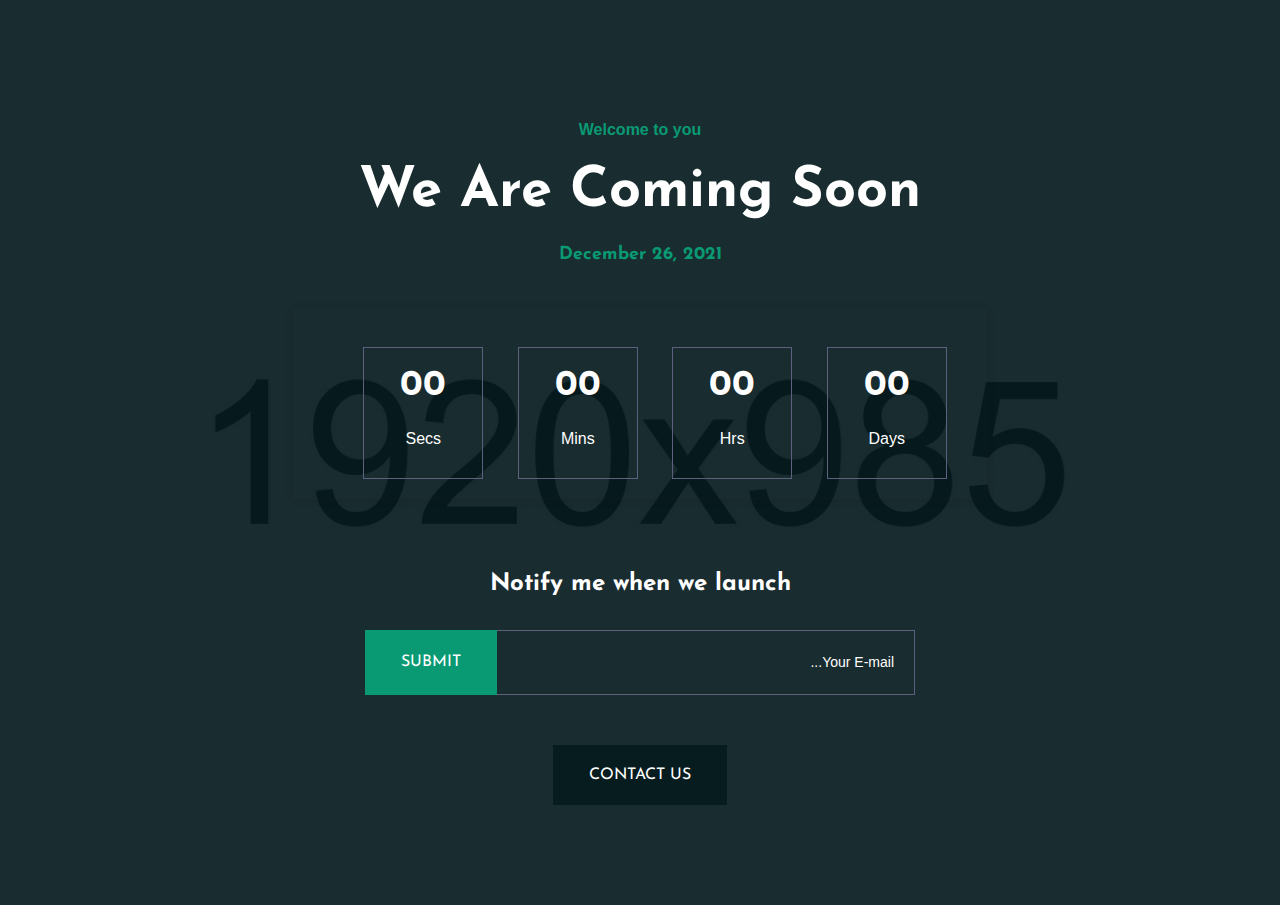
<file: coming-soon.html>
<!doctype html>
<html class="no-js" lang="zxx">

<head>
    <meta charset="utf-8">
    <meta http-equiv="x-ua-compatible" content="ie=edge">
    <title>Vicodin - Medical eCommerce HTML Template</title>
    <meta name="robots" content="noindex, follow" />
    <meta name="description" content="">
    <meta name="viewport" content="width=device-width, initial-scale=1, shrink-to-fit=no">

    <!-- Place favicon.png in the root directory -->
    <link rel="shortcut icon" href="img/favicon.png" type="image/x-icon" />
    <!-- Font Icons css -->
    <link rel="stylesheet" href="css/font-icons.css">
    <!-- plugins css -->
    <link rel="stylesheet" href="css/plugins.css">
    <!-- Main Stylesheet -->
    <link rel="stylesheet" href="css/style.css">
    <!-- Responsive css -->
    <link rel="stylesheet" href="css/responsive.css">
</head>

<body>
    <!--[if lte IE 9]>
        <p class="browserupgrade">You are using an <strong>outdated</strong> browser. Please <a href="https://browsehappy.com/">upgrade your browser</a> to improve your experience and security.</p>
    <![endif]-->

    <!-- Add your site or application content here -->

<!-- Body main wrapper start -->
<div class="body-wrapper">

    <!-- 404 area start -->
    <div class="ltn__coming-soon-area section-bg-2 text-color-white bg-overlay-theme-black-90 bg-image" data-bs-bg="img/bg/15.jpg">
        <div class="container">
            <div class="row">
                <div class="col-lg-12">
                    <div class="coming-soon-inner">
                        <div class="section-title-area ltn__section-title-2">
                            <h6 class="section-subtitle ltn__secondary-color">Welcome to you</h6>
                            <h1 class="section-title white-color">We Are Coming Soon</h1>
                            <h5 class="ltn__secondary-color">December 26, 2021</h5>
                        </div>
                        <div class="ltn__countdown mb-20" data-countdown="2021/12/26"></div>

                        <div class="ltn__newsletter-inner mt-50">
                            <h3>Notify me when we launch</h3>
                            <form action="#" class="ltn__form-box">
                                <input type="email" name="email" placeholder="Your E-mail...">
                                <button type="submit" class="btn theme-btn-1 btn-effect-1">SUBMIT</button>
                            </form>
                        </div>
                        <div class="btn-wrapper mt-50">
                            <a href="contact.html" class="btn theme-btn-2 btn-effect-2 text-uppercase">Contact Us</a>
                        </div>
                    </div>
                </div>
            </div>
        </div>
    </div>
    <!-- 404 area end -->

</div>
<!-- Body main wrapper end -->

    <!-- All JS Plugins -->
    <script src="js/plugins.js"></script>
    <!-- Main JS -->
    <script src="js/main.js"></script>
  
</body>
</html>
</file>
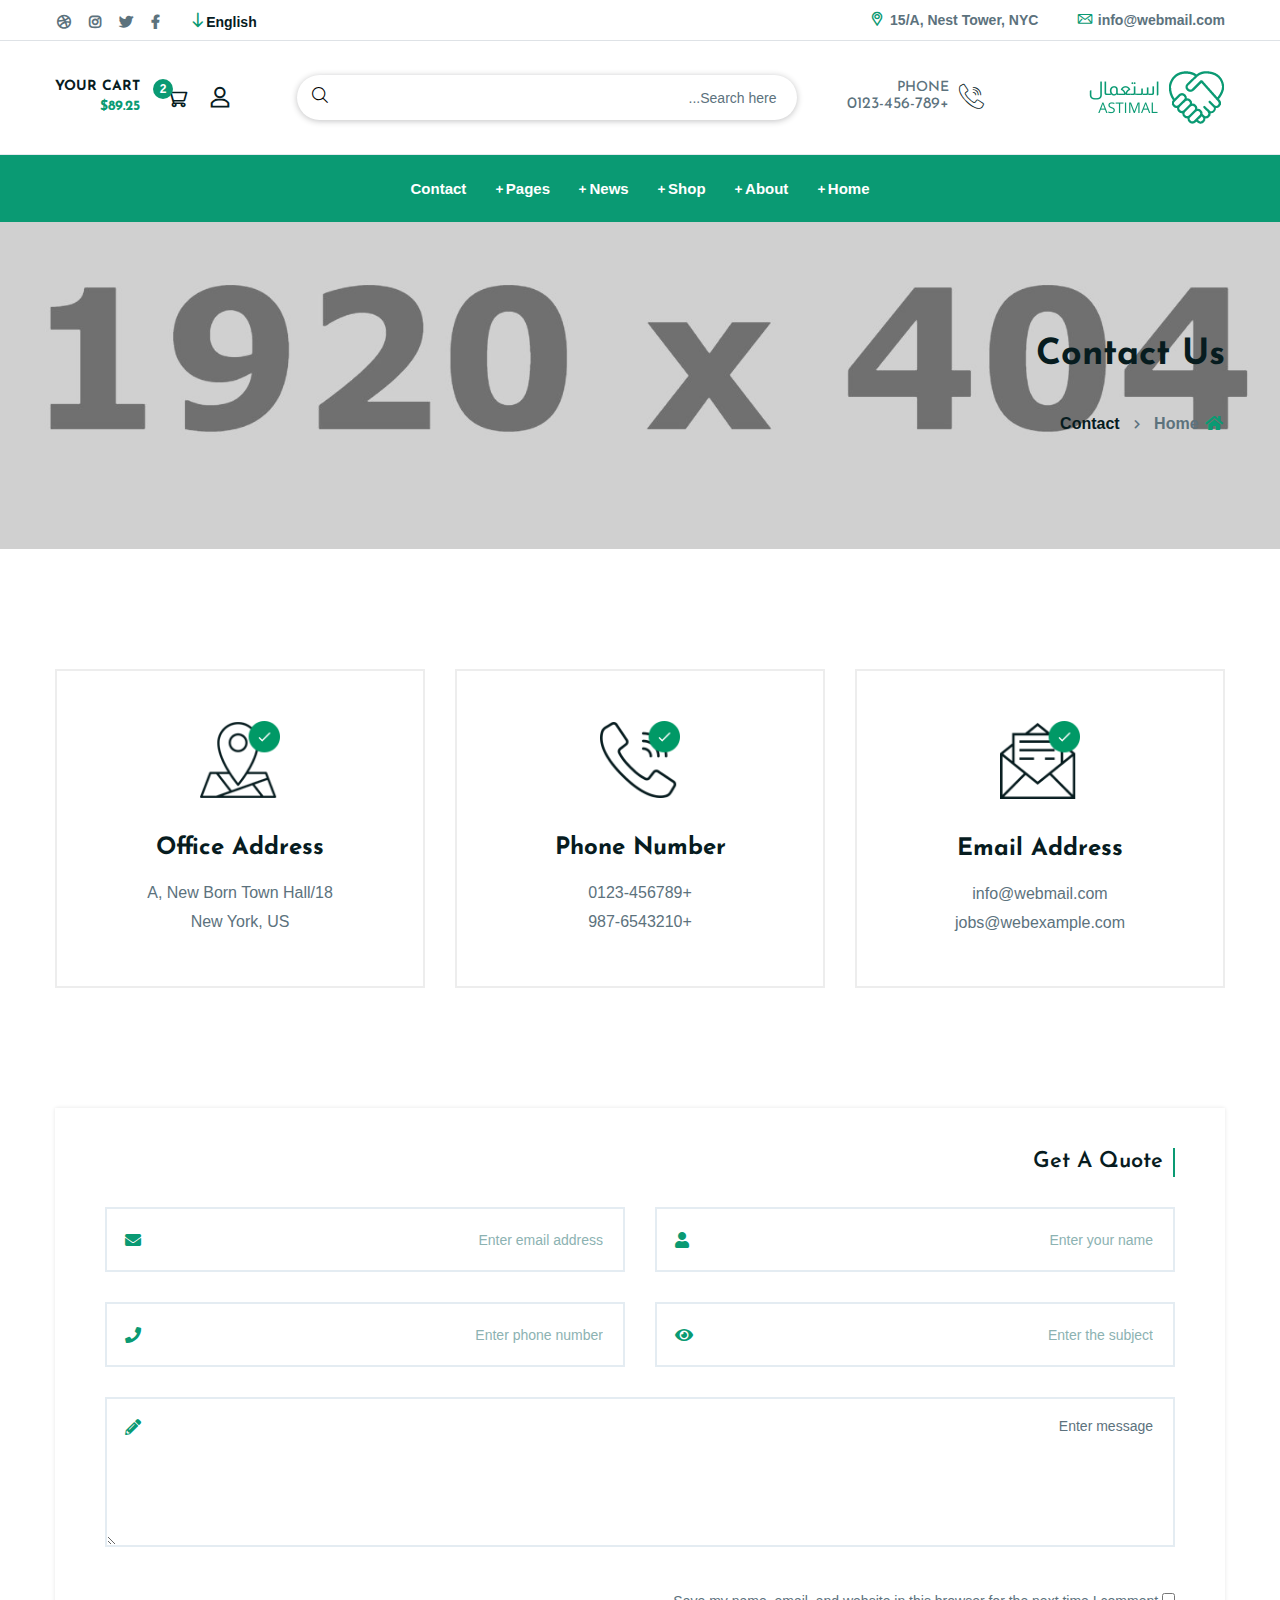
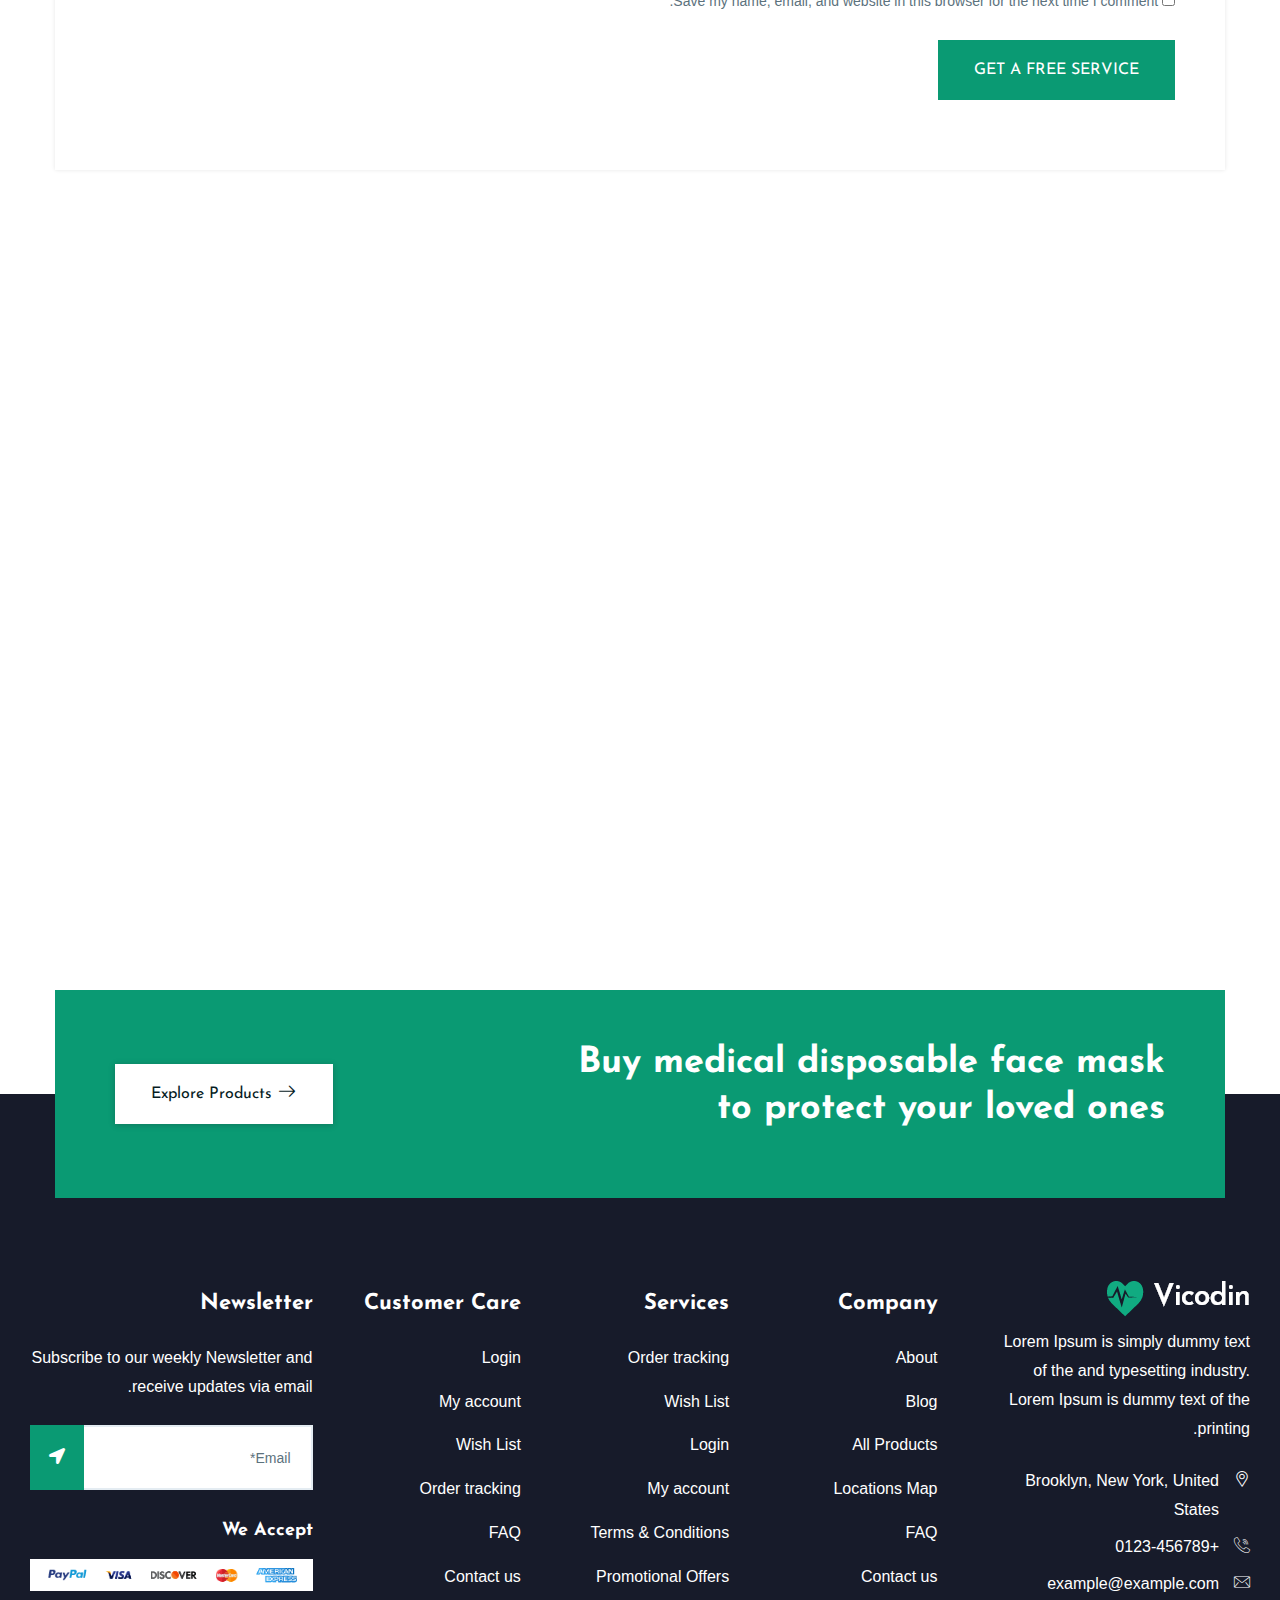
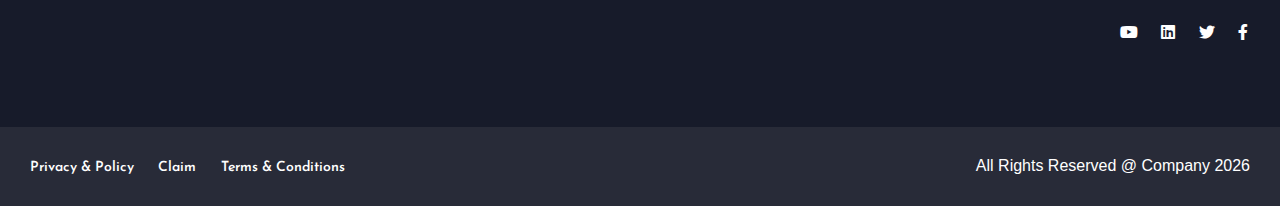
<file: contact.html>
<!doctype html>
<html class="no-js" lang="zxx">

<head>
    <meta charset="utf-8">
    <meta http-equiv="x-ua-compatible" content="ie=edge">
    <title>Vicodin - Medical eCommerce HTML Template</title>
    <meta name="robots" content="noindex, follow" />
    <meta name="description" content="">
    <meta name="viewport" content="width=device-width, initial-scale=1, shrink-to-fit=no">

    <!-- Place favicon.png in the root directory -->
    <link rel="shortcut icon" href="img/favicon.png" type="image/x-icon" />
    <!-- Font Icons css -->
    <link rel="stylesheet" href="css/font-icons.css">
    <!-- plugins css -->
    <link rel="stylesheet" href="css/plugins.css">
    <!-- Main Stylesheet -->
    <link rel="stylesheet" href="css/style.css">
    <!-- Responsive css -->
    <link rel="stylesheet" href="css/responsive.css">
</head>

<body>
    <!--[if lte IE 9]>
        <p class="browserupgrade">You are using an <strong>outdated</strong> browser. Please <a href="https://browsehappy.com/">upgrade your browser</a> to improve your experience and security.</p>
    <![endif]-->

    <!-- Add your site or application content here -->

<!-- Body main wrapper start -->
<div class="body-wrapper">

    <!-- HEADER AREA START (header-3) -->
    <header class="ltn__header-area ltn__header-3">       
        <!-- ltn__header-top-area start -->
        <div class="ltn__header-top-area border-bottom">
            <div class="container">
                <div class="row">
                    <div class="col-md-7">
                        <div class="ltn__top-bar-menu">
                            <ul>
                                <li><a href="mailto:info@webmail.com?Subject=Flower%20greetings%20to%20you"><i class="icon-mail"></i> info@webmail.com</a></li>
                                <li><a href="locations.html"><i class="icon-placeholder"></i> 15/A, Nest Tower, NYC</a></li>
                            </ul>
                        </div>
                    </div>
                    <div class="col-md-5">
                        <div class="top-bar-right text-right text-end">
                            <div class="ltn__top-bar-menu">
                                <ul>
                                    <li>
                                        <!-- ltn__language-menu -->
                                        <div class="ltn__drop-menu ltn__currency-menu ltn__language-menu">
                                            <ul>
                                                <li><a href="#" class="dropdown-toggle"><span class="active-currency">English</span></a>
                                                    <ul>
                                                        <li><a href="#">Arabic</a></li>
                                                        <li><a href="#">Bengali</a></li>
                                                        <li><a href="#">Chinese</a></li>
                                                        <li><a href="#">English</a></li>
                                                        <li><a href="#">French</a></li>
                                                        <li><a href="#">Hindi</a></li>
                                                    </ul>
                                                </li>
                                            </ul>
                                        </div>
                                    </li>
                                    <li>
                                        <!-- ltn__social-media -->
                                        <div class="ltn__social-media">
                                            <ul>
                                                <li><a href="#" title="Facebook"><i class="fab fa-facebook-f"></i></a></li>
                                                <li><a href="#" title="Twitter"><i class="fab fa-twitter"></i></a></li>
                                                
                                                <li><a href="#" title="Instagram"><i class="fab fa-instagram"></i></a></li>
                                                <li><a href="#" title="Dribbble"><i class="fab fa-dribbble"></i></a></li>
                                            </ul>
                                        </div>
                                    </li>
                                </ul>
                            </div>
                        </div>
                    </div>
                </div>
            </div>
        </div>
        <!-- ltn__header-top-area end --> 
        <!-- ltn__header-middle-area start -->
        <div class="ltn__header-middle-area">
            <div class="container">
                <div class="row">
                    <div class="col">
                        <div class="site-logo">
                            <a href="index.html"><img src="img/logo.png" alt="Logo"></a>
                        </div>
                    </div>
                    <div class="col header-contact-serarch-column d-none d-lg-block">
                        <div class="header-contact-search">
                            <!-- header-feature-item -->
                            <div class="header-feature-item">
                                <div class="header-feature-icon">
                                    <i class="icon-call"></i>
                                </div>
                                <div class="header-feature-info">
                                    <h6>Phone</h6>
                                    <p><a href="tel:0123456789">+0123-456-789</a></p>
                                </div>
                            </div>
                            <!-- header-search-2 -->
                            <div class="header-search-2">
                                <form id="#123" method="get"  action="#">
                                    <input type="text" name="search" value="" placeholder="Search here..."/>
                                    <button type="submit">
                                        <span><i class="icon-search"></i></span>
                                    </button>
                                </form>
                            </div>
                        </div>
                    </div>
                    <div class="col">
                        <!-- header-options -->
                        <div class="ltn__header-options">
                            <ul>
                                <li class="d-none">
                                    <!-- ltn__currency-menu -->
                                    <div class="ltn__drop-menu ltn__currency-menu">
                                        <ul>
                                            <li><a href="#" class="dropdown-toggle"><span class="active-currency">USD</span></a>
                                                <ul>
                                                    <li><a href="login.html">USD - US Dollar</a></li>
                                                    <li><a href="wishlist.html">CAD - Canada Dollar</a></li>
                                                    <li><a href="register.html">EUR - Euro</a></li>
                                                    <li><a href="account.html">GBP - British Pound</a></li>
                                                    <li><a href="wishlist.html">INR - Indian Rupee</a></li>
                                                    <li><a href="wishlist.html">BDT - Bangladesh Taka</a></li>
                                                    <li><a href="wishlist.html">JPY - Japan Yen</a></li>
                                                    <li><a href="wishlist.html">AUD - Australian Dollar</a></li>
                                                </ul>
                                            </li>
                                        </ul>
                                    </div>
                                </li>
                                <li class="d-lg-none">
                                    <!-- header-search-1 -->
                                    <div class="header-search-wrap">
                                        <div class="header-search-1">
                                            <div class="search-icon">
                                                <i class="icon-search  for-search-show"></i>
                                                <i class="icon-cancel  for-search-close"></i>
                                            </div>
                                        </div>
                                        <div class="header-search-1-form">
                                            <form id="#" method="get"  action="#">
                                                <input type="text" name="search" value="" placeholder="Search here..."/>
                                                <button type="submit">
                                                    <span><i class="icon-search"></i></span>
                                                </button>
                                            </form>
                                        </div>
                                    </div>
                                </li>
                                <li class="d-none---"> 
                                    <!-- user-menu -->
                                    <div class="ltn__drop-menu user-menu">
                                        <ul>
                                            <li>
                                                <a href="#"><i class="icon-user"></i></a>
                                                <ul>
                                                    <li><a href="login.html">Sign in</a></li>
                                                    <li><a href="register.html">Register</a></li>
                                                    <li><a href="account.html">My Account</a></li>
                                                    <li><a href="wishlist.html">Wishlist</a></li>
                                                </ul>
                                            </li>
                                        </ul>
                                    </div>
                                </li>
                                <li>
                                    <!-- mini-cart 2 -->
                                    <div class="mini-cart-icon mini-cart-icon-2">
                                        <a href="#ltn__utilize-cart-menu" class="ltn__utilize-toggle">
                                            <span class="mini-cart-icon">
                                                <i class="icon-shopping-cart"></i>
                                                <sup>2</sup>
                                            </span>
                                            <h6><span>Your Cart</span> <span class="ltn__secondary-color">$89.25</span></h6>
                                        </a>
                                    </div>
                                </li>
                            </ul>
                        </div>
                    </div>
                </div>
            </div>
        </div>
        <!-- ltn__header-middle-area end -->
        <!-- header-bottom-area start -->
        <div class="header-bottom-area ltn__border-top ltn__header-sticky  ltn__sticky-bg-white--- ltn__sticky-bg-secondary ltn__secondary-bg section-bg-1 menu-color-white d-none d-lg-block">
            <div class="container">
                <div class="row">
                    <div class="col header-menu-column justify-content-center">
                        <div class="sticky-logo">
                            <div class="site-logo">
                                <a href="index.html"><img src="img/logo-3.png" alt="Logo"></a>
                            </div>
                        </div>
                        <div class="header-menu header-menu-2">
                            <nav>
                                <div class="ltn__main-menu">
                                    <ul>
                                        <li class="menu-icon"><a href="#">Home</a>
                                            <ul class="sub-menu menu-pages-img-show ltn__sub-menu-col-2---">
                                                <li>
                                                    <a href="index.html">Home Style 01</a>
                                                    <img src="img/home-demos/home-1.jpg" alt="#">
                                                </li>
                                                <li>
                                                    <a href="index-2.html">Home Style 02</a>
                                                    <img src="img/home-demos/home-2.jpg" alt="#">
                                                </li>
                                                <li>
                                                    <a href="index-3.html">Home Style 03</a>
                                                    <img src="img/home-demos/home-3.jpg" alt="#">
                                                </li>
                                            </ul>
                                        </li>
                                        <li class="menu-icon"><a href="#">About</a>
                                            <ul>
                                                <li><a href="about.html">About</a></li>
                                                <li><a href="service.html">Services</a></li>
                                                <li><a href="service-details.html">Service Details</a></li>
                                                <li><a href="portfolio.html">Gallery</a></li>
                                                <li><a href="portfolio-2.html">Gallery - 02</a></li>
                                                <li><a href="portfolio-details.html">Gallery Details</a></li>
                                                <li><a href="team.html">Team</a></li>
                                                <li><a href="team-details.html">Team Details</a></li>
                                                <li><a href="faq.html">FAQ</a></li>
                                                <li><a href="locations.html">Google Map Locations</a></li>
                                            </ul>
                                        </li>
                                        <li class="menu-icon"><a href="#">Shop</a>
                                            <ul>
                                                <li><a href="shop.html">Shop</a></li>
                                                <li><a href="shop-grid.html">Shop Grid</a></li>
                                                <li><a href="shop-left-sidebar.html">Shop Left sidebar</a></li>
                                                <li><a href="shop-right-sidebar.html">Shop right sidebar</a></li>
                                                <li><a href="product-details.html">Shop details </a></li>
                                                <li><a href="#">Other Pages <span class="float-right">>></span></a>
                                                    <ul>
                                                        <li><a href="cart.html">Cart</a></li>
                                                        <li><a href="wishlist.html">Wishlist</a></li>
                                                        <li><a href="checkout.html">Checkout</a></li>
                                                        <li><a href="order-tracking.html">Order Tracking</a></li>
                                                        <li><a href="account.html">My Account</a></li>
                                                        <li><a href="login.html">Sign in</a></li>
                                                        <li><a href="register.html">Register</a></li>
                                                    </ul>
                                                </li>
                                            </ul>
                                        </li>
                                        <li class="menu-icon"><a href="#">News</a>
                                            <ul>
                                                <li><a href="blog.html">News</a></li>
                                                <li><a href="blog-grid.html">News Grid</a></li>
                                                <li><a href="blog-left-sidebar.html">News Left sidebar</a></li>
                                                <li><a href="blog-right-sidebar.html">News Right sidebar</a></li>
                                                <li><a href="blog-details.html">News details</a></li>
                                            </ul>
                                        </li>
                                        <li class="menu-icon"><a href="#">Pages</a>
                                            <ul class="mega-menu">
                                                <li><a href="#">Inner Pages</a>
                                                    <ul>
                                                        <li><a href="portfolio.html">Gallery</a></li>
                                                        <li><a href="portfolio-2.html">Gallery - 02</a></li>
                                                        <li><a href="portfolio-details.html">Gallery Details</a></li>
                                                        <li><a href="team.html">Team</a></li>
                                                        <li><a href="team-details.html">Team Details</a></li>
                                                        <li><a href="faq.html">FAQ</a></li>
                                                    </ul>
                                                </li>
                                                <li><a href="#">Inner Pages</a>
                                                    <ul>
                                                        <li><a href="history.html">History</a></li>
                                                        <li><a href="contact.html">Appointment</a></li>
                                                        <li><a href="locations.html">Google Map Locations</a></li>
                                                        <li><a href="404.html">404</a></li>
                                                        <li><a href="contact.html">Contact</a></li>
                                                        <li><a href="coming-soon.html">Coming Soon</a></li>
                                                    </ul>
                                                </li>
                                                <li><a href="#">Shop Pages</a>
                                                    <ul>
                                                        <li><a href="shop.html">Shop</a></li>
                                                        <li><a href="shop-left-sidebar.html">Shop Left sidebar</a></li>
                                                        <li><a href="shop-right-sidebar.html">Shop right sidebar</a></li>
                                                        <li><a href="shop-grid.html">Shop Grid</a></li>
                                                        <li><a href="product-details.html">Shop details </a></li>
                                                        <li><a href="cart.html">Cart</a></li>
                                                    </ul>
                                                </li>
                                                <li><a href="shop.html"><img src="img/banner/menu-banner-1.png" alt="#"></a>
                                                </li>
                                            </ul>
                                        </li>
                                        <li><a href="contact.html">Contact</a></li>
                                    </ul>
                                </div>
                            </nav>
                        </div>
                    </div>
                </div>
            </div>
        </div>
        <!-- header-bottom-area end -->
    </header>
    <!-- HEADER AREA END -->

    <!-- MOBILE MENU START -->
    <div class="mobile-header-menu-fullwidth mb-30 d-block d-lg-none">
        <div class="container">
            <div class="row">
                <div class="col-lg-12">
                    <!-- Mobile Menu Button -->
                    <div class="mobile-menu-toggle d-lg-none">
                        <span>MENU</span>
                        <a href="#ltn__utilize-mobile-menu" class="ltn__utilize-toggle">
                            <svg viewBox="0 0 800 600">
                                <path d="M300,220 C300,220 520,220 540,220 C740,220 640,540 520,420 C440,340 300,200 300,200" id="top"></path>
                                <path d="M300,320 L540,320" id="middle"></path>
                                <path d="M300,210 C300,210 520,210 540,210 C740,210 640,530 520,410 C440,330 300,190 300,190" id="bottom" transform="translate(480, 320) scale(1, -1) translate(-480, -318) "></path>
                            </svg>
                        </a>
                    </div>
                </div>
            </div>
        </div>
    </div>
    <!-- MOBILE MENU END -->

    <!-- Utilize Cart Menu Start -->
    <div id="ltn__utilize-cart-menu" class="ltn__utilize ltn__utilize-cart-menu">
        <div class="ltn__utilize-menu-inner ltn__scrollbar">
            <div class="ltn__utilize-menu-head">
                <span class="ltn__utilize-menu-title">Cart</span>
                <button class="ltn__utilize-close">×</button>
            </div>
            <div class="mini-cart-product-area ltn__scrollbar">
                <div class="mini-cart-item clearfix">
                    <div class="mini-cart-img">
                        <a href="#"><img src="img/product/1.png" alt="Image"></a>
                        <span class="mini-cart-item-delete"><i class="icon-cancel"></i></span>
                    </div>
                    <div class="mini-cart-info">
                        <h6><a href="#">Antiseptic Spray</a></h6>
                        <span class="mini-cart-quantity">1 x $65.00</span>
                    </div>
                </div>
                <div class="mini-cart-item clearfix">
                    <div class="mini-cart-img">
                        <a href="#"><img src="img/product/2.png" alt="Image"></a>
                        <span class="mini-cart-item-delete"><i class="icon-cancel"></i></span>
                    </div>
                    <div class="mini-cart-info">
                        <h6><a href="#">Digital Stethoscope</a></h6>
                        <span class="mini-cart-quantity">1 x $85.00</span>
                    </div>
                </div>
                <div class="mini-cart-item clearfix">
                    <div class="mini-cart-img">
                        <a href="#"><img src="img/product/3.png" alt="Image"></a>
                        <span class="mini-cart-item-delete"><i class="icon-cancel"></i></span>
                    </div>
                    <div class="mini-cart-info">
                        <h6><a href="#">Cosmetic Containers</a></h6>
                        <span class="mini-cart-quantity">1 x $92.00</span>
                    </div>
                </div>
                <div class="mini-cart-item clearfix">
                    <div class="mini-cart-img">
                        <a href="#"><img src="img/product/4.png" alt="Image"></a>
                        <span class="mini-cart-item-delete"><i class="icon-cancel"></i></span>
                    </div>
                    <div class="mini-cart-info">
                        <h6><a href="#">Thermometer Gun</a></h6>
                        <span class="mini-cart-quantity">1 x $68.00</span>
                    </div>
                </div>
            </div>
            <div class="mini-cart-footer">
                <div class="mini-cart-sub-total">
                    <h5>Subtotal: <span>$310.00</span></h5>
                </div>
                <div class="btn-wrapper">
                    <a href="cart.html" class="theme-btn-1 btn btn-effect-1">View Cart</a>
                    <a href="cart.html" class="theme-btn-2 btn btn-effect-2">Checkout</a>
                </div>
                <p>Free Shipping on All Orders Over $100!</p>
            </div>

        </div>
    </div>
    <!-- Utilize Cart Menu End -->

    <!-- Utilize Mobile Menu Start -->
    <div id="ltn__utilize-mobile-menu" class="ltn__utilize ltn__utilize-mobile-menu">
        <div class="ltn__utilize-menu-inner ltn__scrollbar">
            <div class="ltn__utilize-menu-head">
                <div class="site-logo">
                    <a href="index.html"><img src="img/logo.png" alt="Logo"></a>
                </div>
                <button class="ltn__utilize-close">×</button>
            </div>
            <div class="ltn__utilize-menu-search-form">
                <form action="#">
                    <input type="text" placeholder="Search...">
                    <button><i class="fas fa-search"></i></button>
                </form>
            </div>
            <div class="ltn__utilize-menu">
                <ul>
                    <li><a href="#">Home</a>
                        <ul class="sub-menu">
                            <li><a href="index.html">Home Style 01</a></li>
                            <li><a href="index-2.html">Home Style 02</a></li>
                            <li><a href="index-3.html">Home Style 03</a></li>
                        </ul>
                    </li>
                    <li><a href="#">About</a>
                        <ul class="sub-menu">
                            <li><a href="about.html">About</a></li>
                            <li><a href="service.html">Services</a></li>
                            <li><a href="service-details.html">Service Details</a></li>
                            <li><a href="portfolio.html">Portfolio</a></li>
                            <li><a href="portfolio-2.html">Portfolio - 02</a></li>
                            <li><a href="portfolio-details.html">Portfolio Details</a></li>
                            <li><a href="team.html">Team</a></li>
                            <li><a href="team-details.html">Team Details</a></li>
                            <li><a href="faq.html">FAQ</a></li>
                            <li><a href="locations.html">Google Map Locations</a></li>
                        </ul>
                    </li>
                    <li><a href="#">Shop</a>
                        <ul class="sub-menu">
                            <li><a href="shop.html">Shop</a></li>
                            <li><a href="shop-grid.html">Shop Grid</a></li>
                            <li><a href="shop-left-sidebar.html">Shop Left sidebar</a></li>
                            <li><a href="shop-right-sidebar.html">Shop right sidebar</a></li>
                            <li><a href="product-details.html">Shop details </a></li>
                            <li><a href="cart.html">Cart</a></li>
                            <li><a href="wishlist.html">Wishlist</a></li>
                            <li><a href="checkout.html">Checkout</a></li>
                            <li><a href="order-tracking.html">Order Tracking</a></li>
                            <li><a href="account.html">My Account</a></li>
                            <li><a href="login.html">Sign in</a></li>
                            <li><a href="register.html">Register</a></li>
                        </ul>
                    </li>
                    <li><a href="#">News</a>
                        <ul class="sub-menu">
                            <li><a href="blog.html">News</a></li>
                            <li><a href="blog-grid.html">News Grid</a></li>
                            <li><a href="blog-left-sidebar.html">News Left sidebar</a></li>
                            <li><a href="blog-right-sidebar.html">News Right sidebar</a></li>
                            <li><a href="blog-details.html">News details</a></li>
                        </ul>
                    </li>
                    <li><a href="#">Pages</a>
                        <ul class="sub-menu">
                            <li><a href="about.html">About</a></li>
                            <li><a href="service.html">Services</a></li>
                            <li><a href="service-details.html">Service Details</a></li>
                            <li><a href="portfolio.html">Portfolio</a></li>
                            <li><a href="portfolio-2.html">Portfolio - 02</a></li>
                            <li><a href="portfolio-details.html">Portfolio Details</a></li>
                            <li><a href="team.html">Team</a></li>
                            <li><a href="team-details.html">Team Details</a></li>
                            <li><a href="faq.html">FAQ</a></li>
                            <li><a href="history.html">History</a></li>
                            <li><a href="add-listing.html">Add Listing</a></li>
                            <li><a href="locations.html">Google Map Locations</a></li>
                            <li><a href="404.html">404</a></li>
                            <li><a href="contact.html">Contact</a></li>
                            <li><a href="coming-soon.html">Coming Soon</a></li>
                        </ul>
                    </li>
                    <li><a href="contact.html">Contact</a></li>
                </ul>
            </div>
            <div class="ltn__utilize-buttons ltn__utilize-buttons-2">
                <ul>
                    <li>
                        <a href="account.html" title="My Account">
                            <span class="utilize-btn-icon">
                                <i class="far fa-user"></i>
                            </span>
                            My Account
                        </a>
                    </li>
                    <li>
                        <a href="wishlist.html" title="Wishlist">
                            <span class="utilize-btn-icon">
                                <i class="far fa-heart"></i>
                                <sup>3</sup>
                            </span>
                            Wishlist
                        </a>
                    </li>
                    <li>
                        <a href="cart.html" title="Shoping Cart">
                            <span class="utilize-btn-icon">
                                <i class="fas fa-shopping-cart"></i>
                                <sup>5</sup>
                            </span>
                            Shoping Cart
                        </a>
                    </li>
                </ul>
            </div>
            <div class="ltn__social-media-2">
                <ul>
                    <li><a href="#" title="Facebook"><i class="fab fa-facebook-f"></i></a></li>
                    <li><a href="#" title="Twitter"><i class="fab fa-twitter"></i></a></li>
                    <li><a href="#" title="Linkedin"><i class="fab fa-linkedin"></i></a></li>
                    <li><a href="#" title="Instagram"><i class="fab fa-instagram"></i></a></li>
                </ul>
            </div>
        </div>
    </div>
    <!-- Utilize Mobile Menu End -->

    <div class="ltn__utilize-overlay"></div>

    <!-- BREADCRUMB AREA START -->
    <div class="ltn__breadcrumb-area text-left bg-overlay-white-30 bg-image "  data-bs-bg="img/bg/14.jpg">
        <div class="container">
            <div class="row">
                <div class="col-lg-12">
                    <div class="ltn__breadcrumb-inner">
                        <h1 class="page-title">Contact Us</h1>
                        <div class="ltn__breadcrumb-list">
                            <ul>
                                <li><a href="index.html"><span class="ltn__secondary-color"><i class="fas fa-home"></i></span> Home</a></li>
                                <li>Contact</li>
                            </ul>
                        </div>
                    </div>
                </div>
            </div>
        </div>
    </div>
    <!-- BREADCRUMB AREA END -->

    <!-- CONTACT ADDRESS AREA START -->
    <div class="ltn__contact-address-area mb-90">
        <div class="container">
            <div class="row">
                <div class="col-lg-4">
                    <div class="ltn__contact-address-item ltn__contact-address-item-3 box-shadow">
                        <div class="ltn__contact-address-icon">
                            <img src="img/icons/10.png" alt="Icon Image">
                        </div>
                        <h3>Email Address</h3>
                        <p>info@webmail.com <br>
                            jobs@webexample.com</p>
                    </div>
                </div>
                <div class="col-lg-4">
                    <div class="ltn__contact-address-item ltn__contact-address-item-3 box-shadow">
                        <div class="ltn__contact-address-icon">
                            <img src="img/icons/11.png" alt="Icon Image">
                        </div>
                        <h3>Phone Number</h3>
                        <p>+0123-456789 <br> +987-6543210</p>
                    </div>
                </div>
                <div class="col-lg-4">
                    <div class="ltn__contact-address-item ltn__contact-address-item-3 box-shadow">
                        <div class="ltn__contact-address-icon">
                            <img src="img/icons/12.png" alt="Icon Image">
                        </div>
                        <h3>Office Address</h3>
                        <p>18/A, New Born Town Hall <br>
                            New York, US</p>
                    </div>
                </div>
            </div>
        </div>
    </div>
    <!-- CONTACT ADDRESS AREA END -->
    
    <!-- CONTACT MESSAGE AREA START -->
    <div class="ltn__contact-message-area mb-120 mb--100">
        <div class="container">
            <div class="row">
                <div class="col-lg-12">
                    <div class="ltn__form-box contact-form-box box-shadow white-bg">
                        <h4 class="title-2">Get A Quote</h4>
                        <form id="contact-form" action="mail.php" method="post">
                            <div class="row">
                                <div class="col-md-6">
                                    <div class="input-item input-item-name ltn__custom-icon">
                                        <input type="text" name="name" placeholder="Enter your name">
                                    </div>
                                </div>
                                <div class="col-md-6">
                                    <div class="input-item input-item-email ltn__custom-icon">
                                        <input type="email" name="email" placeholder="Enter email address">
                                    </div>
                                </div>
                                <div class="col-md-6">
                                    <div class="input-item input-item-subject ltn__custom-icon">
                                        <input type="text" name="subject" placeholder="Enter the subject">
                                    </div>
                                </div>
                                <div class="col-md-6">
                                    <div class="input-item input-item-phone ltn__custom-icon">
                                        <input type="text" name="phone" placeholder="Enter phone number">
                                    </div>
                                </div>
                            </div>
                            <div class="input-item input-item-textarea ltn__custom-icon">
                                <textarea name="message" placeholder="Enter message"></textarea>
                            </div>
                            <p><label class="input-info-save mb-0"><input type="checkbox" name="agree"> Save my name, email, and website in this browser for the next time I comment.</label></p>
                            <div class="btn-wrapper mt-0">
                                <button class="btn theme-btn-1 btn-effect-1 text-uppercase" type="submit">get a free service</button>
                            </div>
                            <p class="form-messege mb-0 mt-20"></p>
                        </form>
                    </div>
                </div>
            </div>
        </div>
    </div>
    <!-- CONTACT MESSAGE AREA END -->

    <!-- GOOGLE MAP AREA START -->
    <div class="google-map mb-120">
       
        <iframe src="https://www.google.com/maps/embed?pb=!1m18!1m12!1m3!1d9334.271551495209!2d-73.97198251485975!3d40.668170674982946!2m3!1f0!2f0!3f0!3m2!1i1024!2i768!4f13.1!3m3!1m2!1s0x89c25b0456b5a2e7%3A0x68bdf865dda0b669!2sBrooklyn%20Botanic%20Garden%20Shop!5e0!3m2!1sen!2sbd!4v1590597267201!5m2!1sen!2sbd" width="100%" height="100%" frameborder="0" allowfullscreen="" aria-hidden="false" tabindex="0"></iframe>

    </div>
    <!-- GOOGLE MAP AREA END -->

    <!-- CALL TO ACTION START (call-to-action-6) -->
    <div class="ltn__call-to-action-area call-to-action-6 before-bg-bottom" data-bs-bg="img/1.jpg--">
        <div class="container">
            <div class="row">
                <div class="col-lg-12">
                    <div class="call-to-action-inner call-to-action-inner-6 ltn__secondary-bg position-relative text-center---">
                        <div class="coll-to-info text-color-white">
                            <h1>Buy medical disposable face mask <br> to protect your loved ones</h1>
                        </div>
                        <div class="btn-wrapper">
                            <a class="btn btn-effect-3 btn-white" href="shop.html">Explore Products <i class="icon-next"></i></a>
                        </div>
                    </div>
                </div>
            </div>
        </div>
    </div>
    <!-- CALL TO ACTION END -->

    <!-- FOOTER AREA START -->
    <footer class="ltn__footer-area  ">
        <div class="footer-top-area  section-bg-2 plr--5">
            <div class="container-fluid">
                <div class="row">
                    <div class="col-xl-3 col-md-6 col-sm-6 col-12">
                        <div class="footer-widget footer-about-widget">
                            <div class="footer-logo">
                                <div class="site-logo">
                                    <img src="img/logo-2.png" alt="Logo">
                                </div>
                            </div>
                            <p>Lorem Ipsum is simply dummy text of the and typesetting industry. Lorem Ipsum is dummy text of the printing.</p>
                            <div class="footer-address">
                                <ul>
                                    <li>
                                        <div class="footer-address-icon">
                                            <i class="icon-placeholder"></i>
                                        </div>
                                        <div class="footer-address-info">
                                            <p>Brooklyn, New York, United States</p>
                                        </div>
                                    </li>
                                    <li>
                                        <div class="footer-address-icon">
                                            <i class="icon-call"></i>
                                        </div>
                                        <div class="footer-address-info">
                                            <p><a href="tel:+0123-456789">+0123-456789</a></p>
                                        </div>
                                    </li>
                                    <li>
                                        <div class="footer-address-icon">
                                            <i class="icon-mail"></i>
                                        </div>
                                        <div class="footer-address-info">
                                            <p><a href="mailto:example@example.com">example@example.com</a></p>
                                        </div>
                                    </li>
                                </ul>
                            </div>
                            <div class="ltn__social-media mt-20">
                                <ul>
                                    <li><a href="#" title="Facebook"><i class="fab fa-facebook-f"></i></a></li>
                                    <li><a href="#" title="Twitter"><i class="fab fa-twitter"></i></a></li>
                                    <li><a href="#" title="Linkedin"><i class="fab fa-linkedin"></i></a></li>
                                    <li><a href="#" title="Youtube"><i class="fab fa-youtube"></i></a></li>
                                </ul>
                            </div>
                        </div>
                    </div>
                    <div class="col-xl-2 col-md-6 col-sm-6 col-12">
                        <div class="footer-widget footer-menu-widget clearfix">
                            <h4 class="footer-title">Company</h4>
                            <div class="footer-menu">
                                <ul>
                                    <li><a href="about.html">About</a></li>
                                    <li><a href="blog.html">Blog</a></li>
                                    <li><a href="shop.html">All Products</a></li>
                                    <li><a href="locations.html">Locations Map</a></li>
                                    <li><a href="faq.html">FAQ</a></li>
                                    <li><a href="contact.html">Contact us</a></li>
                                </ul>
                            </div>
                        </div>
                    </div>
                    <div class="col-xl-2 col-md-6 col-sm-6 col-12">
                        <div class="footer-widget footer-menu-widget clearfix">
                            <h4 class="footer-title">Services</h4>
                            <div class="footer-menu">
                                <ul>
                                    <li><a href="order-tracking.html">Order tracking</a></li>
                                    <li><a href="wishlist.html">Wish List</a></li>
                                    <li><a href="login.html">Login</a></li>
                                    <li><a href="account.html">My account</a></li>
                                    <li><a href="about.html">Terms & Conditions</a></li>
                                    <li><a href="about.html">Promotional Offers</a></li>
                                </ul>
                            </div>
                        </div>
                    </div>
                    <div class="col-xl-2 col-md-6 col-sm-6 col-12">
                        <div class="footer-widget footer-menu-widget clearfix">
                            <h4 class="footer-title">Customer Care</h4>
                            <div class="footer-menu">
                                <ul>
                                    <li><a href="login.html">Login</a></li>
                                    <li><a href="account.html">My account</a></li>
                                    <li><a href="wishlist.html">Wish List</a></li>
                                    <li><a href="order-tracking.html">Order tracking</a></li>
                                    <li><a href="faq.html">FAQ</a></li>
                                    <li><a href="contact.html">Contact us</a></li>
                                </ul>
                            </div>
                        </div>
                    </div>
                    <div class="col-xl-3 col-md-6 col-sm-12 col-12">
                        <div class="footer-widget footer-newsletter-widget">
                            <h4 class="footer-title">Newsletter</h4>
                            <p>Subscribe to our weekly Newsletter and receive updates via email.</p>
                            <div class="footer-newsletter">
                                <form action="#">
                                    <input type="email" name="email" placeholder="Email*">
                                    <div class="btn-wrapper">
                                        <button class="theme-btn-1 btn" type="submit"><i class="fas fa-location-arrow"></i></button>
                                    </div>
                                </form>
                            </div>
                            <h5 class="mt-30">We Accept</h5>
                            <img src="img/icons/payment-4.png" alt="Payment Image">
                        </div>
                    </div>
                </div>
            </div>
        </div>
        <div class="ltn__copyright-area ltn__copyright-2 section-bg-7  plr--5">
            <div class="container-fluid ltn__border-top-2">
                <div class="row">
                    <div class="col-md-6 col-12">
                        <div class="ltn__copyright-design clearfix">
                            <p>All Rights Reserved @ Company <span class="current-year"></span></p>
                        </div>
                    </div>
                    <div class="col-md-6 col-12 align-self-center">
                        <div class="ltn__copyright-menu text-end">
                            <ul>
                                <li><a href="#">Terms & Conditions</a></li>
                                <li><a href="#">Claim</a></li>
                                <li><a href="#">Privacy & Policy</a></li>
                            </ul>
                        </div>
                    </div>
                </div>
            </div>
        </div>
    </footer>
    <!-- FOOTER AREA END -->
</div>
<!-- Body main wrapper end -->

    <!-- All JS Plugins -->
    <script src="js/plugins.js"></script>
    <!-- Contact Form -->
    <script src="js/contact.js"></script>
    <!-- Main JS -->
    <script src="js/main.js"></script>
  
</body>
</html>
</file>
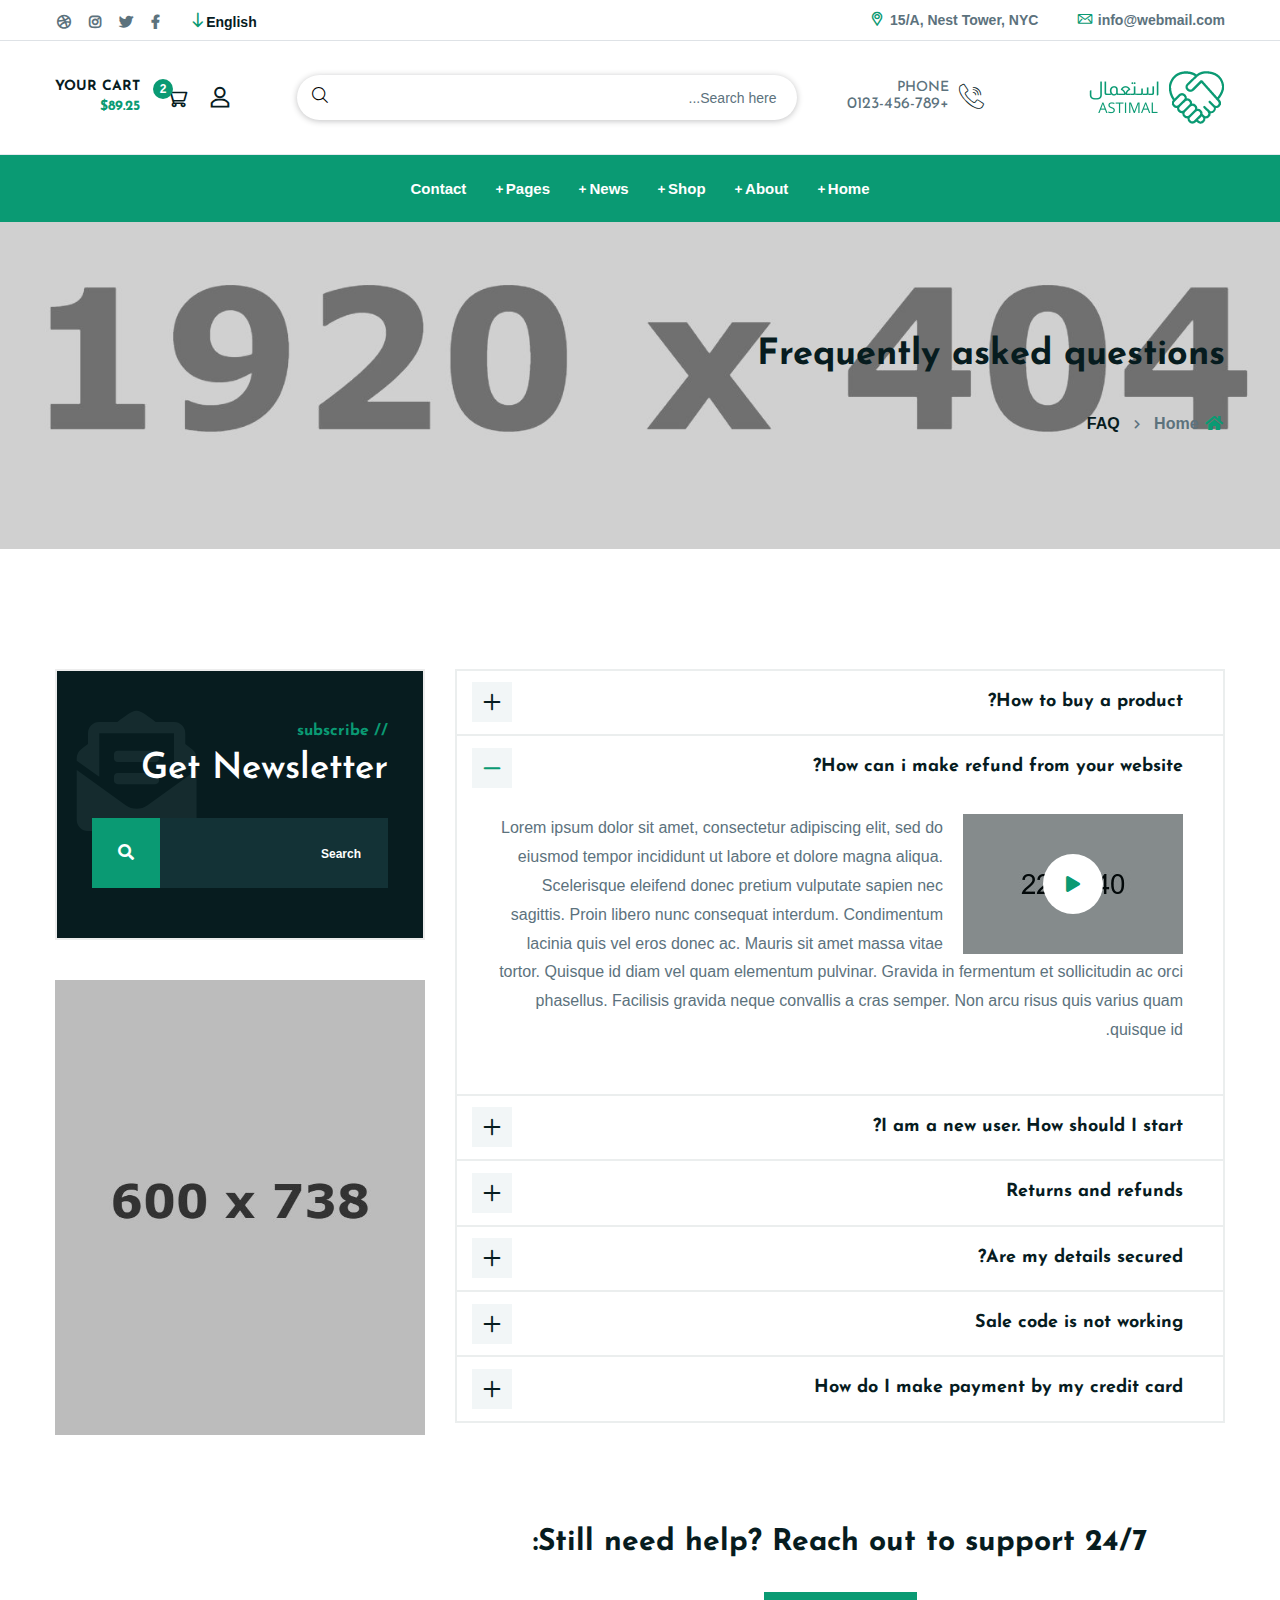
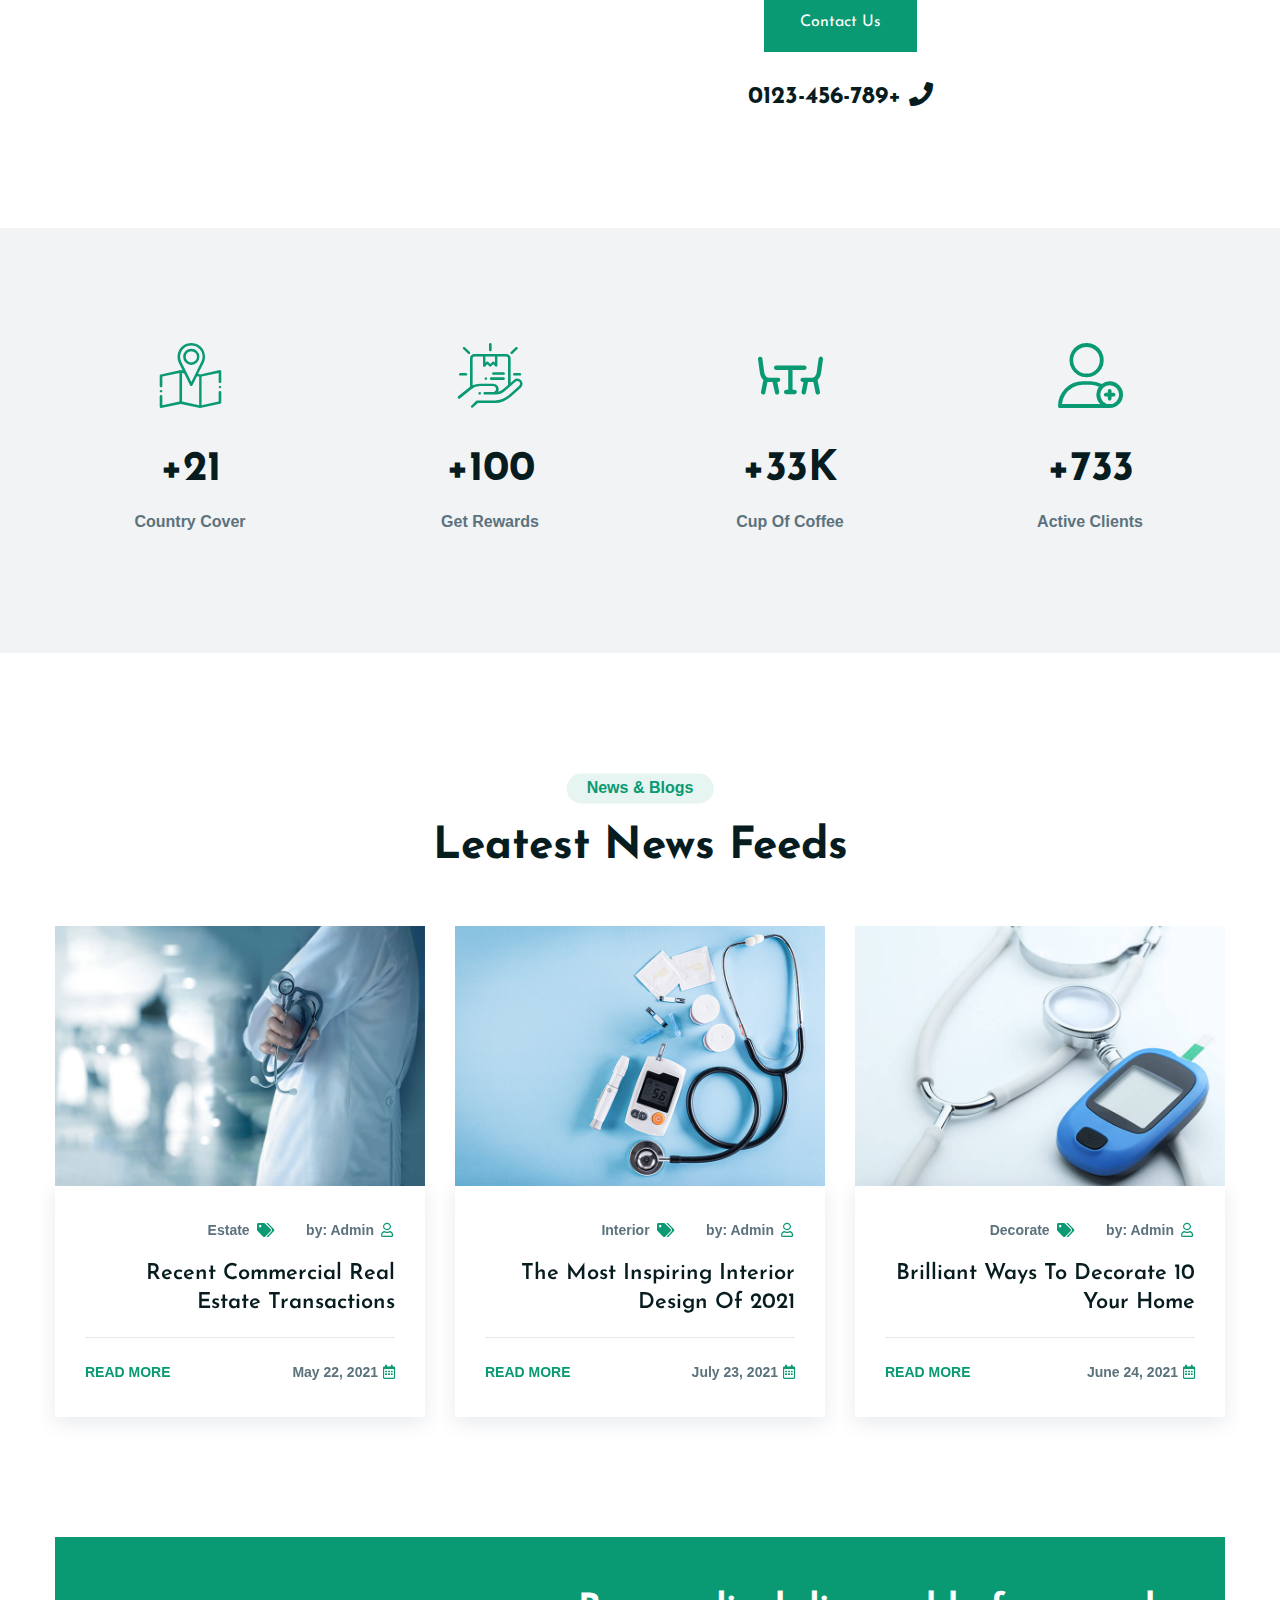
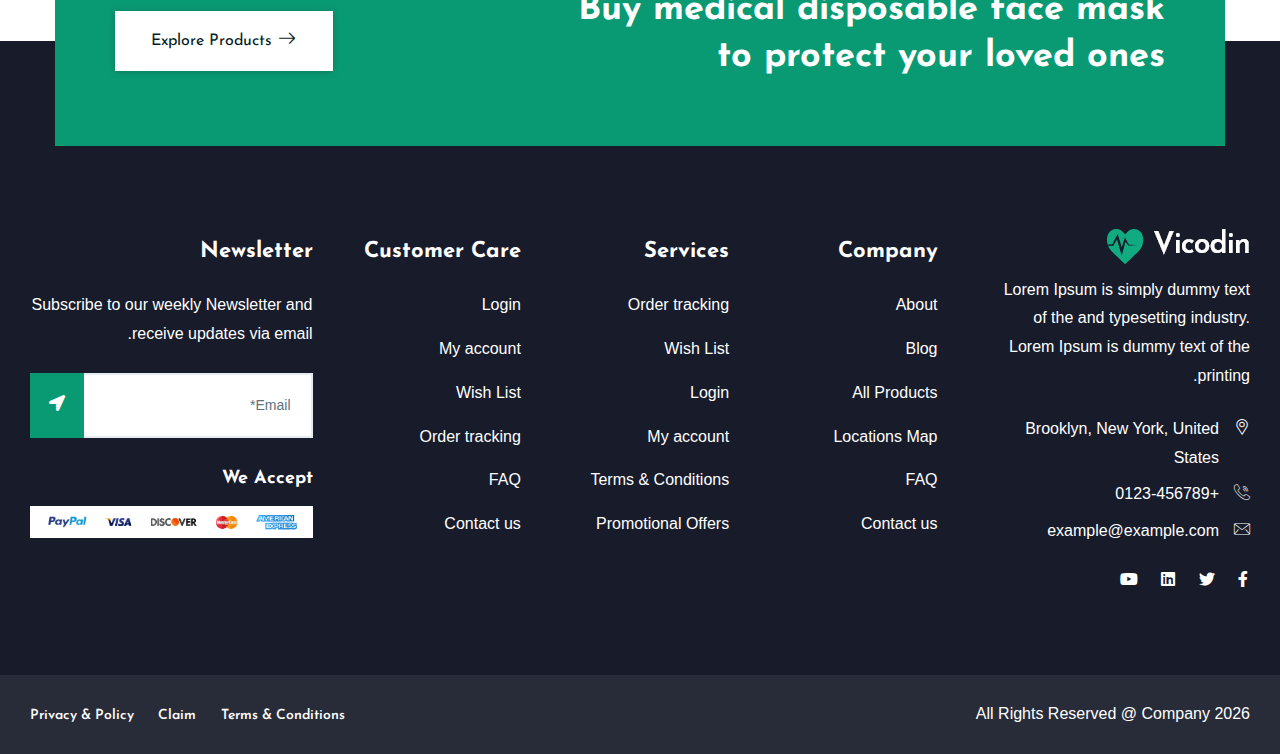
<file: faq.html>
<!doctype html>
<html class="no-js" lang="zxx">

<head>
    <meta charset="utf-8">
    <meta http-equiv="x-ua-compatible" content="ie=edge">
    <title>Vicodin - Medical eCommerce HTML Template</title>
    <meta name="robots" content="noindex, follow" />
    <meta name="description" content="">
    <meta name="viewport" content="width=device-width, initial-scale=1, shrink-to-fit=no">

    <!-- Place favicon.png in the root directory -->
    <link rel="shortcut icon" href="img/favicon.png" type="image/x-icon" />
    <!-- Font Icons css -->
    <link rel="stylesheet" href="css/font-icons.css">
    <!-- plugins css -->
    <link rel="stylesheet" href="css/plugins.css">
    <!-- Main Stylesheet -->
    <link rel="stylesheet" href="css/style.css">
    <!-- Responsive css -->
    <link rel="stylesheet" href="css/responsive.css">
</head>

<body>
    <!--[if lte IE 9]>
        <p class="browserupgrade">You are using an <strong>outdated</strong> browser. Please <a href="https://browsehappy.com/">upgrade your browser</a> to improve your experience and security.</p>
    <![endif]-->

    <!-- Add your site or application content here -->

<!-- Body main wrapper start -->
<div class="body-wrapper">

    <!-- HEADER AREA START (header-3) -->
    <header class="ltn__header-area ltn__header-3">       
        <!-- ltn__header-top-area start -->
        <div class="ltn__header-top-area border-bottom">
            <div class="container">
                <div class="row">
                    <div class="col-md-7">
                        <div class="ltn__top-bar-menu">
                            <ul>
                                <li><a href="mailto:info@webmail.com?Subject=Flower%20greetings%20to%20you"><i class="icon-mail"></i> info@webmail.com</a></li>
                                <li><a href="locations.html"><i class="icon-placeholder"></i> 15/A, Nest Tower, NYC</a></li>
                            </ul>
                        </div>
                    </div>
                    <div class="col-md-5">
                        <div class="top-bar-right text-right text-end">
                            <div class="ltn__top-bar-menu">
                                <ul>
                                    <li>
                                        <!-- ltn__language-menu -->
                                        <div class="ltn__drop-menu ltn__currency-menu ltn__language-menu">
                                            <ul>
                                                <li><a href="#" class="dropdown-toggle"><span class="active-currency">English</span></a>
                                                    <ul>
                                                        <li><a href="#">Arabic</a></li>
                                                        <li><a href="#">Bengali</a></li>
                                                        <li><a href="#">Chinese</a></li>
                                                        <li><a href="#">English</a></li>
                                                        <li><a href="#">French</a></li>
                                                        <li><a href="#">Hindi</a></li>
                                                    </ul>
                                                </li>
                                            </ul>
                                        </div>
                                    </li>
                                    <li>
                                        <!-- ltn__social-media -->
                                        <div class="ltn__social-media">
                                            <ul>
                                                <li><a href="#" title="Facebook"><i class="fab fa-facebook-f"></i></a></li>
                                                <li><a href="#" title="Twitter"><i class="fab fa-twitter"></i></a></li>
                                                
                                                <li><a href="#" title="Instagram"><i class="fab fa-instagram"></i></a></li>
                                                <li><a href="#" title="Dribbble"><i class="fab fa-dribbble"></i></a></li>
                                            </ul>
                                        </div>
                                    </li>
                                </ul>
                            </div>
                        </div>
                    </div>
                </div>
            </div>
        </div>
        <!-- ltn__header-top-area end --> 
        <!-- ltn__header-middle-area start -->
        <div class="ltn__header-middle-area">
            <div class="container">
                <div class="row">
                    <div class="col">
                        <div class="site-logo">
                            <a href="index.html"><img src="img/logo.png" alt="Logo"></a>
                        </div>
                    </div>
                    <div class="col header-contact-serarch-column d-none d-lg-block">
                        <div class="header-contact-search">
                            <!-- header-feature-item -->
                            <div class="header-feature-item">
                                <div class="header-feature-icon">
                                    <i class="icon-call"></i>
                                </div>
                                <div class="header-feature-info">
                                    <h6>Phone</h6>
                                    <p><a href="tel:0123456789">+0123-456-789</a></p>
                                </div>
                            </div>
                            <!-- header-search-2 -->
                            <div class="header-search-2">
                                <form id="#123" method="get"  action="#">
                                    <input type="text" name="search" value="" placeholder="Search here..."/>
                                    <button type="submit">
                                        <span><i class="icon-search"></i></span>
                                    </button>
                                </form>
                            </div>
                        </div>
                    </div>
                    <div class="col">
                        <!-- header-options -->
                        <div class="ltn__header-options">
                            <ul>
                                <li class="d-none">
                                    <!-- ltn__currency-menu -->
                                    <div class="ltn__drop-menu ltn__currency-menu">
                                        <ul>
                                            <li><a href="#" class="dropdown-toggle"><span class="active-currency">USD</span></a>
                                                <ul>
                                                    <li><a href="login.html">USD - US Dollar</a></li>
                                                    <li><a href="wishlist.html">CAD - Canada Dollar</a></li>
                                                    <li><a href="register.html">EUR - Euro</a></li>
                                                    <li><a href="account.html">GBP - British Pound</a></li>
                                                    <li><a href="wishlist.html">INR - Indian Rupee</a></li>
                                                    <li><a href="wishlist.html">BDT - Bangladesh Taka</a></li>
                                                    <li><a href="wishlist.html">JPY - Japan Yen</a></li>
                                                    <li><a href="wishlist.html">AUD - Australian Dollar</a></li>
                                                </ul>
                                            </li>
                                        </ul>
                                    </div>
                                </li>
                                <li class="d-lg-none">
                                    <!-- header-search-1 -->
                                    <div class="header-search-wrap">
                                        <div class="header-search-1">
                                            <div class="search-icon">
                                                <i class="icon-search  for-search-show"></i>
                                                <i class="icon-cancel  for-search-close"></i>
                                            </div>
                                        </div>
                                        <div class="header-search-1-form">
                                            <form id="#" method="get"  action="#">
                                                <input type="text" name="search" value="" placeholder="Search here..."/>
                                                <button type="submit">
                                                    <span><i class="icon-search"></i></span>
                                                </button>
                                            </form>
                                        </div>
                                    </div>
                                </li>
                                <li class="d-none---"> 
                                    <!-- user-menu -->
                                    <div class="ltn__drop-menu user-menu">
                                        <ul>
                                            <li>
                                                <a href="#"><i class="icon-user"></i></a>
                                                <ul>
                                                    <li><a href="login.html">Sign in</a></li>
                                                    <li><a href="register.html">Register</a></li>
                                                    <li><a href="account.html">My Account</a></li>
                                                    <li><a href="wishlist.html">Wishlist</a></li>
                                                </ul>
                                            </li>
                                        </ul>
                                    </div>
                                </li>
                                <li>
                                    <!-- mini-cart 2 -->
                                    <div class="mini-cart-icon mini-cart-icon-2">
                                        <a href="#ltn__utilize-cart-menu" class="ltn__utilize-toggle">
                                            <span class="mini-cart-icon">
                                                <i class="icon-shopping-cart"></i>
                                                <sup>2</sup>
                                            </span>
                                            <h6><span>Your Cart</span> <span class="ltn__secondary-color">$89.25</span></h6>
                                        </a>
                                    </div>
                                </li>
                            </ul>
                        </div>
                    </div>
                </div>
            </div>
        </div>
        <!-- ltn__header-middle-area end -->
        <!-- header-bottom-area start -->
        <div class="header-bottom-area ltn__border-top ltn__header-sticky  ltn__sticky-bg-white--- ltn__sticky-bg-secondary ltn__secondary-bg section-bg-1 menu-color-white d-none d-lg-block">
            <div class="container">
                <div class="row">
                    <div class="col header-menu-column justify-content-center">
                        <div class="sticky-logo">
                            <div class="site-logo">
                                <a href="index.html"><img src="img/logo-3.png" alt="Logo"></a>
                            </div>
                        </div>
                        <div class="header-menu header-menu-2">
                            <nav>
                                <div class="ltn__main-menu">
                                    <ul>
                                        <li class="menu-icon"><a href="#">Home</a>
                                            <ul class="sub-menu menu-pages-img-show ltn__sub-menu-col-2---">
                                                <li>
                                                    <a href="index.html">Home Style 01</a>
                                                    <img src="img/home-demos/home-1.jpg" alt="#">
                                                </li>
                                                <li>
                                                    <a href="index-2.html">Home Style 02</a>
                                                    <img src="img/home-demos/home-2.jpg" alt="#">
                                                </li>
                                                <li>
                                                    <a href="index-3.html">Home Style 03</a>
                                                    <img src="img/home-demos/home-3.jpg" alt="#">
                                                </li>
                                            </ul>
                                        </li>
                                        <li class="menu-icon"><a href="#">About</a>
                                            <ul>
                                                <li><a href="about.html">About</a></li>
                                                <li><a href="service.html">Services</a></li>
                                                <li><a href="service-details.html">Service Details</a></li>
                                                <li><a href="portfolio.html">Gallery</a></li>
                                                <li><a href="portfolio-2.html">Gallery - 02</a></li>
                                                <li><a href="portfolio-details.html">Gallery Details</a></li>
                                                <li><a href="team.html">Team</a></li>
                                                <li><a href="team-details.html">Team Details</a></li>
                                                <li><a href="faq.html">FAQ</a></li>
                                                <li><a href="locations.html">Google Map Locations</a></li>
                                            </ul>
                                        </li>
                                        <li class="menu-icon"><a href="#">Shop</a>
                                            <ul>
                                                <li><a href="shop.html">Shop</a></li>
                                                <li><a href="shop-grid.html">Shop Grid</a></li>
                                                <li><a href="shop-left-sidebar.html">Shop Left sidebar</a></li>
                                                <li><a href="shop-right-sidebar.html">Shop right sidebar</a></li>
                                                <li><a href="product-details.html">Shop details </a></li>
                                                <li><a href="#">Other Pages <span class="float-right">>></span></a>
                                                    <ul>
                                                        <li><a href="cart.html">Cart</a></li>
                                                        <li><a href="wishlist.html">Wishlist</a></li>
                                                        <li><a href="checkout.html">Checkout</a></li>
                                                        <li><a href="order-tracking.html">Order Tracking</a></li>
                                                        <li><a href="account.html">My Account</a></li>
                                                        <li><a href="login.html">Sign in</a></li>
                                                        <li><a href="register.html">Register</a></li>
                                                    </ul>
                                                </li>
                                            </ul>
                                        </li>
                                        <li class="menu-icon"><a href="#">News</a>
                                            <ul>
                                                <li><a href="blog.html">News</a></li>
                                                <li><a href="blog-grid.html">News Grid</a></li>
                                                <li><a href="blog-left-sidebar.html">News Left sidebar</a></li>
                                                <li><a href="blog-right-sidebar.html">News Right sidebar</a></li>
                                                <li><a href="blog-details.html">News details</a></li>
                                            </ul>
                                        </li>
                                        <li class="menu-icon"><a href="#">Pages</a>
                                            <ul class="mega-menu">
                                                <li><a href="#">Inner Pages</a>
                                                    <ul>
                                                        <li><a href="portfolio.html">Gallery</a></li>
                                                        <li><a href="portfolio-2.html">Gallery - 02</a></li>
                                                        <li><a href="portfolio-details.html">Gallery Details</a></li>
                                                        <li><a href="team.html">Team</a></li>
                                                        <li><a href="team-details.html">Team Details</a></li>
                                                        <li><a href="faq.html">FAQ</a></li>
                                                    </ul>
                                                </li>
                                                <li><a href="#">Inner Pages</a>
                                                    <ul>
                                                        <li><a href="history.html">History</a></li>
                                                        <li><a href="contact.html">Appointment</a></li>
                                                        <li><a href="locations.html">Google Map Locations</a></li>
                                                        <li><a href="404.html">404</a></li>
                                                        <li><a href="contact.html">Contact</a></li>
                                                        <li><a href="coming-soon.html">Coming Soon</a></li>
                                                    </ul>
                                                </li>
                                                <li><a href="#">Shop Pages</a>
                                                    <ul>
                                                        <li><a href="shop.html">Shop</a></li>
                                                        <li><a href="shop-left-sidebar.html">Shop Left sidebar</a></li>
                                                        <li><a href="shop-right-sidebar.html">Shop right sidebar</a></li>
                                                        <li><a href="shop-grid.html">Shop Grid</a></li>
                                                        <li><a href="product-details.html">Shop details </a></li>
                                                        <li><a href="cart.html">Cart</a></li>
                                                    </ul>
                                                </li>
                                                <li><a href="shop.html"><img src="img/banner/menu-banner-1.png" alt="#"></a>
                                                </li>
                                            </ul>
                                        </li>
                                        <li><a href="contact.html">Contact</a></li>
                                    </ul>
                                </div>
                            </nav>
                        </div>
                    </div>
                </div>
            </div>
        </div>
        <!-- header-bottom-area end -->
    </header>
    <!-- HEADER AREA END -->

    <!-- MOBILE MENU START -->
    <div class="mobile-header-menu-fullwidth mb-30 d-block d-lg-none">
        <div class="container">
            <div class="row">
                <div class="col-lg-12">
                    <!-- Mobile Menu Button -->
                    <div class="mobile-menu-toggle d-lg-none">
                        <span>MENU</span>
                        <a href="#ltn__utilize-mobile-menu" class="ltn__utilize-toggle">
                            <svg viewBox="0 0 800 600">
                                <path d="M300,220 C300,220 520,220 540,220 C740,220 640,540 520,420 C440,340 300,200 300,200" id="top"></path>
                                <path d="M300,320 L540,320" id="middle"></path>
                                <path d="M300,210 C300,210 520,210 540,210 C740,210 640,530 520,410 C440,330 300,190 300,190" id="bottom" transform="translate(480, 320) scale(1, -1) translate(-480, -318) "></path>
                            </svg>
                        </a>
                    </div>
                </div>
            </div>
        </div>
    </div>
    <!-- MOBILE MENU END -->

    <!-- Utilize Cart Menu Start -->
    <div id="ltn__utilize-cart-menu" class="ltn__utilize ltn__utilize-cart-menu">
        <div class="ltn__utilize-menu-inner ltn__scrollbar">
            <div class="ltn__utilize-menu-head">
                <span class="ltn__utilize-menu-title">Cart</span>
                <button class="ltn__utilize-close">×</button>
            </div>
            <div class="mini-cart-product-area ltn__scrollbar">
                <div class="mini-cart-item clearfix">
                    <div class="mini-cart-img">
                        <a href="#"><img src="img/product/1.png" alt="Image"></a>
                        <span class="mini-cart-item-delete"><i class="icon-cancel"></i></span>
                    </div>
                    <div class="mini-cart-info">
                        <h6><a href="#">Antiseptic Spray</a></h6>
                        <span class="mini-cart-quantity">1 x $65.00</span>
                    </div>
                </div>
                <div class="mini-cart-item clearfix">
                    <div class="mini-cart-img">
                        <a href="#"><img src="img/product/2.png" alt="Image"></a>
                        <span class="mini-cart-item-delete"><i class="icon-cancel"></i></span>
                    </div>
                    <div class="mini-cart-info">
                        <h6><a href="#">Digital Stethoscope</a></h6>
                        <span class="mini-cart-quantity">1 x $85.00</span>
                    </div>
                </div>
                <div class="mini-cart-item clearfix">
                    <div class="mini-cart-img">
                        <a href="#"><img src="img/product/3.png" alt="Image"></a>
                        <span class="mini-cart-item-delete"><i class="icon-cancel"></i></span>
                    </div>
                    <div class="mini-cart-info">
                        <h6><a href="#">Cosmetic Containers</a></h6>
                        <span class="mini-cart-quantity">1 x $92.00</span>
                    </div>
                </div>
                <div class="mini-cart-item clearfix">
                    <div class="mini-cart-img">
                        <a href="#"><img src="img/product/4.png" alt="Image"></a>
                        <span class="mini-cart-item-delete"><i class="icon-cancel"></i></span>
                    </div>
                    <div class="mini-cart-info">
                        <h6><a href="#">Thermometer Gun</a></h6>
                        <span class="mini-cart-quantity">1 x $68.00</span>
                    </div>
                </div>
            </div>
            <div class="mini-cart-footer">
                <div class="mini-cart-sub-total">
                    <h5>Subtotal: <span>$310.00</span></h5>
                </div>
                <div class="btn-wrapper">
                    <a href="cart.html" class="theme-btn-1 btn btn-effect-1">View Cart</a>
                    <a href="cart.html" class="theme-btn-2 btn btn-effect-2">Checkout</a>
                </div>
                <p>Free Shipping on All Orders Over $100!</p>
            </div>

        </div>
    </div>
    <!-- Utilize Cart Menu End -->

    <!-- Utilize Mobile Menu Start -->
    <div id="ltn__utilize-mobile-menu" class="ltn__utilize ltn__utilize-mobile-menu">
        <div class="ltn__utilize-menu-inner ltn__scrollbar">
            <div class="ltn__utilize-menu-head">
                <div class="site-logo">
                    <a href="index.html"><img src="img/logo.png" alt="Logo"></a>
                </div>
                <button class="ltn__utilize-close">×</button>
            </div>
            <div class="ltn__utilize-menu-search-form">
                <form action="#">
                    <input type="text" placeholder="Search...">
                    <button><i class="fas fa-search"></i></button>
                </form>
            </div>
            <div class="ltn__utilize-menu">
                <ul>
                    <li><a href="#">Home</a>
                        <ul class="sub-menu">
                            <li><a href="index.html">Home Style 01</a></li>
                            <li><a href="index-2.html">Home Style 02</a></li>
                            <li><a href="index-3.html">Home Style 03</a></li>
                        </ul>
                    </li>
                    <li><a href="#">About</a>
                        <ul class="sub-menu">
                            <li><a href="about.html">About</a></li>
                            <li><a href="service.html">Services</a></li>
                            <li><a href="service-details.html">Service Details</a></li>
                            <li><a href="portfolio.html">Portfolio</a></li>
                            <li><a href="portfolio-2.html">Portfolio - 02</a></li>
                            <li><a href="portfolio-details.html">Portfolio Details</a></li>
                            <li><a href="team.html">Team</a></li>
                            <li><a href="team-details.html">Team Details</a></li>
                            <li><a href="faq.html">FAQ</a></li>
                            <li><a href="locations.html">Google Map Locations</a></li>
                        </ul>
                    </li>
                    <li><a href="#">Shop</a>
                        <ul class="sub-menu">
                            <li><a href="shop.html">Shop</a></li>
                            <li><a href="shop-grid.html">Shop Grid</a></li>
                            <li><a href="shop-left-sidebar.html">Shop Left sidebar</a></li>
                            <li><a href="shop-right-sidebar.html">Shop right sidebar</a></li>
                            <li><a href="product-details.html">Shop details </a></li>
                            <li><a href="cart.html">Cart</a></li>
                            <li><a href="wishlist.html">Wishlist</a></li>
                            <li><a href="checkout.html">Checkout</a></li>
                            <li><a href="order-tracking.html">Order Tracking</a></li>
                            <li><a href="account.html">My Account</a></li>
                            <li><a href="login.html">Sign in</a></li>
                            <li><a href="register.html">Register</a></li>
                        </ul>
                    </li>
                    <li><a href="#">News</a>
                        <ul class="sub-menu">
                            <li><a href="blog.html">News</a></li>
                            <li><a href="blog-grid.html">News Grid</a></li>
                            <li><a href="blog-left-sidebar.html">News Left sidebar</a></li>
                            <li><a href="blog-right-sidebar.html">News Right sidebar</a></li>
                            <li><a href="blog-details.html">News details</a></li>
                        </ul>
                    </li>
                    <li><a href="#">Pages</a>
                        <ul class="sub-menu">
                            <li><a href="about.html">About</a></li>
                            <li><a href="service.html">Services</a></li>
                            <li><a href="service-details.html">Service Details</a></li>
                            <li><a href="portfolio.html">Portfolio</a></li>
                            <li><a href="portfolio-2.html">Portfolio - 02</a></li>
                            <li><a href="portfolio-details.html">Portfolio Details</a></li>
                            <li><a href="team.html">Team</a></li>
                            <li><a href="team-details.html">Team Details</a></li>
                            <li><a href="faq.html">FAQ</a></li>
                            <li><a href="history.html">History</a></li>
                            <li><a href="add-listing.html">Add Listing</a></li>
                            <li><a href="locations.html">Google Map Locations</a></li>
                            <li><a href="404.html">404</a></li>
                            <li><a href="contact.html">Contact</a></li>
                            <li><a href="coming-soon.html">Coming Soon</a></li>
                        </ul>
                    </li>
                    <li><a href="contact.html">Contact</a></li>
                </ul>
            </div>
            <div class="ltn__utilize-buttons ltn__utilize-buttons-2">
                <ul>
                    <li>
                        <a href="account.html" title="My Account">
                            <span class="utilize-btn-icon">
                                <i class="far fa-user"></i>
                            </span>
                            My Account
                        </a>
                    </li>
                    <li>
                        <a href="wishlist.html" title="Wishlist">
                            <span class="utilize-btn-icon">
                                <i class="far fa-heart"></i>
                                <sup>3</sup>
                            </span>
                            Wishlist
                        </a>
                    </li>
                    <li>
                        <a href="cart.html" title="Shoping Cart">
                            <span class="utilize-btn-icon">
                                <i class="fas fa-shopping-cart"></i>
                                <sup>5</sup>
                            </span>
                            Shoping Cart
                        </a>
                    </li>
                </ul>
            </div>
            <div class="ltn__social-media-2">
                <ul>
                    <li><a href="#" title="Facebook"><i class="fab fa-facebook-f"></i></a></li>
                    <li><a href="#" title="Twitter"><i class="fab fa-twitter"></i></a></li>
                    <li><a href="#" title="Linkedin"><i class="fab fa-linkedin"></i></a></li>
                    <li><a href="#" title="Instagram"><i class="fab fa-instagram"></i></a></li>
                </ul>
            </div>
        </div>
    </div>
    <!-- Utilize Mobile Menu End -->

    <div class="ltn__utilize-overlay"></div>

    <!-- BREADCRUMB AREA START -->
    <div class="ltn__breadcrumb-area text-left bg-overlay-white-30 bg-image "  data-bs-bg="img/bg/14.jpg">
        <div class="container">
            <div class="row">
                <div class="col-lg-12">
                    <div class="ltn__breadcrumb-inner">
                        <h1 class="page-title">Frequently asked questions</h1>
                        <div class="ltn__breadcrumb-list">
                            <ul>
                                <li><a href="index.html"><span class="ltn__secondary-color"><i class="fas fa-home"></i></span> Home</a></li>
                                <li>FAQ</li>
                            </ul>
                        </div>
                    </div>
                </div>
            </div>
        </div>
    </div>
    <!-- BREADCRUMB AREA END -->

    <!-- FAQ AREA START (faq-2) (ID > accordion_2) -->
    <div class="ltn__faq-area mb-100">
        <div class="container">
            <div class="row">
                <div class="col-lg-8">
                    <div class="ltn__faq-inner ltn__faq-inner-2">
                        <div id="accordion_2">
                            <!-- card -->
                            <div class="card">
                                <h6 class="collapsed ltn__card-title" data-bs-toggle="collapse" data-bs-target="#faq-item-2-1" aria-expanded="false">
                                    How to buy a product?
                                </h6>
                                <div id="faq-item-2-1" class="collapse" data-bs-parent="#accordion_2">
                                    <div class="card-body">
                                        <p>Lorem ipsum dolor sit amet, consectetur adipiscing elit, sed do eiusmod tempor incididunt ut labore et dolore magna aliqua. Scelerisque eleifend donec pretium vulputate sapien nec sagittis. Proin libero nunc consequat interdum. Condimentum lacinia quis vel eros donec ac. Mauris sit amet massa vitae tortor. Quisque id diam vel quam elementum pulvinar. Gravida in fermentum et sollicitudin ac orci phasellus. Facilisis gravida neque convallis a cras semper. Non arcu risus quis varius quam quisque id.</p>
                                    </div>
                                </div>
                            </div>
                            <!-- card -->
                            <div class="card">
                                <h6 class="ltn__card-title" data-bs-toggle="collapse" data-bs-target="#faq-item-2-2" aria-expanded="true"> 
                                    How can i make refund from your website?
                                </h6>
                                <div id="faq-item-2-2" class="collapse show" data-bs-parent="#accordion_2">
                                    <div class="card-body">
                                        <div class="ltn__video-img alignleft">
                                            <img src="img/bg/17.jpg" alt="video popup bg image">
                                            <a class="ltn__video-icon-2 ltn__video-icon-2-small ltn__video-icon-2-border----" href="https://www.youtube.com/embed/LjCzPp-MK48?autoplay=1&showinfo=0"  data-rel="lightcase:myCollection">
                                                <i class="fa fa-play"></i>
                                            </a>
                                        </div>
                                        <p>Lorem ipsum dolor sit amet, consectetur adipiscing elit, sed do eiusmod tempor incididunt ut labore et dolore magna aliqua. Scelerisque eleifend donec pretium vulputate sapien nec sagittis. Proin libero nunc consequat interdum. Condimentum lacinia quis vel eros donec ac. Mauris sit amet massa vitae tortor. Quisque id diam vel quam elementum pulvinar. Gravida in fermentum et sollicitudin ac orci phasellus. Facilisis gravida neque convallis a cras semper. Non arcu risus quis varius quam quisque id.</p>
                                    </div>
                                </div>
                            </div>                          
                            <!-- card -->
                            <div class="card">
                                <h6 class="collapsed ltn__card-title" data-bs-toggle="collapse" data-bs-target="#faq-item-2-3" aria-expanded="false">
                                    I am a new user. How should I start?
                                </h6>
                                <div id="faq-item-2-3" class="collapse" data-bs-parent="#accordion_2">
                                    <div class="card-body">
                                        <p>Lorem ipsum dolor sit amet, consectetur adipiscing elit, sed do eiusmod tempor incididunt ut labore et dolore magna aliqua. Scelerisque eleifend donec pretium vulputate sapien nec sagittis. Proin libero nunc consequat interdum. Condimentum lacinia quis vel eros donec ac. Mauris sit amet massa vitae tortor. Quisque id diam vel quam elementum pulvinar. Gravida in fermentum et sollicitudin ac orci phasellus. Facilisis gravida neque convallis a cras semper. Non arcu risus quis varius quam quisque id.</p>
                                    </div>
                                </div>
                            </div>
                            <!-- card -->
                            <div class="card">
                                <h6 class="collapsed ltn__card-title" data-bs-toggle="collapse" data-bs-target="#faq-item-2-4" aria-expanded="false">
                                    Returns and refunds
                                </h6>
                                <div id="faq-item-2-4" class="collapse" data-bs-parent="#accordion_2">
                                    <div class="card-body">
                                        <p>Lorem ipsum dolor sit amet, consectetur adipiscing elit, sed do eiusmod tempor incididunt ut labore et dolore magna aliqua. Scelerisque eleifend donec pretium vulputate sapien nec sagittis. Proin libero nunc consequat interdum. Condimentum lacinia quis vel eros donec ac. Mauris sit amet massa vitae tortor. Quisque id diam vel quam elementum pulvinar. Gravida in fermentum et sollicitudin ac orci phasellus. Facilisis gravida neque convallis a cras semper. Non arcu risus quis varius quam quisque id.</p>
                                    </div>
                                </div>
                            </div>
                            <!-- card -->
                            <div class="card">
                                <h6 class="collapsed ltn__card-title" data-bs-toggle="collapse" data-bs-target="#faq-item-2-5" aria-expanded="false">
                                    Are my details secured?
                                </h6>
                                <div id="faq-item-2-5" class="collapse" data-bs-parent="#accordion_2">
                                    <div class="card-body">
                                        <p>Lorem ipsum dolor sit amet, consectetur adipiscing elit, sed do eiusmod tempor incididunt ut labore et dolore magna aliqua. Scelerisque eleifend donec pretium vulputate sapien nec sagittis. Proin libero nunc consequat interdum. Condimentum lacinia quis vel eros donec ac. Mauris sit amet massa vitae tortor. Quisque id diam vel quam elementum pulvinar. Gravida in fermentum et sollicitudin ac orci phasellus. Facilisis gravida neque convallis a cras semper. Non arcu risus quis varius quam quisque id.</p>
                                    </div>
                                </div>
                            </div>
                            <!-- card -->
                            <div class="card">
                                <h6 class="collapsed ltn__card-title" data-bs-toggle="collapse" data-bs-target="#faq-item-2-6" aria-expanded="false">
                                    Sale code is not working
                                </h6>
                                <div id="faq-item-2-6" class="collapse" data-bs-parent="#accordion_2">
                                    <div class="card-body">
                                        <p>Lorem ipsum dolor sit amet, consectetur adipiscing elit, sed do eiusmod tempor incididunt ut labore et dolore magna aliqua. Scelerisque eleifend donec pretium vulputate sapien nec sagittis. Proin libero nunc consequat interdum. Condimentum lacinia quis vel eros donec ac. Mauris sit amet massa vitae tortor. Quisque id diam vel quam elementum pulvinar. Gravida in fermentum et sollicitudin ac orci phasellus. Facilisis gravida neque convallis a cras semper. Non arcu risus quis varius quam quisque id.</p>
                                    </div>
                                </div>
                            </div>
                            <!-- card -->
                            <div class="card">
                                <h6 class="collapsed ltn__card-title" data-bs-toggle="collapse" data-bs-target="#faq-item-2-7" aria-expanded="false">
                                    How do I make payment by my credit card
                                </h6>
                                <div id="faq-item-2-7" class="collapse" data-bs-parent="#accordion_2">
                                    <div class="card-body">
                                        <p>Lorem ipsum dolor sit amet, consectetur adipiscing elit, sed do eiusmod tempor incididunt ut labore et dolore magna aliqua. Scelerisque eleifend donec pretium vulputate sapien nec sagittis. Proin libero nunc consequat interdum. Condimentum lacinia quis vel eros donec ac. Mauris sit amet massa vitae tortor. Quisque id diam vel quam elementum pulvinar. Gravida in fermentum et sollicitudin ac orci phasellus. Facilisis gravida neque convallis a cras semper. Non arcu risus quis varius quam quisque id.</p>
                                    </div>
                                </div>
                            </div>
                        </div>
                        <div class="need-support text-center mt-100">
                            <h2>Still need help? Reach out to support 24/7:</h2>
                            <div class="btn-wrapper mb-30">
                                <a href="contact.html" class="theme-btn-1 btn">Contact Us</a>
                            </div>
                            <h3><i class="fas fa-phone"></i> +0123-456-789</h3>
                        </div>
                    </div>
                </div>
                <div class="col-lg-4">
                    <aside class="sidebar-area ltn__right-sidebar">
                        <!-- Newsletter Widget -->
                        <div class="widget ltn__search-widget ltn__newsletter-widget">                            
                            <h6 class="ltn__widget-sub-title">// subscribe</h6>
                            <h4 class="ltn__widget-title">Get Newsletter</h4>
                            <form action="#">
                                <input type="text" name="search" placeholder="Search">
                                <button type="submit"><i class="fas fa-search"></i></button>
                            </form>
                            <div class="ltn__newsletter-bg-icon">
                                <i class="fas fa-envelope-open-text"></i>
                            </div>
                        </div>
                        <!-- Banner Widget -->
                        <div class="widget ltn__banner-widget">
                            <a href="shop.html"><img src="img/banner/banner-3.jpg" alt="Banner Image"></a>
                        </div>

                    </aside>
                </div>
            </div>
        </div>
    </div>
    <!-- FAQ AREA START -->

    <!-- COUNTER UP AREA START -->
    <div class="ltn__counterup-area section-bg-1 bg-image bg-overlay-theme-black-80--- pt-115 pb-70" data-bs-bg="img/bg/30.jpg">
        <div class="container">
            <div class="row">
                <div class="col-md-3 col-sm-6 align-self-center">
                    <div class="ltn__counterup-item text-center">
                        <div class="counter-icon"> 
                            <!-- <img src="img/icons/icon-img/2.png" alt="#">  -->
                            <i class="flaticon-add-user-1"></i>
                        </div>
                        <h1><span class="counter">733</span><span class="counterUp-icon">+</span> </h1>
                        <h6>Active Clients</h6>
                    </div>
                </div>
                <div class="col-md-3 col-sm-6 align-self-center">
                    <div class="ltn__counterup-item text-center">
                        <div class="counter-icon"> 
                            <!-- <img src="img/icons/icon-img/3.png" alt="#">  -->
                            <i class="flaticon-dining-table-with-chairs"></i>
                        </div>
                        <h1><span class="counter">33</span><span class="counterUp-letter">K</span><span class="counterUp-icon">+</span> </h1>
                        <h6>Cup Of Coffee</h6>
                    </div>
                </div>
                <div class="col-md-3 col-sm-6 align-self-center">
                    <div class="ltn__counterup-item text-center">
                        <div class="counter-icon"> 
                            <!-- <img src="img/icons/icon-img/3.png" alt="#">  -->
                            <i class="flaticon-package"></i>
                        </div>
                        <h1><span class="counter">100</span><span class="counterUp-icon">+</span> </h1>
                        <h6>Get Rewards</h6>
                    </div>
                </div>
                <div class="col-md-3 col-sm-6 align-self-center">
                    <div class="ltn__counterup-item text-center">
                        <div class="counter-icon"> 
                            <!-- <img src="img/icons/icon-img/3.png" alt="#">  -->
                            <i class="flaticon-maps-and-location"></i>
                        </div>
                        <h1><span class="counter">21</span><span class="counterUp-icon">+</span> </h1>
                        <h6>Country Cover</h6>
                    </div>
                </div>
            </div>
        </div>
    </div>
    <!-- COUNTER UP AREA END -->

    <!-- BLOG AREA START (blog-3) -->
    <div class="ltn__blog-area pt-120 pb-70">
        <div class="container">
            <div class="row">
                <div class="col-lg-12">
                    <div class="section-title-area ltn__section-title-2--- text-center">
                        <h6 class="section-subtitle section-subtitle-2 ltn__secondary-color">News & Blogs</h6>
                        <h1 class="section-title">Leatest News Feeds</h1>
                    </div>
                </div>
            </div>
            <div class="row  ltn__blog-slider-one-active slick-arrow-1 ltn__blog-item-3-normal">
                <!-- Blog Item -->
                <div class="col-lg-12">
                    <div class="ltn__blog-item ltn__blog-item-3">
                        <div class="ltn__blog-img">
                            <a href="blog-details.html"><img src="img/blog/1.jpg" alt="#"></a>
                        </div>
                        <div class="ltn__blog-brief">
                            <div class="ltn__blog-meta">
                                <ul>
                                    <li class="ltn__blog-author">
                                        <a href="#"><i class="far fa-user"></i>by: Admin</a>
                                    </li>
                                    <li class="ltn__blog-tags">
                                        <a href="#"><i class="fas fa-tags"></i>Decorate</a>
                                    </li>
                                </ul>
                            </div>
                            <h3 class="ltn__blog-title"><a href="blog-details.html">10 Brilliant Ways To Decorate Your Home</a></h3>
                            <div class="ltn__blog-meta-btn">
                                <div class="ltn__blog-meta">
                                    <ul>
                                        <li class="ltn__blog-date"><i class="far fa-calendar-alt"></i>June 24, 2021</li>
                                    </ul>
                                </div>
                                <div class="ltn__blog-btn">
                                    <a href="blog-details.html">Read more</a>
                                </div>
                            </div>
                        </div>
                    </div>
                </div>
                <!-- Blog Item -->
                <div class="col-lg-12">
                    <div class="ltn__blog-item ltn__blog-item-3">
                        <div class="ltn__blog-img">
                            <a href="blog-details.html"><img src="img/blog/2.jpg" alt="#"></a>
                        </div>
                        <div class="ltn__blog-brief">
                            <div class="ltn__blog-meta">
                                <ul>
                                    <li class="ltn__blog-author">
                                        <a href="#"><i class="far fa-user"></i>by: Admin</a>
                                    </li>
                                    <li class="ltn__blog-tags">
                                        <a href="#"><i class="fas fa-tags"></i>Interior</a>
                                    </li>
                                </ul>
                            </div>
                            <h3 class="ltn__blog-title"><a href="blog-details.html">The Most Inspiring Interior Design Of 2021</a></h3>
                            <div class="ltn__blog-meta-btn">
                                <div class="ltn__blog-meta">
                                    <ul>
                                        <li class="ltn__blog-date"><i class="far fa-calendar-alt"></i>July 23, 2021</li>
                                    </ul>
                                </div>
                                <div class="ltn__blog-btn">
                                    <a href="blog-details.html">Read more</a>
                                </div>
                            </div>
                        </div>
                    </div>
                </div>
                <!-- Blog Item -->
                <div class="col-lg-12">
                    <div class="ltn__blog-item ltn__blog-item-3">
                        <div class="ltn__blog-img">
                            <a href="blog-details.html"><img src="img/blog/3.jpg" alt="#"></a>
                        </div>
                        <div class="ltn__blog-brief">
                            <div class="ltn__blog-meta">
                                <ul>
                                    <li class="ltn__blog-author">
                                        <a href="#"><i class="far fa-user"></i>by: Admin</a>
                                    </li>
                                    <li class="ltn__blog-tags">
                                        <a href="#"><i class="fas fa-tags"></i>Estate</a>
                                    </li>
                                </ul>
                            </div>
                            <h3 class="ltn__blog-title"><a href="blog-details.html">Recent Commercial Real Estate Transactions</a></h3>
                            <div class="ltn__blog-meta-btn">
                                <div class="ltn__blog-meta">
                                    <ul>
                                        <li class="ltn__blog-date"><i class="far fa-calendar-alt"></i>May 22, 2021</li>
                                    </ul>
                                </div>
                                <div class="ltn__blog-btn">
                                    <a href="blog-details.html">Read more</a>
                                </div>
                            </div>
                        </div>
                    </div>
                </div>
                <!-- Blog Item -->
                <div class="col-lg-12">
                    <div class="ltn__blog-item ltn__blog-item-3">
                        <div class="ltn__blog-img">
                            <a href="blog-details.html"><img src="img/blog/4.jpg" alt="#"></a>
                        </div>
                        <div class="ltn__blog-brief">
                            <div class="ltn__blog-meta">
                                <ul>
                                    <li class="ltn__blog-author">
                                        <a href="#"><i class="far fa-user"></i>by: Admin</a>
                                    </li>
                                    <li class="ltn__blog-tags">
                                        <a href="#"><i class="fas fa-tags"></i>Room</a>
                                    </li>
                                </ul>
                            </div>
                            <h3 class="ltn__blog-title"><a href="blog-details.html">Renovating a Living Room? Experts Share Their Secrets</a></h3>
                            <div class="ltn__blog-meta-btn">
                                <div class="ltn__blog-meta">
                                    <ul>
                                        <li class="ltn__blog-date"><i class="far fa-calendar-alt"></i>June 24, 2021</li>
                                    </ul>
                                </div>
                                <div class="ltn__blog-btn">
                                    <a href="blog-details.html">Read more</a>
                                </div>
                            </div>
                        </div>
                    </div>
                </div>
                <!-- Blog Item -->
                <div class="col-lg-12">
                    <div class="ltn__blog-item ltn__blog-item-3">
                        <div class="ltn__blog-img">
                            <a href="blog-details.html"><img src="img/blog/5.jpg" alt="#"></a>
                        </div>
                        <div class="ltn__blog-brief">
                            <div class="ltn__blog-meta">
                                <ul>
                                    <li class="ltn__blog-author">
                                        <a href="#"><i class="far fa-user"></i>by: Admin</a>
                                    </li>
                                    <li class="ltn__blog-tags">
                                        <a href="#"><i class="fas fa-tags"></i>Trends</a>
                                    </li>
                                </ul>
                            </div>
                            <h3 class="ltn__blog-title"><a href="blog-details.html">7 home trends that will shape your house in 2021</a></h3>
                            <div class="ltn__blog-meta-btn">
                                <div class="ltn__blog-meta">
                                    <ul>
                                        <li class="ltn__blog-date"><i class="far fa-calendar-alt"></i>June 24, 2021</li>
                                    </ul>
                                </div>
                                <div class="ltn__blog-btn">
                                    <a href="blog-details.html">Read more</a>
                                </div>
                            </div>
                        </div>
                    </div>
                </div>
                <!--  -->
            </div>
        </div>
    </div>
    <!-- BLOG AREA END -->

    <!-- CALL TO ACTION START (call-to-action-6) -->
    <div class="ltn__call-to-action-area call-to-action-6 before-bg-bottom" data-bs-bg="img/1.jpg--">
        <div class="container">
            <div class="row">
                <div class="col-lg-12">
                    <div class="call-to-action-inner call-to-action-inner-6 ltn__secondary-bg position-relative text-center---">
                        <div class="coll-to-info text-color-white">
                            <h1>Buy medical disposable face mask <br> to protect your loved ones</h1>
                        </div>
                        <div class="btn-wrapper">
                            <a class="btn btn-effect-3 btn-white" href="shop.html">Explore Products <i class="icon-next"></i></a>
                        </div>
                    </div>
                </div>
            </div>
        </div>
    </div>
    <!-- CALL TO ACTION END -->

    <!-- FOOTER AREA START -->
    <footer class="ltn__footer-area  ">
        <div class="footer-top-area  section-bg-2 plr--5">
            <div class="container-fluid">
                <div class="row">
                    <div class="col-xl-3 col-md-6 col-sm-6 col-12">
                        <div class="footer-widget footer-about-widget">
                            <div class="footer-logo">
                                <div class="site-logo">
                                    <img src="img/logo-2.png" alt="Logo">
                                </div>
                            </div>
                            <p>Lorem Ipsum is simply dummy text of the and typesetting industry. Lorem Ipsum is dummy text of the printing.</p>
                            <div class="footer-address">
                                <ul>
                                    <li>
                                        <div class="footer-address-icon">
                                            <i class="icon-placeholder"></i>
                                        </div>
                                        <div class="footer-address-info">
                                            <p>Brooklyn, New York, United States</p>
                                        </div>
                                    </li>
                                    <li>
                                        <div class="footer-address-icon">
                                            <i class="icon-call"></i>
                                        </div>
                                        <div class="footer-address-info">
                                            <p><a href="tel:+0123-456789">+0123-456789</a></p>
                                        </div>
                                    </li>
                                    <li>
                                        <div class="footer-address-icon">
                                            <i class="icon-mail"></i>
                                        </div>
                                        <div class="footer-address-info">
                                            <p><a href="mailto:example@example.com">example@example.com</a></p>
                                        </div>
                                    </li>
                                </ul>
                            </div>
                            <div class="ltn__social-media mt-20">
                                <ul>
                                    <li><a href="#" title="Facebook"><i class="fab fa-facebook-f"></i></a></li>
                                    <li><a href="#" title="Twitter"><i class="fab fa-twitter"></i></a></li>
                                    <li><a href="#" title="Linkedin"><i class="fab fa-linkedin"></i></a></li>
                                    <li><a href="#" title="Youtube"><i class="fab fa-youtube"></i></a></li>
                                </ul>
                            </div>
                        </div>
                    </div>
                    <div class="col-xl-2 col-md-6 col-sm-6 col-12">
                        <div class="footer-widget footer-menu-widget clearfix">
                            <h4 class="footer-title">Company</h4>
                            <div class="footer-menu">
                                <ul>
                                    <li><a href="about.html">About</a></li>
                                    <li><a href="blog.html">Blog</a></li>
                                    <li><a href="shop.html">All Products</a></li>
                                    <li><a href="locations.html">Locations Map</a></li>
                                    <li><a href="faq.html">FAQ</a></li>
                                    <li><a href="contact.html">Contact us</a></li>
                                </ul>
                            </div>
                        </div>
                    </div>
                    <div class="col-xl-2 col-md-6 col-sm-6 col-12">
                        <div class="footer-widget footer-menu-widget clearfix">
                            <h4 class="footer-title">Services</h4>
                            <div class="footer-menu">
                                <ul>
                                    <li><a href="order-tracking.html">Order tracking</a></li>
                                    <li><a href="wishlist.html">Wish List</a></li>
                                    <li><a href="login.html">Login</a></li>
                                    <li><a href="account.html">My account</a></li>
                                    <li><a href="about.html">Terms & Conditions</a></li>
                                    <li><a href="about.html">Promotional Offers</a></li>
                                </ul>
                            </div>
                        </div>
                    </div>
                    <div class="col-xl-2 col-md-6 col-sm-6 col-12">
                        <div class="footer-widget footer-menu-widget clearfix">
                            <h4 class="footer-title">Customer Care</h4>
                            <div class="footer-menu">
                                <ul>
                                    <li><a href="login.html">Login</a></li>
                                    <li><a href="account.html">My account</a></li>
                                    <li><a href="wishlist.html">Wish List</a></li>
                                    <li><a href="order-tracking.html">Order tracking</a></li>
                                    <li><a href="faq.html">FAQ</a></li>
                                    <li><a href="contact.html">Contact us</a></li>
                                </ul>
                            </div>
                        </div>
                    </div>
                    <div class="col-xl-3 col-md-6 col-sm-12 col-12">
                        <div class="footer-widget footer-newsletter-widget">
                            <h4 class="footer-title">Newsletter</h4>
                            <p>Subscribe to our weekly Newsletter and receive updates via email.</p>
                            <div class="footer-newsletter">
                                <form action="#">
                                    <input type="email" name="email" placeholder="Email*">
                                    <div class="btn-wrapper">
                                        <button class="theme-btn-1 btn" type="submit"><i class="fas fa-location-arrow"></i></button>
                                    </div>
                                </form>
                            </div>
                            <h5 class="mt-30">We Accept</h5>
                            <img src="img/icons/payment-4.png" alt="Payment Image">
                        </div>
                    </div>
                </div>
            </div>
        </div>
        <div class="ltn__copyright-area ltn__copyright-2 section-bg-7  plr--5">
            <div class="container-fluid ltn__border-top-2">
                <div class="row">
                    <div class="col-md-6 col-12">
                        <div class="ltn__copyright-design clearfix">
                            <p>All Rights Reserved @ Company <span class="current-year"></span></p>
                        </div>
                    </div>
                    <div class="col-md-6 col-12 align-self-center">
                        <div class="ltn__copyright-menu text-end">
                            <ul>
                                <li><a href="#">Terms & Conditions</a></li>
                                <li><a href="#">Claim</a></li>
                                <li><a href="#">Privacy & Policy</a></li>
                            </ul>
                        </div>
                    </div>
                </div>
            </div>
        </div>
    </footer>
    <!-- FOOTER AREA END -->

</div>
<!-- Body main wrapper end -->

    <!-- All JS Plugins -->
    <script src="js/plugins.js"></script>
    <!-- Main JS -->
    <script src="js/main.js"></script>
  
</body>
</html>
</file>
<file: css/font-icons.css>
/* ===================================================
>>> TABLE OF CONTENTS:
======================================================
  1. Font Awesome 
  2. Flat Icon
  3. Iconmoon Icon

 
=================================================== */

/*---------------------------------------------------------------
  1. Font Awesome 5 Icon
---------------------------------------------------------------*/
/* Use all.min.css */
 /*!
 * Font Awesome Free 5.15.4 by @fontawesome - https://fontawesome.com
 * License - https://fontawesome.com/license/free (Icons: CC BY 4.0, Fonts: SIL OFL 1.1, Code: MIT License)
 */
.fa,.fab,.fad,.fal,.far,.fas{-moz-osx-font-smoothing:grayscale;-webkit-font-smoothing:antialiased;display:inline-block;font-style:normal;font-variant:normal;text-rendering:auto;line-height:1}.fa-lg{font-size:1.33333em;line-height:.75em;vertical-align:-.0667em}.fa-xs{font-size:.75em}.fa-sm{font-size:.875em}.fa-1x{font-size:1em}.fa-2x{font-size:2em}.fa-3x{font-size:3em}.fa-4x{font-size:4em}.fa-5x{font-size:5em}.fa-6x{font-size:6em}.fa-7x{font-size:7em}.fa-8x{font-size:8em}.fa-9x{font-size:9em}.fa-10x{font-size:10em}.fa-fw{text-align:center;width:1.25em}.fa-ul{list-style-type:none;margin-left:2.5em;padding-left:0}.fa-ul>li{position:relative}.fa-li{left:-2em;position:absolute;text-align:center;width:2em;line-height:inherit}.fa-border{border:.08em solid #eee;border-radius:.1em;padding:.2em .25em .15em}.fa-pull-left{float:left}.fa-pull-right{float:right}.fa.fa-pull-left,.fab.fa-pull-left,.fal.fa-pull-left,.far.fa-pull-left,.fas.fa-pull-left{margin-right:.3em}.fa.fa-pull-right,.fab.fa-pull-right,.fal.fa-pull-right,.far.fa-pull-right,.fas.fa-pull-right{margin-left:.3em}.fa-spin{-webkit-animation:fa-spin 2s linear infinite;animation:fa-spin 2s linear infinite}.fa-pulse{-webkit-animation:fa-spin 1s steps(8) infinite;animation:fa-spin 1s steps(8) infinite}@-webkit-keyframes fa-spin{0%{-webkit-transform:rotate(0deg);transform:rotate(0deg)}to{-webkit-transform:rotate(1turn);transform:rotate(1turn)}}@keyframes fa-spin{0%{-webkit-transform:rotate(0deg);transform:rotate(0deg)}to{-webkit-transform:rotate(1turn);transform:rotate(1turn)}}.fa-rotate-90{-ms-filter:"progid:DXImageTransform.Microsoft.BasicImage(rotation=1)";-webkit-transform:rotate(90deg);transform:rotate(90deg)}.fa-rotate-180{-ms-filter:"progid:DXImageTransform.Microsoft.BasicImage(rotation=2)";-webkit-transform:rotate(180deg);transform:rotate(180deg)}.fa-rotate-270{-ms-filter:"progid:DXImageTransform.Microsoft.BasicImage(rotation=3)";-webkit-transform:rotate(270deg);transform:rotate(270deg)}.fa-flip-horizontal{-ms-filter:"progid:DXImageTransform.Microsoft.BasicImage(rotation=0, mirror=1)";-webkit-transform:scaleX(-1);transform:scaleX(-1)}.fa-flip-vertical{-webkit-transform:scaleY(-1);transform:scaleY(-1)}.fa-flip-both,.fa-flip-horizontal.fa-flip-vertical,.fa-flip-vertical{-ms-filter:"progid:DXImageTransform.Microsoft.BasicImage(rotation=2, mirror=1)"}.fa-flip-both,.fa-flip-horizontal.fa-flip-vertical{-webkit-transform:scale(-1);transform:scale(-1)}:root .fa-flip-both,:root .fa-flip-horizontal,:root .fa-flip-vertical,:root .fa-rotate-90,:root .fa-rotate-180,:root .fa-rotate-270{-webkit-filter:none;filter:none}.fa-stack{display:inline-block;height:2em;line-height:2em;position:relative;vertical-align:middle;width:2.5em}.fa-stack-1x,.fa-stack-2x{left:0;position:absolute;text-align:center;width:100%}.fa-stack-1x{line-height:inherit}.fa-stack-2x{font-size:2em}.fa-inverse{color:#fff}.fa-500px:before{content:"\f26e"}.fa-accessible-icon:before{content:"\f368"}.fa-accusoft:before{content:"\f369"}.fa-acquisitions-incorporated:before{content:"\f6af"}.fa-ad:before{content:"\f641"}.fa-address-book:before{content:"\f2b9"}.fa-address-card:before{content:"\f2bb"}.fa-adjust:before{content:"\f042"}.fa-adn:before{content:"\f170"}.fa-adversal:before{content:"\f36a"}.fa-affiliatetheme:before{content:"\f36b"}.fa-air-freshener:before{content:"\f5d0"}.fa-airbnb:before{content:"\f834"}.fa-algolia:before{content:"\f36c"}.fa-align-center:before{content:"\f037"}.fa-align-justify:before{content:"\f039"}.fa-align-left:before{content:"\f036"}.fa-align-right:before{content:"\f038"}.fa-alipay:before{content:"\f642"}.fa-allergies:before{content:"\f461"}.fa-amazon:before{content:"\f270"}.fa-amazon-pay:before{content:"\f42c"}.fa-ambulance:before{content:"\f0f9"}.fa-american-sign-language-interpreting:before{content:"\f2a3"}.fa-amilia:before{content:"\f36d"}.fa-anchor:before{content:"\f13d"}.fa-android:before{content:"\f17b"}.fa-angellist:before{content:"\f209"}.fa-angle-double-down:before{content:"\f103"}.fa-angle-double-left:before{content:"\f100"}.fa-angle-double-right:before{content:"\f101"}.fa-angle-double-up:before{content:"\f102"}.fa-angle-down:before{content:"\f107"}.fa-angle-left:before{content:"\f104"}.fa-angle-right:before{content:"\f105"}.fa-angle-up:before{content:"\f106"}.fa-angry:before{content:"\f556"}.fa-angrycreative:before{content:"\f36e"}.fa-angular:before{content:"\f420"}.fa-ankh:before{content:"\f644"}.fa-app-store:before{content:"\f36f"}.fa-app-store-ios:before{content:"\f370"}.fa-apper:before{content:"\f371"}.fa-apple:before{content:"\f179"}.fa-apple-alt:before{content:"\f5d1"}.fa-apple-pay:before{content:"\f415"}.fa-archive:before{content:"\f187"}.fa-archway:before{content:"\f557"}.fa-arrow-alt-circle-down:before{content:"\f358"}.fa-arrow-alt-circle-left:before{content:"\f359"}.fa-arrow-alt-circle-right:before{content:"\f35a"}.fa-arrow-alt-circle-up:before{content:"\f35b"}.fa-arrow-circle-down:before{content:"\f0ab"}.fa-arrow-circle-left:before{content:"\f0a8"}.fa-arrow-circle-right:before{content:"\f0a9"}.fa-arrow-circle-up:before{content:"\f0aa"}.fa-arrow-down:before{content:"\f063"}.fa-arrow-left:before{content:"\f060"}.fa-arrow-right:before{content:"\f061"}.fa-arrow-up:before{content:"\f062"}.fa-arrows-alt:before{content:"\f0b2"}.fa-arrows-alt-h:before{content:"\f337"}.fa-arrows-alt-v:before{content:"\f338"}.fa-artstation:before{content:"\f77a"}.fa-assistive-listening-systems:before{content:"\f2a2"}.fa-asterisk:before{content:"\f069"}.fa-asymmetrik:before{content:"\f372"}.fa-at:before{content:"\f1fa"}.fa-atlas:before{content:"\f558"}.fa-atlassian:before{content:"\f77b"}.fa-atom:before{content:"\f5d2"}.fa-audible:before{content:"\f373"}.fa-audio-description:before{content:"\f29e"}.fa-autoprefixer:before{content:"\f41c"}.fa-avianex:before{content:"\f374"}.fa-aviato:before{content:"\f421"}.fa-award:before{content:"\f559"}.fa-aws:before{content:"\f375"}.fa-baby:before{content:"\f77c"}.fa-baby-carriage:before{content:"\f77d"}.fa-backspace:before{content:"\f55a"}.fa-backward:before{content:"\f04a"}.fa-bacon:before{content:"\f7e5"}.fa-bacteria:before{content:"\e059"}.fa-bacterium:before{content:"\e05a"}.fa-bahai:before{content:"\f666"}.fa-balance-scale:before{content:"\f24e"}.fa-balance-scale-left:before{content:"\f515"}.fa-balance-scale-right:before{content:"\f516"}.fa-ban:before{content:"\f05e"}.fa-band-aid:before{content:"\f462"}.fa-bandcamp:before{content:"\f2d5"}.fa-barcode:before{content:"\f02a"}.fa-bars:before{content:"\f0c9"}.fa-baseball-ball:before{content:"\f433"}.fa-basketball-ball:before{content:"\f434"}.fa-bath:before{content:"\f2cd"}.fa-battery-empty:before{content:"\f244"}.fa-battery-full:before{content:"\f240"}.fa-battery-half:before{content:"\f242"}.fa-battery-quarter:before{content:"\f243"}.fa-battery-three-quarters:before{content:"\f241"}.fa-battle-net:before{content:"\f835"}.fa-bed:before{content:"\f236"}.fa-beer:before{content:"\f0fc"}.fa-behance:before{content:"\f1b4"}.fa-behance-square:before{content:"\f1b5"}.fa-bell:before{content:"\f0f3"}.fa-bell-slash:before{content:"\f1f6"}.fa-bezier-curve:before{content:"\f55b"}.fa-bible:before{content:"\f647"}.fa-bicycle:before{content:"\f206"}.fa-biking:before{content:"\f84a"}.fa-bimobject:before{content:"\f378"}.fa-binoculars:before{content:"\f1e5"}.fa-biohazard:before{content:"\f780"}.fa-birthday-cake:before{content:"\f1fd"}.fa-bitbucket:before{content:"\f171"}.fa-bitcoin:before{content:"\f379"}.fa-bity:before{content:"\f37a"}.fa-black-tie:before{content:"\f27e"}.fa-blackberry:before{content:"\f37b"}.fa-blender:before{content:"\f517"}.fa-blender-phone:before{content:"\f6b6"}.fa-blind:before{content:"\f29d"}.fa-blog:before{content:"\f781"}.fa-blogger:before{content:"\f37c"}.fa-blogger-b:before{content:"\f37d"}.fa-bluetooth:before{content:"\f293"}.fa-bluetooth-b:before{content:"\f294"}.fa-bold:before{content:"\f032"}.fa-bolt:before{content:"\f0e7"}.fa-bomb:before{content:"\f1e2"}.fa-bone:before{content:"\f5d7"}.fa-bong:before{content:"\f55c"}.fa-book:before{content:"\f02d"}.fa-book-dead:before{content:"\f6b7"}.fa-book-medical:before{content:"\f7e6"}.fa-book-open:before{content:"\f518"}.fa-book-reader:before{content:"\f5da"}.fa-bookmark:before{content:"\f02e"}.fa-bootstrap:before{content:"\f836"}.fa-border-all:before{content:"\f84c"}.fa-border-none:before{content:"\f850"}.fa-border-style:before{content:"\f853"}.fa-bowling-ball:before{content:"\f436"}.fa-box:before{content:"\f466"}.fa-box-open:before{content:"\f49e"}.fa-box-tissue:before{content:"\e05b"}.fa-boxes:before{content:"\f468"}.fa-braille:before{content:"\f2a1"}.fa-brain:before{content:"\f5dc"}.fa-bread-slice:before{content:"\f7ec"}.fa-briefcase:before{content:"\f0b1"}.fa-briefcase-medical:before{content:"\f469"}.fa-broadcast-tower:before{content:"\f519"}.fa-broom:before{content:"\f51a"}.fa-brush:before{content:"\f55d"}.fa-btc:before{content:"\f15a"}.fa-buffer:before{content:"\f837"}.fa-bug:before{content:"\f188"}.fa-building:before{content:"\f1ad"}.fa-bullhorn:before{content:"\f0a1"}.fa-bullseye:before{content:"\f140"}.fa-burn:before{content:"\f46a"}.fa-buromobelexperte:before{content:"\f37f"}.fa-bus:before{content:"\f207"}.fa-bus-alt:before{content:"\f55e"}.fa-business-time:before{content:"\f64a"}.fa-buy-n-large:before{content:"\f8a6"}.fa-buysellads:before{content:"\f20d"}.fa-calculator:before{content:"\f1ec"}.fa-calendar:before{content:"\f133"}.fa-calendar-alt:before{content:"\f073"}.fa-calendar-check:before{content:"\f274"}.fa-calendar-day:before{content:"\f783"}.fa-calendar-minus:before{content:"\f272"}.fa-calendar-plus:before{content:"\f271"}.fa-calendar-times:before{content:"\f273"}.fa-calendar-week:before{content:"\f784"}.fa-camera:before{content:"\f030"}.fa-camera-retro:before{content:"\f083"}.fa-campground:before{content:"\f6bb"}.fa-canadian-maple-leaf:before{content:"\f785"}.fa-candy-cane:before{content:"\f786"}.fa-cannabis:before{content:"\f55f"}.fa-capsules:before{content:"\f46b"}.fa-car:before{content:"\f1b9"}.fa-car-alt:before{content:"\f5de"}.fa-car-battery:before{content:"\f5df"}.fa-car-crash:before{content:"\f5e1"}.fa-car-side:before{content:"\f5e4"}.fa-caravan:before{content:"\f8ff"}.fa-caret-down:before{content:"\f0d7"}.fa-caret-left:before{content:"\f0d9"}.fa-caret-right:before{content:"\f0da"}.fa-caret-square-down:before{content:"\f150"}.fa-caret-square-left:before{content:"\f191"}.fa-caret-square-right:before{content:"\f152"}.fa-caret-square-up:before{content:"\f151"}.fa-caret-up:before{content:"\f0d8"}.fa-carrot:before{content:"\f787"}.fa-cart-arrow-down:before{content:"\f218"}.fa-cart-plus:before{content:"\f217"}.fa-cash-register:before{content:"\f788"}.fa-cat:before{content:"\f6be"}.fa-cc-amazon-pay:before{content:"\f42d"}.fa-cc-amex:before{content:"\f1f3"}.fa-cc-apple-pay:before{content:"\f416"}.fa-cc-diners-club:before{content:"\f24c"}.fa-cc-discover:before{content:"\f1f2"}.fa-cc-jcb:before{content:"\f24b"}.fa-cc-mastercard:before{content:"\f1f1"}.fa-cc-paypal:before{content:"\f1f4"}.fa-cc-stripe:before{content:"\f1f5"}.fa-cc-visa:before{content:"\f1f0"}.fa-centercode:before{content:"\f380"}.fa-centos:before{content:"\f789"}.fa-certificate:before{content:"\f0a3"}.fa-chair:before{content:"\f6c0"}.fa-chalkboard:before{content:"\f51b"}.fa-chalkboard-teacher:before{content:"\f51c"}.fa-charging-station:before{content:"\f5e7"}.fa-chart-area:before{content:"\f1fe"}.fa-chart-bar:before{content:"\f080"}.fa-chart-line:before{content:"\f201"}.fa-chart-pie:before{content:"\f200"}.fa-check:before{content:"\f00c"}.fa-check-circle:before{content:"\f058"}.fa-check-double:before{content:"\f560"}.fa-check-square:before{content:"\f14a"}.fa-cheese:before{content:"\f7ef"}.fa-chess:before{content:"\f439"}.fa-chess-bishop:before{content:"\f43a"}.fa-chess-board:before{content:"\f43c"}.fa-chess-king:before{content:"\f43f"}.fa-chess-knight:before{content:"\f441"}.fa-chess-pawn:before{content:"\f443"}.fa-chess-queen:before{content:"\f445"}.fa-chess-rook:before{content:"\f447"}.fa-chevron-circle-down:before{content:"\f13a"}.fa-chevron-circle-left:before{content:"\f137"}.fa-chevron-circle-right:before{content:"\f138"}.fa-chevron-circle-up:before{content:"\f139"}.fa-chevron-down:before{content:"\f078"}.fa-chevron-left:before{content:"\f053"}.fa-chevron-right:before{content:"\f054"}.fa-chevron-up:before{content:"\f077"}.fa-child:before{content:"\f1ae"}.fa-chrome:before{content:"\f268"}.fa-chromecast:before{content:"\f838"}.fa-church:before{content:"\f51d"}.fa-circle:before{content:"\f111"}.fa-circle-notch:before{content:"\f1ce"}.fa-city:before{content:"\f64f"}.fa-clinic-medical:before{content:"\f7f2"}.fa-clipboard:before{content:"\f328"}.fa-clipboard-check:before{content:"\f46c"}.fa-clipboard-list:before{content:"\f46d"}.fa-clock:before{content:"\f017"}.fa-clone:before{content:"\f24d"}.fa-closed-captioning:before{content:"\f20a"}.fa-cloud:before{content:"\f0c2"}.fa-cloud-download-alt:before{content:"\f381"}.fa-cloud-meatball:before{content:"\f73b"}.fa-cloud-moon:before{content:"\f6c3"}.fa-cloud-moon-rain:before{content:"\f73c"}.fa-cloud-rain:before{content:"\f73d"}.fa-cloud-showers-heavy:before{content:"\f740"}.fa-cloud-sun:before{content:"\f6c4"}.fa-cloud-sun-rain:before{content:"\f743"}.fa-cloud-upload-alt:before{content:"\f382"}.fa-cloudflare:before{content:"\e07d"}.fa-cloudscale:before{content:"\f383"}.fa-cloudsmith:before{content:"\f384"}.fa-cloudversify:before{content:"\f385"}.fa-cocktail:before{content:"\f561"}.fa-code:before{content:"\f121"}.fa-code-branch:before{content:"\f126"}.fa-codepen:before{content:"\f1cb"}.fa-codiepie:before{content:"\f284"}.fa-coffee:before{content:"\f0f4"}.fa-cog:before{content:"\f013"}.fa-cogs:before{content:"\f085"}.fa-coins:before{content:"\f51e"}.fa-columns:before{content:"\f0db"}.fa-comment:before{content:"\f075"}.fa-comment-alt:before{content:"\f27a"}.fa-comment-dollar:before{content:"\f651"}.fa-comment-dots:before{content:"\f4ad"}.fa-comment-medical:before{content:"\f7f5"}.fa-comment-slash:before{content:"\f4b3"}.fa-comments:before{content:"\f086"}.fa-comments-dollar:before{content:"\f653"}.fa-compact-disc:before{content:"\f51f"}.fa-compass:before{content:"\f14e"}.fa-compress:before{content:"\f066"}.fa-compress-alt:before{content:"\f422"}.fa-compress-arrows-alt:before{content:"\f78c"}.fa-concierge-bell:before{content:"\f562"}.fa-confluence:before{content:"\f78d"}.fa-connectdevelop:before{content:"\f20e"}.fa-contao:before{content:"\f26d"}.fa-cookie:before{content:"\f563"}.fa-cookie-bite:before{content:"\f564"}.fa-copy:before{content:"\f0c5"}.fa-copyright:before{content:"\f1f9"}.fa-cotton-bureau:before{content:"\f89e"}.fa-couch:before{content:"\f4b8"}.fa-cpanel:before{content:"\f388"}.fa-creative-commons:before{content:"\f25e"}.fa-creative-commons-by:before{content:"\f4e7"}.fa-creative-commons-nc:before{content:"\f4e8"}.fa-creative-commons-nc-eu:before{content:"\f4e9"}.fa-creative-commons-nc-jp:before{content:"\f4ea"}.fa-creative-commons-nd:before{content:"\f4eb"}.fa-creative-commons-pd:before{content:"\f4ec"}.fa-creative-commons-pd-alt:before{content:"\f4ed"}.fa-creative-commons-remix:before{content:"\f4ee"}.fa-creative-commons-sa:before{content:"\f4ef"}.fa-creative-commons-sampling:before{content:"\f4f0"}.fa-creative-commons-sampling-plus:before{content:"\f4f1"}.fa-creative-commons-share:before{content:"\f4f2"}.fa-creative-commons-zero:before{content:"\f4f3"}.fa-credit-card:before{content:"\f09d"}.fa-critical-role:before{content:"\f6c9"}.fa-crop:before{content:"\f125"}.fa-crop-alt:before{content:"\f565"}.fa-cross:before{content:"\f654"}.fa-crosshairs:before{content:"\f05b"}.fa-crow:before{content:"\f520"}.fa-crown:before{content:"\f521"}.fa-crutch:before{content:"\f7f7"}.fa-css3:before{content:"\f13c"}.fa-css3-alt:before{content:"\f38b"}.fa-cube:before{content:"\f1b2"}.fa-cubes:before{content:"\f1b3"}.fa-cut:before{content:"\f0c4"}.fa-cuttlefish:before{content:"\f38c"}.fa-d-and-d:before{content:"\f38d"}.fa-d-and-d-beyond:before{content:"\f6ca"}.fa-dailymotion:before{content:"\e052"}.fa-dashcube:before{content:"\f210"}.fa-database:before{content:"\f1c0"}.fa-deaf:before{content:"\f2a4"}.fa-deezer:before{content:"\e077"}.fa-delicious:before{content:"\f1a5"}.fa-democrat:before{content:"\f747"}.fa-deploydog:before{content:"\f38e"}.fa-deskpro:before{content:"\f38f"}.fa-desktop:before{content:"\f108"}.fa-dev:before{content:"\f6cc"}.fa-deviantart:before{content:"\f1bd"}.fa-dharmachakra:before{content:"\f655"}.fa-dhl:before{content:"\f790"}.fa-diagnoses:before{content:"\f470"}.fa-diaspora:before{content:"\f791"}.fa-dice:before{content:"\f522"}.fa-dice-d20:before{content:"\f6cf"}.fa-dice-d6:before{content:"\f6d1"}.fa-dice-five:before{content:"\f523"}.fa-dice-four:before{content:"\f524"}.fa-dice-one:before{content:"\f525"}.fa-dice-six:before{content:"\f526"}.fa-dice-three:before{content:"\f527"}.fa-dice-two:before{content:"\f528"}.fa-digg:before{content:"\f1a6"}.fa-digital-ocean:before{content:"\f391"}.fa-digital-tachograph:before{content:"\f566"}.fa-directions:before{content:"\f5eb"}.fa-discord:before{content:"\f392"}.fa-discourse:before{content:"\f393"}.fa-disease:before{content:"\f7fa"}.fa-divide:before{content:"\f529"}.fa-dizzy:before{content:"\f567"}.fa-dna:before{content:"\f471"}.fa-dochub:before{content:"\f394"}.fa-docker:before{content:"\f395"}.fa-dog:before{content:"\f6d3"}.fa-dollar-sign:before{content:"\f155"}.fa-dolly:before{content:"\f472"}.fa-dolly-flatbed:before{content:"\f474"}.fa-donate:before{content:"\f4b9"}.fa-door-closed:before{content:"\f52a"}.fa-door-open:before{content:"\f52b"}.fa-dot-circle:before{content:"\f192"}.fa-dove:before{content:"\f4ba"}.fa-download:before{content:"\f019"}.fa-draft2digital:before{content:"\f396"}.fa-drafting-compass:before{content:"\f568"}.fa-dragon:before{content:"\f6d5"}.fa-draw-polygon:before{content:"\f5ee"}.fa-dribbble:before{content:"\f17d"}.fa-dribbble-square:before{content:"\f397"}.fa-dropbox:before{content:"\f16b"}.fa-drum:before{content:"\f569"}.fa-drum-steelpan:before{content:"\f56a"}.fa-drumstick-bite:before{content:"\f6d7"}.fa-drupal:before{content:"\f1a9"}.fa-dumbbell:before{content:"\f44b"}.fa-dumpster:before{content:"\f793"}.fa-dumpster-fire:before{content:"\f794"}.fa-dungeon:before{content:"\f6d9"}.fa-dyalog:before{content:"\f399"}.fa-earlybirds:before{content:"\f39a"}.fa-ebay:before{content:"\f4f4"}.fa-edge:before{content:"\f282"}.fa-edge-legacy:before{content:"\e078"}.fa-edit:before{content:"\f044"}.fa-egg:before{content:"\f7fb"}.fa-eject:before{content:"\f052"}.fa-elementor:before{content:"\f430"}.fa-ellipsis-h:before{content:"\f141"}.fa-ellipsis-v:before{content:"\f142"}.fa-ello:before{content:"\f5f1"}.fa-ember:before{content:"\f423"}.fa-empire:before{content:"\f1d1"}.fa-envelope:before{content:"\f0e0"}.fa-envelope-open:before{content:"\f2b6"}.fa-envelope-open-text:before{content:"\f658"}.fa-envelope-square:before{content:"\f199"}.fa-envira:before{content:"\f299"}.fa-equals:before{content:"\f52c"}.fa-eraser:before{content:"\f12d"}.fa-erlang:before{content:"\f39d"}.fa-ethereum:before{content:"\f42e"}.fa-ethernet:before{content:"\f796"}.fa-etsy:before{content:"\f2d7"}.fa-euro-sign:before{content:"\f153"}.fa-evernote:before{content:"\f839"}.fa-exchange-alt:before{content:"\f362"}.fa-exclamation:before{content:"\f12a"}.fa-exclamation-circle:before{content:"\f06a"}.fa-exclamation-triangle:before{content:"\f071"}.fa-expand:before{content:"\f065"}.fa-expand-alt:before{content:"\f424"}.fa-expand-arrows-alt:before{content:"\f31e"}.fa-expeditedssl:before{content:"\f23e"}.fa-external-link-alt:before{content:"\f35d"}.fa-external-link-square-alt:before{content:"\f360"}.fa-eye:before{content:"\f06e"}.fa-eye-dropper:before{content:"\f1fb"}.fa-eye-slash:before{content:"\f070"}.fa-facebook:before{content:"\f09a"}.fa-facebook-f:before{content:"\f39e"}.fa-facebook-messenger:before{content:"\f39f"}.fa-facebook-square:before{content:"\f082"}.fa-fan:before{content:"\f863"}.fa-fantasy-flight-games:before{content:"\f6dc"}.fa-fast-backward:before{content:"\f049"}.fa-fast-forward:before{content:"\f050"}.fa-faucet:before{content:"\e005"}.fa-fax:before{content:"\f1ac"}.fa-feather:before{content:"\f52d"}.fa-feather-alt:before{content:"\f56b"}.fa-fedex:before{content:"\f797"}.fa-fedora:before{content:"\f798"}.fa-female:before{content:"\f182"}.fa-fighter-jet:before{content:"\f0fb"}.fa-figma:before{content:"\f799"}.fa-file:before{content:"\f15b"}.fa-file-alt:before{content:"\f15c"}.fa-file-archive:before{content:"\f1c6"}.fa-file-audio:before{content:"\f1c7"}.fa-file-code:before{content:"\f1c9"}.fa-file-contract:before{content:"\f56c"}.fa-file-csv:before{content:"\f6dd"}.fa-file-download:before{content:"\f56d"}.fa-file-excel:before{content:"\f1c3"}.fa-file-export:before{content:"\f56e"}.fa-file-image:before{content:"\f1c5"}.fa-file-import:before{content:"\f56f"}.fa-file-invoice:before{content:"\f570"}.fa-file-invoice-dollar:before{content:"\f571"}.fa-file-medical:before{content:"\f477"}.fa-file-medical-alt:before{content:"\f478"}.fa-file-pdf:before{content:"\f1c1"}.fa-file-powerpoint:before{content:"\f1c4"}.fa-file-prescription:before{content:"\f572"}.fa-file-signature:before{content:"\f573"}.fa-file-upload:before{content:"\f574"}.fa-file-video:before{content:"\f1c8"}.fa-file-word:before{content:"\f1c2"}.fa-fill:before{content:"\f575"}.fa-fill-drip:before{content:"\f576"}.fa-film:before{content:"\f008"}.fa-filter:before{content:"\f0b0"}.fa-fingerprint:before{content:"\f577"}.fa-fire:before{content:"\f06d"}.fa-fire-alt:before{content:"\f7e4"}.fa-fire-extinguisher:before{content:"\f134"}.fa-firefox:before{content:"\f269"}.fa-firefox-browser:before{content:"\e007"}.fa-first-aid:before{content:"\f479"}.fa-first-order:before{content:"\f2b0"}.fa-first-order-alt:before{content:"\f50a"}.fa-firstdraft:before{content:"\f3a1"}.fa-fish:before{content:"\f578"}.fa-fist-raised:before{content:"\f6de"}.fa-flag:before{content:"\f024"}.fa-flag-checkered:before{content:"\f11e"}.fa-flag-usa:before{content:"\f74d"}.fa-flask:before{content:"\f0c3"}.fa-flickr:before{content:"\f16e"}.fa-flipboard:before{content:"\f44d"}.fa-flushed:before{content:"\f579"}.fa-fly:before{content:"\f417"}.fa-folder:before{content:"\f07b"}.fa-folder-minus:before{content:"\f65d"}.fa-folder-open:before{content:"\f07c"}.fa-folder-plus:before{content:"\f65e"}.fa-font:before{content:"\f031"}.fa-font-awesome:before{content:"\f2b4"}.fa-font-awesome-alt:before{content:"\f35c"}.fa-font-awesome-flag:before{content:"\f425"}.fa-font-awesome-logo-full:before{content:"\f4e6"}.fa-fonticons:before{content:"\f280"}.fa-fonticons-fi:before{content:"\f3a2"}.fa-football-ball:before{content:"\f44e"}.fa-fort-awesome:before{content:"\f286"}.fa-fort-awesome-alt:before{content:"\f3a3"}.fa-forumbee:before{content:"\f211"}.fa-forward:before{content:"\f04e"}.fa-foursquare:before{content:"\f180"}.fa-free-code-camp:before{content:"\f2c5"}.fa-freebsd:before{content:"\f3a4"}.fa-frog:before{content:"\f52e"}.fa-frown:before{content:"\f119"}.fa-frown-open:before{content:"\f57a"}.fa-fulcrum:before{content:"\f50b"}.fa-funnel-dollar:before{content:"\f662"}.fa-futbol:before{content:"\f1e3"}.fa-galactic-republic:before{content:"\f50c"}.fa-galactic-senate:before{content:"\f50d"}.fa-gamepad:before{content:"\f11b"}.fa-gas-pump:before{content:"\f52f"}.fa-gavel:before{content:"\f0e3"}.fa-gem:before{content:"\f3a5"}.fa-genderless:before{content:"\f22d"}.fa-get-pocket:before{content:"\f265"}.fa-gg:before{content:"\f260"}.fa-gg-circle:before{content:"\f261"}.fa-ghost:before{content:"\f6e2"}.fa-gift:before{content:"\f06b"}.fa-gifts:before{content:"\f79c"}.fa-git:before{content:"\f1d3"}.fa-git-alt:before{content:"\f841"}.fa-git-square:before{content:"\f1d2"}.fa-github:before{content:"\f09b"}.fa-github-alt:before{content:"\f113"}.fa-github-square:before{content:"\f092"}.fa-gitkraken:before{content:"\f3a6"}.fa-gitlab:before{content:"\f296"}.fa-gitter:before{content:"\f426"}.fa-glass-cheers:before{content:"\f79f"}.fa-glass-martini:before{content:"\f000"}.fa-glass-martini-alt:before{content:"\f57b"}.fa-glass-whiskey:before{content:"\f7a0"}.fa-glasses:before{content:"\f530"}.fa-glide:before{content:"\f2a5"}.fa-glide-g:before{content:"\f2a6"}.fa-globe:before{content:"\f0ac"}.fa-globe-africa:before{content:"\f57c"}.fa-globe-americas:before{content:"\f57d"}.fa-globe-asia:before{content:"\f57e"}.fa-globe-europe:before{content:"\f7a2"}.fa-gofore:before{content:"\f3a7"}.fa-golf-ball:before{content:"\f450"}.fa-goodreads:before{content:"\f3a8"}.fa-goodreads-g:before{content:"\f3a9"}.fa-google:before{content:"\f1a0"}.fa-google-drive:before{content:"\f3aa"}.fa-google-pay:before{content:"\e079"}.fa-google-play:before{content:"\f3ab"}.fa-google-plus:before{content:"\f2b3"}.fa-google-plus-g:before{content:"\f0d5"}.fa-google-plus-square:before{content:"\f0d4"}.fa-google-wallet:before{content:"\f1ee"}.fa-gopuram:before{content:"\f664"}.fa-graduation-cap:before{content:"\f19d"}.fa-gratipay:before{content:"\f184"}.fa-grav:before{content:"\f2d6"}.fa-greater-than:before{content:"\f531"}.fa-greater-than-equal:before{content:"\f532"}.fa-grimace:before{content:"\f57f"}.fa-grin:before{content:"\f580"}.fa-grin-alt:before{content:"\f581"}.fa-grin-beam:before{content:"\f582"}.fa-grin-beam-sweat:before{content:"\f583"}.fa-grin-hearts:before{content:"\f584"}.fa-grin-squint:before{content:"\f585"}.fa-grin-squint-tears:before{content:"\f586"}.fa-grin-stars:before{content:"\f587"}.fa-grin-tears:before{content:"\f588"}.fa-grin-tongue:before{content:"\f589"}.fa-grin-tongue-squint:before{content:"\f58a"}.fa-grin-tongue-wink:before{content:"\f58b"}.fa-grin-wink:before{content:"\f58c"}.fa-grip-horizontal:before{content:"\f58d"}.fa-grip-lines:before{content:"\f7a4"}.fa-grip-lines-vertical:before{content:"\f7a5"}.fa-grip-vertical:before{content:"\f58e"}.fa-gripfire:before{content:"\f3ac"}.fa-grunt:before{content:"\f3ad"}.fa-guilded:before{content:"\e07e"}.fa-guitar:before{content:"\f7a6"}.fa-gulp:before{content:"\f3ae"}.fa-h-square:before{content:"\f0fd"}.fa-hacker-news:before{content:"\f1d4"}.fa-hacker-news-square:before{content:"\f3af"}.fa-hackerrank:before{content:"\f5f7"}.fa-hamburger:before{content:"\f805"}.fa-hammer:before{content:"\f6e3"}.fa-hamsa:before{content:"\f665"}.fa-hand-holding:before{content:"\f4bd"}.fa-hand-holding-heart:before{content:"\f4be"}.fa-hand-holding-medical:before{content:"\e05c"}.fa-hand-holding-usd:before{content:"\f4c0"}.fa-hand-holding-water:before{content:"\f4c1"}.fa-hand-lizard:before{content:"\f258"}.fa-hand-middle-finger:before{content:"\f806"}.fa-hand-paper:before{content:"\f256"}.fa-hand-peace:before{content:"\f25b"}.fa-hand-point-down:before{content:"\f0a7"}.fa-hand-point-left:before{content:"\f0a5"}.fa-hand-point-right:before{content:"\f0a4"}.fa-hand-point-up:before{content:"\f0a6"}.fa-hand-pointer:before{content:"\f25a"}.fa-hand-rock:before{content:"\f255"}.fa-hand-scissors:before{content:"\f257"}.fa-hand-sparkles:before{content:"\e05d"}.fa-hand-spock:before{content:"\f259"}.fa-hands:before{content:"\f4c2"}.fa-hands-helping:before{content:"\f4c4"}.fa-hands-wash:before{content:"\e05e"}.fa-handshake:before{content:"\f2b5"}.fa-handshake-alt-slash:before{content:"\e05f"}.fa-handshake-slash:before{content:"\e060"}.fa-hanukiah:before{content:"\f6e6"}.fa-hard-hat:before{content:"\f807"}.fa-hashtag:before{content:"\f292"}.fa-hat-cowboy:before{content:"\f8c0"}.fa-hat-cowboy-side:before{content:"\f8c1"}.fa-hat-wizard:before{content:"\f6e8"}.fa-hdd:before{content:"\f0a0"}.fa-head-side-cough:before{content:"\e061"}.fa-head-side-cough-slash:before{content:"\e062"}.fa-head-side-mask:before{content:"\e063"}.fa-head-side-virus:before{content:"\e064"}.fa-heading:before{content:"\f1dc"}.fa-headphones:before{content:"\f025"}.fa-headphones-alt:before{content:"\f58f"}.fa-headset:before{content:"\f590"}.fa-heart:before{content:"\f004"}.fa-heart-broken:before{content:"\f7a9"}.fa-heartbeat:before{content:"\f21e"}.fa-helicopter:before{content:"\f533"}.fa-highlighter:before{content:"\f591"}.fa-hiking:before{content:"\f6ec"}.fa-hippo:before{content:"\f6ed"}.fa-hips:before{content:"\f452"}.fa-hire-a-helper:before{content:"\f3b0"}.fa-history:before{content:"\f1da"}.fa-hive:before{content:"\e07f"}.fa-hockey-puck:before{content:"\f453"}.fa-holly-berry:before{content:"\f7aa"}.fa-home:before{content:"\f015"}.fa-hooli:before{content:"\f427"}.fa-hornbill:before{content:"\f592"}.fa-horse:before{content:"\f6f0"}.fa-horse-head:before{content:"\f7ab"}.fa-hospital:before{content:"\f0f8"}.fa-hospital-alt:before{content:"\f47d"}.fa-hospital-symbol:before{content:"\f47e"}.fa-hospital-user:before{content:"\f80d"}.fa-hot-tub:before{content:"\f593"}.fa-hotdog:before{content:"\f80f"}.fa-hotel:before{content:"\f594"}.fa-hotjar:before{content:"\f3b1"}.fa-hourglass:before{content:"\f254"}.fa-hourglass-end:before{content:"\f253"}.fa-hourglass-half:before{content:"\f252"}.fa-hourglass-start:before{content:"\f251"}.fa-house-damage:before{content:"\f6f1"}.fa-house-user:before{content:"\e065"}.fa-houzz:before{content:"\f27c"}.fa-hryvnia:before{content:"\f6f2"}.fa-html5:before{content:"\f13b"}.fa-hubspot:before{content:"\f3b2"}.fa-i-cursor:before{content:"\f246"}.fa-ice-cream:before{content:"\f810"}.fa-icicles:before{content:"\f7ad"}.fa-icons:before{content:"\f86d"}.fa-id-badge:before{content:"\f2c1"}.fa-id-card:before{content:"\f2c2"}.fa-id-card-alt:before{content:"\f47f"}.fa-ideal:before{content:"\e013"}.fa-igloo:before{content:"\f7ae"}.fa-image:before{content:"\f03e"}.fa-images:before{content:"\f302"}.fa-imdb:before{content:"\f2d8"}.fa-inbox:before{content:"\f01c"}.fa-indent:before{content:"\f03c"}.fa-industry:before{content:"\f275"}.fa-infinity:before{content:"\f534"}.fa-info:before{content:"\f129"}.fa-info-circle:before{content:"\f05a"}.fa-innosoft:before{content:"\e080"}.fa-instagram:before{content:"\f16d"}.fa-instagram-square:before{content:"\e055"}.fa-instalod:before{content:"\e081"}.fa-intercom:before{content:"\f7af"}.fa-internet-explorer:before{content:"\f26b"}.fa-invision:before{content:"\f7b0"}.fa-ioxhost:before{content:"\f208"}.fa-italic:before{content:"\f033"}.fa-itch-io:before{content:"\f83a"}.fa-itunes:before{content:"\f3b4"}.fa-itunes-note:before{content:"\f3b5"}.fa-java:before{content:"\f4e4"}.fa-jedi:before{content:"\f669"}.fa-jedi-order:before{content:"\f50e"}.fa-jenkins:before{content:"\f3b6"}.fa-jira:before{content:"\f7b1"}.fa-joget:before{content:"\f3b7"}.fa-joint:before{content:"\f595"}.fa-joomla:before{content:"\f1aa"}.fa-journal-whills:before{content:"\f66a"}.fa-js:before{content:"\f3b8"}.fa-js-square:before{content:"\f3b9"}.fa-jsfiddle:before{content:"\f1cc"}.fa-kaaba:before{content:"\f66b"}.fa-kaggle:before{content:"\f5fa"}.fa-key:before{content:"\f084"}.fa-keybase:before{content:"\f4f5"}.fa-keyboard:before{content:"\f11c"}.fa-keycdn:before{content:"\f3ba"}.fa-khanda:before{content:"\f66d"}.fa-kickstarter:before{content:"\f3bb"}.fa-kickstarter-k:before{content:"\f3bc"}.fa-kiss:before{content:"\f596"}.fa-kiss-beam:before{content:"\f597"}.fa-kiss-wink-heart:before{content:"\f598"}.fa-kiwi-bird:before{content:"\f535"}.fa-korvue:before{content:"\f42f"}.fa-landmark:before{content:"\f66f"}.fa-language:before{content:"\f1ab"}.fa-laptop:before{content:"\f109"}.fa-laptop-code:before{content:"\f5fc"}.fa-laptop-house:before{content:"\e066"}.fa-laptop-medical:before{content:"\f812"}.fa-laravel:before{content:"\f3bd"}.fa-lastfm:before{content:"\f202"}.fa-lastfm-square:before{content:"\f203"}.fa-laugh:before{content:"\f599"}.fa-laugh-beam:before{content:"\f59a"}.fa-laugh-squint:before{content:"\f59b"}.fa-laugh-wink:before{content:"\f59c"}.fa-layer-group:before{content:"\f5fd"}.fa-leaf:before{content:"\f06c"}.fa-leanpub:before{content:"\f212"}.fa-lemon:before{content:"\f094"}.fa-less:before{content:"\f41d"}.fa-less-than:before{content:"\f536"}.fa-less-than-equal:before{content:"\f537"}.fa-level-down-alt:before{content:"\f3be"}.fa-level-up-alt:before{content:"\f3bf"}.fa-life-ring:before{content:"\f1cd"}.fa-lightbulb:before{content:"\f0eb"}.fa-line:before{content:"\f3c0"}.fa-link:before{content:"\f0c1"}.fa-linkedin:before{content:"\f08c"}.fa-linkedin-in:before{content:"\f0e1"}.fa-linode:before{content:"\f2b8"}.fa-linux:before{content:"\f17c"}.fa-lira-sign:before{content:"\f195"}.fa-list:before{content:"\f03a"}.fa-list-alt:before{content:"\f022"}.fa-list-ol:before{content:"\f0cb"}.fa-list-ul:before{content:"\f0ca"}.fa-location-arrow:before{content:"\f124"}.fa-lock:before{content:"\f023"}.fa-lock-open:before{content:"\f3c1"}.fa-long-arrow-alt-down:before{content:"\f309"}.fa-long-arrow-alt-left:before{content:"\f30a"}.fa-long-arrow-alt-right:before{content:"\f30b"}.fa-long-arrow-alt-up:before{content:"\f30c"}.fa-low-vision:before{content:"\f2a8"}.fa-luggage-cart:before{content:"\f59d"}.fa-lungs:before{content:"\f604"}.fa-lungs-virus:before{content:"\e067"}.fa-lyft:before{content:"\f3c3"}.fa-magento:before{content:"\f3c4"}.fa-magic:before{content:"\f0d0"}.fa-magnet:before{content:"\f076"}.fa-mail-bulk:before{content:"\f674"}.fa-mailchimp:before{content:"\f59e"}.fa-male:before{content:"\f183"}.fa-mandalorian:before{content:"\f50f"}.fa-map:before{content:"\f279"}.fa-map-marked:before{content:"\f59f"}.fa-map-marked-alt:before{content:"\f5a0"}.fa-map-marker:before{content:"\f041"}.fa-map-marker-alt:before{content:"\f3c5"}.fa-map-pin:before{content:"\f276"}.fa-map-signs:before{content:"\f277"}.fa-markdown:before{content:"\f60f"}.fa-marker:before{content:"\f5a1"}.fa-mars:before{content:"\f222"}.fa-mars-double:before{content:"\f227"}.fa-mars-stroke:before{content:"\f229"}.fa-mars-stroke-h:before{content:"\f22b"}.fa-mars-stroke-v:before{content:"\f22a"}.fa-mask:before{content:"\f6fa"}.fa-mastodon:before{content:"\f4f6"}.fa-maxcdn:before{content:"\f136"}.fa-mdb:before{content:"\f8ca"}.fa-medal:before{content:"\f5a2"}.fa-medapps:before{content:"\f3c6"}.fa-medium:before{content:"\f23a"}.fa-medium-m:before{content:"\f3c7"}.fa-medkit:before{content:"\f0fa"}.fa-medrt:before{content:"\f3c8"}.fa-meetup:before{content:"\f2e0"}.fa-megaport:before{content:"\f5a3"}.fa-meh:before{content:"\f11a"}.fa-meh-blank:before{content:"\f5a4"}.fa-meh-rolling-eyes:before{content:"\f5a5"}.fa-memory:before{content:"\f538"}.fa-mendeley:before{content:"\f7b3"}.fa-menorah:before{content:"\f676"}.fa-mercury:before{content:"\f223"}.fa-meteor:before{content:"\f753"}.fa-microblog:before{content:"\e01a"}.fa-microchip:before{content:"\f2db"}.fa-microphone:before{content:"\f130"}.fa-microphone-alt:before{content:"\f3c9"}.fa-microphone-alt-slash:before{content:"\f539"}.fa-microphone-slash:before{content:"\f131"}.fa-microscope:before{content:"\f610"}.fa-microsoft:before{content:"\f3ca"}.fa-minus:before{content:"\f068"}.fa-minus-circle:before{content:"\f056"}.fa-minus-square:before{content:"\f146"}.fa-mitten:before{content:"\f7b5"}.fa-mix:before{content:"\f3cb"}.fa-mixcloud:before{content:"\f289"}.fa-mixer:before{content:"\e056"}.fa-mizuni:before{content:"\f3cc"}.fa-mobile:before{content:"\f10b"}.fa-mobile-alt:before{content:"\f3cd"}.fa-modx:before{content:"\f285"}.fa-monero:before{content:"\f3d0"}.fa-money-bill:before{content:"\f0d6"}.fa-money-bill-alt:before{content:"\f3d1"}.fa-money-bill-wave:before{content:"\f53a"}.fa-money-bill-wave-alt:before{content:"\f53b"}.fa-money-check:before{content:"\f53c"}.fa-money-check-alt:before{content:"\f53d"}.fa-monument:before{content:"\f5a6"}.fa-moon:before{content:"\f186"}.fa-mortar-pestle:before{content:"\f5a7"}.fa-mosque:before{content:"\f678"}.fa-motorcycle:before{content:"\f21c"}.fa-mountain:before{content:"\f6fc"}.fa-mouse:before{content:"\f8cc"}.fa-mouse-pointer:before{content:"\f245"}.fa-mug-hot:before{content:"\f7b6"}.fa-music:before{content:"\f001"}.fa-napster:before{content:"\f3d2"}.fa-neos:before{content:"\f612"}.fa-network-wired:before{content:"\f6ff"}.fa-neuter:before{content:"\f22c"}.fa-newspaper:before{content:"\f1ea"}.fa-nimblr:before{content:"\f5a8"}.fa-node:before{content:"\f419"}.fa-node-js:before{content:"\f3d3"}.fa-not-equal:before{content:"\f53e"}.fa-notes-medical:before{content:"\f481"}.fa-npm:before{content:"\f3d4"}.fa-ns8:before{content:"\f3d5"}.fa-nutritionix:before{content:"\f3d6"}.fa-object-group:before{content:"\f247"}.fa-object-ungroup:before{content:"\f248"}.fa-octopus-deploy:before{content:"\e082"}.fa-odnoklassniki:before{content:"\f263"}.fa-odnoklassniki-square:before{content:"\f264"}.fa-oil-can:before{content:"\f613"}.fa-old-republic:before{content:"\f510"}.fa-om:before{content:"\f679"}.fa-opencart:before{content:"\f23d"}.fa-openid:before{content:"\f19b"}.fa-opera:before{content:"\f26a"}.fa-optin-monster:before{content:"\f23c"}.fa-orcid:before{content:"\f8d2"}.fa-osi:before{content:"\f41a"}.fa-otter:before{content:"\f700"}.fa-outdent:before{content:"\f03b"}.fa-page4:before{content:"\f3d7"}.fa-pagelines:before{content:"\f18c"}.fa-pager:before{content:"\f815"}.fa-paint-brush:before{content:"\f1fc"}.fa-paint-roller:before{content:"\f5aa"}.fa-palette:before{content:"\f53f"}.fa-palfed:before{content:"\f3d8"}.fa-pallet:before{content:"\f482"}.fa-paper-plane:before{content:"\f1d8"}.fa-paperclip:before{content:"\f0c6"}.fa-parachute-box:before{content:"\f4cd"}.fa-paragraph:before{content:"\f1dd"}.fa-parking:before{content:"\f540"}.fa-passport:before{content:"\f5ab"}.fa-pastafarianism:before{content:"\f67b"}.fa-paste:before{content:"\f0ea"}.fa-patreon:before{content:"\f3d9"}.fa-pause:before{content:"\f04c"}.fa-pause-circle:before{content:"\f28b"}.fa-paw:before{content:"\f1b0"}.fa-paypal:before{content:"\f1ed"}.fa-peace:before{content:"\f67c"}.fa-pen:before{content:"\f304"}.fa-pen-alt:before{content:"\f305"}.fa-pen-fancy:before{content:"\f5ac"}.fa-pen-nib:before{content:"\f5ad"}.fa-pen-square:before{content:"\f14b"}.fa-pencil-alt:before{content:"\f303"}.fa-pencil-ruler:before{content:"\f5ae"}.fa-penny-arcade:before{content:"\f704"}.fa-people-arrows:before{content:"\e068"}.fa-people-carry:before{content:"\f4ce"}.fa-pepper-hot:before{content:"\f816"}.fa-perbyte:before{content:"\e083"}.fa-percent:before{content:"\f295"}.fa-percentage:before{content:"\f541"}.fa-periscope:before{content:"\f3da"}.fa-person-booth:before{content:"\f756"}.fa-phabricator:before{content:"\f3db"}.fa-phoenix-framework:before{content:"\f3dc"}.fa-phoenix-squadron:before{content:"\f511"}.fa-phone:before{content:"\f095"}.fa-phone-alt:before{content:"\f879"}.fa-phone-slash:before{content:"\f3dd"}.fa-phone-square:before{content:"\f098"}.fa-phone-square-alt:before{content:"\f87b"}.fa-phone-volume:before{content:"\f2a0"}.fa-photo-video:before{content:"\f87c"}.fa-php:before{content:"\f457"}.fa-pied-piper:before{content:"\f2ae"}.fa-pied-piper-alt:before{content:"\f1a8"}.fa-pied-piper-hat:before{content:"\f4e5"}.fa-pied-piper-pp:before{content:"\f1a7"}.fa-pied-piper-square:before{content:"\e01e"}.fa-piggy-bank:before{content:"\f4d3"}.fa-pills:before{content:"\f484"}.fa-pinterest:before{content:"\f0d2"}.fa-pinterest-p:before{content:"\f231"}.fa-pinterest-square:before{content:"\f0d3"}.fa-pizza-slice:before{content:"\f818"}.fa-place-of-worship:before{content:"\f67f"}.fa-plane:before{content:"\f072"}.fa-plane-arrival:before{content:"\f5af"}.fa-plane-departure:before{content:"\f5b0"}.fa-plane-slash:before{content:"\e069"}.fa-play:before{content:"\f04b"}.fa-play-circle:before{content:"\f144"}.fa-playstation:before{content:"\f3df"}.fa-plug:before{content:"\f1e6"}.fa-plus:before{content:"\f067"}.fa-plus-circle:before{content:"\f055"}.fa-plus-square:before{content:"\f0fe"}.fa-podcast:before{content:"\f2ce"}.fa-poll:before{content:"\f681"}.fa-poll-h:before{content:"\f682"}.fa-poo:before{content:"\f2fe"}.fa-poo-storm:before{content:"\f75a"}.fa-poop:before{content:"\f619"}.fa-portrait:before{content:"\f3e0"}.fa-pound-sign:before{content:"\f154"}.fa-power-off:before{content:"\f011"}.fa-pray:before{content:"\f683"}.fa-praying-hands:before{content:"\f684"}.fa-prescription:before{content:"\f5b1"}.fa-prescription-bottle:before{content:"\f485"}.fa-prescription-bottle-alt:before{content:"\f486"}.fa-print:before{content:"\f02f"}.fa-procedures:before{content:"\f487"}.fa-product-hunt:before{content:"\f288"}.fa-project-diagram:before{content:"\f542"}.fa-pump-medical:before{content:"\e06a"}.fa-pump-soap:before{content:"\e06b"}.fa-pushed:before{content:"\f3e1"}.fa-puzzle-piece:before{content:"\f12e"}.fa-python:before{content:"\f3e2"}.fa-qq:before{content:"\f1d6"}.fa-qrcode:before{content:"\f029"}.fa-question:before{content:"\f128"}.fa-question-circle:before{content:"\f059"}.fa-quidditch:before{content:"\f458"}.fa-quinscape:before{content:"\f459"}.fa-quora:before{content:"\f2c4"}.fa-quote-left:before{content:"\f10d"}.fa-quote-right:before{content:"\f10e"}.fa-quran:before{content:"\f687"}.fa-r-project:before{content:"\f4f7"}.fa-radiation:before{content:"\f7b9"}.fa-radiation-alt:before{content:"\f7ba"}.fa-rainbow:before{content:"\f75b"}.fa-random:before{content:"\f074"}.fa-raspberry-pi:before{content:"\f7bb"}.fa-ravelry:before{content:"\f2d9"}.fa-react:before{content:"\f41b"}.fa-reacteurope:before{content:"\f75d"}.fa-readme:before{content:"\f4d5"}.fa-rebel:before{content:"\f1d0"}.fa-receipt:before{content:"\f543"}.fa-record-vinyl:before{content:"\f8d9"}.fa-recycle:before{content:"\f1b8"}.fa-red-river:before{content:"\f3e3"}.fa-reddit:before{content:"\f1a1"}.fa-reddit-alien:before{content:"\f281"}.fa-reddit-square:before{content:"\f1a2"}.fa-redhat:before{content:"\f7bc"}.fa-redo:before{content:"\f01e"}.fa-redo-alt:before{content:"\f2f9"}.fa-registered:before{content:"\f25d"}.fa-remove-format:before{content:"\f87d"}.fa-renren:before{content:"\f18b"}.fa-reply:before{content:"\f3e5"}.fa-reply-all:before{content:"\f122"}.fa-replyd:before{content:"\f3e6"}.fa-republican:before{content:"\f75e"}.fa-researchgate:before{content:"\f4f8"}.fa-resolving:before{content:"\f3e7"}.fa-restroom:before{content:"\f7bd"}.fa-retweet:before{content:"\f079"}.fa-rev:before{content:"\f5b2"}.fa-ribbon:before{content:"\f4d6"}.fa-ring:before{content:"\f70b"}.fa-road:before{content:"\f018"}.fa-robot:before{content:"\f544"}.fa-rocket:before{content:"\f135"}.fa-rocketchat:before{content:"\f3e8"}.fa-rockrms:before{content:"\f3e9"}.fa-route:before{content:"\f4d7"}.fa-rss:before{content:"\f09e"}.fa-rss-square:before{content:"\f143"}.fa-ruble-sign:before{content:"\f158"}.fa-ruler:before{content:"\f545"}.fa-ruler-combined:before{content:"\f546"}.fa-ruler-horizontal:before{content:"\f547"}.fa-ruler-vertical:before{content:"\f548"}.fa-running:before{content:"\f70c"}.fa-rupee-sign:before{content:"\f156"}.fa-rust:before{content:"\e07a"}.fa-sad-cry:before{content:"\f5b3"}.fa-sad-tear:before{content:"\f5b4"}.fa-safari:before{content:"\f267"}.fa-salesforce:before{content:"\f83b"}.fa-sass:before{content:"\f41e"}.fa-satellite:before{content:"\f7bf"}.fa-satellite-dish:before{content:"\f7c0"}.fa-save:before{content:"\f0c7"}.fa-schlix:before{content:"\f3ea"}.fa-school:before{content:"\f549"}.fa-screwdriver:before{content:"\f54a"}.fa-scribd:before{content:"\f28a"}.fa-scroll:before{content:"\f70e"}.fa-sd-card:before{content:"\f7c2"}.fa-search:before{content:"\f002"}.fa-search-dollar:before{content:"\f688"}.fa-search-location:before{content:"\f689"}.fa-search-minus:before{content:"\f010"}.fa-search-plus:before{content:"\f00e"}.fa-searchengin:before{content:"\f3eb"}.fa-seedling:before{content:"\f4d8"}.fa-sellcast:before{content:"\f2da"}.fa-sellsy:before{content:"\f213"}.fa-server:before{content:"\f233"}.fa-servicestack:before{content:"\f3ec"}.fa-shapes:before{content:"\f61f"}.fa-share:before{content:"\f064"}.fa-share-alt:before{content:"\f1e0"}.fa-share-alt-square:before{content:"\f1e1"}.fa-share-square:before{content:"\f14d"}.fa-shekel-sign:before{content:"\f20b"}.fa-shield-alt:before{content:"\f3ed"}.fa-shield-virus:before{content:"\e06c"}.fa-ship:before{content:"\f21a"}.fa-shipping-fast:before{content:"\f48b"}.fa-shirtsinbulk:before{content:"\f214"}.fa-shoe-prints:before{content:"\f54b"}.fa-shopify:before{content:"\e057"}.fa-shopping-bag:before{content:"\f290"}.fa-shopping-basket:before{content:"\f291"}.fa-shopping-cart:before{content:"\f07a"}.fa-shopware:before{content:"\f5b5"}.fa-shower:before{content:"\f2cc"}.fa-shuttle-van:before{content:"\f5b6"}.fa-sign:before{content:"\f4d9"}.fa-sign-in-alt:before{content:"\f2f6"}.fa-sign-language:before{content:"\f2a7"}.fa-sign-out-alt:before{content:"\f2f5"}.fa-signal:before{content:"\f012"}.fa-signature:before{content:"\f5b7"}.fa-sim-card:before{content:"\f7c4"}.fa-simplybuilt:before{content:"\f215"}.fa-sink:before{content:"\e06d"}.fa-sistrix:before{content:"\f3ee"}.fa-sitemap:before{content:"\f0e8"}.fa-sith:before{content:"\f512"}.fa-skating:before{content:"\f7c5"}.fa-sketch:before{content:"\f7c6"}.fa-skiing:before{content:"\f7c9"}.fa-skiing-nordic:before{content:"\f7ca"}.fa-skull:before{content:"\f54c"}.fa-skull-crossbones:before{content:"\f714"}.fa-skyatlas:before{content:"\f216"}.fa-skype:before{content:"\f17e"}.fa-slack:before{content:"\f198"}.fa-slack-hash:before{content:"\f3ef"}.fa-slash:before{content:"\f715"}.fa-sleigh:before{content:"\f7cc"}.fa-sliders-h:before{content:"\f1de"}.fa-slideshare:before{content:"\f1e7"}.fa-smile:before{content:"\f118"}.fa-smile-beam:before{content:"\f5b8"}.fa-smile-wink:before{content:"\f4da"}.fa-smog:before{content:"\f75f"}.fa-smoking:before{content:"\f48d"}.fa-smoking-ban:before{content:"\f54d"}.fa-sms:before{content:"\f7cd"}.fa-snapchat:before{content:"\f2ab"}.fa-snapchat-ghost:before{content:"\f2ac"}.fa-snapchat-square:before{content:"\f2ad"}.fa-snowboarding:before{content:"\f7ce"}.fa-snowflake:before{content:"\f2dc"}.fa-snowman:before{content:"\f7d0"}.fa-snowplow:before{content:"\f7d2"}.fa-soap:before{content:"\e06e"}.fa-socks:before{content:"\f696"}.fa-solar-panel:before{content:"\f5ba"}.fa-sort:before{content:"\f0dc"}.fa-sort-alpha-down:before{content:"\f15d"}.fa-sort-alpha-down-alt:before{content:"\f881"}.fa-sort-alpha-up:before{content:"\f15e"}.fa-sort-alpha-up-alt:before{content:"\f882"}.fa-sort-amount-down:before{content:"\f160"}.fa-sort-amount-down-alt:before{content:"\f884"}.fa-sort-amount-up:before{content:"\f161"}.fa-sort-amount-up-alt:before{content:"\f885"}.fa-sort-down:before{content:"\f0dd"}.fa-sort-numeric-down:before{content:"\f162"}.fa-sort-numeric-down-alt:before{content:"\f886"}.fa-sort-numeric-up:before{content:"\f163"}.fa-sort-numeric-up-alt:before{content:"\f887"}.fa-sort-up:before{content:"\f0de"}.fa-soundcloud:before{content:"\f1be"}.fa-sourcetree:before{content:"\f7d3"}.fa-spa:before{content:"\f5bb"}.fa-space-shuttle:before{content:"\f197"}.fa-speakap:before{content:"\f3f3"}.fa-speaker-deck:before{content:"\f83c"}.fa-spell-check:before{content:"\f891"}.fa-spider:before{content:"\f717"}.fa-spinner:before{content:"\f110"}.fa-splotch:before{content:"\f5bc"}.fa-spotify:before{content:"\f1bc"}.fa-spray-can:before{content:"\f5bd"}.fa-square:before{content:"\f0c8"}.fa-square-full:before{content:"\f45c"}.fa-square-root-alt:before{content:"\f698"}.fa-squarespace:before{content:"\f5be"}.fa-stack-exchange:before{content:"\f18d"}.fa-stack-overflow:before{content:"\f16c"}.fa-stackpath:before{content:"\f842"}.fa-stamp:before{content:"\f5bf"}.fa-star:before{content:"\f005"}.fa-star-and-crescent:before{content:"\f699"}.fa-star-half:before{content:"\f089"}.fa-star-half-alt:before{content:"\f5c0"}.fa-star-of-david:before{content:"\f69a"}.fa-star-of-life:before{content:"\f621"}.fa-staylinked:before{content:"\f3f5"}.fa-steam:before{content:"\f1b6"}.fa-steam-square:before{content:"\f1b7"}.fa-steam-symbol:before{content:"\f3f6"}.fa-step-backward:before{content:"\f048"}.fa-step-forward:before{content:"\f051"}.fa-stethoscope:before{content:"\f0f1"}.fa-sticker-mule:before{content:"\f3f7"}.fa-sticky-note:before{content:"\f249"}.fa-stop:before{content:"\f04d"}.fa-stop-circle:before{content:"\f28d"}.fa-stopwatch:before{content:"\f2f2"}.fa-stopwatch-20:before{content:"\e06f"}.fa-store:before{content:"\f54e"}.fa-store-alt:before{content:"\f54f"}.fa-store-alt-slash:before{content:"\e070"}.fa-store-slash:before{content:"\e071"}.fa-strava:before{content:"\f428"}.fa-stream:before{content:"\f550"}.fa-street-view:before{content:"\f21d"}.fa-strikethrough:before{content:"\f0cc"}.fa-stripe:before{content:"\f429"}.fa-stripe-s:before{content:"\f42a"}.fa-stroopwafel:before{content:"\f551"}.fa-studiovinari:before{content:"\f3f8"}.fa-stumbleupon:before{content:"\f1a4"}.fa-stumbleupon-circle:before{content:"\f1a3"}.fa-subscript:before{content:"\f12c"}.fa-subway:before{content:"\f239"}.fa-suitcase:before{content:"\f0f2"}.fa-suitcase-rolling:before{content:"\f5c1"}.fa-sun:before{content:"\f185"}.fa-superpowers:before{content:"\f2dd"}.fa-superscript:before{content:"\f12b"}.fa-supple:before{content:"\f3f9"}.fa-surprise:before{content:"\f5c2"}.fa-suse:before{content:"\f7d6"}.fa-swatchbook:before{content:"\f5c3"}.fa-swift:before{content:"\f8e1"}.fa-swimmer:before{content:"\f5c4"}.fa-swimming-pool:before{content:"\f5c5"}.fa-symfony:before{content:"\f83d"}.fa-synagogue:before{content:"\f69b"}.fa-sync:before{content:"\f021"}.fa-sync-alt:before{content:"\f2f1"}.fa-syringe:before{content:"\f48e"}.fa-table:before{content:"\f0ce"}.fa-table-tennis:before{content:"\f45d"}.fa-tablet:before{content:"\f10a"}.fa-tablet-alt:before{content:"\f3fa"}.fa-tablets:before{content:"\f490"}.fa-tachometer-alt:before{content:"\f3fd"}.fa-tag:before{content:"\f02b"}.fa-tags:before{content:"\f02c"}.fa-tape:before{content:"\f4db"}.fa-tasks:before{content:"\f0ae"}.fa-taxi:before{content:"\f1ba"}.fa-teamspeak:before{content:"\f4f9"}.fa-teeth:before{content:"\f62e"}.fa-teeth-open:before{content:"\f62f"}.fa-telegram:before{content:"\f2c6"}.fa-telegram-plane:before{content:"\f3fe"}.fa-temperature-high:before{content:"\f769"}.fa-temperature-low:before{content:"\f76b"}.fa-tencent-weibo:before{content:"\f1d5"}.fa-tenge:before{content:"\f7d7"}.fa-terminal:before{content:"\f120"}.fa-text-height:before{content:"\f034"}.fa-text-width:before{content:"\f035"}.fa-th:before{content:"\f00a"}.fa-th-large:before{content:"\f009"}.fa-th-list:before{content:"\f00b"}.fa-the-red-yeti:before{content:"\f69d"}.fa-theater-masks:before{content:"\f630"}.fa-themeco:before{content:"\f5c6"}.fa-themeisle:before{content:"\f2b2"}.fa-thermometer:before{content:"\f491"}.fa-thermometer-empty:before{content:"\f2cb"}.fa-thermometer-full:before{content:"\f2c7"}.fa-thermometer-half:before{content:"\f2c9"}.fa-thermometer-quarter:before{content:"\f2ca"}.fa-thermometer-three-quarters:before{content:"\f2c8"}.fa-think-peaks:before{content:"\f731"}.fa-thumbs-down:before{content:"\f165"}.fa-thumbs-up:before{content:"\f164"}.fa-thumbtack:before{content:"\f08d"}.fa-ticket-alt:before{content:"\f3ff"}.fa-tiktok:before{content:"\e07b"}.fa-times:before{content:"\f00d"}.fa-times-circle:before{content:"\f057"}.fa-tint:before{content:"\f043"}.fa-tint-slash:before{content:"\f5c7"}.fa-tired:before{content:"\f5c8"}.fa-toggle-off:before{content:"\f204"}.fa-toggle-on:before{content:"\f205"}.fa-toilet:before{content:"\f7d8"}.fa-toilet-paper:before{content:"\f71e"}.fa-toilet-paper-slash:before{content:"\e072"}.fa-toolbox:before{content:"\f552"}.fa-tools:before{content:"\f7d9"}.fa-tooth:before{content:"\f5c9"}.fa-torah:before{content:"\f6a0"}.fa-torii-gate:before{content:"\f6a1"}.fa-tractor:before{content:"\f722"}.fa-trade-federation:before{content:"\f513"}.fa-trademark:before{content:"\f25c"}.fa-traffic-light:before{content:"\f637"}.fa-trailer:before{content:"\e041"}.fa-train:before{content:"\f238"}.fa-tram:before{content:"\f7da"}.fa-transgender:before{content:"\f224"}.fa-transgender-alt:before{content:"\f225"}.fa-trash:before{content:"\f1f8"}.fa-trash-alt:before{content:"\f2ed"}.fa-trash-restore:before{content:"\f829"}.fa-trash-restore-alt:before{content:"\f82a"}.fa-tree:before{content:"\f1bb"}.fa-trello:before{content:"\f181"}.fa-trophy:before{content:"\f091"}.fa-truck:before{content:"\f0d1"}.fa-truck-loading:before{content:"\f4de"}.fa-truck-monster:before{content:"\f63b"}.fa-truck-moving:before{content:"\f4df"}.fa-truck-pickup:before{content:"\f63c"}.fa-tshirt:before{content:"\f553"}.fa-tty:before{content:"\f1e4"}.fa-tumblr:before{content:"\f173"}.fa-tumblr-square:before{content:"\f174"}.fa-tv:before{content:"\f26c"}.fa-twitch:before{content:"\f1e8"}.fa-twitter:before{content:"\f099"}.fa-twitter-square:before{content:"\f081"}.fa-typo3:before{content:"\f42b"}.fa-uber:before{content:"\f402"}.fa-ubuntu:before{content:"\f7df"}.fa-uikit:before{content:"\f403"}.fa-umbraco:before{content:"\f8e8"}.fa-umbrella:before{content:"\f0e9"}.fa-umbrella-beach:before{content:"\f5ca"}.fa-uncharted:before{content:"\e084"}.fa-underline:before{content:"\f0cd"}.fa-undo:before{content:"\f0e2"}.fa-undo-alt:before{content:"\f2ea"}.fa-uniregistry:before{content:"\f404"}.fa-unity:before{content:"\e049"}.fa-universal-access:before{content:"\f29a"}.fa-university:before{content:"\f19c"}.fa-unlink:before{content:"\f127"}.fa-unlock:before{content:"\f09c"}.fa-unlock-alt:before{content:"\f13e"}.fa-unsplash:before{content:"\e07c"}.fa-untappd:before{content:"\f405"}.fa-upload:before{content:"\f093"}.fa-ups:before{content:"\f7e0"}.fa-usb:before{content:"\f287"}.fa-user:before{content:"\f007"}.fa-user-alt:before{content:"\f406"}.fa-user-alt-slash:before{content:"\f4fa"}.fa-user-astronaut:before{content:"\f4fb"}.fa-user-check:before{content:"\f4fc"}.fa-user-circle:before{content:"\f2bd"}.fa-user-clock:before{content:"\f4fd"}.fa-user-cog:before{content:"\f4fe"}.fa-user-edit:before{content:"\f4ff"}.fa-user-friends:before{content:"\f500"}.fa-user-graduate:before{content:"\f501"}.fa-user-injured:before{content:"\f728"}.fa-user-lock:before{content:"\f502"}.fa-user-md:before{content:"\f0f0"}.fa-user-minus:before{content:"\f503"}.fa-user-ninja:before{content:"\f504"}.fa-user-nurse:before{content:"\f82f"}.fa-user-plus:before{content:"\f234"}.fa-user-secret:before{content:"\f21b"}.fa-user-shield:before{content:"\f505"}.fa-user-slash:before{content:"\f506"}.fa-user-tag:before{content:"\f507"}.fa-user-tie:before{content:"\f508"}.fa-user-times:before{content:"\f235"}.fa-users:before{content:"\f0c0"}.fa-users-cog:before{content:"\f509"}.fa-users-slash:before{content:"\e073"}.fa-usps:before{content:"\f7e1"}.fa-ussunnah:before{content:"\f407"}.fa-utensil-spoon:before{content:"\f2e5"}.fa-utensils:before{content:"\f2e7"}.fa-vaadin:before{content:"\f408"}.fa-vector-square:before{content:"\f5cb"}.fa-venus:before{content:"\f221"}.fa-venus-double:before{content:"\f226"}.fa-venus-mars:before{content:"\f228"}.fa-vest:before{content:"\e085"}.fa-vest-patches:before{content:"\e086"}.fa-viacoin:before{content:"\f237"}.fa-viadeo:before{content:"\f2a9"}.fa-viadeo-square:before{content:"\f2aa"}.fa-vial:before{content:"\f492"}.fa-vials:before{content:"\f493"}.fa-viber:before{content:"\f409"}.fa-video:before{content:"\f03d"}.fa-video-slash:before{content:"\f4e2"}.fa-vihara:before{content:"\f6a7"}.fa-vimeo:before{content:"\f40a"}.fa-vimeo-square:before{content:"\f194"}.fa-vimeo-v:before{content:"\f27d"}.fa-vine:before{content:"\f1ca"}.fa-virus:before{content:"\e074"}.fa-virus-slash:before{content:"\e075"}.fa-viruses:before{content:"\e076"}.fa-vk:before{content:"\f189"}.fa-vnv:before{content:"\f40b"}.fa-voicemail:before{content:"\f897"}.fa-volleyball-ball:before{content:"\f45f"}.fa-volume-down:before{content:"\f027"}.fa-volume-mute:before{content:"\f6a9"}.fa-volume-off:before{content:"\f026"}.fa-volume-up:before{content:"\f028"}.fa-vote-yea:before{content:"\f772"}.fa-vr-cardboard:before{content:"\f729"}.fa-vuejs:before{content:"\f41f"}.fa-walking:before{content:"\f554"}.fa-wallet:before{content:"\f555"}.fa-warehouse:before{content:"\f494"}.fa-watchman-monitoring:before{content:"\e087"}.fa-water:before{content:"\f773"}.fa-wave-square:before{content:"\f83e"}.fa-waze:before{content:"\f83f"}.fa-weebly:before{content:"\f5cc"}.fa-weibo:before{content:"\f18a"}.fa-weight:before{content:"\f496"}.fa-weight-hanging:before{content:"\f5cd"}.fa-weixin:before{content:"\f1d7"}.fa-whatsapp:before{content:"\f232"}.fa-whatsapp-square:before{content:"\f40c"}.fa-wheelchair:before{content:"\f193"}.fa-whmcs:before{content:"\f40d"}.fa-wifi:before{content:"\f1eb"}.fa-wikipedia-w:before{content:"\f266"}.fa-wind:before{content:"\f72e"}.fa-window-close:before{content:"\f410"}.fa-window-maximize:before{content:"\f2d0"}.fa-window-minimize:before{content:"\f2d1"}.fa-window-restore:before{content:"\f2d2"}.fa-windows:before{content:"\f17a"}.fa-wine-bottle:before{content:"\f72f"}.fa-wine-glass:before{content:"\f4e3"}.fa-wine-glass-alt:before{content:"\f5ce"}.fa-wix:before{content:"\f5cf"}.fa-wizards-of-the-coast:before{content:"\f730"}.fa-wodu:before{content:"\e088"}.fa-wolf-pack-battalion:before{content:"\f514"}.fa-won-sign:before{content:"\f159"}.fa-wordpress:before{content:"\f19a"}.fa-wordpress-simple:before{content:"\f411"}.fa-wpbeginner:before{content:"\f297"}.fa-wpexplorer:before{content:"\f2de"}.fa-wpforms:before{content:"\f298"}.fa-wpressr:before{content:"\f3e4"}.fa-wrench:before{content:"\f0ad"}.fa-x-ray:before{content:"\f497"}.fa-xbox:before{content:"\f412"}.fa-xing:before{content:"\f168"}.fa-xing-square:before{content:"\f169"}.fa-y-combinator:before{content:"\f23b"}.fa-yahoo:before{content:"\f19e"}.fa-yammer:before{content:"\f840"}.fa-yandex:before{content:"\f413"}.fa-yandex-international:before{content:"\f414"}.fa-yarn:before{content:"\f7e3"}.fa-yelp:before{content:"\f1e9"}.fa-yen-sign:before{content:"\f157"}.fa-yin-yang:before{content:"\f6ad"}.fa-yoast:before{content:"\f2b1"}.fa-youtube:before{content:"\f167"}.fa-youtube-square:before{content:"\f431"}.fa-zhihu:before{content:"\f63f"}.sr-only{border:0;clip:rect(0,0,0,0);height:1px;margin:-1px;overflow:hidden;padding:0;position:absolute;width:1px}.sr-only-focusable:active,.sr-only-focusable:focus{clip:auto;height:auto;margin:0;overflow:visible;position:static;width:auto}@font-face{font-family:"Font Awesome 5 Brands";font-style:normal;font-weight:400;font-display:block;src:url(../webfonts/fa-brands-400.eot);src:url(../webfonts/fa-brands-400.eot?#iefix) format("embedded-opentype"),url(../webfonts/fa-brands-400.woff2) format("woff2"),url(../webfonts/fa-brands-400.woff) format("woff"),url(../webfonts/fa-brands-400.ttf) format("truetype"),url(../webfonts/fa-brands-400.svg#fontawesome) format("svg")}.fab{font-family:"Font Awesome 5 Brands"}@font-face{font-family:"Font Awesome 5 Free";font-style:normal;font-weight:400;font-display:block;src:url(../webfonts/fa-regular-400.eot);src:url(../webfonts/fa-regular-400.eot?#iefix) format("embedded-opentype"),url(../webfonts/fa-regular-400.woff2) format("woff2"),url(../webfonts/fa-regular-400.woff) format("woff"),url(../webfonts/fa-regular-400.ttf) format("truetype"),url(../webfonts/fa-regular-400.svg#fontawesome) format("svg")}.fab,.far{font-weight:400}@font-face{font-family:"Font Awesome 5 Free";font-style:normal;font-weight:900;font-display:block;src:url(../webfonts/fa-solid-900.eot);src:url(../webfonts/fa-solid-900.eot?#iefix) format("embedded-opentype"),url(../webfonts/fa-solid-900.woff2) format("woff2"),url(../webfonts/fa-solid-900.woff) format("woff"),url(../webfonts/fa-solid-900.ttf) format("truetype"),url(../webfonts/fa-solid-900.svg#fontawesome) format("svg")}.fa,.far,.fas{font-family:"Font Awesome 5 Free"}.fa,.fas{font-weight:900}
/*---------------------------------------------------------------
  2. Flat Icon
---------------------------------------------------------------*/
@font-face {
    font-family: "flaticon";
    src: url("../fonts/flaticon.ttf?b66957d660bcc55c5e858f139c964a40") format("truetype"),
url("../fonts/flaticon.woff?b66957d660bcc55c5e858f139c964a40") format("woff"),
url("../fonts/flaticon.woff2?b66957d660bcc55c5e858f139c964a40") format("woff2"),
url("../fonts/flaticon.eot?b66957d660bcc55c5e858f139c964a40#iefix") format("embedded-opentype"),
url("../fonts/flaticon.svg?b66957d660bcc55c5e858f139c964a40#flaticon") format("svg");
}

i[class^="flaticon-"]:before, i[class*=" flaticon-"]:before {
    font-family: flaticon !important;
    font-style: normal;
    font-weight: normal !important;
    font-variant: normal;
    text-transform: none;
    line-height: 1;
    -webkit-font-smoothing: antialiased;
    -moz-osx-font-smoothing: grayscale;
}

.flaticon-add-to-cart:before {
    content: "\f101";
}
.flaticon-add-user-1:before {
    content: "\f102";
}
.flaticon-add-user:before {
    content: "\f103";
}
.flaticon-add:before {
    content: "\f104";
}
.flaticon-airplane:before {
    content: "\f105";
}
.flaticon-apartment-1:before {
    content: "\f106";
}
.flaticon-apartment:before {
    content: "\f107";
}
.flaticon-armchair:before {
    content: "\f108";
}
.flaticon-bathtub:before {
    content: "\f109";
}
.flaticon-bed-1:before {
    content: "\f10a";
}
.flaticon-bed:before {
    content: "\f10b";
}
.flaticon-beds:before {
    content: "\f10c";
}
.flaticon-book:before {
    content: "\f10d";
}
.flaticon-branch:before {
    content: "\f10e";
}
.flaticon-building:before {
    content: "\f10f";
}
.flaticon-buy-home:before {
    content: "\f110";
}
.flaticon-buy-online:before {
    content: "\f111";
}
.flaticon-call-center-agent:before {
    content: "\f112";
}
.flaticon-car:before {
    content: "\f113";
}
.flaticon-chat:before {
    content: "\f114";
}
.flaticon-clean:before {
    content: "\f115";
}
.flaticon-deal-1:before {
    content: "\f116";
}
.flaticon-deal:before {
    content: "\f117";
}
.flaticon-dining-table-with-chairs:before {
    content: "\f118";
}
.flaticon-double-bed:before {
    content: "\f119";
}
.flaticon-dryer:before {
    content: "\f11a";
}
.flaticon-dumbbell:before {
    content: "\f11b";
}
.flaticon-dumbell:before {
    content: "\f11c";
}
.flaticon-excavator:before {
    content: "\f11d";
}
.flaticon-expand:before {
    content: "\f11e";
}
.flaticon-fast-forward-double-right-arrows-symbol:before {
    content: "\f11f";
}
.flaticon-financial:before {
    content: "\f120";
}
.flaticon-garage-1:before {
    content: "\f121";
}
.flaticon-garage:before {
    content: "\f122";
}
.flaticon-google-docs:before {
    content: "\f123";
}
.flaticon-heart-1:before {
    content: "\f124";
}
.flaticon-heart:before {
    content: "\f125";
}
.flaticon-home-1:before {
    content: "\f126";
}
.flaticon-home-2:before {
    content: "\f127";
}
.flaticon-home-3:before {
    content: "\f128";
}
.flaticon-home:before {
    content: "\f129";
}
.flaticon-hospital:before {
    content: "\f12a";
}
.flaticon-house-1:before {
    content: "\f12b";
}
.flaticon-house-2:before {
    content: "\f12c";
}
.flaticon-house-3:before {
    content: "\f12d";
}
.flaticon-house-4:before {
    content: "\f12e";
}
.flaticon-house-key:before {
    content: "\f12f";
}
.flaticon-house:before {
    content: "\f130";
}
.flaticon-key-1:before {
    content: "\f131";
}
.flaticon-key:before {
    content: "\f132";
}
.flaticon-left-quote-1:before {
    content: "\f133";
}
.flaticon-left-quote:before {
    content: "\f134";
}
.flaticon-left-quotes-sign:before {
    content: "\f135";
}
.flaticon-location:before {
    content: "\f136";
}
.flaticon-loupe:before {
    content: "\f137";
}
.flaticon-mall:before {
    content: "\f138";
}
.flaticon-maps-and-location:before {
    content: "\f139";
}
.flaticon-measure:before {
    content: "\f13a";
}
.flaticon-metro:before {
    content: "\f13b";
}
.flaticon-mortarboard:before {
    content: "\f13c";
}
.flaticon-mortgage:before {
    content: "\f13d";
}
.flaticon-mountain:before {
    content: "\f13e";
}
.flaticon-office:before {
    content: "\f13f";
}
.flaticon-official-documents:before {
    content: "\f140";
}
.flaticon-online-shop:before {
    content: "\f141";
}
.flaticon-operator:before {
    content: "\f142";
}
.flaticon-package:before {
    content: "\f143";
}
.flaticon-park:before {
    content: "\f144";
}
.flaticon-parking:before {
    content: "\f145";
}
.flaticon-pencil:before {
    content: "\f146";
}
.flaticon-phone-call:before {
    content: "\f147";
}
.flaticon-pin:before {
    content: "\f148";
}
.flaticon-plane:before {
    content: "\f149";
}
.flaticon-plus:before {
    content: "\f14a";
}
.flaticon-quotation:before {
    content: "\f14b";
}
.flaticon-right-arrow:before {
    content: "\f14c";
}
.flaticon-right-quote:before {
    content: "\f14d";
}
.flaticon-salad:before {
    content: "\f14e";
}
.flaticon-secure-shield:before {
    content: "\f14f";
}
.flaticon-secure:before {
    content: "\f150";
}
.flaticon-select:before {
    content: "\f151";
}
.flaticon-sewing:before {
    content: "\f152";
}
.flaticon-slider:before {
    content: "\f153";
}
.flaticon-slumber:before {
    content: "\f154";
}
.flaticon-square-shape-design-interface-tool-symbol:before {
    content: "\f155";
}
.flaticon-stethoscope:before {
    content: "\f156";
}
.flaticon-support:before {
    content: "\f157";
}
.flaticon-swimming:before {
    content: "\f158";
}
.flaticon-toilet:before {
    content: "\f159";
}
.flaticon-train:before {
    content: "\f15a";
}
.flaticon-user-1:before {
    content: "\f15b";
}
.flaticon-user:before {
    content: "\f15c";
}
.flaticon-vegetable:before {
    content: "\f15d";
}
.flaticon-washer:before {
    content: "\f15e";
}


/*---------------------------------------------------------------
  3. Icomoon Icon
---------------------------------------------------------------*/
@font-face {
  font-family: 'icomoon';
  src:  url('../fonts/icomoon.eot?3aun5s');
  src:  url('../fonts/icomoon.eot?3aun5s#iefix') format('embedded-opentype'),
    url('../fonts/icomoon.ttf?3aun5s') format('truetype'),
    url('../fonts/icomoon.woff?3aun5s') format('woff'),
    url('../fonts/icomoon.svg?3aun5s#icomoon') format('svg');
  font-weight: normal;
  font-style: normal;
  font-display: block;
}

[class^="icon-"], [class*=" icon-"] {
  /* use !important to prevent issues with browser extensions that change fonts */
  font-family: 'icomoon' !important;
  speak: never;
  font-style: normal;
  font-weight: normal;
  font-variant: normal;
  text-transform: none;
  line-height: 1;

  /* Better Font Rendering =========== */
  -webkit-font-smoothing: antialiased;
  -moz-osx-font-smoothing: grayscale;
}

.icon-cancel:before {
  content: "\e900";
}
.icon-star:before {
  content: "\e901";
}
.icon-star-1:before {
  content: "\e902";
}
.icon-plus:before {
  content: "\e903";
}
.icon-remove:before {
  content: "\e904";
}
.icon-compare:before {
  content: "\e905";
}
.icon-facebook:before {
  content: "\e906";
}
.icon-twitter:before {
  content: "\e907";
}
.icon-linkedin:before {
  content: "\e908";
}
.icon-whatsapp:before {
  content: "\e909";
}
.icon-youtube:before {
  content: "\e90a";
}
.icon-mail:before {
  content: "\e90b";
}
.icon-placeholder:before {
  content: "\e90c";
}
.icon-call:before {
  content: "\e90d";
}
.icon-left-arrow:before {
  content: "\e90e";
}
.icon-next:before {
  content: "\e90f";
}
.icon-arrows:before {
  content: "\e910";
}
.icon-down-arrow:before {
  content: "\e911";
}
.icon-mechanic:before {
  content: "\e912";
}
.icon-car-service:before {
  content: "\e913";
}
.icon-key:before {
  content: "\e914";
}
.icon-repair:before {
  content: "\e915";
}
.icon-car-parts:before {
  content: "\e916";
}
.icon-car:before {
  content: "\e917";
}
.icon-exterior:before {
  content: "\e918";
}
.icon-car-parts-1:before {
  content: "\e919";
}
.icon-maintenance:before {
  content: "\e91a";
}
.icon-car-1:before {
  content: "\e91b";
}
.icon-car-parts-2:before {
  content: "\e91c";
}
.icon-hand:before {
  content: "\e91d";
}
.icon-accumulator:before {
  content: "\e91e";
}
.icon-car-parts-3:before {
  content: "\e91f";
}
.icon-repair-1:before {
  content: "\e920";
}
.icon-carwash:before {
  content: "\e921";
}
.icon-car-parts-4:before {
  content: "\e922";
}
.icon-automobile:before {
  content: "\e923";
}
.icon-polisher:before {
  content: "\e924";
}
.icon-car-parts-5:before {
  content: "\e925";
}
.icon-gasoline:before {
  content: "\e926";
}
.icon-seat:before {
  content: "\e927";
}
.icon-car-parts-6:before {
  content: "\e928";
}
.icon-car-2:before {
  content: "\e929";
}
.icon-soap:before {
  content: "\e92a";
}
.icon-car-parts-7:before {
  content: "\e92b";
}
.icon-disc-brake:before {
  content: "\e92c";
}
.icon-car-parts-8:before {
  content: "\e92d";
}
.icon-wheel:before {
  content: "\e92e";
}
.icon-car-parts-9:before {
  content: "\e92f";
}
.icon-speedometer:before {
  content: "\e930";
}
.icon-maintenance-1:before {
  content: "\e931";
}
.icon-shopping-bags:before {
  content: "\e932";
}
.icon-shopping-cart:before {
  content: "\e933";
}
.icon-view:before {
  content: "\e934";
}
.icon-phone-call:before {
  content: "\e935";
}
.icon-calendar:before {
  content: "\e936";
}
.icon-calendar-1:before {
  content: "\e937";
}
.icon-right-arrow-angle:before {
  content: "\e938";
}
.icon-down-arrow-1:before {
  content: "\e939";
}
.icon-up-arrow-angle:before {
  content: "\e93a";
}
.icon-search:before {
  content: "\e93b";
}
.icon-share:before {
  content: "\e93c";
}
.icon-left-arrow-1:before {
  content: "\e93d";
}
.icon-quotation:before {
  content: "\e93e";
}
.icon-user:before {
  content: "\e93f";
}
.icon-tag:before {
  content: "\e940";
}
.icon-play:before {
  content: "\e941";
}
.icon-done:before {
  content: "\e942";
}
.icon-electric-car:before {
  content: "\e943";
}
.icon-cog:before {
  content: "\e944";
}
.icon-car-3:before {
  content: "\e945";
}
.icon-tyre:before {
  content: "\e946";
}
.icon-wheel-1:before {
  content: "\e947";
}
.icon-tire:before {
  content: "\e948";
}
.icon-tire-1:before {
  content: "\e949";
}
.icon-flat-tire:before {
  content: "\e94a";
}
.icon-pressure:before {
  content: "\e94b";
}
.icon-right-quote:before {
  content: "\e94c";
}
.icon-quote:before {
  content: "\e94d";
}
.icon-quotation-1:before {
  content: "\e94e";
}
.icon-quote-1:before {
  content: "\e94f";
}
.icon-open:before {
  content: "\e950";
}
.icon-options:before {
  content: "\e951";
}
.icon-location:before {
  content: "\e952";
}
.icon-edit:before {
  content: "\e953";
}
.icon-award:before {
  content: "\e954";
}
.icon-menu:before {
  content: "\e955";
}
.icon-categories:before {
  content: "\e956";
}
.icon-menu-1:before {
  content: "\e957";
}
.icon-menu-2:before {
  content: "\e958";
}
.icon-bookmark:before {
  content: "\e959";
}
.icon-bookmark-1:before {
  content: "\e95a";
}
.icon-reply:before {
  content: "\e95b";
}
.icon-reply-1:before {
  content: "\e95c";
}
.icon-globe:before {
  content: "\e95d";
}
.icon-clock:before {
  content: "\e95e";
}
.icon-alarm-clock:before {
  content: "\e95f";
}
</file>
